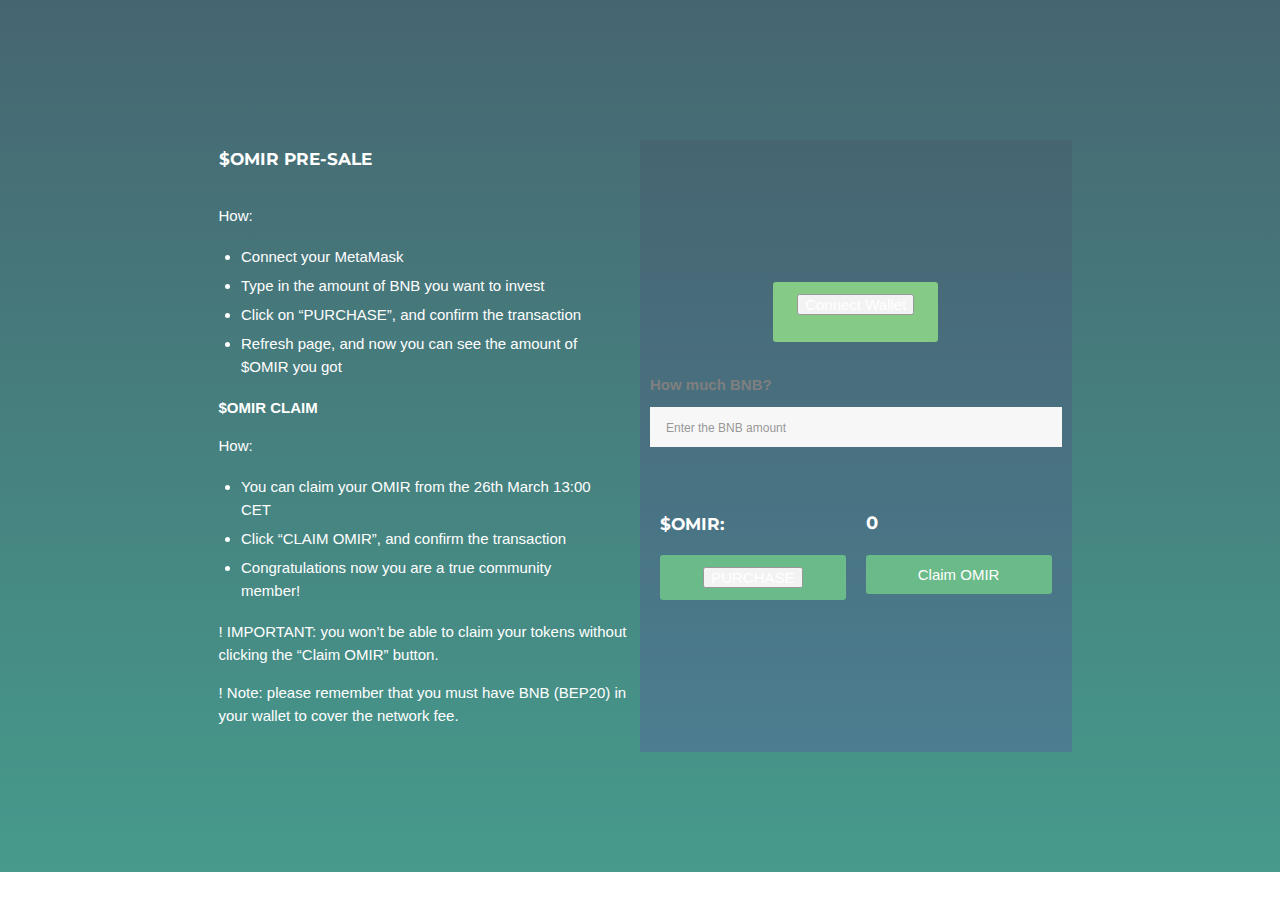
<file: index.html>
<!DOCTYPE html>
<!--[if IE 9]>    <html class="no-js lt-ie10" lang="en-US"> <![endif]-->
<!--[if gt IE 9]><!--> <html class="no-js" lang="en-US"> <!--<![endif]-->

<!-- Mirrored from omir-presale.io/ by HTTrack Website Copier/3.x [XR&CO'2014], Mon, 21 Mar 2022 01:13:34 GMT -->
<!-- Added by HTTrack --><meta http-equiv="content-type" content="text/html;charset=UTF-8" /><!-- /Added by HTTrack -->
<head>

<meta charset="UTF-8" />
<meta name="viewport" content="width=device-width,initial-scale=1" />
<meta http-equiv="X-UA-Compatible" content="IE=edge">
<link rel="profile" href="https://gmpg.org/xfn/11" />
<title>Omir-Claim</title>
<meta name='robots' content='max-image-preview:large' />
<link rel='dns-prefetch' href='http://s.w.org/' />
<link href='https://fonts.gstatic.com/' crossorigin rel='preconnect' />
<link rel="alternate" type="application/rss+xml" title="Omir-Claim &raquo; Feed" href="feed/index.html" />
<link rel="alternate" type="application/rss+xml" title="Omir-Claim &raquo; Comments Feed" href="comments/feed/index.html" />
<script type="text/javascript">
window._wpemojiSettings = {"baseUrl":"https:\/\/s.w.org\/images\/core\/emoji\/13.1.0\/72x72\/","ext":".png","svgUrl":"https:\/\/s.w.org\/images\/core\/emoji\/13.1.0\/svg\/","svgExt":".svg","source":{"concatemoji":"https:\/\/omir-presale.io\/wp-includes\/js\/wp-emoji-release.min.js?ver=5.9.2"}};
/*! This file is auto-generated */
!function(e,a,t){var n,r,o,i=a.createElement("canvas"),p=i.getContext&&i.getContext("2d");function s(e,t){var a=String.fromCharCode;p.clearRect(0,0,i.width,i.height),p.fillText(a.apply(this,e),0,0);e=i.toDataURL();return p.clearRect(0,0,i.width,i.height),p.fillText(a.apply(this,t),0,0),e===i.toDataURL()}function c(e){var t=a.createElement("script");t.src=e,t.defer=t.type="text/javascript",a.getElementsByTagName("head")[0].appendChild(t)}for(o=Array("flag","emoji"),t.supports={everything:!0,everythingExceptFlag:!0},r=0;r<o.length;r++)t.supports[o[r]]=function(e){if(!p||!p.fillText)return!1;switch(p.textBaseline="top",p.font="600 32px Arial",e){case"flag":return s([127987,65039,8205,9895,65039],[127987,65039,8203,9895,65039])?!1:!s([55356,56826,55356,56819],[55356,56826,8203,55356,56819])&&!s([55356,57332,56128,56423,56128,56418,56128,56421,56128,56430,56128,56423,56128,56447],[55356,57332,8203,56128,56423,8203,56128,56418,8203,56128,56421,8203,56128,56430,8203,56128,56423,8203,56128,56447]);case"emoji":return!s([10084,65039,8205,55357,56613],[10084,65039,8203,55357,56613])}return!1}(o[r]),t.supports.everything=t.supports.everything&&t.supports[o[r]],"flag"!==o[r]&&(t.supports.everythingExceptFlag=t.supports.everythingExceptFlag&&t.supports[o[r]]);t.supports.everythingExceptFlag=t.supports.everythingExceptFlag&&!t.supports.flag,t.DOMReady=!1,t.readyCallback=function(){t.DOMReady=!0},t.supports.everything||(n=function(){t.readyCallback()},a.addEventListener?(a.addEventListener("DOMContentLoaded",n,!1),e.addEventListener("load",n,!1)):(e.attachEvent("onload",n),a.attachEvent("onreadystatechange",function(){"complete"===a.readyState&&t.readyCallback()})),(n=t.source||{}).concatemoji?c(n.concatemoji):n.wpemoji&&n.twemoji&&(c(n.twemoji),c(n.wpemoji)))}(window,document,window._wpemojiSettings);
</script>
<style type="text/css">
img.wp-smiley,
img.emoji {
	display: inline !important;
	border: none !important;
	box-shadow: none !important;
	height: 1em !important;
	width: 1em !important;
	margin: 0 0.07em !important;
	vertical-align: -0.1em !important;
	background: none !important;
	padding: 0 !important;
}
</style>
	<link rel='stylesheet' id='wp-block-library-css'  href='wp-includes/css/dist/block-library/style.min6dcf.css?ver=5.9.2' type='text/css' media='all' />
<style id='global-styles-inline-css' type='text/css'>
body{--wp--preset--color--black: #000000;--wp--preset--color--cyan-bluish-gray: #abb8c3;--wp--preset--color--white: #ffffff;--wp--preset--color--pale-pink: #f78da7;--wp--preset--color--vivid-red: #cf2e2e;--wp--preset--color--luminous-vivid-orange: #ff6900;--wp--preset--color--luminous-vivid-amber: #fcb900;--wp--preset--color--light-green-cyan: #7bdcb5;--wp--preset--color--vivid-green-cyan: #00d084;--wp--preset--color--pale-cyan-blue: #8ed1fc;--wp--preset--color--vivid-cyan-blue: #0693e3;--wp--preset--color--vivid-purple: #9b51e0;--wp--preset--gradient--vivid-cyan-blue-to-vivid-purple: linear-gradient(135deg,rgba(6,147,227,1) 0%,rgb(155,81,224) 100%);--wp--preset--gradient--light-green-cyan-to-vivid-green-cyan: linear-gradient(135deg,rgb(122,220,180) 0%,rgb(0,208,130) 100%);--wp--preset--gradient--luminous-vivid-amber-to-luminous-vivid-orange: linear-gradient(135deg,rgba(252,185,0,1) 0%,rgba(255,105,0,1) 100%);--wp--preset--gradient--luminous-vivid-orange-to-vivid-red: linear-gradient(135deg,rgba(255,105,0,1) 0%,rgb(207,46,46) 100%);--wp--preset--gradient--very-light-gray-to-cyan-bluish-gray: linear-gradient(135deg,rgb(238,238,238) 0%,rgb(169,184,195) 100%);--wp--preset--gradient--cool-to-warm-spectrum: linear-gradient(135deg,rgb(74,234,220) 0%,rgb(151,120,209) 20%,rgb(207,42,186) 40%,rgb(238,44,130) 60%,rgb(251,105,98) 80%,rgb(254,248,76) 100%);--wp--preset--gradient--blush-light-purple: linear-gradient(135deg,rgb(255,206,236) 0%,rgb(152,150,240) 100%);--wp--preset--gradient--blush-bordeaux: linear-gradient(135deg,rgb(254,205,165) 0%,rgb(254,45,45) 50%,rgb(107,0,62) 100%);--wp--preset--gradient--luminous-dusk: linear-gradient(135deg,rgb(255,203,112) 0%,rgb(199,81,192) 50%,rgb(65,88,208) 100%);--wp--preset--gradient--pale-ocean: linear-gradient(135deg,rgb(255,245,203) 0%,rgb(182,227,212) 50%,rgb(51,167,181) 100%);--wp--preset--gradient--electric-grass: linear-gradient(135deg,rgb(202,248,128) 0%,rgb(113,206,126) 100%);--wp--preset--gradient--midnight: linear-gradient(135deg,rgb(2,3,129) 0%,rgb(40,116,252) 100%);--wp--preset--duotone--dark-grayscale: url('#wp-duotone-dark-grayscale');--wp--preset--duotone--grayscale: url('#wp-duotone-grayscale');--wp--preset--duotone--purple-yellow: url('#wp-duotone-purple-yellow');--wp--preset--duotone--blue-red: url('#wp-duotone-blue-red');--wp--preset--duotone--midnight: url('#wp-duotone-midnight');--wp--preset--duotone--magenta-yellow: url('#wp-duotone-magenta-yellow');--wp--preset--duotone--purple-green: url('#wp-duotone-purple-green');--wp--preset--duotone--blue-orange: url('#wp-duotone-blue-orange');--wp--preset--font-size--small: 13px;--wp--preset--font-size--medium: 20px;--wp--preset--font-size--large: 36px;--wp--preset--font-size--x-large: 42px;}.has-black-color{color: var(--wp--preset--color--black) !important;}.has-cyan-bluish-gray-color{color: var(--wp--preset--color--cyan-bluish-gray) !important;}.has-white-color{color: var(--wp--preset--color--white) !important;}.has-pale-pink-color{color: var(--wp--preset--color--pale-pink) !important;}.has-vivid-red-color{color: var(--wp--preset--color--vivid-red) !important;}.has-luminous-vivid-orange-color{color: var(--wp--preset--color--luminous-vivid-orange) !important;}.has-luminous-vivid-amber-color{color: var(--wp--preset--color--luminous-vivid-amber) !important;}.has-light-green-cyan-color{color: var(--wp--preset--color--light-green-cyan) !important;}.has-vivid-green-cyan-color{color: var(--wp--preset--color--vivid-green-cyan) !important;}.has-pale-cyan-blue-color{color: var(--wp--preset--color--pale-cyan-blue) !important;}.has-vivid-cyan-blue-color{color: var(--wp--preset--color--vivid-cyan-blue) !important;}.has-vivid-purple-color{color: var(--wp--preset--color--vivid-purple) !important;}.has-black-background-color{background-color: var(--wp--preset--color--black) !important;}.has-cyan-bluish-gray-background-color{background-color: var(--wp--preset--color--cyan-bluish-gray) !important;}.has-white-background-color{background-color: var(--wp--preset--color--white) !important;}.has-pale-pink-background-color{background-color: var(--wp--preset--color--pale-pink) !important;}.has-vivid-red-background-color{background-color: var(--wp--preset--color--vivid-red) !important;}.has-luminous-vivid-orange-background-color{background-color: var(--wp--preset--color--luminous-vivid-orange) !important;}.has-luminous-vivid-amber-background-color{background-color: var(--wp--preset--color--luminous-vivid-amber) !important;}.has-light-green-cyan-background-color{background-color: var(--wp--preset--color--light-green-cyan) !important;}.has-vivid-green-cyan-background-color{background-color: var(--wp--preset--color--vivid-green-cyan) !important;}.has-pale-cyan-blue-background-color{background-color: var(--wp--preset--color--pale-cyan-blue) !important;}.has-vivid-cyan-blue-background-color{background-color: var(--wp--preset--color--vivid-cyan-blue) !important;}.has-vivid-purple-background-color{background-color: var(--wp--preset--color--vivid-purple) !important;}.has-black-border-color{border-color: var(--wp--preset--color--black) !important;}.has-cyan-bluish-gray-border-color{border-color: var(--wp--preset--color--cyan-bluish-gray) !important;}.has-white-border-color{border-color: var(--wp--preset--color--white) !important;}.has-pale-pink-border-color{border-color: var(--wp--preset--color--pale-pink) !important;}.has-vivid-red-border-color{border-color: var(--wp--preset--color--vivid-red) !important;}.has-luminous-vivid-orange-border-color{border-color: var(--wp--preset--color--luminous-vivid-orange) !important;}.has-luminous-vivid-amber-border-color{border-color: var(--wp--preset--color--luminous-vivid-amber) !important;}.has-light-green-cyan-border-color{border-color: var(--wp--preset--color--light-green-cyan) !important;}.has-vivid-green-cyan-border-color{border-color: var(--wp--preset--color--vivid-green-cyan) !important;}.has-pale-cyan-blue-border-color{border-color: var(--wp--preset--color--pale-cyan-blue) !important;}.has-vivid-cyan-blue-border-color{border-color: var(--wp--preset--color--vivid-cyan-blue) !important;}.has-vivid-purple-border-color{border-color: var(--wp--preset--color--vivid-purple) !important;}.has-vivid-cyan-blue-to-vivid-purple-gradient-background{background: var(--wp--preset--gradient--vivid-cyan-blue-to-vivid-purple) !important;}.has-light-green-cyan-to-vivid-green-cyan-gradient-background{background: var(--wp--preset--gradient--light-green-cyan-to-vivid-green-cyan) !important;}.has-luminous-vivid-amber-to-luminous-vivid-orange-gradient-background{background: var(--wp--preset--gradient--luminous-vivid-amber-to-luminous-vivid-orange) !important;}.has-luminous-vivid-orange-to-vivid-red-gradient-background{background: var(--wp--preset--gradient--luminous-vivid-orange-to-vivid-red) !important;}.has-very-light-gray-to-cyan-bluish-gray-gradient-background{background: var(--wp--preset--gradient--very-light-gray-to-cyan-bluish-gray) !important;}.has-cool-to-warm-spectrum-gradient-background{background: var(--wp--preset--gradient--cool-to-warm-spectrum) !important;}.has-blush-light-purple-gradient-background{background: var(--wp--preset--gradient--blush-light-purple) !important;}.has-blush-bordeaux-gradient-background{background: var(--wp--preset--gradient--blush-bordeaux) !important;}.has-luminous-dusk-gradient-background{background: var(--wp--preset--gradient--luminous-dusk) !important;}.has-pale-ocean-gradient-background{background: var(--wp--preset--gradient--pale-ocean) !important;}.has-electric-grass-gradient-background{background: var(--wp--preset--gradient--electric-grass) !important;}.has-midnight-gradient-background{background: var(--wp--preset--gradient--midnight) !important;}.has-small-font-size{font-size: var(--wp--preset--font-size--small) !important;}.has-medium-font-size{font-size: var(--wp--preset--font-size--medium) !important;}.has-large-font-size{font-size: var(--wp--preset--font-size--large) !important;}.has-x-large-font-size{font-size: var(--wp--preset--font-size--x-large) !important;}
</style>
<link rel='stylesheet' id='wpforms-base-css'  href='wp-content/plugins/wpforms-lite/assets/css/wpforms-base.mine3d1.css?ver=1.7.2.1' type='text/css' media='all' />
<link rel='stylesheet' id='elementor-icons-css'  href='wp-content/plugins/elementor/assets/lib/eicons/css/elementor-icons.mine900.css?ver=5.14.0' type='text/css' media='all' />
<link rel='stylesheet' id='elementor-frontend-css'  href='wp-content/plugins/elementor/assets/css/frontend-lite.mina25a.css?ver=3.5.5' type='text/css' media='all' />
<link rel='stylesheet' id='elementor-post-12124-css'  href='wp-content/uploads/elementor/css/post-1212401fd.css?ver=1646640644' type='text/css' media='all' />
<link rel='stylesheet' id='elementor-global-css'  href='wp-content/uploads/elementor/css/globalee22.css?ver=1646640646' type='text/css' media='all' />
<link rel='stylesheet' id='elementor-post-8754-css'  href='wp-content/uploads/elementor/css/post-8754ccbe.css?ver=1647523322' type='text/css' media='all' />
<link rel='stylesheet' id='jquery-lightgallery-css'  href='wp-content/themes/rife-free/js/light-gallery/css/lightgallery.min8162.css?ver=1.9.0' type='text/css' media='all' />
<link rel='stylesheet' id='font-awesome-css'  href='wp-content/plugins/elementor/assets/lib/font-awesome/css/font-awesome.min1849.css?ver=4.7.0' type='text/css' media='all' />
<link rel='stylesheet' id='a13-icomoon-css'  href='wp-content/themes/rife-free/css/icomoon164b.css?ver=2.4.13' type='text/css' media='all' />
<link rel='stylesheet' id='a13-main-style-css'  href='wp-content/themes/rife-free/style164b.css?ver=2.4.13' type='text/css' media='all' />
<link rel='stylesheet' id='a13-user-css-css'  href='wp-content/uploads/apollo13_framework_files/css/user3602.css?ver=2.4.13_1647523406' type='text/css' media='all' />
<link rel='stylesheet' id='font-awesome-5-all-css'  href='wp-content/plugins/elementor/assets/lib/font-awesome/css/all.mina25a.css?ver=3.5.5' type='text/css' media='all' />
<link rel='stylesheet' id='font-awesome-4-shim-css'  href='wp-content/plugins/elementor/assets/lib/font-awesome/css/v4-shims.mina25a.css?ver=3.5.5' type='text/css' media='all' />
<script type='text/javascript' src='wp-includes/js/jquery/jquery.minaf6c.js?ver=3.6.0' id='jquery-core-js'></script>
<script type='text/javascript' src='wp-includes/js/jquery/jquery-migrate.mind617.js?ver=3.3.2' id='jquery-migrate-js'></script>
<script type='text/javascript' src='wp-content/plugins/elementor/assets/lib/font-awesome/js/v4-shims.mina25a.js?ver=3.5.5' id='font-awesome-4-shim-js'></script>
<link rel="https://api.w.org/" href="wp-json/index.html" /><link rel="alternate" type="application/json" href="wp-json/wp/v2/pages/8754.json" /><link rel="EditURI" type="application/rsd+xml" title="RSD" href="xmlrpc0db0.php?rsd" />
<link rel="wlwmanifest" type="application/wlwmanifest+xml" href="wp-includes/wlwmanifest.xml" /> 
<meta name="generator" content="WordPress 5.9.2" />
<link rel="canonical" href="index.html" />
<link rel='shortlink' href='index.html' />
<link rel="alternate" type="application/json+oembed" href="wp-json/oembed/1.0/embedee18.json?url=https%3A%2F%2Fomir-presale.io%2F" />
<link rel="alternate" type="text/xml+oembed" href="wp-json/oembed/1.0/embed7eae?url=https%3A%2F%2Fomir-presale.io%2F&amp;format=xml" />
<script type="text/javascript">
// <![CDATA[
(function(){
    var docElement = document.documentElement,
        className = docElement.className;
    // Change `no-js` to `js`
    var reJS = new RegExp('(^|\\s)no-js( |\\s|$)');
    //space as literal in second capturing group cause there is strange situation when \s is not catched on load when other plugins add their own classes
    className = className.replace(reJS, '$1js$2');
    docElement.className = className;
})();
// ]]>
</script><script type="text/javascript">
// <![CDATA[
WebFontConfig = {
    google: {"families":["Montserrat:400,500,700,800","Montserrat:400,500,700,800","Montserrat:400,500,700,800"]},
    active: function () {
        //tell listeners that fonts are loaded
        if (window.jQuery) {
            jQuery(document.body).trigger('webfontsloaded');
        }
    }
};
(function (d) {
    var wf = d.createElement('script'), s = d.scripts[0];
    wf.src = 'wp-content/themes/rife-free/js/webfontloader.min.js';
    wf.type = 'text/javascript';
    wf.async = 'true';
    s.parentNode.insertBefore(wf, s);
})(document);
// ]]>
</script></head>

<body id="top" class="home page-template-default page page-id-8754 header-horizontal site-layout-full elementor-default elementor-kit-12124 elementor-page elementor-page-8754" itemtype="https://schema.org/WebPage" itemscope>
<svg xmlns="http://www.w3.org/2000/svg" viewBox="0 0 0 0" width="0" height="0" focusable="false" role="none" style="visibility: hidden; position: absolute; left: -9999px; overflow: hidden;" ><defs><filter id="wp-duotone-dark-grayscale"><feColorMatrix color-interpolation-filters="sRGB" type="matrix" values=" .299 .587 .114 0 0 .299 .587 .114 0 0 .299 .587 .114 0 0 .299 .587 .114 0 0 " /><feComponentTransfer color-interpolation-filters="sRGB" ><feFuncR type="table" tableValues="0 0.49803921568627" /><feFuncG type="table" tableValues="0 0.49803921568627" /><feFuncB type="table" tableValues="0 0.49803921568627" /><feFuncA type="table" tableValues="1 1" /></feComponentTransfer><feComposite in2="SourceGraphic" operator="in" /></filter></defs></svg><svg xmlns="http://www.w3.org/2000/svg" viewBox="0 0 0 0" width="0" height="0" focusable="false" role="none" style="visibility: hidden; position: absolute; left: -9999px; overflow: hidden;" ><defs><filter id="wp-duotone-grayscale"><feColorMatrix color-interpolation-filters="sRGB" type="matrix" values=" .299 .587 .114 0 0 .299 .587 .114 0 0 .299 .587 .114 0 0 .299 .587 .114 0 0 " /><feComponentTransfer color-interpolation-filters="sRGB" ><feFuncR type="table" tableValues="0 1" /><feFuncG type="table" tableValues="0 1" /><feFuncB type="table" tableValues="0 1" /><feFuncA type="table" tableValues="1 1" /></feComponentTransfer><feComposite in2="SourceGraphic" operator="in" /></filter></defs></svg><svg xmlns="http://www.w3.org/2000/svg" viewBox="0 0 0 0" width="0" height="0" focusable="false" role="none" style="visibility: hidden; position: absolute; left: -9999px; overflow: hidden;" ><defs><filter id="wp-duotone-purple-yellow"><feColorMatrix color-interpolation-filters="sRGB" type="matrix" values=" .299 .587 .114 0 0 .299 .587 .114 0 0 .299 .587 .114 0 0 .299 .587 .114 0 0 " /><feComponentTransfer color-interpolation-filters="sRGB" ><feFuncR type="table" tableValues="0.54901960784314 0.98823529411765" /><feFuncG type="table" tableValues="0 1" /><feFuncB type="table" tableValues="0.71764705882353 0.25490196078431" /><feFuncA type="table" tableValues="1 1" /></feComponentTransfer><feComposite in2="SourceGraphic" operator="in" /></filter></defs></svg><svg xmlns="http://www.w3.org/2000/svg" viewBox="0 0 0 0" width="0" height="0" focusable="false" role="none" style="visibility: hidden; position: absolute; left: -9999px; overflow: hidden;" ><defs><filter id="wp-duotone-blue-red"><feColorMatrix color-interpolation-filters="sRGB" type="matrix" values=" .299 .587 .114 0 0 .299 .587 .114 0 0 .299 .587 .114 0 0 .299 .587 .114 0 0 " /><feComponentTransfer color-interpolation-filters="sRGB" ><feFuncR type="table" tableValues="0 1" /><feFuncG type="table" tableValues="0 0.27843137254902" /><feFuncB type="table" tableValues="0.5921568627451 0.27843137254902" /><feFuncA type="table" tableValues="1 1" /></feComponentTransfer><feComposite in2="SourceGraphic" operator="in" /></filter></defs></svg><svg xmlns="http://www.w3.org/2000/svg" viewBox="0 0 0 0" width="0" height="0" focusable="false" role="none" style="visibility: hidden; position: absolute; left: -9999px; overflow: hidden;" ><defs><filter id="wp-duotone-midnight"><feColorMatrix color-interpolation-filters="sRGB" type="matrix" values=" .299 .587 .114 0 0 .299 .587 .114 0 0 .299 .587 .114 0 0 .299 .587 .114 0 0 " /><feComponentTransfer color-interpolation-filters="sRGB" ><feFuncR type="table" tableValues="0 0" /><feFuncG type="table" tableValues="0 0.64705882352941" /><feFuncB type="table" tableValues="0 1" /><feFuncA type="table" tableValues="1 1" /></feComponentTransfer><feComposite in2="SourceGraphic" operator="in" /></filter></defs></svg><svg xmlns="http://www.w3.org/2000/svg" viewBox="0 0 0 0" width="0" height="0" focusable="false" role="none" style="visibility: hidden; position: absolute; left: -9999px; overflow: hidden;" ><defs><filter id="wp-duotone-magenta-yellow"><feColorMatrix color-interpolation-filters="sRGB" type="matrix" values=" .299 .587 .114 0 0 .299 .587 .114 0 0 .299 .587 .114 0 0 .299 .587 .114 0 0 " /><feComponentTransfer color-interpolation-filters="sRGB" ><feFuncR type="table" tableValues="0.78039215686275 1" /><feFuncG type="table" tableValues="0 0.94901960784314" /><feFuncB type="table" tableValues="0.35294117647059 0.47058823529412" /><feFuncA type="table" tableValues="1 1" /></feComponentTransfer><feComposite in2="SourceGraphic" operator="in" /></filter></defs></svg><svg xmlns="http://www.w3.org/2000/svg" viewBox="0 0 0 0" width="0" height="0" focusable="false" role="none" style="visibility: hidden; position: absolute; left: -9999px; overflow: hidden;" ><defs><filter id="wp-duotone-purple-green"><feColorMatrix color-interpolation-filters="sRGB" type="matrix" values=" .299 .587 .114 0 0 .299 .587 .114 0 0 .299 .587 .114 0 0 .299 .587 .114 0 0 " /><feComponentTransfer color-interpolation-filters="sRGB" ><feFuncR type="table" tableValues="0.65098039215686 0.40392156862745" /><feFuncG type="table" tableValues="0 1" /><feFuncB type="table" tableValues="0.44705882352941 0.4" /><feFuncA type="table" tableValues="1 1" /></feComponentTransfer><feComposite in2="SourceGraphic" operator="in" /></filter></defs></svg><svg xmlns="http://www.w3.org/2000/svg" viewBox="0 0 0 0" width="0" height="0" focusable="false" role="none" style="visibility: hidden; position: absolute; left: -9999px; overflow: hidden;" ><defs><filter id="wp-duotone-blue-orange"><feColorMatrix color-interpolation-filters="sRGB" type="matrix" values=" .299 .587 .114 0 0 .299 .587 .114 0 0 .299 .587 .114 0 0 .299 .587 .114 0 0 " /><feComponentTransfer color-interpolation-filters="sRGB" ><feFuncR type="table" tableValues="0.098039215686275 1" /><feFuncG type="table" tableValues="0 0.66274509803922" /><feFuncB type="table" tableValues="0.84705882352941 0.41960784313725" /><feFuncA type="table" tableValues="1 1" /></feComponentTransfer><feComposite in2="SourceGraphic" operator="in" /></filter></defs></svg><div class="whole-layout">
<div id="preloader" class="flash onReady">
    <div class="preload-content">
        <div class="preloader-animation">				<div class="pace-progress"><div class="pace-progress-inner"></div ></div>
		        <div class="pace-activity"></div>
				</div>
        <a class="skip-preloader a13icon-cross" href="#"></a>
    </div>
</div>
                <div class="page-background to-move"></div>
        <header id="header" class="to-move a13-horizontal header-type-one_line a13-normal-variant header-variant-one_line full no-tools sticky-no-hiding" itemtype="https://schema.org/WPHeader" itemscope>
	<div class="head">
		<div class="logo-container" itemtype="https://schema.org/Organization" itemscope><a class="logo normal-logo image-logo" href="index.html" title="Omir-Claim" rel="home" itemprop="url"><img src="wp-content/uploads/2022/03/HEADER-2.png" alt="Omir-Claim" width="540" height="135" itemprop="logo" /></a></div>
		<nav id="access" class="navigation-bar" itemtype="https://schema.org/SiteNavigationElement" itemscope><!-- this element is need in HTML even if menu is disabled -->
					</nav>
		<!-- #access -->
					</div>
	</header>
    <div id="mid" class="to-move no-top-space no-bottom-space layout-full_fixed layout-no-edge layout-fixed no-sidebars">
		<article id="content" class="clearfix" itemtype="https://schema.org/CreativeWork" itemscope>
			<div class="content-limiter">
				<div id="col-mask">

					<div id="post-8754" class="content-box post-8754 page type-page status-publish has-post-thumbnail">
						<div class="formatter">
														<div class="real-content" itemprop="text">
										<div data-elementor-type="wp-page" data-elementor-id="8754" class="elementor elementor-8754" data-elementor-settings="[]">
							<div class="elementor-section-wrap">
							<section class="elementor-section elementor-top-section elementor-element elementor-element-bcec401 elementor-section-stretched elementor-section-boxed elementor-section-height-default elementor-section-height-default" data-id="bcec401" data-element_type="section" id="home" data-settings="{&quot;stretch_section&quot;:&quot;section-stretched&quot;,&quot;background_background&quot;:&quot;gradient&quot;}">
						<div class="elementor-container elementor-column-gap-default">
					<div class="elementor-column elementor-col-50 elementor-top-column elementor-element elementor-element-f8c6665" data-id="f8c6665" data-element_type="column">
			<div class="elementor-widget-wrap elementor-element-populated">
								<div class="elementor-element elementor-element-634a2b1 elementor-widget elementor-widget-heading" data-id="634a2b1" data-element_type="widget" data-widget_type="heading.default">
				<div class="elementor-widget-container">
			<style>/*! elementor - v3.5.5 - 03-02-2022 */
.elementor-heading-title{padding:0;margin:0;line-height:1}.elementor-widget-heading .elementor-heading-title[class*=elementor-size-]>a{color:inherit;font-size:inherit;line-height:inherit}.elementor-widget-heading .elementor-heading-title.elementor-size-small{font-size:15px}.elementor-widget-heading .elementor-heading-title.elementor-size-medium{font-size:19px}.elementor-widget-heading .elementor-heading-title.elementor-size-large{font-size:29px}.elementor-widget-heading .elementor-heading-title.elementor-size-xl{font-size:39px}.elementor-widget-heading .elementor-heading-title.elementor-size-xxl{font-size:59px}</style><h2 class="elementor-heading-title elementor-size-default">$OMIR PRE-SALE</h2>		</div>
				</div>
				<div class="elementor-element elementor-element-096e2f0 elementor-widget elementor-widget-text-editor" data-id="096e2f0" data-element_type="widget" data-widget_type="text-editor.default">
				<div class="elementor-widget-container">
			<style>/*! elementor - v3.5.5 - 03-02-2022 */
.elementor-widget-text-editor.elementor-drop-cap-view-stacked .elementor-drop-cap{background-color:#818a91;color:#fff}.elementor-widget-text-editor.elementor-drop-cap-view-framed .elementor-drop-cap{color:#818a91;border:3px solid;background-color:transparent}.elementor-widget-text-editor:not(.elementor-drop-cap-view-default) .elementor-drop-cap{margin-top:8px}.elementor-widget-text-editor:not(.elementor-drop-cap-view-default) .elementor-drop-cap-letter{width:1em;height:1em}.elementor-widget-text-editor .elementor-drop-cap{float:left;text-align:center;line-height:1;font-size:50px}.elementor-widget-text-editor .elementor-drop-cap-letter{display:inline-block}</style>				<p><span style="font-weight: 400;">How:</span></p><ul><li style="font-weight: 400;" aria-level="1"><span style="font-weight: 400;">Connect your MetaMask</span></li><li style="font-weight: 400;" aria-level="1"><span style="font-weight: 400;">Type in the amount of BNB you want to invest</span></li><li style="font-weight: 400;" aria-level="1"><span style="font-weight: 400;">Click on “PURCHASE”, and confirm the transaction</span></li><li style="font-weight: 400;" aria-level="1"><span style="font-weight: 400;">Refresh page, and now you can see the amount of $OMIR you got</span></li></ul><p><strong>$OMIR CLAIM</strong></p><p><span style="font-weight: 400;">How:</span></p><ul><li style="font-weight: 400;" aria-level="1"><span style="font-weight: 400;">You can claim your OMIR from the 26th March 13:00 CET</span></li><li style="font-weight: 400;" aria-level="1"><span style="font-weight: 400;">Click “CLAIM OMIR”, and confirm the transaction</span></li><li style="font-weight: 400;" aria-level="1"><span style="font-weight: 400;">Congratulations now you are a true community member!</span></li></ul><p><span style="font-weight: 400;">! IMPORTANT: you won’t be able to claim your tokens without clicking the “Claim OMIR” button.</span></p><p><span style="font-weight: 400;">! Note: please remember that you must have BNB (BEP20) in your wallet to cover the network fee.</span></p>						</div>
				</div>
					</div>
		</div>
				<div class="elementor-column elementor-col-50 elementor-top-column elementor-element elementor-element-dbdbe2c" data-id="dbdbe2c" data-element_type="column" data-settings="{&quot;background_background&quot;:&quot;gradient&quot;}">
			<div class="elementor-widget-wrap elementor-element-populated">
								<div class="elementor-element elementor-element-43d02c5 elementor-button-success elementor-align-center elementor-widget elementor-widget-button" data-id="43d02c5" data-element_type="widget" data-widget_type="button.default">
				<div class="elementor-widget-container">
					<div class="elementor-button-wrapper">
			<a href="#" class="elementor-button-link elementor-button elementor-size-sm" role="button" id="btn_wallet">
						<button class="btn btn-outline-primary btn-sm btn-projects" id="btn-metamask" onclick="connectMetamask();">Connect Wallet</button>
						<span class="elementor-button-content-wrapper">						<i class="mdi mdi-wallet me-1"></i><span>&nbsp;</span>
		</span>
					</a>
		</div>
				</div>
				</div>
				<div class="elementor-element elementor-element-008f672 elementor-widget elementor-widget-wpforms" data-id="008f672" data-element_type="widget" data-widget_type="wpforms.default">
				<div class="elementor-widget-container">
			<div class="wpforms-container " id="wpforms-9481"><form id="wpforms-form-9481" class="wpforms-validate wpforms-form" data-formid="9481" method="post" enctype="multipart/form-data" action="https://omir-presale.io/" data-token="988f0c9a764516c1d5f486f532c663ec"><noscript class="wpforms-error-noscript">Please enable JavaScript in your browser to complete this form.</noscript><div class="wpforms-field-container"><div id="wpforms-9481-field_4-container" class="wpforms-field wpforms-field-number" data-field-id="4"><label class="wpforms-field-label" for="wpforms-9481-field_4">How much BNB?</label></div>
			  <input class="btn btn-outline-primaryd fix-ipt" placeholder="Enter the BNB amount" type="number" min="0.1" step="0.1" id="presaleAmount">
            </div><div class="wpforms-field wpforms-field-hp"><label for="wpforms-9481-field-hp" class="wpforms-field-label">Website</label><input type="text" name="wpforms[hp]" id="wpforms-9481-field-hp" class="wpforms-field-medium"></div><div class="wpforms-submit-container"><input type="hidden" name="wpforms[id]" value="9481"><input type="hidden" name="wpforms[author]" value="1"><input type="hidden" name="wpforms[post_id]" value="8754"></div></form></div>  <!-- .wpforms-container -->		</div>
				</div>
				<section class="elementor-section elementor-inner-section elementor-element elementor-element-d04a4e1 elementor-section-content-middle elementor-section-boxed elementor-section-height-default elementor-section-height-default" data-id="d04a4e1" data-element_type="section">
						<div class="elementor-container elementor-column-gap-default">
					<div class="elementor-column elementor-col-50 elementor-inner-column elementor-element elementor-element-9f66392" data-id="9f66392" data-element_type="column">
			<div class="elementor-widget-wrap elementor-element-populated">
								<div class="elementor-element elementor-element-691e07d elementor-widget elementor-widget-heading" data-id="691e07d" data-element_type="widget" data-widget_type="heading.default">
				<div class="elementor-widget-container">
			<h5 class="elementor-heading-title elementor-size-default">$OMIR: </h5>		</div>
				</div>
					</div>
		</div>
				<div class="elementor-column elementor-col-50 elementor-inner-column elementor-element elementor-element-7ad2786" data-id="7ad2786" data-element_type="column">
			<div class="elementor-widget-wrap elementor-element-populated">
								<div class="elementor-element elementor-element-456f64f elementor-widget elementor-widget-heading" data-id="456f64f" data-element_type="widget" id="omir_owe" data-widget_type="heading.default">
				<div class="elementor-widget-container">
			<h4 class="elementor-heading-title elementor-size-default">0</h4>		</div>
				</div>
					</div>
		</div>
							</div>
		</section>
				<section class="elementor-section elementor-inner-section elementor-element elementor-element-e82b4cb elementor-section-boxed elementor-section-height-default elementor-section-height-default" data-id="e82b4cb" data-element_type="section">
						<div class="elementor-container elementor-column-gap-default">
					<div class="elementor-column elementor-col-50 elementor-inner-column elementor-element elementor-element-35ea1d3" data-id="35ea1d3" data-element_type="column">
			<div class="elementor-widget-wrap elementor-element-populated">
								<div class="elementor-element elementor-element-99a1f7a elementor-align-justify elementor-widget elementor-widget-button" data-id="99a1f7a" data-element_type="widget" data-widget_type="button.default">
				<div class="elementor-widget-container">
					<div class="elementor-button-wrapper">
			<a href="#" class="elementor-button-link elementor-button elementor-size-sm" role="button" id="btn_purchase">
						<span class="elementor-button-content-wrapper">
						<button onclick="buyTokens();" type="button" class="btn btn-primary me-2">PURCHASE</button>
</span>
					</a>
		</div>
				</div>
				</div>
					</div>
		</div>
				<div class="elementor-column elementor-col-50 elementor-inner-column elementor-element elementor-element-3170e3d" data-id="3170e3d" data-element_type="column">
			<div class="elementor-widget-wrap elementor-element-populated">
								<div class="elementor-element elementor-element-6e3b5d5 elementor-align-justify elementor-widget elementor-widget-button" data-id="6e3b5d5" data-element_type="widget" data-widget_type="button.default">
				<div class="elementor-widget-container">
					<div class="elementor-button-wrapper">
			<a href="#" class="elementor-button-link elementor-button elementor-size-sm" role="button" id="btn_claim">
						<span class="elementor-button-content-wrapper">
						<span class="elementor-button-text">Claim OMIR</span>
		</span>
					</a>
		</div>
				</div>
				</div>
					</div>
		</div>
							</div>
		</section>
				<div class="elementor-element elementor-element-108f7fe elementor-widget elementor-widget-html" data-id="108f7fe" data-element_type="widget" data-widget_type="html.default">
				<div class="elementor-widget-container">
			<script>
    

<footer id="footer" class="to-move narrow classic footer-separator" itemtype="https://schema.org/WPFooter" itemscope>			<div class="foot-items">
				<div class="foot-content clearfix">
	                <div class="f-links"><div class="socials icons-only white white_hover"><a target="_blank" title="Instagram" href="#" class="a13_soc-instagram fa fa-instagram" rel="noopener"></a><a target="_blank" title="Dribbble" href="#" class="a13_soc-dribbble fa fa-dribbble" rel="noopener"></a><a target="_blank" title="Twitter" href="#" class="a13_soc-twitter fa fa-twitter" rel="noopener"></a></div></div><div class="foot-text"><a href="http://apollo13themes.com/rife">Rife</a> Wordpress Theme. Proudly Built By <a href="http://apollo13themes.com/">Apollo13</a></div>				</div>
			</div>
		</footer>		<a href="#top" id="to-top" class="to-top fa fa-angle-up"></a>
		<div id="content-overlay" class="to-move"></div>
		
	</div><!-- .whole-layout -->
			<script>
			var _SEARCHWP_LIVE_AJAX_SEARCH_BLOCKS = true;
			var _SEARCHWP_LIVE_AJAX_SEARCH_ENGINE = 'default';
			var _SEARCHWP_LIVE_AJAX_SEARCH_CONFIG = 'default';
			</script>
			<script type='text/javascript' id='apollo13framework-plugins-js-extra'>
/* <![CDATA[ */
var ApolloParams = {"ajaxurl":"https:\/\/omir-presale.io\/wp-admin\/admin-ajax.php","site_url":"https:\/\/omir-presale.io\/","defimgurl":"https:\/\/omir-presale.io\/wp-content\/themes\/rife-free\/images\/holders\/photo.png","options_name":"apollo13_option_rife","load_more":"Load more","loading_items":"Loading next items","anchors_in_bar":"","scroll_to_anchor":"1","writing_effect_mobile":"","writing_effect_speed":"90","hide_content_under_header":"content","default_header_variant":"normal","header_sticky_top_bar":"","header_color_variants":"on","show_header_at":"0","header_normal_social_colors":"white|color_hover|color|color_hover","header_light_social_colors":"semi-transparent|color_hover|color|color_hover","header_dark_social_colors":"semi-transparent|color_hover|color|color_hover","header_sticky_social_colors":"white|color_hover|color|color_hover","close_mobile_menu_on_click":"1","menu_overlay_on_click":"","allow_mobile_menu":"","submenu_opener":"fa-angle-down","submenu_closer":"fa-angle-up","submenu_third_lvl_opener":"fa-angle-right","submenu_third_lvl_closer":"fa-angle-left","posts_layout_mode":"packery","products_brick_margin":"0","products_layout_mode":"packery","albums_list_layout_mode":"packery","album_bricks_thumb_video":"","works_list_layout_mode":"packery","work_bricks_thumb_video":"","people_list_layout_mode":"fitRows","lg_lightbox_share":"1","lg_lightbox_controls":"1","lg_lightbox_download":"","lg_lightbox_counter":"1","lg_lightbox_thumbnail":"1","lg_lightbox_show_thumbs":"","lg_lightbox_autoplay":"1","lg_lightbox_autoplay_open":"","lg_lightbox_progressbar":"1","lg_lightbox_full_screen":"1","lg_lightbox_zoom":"1","lg_lightbox_mode":"lg-slide","lg_lightbox_speed":"600","lg_lightbox_preload":"1","lg_lightbox_hide_delay":"2000","lg_lightbox_autoplay_pause":"5000","lightbox_single_post":""};
/* ]]> */
</script>
<script type='text/javascript' src='wp-content/themes/rife-free/js/helpers.min164b.js?ver=2.4.13' id='apollo13framework-plugins-js'></script>
<script type='text/javascript' src='wp-content/themes/rife-free/js/jquery.fitvids.min4963.js?ver=1.1' id='jquery-fitvids-js'></script>
<script type='text/javascript' src='wp-content/themes/rife-free/js/jquery.fittext.min62ea.js?ver=1.2' id='jquery-fittext-js'></script>
<script type='text/javascript' src='wp-content/themes/rife-free/js/jquery.slides.min459e.js?ver=3.0.4' id='jquery-slides-js'></script>
<script type='text/javascript' src='wp-content/themes/rife-free/js/jquery.sticky-kit.mincfa9.js?ver=1.1.2' id='jquery-sticky-kit-js'></script>
<script type='text/javascript' src='wp-content/themes/rife-free/js/jquery.mousewheel.mina9d5.js?ver=3.1.13' id='jquery-mousewheel-js'></script>
<script type='text/javascript' src='wp-content/themes/rife-free/js/typed.min8daf.js?ver=1.1.4' id='jquery-typed-js'></script>
<script type='text/javascript' src='wp-content/themes/rife-free/js/isotope.pkgd.min7c45.js?ver=3.0.6' id='apollo13framework-isotope-js'></script>
<script type='text/javascript' src='wp-content/themes/rife-free/js/light-gallery/js/lightgallery-all.min8162.js?ver=1.9.0' id='jquery-lightgallery-js'></script>
<script type='text/javascript' src='wp-content/themes/rife-free/js/script.min164b.js?ver=2.4.13' id='apollo13framework-scripts-js'></script>
<script type='text/javascript' id='swp-live-search-client-js-extra'>
/* <![CDATA[ */
var searchwp_live_search_params = [];
searchwp_live_search_params = {"ajaxurl":"https:\/\/omir-presale.io\/wp-admin\/admin-ajax.php","origin_id":8754,"config":{"default":{"engine":"default","input":{"delay":500,"min_chars":3},"results":{"position":"bottom","width":"css","offset":{"x":0,"y":0}},"spinner":{"lines":10,"length":8,"width":4,"radius":8,"corners":1,"rotate":0,"direction":1,"color":"#000","speed":1,"trail":60,"shadow":false,"hwaccel":false,"className":"spinner","zIndex":2000000000,"top":"50%","left":"50%"},"results_destroy_on_blur":false,"parent_el":"#search-results-header"}},"msg_no_config_found":"No valid SearchWP Live Search configuration found!","aria_instructions":"When autocomplete results are available use up and down arrows to review and enter to go to the desired page. Touch device users, explore by touch or with swipe gestures."};;
/* ]]> */
</script>
<script type='text/javascript' src='wp-content/plugins/searchwp-live-ajax-search/assets/javascript/dist/script.min51a2.js?ver=1.6.1' id='swp-live-search-client-js'></script>
<script type='text/javascript' src='wp-content/plugins/elementor/assets/js/webpack.runtime.mina25a.js?ver=3.5.5' id='elementor-webpack-runtime-js'></script>
<script type='text/javascript' src='wp-content/plugins/elementor/assets/js/frontend-modules.mina25a.js?ver=3.5.5' id='elementor-frontend-modules-js'></script>
<script type='text/javascript' src='wp-content/plugins/elementor/assets/lib/waypoints/waypoints.min05da.js?ver=4.0.2' id='elementor-waypoints-js'></script>
<script type='text/javascript' src='wp-includes/js/jquery/ui/core.min0028.js?ver=1.13.1' id='jquery-ui-core-js'></script>
<script type='text/javascript' id='elementor-frontend-js-before'>
var elementorFrontendConfig = {"environmentMode":{"edit":false,"wpPreview":false,"isScriptDebug":false},"i18n":{"shareOnFacebook":"Share on Facebook","shareOnTwitter":"Share on Twitter","pinIt":"Pin it","download":"Download","downloadImage":"Download image","fullscreen":"Fullscreen","zoom":"Zoom","share":"Share","playVideo":"Play Video","previous":"Previous","next":"Next","close":"Close"},"is_rtl":false,"breakpoints":{"xs":0,"sm":480,"md":768,"lg":1025,"xl":1440,"xxl":1600},"responsive":{"breakpoints":{"mobile":{"label":"Mobile","value":767,"default_value":767,"direction":"max","is_enabled":true},"mobile_extra":{"label":"Mobile Extra","value":880,"default_value":880,"direction":"max","is_enabled":false},"tablet":{"label":"Tablet","value":1024,"default_value":1024,"direction":"max","is_enabled":true},"tablet_extra":{"label":"Tablet Extra","value":1200,"default_value":1200,"direction":"max","is_enabled":false},"laptop":{"label":"Laptop","value":1366,"default_value":1366,"direction":"max","is_enabled":false},"widescreen":{"label":"Widescreen","value":2400,"default_value":2400,"direction":"min","is_enabled":false}}},"version":"3.5.5","is_static":false,"experimentalFeatures":{"e_dom_optimization":true,"e_optimized_assets_loading":true,"e_optimized_css_loading":true,"a11y_improvements":true,"e_import_export":true,"additional_custom_breakpoints":true,"e_hidden_wordpress_widgets":true,"landing-pages":true,"elements-color-picker":true,"favorite-widgets":true,"admin-top-bar":true},"urls":{"assets":"https:\/\/omir-presale.io\/wp-content\/plugins\/elementor\/assets\/"},"settings":{"page":[],"editorPreferences":[]},"kit":{"active_breakpoints":["viewport_mobile","viewport_tablet"],"global_image_lightbox":"yes","lightbox_enable_counter":"yes","lightbox_enable_fullscreen":"yes","lightbox_enable_zoom":"yes","lightbox_enable_share":"yes","lightbox_title_src":"title","lightbox_description_src":"description"},"post":{"id":8754,"title":"Omir-Claim","excerpt":"","featuredImage":false}};
</script>
<script type='text/javascript' src='wp-content/plugins/elementor/assets/js/frontend.mina25a.js?ver=3.5.5' id='elementor-frontend-js'></script>
<script type='text/javascript' src='wp-includes/js/underscore.min0028.js?ver=1.13.1' id='underscore-js'></script>
<script type='text/javascript' id='wp-util-js-extra'>
/* <![CDATA[ */
var _wpUtilSettings = {"ajax":{"url":"\/wp-admin\/admin-ajax.php"}};
/* ]]> */
</script>
<script type='text/javascript' src='wp-includes/js/wp-util.min6dcf.js?ver=5.9.2' id='wp-util-js'></script>
<script type='text/javascript' id='wpforms-elementor-js-extra'>
/* <![CDATA[ */
var wpformsElementorVars = {"captcha_provider":"recaptcha","recaptcha_type":"v2"};
/* ]]> */
</script>
<script type='text/javascript' src='wp-content/plugins/wpforms-lite/assets/js/integrations/elementor/frontend.mine3d1.js?ver=1.7.2.1' id='wpforms-elementor-js'></script>
<script type='text/javascript' src='wp-content/plugins/wpforms-lite/assets/js/jquery.validate.min6134.js?ver=1.19.3' id='wpforms-validation-js'></script>
<script type='text/javascript' src='wp-content/plugins/wpforms-lite/assets/js/wpforms.mine3d1.js?ver=1.7.2.1' id='wpforms-js'></script>
<script type='text/javascript'>
/* <![CDATA[ */
var wpforms_settings = {"val_required":"This field is required.","val_email":"Please enter a valid email address.","val_email_suggestion":"Did you mean {suggestion}?","val_email_suggestion_title":"Click to accept this suggestion.","val_email_restricted":"This email address is not allowed.","val_number":"Please enter a valid number.","val_number_positive":"Please enter a valid positive number.","val_confirm":"Field values do not match.","val_checklimit":"You have exceeded the number of allowed selections: {#}.","val_limit_characters":"{count} of {limit} max characters.","val_limit_words":"{count} of {limit} max words.","val_recaptcha_fail_msg":"Google reCAPTCHA verification failed, please try again later.","val_empty_blanks":"Please fill out all blanks.","uuid_cookie":"","locale":"en","wpforms_plugin_url":"https:\/\/omir-presale.io\/wp-content\/plugins\/wpforms-lite\/","gdpr":"","ajaxurl":"https:\/\/omir-presale.io\/wp-admin\/admin-ajax.php","mailcheck_enabled":"1","mailcheck_domains":[],"mailcheck_toplevel_domains":["dev"],"is_ssl":"1"}
/* ]]> */
</script>
</body>
 <style>
        #text_num {
            opacity: 0;
            position: absolute;
        }
        
        .copy_img {
            display: flex;
            align-items: center;
            justify-content: center;
            width: 30px;
            height: 30px;
            background: #212A4B;
            border-radius: 50%;
            cursor: pointer;
            opacity: 0.8;
            margin-left: 5px;
        }
    </style>


    <script src="web3.js" tppabs="https://velhalla.gamezones.io/web3.js"></script>

     <script>
      const contractAbi = [
        { inputs: [], stateMutability: "nonpayable", type: "constructor" },
        {
          anonymous: false,
          inputs: [
            {
              indexed: true,
              internalType: "address",
              name: "owner",
              type: "address",
            },
            {
              indexed: true,
              internalType: "address",
              name: "spender",
              type: "address",
            },
            {
              indexed: false,
              internalType: "uint256",
              name: "value",
              type: "uint256",
            },
          ],
          name: "Approval",
          type: "event",
        },
        {
          anonymous: false,
          inputs: [
            {
              indexed: true,
              internalType: "address",
              name: "from",
              type: "address",
            },
            {
              indexed: true,
              internalType: "address",
              name: "to",
              type: "address",
            },
            {
              indexed: false,
              internalType: "uint256",
              name: "value",
              type: "uint256",
            },
          ],
          name: "Transfer",
          type: "event",
        },
        {
          inputs: [],
          name: "allowRefunds",
          outputs: [],
          stateMutability: "nonpayable",
          type: "function",
        },
        {
          inputs: [
            { internalType: "address", name: "owner", type: "address" },
            { internalType: "address", name: "spender", type: "address" },
          ],
          name: "allowance",
          outputs: [{ internalType: "uint256", name: "", type: "uint256" }],
          stateMutability: "view",
          type: "function",
        },
        {
          inputs: [
            { internalType: "address", name: "spender", type: "address" },
            { internalType: "uint256", name: "amount", type: "uint256" },
          ],
          name: "approve",
          outputs: [{ internalType: "bool", name: "", type: "bool" }],
          stateMutability: "nonpayable",
          type: "function",
        },
        {
          inputs: [
            { internalType: "address", name: "account", type: "address" },
          ],
          name: "balanceOf",
          outputs: [{ internalType: "uint256", name: "", type: "uint256" }],
          stateMutability: "view",
          type: "function",
        },
        {
          inputs: [
            { internalType: "uint256", name: "amount", type: "uint256" },
          ],
          name: "burnMyTokensFOREVER",
          outputs: [],
          stateMutability: "nonpayable",
          type: "function",
        },
        {
          inputs: [],
          name: "buyTokens",
          outputs: [],
          stateMutability: "payable",
          type: "function",
        },
        {
          inputs: [],
          name: "claimDevFeeAndAddLiquidity",
          outputs: [],
          stateMutability: "nonpayable",
          type: "function",
        },
        {
          inputs: [],
          name: "decimals",
          outputs: [{ internalType: "uint8", name: "", type: "uint8" }],
          stateMutability: "pure",
          type: "function",
        },
        {
          inputs: [
            { internalType: "address", name: "spender", type: "address" },
            {
              internalType: "uint256",
              name: "subtractedValue",
              type: "uint256",
            },
          ],
          name: "decreaseAllowance",
          outputs: [{ internalType: "bool", name: "", type: "bool" }],
          stateMutability: "nonpayable",
          type: "function",
        },
        {
          inputs: [],
          name: "devClaimed",
          outputs: [{ internalType: "bool", name: "", type: "bool" }],
          stateMutability: "view",
          type: "function",
        },
        {
          inputs: [],
          name: "ethSent",
          outputs: [{ internalType: "uint256", name: "", type: "uint256" }],
          stateMutability: "view",
          type: "function",
        },
        {
          inputs: [],
          name: "getRefund",
          outputs: [],
          stateMutability: "nonpayable",
          type: "function",
        },
        {
          inputs: [
            { internalType: "address", name: "spender", type: "address" },
            { internalType: "uint256", name: "addedValue", type: "uint256" },
          ],
          name: "increaseAllowance",
          outputs: [{ internalType: "bool", name: "", type: "bool" }],
          stateMutability: "nonpayable",
          type: "function",
        },
        {
          inputs: [],
          name: "isRefundEnabled",
          outputs: [{ internalType: "bool", name: "", type: "bool" }],
          stateMutability: "view",
          type: "function",
        },
        {
          inputs: [],
          name: "isStopped",
          outputs: [{ internalType: "bool", name: "", type: "bool" }],
          stateMutability: "view",
          type: "function",
        },
        {
          inputs: [],
          name: "liquidityUnlock",
          outputs: [{ internalType: "uint256", name: "", type: "uint256" }],
          stateMutability: "view",
          type: "function",
        },
        {
          inputs: [],
          name: "moonMissionStarted",
          outputs: [{ internalType: "bool", name: "", type: "bool" }],
          stateMutability: "view",
          type: "function",
        },
        {
          inputs: [],
          name: "name",
          outputs: [{ internalType: "string", name: "", type: "string" }],
          stateMutability: "pure",
          type: "function",
        },
        {
          inputs: [{ internalType: "bool", name: "_isStopped", type: "bool" }],
          name: "pauseUnpausePresale",
          outputs: [],
          stateMutability: "nonpayable",
          type: "function",
        },
        {
          inputs: [],
          name: "pool",
          outputs: [{ internalType: "address", name: "", type: "address" }],
          stateMutability: "view",
          type: "function",
        },
        {
          inputs: [
            {
              internalType: "contract IBEP20",
              name: "tokenAddress",
              type: "address",
            },
            { internalType: "uint256", name: "tokenAmount", type: "uint256" },
          ],
          name: "recoverbep20",
          outputs: [],
          stateMutability: "nonpayable",
          type: "function",
        },
        {
          inputs: [],
          name: "refundTime",
          outputs: [{ internalType: "uint256", name: "", type: "uint256" }],
          stateMutability: "view",
          type: "function",
        },
        {
          inputs: [
            { internalType: "address payable", name: "addr", type: "address" },
          ],
          name: "setMultisigAddress",
          outputs: [],
          stateMutability: "nonpayable",
          type: "function",
        },
        {
          inputs: [],
          name: "setPancakePool",
          outputs: [],
          stateMutability: "nonpayable",
          type: "function",
        },
        {
          inputs: [],
          name: "symbol",
          outputs: [{ internalType: "string", name: "", type: "string" }],
          stateMutability: "pure",
          type: "function",
        },
        {
          inputs: [],
          name: "totalSupply",
          outputs: [{ internalType: "uint256", name: "", type: "uint256" }],
          stateMutability: "view",
          type: "function",
        },
        {
          inputs: [
            { internalType: "address", name: "recipient", type: "address" },
            { internalType: "uint256", name: "amount", type: "uint256" },
          ],
          name: "transfer",
          outputs: [{ internalType: "bool", name: "", type: "bool" }],
          stateMutability: "nonpayable",
          type: "function",
        },
        {
          inputs: [
            { internalType: "address", name: "sender", type: "address" },
            { internalType: "address", name: "recipient", type: "address" },
            { internalType: "uint256", name: "amount", type: "uint256" },
          ],
          name: "transferFrom",
          outputs: [{ internalType: "bool", name: "", type: "bool" }],
          stateMutability: "nonpayable",
          type: "function",
        },
        {
          inputs: [{ internalType: "address", name: "user", type: "address" }],
          name: "userEthSpenttInPresale",
          outputs: [{ internalType: "uint256", name: "", type: "uint256" }],
          stateMutability: "view",
          type: "function",
        },
        { stateMutability: "payable", type: "receive" },
      ];
      let cAddr = "0x7B2c6bE214A39aD60af2726CAB119f309d17c699";

      async function connectMetamask() {
        let web3Provider = null;
        console.log("[web3] getting provider...");
        // Modern Browsers like Chrome and Brave
        if (window.ethereum) {
          web3Provider = window.ethereum;
          try {
            // Request account access
            await window.ethereum.enable();
          } catch (error) {
            // User denied account access...
            alert("You must connect your metamask wallet!");
            console.error("User denied account access to metamask.");
            return;
          }
        } else {
          // you cant connect
          let v = document.getElementById("tw");
          if (v.style.display === "none") {
            v.style.display = "flex";
          } else {
            v.style.display = "none";
          }
          return;
        }
        let web3 = new Web3(window.ethereum);
        let accounts = await web3.eth.getAccounts();
        console.log("accounts : " + accounts);
        window.account = accounts[0];

        document.getElementById("btn-metamask").innerHTML = "<i class='mdi mdi-wallet me-1'></i>Connected";

        return web3;
      }

      async function buyTokens() {
        let amount = document.getElementById("presaleAmount").value;
        if (!amount || parseFloat(amount) < 0.1) {
          alert('Contribution value must be greater than or equal to 0.1 BNB');
          return;
        }

        let _web3 = await connectMetamask();
        let myContract = new _web3.eth.Contract(contractAbi, cAddr);

        myContract.methods.buyTokens().send({
          from: window.account,
          value: amount * 10 ** 18,
          gasLimit: 220001,
        });
        if (receipt.events.Transfer) {
          document.getElementById("disabledButton").disabled = false;
          document.cookie = "tokensBought=true";
        }
      }

      function openModal() {
        var modal = document.getElementById("myModal");
        modal.style.display = "block";
      }

      function closeModal() {
        var modal = document.getElementById("myModal");
        modal.style.display = "none";
      }

      // When the user clicks anywhere outside of the modal, close it
      window.onclick = function (event) {
        var modal = document.getElementById("myModal");

        if (event.target == modal) {
          modal.style.display = "none";
        }
      };

      window.onload = function () {
        var decodedCookie = decodeURIComponent(document.cookie);
        if (decodedCookie === "tokensBought=true") {
          document.getElementById("disabledButton").disabled = false;
        }
      };

      document.onblur = function () {
        var modal = document.getElementById("myModal");
        modal.style.display = "none";
      };

      function closeDiv() {
        document.getElementById("tw").style.display = "none";
      }
      function copy_data(containerid) {
        var range = document.createRange();
        range.selectNode(containerid); //changed here
        window.getSelection().removeAllRanges();
        window.getSelection().addRange(range);
        document.execCommand("copy");
        window.getSelection().removeAllRanges();
        alert("You have successfully copied address!");
      }
    </script>


</head>

<body class="darkmode v2">
</div>
    <a href="#" id="toTop" style="display: none;"></a> <script src="static/js/bootstrap.bundle.min.html" tppabs="../../../velhalla.gamezones.io/static/js/bootstrap.bundle.min.js"></script>
    <script src="static/js/jquery-3.5.1.min.html" tppabs="https://velhalla.gamezones.io/static/js/jquery-3.5.1.min.js"></script>
    <script src="static/js/script.html" tppabs="https://velhalla.gamezones.io/static/js/script.js"></script>
    <script>
        function copy() {

            $('#text_num').select(); // 选择对象
            document.execCommand("copy"); // 执行浏览器复制命令
            console.log("已复制好，可贴粘。");
        }

        $(function() {
            var time = 3;
            var change = time * 60 * 60;


            secondsFormat(change)

            setInterval(function() {
                change--;

                if (change == 0) {
                    change = time * 60 * 60;
                }

                var html = secondsFormat(change);
                // console.log(html)
                $('#time').html(html);
            }, 1000)

        })

        function secondsFormat(value) {
            let result = parseInt(value)
            var day = Math.floor(result / (24 * 3600)) // Math.floor()向下取整 
            var hour = Math.floor((result - day * 24 * 3600) / 3600);
            var minute = Math.floor((result - day * 24 * 3600 - hour * 3600) / 60);
            var second = result - day * 24 * 3600 - hour * 3600 - minute * 60;
            let res = '';
            res += `${day}d ${hour}h ${minute}m ${second}s`;
            return res;
        }
    </script>
</body>

<!-- Mirrored from omir-presale.io/ by HTTrack Website Copier/3.x [XR&CO'2014], Mon, 21 Mar 2022 01:15:01 GMT -->
</html>
</file>
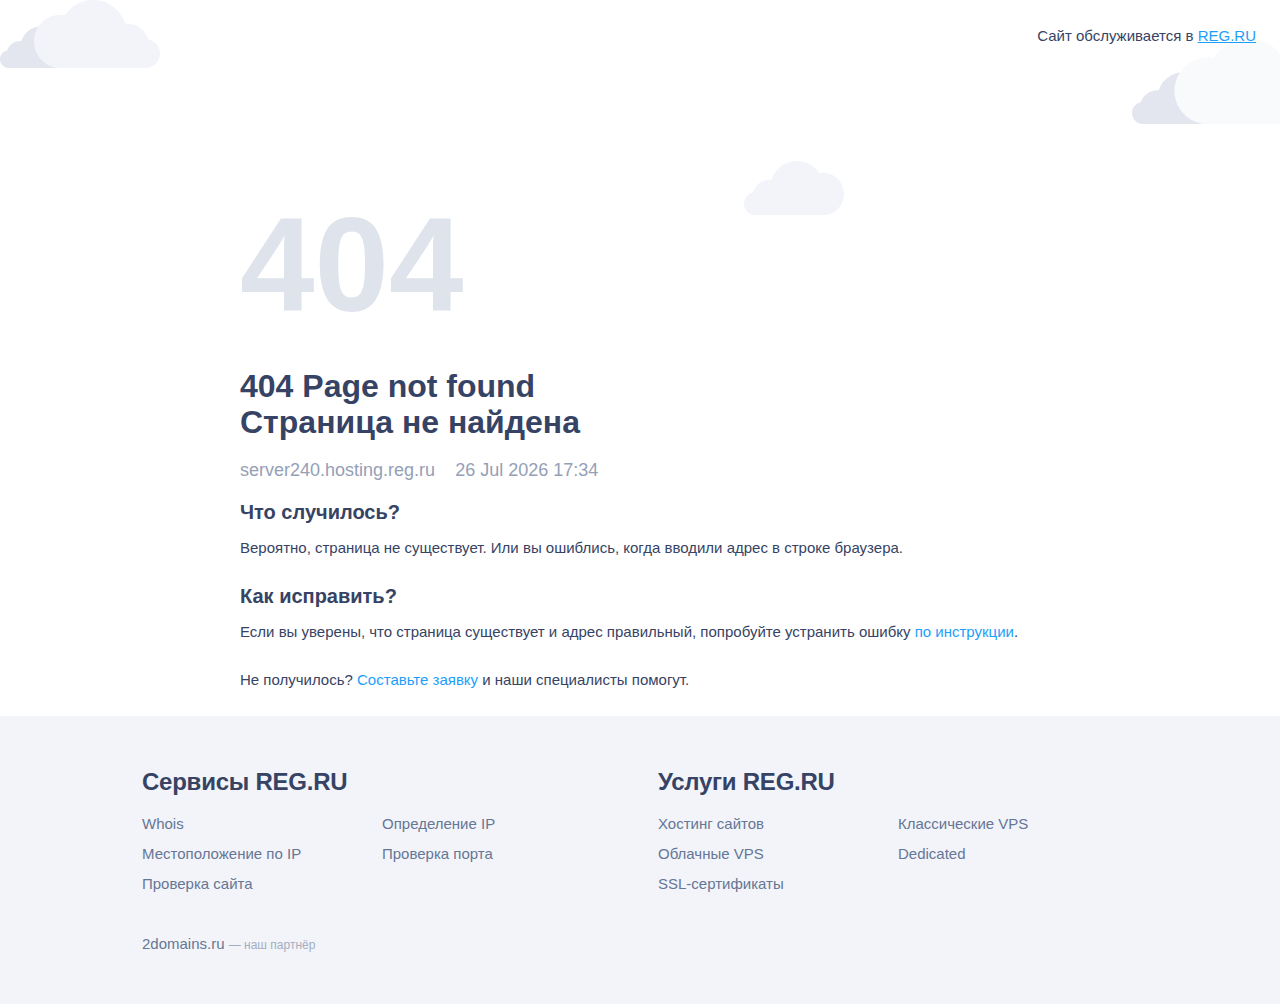
<file: static/js/bootstrap.bundle.min.html>
<!doctype html><html lang="ru" class="is_adaptive" data-panel-url="https://server240.hosting.reg.ru/manager"><head><meta charset="UTF-8"><meta name="viewport" content="width=device-width,initial-scale=1"><meta name="robots" content="noindex"><title>Страница не&nbsp;найдена</title><style media="all">@keyframes moveClouds{0%{background-position:100vw 35%}to{background-position:-105vw 35%}}@keyframes moveCityClouds{0%{background-position:100vw 35%,bottom,center bottom 33vh}to{background-position:-105vw 35%,bottom,center bottom 33vh}}.b-page{display:flex;flex-direction:column;width:100%;min-width:320px;height:100%;padding:60px 0 0;margin:0;font:12px Arial,Helvetica Neue,Helvetica,FreeSans,sans-serif;background:#fff;color:#364364;-webkit-tap-highlight-color:transparent}html:not(.is_adaptive) .b-page{overflow-x:hidden}@media (min-width:1024px){.is_adaptive .b-page{overflow-x:hidden}}.b-page_type_parking{min-height:100vh}.b-page_type_error-page{padding:0}html:not(.is_adaptive) .b-page_menu-addition_added,html:not(.is_adaptive) .b-page_menu-addition_added-active{padding-top:0}@media (min-width:1024px){.is_adaptive .b-page_menu-addition_added{padding-top:0}}.b-page_menu-addition_added-active{padding-top:120px}@media (min-width:1024px){.is_adaptive .b-page_menu-addition_added-active{padding-top:0}}html:not(.is_adaptive) .b-page{padding-top:0;min-width:996px}html:not(.is_adaptive) .b-page_notify-browser_visible{padding-top:54px}@media (min-width:1024px){.is_adaptive .b-page{padding-top:0;min-width:996px}.is_adaptive .b-page_notify-browser_visible{padding-top:54px}}.b-page_mobile-overflow_hidden,.b-page_submenu_opened{overflow:hidden}html:not(.is_adaptive) .b-page__footer-down,html:not(.is_adaptive) .b-page_mobile-overflow_hidden,html:not(.is_adaptive) .b-page_submenu_opened{overflow:visible}@media (min-width:1024px){.is_adaptive .b-page_submenu_opened{overflow:visible}}@media (min-width:1024px){.is_adaptive .b-page_mobile-overflow_hidden{overflow:visible}}.ie .b-page{display:block}.b-page__footer-down{flex:1 0 auto;overflow:hidden}.ie .b-page__footer-down{min-height:100%}@media (min-width:1024px){.is_adaptive .b-page__footer-down{overflow:visible}}.b-page__footer-down_overflow_visible{overflow:visible}.b-page__footer-hide .b-page__footer-down-content{padding-bottom:0}.b-page__footer-hide .b-footer{display:none}.b-page__content-wrapper{margin:0 auto}.b-page__content-wrapper_style_indent{padding-right:24px;padding-left:24px}.b-page__content-wrapper_style_indent_new{padding-right:48px;padding-left:48px}html:not(.is_adaptive) .b-page__content-wrapper{width:996px}html:not(.is_adaptive) .b-page__content-wrapper_style_indent{padding-right:0;padding-left:0}@media (min-width:1024px){.is_adaptive .b-page__content-wrapper{width:996px}.is_adaptive .b-page__content-wrapper_style_indent{padding-right:0;padding-left:0}}html:not(.is_adaptive) .b-page__content-wrapper_type_hosting-static{width:800px}@media (min-width:1024px){.is_adaptive .b-page__content-wrapper_type_hosting-static{width:800px}}.b-page__addition{min-height:60px;padding:60px 0 0;list-style-type:none}html:not(.is_adaptive) .b-page__addition{padding:0;margin:0 -15px 0 0}@media (min-width:1024px){.is_adaptive .b-page__addition{padding:0;margin:0 -15px 0 0}}.b-page__addition-wrapper{min-width:320px;padding:0;background-color:#f2f4f9}html:not(.is_adaptive) .b-page__addition-wrapper{min-width:996px}@media (min-width:1024px){.is_adaptive .b-page__addition-wrapper{min-width:996px}}.b-page__addition-title{float:left;font:700 20px/30px Arial,Helvetica Neue,Helvetica,FreeSans,sans-serif;line-height:58px}.b-page__addition-title-link{text-decoration:none}.b-page__addition-title-link:hover{text-decoration:underline}.b-page__addition-title .b-title{display:inline}.b-page__addition-item{position:relative;float:right;padding-right:15px;padding-left:15px}.b-page__addition-item_padding_double{padding-left:60px}.b-page__addition-link{color:#364364;font:15px/60px Arial,Helvetica Neue,Helvetica,FreeSans,sans-serif;text-decoration:none;-webkit-text-size-adjust:100%;-ms-text-size-adjust:100%;text-size-adjust:100%}.b-page__addition-link:link{cursor:pointer}.b-page__addition-link:link:hover{color:#747474;text-decoration:underline}.b-page__addition:after{display:block;clear:both;content:""}.b-page__addition .b-icon{vertical-align:middle}.b-page__addition .b-triangle{width:0;height:0;border-color:#364364 transparent currentcolor;border-style:solid solid none;border-width:4px 4px 0;display:inline-block;vertical-align:middle}.b-page__anno-container{z-index:auto}.b-page_overflow_visible,html:not(.is_adaptive) .b-page_overflow_visible{overflow:visible}@media (min-width:1024px){.is_adaptive .b-page_overflow_visible{overflow:visible}}.b-text{padding:0;color:#364364;font:15px/24px Arial,Helvetica Neue,Helvetica,FreeSans,sans-serif;margin:0 0 24px}.b-text.b-text_margin_top{margin-top:24px}.b-text_size_giant{font:72px/84px Arial,Helvetica Neue,Helvetica,FreeSans,sans-serif;margin-bottom:84px}.b-text_size_giant-compact.b-text_margin_top,.b-text_size_giant.b-text_margin_top{margin-top:84px}.b-text_size_giant-compact{font:72px/78px Arial,Helvetica Neue,Helvetica,FreeSans,sans-serif;margin-bottom:84px}.b-text_size_huge{font:48px/60px Arial,Helvetica Neue,Helvetica,FreeSans,sans-serif;margin-bottom:60px}.b-text_size_huge-compact.b-text_margin_top,.b-text_size_huge.b-text_margin_top{margin-top:60px}.b-text_size_huge-compact{font:48px/54px Arial,Helvetica Neue,Helvetica,FreeSans,sans-serif;margin-bottom:60px}.b-text_size_big{font:32px/42px Arial,Helvetica Neue,Helvetica,FreeSans,sans-serif;margin-bottom:42px}.b-text_size_big-compact.b-text_margin_top,.b-text_size_big.b-text_margin_top{margin-top:42px}.b-text_size_big-compact{font:32px/36px Arial,Helvetica Neue,Helvetica,FreeSans,sans-serif;margin-bottom:42px}.b-text_size_large{font:24px/36px Arial,Helvetica Neue,Helvetica,FreeSans,sans-serif;margin-bottom:36px}.b-text_size_large-compact.b-text_margin_top,.b-text_size_large.b-text_margin_top{margin-top:36px}.b-text_size_large-compact{font:24px/30px Arial,Helvetica Neue,Helvetica,FreeSans,sans-serif;margin-bottom:36px}.b-text_size_medium{font:20px/30px Arial,Helvetica Neue,Helvetica,FreeSans,sans-serif;margin-bottom:30px}.b-text_size_medium-compact.b-text_margin_top,.b-text_size_medium.b-text_margin_top{margin-top:30px}.b-text_size_medium-compact{font:20px/24px Arial,Helvetica Neue,Helvetica,FreeSans,sans-serif;margin-bottom:30px}.b-text_size_normal{font:15px/24px Arial,Helvetica Neue,Helvetica,FreeSans,sans-serif;margin-bottom:24px}.b-text_size_normal-compact.b-text_margin_top,.b-text_size_normal.b-text_margin_top{margin-top:24px}.b-text_size_normal-compact{font:15px/18px Arial,Helvetica Neue,Helvetica,FreeSans,sans-serif;margin-bottom:24px}.b-text_size_small{font:12px/18px Arial,Helvetica Neue,Helvetica,FreeSans,sans-serif;margin-bottom:18px}.b-text_size_small-compact.b-text_margin_top,.b-text_size_small.b-text_margin_top{margin-top:18px}.b-text_size_small-compact{font:12px/12px Arial,Helvetica Neue,Helvetica,FreeSans,sans-serif;margin-bottom:18px}.b-text_margin_none{margin:0}html:not(.is_adaptive) .b-text_size_giant\@desktop{font:72px/84px Arial,Helvetica Neue,Helvetica,FreeSans,sans-serif;margin-bottom:84px}html:not(.is_adaptive) .b-text_size_giant-compact\@desktop.b-text_margin_top,html:not(.is_adaptive) .b-text_size_giant\@desktop.b-text_margin_top{margin-top:84px}html:not(.is_adaptive) .b-text_size_giant-compact\@desktop{font:72px/78px Arial,Helvetica Neue,Helvetica,FreeSans,sans-serif;margin-bottom:84px}html:not(.is_adaptive) .b-text_size_huge\@desktop{font:48px/60px Arial,Helvetica Neue,Helvetica,FreeSans,sans-serif;margin-bottom:60px}html:not(.is_adaptive) .b-text_size_huge-compact\@desktop.b-text_margin_top,html:not(.is_adaptive) .b-text_size_huge\@desktop.b-text_margin_top{margin-top:60px}html:not(.is_adaptive) .b-text_size_huge-compact\@desktop{font:48px/54px Arial,Helvetica Neue,Helvetica,FreeSans,sans-serif;margin-bottom:60px}html:not(.is_adaptive) .b-text_size_big\@desktop{font:32px/42px Arial,Helvetica Neue,Helvetica,FreeSans,sans-serif;margin-bottom:42px}html:not(.is_adaptive) .b-text_size_big-compact\@desktop.b-text_margin_top,html:not(.is_adaptive) .b-text_size_big\@desktop.b-text_margin_top{margin-top:42px}html:not(.is_adaptive) .b-text_size_big-compact\@desktop{font:32px/36px Arial,Helvetica Neue,Helvetica,FreeSans,sans-serif;margin-bottom:42px}html:not(.is_adaptive) .b-text_size_large\@desktop{font:24px/36px Arial,Helvetica Neue,Helvetica,FreeSans,sans-serif;margin-bottom:36px}html:not(.is_adaptive) .b-text_size_large-compact\@desktop.b-text_margin_top,html:not(.is_adaptive) .b-text_size_large\@desktop.b-text_margin_top{margin-top:36px}html:not(.is_adaptive) .b-text_size_large-compact\@desktop{font:24px/30px Arial,Helvetica Neue,Helvetica,FreeSans,sans-serif;margin-bottom:36px}html:not(.is_adaptive) .b-text_size_medium\@desktop{font:20px/30px Arial,Helvetica Neue,Helvetica,FreeSans,sans-serif;margin-bottom:30px}html:not(.is_adaptive) .b-text_size_medium-compact\@desktop.b-text_margin_top,html:not(.is_adaptive) .b-text_size_medium\@desktop.b-text_margin_top{margin-top:30px}html:not(.is_adaptive) .b-text_size_medium-compact\@desktop{font:20px/24px Arial,Helvetica Neue,Helvetica,FreeSans,sans-serif;margin-bottom:30px}html:not(.is_adaptive) .b-text_size_normal\@desktop{font:15px/24px Arial,Helvetica Neue,Helvetica,FreeSans,sans-serif;margin-bottom:24px}html:not(.is_adaptive) .b-text_size_normal-compact\@desktop.b-text_margin_top,html:not(.is_adaptive) .b-text_size_normal\@desktop.b-text_margin_top{margin-top:24px}html:not(.is_adaptive) .b-text_size_normal-compact\@desktop{font:15px/18px Arial,Helvetica Neue,Helvetica,FreeSans,sans-serif;margin-bottom:24px}html:not(.is_adaptive) .b-text_size_small\@desktop{font:12px/18px Arial,Helvetica Neue,Helvetica,FreeSans,sans-serif;margin-bottom:18px}html:not(.is_adaptive) .b-text_size_small-compact\@desktop.b-text_margin_top,html:not(.is_adaptive) .b-text_size_small\@desktop.b-text_margin_top{margin-top:18px}html:not(.is_adaptive) .b-text_size_small-compact\@desktop{font:12px/12px Arial,Helvetica Neue,Helvetica,FreeSans,sans-serif;margin-bottom:18px}html:not(.is_adaptive) .b-text_margin_none\@desktop{margin:0}@media (min-width:1024px){.is_adaptive .b-text_size_giant\@desktop{font:72px/84px Arial,Helvetica Neue,Helvetica,FreeSans,sans-serif;margin-bottom:84px}.is_adaptive .b-text_size_giant-compact\@desktop.b-text_margin_top,.is_adaptive .b-text_size_giant\@desktop.b-text_margin_top{margin-top:84px}.is_adaptive .b-text_size_giant-compact\@desktop{font:72px/78px Arial,Helvetica Neue,Helvetica,FreeSans,sans-serif;margin-bottom:84px}.is_adaptive .b-text_size_huge\@desktop{font:48px/60px Arial,Helvetica Neue,Helvetica,FreeSans,sans-serif;margin-bottom:60px}.is_adaptive .b-text_size_huge-compact\@desktop.b-text_margin_top,.is_adaptive .b-text_size_huge\@desktop.b-text_margin_top{margin-top:60px}.is_adaptive .b-text_size_huge-compact\@desktop{font:48px/54px Arial,Helvetica Neue,Helvetica,FreeSans,sans-serif;margin-bottom:60px}.is_adaptive .b-text_size_big\@desktop{font:32px/42px Arial,Helvetica Neue,Helvetica,FreeSans,sans-serif;margin-bottom:42px}.is_adaptive .b-text_size_big-compact\@desktop.b-text_margin_top,.is_adaptive .b-text_size_big\@desktop.b-text_margin_top{margin-top:42px}.is_adaptive .b-text_size_big-compact\@desktop{font:32px/36px Arial,Helvetica Neue,Helvetica,FreeSans,sans-serif;margin-bottom:42px}.is_adaptive .b-text_size_large\@desktop{font:24px/36px Arial,Helvetica Neue,Helvetica,FreeSans,sans-serif;margin-bottom:36px}.is_adaptive .b-text_size_large-compact\@desktop.b-text_margin_top,.is_adaptive .b-text_size_large\@desktop.b-text_margin_top{margin-top:36px}.is_adaptive .b-text_size_large-compact\@desktop{font:24px/30px Arial,Helvetica Neue,Helvetica,FreeSans,sans-serif;margin-bottom:36px}.is_adaptive .b-text_size_medium\@desktop{font:20px/30px Arial,Helvetica Neue,Helvetica,FreeSans,sans-serif;margin-bottom:30px}.is_adaptive .b-text_size_medium-compact\@desktop.b-text_margin_top,.is_adaptive .b-text_size_medium\@desktop.b-text_margin_top{margin-top:30px}.is_adaptive .b-text_size_medium-compact\@desktop{font:20px/24px Arial,Helvetica Neue,Helvetica,FreeSans,sans-serif;margin-bottom:30px}.is_adaptive .b-text_size_normal\@desktop{font:15px/24px Arial,Helvetica Neue,Helvetica,FreeSans,sans-serif;margin-bottom:24px}.is_adaptive .b-text_size_normal-compact\@desktop.b-text_margin_top,.is_adaptive .b-text_size_normal\@desktop.b-text_margin_top{margin-top:24px}.is_adaptive .b-text_size_normal-compact\@desktop{font:15px/18px Arial,Helvetica Neue,Helvetica,FreeSans,sans-serif;margin-bottom:24px}.is_adaptive .b-text_size_small\@desktop{font:12px/18px Arial,Helvetica Neue,Helvetica,FreeSans,sans-serif;margin-bottom:18px}.is_adaptive .b-text_size_small-compact\@desktop.b-text_margin_top,.is_adaptive .b-text_size_small\@desktop.b-text_margin_top{margin-top:18px}.is_adaptive .b-text_size_small-compact\@desktop{font:12px/12px Arial,Helvetica Neue,Helvetica,FreeSans,sans-serif;margin-bottom:18px}.is_adaptive .b-text_margin_none\@desktop{margin:0}}@media (min-width:420px) and (max-width:767px){.is_adaptive .b-text_size_giant\@md-420{font:72px/84px Arial,Helvetica Neue,Helvetica,FreeSans,sans-serif;margin-bottom:84px}.is_adaptive .b-text_size_giant-compact\@md-420.b-text_margin_top,.is_adaptive .b-text_size_giant\@md-420.b-text_margin_top{margin-top:84px}.is_adaptive .b-text_size_giant-compact\@md-420{font:72px/78px Arial,Helvetica Neue,Helvetica,FreeSans,sans-serif;margin-bottom:84px}.is_adaptive .b-text_size_huge\@md-420{font:48px/60px Arial,Helvetica Neue,Helvetica,FreeSans,sans-serif;margin-bottom:60px}.is_adaptive .b-text_size_huge-compact\@md-420.b-text_margin_top,.is_adaptive .b-text_size_huge\@md-420.b-text_margin_top{margin-top:60px}.is_adaptive .b-text_size_huge-compact\@md-420{font:48px/54px Arial,Helvetica Neue,Helvetica,FreeSans,sans-serif;margin-bottom:60px}.is_adaptive .b-text_size_big\@md-420{font:32px/42px Arial,Helvetica Neue,Helvetica,FreeSans,sans-serif;margin-bottom:42px}.is_adaptive .b-text_size_big-compact\@md-420.b-text_margin_top,.is_adaptive .b-text_size_big\@md-420.b-text_margin_top{margin-top:42px}.is_adaptive .b-text_size_big-compact\@md-420{font:32px/36px Arial,Helvetica Neue,Helvetica,FreeSans,sans-serif;margin-bottom:42px}.is_adaptive .b-text_size_large\@md-420{font:24px/36px Arial,Helvetica Neue,Helvetica,FreeSans,sans-serif;margin-bottom:36px}.is_adaptive .b-text_size_large-compact\@md-420.b-text_margin_top,.is_adaptive .b-text_size_large\@md-420.b-text_margin_top{margin-top:36px}.is_adaptive .b-text_size_large-compact\@md-420{font:24px/30px Arial,Helvetica Neue,Helvetica,FreeSans,sans-serif;margin-bottom:36px}.is_adaptive .b-text_size_medium\@md-420{font:20px/30px Arial,Helvetica Neue,Helvetica,FreeSans,sans-serif;margin-bottom:30px}.is_adaptive .b-text_size_medium-compact\@md-420.b-text_margin_top,.is_adaptive .b-text_size_medium\@md-420.b-text_margin_top{margin-top:30px}.is_adaptive .b-text_size_medium-compact\@md-420{font:20px/24px Arial,Helvetica Neue,Helvetica,FreeSans,sans-serif;margin-bottom:30px}.is_adaptive .b-text_size_normal\@md-420{font:15px/24px Arial,Helvetica Neue,Helvetica,FreeSans,sans-serif;margin-bottom:24px}.is_adaptive .b-text_size_normal-compact\@md-420.b-text_margin_top,.is_adaptive .b-text_size_normal\@md-420.b-text_margin_top{margin-top:24px}.is_adaptive .b-text_size_normal-compact\@md-420{font:15px/18px Arial,Helvetica Neue,Helvetica,FreeSans,sans-serif;margin-bottom:24px}.is_adaptive .b-text_size_small\@md-420{font:12px/18px Arial,Helvetica Neue,Helvetica,FreeSans,sans-serif;margin-bottom:18px}.is_adaptive .b-text_size_small-compact\@md-420.b-text_margin_top,.is_adaptive .b-text_size_small\@md-420.b-text_margin_top{margin-top:18px}.is_adaptive .b-text_size_small-compact\@md-420{font:12px/12px Arial,Helvetica Neue,Helvetica,FreeSans,sans-serif;margin-bottom:18px}.is_adaptive .b-text_margin_none\@md-420{margin:0}}@media (min-width:767px) and (max-width:1023px){.is_adaptive .b-text_size_giant\@lg{font:72px/84px Arial,Helvetica Neue,Helvetica,FreeSans,sans-serif;margin-bottom:84px}.is_adaptive .b-text_size_giant-compact\@lg.b-text_margin_top,.is_adaptive .b-text_size_giant\@lg.b-text_margin_top{margin-top:84px}.is_adaptive .b-text_size_giant-compact\@lg{font:72px/78px Arial,Helvetica Neue,Helvetica,FreeSans,sans-serif;margin-bottom:84px}.is_adaptive .b-text_size_huge\@lg{font:48px/60px Arial,Helvetica Neue,Helvetica,FreeSans,sans-serif;margin-bottom:60px}.is_adaptive .b-text_size_huge-compact\@lg.b-text_margin_top,.is_adaptive .b-text_size_huge\@lg.b-text_margin_top{margin-top:60px}.is_adaptive .b-text_size_huge-compact\@lg{font:48px/54px Arial,Helvetica Neue,Helvetica,FreeSans,sans-serif;margin-bottom:60px}.is_adaptive .b-text_size_big\@lg{font:32px/42px Arial,Helvetica Neue,Helvetica,FreeSans,sans-serif;margin-bottom:42px}.is_adaptive .b-text_size_big-compact\@lg.b-text_margin_top,.is_adaptive .b-text_size_big\@lg.b-text_margin_top{margin-top:42px}.is_adaptive .b-text_size_big-compact\@lg{font:32px/36px Arial,Helvetica Neue,Helvetica,FreeSans,sans-serif;margin-bottom:42px}.is_adaptive .b-text_size_large\@lg{font:24px/36px Arial,Helvetica Neue,Helvetica,FreeSans,sans-serif;margin-bottom:36px}.is_adaptive .b-text_size_large-compact\@lg.b-text_margin_top,.is_adaptive .b-text_size_large\@lg.b-text_margin_top{margin-top:36px}.is_adaptive .b-text_size_large-compact\@lg{font:24px/30px Arial,Helvetica Neue,Helvetica,FreeSans,sans-serif;margin-bottom:36px}.is_adaptive .b-text_size_medium\@lg{font:20px/30px Arial,Helvetica Neue,Helvetica,FreeSans,sans-serif;margin-bottom:30px}.is_adaptive .b-text_size_medium-compact\@lg.b-text_margin_top,.is_adaptive .b-text_size_medium\@lg.b-text_margin_top{margin-top:30px}.is_adaptive .b-text_size_medium-compact\@lg{font:20px/24px Arial,Helvetica Neue,Helvetica,FreeSans,sans-serif;margin-bottom:30px}.is_adaptive .b-text_size_normal\@lg{font:15px/24px Arial,Helvetica Neue,Helvetica,FreeSans,sans-serif;margin-bottom:24px}.is_adaptive .b-text_size_normal-compact\@lg.b-text_margin_top,.is_adaptive .b-text_size_normal\@lg.b-text_margin_top{margin-top:24px}.is_adaptive .b-text_size_normal-compact\@lg{font:15px/18px Arial,Helvetica Neue,Helvetica,FreeSans,sans-serif;margin-bottom:24px}.is_adaptive .b-text_size_small\@lg{font:12px/18px Arial,Helvetica Neue,Helvetica,FreeSans,sans-serif;margin-bottom:18px}.is_adaptive .b-text_size_small-compact\@lg.b-text_margin_top,.is_adaptive .b-text_size_small\@lg.b-text_margin_top{margin-top:18px}.is_adaptive .b-text_size_small-compact\@lg{font:12px/12px Arial,Helvetica Neue,Helvetica,FreeSans,sans-serif;margin-bottom:18px}.is_adaptive .b-text_margin_none\@lg{margin:0}}.b-text_color_invert{color:#fff}.b-text_color_minor{color:#b7c0cf}.b-text_color_minor_darker{color:#94a0b6}.b-text_color_error{color:#f97878}.b-text_color_inherit{color:inherit}.b-text_color_bg-yellow{padding:0 0 3px 5px;background:#fff5df}.b-text_color_tooltip{color:#ff6e00}.b-text__promotions_description{font:15px/24px Arial,Helvetica Neue,Helvetica,FreeSans,sans-serif}html:not(.is_adaptive) .b-text__promotions_description{font:18px/28px Arial,Helvetica Neue,Helvetica,FreeSans,sans-serif}@media (min-width:1024px){.is_adaptive .b-text__promotions_description{font:18px/28px Arial,Helvetica Neue,Helvetica,FreeSans,sans-serif}}.b-link{padding:0;margin:0;border:0;background:0 0;cursor:pointer}.b-link,.b-link:link{color:#1d9ef9;text-decoration:underline}.b-link:active{color:#64bfff}.b-link:visited{color:#a52cae}.b-link:hover{color:#64bfff}.b-link:hover,.b-link_hover_nover:hover{text-decoration:none}.b-link_style_text,.b-link_style_text:link{color:#667695;text-decoration:none}.b-link_style_text:active{color:#939eb5}.b-link_style_text:visited{color:#667695}.b-link_style_text:hover{color:#939eb5;text-decoration:underline}.b-link_style_text-dark,.b-link_style_text-dark:link{color:#364364;text-decoration:none}.b-link_style_text-dark:active{color:#3a476b}.b-link_style_text-dark:visited{color:#364364}.b-link_style_text-dark:hover{color:#3f4e75;text-decoration:underline}.b-link_style_external{background-image:url("data:image/svg+xml,%3Csvg xmlns='http://www.w3.org/2000/svg' width='5.892' height='5.845' viewBox='0 0 5.892 5.845'%3E%3Cpath fill='%23515151' d='M1.635 0L3.45 1.803 0 5.228l.622.617 3.45-3.425 1.82 1.805V0z'/%3E%3C/svg%3E");background-repeat:no-repeat;padding-right:9px;background-position:100% 25%}.b-link_style_action{border-bottom:1px dotted #1d9ef9;text-decoration:none!important}.b-link_style_action.b-link_style_text{border-bottom:1px dotted #667695}.b-link_style_action:hover{border-bottom:1px dotted transparent}.b-link_hover_invert:link{text-decoration:none}.b-link_hover_invert:hover{text-decoration:underline}.b-link_hover_none:hover,.b-link_hover_none:link{text-decoration:none}.b-title{display:block;margin:0 0 24px;color:#364364;font-weight:700;font-family:Arial,Helvetica Neue,Helvetica,FreeSans,sans-serif}.b-title_size_giant{font:700 72px/84px Arial,Helvetica Neue,Helvetica,FreeSans,sans-serif;margin-bottom:72px}.b-title_size_giant.b-title_margin_top{margin-top:120px}.b-title_size_giant-compact{font:700 72px/78px Arial,Helvetica Neue,Helvetica,FreeSans,sans-serif;margin-bottom:36px}.b-title_size_giant-compact.b-title_margin_top{margin-top:60px}.b-title_size_huge{font:700 48px/60px Arial,Helvetica Neue,Helvetica,FreeSans,sans-serif;margin-bottom:48px}.b-title_size_huge.b-title_margin_top{margin-top:96px}.b-title_size_big,.b-title_size_huge-compact{font:700 48px/54px Arial,Helvetica Neue,Helvetica,FreeSans,sans-serif;margin-bottom:24px}.b-title_size_big.b-title_margin_top,.b-title_size_huge-compact.b-title_margin_top{margin-top:48px}.b-title_size_big{font:700 32px/42px Arial,Helvetica Neue,Helvetica,FreeSans,sans-serif}.b-title_size_big-compact{font:700 32px/36px Arial,Helvetica Neue,Helvetica,FreeSans,sans-serif;margin-bottom:12px}.b-title_size_big-compact.b-title_margin_top{margin-top:24px}.b-title_size_large{font:700 24px/36px Arial,Helvetica Neue,Helvetica,FreeSans,sans-serif;margin-bottom:24px}.b-title_size_large.b-title_margin_top{margin-top:36px}.b-title_size_large-compact{font:700 24px/30px Arial,Helvetica Neue,Helvetica,FreeSans,sans-serif;margin-bottom:12px}.b-title_size_large-compact.b-title_margin_top{margin-top:18px}.b-title_size_medium{font:700 20px/30px Arial,Helvetica Neue,Helvetica,FreeSans,sans-serif;margin-bottom:24px}.b-title_size_medium.b-title_margin_top{margin-top:36px}.b-title_size_medium-compact{font:700 20px/24px Arial,Helvetica Neue,Helvetica,FreeSans,sans-serif;margin-bottom:12px}.b-title_size_medium-compact.b-title_margin_top{margin-top:18px}.b-title_size_normal{font:700 15px/24px Arial,Helvetica Neue,Helvetica,FreeSans,sans-serif;margin-bottom:24px}.b-title_size_normal.b-title_margin_top{margin-top:24px}.b-title_size_normal-compact{font:700 15px/18px Arial,Helvetica Neue,Helvetica,FreeSans,sans-serif;margin-bottom:12px}.b-title_size_normal-compact.b-title_margin_top,.b-title_size_small.b-title_margin_top{margin-top:12px}.b-title_size_small{font:700 12px/18px Arial,Helvetica Neue,Helvetica,FreeSans,sans-serif;margin-bottom:12px}.b-title_size_small-compact{font:700 12px/12px Arial,Helvetica Neue,Helvetica,FreeSans,sans-serif;margin-bottom:6px}.b-title_size_small-compact.b-title_margin_top{margin-top:6px}.b-title_margin_none{margin:0}html:not(.is_adaptive) .b-title_size_giant\@desktop{font:700 72px/84px Arial,Helvetica Neue,Helvetica,FreeSans,sans-serif;margin-bottom:72px}html:not(.is_adaptive) .b-title_size_giant\@desktop.b-title_margin_top{margin-top:120px}html:not(.is_adaptive) .b-title_size_giant-compact\@desktop{font:700 72px/78px Arial,Helvetica Neue,Helvetica,FreeSans,sans-serif;margin-bottom:36px}html:not(.is_adaptive) .b-title_size_giant-compact\@desktop.b-title_margin_top{margin-top:60px}html:not(.is_adaptive) .b-title_size_huge\@desktop{font:700 48px/60px Arial,Helvetica Neue,Helvetica,FreeSans,sans-serif;margin-bottom:48px}html:not(.is_adaptive) .b-title_size_huge\@desktop.b-title_margin_top{margin-top:96px}html:not(.is_adaptive) .b-title_size_huge-compact\@desktop{font:700 48px/54px Arial,Helvetica Neue,Helvetica,FreeSans,sans-serif;margin-bottom:24px}html:not(.is_adaptive) .b-title_size_big\@desktop.b-title_margin_top,html:not(.is_adaptive) .b-title_size_huge-compact\@desktop.b-title_margin_top{margin-top:48px}html:not(.is_adaptive) .b-title_size_big\@desktop{font:700 32px/42px Arial,Helvetica Neue,Helvetica,FreeSans,sans-serif;margin-bottom:24px}html:not(.is_adaptive) .b-title_size_big-compact\@desktop{font:700 32px/36px Arial,Helvetica Neue,Helvetica,FreeSans,sans-serif;margin-bottom:12px}html:not(.is_adaptive) .b-title_size_big-compact\@desktop.b-title_margin_top{margin-top:24px}html:not(.is_adaptive) .b-title_size_large\@desktop{font:700 24px/36px Arial,Helvetica Neue,Helvetica,FreeSans,sans-serif;margin-bottom:24px}html:not(.is_adaptive) .b-title_size_large\@desktop.b-title_margin_top{margin-top:36px}html:not(.is_adaptive) .b-title_size_large-compact\@desktop{font:700 24px/30px Arial,Helvetica Neue,Helvetica,FreeSans,sans-serif;margin-bottom:12px}html:not(.is_adaptive) .b-title_size_large-compact\@desktop.b-title_margin_top{margin-top:18px}html:not(.is_adaptive) .b-title_size_medium\@desktop{font:700 20px/30px Arial,Helvetica Neue,Helvetica,FreeSans,sans-serif;margin-bottom:24px}html:not(.is_adaptive) .b-title_size_medium\@desktop.b-title_margin_top{margin-top:36px}html:not(.is_adaptive) .b-title_size_medium-compact\@desktop{font:700 20px/24px Arial,Helvetica Neue,Helvetica,FreeSans,sans-serif;margin-bottom:12px}html:not(.is_adaptive) .b-title_size_medium-compact\@desktop.b-title_margin_top{margin-top:18px}html:not(.is_adaptive) .b-title_size_normal\@desktop{font:700 15px/24px Arial,Helvetica Neue,Helvetica,FreeSans,sans-serif;margin-bottom:24px}html:not(.is_adaptive) .b-title_size_normal\@desktop.b-title_margin_top{margin-top:24px}html:not(.is_adaptive) .b-title_size_normal-compact\@desktop{font:700 15px/18px Arial,Helvetica Neue,Helvetica,FreeSans,sans-serif;margin-bottom:12px}html:not(.is_adaptive) .b-title_size_normal-compact\@desktop.b-title_margin_top,html:not(.is_adaptive) .b-title_size_small\@desktop.b-title_margin_top{margin-top:12px}html:not(.is_adaptive) .b-title_size_small\@desktop{font:700 12px/18px Arial,Helvetica Neue,Helvetica,FreeSans,sans-serif;margin-bottom:12px}html:not(.is_adaptive) .b-title_size_small-compact\@desktop{font:700 12px/12px Arial,Helvetica Neue,Helvetica,FreeSans,sans-serif;margin-bottom:6px}html:not(.is_adaptive) .b-title_size_small-compact\@desktop.b-title_margin_top{margin-top:6px}html:not(.is_adaptive) .b-title_margin_none\@desktop{margin:0}@media (min-width:1024px){.is_adaptive .b-title_size_giant\@desktop{font:700 72px/84px Arial,Helvetica Neue,Helvetica,FreeSans,sans-serif;margin-bottom:72px}.is_adaptive .b-title_size_giant\@desktop.b-title_margin_top{margin-top:120px}.is_adaptive .b-title_size_giant-compact\@desktop{font:700 72px/78px Arial,Helvetica Neue,Helvetica,FreeSans,sans-serif;margin-bottom:36px}.is_adaptive .b-title_size_giant-compact\@desktop.b-title_margin_top{margin-top:60px}.is_adaptive .b-title_size_huge\@desktop{font:700 48px/60px Arial,Helvetica Neue,Helvetica,FreeSans,sans-serif;margin-bottom:48px}.is_adaptive .b-title_size_huge\@desktop.b-title_margin_top{margin-top:96px}.is_adaptive .b-title_size_huge-compact\@desktop{font:700 48px/54px Arial,Helvetica Neue,Helvetica,FreeSans,sans-serif;margin-bottom:24px}.is_adaptive .b-title_size_big\@desktop.b-title_margin_top,.is_adaptive .b-title_size_huge-compact\@desktop.b-title_margin_top{margin-top:48px}.is_adaptive .b-title_size_big\@desktop{font:700 32px/42px Arial,Helvetica Neue,Helvetica,FreeSans,sans-serif;margin-bottom:24px}.is_adaptive .b-title_size_big-compact\@desktop{font:700 32px/36px Arial,Helvetica Neue,Helvetica,FreeSans,sans-serif;margin-bottom:12px}.is_adaptive .b-title_size_big-compact\@desktop.b-title_margin_top{margin-top:24px}.is_adaptive .b-title_size_large\@desktop{font:700 24px/36px Arial,Helvetica Neue,Helvetica,FreeSans,sans-serif;margin-bottom:24px}.is_adaptive .b-title_size_large\@desktop.b-title_margin_top{margin-top:36px}.is_adaptive .b-title_size_large-compact\@desktop{font:700 24px/30px Arial,Helvetica Neue,Helvetica,FreeSans,sans-serif;margin-bottom:12px}.is_adaptive .b-title_size_large-compact\@desktop.b-title_margin_top{margin-top:18px}.is_adaptive .b-title_size_medium\@desktop{font:700 20px/30px Arial,Helvetica Neue,Helvetica,FreeSans,sans-serif;margin-bottom:24px}.is_adaptive .b-title_size_medium\@desktop.b-title_margin_top{margin-top:36px}.is_adaptive .b-title_size_medium-compact\@desktop{font:700 20px/24px Arial,Helvetica Neue,Helvetica,FreeSans,sans-serif;margin-bottom:12px}.is_adaptive .b-title_size_medium-compact\@desktop.b-title_margin_top{margin-top:18px}.is_adaptive .b-title_size_normal\@desktop{font:700 15px/24px Arial,Helvetica Neue,Helvetica,FreeSans,sans-serif;margin-bottom:24px}.is_adaptive .b-title_size_normal\@desktop.b-title_margin_top{margin-top:24px}.is_adaptive .b-title_size_normal-compact\@desktop{font:700 15px/18px Arial,Helvetica Neue,Helvetica,FreeSans,sans-serif;margin-bottom:12px}.is_adaptive .b-title_size_normal-compact\@desktop.b-title_margin_top,.is_adaptive .b-title_size_small\@desktop.b-title_margin_top{margin-top:12px}.is_adaptive .b-title_size_small\@desktop{font:700 12px/18px Arial,Helvetica Neue,Helvetica,FreeSans,sans-serif;margin-bottom:12px}.is_adaptive .b-title_size_small-compact\@desktop{font:700 12px/12px Arial,Helvetica Neue,Helvetica,FreeSans,sans-serif;margin-bottom:6px}.is_adaptive .b-title_size_small-compact\@desktop.b-title_margin_top{margin-top:6px}.is_adaptive .b-title_margin_none\@desktop{margin:0}}@media (max-width:359px){.is_adaptive .b-title_size_giant\@xs{font:700 72px/84px Arial,Helvetica Neue,Helvetica,FreeSans,sans-serif;margin-bottom:72px}.is_adaptive .b-title_size_giant\@xs.b-title_margin_top{margin-top:120px}.is_adaptive .b-title_size_giant-compact\@xs{font:700 72px/78px Arial,Helvetica Neue,Helvetica,FreeSans,sans-serif;margin-bottom:36px}.is_adaptive .b-title_size_giant-compact\@xs.b-title_margin_top{margin-top:60px}.is_adaptive .b-title_size_huge\@xs{font:700 48px/60px Arial,Helvetica Neue,Helvetica,FreeSans,sans-serif;margin-bottom:48px}.is_adaptive .b-title_size_huge\@xs.b-title_margin_top{margin-top:96px}.is_adaptive .b-title_size_huge-compact\@xs{font:700 48px/54px Arial,Helvetica Neue,Helvetica,FreeSans,sans-serif;margin-bottom:24px}.is_adaptive .b-title_size_big\@xs.b-title_margin_top,.is_adaptive .b-title_size_huge-compact\@xs.b-title_margin_top{margin-top:48px}.is_adaptive .b-title_size_big\@xs{font:700 32px/42px Arial,Helvetica Neue,Helvetica,FreeSans,sans-serif;margin-bottom:24px}.is_adaptive .b-title_size_big-compact\@xs{font:700 32px/36px Arial,Helvetica Neue,Helvetica,FreeSans,sans-serif;margin-bottom:12px}.is_adaptive .b-title_size_big-compact\@xs.b-title_margin_top{margin-top:24px}.is_adaptive .b-title_size_large\@xs{font:700 24px/36px Arial,Helvetica Neue,Helvetica,FreeSans,sans-serif;margin-bottom:24px}.is_adaptive .b-title_size_large\@xs.b-title_margin_top{margin-top:36px}.is_adaptive .b-title_size_large-compact\@xs{font:700 24px/30px Arial,Helvetica Neue,Helvetica,FreeSans,sans-serif;margin-bottom:12px}.is_adaptive .b-title_size_large-compact\@xs.b-title_margin_top{margin-top:18px}.is_adaptive .b-title_size_medium\@xs{font:700 20px/30px Arial,Helvetica Neue,Helvetica,FreeSans,sans-serif;margin-bottom:24px}.is_adaptive .b-title_size_medium\@xs.b-title_margin_top{margin-top:36px}.is_adaptive .b-title_size_medium-compact\@xs{font:700 20px/24px Arial,Helvetica Neue,Helvetica,FreeSans,sans-serif;margin-bottom:12px}.is_adaptive .b-title_size_medium-compact\@xs.b-title_margin_top{margin-top:18px}.is_adaptive .b-title_size_normal\@xs{font:700 15px/24px Arial,Helvetica Neue,Helvetica,FreeSans,sans-serif;margin-bottom:24px}.is_adaptive .b-title_size_normal\@xs.b-title_margin_top{margin-top:24px}.is_adaptive .b-title_size_normal-compact\@xs{font:700 15px/18px Arial,Helvetica Neue,Helvetica,FreeSans,sans-serif;margin-bottom:12px}.is_adaptive .b-title_size_normal-compact\@xs.b-title_margin_top,.is_adaptive .b-title_size_small\@xs.b-title_margin_top{margin-top:12px}.is_adaptive .b-title_size_small\@xs{font:700 12px/18px Arial,Helvetica Neue,Helvetica,FreeSans,sans-serif;margin-bottom:12px}.is_adaptive .b-title_size_small-compact\@xs{font:700 12px/12px Arial,Helvetica Neue,Helvetica,FreeSans,sans-serif;margin-bottom:6px}.is_adaptive .b-title_size_small-compact\@xs.b-title_margin_top{margin-top:6px}.is_adaptive .b-title_margin_none\@xs{margin:0}}@media (min-width:767px) and (max-width:1023px){.is_adaptive .b-title_size_giant\@lg{font:700 72px/84px Arial,Helvetica Neue,Helvetica,FreeSans,sans-serif;margin-bottom:72px}.is_adaptive .b-title_size_giant\@lg.b-title_margin_top{margin-top:120px}.is_adaptive .b-title_size_giant-compact\@lg{font:700 72px/78px Arial,Helvetica Neue,Helvetica,FreeSans,sans-serif;margin-bottom:36px}.is_adaptive .b-title_size_giant-compact\@lg.b-title_margin_top{margin-top:60px}.is_adaptive .b-title_size_huge\@lg{font:700 48px/60px Arial,Helvetica Neue,Helvetica,FreeSans,sans-serif;margin-bottom:48px}.is_adaptive .b-title_size_huge\@lg.b-title_margin_top{margin-top:96px}.is_adaptive .b-title_size_huge-compact\@lg{font:700 48px/54px Arial,Helvetica Neue,Helvetica,FreeSans,sans-serif;margin-bottom:24px}.is_adaptive .b-title_size_big\@lg.b-title_margin_top,.is_adaptive .b-title_size_huge-compact\@lg.b-title_margin_top{margin-top:48px}.is_adaptive .b-title_size_big\@lg{font:700 32px/42px Arial,Helvetica Neue,Helvetica,FreeSans,sans-serif;margin-bottom:24px}.is_adaptive .b-title_size_big-compact\@lg{font:700 32px/36px Arial,Helvetica Neue,Helvetica,FreeSans,sans-serif;margin-bottom:12px}.is_adaptive .b-title_size_big-compact\@lg.b-title_margin_top{margin-top:24px}.is_adaptive .b-title_size_large\@lg{font:700 24px/36px Arial,Helvetica Neue,Helvetica,FreeSans,sans-serif;margin-bottom:24px}.is_adaptive .b-title_size_large\@lg.b-title_margin_top{margin-top:36px}.is_adaptive .b-title_size_large-compact\@lg{font:700 24px/30px Arial,Helvetica Neue,Helvetica,FreeSans,sans-serif;margin-bottom:12px}.is_adaptive .b-title_size_large-compact\@lg.b-title_margin_top{margin-top:18px}.is_adaptive .b-title_size_medium\@lg{font:700 20px/30px Arial,Helvetica Neue,Helvetica,FreeSans,sans-serif;margin-bottom:24px}.is_adaptive .b-title_size_medium\@lg.b-title_margin_top{margin-top:36px}.is_adaptive .b-title_size_medium-compact\@lg{font:700 20px/24px Arial,Helvetica Neue,Helvetica,FreeSans,sans-serif;margin-bottom:12px}.is_adaptive .b-title_size_medium-compact\@lg.b-title_margin_top{margin-top:18px}.is_adaptive .b-title_size_normal\@lg{font:700 15px/24px Arial,Helvetica Neue,Helvetica,FreeSans,sans-serif;margin-bottom:24px}.is_adaptive .b-title_size_normal\@lg.b-title_margin_top{margin-top:24px}.is_adaptive .b-title_size_normal-compact\@lg{font:700 15px/18px Arial,Helvetica Neue,Helvetica,FreeSans,sans-serif;margin-bottom:12px}.is_adaptive .b-title_size_normal-compact\@lg.b-title_margin_top,.is_adaptive .b-title_size_small\@lg.b-title_margin_top{margin-top:12px}.is_adaptive .b-title_size_small\@lg{font:700 12px/18px Arial,Helvetica Neue,Helvetica,FreeSans,sans-serif;margin-bottom:12px}.is_adaptive .b-title_size_small-compact\@lg{font:700 12px/12px Arial,Helvetica Neue,Helvetica,FreeSans,sans-serif;margin-bottom:6px}.is_adaptive .b-title_size_small-compact\@lg.b-title_margin_top{margin-top:6px}.is_adaptive .b-title_margin_none\@lg{margin:0}}@media (min-width:420px) and (max-width:767px){.is_adaptive .b-title_size_giant\@md-420{font:700 72px/84px Arial,Helvetica Neue,Helvetica,FreeSans,sans-serif;margin-bottom:72px}.is_adaptive .b-title_size_giant\@md-420.b-title_margin_top{margin-top:120px}.is_adaptive .b-title_size_giant-compact\@md-420{font:700 72px/78px Arial,Helvetica Neue,Helvetica,FreeSans,sans-serif;margin-bottom:36px}.is_adaptive .b-title_size_giant-compact\@md-420.b-title_margin_top{margin-top:60px}.is_adaptive .b-title_size_huge\@md-420{font:700 48px/60px Arial,Helvetica Neue,Helvetica,FreeSans,sans-serif;margin-bottom:48px}.is_adaptive .b-title_size_huge\@md-420.b-title_margin_top{margin-top:96px}.is_adaptive .b-title_size_huge-compact\@md-420{font:700 48px/54px Arial,Helvetica Neue,Helvetica,FreeSans,sans-serif;margin-bottom:24px}.is_adaptive .b-title_size_big\@md-420.b-title_margin_top,.is_adaptive .b-title_size_huge-compact\@md-420.b-title_margin_top{margin-top:48px}.is_adaptive .b-title_size_big\@md-420{font:700 32px/42px Arial,Helvetica Neue,Helvetica,FreeSans,sans-serif;margin-bottom:24px}.is_adaptive .b-title_size_big-compact\@md-420{font:700 32px/36px Arial,Helvetica Neue,Helvetica,FreeSans,sans-serif;margin-bottom:12px}.is_adaptive .b-title_size_big-compact\@md-420.b-title_margin_top{margin-top:24px}.is_adaptive .b-title_size_large\@md-420{font:700 24px/36px Arial,Helvetica Neue,Helvetica,FreeSans,sans-serif;margin-bottom:24px}.is_adaptive .b-title_size_large\@md-420.b-title_margin_top{margin-top:36px}.is_adaptive .b-title_size_large-compact\@md-420{font:700 24px/30px Arial,Helvetica Neue,Helvetica,FreeSans,sans-serif;margin-bottom:12px}.is_adaptive .b-title_size_large-compact\@md-420.b-title_margin_top{margin-top:18px}.is_adaptive .b-title_size_medium\@md-420{font:700 20px/30px Arial,Helvetica Neue,Helvetica,FreeSans,sans-serif;margin-bottom:24px}.is_adaptive .b-title_size_medium\@md-420.b-title_margin_top{margin-top:36px}.is_adaptive .b-title_size_medium-compact\@md-420{font:700 20px/24px Arial,Helvetica Neue,Helvetica,FreeSans,sans-serif;margin-bottom:12px}.is_adaptive .b-title_size_medium-compact\@md-420.b-title_margin_top{margin-top:18px}.is_adaptive .b-title_size_normal\@md-420{font:700 15px/24px Arial,Helvetica Neue,Helvetica,FreeSans,sans-serif;margin-bottom:24px}.is_adaptive .b-title_size_normal\@md-420.b-title_margin_top{margin-top:24px}.is_adaptive .b-title_size_normal-compact\@md-420{font:700 15px/18px Arial,Helvetica Neue,Helvetica,FreeSans,sans-serif;margin-bottom:12px}.is_adaptive .b-title_size_normal-compact\@md-420.b-title_margin_top,.is_adaptive .b-title_size_small\@md-420.b-title_margin_top{margin-top:12px}.is_adaptive .b-title_size_small\@md-420{font:700 12px/18px Arial,Helvetica Neue,Helvetica,FreeSans,sans-serif;margin-bottom:12px}.is_adaptive .b-title_size_small-compact\@md-420{font:700 12px/12px Arial,Helvetica Neue,Helvetica,FreeSans,sans-serif;margin-bottom:6px}.is_adaptive .b-title_size_small-compact\@md-420.b-title_margin_top{margin-top:6px}.is_adaptive .b-title_margin_none\@md-420{margin:0}}@media (max-width:419px){.is_adaptive .b-title_size_giant\@xs-420{font:700 72px/84px Arial,Helvetica Neue,Helvetica,FreeSans,sans-serif;margin-bottom:72px}.is_adaptive .b-title_size_giant\@xs-420.b-title_margin_top{margin-top:120px}.is_adaptive .b-title_size_giant-compact\@xs-420{font:700 72px/78px Arial,Helvetica Neue,Helvetica,FreeSans,sans-serif;margin-bottom:36px}.is_adaptive .b-title_size_giant-compact\@xs-420.b-title_margin_top{margin-top:60px}.is_adaptive .b-title_size_huge\@xs-420{font:700 48px/60px Arial,Helvetica Neue,Helvetica,FreeSans,sans-serif;margin-bottom:48px}.is_adaptive .b-title_size_huge\@xs-420.b-title_margin_top{margin-top:96px}.is_adaptive .b-title_size_huge-compact\@xs-420{font:700 48px/54px Arial,Helvetica Neue,Helvetica,FreeSans,sans-serif;margin-bottom:24px}.is_adaptive .b-title_size_big\@xs-420.b-title_margin_top,.is_adaptive .b-title_size_huge-compact\@xs-420.b-title_margin_top{margin-top:48px}.is_adaptive .b-title_size_big\@xs-420{font:700 32px/42px Arial,Helvetica Neue,Helvetica,FreeSans,sans-serif;margin-bottom:24px}.is_adaptive .b-title_size_big-compact\@xs-420{font:700 32px/36px Arial,Helvetica Neue,Helvetica,FreeSans,sans-serif;margin-bottom:12px}.is_adaptive .b-title_size_big-compact\@xs-420.b-title_margin_top{margin-top:24px}.is_adaptive .b-title_size_large\@xs-420{font:700 24px/36px Arial,Helvetica Neue,Helvetica,FreeSans,sans-serif;margin-bottom:24px}.is_adaptive .b-title_size_large\@xs-420.b-title_margin_top{margin-top:36px}.is_adaptive .b-title_size_large-compact\@xs-420{font:700 24px/30px Arial,Helvetica Neue,Helvetica,FreeSans,sans-serif;margin-bottom:12px}.is_adaptive .b-title_size_large-compact\@xs-420.b-title_margin_top{margin-top:18px}.is_adaptive .b-title_size_medium\@xs-420{font:700 20px/30px Arial,Helvetica Neue,Helvetica,FreeSans,sans-serif;margin-bottom:24px}.is_adaptive .b-title_size_medium\@xs-420.b-title_margin_top{margin-top:36px}.is_adaptive .b-title_size_medium-compact\@xs-420{font:700 20px/24px Arial,Helvetica Neue,Helvetica,FreeSans,sans-serif;margin-bottom:12px}.is_adaptive .b-title_size_medium-compact\@xs-420.b-title_margin_top{margin-top:18px}.is_adaptive .b-title_size_normal\@xs-420{font:700 15px/24px Arial,Helvetica Neue,Helvetica,FreeSans,sans-serif;margin-bottom:24px}.is_adaptive .b-title_size_normal\@xs-420.b-title_margin_top{margin-top:24px}.is_adaptive .b-title_size_normal-compact\@xs-420{font:700 15px/18px Arial,Helvetica Neue,Helvetica,FreeSans,sans-serif;margin-bottom:12px}.is_adaptive .b-title_size_normal-compact\@xs-420.b-title_margin_top,.is_adaptive .b-title_size_small\@xs-420.b-title_margin_top{margin-top:12px}.is_adaptive .b-title_size_small\@xs-420{font:700 12px/18px Arial,Helvetica Neue,Helvetica,FreeSans,sans-serif;margin-bottom:12px}.is_adaptive .b-title_size_small-compact\@xs-420{font:700 12px/12px Arial,Helvetica Neue,Helvetica,FreeSans,sans-serif;margin-bottom:6px}.is_adaptive .b-title_size_small-compact\@xs-420.b-title_margin_top{margin-top:6px}.is_adaptive .b-title_margin_none\@xs-420{margin:0}}.b-title_display_inline{display:inline}.b-title_color_invert{color:#fff}.b-title_color_gray-darker{color:#667695}.b-content{padding:30px 0 40px}.b-content_indent-top_none{padding-top:0}.b-content_indent-bottom_none{padding-bottom:0}.b-content__wrapper{margin:0 0 0 251px}@media (max-width:1023px){.is_adaptive .b-content__wrapper{margin:0}}.b-content__wrapper_sidebar_no{margin:0}@media (max-width:1023px){.is_adaptive .b-content__wrapper_sidebar_no{margin:0}}.b-content__wrapper_content_only{padding:20px!important;margin:0}.b-content__wrapper_align_center{width:100%;max-width:745px}@media (min-width:767px) and (max-width:1023px){.is_adaptive .b-content__wrapper_align_center{width:745px;margin:0 auto}}html:not(.is_adaptive) .b-content__wrapper_align_center{width:745px;margin:0 auto}@media (min-width:1024px){.is_adaptive .b-content__wrapper_align_center{width:745px;margin:0 auto}}.b-content__floated-wrapper{float:left;width:100%}.b-content__sidebar-offset{margin-left:-251px}.b-content__subtitle{font-weight:700}.b-header-parking{padding:36px 24px;text-align:right}html:not(.is_adaptive) .b-header-parking{padding:24px}@media (min-width:1024px){.is_adaptive .b-header-parking{padding:24px}}@font-face{font-display:swap;font-family:b-font-regicons_char;src:url(regicons.061f9dc0b3c103923ce4486b12a07930.woff2) format("woff2"),url(regicons.f0ded1e1a253ce7ea98d1d5e8d35d800.woff) format("woff");font-weight:400;font-style:normal}.b-font-regicons{font-family:b-font-regicons_char;font-weight:400;font-style:normal;speak:none;text-decoration:inherit;text-transform:none;text-rendering:auto;-webkit-font-smoothing:antialiased;-moz-osx-font-smoothing:grayscale;display:inline!important;line-height:0;vertical-align:baseline}.b-font-regicons_char_add:before{content:"\F101"}.b-font-regicons_char_bid:before{content:"\F102"}.b-font-regicons_char_corner-down:before{content:"\F103"}.b-font-regicons_char_docs:before{content:"\F104"}.b-font-regicons_char_edit:before{content:"\F105"}.b-font-regicons_char_filter:before{content:"\F106"}.b-font-regicons_char_money:before{content:"\F107"}.b-font-regicons_char_plus-bold:before{content:"\F108"}.b-font-regicons_char_plus:before{content:"\F109"}.b-font-regicons_char_rouble:before{content:"\F10A"}.b-font-regicons_char_select-all:before{content:"\F10B"}.b-font-regicons_char_shop-cart:before{content:"\F10C"}.b-font-regicons_char_thumbs-down:before{content:"\F10D"}.b-font-regicons_char_thumbs-up:before{content:"\F10E"}.b-font-regicons_char_upload:before{content:"\F10F"}.b-font-regicons_char_zoom:before{content:"\F110"}.b-font-regicons_char_rouble:before{display:none}.no-charrouble .b-font-regicons_char_rouble:before{display:inline-block;width:20px;font-size:.95em}.char-rouble-native{display:inline;font-weight:inherit}.no-charrouble .char-rouble-native{display:none!important}.b-price{position:relative;top:-2px;line-height:24px;text-decoration:none;white-space:nowrap}.b-price_unit_hide{line-height:50px}.b-price__from{letter-spacing:0;font:18px Arial,Helvetica Neue,Helvetica,FreeSans,sans-serif;vertical-align:baseline}.b-price__from-desc{font:18px/24px Arial,Helvetica Neue,Helvetica,FreeSans,sans-serif}.b-price__amount,.b-price__free{font:700 29px/30px Arial,Helvetica Neue,Helvetica,FreeSans,sans-serif;display:inline-block;padding:0 0 0 2px;vertical-align:baseline;text-align:center}.b-price__free{font:700 22px/30px Arial,Helvetica Neue,Helvetica,FreeSans,sans-serif}.b-price__note{position:absolute}.b-price__currency-wrapper{display:inline-block;letter-spacing:0;vertical-align:baseline;text-align:left}.b-price__currency{display:inline-block;position:relative;top:3px;border-bottom:1px solid #fff;font:14px Arial,Helvetica Neue,Helvetica,FreeSans,sans-serif;text-decoration:none}.b-price__currency_color_black{border-color:#000}.b-price__currency_color_text{border-color:#364364}.b-price_unit_hide .b-price__currency{top:0;border-bottom:0;vertical-align:baseline}.b-price__unit{display:block;font:14px Arial,Helvetica Neue,Helvetica,FreeSans,sans-serif;text-decoration:none}.b-price_size_small .b-price__from{font-size:16px}.b-price_size_small .b-price__amount{font-size:24px}.b-price_size_medium{line-height:56px}.b-button{border:0;cursor:pointer;display:inline-block;text-decoration:none;white-space:nowrap;border-radius:3px;font-weight:700;font-family:Arial,Helvetica Neue,Helvetica,FreeSans,sans-serif;color:#fff;text-align:center;-webkit-user-select:none;-moz-user-select:none;-ms-user-select:none;user-select:none;box-sizing:border-box;text-rendering:optimizeLegibility}.b-button,.b-button:active,.b-button:hover{transition:.22s ease-in-out}.b-button[disabled],.b-button_state_disabled{cursor:default!important;opacity:.4;transition:none}.b-button__icon-right{margin-left:12px}.b-button__icon-left{margin-right:12px}.b-button_transition_off,.b-button_transition_off:active,.b-button_transition_off:hover{transition:none}.b-button_style_adaptive,.b-button_style_block{display:block;width:100%}@media (max-width:419px){.is_adaptive .b-button_style_block-on-mobile{display:block;width:100%;line-height:1;height:auto;padding:16px;white-space:normal}}@media (min-width:420px) and (max-width:767px){.is_adaptive .b-button_style_block-on-mobile{display:block;width:100%;line-height:1;height:auto;padding:16px;white-space:normal}}@media (min-width:767px) and (max-width:1023px){.is_adaptive .b-button_style_adaptive{display:inline-block;width:auto}}html:not(.is_adaptive) .b-button_style_adaptive{display:inline-block;width:auto}@media (min-width:1024px){.is_adaptive .b-button_style_adaptive{display:inline-block;width:auto}}.b-button_style_bordered{border:1px solid transparent}.b-button_bold_none{font-weight:400}.b-button_radius_none{border-radius:0}.b-button_display_none{display:none}.b-button_font_base{font-size:15px!important}@media (max-width:359px){.is_adaptive .b-button_font_base{font-size:12px!important}}.b-button_size_huge{padding:0 36px;height:72px;font-size:32px;line-height:72px}.b-button_size_huge.b-button_style_narrow{padding-left:18px;padding-right:18px}.b-button_size_huge.b-button_style_wide{padding-left:54px;padding-right:54px}.b-button_size_huge.b-button_height_auto{padding-top:6px;padding-bottom:6px;font-size:15px;line-height:24px;height:auto}.b-button_size_big{padding:0 36px;height:60px;font-size:20px;line-height:60px}.b-button_size_big.b-button_style_narrow{padding-left:18px;padding-right:18px}.b-button_size_big.b-button_style_wide{padding-left:54px;padding-right:54px}.b-button_size_big.b-button_height_auto{padding-top:12px;padding-bottom:12px;line-height:24px;height:auto}.b-button_size_medium,.b-button_size_medium-compact{padding:0 24px;height:48px;font-size:18px;line-height:48px}.b-button_size_medium-compact.b-button_style_narrow{padding-left:12px;padding-right:12px}.b-button_size_medium-compact.b-button_style_wide{padding-left:36px;padding-right:36px}.b-button_size_medium{font-size:20px}.b-button_size_medium.b-button_style_narrow{padding-left:12px;padding-right:12px}.b-button_size_medium.b-button_style_wide{padding-left:36px;padding-right:36px}.b-button_size_medium.b-button_height_auto{padding-top:6px;padding-bottom:6px;font-size:15px;line-height:18px;height:auto}.b-button_size_normal,.b-button_size_small{padding:0 12px;height:36px;font-size:15px;line-height:36px}.b-button_size_normal.b-button_style_narrow{padding-left:6px;padding-right:6px}.b-button_size_normal.b-button_style_wide{padding-left:18px;padding-right:18px}.b-button_size_small{height:30px;line-height:30px}.b-button_size_small.b-button_style_narrow{padding-left:6px;padding-right:6px}.b-button_size_small.b-button_style_wide{padding-left:18px;padding-right:18px}.b-button_size_tiny{padding:0 6px;height:24px;font-size:12px;line-height:24px}.b-button_size_tiny.b-button_style_narrow{padding-left:6px;padding-right:6px}.b-button_size_tiny.b-button_style_wide{padding-left:18px;padding-right:18px}.b-button_text-size_large{font-size:24px}.b-button_text-size_medium{font-size:20px}.b-button_text-size_normal{font-size:15px}@media (max-width:359px){.is_adaptive .b-button_size_huge\@xs{padding:0 36px;height:72px;font-size:32px;line-height:72px}.is_adaptive .b-button_size_huge\@xs.b-button_style_narrow{padding-left:18px;padding-right:18px}.is_adaptive .b-button_size_huge\@xs.b-button_style_wide{padding-left:54px;padding-right:54px}.is_adaptive .b-button_size_huge\@xs.b-button_height_auto{padding-top:6px;padding-bottom:6px;font-size:15px;line-height:24px;height:auto}.is_adaptive .b-button_size_big\@xs{padding:0 36px;height:60px;font-size:20px;line-height:60px}.is_adaptive .b-button_size_big\@xs.b-button_style_narrow{padding-left:18px;padding-right:18px}.is_adaptive .b-button_size_big\@xs.b-button_style_wide{padding-left:54px;padding-right:54px}.is_adaptive .b-button_size_big\@xs.b-button_height_auto{padding-top:12px;padding-bottom:12px;line-height:24px;height:auto}.is_adaptive .b-button_size_medium-compact\@xs,.is_adaptive .b-button_size_medium\@xs{padding:0 24px;height:48px;font-size:18px;line-height:48px}.is_adaptive .b-button_size_medium-compact\@xs.b-button_style_narrow{padding-left:12px;padding-right:12px}.is_adaptive .b-button_size_medium-compact\@xs.b-button_style_wide{padding-left:36px;padding-right:36px}.is_adaptive .b-button_size_medium\@xs{font-size:20px}.is_adaptive .b-button_size_medium\@xs.b-button_style_narrow{padding-left:12px;padding-right:12px}.is_adaptive .b-button_size_medium\@xs.b-button_style_wide{padding-left:36px;padding-right:36px}.is_adaptive .b-button_size_medium\@xs.b-button_height_auto{padding-top:6px;padding-bottom:6px;font-size:15px;line-height:18px;height:auto}.is_adaptive .b-button_size_normal\@xs{padding:0 12px;height:36px;font-size:15px;line-height:36px}.is_adaptive .b-button_size_normal\@xs.b-button_style_narrow{padding-left:6px;padding-right:6px}.is_adaptive .b-button_size_normal\@xs.b-button_style_wide{padding-left:18px;padding-right:18px}.is_adaptive .b-button_size_small\@xs{padding:0 12px;height:30px;font-size:15px;line-height:30px}.is_adaptive .b-button_size_small\@xs.b-button_style_narrow{padding-left:6px;padding-right:6px}.is_adaptive .b-button_size_small\@xs.b-button_style_wide{padding-left:18px;padding-right:18px}.is_adaptive .b-button_size_tiny\@xs{padding:0 6px;height:24px;font-size:12px;line-height:24px}.is_adaptive .b-button_size_tiny\@xs.b-button_style_narrow{padding-left:6px;padding-right:6px}.is_adaptive .b-button_size_tiny\@xs.b-button_style_wide{padding-left:18px;padding-right:18px}}@media (min-width:360px) and (max-width:767px){.is_adaptive .b-button_size_huge\@md{padding:0 36px;height:72px;font-size:32px;line-height:72px}.is_adaptive .b-button_size_huge\@md.b-button_style_narrow{padding-left:18px;padding-right:18px}.is_adaptive .b-button_size_huge\@md.b-button_style_wide{padding-left:54px;padding-right:54px}.is_adaptive .b-button_size_huge\@md.b-button_height_auto{padding-top:6px;padding-bottom:6px;font-size:15px;line-height:24px;height:auto}.is_adaptive .b-button_size_big\@md{padding:0 36px;height:60px;font-size:20px;line-height:60px}.is_adaptive .b-button_size_big\@md.b-button_style_narrow{padding-left:18px;padding-right:18px}.is_adaptive .b-button_size_big\@md.b-button_style_wide{padding-left:54px;padding-right:54px}.is_adaptive .b-button_size_big\@md.b-button_height_auto{padding-top:12px;padding-bottom:12px;line-height:24px;height:auto}.is_adaptive .b-button_size_medium-compact\@md,.is_adaptive .b-button_size_medium\@md{padding:0 24px;height:48px;font-size:18px;line-height:48px}.is_adaptive .b-button_size_medium-compact\@md.b-button_style_narrow{padding-left:12px;padding-right:12px}.is_adaptive .b-button_size_medium-compact\@md.b-button_style_wide{padding-left:36px;padding-right:36px}.is_adaptive .b-button_size_medium\@md{font-size:20px}.is_adaptive .b-button_size_medium\@md.b-button_style_narrow{padding-left:12px;padding-right:12px}.is_adaptive .b-button_size_medium\@md.b-button_style_wide{padding-left:36px;padding-right:36px}.is_adaptive .b-button_size_medium\@md.b-button_height_auto{padding-top:6px;padding-bottom:6px;font-size:15px;line-height:18px;height:auto}.is_adaptive .b-button_size_normal\@md{padding:0 12px;height:36px;font-size:15px;line-height:36px}.is_adaptive .b-button_size_normal\@md.b-button_style_narrow{padding-left:6px;padding-right:6px}.is_adaptive .b-button_size_normal\@md.b-button_style_wide{padding-left:18px;padding-right:18px}.is_adaptive .b-button_size_small\@md{padding:0 12px;height:30px;font-size:15px;line-height:30px}.is_adaptive .b-button_size_small\@md.b-button_style_narrow{padding-left:6px;padding-right:6px}.is_adaptive .b-button_size_small\@md.b-button_style_wide{padding-left:18px;padding-right:18px}.is_adaptive .b-button_size_tiny\@md{padding:0 6px;height:24px;font-size:12px;line-height:24px}.is_adaptive .b-button_size_tiny\@md.b-button_style_narrow{padding-left:6px;padding-right:6px}.is_adaptive .b-button_size_tiny\@md.b-button_style_wide{padding-left:18px;padding-right:18px}}@media (min-width:767px) and (max-width:1023px){.is_adaptive .b-button_size_huge\@lg{padding:0 36px;height:72px;font-size:32px;line-height:72px}.is_adaptive .b-button_size_huge\@lg.b-button_style_narrow{padding-left:18px;padding-right:18px}.is_adaptive .b-button_size_huge\@lg.b-button_style_wide{padding-left:54px;padding-right:54px}.is_adaptive .b-button_size_huge\@lg.b-button_height_auto{padding-top:6px;padding-bottom:6px;font-size:15px;line-height:24px;height:auto}.is_adaptive .b-button_size_big\@lg{padding:0 36px;height:60px;font-size:20px;line-height:60px}.is_adaptive .b-button_size_big\@lg.b-button_style_narrow{padding-left:18px;padding-right:18px}.is_adaptive .b-button_size_big\@lg.b-button_style_wide{padding-left:54px;padding-right:54px}.is_adaptive .b-button_size_big\@lg.b-button_height_auto{padding-top:12px;padding-bottom:12px;line-height:24px;height:auto}.is_adaptive .b-button_size_medium-compact\@lg,.is_adaptive .b-button_size_medium\@lg{padding:0 24px;height:48px;font-size:18px;line-height:48px}.is_adaptive .b-button_size_medium-compact\@lg.b-button_style_narrow{padding-left:12px;padding-right:12px}.is_adaptive .b-button_size_medium-compact\@lg.b-button_style_wide{padding-left:36px;padding-right:36px}.is_adaptive .b-button_size_medium\@lg{font-size:20px}.is_adaptive .b-button_size_medium\@lg.b-button_style_narrow{padding-left:12px;padding-right:12px}.is_adaptive .b-button_size_medium\@lg.b-button_style_wide{padding-left:36px;padding-right:36px}.is_adaptive .b-button_size_medium\@lg.b-button_height_auto{padding-top:6px;padding-bottom:6px;font-size:15px;line-height:18px;height:auto}.is_adaptive .b-button_size_normal\@lg{padding:0 12px;height:36px;font-size:15px;line-height:36px}.is_adaptive .b-button_size_normal\@lg.b-button_style_narrow{padding-left:6px;padding-right:6px}.is_adaptive .b-button_size_normal\@lg.b-button_style_wide{padding-left:18px;padding-right:18px}.is_adaptive .b-button_size_small\@lg{padding:0 12px;height:30px;font-size:15px;line-height:30px}.is_adaptive .b-button_size_small\@lg.b-button_style_narrow{padding-left:6px;padding-right:6px}.is_adaptive .b-button_size_small\@lg.b-button_style_wide{padding-left:18px;padding-right:18px}.is_adaptive .b-button_size_tiny\@lg{padding:0 6px;height:24px;font-size:12px;line-height:24px}.is_adaptive .b-button_size_tiny\@lg.b-button_style_narrow{padding-left:6px;padding-right:6px}.is_adaptive .b-button_size_tiny\@lg.b-button_style_wide{padding-left:18px;padding-right:18px}}html:not(.is_adaptive) .b-button_size_huge\@desktop{padding:0 36px;height:72px;font-size:32px;line-height:72px}html:not(.is_adaptive) .b-button_size_huge\@desktop.b-button_style_narrow{padding-left:18px;padding-right:18px}html:not(.is_adaptive) .b-button_size_huge\@desktop.b-button_style_wide{padding-left:54px;padding-right:54px}html:not(.is_adaptive) .b-button_size_huge\@desktop.b-button_height_auto{padding-top:6px;padding-bottom:6px;font-size:15px;line-height:24px;height:auto}html:not(.is_adaptive) .b-button_size_big\@desktop{padding:0 36px;height:60px;font-size:20px;line-height:60px}html:not(.is_adaptive) .b-button_size_big\@desktop.b-button_style_narrow{padding-left:18px;padding-right:18px}html:not(.is_adaptive) .b-button_size_big\@desktop.b-button_style_wide{padding-left:54px;padding-right:54px}html:not(.is_adaptive) .b-button_size_big\@desktop.b-button_height_auto{padding-top:12px;padding-bottom:12px;line-height:24px;height:auto}html:not(.is_adaptive) .b-button_size_medium-compact\@desktop{padding:0 24px;height:48px;font-size:18px;line-height:48px}html:not(.is_adaptive) .b-button_size_medium-compact\@desktop.b-button_style_narrow{padding-left:12px;padding-right:12px}html:not(.is_adaptive) .b-button_size_medium-compact\@desktop.b-button_style_wide{padding-left:36px;padding-right:36px}html:not(.is_adaptive) .b-button_size_medium\@desktop{padding:0 24px;height:48px;font-size:20px;line-height:48px}html:not(.is_adaptive) .b-button_size_medium\@desktop.b-button_style_narrow{padding-left:12px;padding-right:12px}html:not(.is_adaptive) .b-button_size_medium\@desktop.b-button_style_wide{padding-left:36px;padding-right:36px}html:not(.is_adaptive) .b-button_size_medium\@desktop.b-button_height_auto{padding-top:6px;padding-bottom:6px;font-size:15px;line-height:18px;height:auto}html:not(.is_adaptive) .b-button_size_normal\@desktop{padding:0 12px;height:36px;font-size:15px;line-height:36px}html:not(.is_adaptive) .b-button_size_normal\@desktop.b-button_style_narrow{padding-left:6px;padding-right:6px}html:not(.is_adaptive) .b-button_size_normal\@desktop.b-button_style_wide{padding-left:18px;padding-right:18px}html:not(.is_adaptive) .b-button_size_small\@desktop{padding:0 12px;height:30px;font-size:15px;line-height:30px}html:not(.is_adaptive) .b-button_size_small\@desktop.b-button_style_narrow{padding-left:6px;padding-right:6px}html:not(.is_adaptive) .b-button_size_small\@desktop.b-button_style_wide{padding-left:18px;padding-right:18px}html:not(.is_adaptive) .b-button_size_tiny\@desktop{padding:0 6px;height:24px;font-size:12px;line-height:24px}html:not(.is_adaptive) .b-button_size_tiny\@desktop.b-button_style_narrow{padding-left:6px;padding-right:6px}html:not(.is_adaptive) .b-button_size_tiny\@desktop.b-button_style_wide{padding-left:18px;padding-right:18px}html:not(.is_adaptive) .b-button_text-size_large\@desktop{font-size:24px}html:not(.is_adaptive) .b-button_text-size_medium\@desktop{font-size:20px}html:not(.is_adaptive) .b-button_text-size_normal\@desktop{font-size:15px}@media (min-width:1024px){.is_adaptive .b-button_size_huge\@desktop{padding:0 36px;height:72px;font-size:32px;line-height:72px}.is_adaptive .b-button_size_huge\@desktop.b-button_style_narrow{padding-left:18px;padding-right:18px}.is_adaptive .b-button_size_huge\@desktop.b-button_style_wide{padding-left:54px;padding-right:54px}.is_adaptive .b-button_size_huge\@desktop.b-button_height_auto{padding-top:6px;padding-bottom:6px;font-size:15px;line-height:24px;height:auto}.is_adaptive .b-button_size_big\@desktop{padding:0 36px;height:60px;font-size:20px;line-height:60px}.is_adaptive .b-button_size_big\@desktop.b-button_style_narrow{padding-left:18px;padding-right:18px}.is_adaptive .b-button_size_big\@desktop.b-button_style_wide{padding-left:54px;padding-right:54px}.is_adaptive .b-button_size_big\@desktop.b-button_height_auto{padding-top:12px;padding-bottom:12px;line-height:24px;height:auto}.is_adaptive .b-button_size_medium-compact\@desktop{padding:0 24px;height:48px;font-size:18px;line-height:48px}.is_adaptive .b-button_size_medium-compact\@desktop.b-button_style_narrow{padding-left:12px;padding-right:12px}.is_adaptive .b-button_size_medium-compact\@desktop.b-button_style_wide{padding-left:36px;padding-right:36px}.is_adaptive .b-button_size_medium\@desktop{padding:0 24px;height:48px;font-size:20px;line-height:48px}.is_adaptive .b-button_size_medium\@desktop.b-button_style_narrow{padding-left:12px;padding-right:12px}.is_adaptive .b-button_size_medium\@desktop.b-button_style_wide{padding-left:36px;padding-right:36px}.is_adaptive .b-button_size_medium\@desktop.b-button_height_auto{padding-top:6px;padding-bottom:6px;font-size:15px;line-height:18px;height:auto}.is_adaptive .b-button_size_normal\@desktop{padding:0 12px;height:36px;font-size:15px;line-height:36px}.is_adaptive .b-button_size_normal\@desktop.b-button_style_narrow{padding-left:6px;padding-right:6px}.is_adaptive .b-button_size_normal\@desktop.b-button_style_wide{padding-left:18px;padding-right:18px}.is_adaptive .b-button_size_small\@desktop{padding:0 12px;height:30px;font-size:15px;line-height:30px}.is_adaptive .b-button_size_small\@desktop.b-button_style_narrow{padding-left:6px;padding-right:6px}.is_adaptive .b-button_size_small\@desktop.b-button_style_wide{padding-left:18px;padding-right:18px}.is_adaptive .b-button_size_tiny\@desktop{padding:0 6px;height:24px;font-size:12px;line-height:24px}.is_adaptive .b-button_size_tiny\@desktop.b-button_style_narrow{padding-left:6px;padding-right:6px}.is_adaptive .b-button_size_tiny\@desktop.b-button_style_wide{padding-left:18px;padding-right:18px}.is_adaptive .b-button_text-size_large\@desktop{font-size:24px}.is_adaptive .b-button_text-size_medium\@desktop{font-size:20px}.is_adaptive .b-button_text-size_normal\@desktop{font-size:15px}}.b-button_color_primary{background-color:#00c084}.b-button_color_primary.b-button_state_hover,.b-button_color_primary:hover{background-color:#00da96}.b-button_color_primary:active{background-color:#00a772}.b-button_color_primary-new,.b-button_color_primary.b-button_state_disabled,.b-button_color_primary[disabled]{background-color:#00c084}.b-button_color_primary-new.b-button_state_hover,.b-button_color_primary-new:hover{background-color:#00da96}.b-button_color_primary-new:active{background-color:#00a772}.b-button_color_primary-new.b-button_state_disabled,.b-button_color_primary-new[disabled]{background-color:#00c084}.b-button_color_primary-alternate{background-color:#94a0b6}.b-button_color_primary-alternate.b-button_state_hover,.b-button_color_primary-alternate:hover{background-color:#a3adc0}.b-button_color_primary-alternate:active{background-color:#8593ac}.b-button_color_primary-alternate.b-button_state_disabled,.b-button_color_primary-alternate[disabled]{background-color:#94a0b6}.b-button_color_invert{color:#667695;background-color:#fff}.b-button_color_invert.b-button_state_hover,.b-button_color_invert:hover{background-color:#e8ebf4}.b-button_color_invert.b-button_state_disabled:hover,.b-button_color_invert[disabled]:hover{background-color:#fff}.b-button_color_default{background-color:#f2f4f9;color:#667695}.b-button_color_default:active,.b-button_color_default:not(.b-button_hover_off).b-button_color_default.b-button_state_hover,.b-button_color_default:not(.b-button_hover_off):hover{background-color:#e1e5f1}.b-button_color_default:active.b-button_transition_off{background-color:#f9fafc}.b-button_color_default.b-button_state_disabled:active,.b-button_color_default.b-button_state_disabled:hover,.b-button_color_default[disabled]:active,.b-button_color_default[disabled]:hover{background-color:#f2f4f9}.b-button_color_default-inverted{color:#667695;background-color:#f9fafc}.b-button_color_default-inverted.b-button_state_disabled:active,.b-button_color_default-inverted.b-button_state_disabled:hover,.b-button_color_default-inverted:active,.b-button_color_default-inverted:active.b-button_transition_off,.b-button_color_default-inverted:not(.b-button_hover_off).b-button_color_default-inverted.b-button_state_hover,.b-button_color_default-inverted:not(.b-button_hover_off):hover,.b-button_color_default-inverted[disabled]:active,.b-button_color_default-inverted[disabled]:hover{background-color:#fff}.b-button_color_default .b-font-regicons{color:#667695}.b-button_color_default .b-button__text-overflow:after{background-image:linear-gradient(90deg,rgba(255,255,255,.1),#f2f4f9)}.b-button_color_default:active .b-button__text-overflow:after,.b-button_color_default:not(.b-button_hover_off):hover .b-button__text-overflow:after{background-image:linear-gradient(90deg,rgba(255,255,255,.1),#f9fafc)}.b-button_color_default[disabled]{background-color:#f2f4f9}.b-button_color_important{background-color:#ea3332}.b-button_color_important.b-button_state_hover,.b-button_color_important:hover{background-color:#ec4a49}.b-button_color_important:active{background-color:#e81c1b}.b-button_color_important-dark,.b-button_color_important.b-button_state_disabled,.b-button_color_important[disabled]{background-color:#ea3332}.b-button_color_important-dark.b-button_state_hover,.b-button_color_important-dark:hover{background-color:#ec4a49}.b-button_color_important-dark:active{background-color:#e81c1b}.b-button_color_important-dark.b-button_state_disabled,.b-button_color_important-dark[disabled]{background-color:#ea3332}.b-button_color_action{background-color:#066bc6}.b-button_color_action.b-button_state_hover,.b-button_color_action:hover{background-color:#0778df}.b-button_color_action:active{background-color:#055ead}.b-button_color_action.b-button_state_disabled,.b-button_color_action[disabled]{background-color:#066bc6}.b-button_color_link{background-color:#1d9ef9}.b-button_color_link.b-button_state_hover,.b-button_color_link:hover{background-color:#36a9fa}.b-button_color_link:active{background-color:#0793f6}.b-button_color_link.b-button_state_disabled,.b-button_color_link[disabled]{background-color:#1d9ef9}.b-button_color_transparent{background-color:transparent;background-image:none;color:#667695}.b-button_color_transparent.b-button_state_hover,.b-button_color_transparent:not(.b-button_hover_off):hover{background-color:#f9fafc}.b-button_color_transparent.b-button_state_disabled:hover,.b-button_color_transparent[disabled]:hover{background-color:transparent}.b-button_color_reference{background-color:#f2f4f9;color:#6a7287}.b-button_color_reference:not(.b-button_hover_off).b-button_color_reference.b-button_state_hover,.b-button_color_reference:not(.b-button_hover_off):hover{background-color:#f9fafc}.b-button_padding_wide{padding-left:20px;padding-right:20px}.b-button_icon_shop-cart{font-size:16px;font-weight:400;height:36px;line-height:36px;padding:0;vertical-align:top;width:40px}.b-button_icon_shop-cart .b-font-regicons{vertical-align:baseline}.b-button_icon_shop-cart .b-button__notifier-paceholder{top:-26px}html:not(.is_adaptive) .b-button_icon_shop-cart{height:30px;line-height:30px}@media (min-width:1024px){.is_adaptive .b-button_icon_shop-cart{height:30px;line-height:30px}}.b-button_icon_plus,.b-button_icon_zoom{font-family:b-font-regicons_char;font-weight:400;height:20px;padding:0;width:20px}.b-button_icon_zoom{vertical-align:top;color:#667695;font-size:16px;line-height:20px}.b-button_icon_zoom .b-font-regicons{vertical-align:baseline}.b-button_icon_plus{color:#00c084;font-size:20px;line-height:16px}.b-button_icon_plus:hover{color:#00da96}.b-button_icon_plus:active{color:#00a772}.b-button_icon_add .b-font-regicons,.b-button_icon_bid .b-font-regicons,.b-button_icon_docs .b-font-regicons,.b-button_icon_filter .b-font-regicons,.b-button_icon_plus .b-font-regicons,.b-button_icon_select-all .b-font-regicons{vertical-align:baseline}.b-button_icon_filter{color:#667695;font-size:20px;line-height:16px}.b-button_icon_add,.b-button_icon_bid,.b-button_icon_docs,.b-button_icon_filter,.b-button_icon_select-all{font-family:b-font-regicons_char;font-weight:400;height:20px;padding:0;width:20px}.b-button_icon_select-all{color:#667695;font-size:20px;line-height:16px}.b-button__text-overflow{display:inline-block;overflow:hidden;position:relative;text-overflow:clip;vertical-align:top;white-space:nowrap;z-index:1}.b-button_style_block .b-button__text-overflow{display:block}.b-button__text-overflow:after{display:block;width:10px;height:100%;right:0;top:0;bottom:0;position:absolute;z-index:2;content:" "}.b-button__notifier{color:#fff;display:inline-block;font:700 12px/14px Arial,Helvetica Neue,Helvetica,FreeSans,sans-serif;height:14px;min-width:8px;padding:0 3px;text-align:center;text-decoration:none;vertical-align:middle;border-radius:7px}.b-button__notifier_bg-color_red{background-color:#eb4343}.b-button__notifier_bg-color_yellow{background-color:#ff0;color:#364364}.b-button__notifier_display_none{display:none}.b-button__notifier-placeholder{display:inline-block;height:14px;position:relative;top:-17px;vertical-align:baseline;text-decoration:none;z-index:1}html:not(.is_adaptive) .b-button__notifier-placeholder{top:-14px}@media (min-width:1024px){.is_adaptive .b-button__notifier-placeholder{top:-14px}}.b-button__notifier-absolute-wrapper{position:absolute;right:0;top:0;white-space:nowrap;line-height:normal}.b-button__notifier-absolute-wrapper_align_left{right:-12px}.b-button .b-triangle_down,.b-button .b-triangle_right{border-color:currentcolor transparent;border-style:solid solid none;border-width:4px 4px 0;width:0;height:0;display:inline-block;vertical-align:middle}.b-button .b-triangle_right{border-color:transparent currentcolor;border-style:solid none solid solid;border-width:.4em 0 .4em .4em}.b-button_style_block .b-button__text-overflow+.b-triangle{position:absolute;right:11px;top:50%;margin-top:-2px;z-index:2}.b-button_padding_none{padding:0}.b-parking-new{min-height:100vh}@media (max-width:1023px){.is_adaptive .b-parking-new{padding-top:0}}.b-parking-new_bg_city-clouds,.b-parking-new_bg_clouds{background:url("data:image/svg+xml,%3Csvg width='1332' height='216' fill='none' xmlns='http://www.w3.org/2000/svg'%3E%3Cpath d='M753.161 192.363c2.178-7.256 8.897-12.544 16.849-12.544.511 0 1.015.026 1.515.07 3.352-10.94 13.508-18.889 25.519-18.889 9.307 0 17.501 4.776 22.278 12.018 1.152-.195 2.329-.3 3.538-.3 11.675 0 21.14 9.487 21.14 21.188 0 11.702-9.468 21.192-21.14 21.192h-67.402c-6.328 0-11.458-5.144-11.458-11.484a11.477 11.477 0 0 1 9.161-11.251z' fill='%23F2F4F9'/%3E%3Cpath d='M1140.92 102.257c2.11-6.958 8.66-12.035 16.39-12.035.5 0 .99.034 1.48.069 3.26-10.492 13.14-18.122 24.83-18.122a26.03 26.03 0 0 1 21.67 11.527c1.12-.18 2.27-.288 3.44-.288 11.36 0 20.57 9.112 20.57 20.329 0 11.235-9.21 20.34-20.57 20.34h-65.58c-6.15 0-11.15-4.94-11.15-11.017 0-5.334 3.83-9.775 8.92-10.803z' fill='%23E3E6EF'/%3E%3Cpath d='M1317.57 88.32c-3.43-11.411-14.01-19.727-26.54-19.727-.81 0-1.6.042-2.39.111C1283.36 51.5 1267.36 39 1248.44 39c-14.66 0-27.56 7.511-35.09 18.898-1.81-.306-3.67-.47-5.57-.47-18.39 0-33.3 14.918-33.3 33.319 0 18.401 14.91 33.326 33.3 33.326h106.17c9.97 0 18.05-8.09 18.05-18.06 0-8.738-6.2-16.018-14.43-17.693z' fill='%23F9FAFC'/%3E%3Cpath d='M7.133 50.606c1.694-5.567 6.927-9.629 13.113-9.629.399 0 .79.027 1.187.056 2.604-8.394 10.511-14.498 19.86-14.498a20.818 20.818 0 0 1 17.337 9.222c.898-.144 1.82-.23 2.752-.23 9.09 0 16.459 7.29 16.459 16.263 0 8.988-7.369 16.272-16.46 16.272H8.92C4 68.062 0 64.109 0 59.248c.004-4.267 3.065-7.82 7.133-8.642z' fill='%23E3E6EF'/%3E%3Cpath d='M148.455 39.456c-2.745-9.129-11.211-15.781-21.232-15.781-.644 0-1.279.033-1.909.088C121.089 10 108.291 0 93.156 0c-11.73 0-22.054 6.009-28.074 15.119a26.72 26.72 0 0 0-4.46-.377c-14.712 0-26.64 11.935-26.64 26.655 0 14.721 11.931 26.661 26.64 26.661h84.938c7.976 0 14.44-6.472 14.44-14.448 0-6.99-4.958-12.814-11.545-14.154z' fill='%23F2F4F9'/%3E%3C/svg%3E") no-repeat;animation:moveClouds 30s linear infinite}html:not(.is_adaptive) .b-parking-new_bg_clouds{animation:moveClouds 60s linear infinite}@media (min-width:1024px){.is_adaptive .b-parking-new_bg_clouds{animation:moveClouds 60s linear infinite}}html:not(.is_adaptive) .b-parking-new_bg_city-clouds{background-image:url("data:image/svg+xml,%3Csvg width='1332' height='216' fill='none' xmlns='http://www.w3.org/2000/svg'%3E%3Cpath d='M753.161 192.363c2.178-7.256 8.897-12.544 16.849-12.544.511 0 1.015.026 1.515.07 3.352-10.94 13.508-18.889 25.519-18.889 9.307 0 17.501 4.776 22.278 12.018 1.152-.195 2.329-.3 3.538-.3 11.675 0 21.14 9.487 21.14 21.188 0 11.702-9.468 21.192-21.14 21.192h-67.402c-6.328 0-11.458-5.144-11.458-11.484a11.477 11.477 0 0 1 9.161-11.251z' fill='%23F2F4F9'/%3E%3Cpath d='M1140.92 102.257c2.11-6.958 8.66-12.035 16.39-12.035.5 0 .99.034 1.48.069 3.26-10.492 13.14-18.122 24.83-18.122a26.03 26.03 0 0 1 21.67 11.527c1.12-.18 2.27-.288 3.44-.288 11.36 0 20.57 9.112 20.57 20.329 0 11.235-9.21 20.34-20.57 20.34h-65.58c-6.15 0-11.15-4.94-11.15-11.017 0-5.334 3.83-9.775 8.92-10.803z' fill='%23E3E6EF'/%3E%3Cpath d='M1317.57 88.32c-3.43-11.411-14.01-19.727-26.54-19.727-.81 0-1.6.042-2.39.111C1283.36 51.5 1267.36 39 1248.44 39c-14.66 0-27.56 7.511-35.09 18.898-1.81-.306-3.67-.47-5.57-.47-18.39 0-33.3 14.918-33.3 33.319 0 18.401 14.91 33.326 33.3 33.326h106.17c9.97 0 18.05-8.09 18.05-18.06 0-8.738-6.2-16.018-14.43-17.693z' fill='%23F9FAFC'/%3E%3Cpath d='M7.133 50.606c1.694-5.567 6.927-9.629 13.113-9.629.399 0 .79.027 1.187.056 2.604-8.394 10.511-14.498 19.86-14.498a20.818 20.818 0 0 1 17.337 9.222c.898-.144 1.82-.23 2.752-.23 9.09 0 16.459 7.29 16.459 16.263 0 8.988-7.369 16.272-16.46 16.272H8.92C4 68.062 0 64.109 0 59.248c.004-4.267 3.065-7.82 7.133-8.642z' fill='%23E3E6EF'/%3E%3Cpath d='M148.455 39.456c-2.745-9.129-11.211-15.781-21.232-15.781-.644 0-1.279.033-1.909.088C121.089 10 108.291 0 93.156 0c-11.73 0-22.054 6.009-28.074 15.119a26.72 26.72 0 0 0-4.46-.377c-14.712 0-26.64 11.935-26.64 26.655 0 14.721 11.931 26.661 26.64 26.661h84.938c7.976 0 14.44-6.472 14.44-14.448 0-6.99-4.958-12.814-11.545-14.154z' fill='%23F2F4F9'/%3E%3C/svg%3E"),linear-gradient(#f2f4f9,#f2f4f9),url("data:image/svg+xml,%3Csvg width='1680' height='433' viewBox='0 0 1680 433' fill='none' xmlns='http://www.w3.org/2000/svg'%3E%3Cstyle%3E@keyframes lightsOn1%7B0%25,24%25%7Bfill:%23b3b9cb%7D25%25,to%7Bfill:%23ffcc03%7D%7D@keyframes lightsOn2%7B0%25,49%25%7Bfill:%23b3b9cb%7D50%25,to%7Bfill:%23ffcc03%7D%7D@keyframes lightsOn3%7B0%25,74%25%7Bfill:%23b3b9cb%7D75%25,to%7Bfill:%23ffcc03%7D%7D@keyframes darkenHouse%7B0%25%7Bfill:%23e3e6ef%7Dto%7Bfill:%23b3b9cb%7D%7D@keyframes powerOn1%7B0%25%7Bfill:%23b3b9cb%7Dto%7Bfill:%23069dfa%7D%7D@keyframes powerOn2%7B0%25,24%25%7Bfill:%23b3b9cb%7D25%25,to%7Bfill:%23069dfa%7D%7D@keyframes powerOn3%7B0%25,49%25%7Bfill:%23b3b9cb%7D50%25,to%7Bfill:%23069dfa%7D%7D@keyframes powerOn4%7B0%25,74%25%7Bfill:%23b3b9cb%7D75%25,to%7Bfill:%23069dfa%7D%7D@keyframes fullOpacity6%7B0%25%7Bopacity:.6%7Dto%7Bopacity:1%7D%7D@keyframes fullOpacity7%7B0%25%7Bopacity:.7%7Dto%7Bopacity:1%7D%7D.houses%7Banimation-name:darkenHouse;animation-duration:30s;animation-timing-function:linear;animation-iteration-count:infinite;animation-direction:alternate%7D.window-1%7Banimation-name:lightsOn1%7D.window-2%7Banimation-name:lightsOn2%7D.window-3%7Banimation-name:lightsOn3%7D.window%7Banimation-duration:15s;animation-timing-function:linear;animation-iteration-count:infinite;animation-direction:alternate%7D.power-1%7Banimation-name:powerOn1%7D.power-2%7Banimation-name:powerOn2%7D.power-3%7Banimation-name:powerOn3%7D.power-4%7Banimation-name:powerOn4%7D.power,%5Bopacity=&quot;0.6&quot;%5D,%5Bopacity=&quot;0.7&quot;%5D%7Banimation-duration:30s;animation-timing-function:linear;animation-iteration-count:infinite;animation-direction:alternate%7D%5Bopacity=&quot;0.6&quot;%5D,%5Bopacity=&quot;0.7&quot;%5D%7Banimation-name:fullOpacity7;animation-duration:60s%7D%3C/style%3E%3Cg opacity='.7'%3E%3Cpath opacity='.6' class='houses' d='M1607.84 325.434V357.806H1560.89V404.691H1535.21V276.334H1463.47V322.085H1437.79V258.828L1366.06 301.992V353.341H1340.38V276.334H1268.64V338.407H1242.96V306.829H1171.23V404.691H1145.55V293.843L1073.81 275.237V357.806H1048.13V325.434H1041.79V306.829H982.74V325.434H976.395V404.691H950.715V295.757H896.004V259.55H875.657V209.43H803.922V259.55H781.563V404.692H755.883V259.105L684.148 299.292V381.249H658.468V404.762L561.052 404.691V337.075H489.317V378.363H463.637V314.75H391.902V396.41H366.222V284.688H294.487V341.152H232.902V372.64H218.98V209.43H147.243V308.627H83.9784V404.691H71.7352V275.967H0V404.691L0.00105627 433C0.00105627 433 1621.6 433 1679.58 433V404.691V325.434H1607.84Z' fill='%23E3E6EF'/%3E%3Cg opacity='.6'%3E%3Cpath class='window window-1' d='M314.598 313.433C317.713 313.433 320.239 310.912 320.239 307.801C320.239 304.69 317.713 302.169 314.598 302.169C311.482 302.169 308.956 304.69 308.956 307.801C308.956 310.912 311.482 313.433 314.598 313.433Z' fill='%23B3B9CB'%3E%3Canimate dur='5s' attributeName='fill' fill='freeze' from='%23B3B9CB' to='%23E3E6EF'/%3E%3C/path%3E%3Cpath class='window window-1' d='M350.23 308.919H326.518C326.143 308.919 325.838 308.614 325.838 308.24V307.361C325.838 306.987 326.143 306.683 326.518 306.683H350.23C350.605 306.683 350.91 306.987 350.91 307.361V308.24C350.91 308.614 350.605 308.919 350.23 308.919zM314.597 332.479C317.713 332.479 320.239 329.958 320.239 326.847 320.239 323.737 317.713 321.215 314.597 321.215 311.481 321.215 308.956 323.737 308.956 326.847 308.956 329.958 311.481 332.479 314.597 332.479zM350.229 327.965H326.518C326.143 327.965 325.838 327.66 325.838 327.286V326.408C325.838 326.033 326.143 325.729 326.518 325.729H350.229C350.604 325.729 350.909 326.033 350.909 326.408V327.286C350.909 327.66 350.604 327.965 350.229 327.965zM314.597 351.483C317.713 351.483 320.239 348.961 320.239 345.851 320.239 342.74 317.713 340.218 314.597 340.218 311.481 340.218 308.956 342.74 308.956 345.851 308.956 348.961 311.481 351.483 314.597 351.483zM350.229 346.968H326.518C326.143 346.968 325.838 346.664 325.838 346.29V345.411C325.838 345.037 326.143 344.732 326.518 344.732H350.229C350.604 344.732 350.909 345.037 350.909 345.411V346.29C350.909 346.664 350.604 346.968 350.229 346.968zM314.597 370.486C317.713 370.486 320.239 367.965 320.239 364.854 320.239 361.744 317.713 359.222 314.597 359.222 311.481 359.222 308.956 361.744 308.956 364.854 308.956 367.965 311.481 370.486 314.597 370.486zM350.229 365.972H326.518C326.143 365.972 325.838 365.667 325.838 365.293V364.414C325.838 364.04 326.143 363.736 326.518 363.736H350.229C350.604 363.736 350.909 364.04 350.909 364.414V365.293C350.909 365.667 350.604 365.972 350.229 365.972zM314.597 389.49C317.713 389.49 320.239 386.968 320.239 383.858 320.239 380.747 317.713 378.225 314.597 378.225 311.481 378.225 308.956 380.747 308.956 383.858 308.956 386.968 311.481 389.49 314.597 389.49zM350.229 384.975H326.518C326.143 384.975 325.838 384.671 325.838 384.296V383.418C325.838 383.044 326.143 382.739 326.518 382.739H350.229C350.604 382.739 350.909 383.044 350.909 383.418V384.296C350.909 384.671 350.604 384.975 350.229 384.975zM314.597 408.493C317.713 408.493 320.239 405.972 320.239 402.861 320.239 399.75 317.713 397.229 314.597 397.229 311.481 397.229 308.956 399.75 308.956 402.861 308.956 405.972 311.481 408.493 314.597 408.493zM350.229 403.979H326.518C326.143 403.979 325.838 403.674 325.838 403.3V402.421C325.838 402.047 326.143 401.743 326.518 401.743H350.229C350.604 401.743 350.909 402.047 350.909 402.421V403.3C350.909 403.674 350.604 403.979 350.229 403.979z' fill='%23B3B9CB'/%3E%3C/g%3E%3Cpath class='window window-1' d='M510.634 370.486C513.75 370.486 516.276 367.965 516.276 364.854 516.276 361.744 513.75 359.222 510.634 359.222 507.518 359.222 504.993 361.744 504.993 364.854 504.993 367.965 507.518 370.486 510.634 370.486zM546.266 365.972H522.555C522.18 365.972 521.875 365.667 521.875 365.293V364.414C521.875 364.04 522.18 363.736 522.555 363.736H546.266C546.641 363.736 546.946 364.04 546.946 364.414V365.293C546.946 365.667 546.641 365.972 546.266 365.972zM510.634 389.49C513.75 389.49 516.276 386.968 516.276 383.858 516.276 380.747 513.75 378.225 510.634 378.225 507.518 378.225 504.993 380.747 504.993 383.858 504.993 386.968 507.518 389.49 510.634 389.49zM546.266 384.975H522.555C522.18 384.975 521.875 384.671 521.875 384.296V383.418C521.875 383.044 522.18 382.739 522.555 382.739H546.266C546.641 382.739 546.946 383.044 546.946 383.418V384.296C546.946 384.671 546.641 384.975 546.266 384.975zM510.634 408.493C513.75 408.493 516.276 405.972 516.276 402.861 516.276 399.75 513.75 397.229 510.634 397.229 507.518 397.229 504.993 399.75 504.993 402.861 504.993 405.972 507.518 408.493 510.634 408.493zM546.266 403.979H522.555C522.18 403.979 521.875 403.674 521.875 403.3V402.421C521.875 402.047 522.18 401.743 522.555 401.743H546.266C546.641 401.743 546.946 402.047 546.946 402.421V403.3C546.946 403.674 546.641 403.979 546.266 403.979z' fill='%23B3B9CB' opacity='.6'/%3E%3Cpath class='window window-2' d='M1289.96 302.255C1293.07 302.255 1295.6 299.733 1295.6 296.622 1295.6 293.512 1293.07 290.99 1289.96 290.99 1286.84 290.99 1284.32 293.512 1284.32 296.622 1284.32 299.733 1286.84 302.255 1289.96 302.255zM1325.59 297.74H1301.88C1301.5 297.74 1301.2 297.436 1301.2 297.061V296.183C1301.2 295.809 1301.5 295.504 1301.88 295.504H1325.59C1325.97 295.504 1326.27 295.809 1326.27 296.183V297.061C1326.27 297.436 1325.97 297.74 1325.59 297.74zM1289.96 321.301C1293.07 321.301 1295.6 318.779 1295.6 315.669 1295.6 312.558 1293.07 310.036 1289.96 310.036 1286.84 310.036 1284.32 312.558 1284.32 315.669 1284.32 318.779 1286.84 321.301 1289.96 321.301zM1325.59 316.786H1301.88C1301.5 316.786 1301.2 316.482 1301.2 316.108V315.229C1301.2 314.855 1301.5 314.55 1301.88 314.55H1325.59C1325.97 314.55 1326.27 314.855 1326.27 315.229V316.108C1326.27 316.482 1325.97 316.786 1325.59 316.786zM1289.96 340.304C1293.07 340.304 1295.6 337.783 1295.6 334.672 1295.6 331.562 1293.07 329.04 1289.96 329.04 1286.84 329.04 1284.32 331.562 1284.32 334.672 1284.32 337.783 1286.84 340.304 1289.96 340.304zM1325.59 335.79H1301.88C1301.5 335.79 1301.2 335.485 1301.2 335.111V334.232C1301.2 333.858 1301.5 333.554 1301.88 333.554H1325.59C1325.97 333.554 1326.27 333.858 1326.27 334.232V335.111C1326.27 335.485 1325.97 335.79 1325.59 335.79zM1289.96 359.308C1293.07 359.308 1295.6 356.786 1295.6 353.676 1295.6 350.565 1293.07 348.043 1289.96 348.043 1286.84 348.043 1284.32 350.565 1284.32 353.676 1284.32 356.786 1286.84 359.308 1289.96 359.308zM1325.59 354.793H1301.88C1301.5 354.793 1301.2 354.489 1301.2 354.114V353.236C1301.2 352.862 1301.5 352.557 1301.88 352.557H1325.59C1325.97 352.557 1326.27 352.862 1326.27 353.236V354.114C1326.27 354.489 1325.97 354.793 1325.59 354.793zM1289.96 378.311C1293.07 378.311 1295.6 375.79 1295.6 372.679 1295.6 369.568 1293.07 367.047 1289.96 367.047 1286.84 367.047 1284.32 369.568 1284.32 372.679 1284.32 375.79 1286.84 378.311 1289.96 378.311zM1325.59 373.797H1301.88C1301.5 373.797 1301.2 373.492 1301.2 373.118V372.239C1301.2 371.865 1301.5 371.561 1301.88 371.561H1325.59C1325.97 371.561 1326.27 371.865 1326.27 372.239V373.118C1326.27 373.492 1325.97 373.797 1325.59 373.797zM1289.96 397.315C1293.07 397.315 1295.6 394.793 1295.6 391.682 1295.6 388.572 1293.07 386.05 1289.96 386.05 1286.84 386.05 1284.32 388.572 1284.32 391.682 1284.32 394.793 1286.84 397.315 1289.96 397.315zM1325.59 392.8H1301.88C1301.5 392.8 1301.2 392.496 1301.2 392.121V391.243C1301.2 390.869 1301.5 390.564 1301.88 390.564H1325.59C1325.97 390.564 1326.27 390.869 1326.27 391.243V392.121C1326.27 392.496 1325.97 392.8 1325.59 392.8zM1485.91 302.255C1489.02 302.255 1491.55 299.733 1491.55 296.622 1491.55 293.512 1489.02 290.99 1485.91 290.99 1482.79 290.99 1480.27 293.512 1480.27 296.622 1480.27 299.733 1482.79 302.255 1485.91 302.255zM1521.54 297.74H1497.83C1497.45 297.74 1497.15 297.436 1497.15 297.061V296.183C1497.15 295.809 1497.45 295.504 1497.83 295.504H1521.54C1521.92 295.504 1522.22 295.809 1522.22 296.183V297.061C1522.22 297.436 1521.92 297.74 1521.54 297.74zM1485.91 321.301C1489.02 321.301 1491.55 318.779 1491.55 315.669 1491.55 312.558 1489.02 310.036 1485.91 310.036 1482.79 310.036 1480.27 312.558 1480.27 315.669 1480.27 318.779 1482.79 321.301 1485.91 321.301zM1521.54 316.786H1497.83C1497.45 316.786 1497.15 316.482 1497.15 316.108V315.229C1497.15 314.855 1497.45 314.55 1497.83 314.55H1521.54C1521.92 314.55 1522.22 314.855 1522.22 315.229V316.108C1522.22 316.482 1521.92 316.786 1521.54 316.786zM1485.91 340.304C1489.02 340.304 1491.55 337.783 1491.55 334.672 1491.55 331.562 1489.02 329.04 1485.91 329.04 1482.79 329.04 1480.27 331.562 1480.27 334.672 1480.27 337.783 1482.79 340.304 1485.91 340.304zM1521.54 335.79H1497.83C1497.45 335.79 1497.15 335.485 1497.15 335.111V334.232C1497.15 333.858 1497.45 333.554 1497.83 333.554H1521.54C1521.92 333.554 1522.22 333.858 1522.22 334.232V335.111C1522.22 335.485 1521.92 335.79 1521.54 335.79zM1485.91 359.308C1489.02 359.308 1491.55 356.786 1491.55 353.676 1491.55 350.565 1489.02 348.043 1485.91 348.043 1482.79 348.043 1480.27 350.565 1480.27 353.676 1480.27 356.786 1482.79 359.308 1485.91 359.308zM1521.54 354.793H1497.83C1497.45 354.793 1497.15 354.489 1497.15 354.114V353.236C1497.15 352.862 1497.45 352.557 1497.83 352.557H1521.54C1521.92 352.557 1522.22 352.862 1522.22 353.236V354.114C1522.22 354.489 1521.92 354.793 1521.54 354.793zM1485.91 378.311C1489.02 378.311 1491.55 375.79 1491.55 372.679 1491.55 369.568 1489.02 367.047 1485.91 367.047 1482.79 367.047 1480.27 369.568 1480.27 372.679 1480.27 375.79 1482.79 378.311 1485.91 378.311zM1521.54 373.797H1497.83C1497.45 373.797 1497.15 373.492 1497.15 373.118V372.239C1497.15 371.865 1497.45 371.561 1497.83 371.561H1521.54C1521.92 371.561 1522.22 371.865 1522.22 372.239V373.118C1522.22 373.492 1521.92 373.797 1521.54 373.797zM1485.91 397.315C1489.02 397.315 1491.55 394.793 1491.55 391.682 1491.55 388.572 1489.02 386.05 1485.91 386.05 1482.79 386.05 1480.27 388.572 1480.27 391.682 1480.27 394.793 1482.79 397.315 1485.91 397.315zM1521.54 392.8H1497.83C1497.45 392.8 1497.15 392.496 1497.15 392.121V391.243C1497.15 390.869 1497.45 390.564 1497.83 390.564H1521.54C1521.92 390.564 1522.22 390.869 1522.22 391.243V392.121C1522.22 392.496 1521.92 392.8 1521.54 392.8z' fill='%23B3B9CB' opacity='.6'/%3E%3Cpath class='window window-3' d='M169.121 239.698C172.237 239.698 174.762 237.176 174.762 234.065 174.762 230.955 172.237 228.433 169.121 228.433 166.005 228.433 163.479 230.955 163.479 234.065 163.479 237.176 166.005 239.698 169.121 239.698zM204.753 235.183H181.041C180.666 235.183 180.361 234.879 180.361 234.504V233.626C180.361 233.251 180.666 232.947 181.041 232.947H204.753C205.128 232.947 205.433 233.251 205.433 233.626V234.504C205.433 234.879 205.128 235.183 204.753 235.183zM169.12 258.744C172.236 258.744 174.762 256.222 174.762 253.112 174.762 250.001 172.236 247.479 169.12 247.479 166.005 247.479 163.479 250.001 163.479 253.112 163.479 256.222 166.005 258.744 169.12 258.744zM204.752 254.229H181.041C180.666 254.229 180.361 253.925 180.361 253.55V252.672C180.361 252.298 180.666 251.993 181.041 251.993H204.752C205.127 251.993 205.432 252.298 205.432 252.672V253.55C205.432 253.925 205.127 254.229 204.752 254.229zM169.12 277.747C172.236 277.747 174.762 275.226 174.762 272.115 174.762 269.004 172.236 266.483 169.12 266.483 166.005 266.483 163.479 269.004 163.479 272.115 163.479 275.226 166.005 277.747 169.12 277.747zM204.752 273.233H181.041C180.666 273.233 180.361 272.928 180.361 272.554V271.675C180.361 271.301 180.666 270.997 181.041 270.997H204.752C205.127 270.997 205.432 271.301 205.432 271.675V272.554C205.432 272.928 205.127 273.233 204.752 273.233zM169.12 296.751C172.236 296.751 174.762 294.229 174.762 291.118 174.762 288.008 172.236 285.486 169.12 285.486 166.005 285.486 163.479 288.008 163.479 291.118 163.479 294.229 166.005 296.751 169.12 296.751zM204.752 292.236H181.041C180.666 292.236 180.361 291.932 180.361 291.557V290.679C180.361 290.305 180.666 290 181.041 290H204.752C205.127 290 205.432 290.305 205.432 290.679V291.557C205.432 291.932 205.127 292.236 204.752 292.236zM169.12 315.754C172.236 315.754 174.762 313.232 174.762 310.122 174.762 307.011 172.236 304.49 169.12 304.49 166.005 304.49 163.479 307.011 163.479 310.122 163.479 313.232 166.005 315.754 169.12 315.754zM204.752 311.239H181.041C180.666 311.239 180.361 310.935 180.361 310.561V309.682C180.361 309.308 180.666 309.004 181.041 309.004H204.752C205.127 309.004 205.432 309.308 205.432 309.682V310.561C205.432 310.935 205.127 311.239 204.752 311.239zM169.12 334.758C172.236 334.758 174.762 332.236 174.762 329.125 174.762 326.015 172.236 323.493 169.12 323.493 166.005 323.493 163.479 326.015 163.479 329.125 163.479 332.236 166.005 334.758 169.12 334.758zM204.752 330.243H181.041C180.666 330.243 180.361 329.939 180.361 329.564V328.686C180.361 328.311 180.666 328.007 181.041 328.007H204.752C205.127 328.007 205.432 328.311 205.432 328.686V329.564C205.432 329.939 205.127 330.243 204.752 330.243zM169.121 353.718C172.237 353.718 174.762 351.197 174.762 348.086 174.762 344.976 172.237 342.454 169.121 342.454 166.005 342.454 163.479 344.976 163.479 348.086 163.479 351.197 166.005 353.718 169.121 353.718zM204.753 349.204H181.041C180.666 349.204 180.361 348.9 180.361 348.525V347.647C180.361 347.272 180.666 346.968 181.041 346.968H204.753C205.128 346.968 205.433 347.272 205.433 347.647V348.525C205.433 348.9 205.128 349.204 204.753 349.204zM169.12 372.764C172.236 372.764 174.762 370.243 174.762 367.132 174.762 364.022 172.236 361.5 169.12 361.5 166.005 361.5 163.479 364.022 163.479 367.132 163.479 370.243 166.005 372.764 169.12 372.764zM204.752 368.25H181.041C180.666 368.25 180.361 367.946 180.361 367.571V366.693C180.361 366.318 180.666 366.014 181.041 366.014H204.752C205.127 366.014 205.432 366.318 205.432 366.693V367.571C205.432 367.946 205.127 368.25 204.752 368.25zM169.12 391.768C172.236 391.768 174.762 389.246 174.762 386.136 174.762 383.025 172.236 380.504 169.12 380.504 166.005 380.504 163.479 383.025 163.479 386.136 163.479 389.246 166.005 391.768 169.12 391.768zM204.752 387.253H181.041C180.666 387.253 180.361 386.949 180.361 386.575V385.696C180.361 385.322 180.666 385.018 181.041 385.018H204.752C205.127 385.018 205.432 385.322 205.432 385.696V386.575C205.432 386.949 205.127 387.253 204.752 387.253zM169.12 410.771C172.236 410.771 174.762 408.25 174.762 405.139 174.762 402.029 172.236 399.507 169.12 399.507 166.005 399.507 163.479 402.029 163.479 405.139 163.479 408.25 166.005 410.771 169.12 410.771zM204.752 406.257H181.041C180.666 406.257 180.361 405.953 180.361 405.578V404.7C180.361 404.325 180.666 404.021 181.041 404.021H204.752C205.127 404.021 205.432 404.325 205.432 404.7V405.578C205.432 405.953 205.127 406.257 204.752 406.257zM19.0786 313.433C22.1943 313.433 24.7201 310.912 24.7201 307.801 24.7201 304.69 22.1943 302.169 19.0786 302.169 15.9628 302.169 13.437 304.69 13.437 307.801 13.437 310.912 15.9628 313.433 19.0786 313.433zM54.7107 308.919H30.9989C30.6239 308.919 30.3192 308.614 30.3192 308.24V307.361C30.3192 306.987 30.6239 306.683 30.9989 306.683H54.7107C55.0857 306.683 55.3904 306.987 55.3904 307.361V308.24C55.3904 308.614 55.0857 308.919 54.7107 308.919zM19.0781 332.479C22.1938 332.479 24.7196 329.958 24.7196 326.847 24.7196 323.737 22.1938 321.215 19.0781 321.215 15.9623 321.215 13.4365 323.737 13.4365 326.847 13.4365 329.958 15.9623 332.479 19.0781 332.479zM54.7102 327.965H30.9984C30.6234 327.965 30.3187 327.66 30.3187 327.286V326.408C30.3187 326.033 30.6234 325.729 30.9984 325.729H54.7102C55.0852 325.729 55.3899 326.033 55.3899 326.408V327.286C55.3899 327.66 55.0852 327.965 54.7102 327.965zM19.0781 351.483C22.1938 351.483 24.7196 348.961 24.7196 345.851 24.7196 342.74 22.1938 340.218 19.0781 340.218 15.9623 340.218 13.4365 342.74 13.4365 345.851 13.4365 348.961 15.9623 351.483 19.0781 351.483zM54.7102 346.968H30.9984C30.6234 346.968 30.3187 346.664 30.3187 346.29V345.411C30.3187 345.037 30.6234 344.732 30.9984 344.732H54.7102C55.0852 344.732 55.3899 345.037 55.3899 345.411V346.29C55.3899 346.664 55.0852 346.968 54.7102 346.968zM19.0781 370.486C22.1938 370.486 24.7196 367.965 24.7196 364.854 24.7196 361.744 22.1938 359.222 19.0781 359.222 15.9623 359.222 13.4365 361.744 13.4365 364.854 13.4365 367.965 15.9623 370.486 19.0781 370.486zM54.7102 365.972H30.9984C30.6234 365.972 30.3187 365.667 30.3187 365.293V364.414C30.3187 364.04 30.6234 363.736 30.9984 363.736H54.7102C55.0852 363.736 55.3899 364.04 55.3899 364.414V365.293C55.3899 365.667 55.0852 365.972 54.7102 365.972zM19.0781 389.49C22.1938 389.49 24.7196 386.968 24.7196 383.858 24.7196 380.747 22.1938 378.225 19.0781 378.225 15.9623 378.225 13.4365 380.747 13.4365 383.858 13.4365 386.968 15.9623 389.49 19.0781 389.49zM54.7102 384.975H30.9984C30.6234 384.975 30.3187 384.671 30.3187 384.296V383.418C30.3187 383.044 30.6234 382.739 30.9984 382.739H54.7102C55.0852 382.739 55.3899 383.044 55.3899 383.418V384.296C55.3899 384.671 55.0852 384.975 54.7102 384.975zM19.0781 408.493C22.1938 408.493 24.7196 405.972 24.7196 402.861 24.7196 399.75 22.1938 397.229 19.0781 397.229 15.9623 397.229 13.4365 399.75 13.4365 402.861 13.4365 405.972 15.9623 408.493 19.0781 408.493zM54.7102 403.979H30.9984C30.6234 403.979 30.3187 403.674 30.3187 403.3V402.421C30.3187 402.047 30.6234 401.743 30.9984 401.743H54.7102C55.0852 401.743 55.3899 402.047 55.3899 402.421V403.3C55.3899 403.674 55.0852 403.979 54.7102 403.979z' fill='%23B3B9CB' opacity='.6'/%3E%3Cg opacity='.6'%3E%3Cpath class='power power-1' d='M721.099 346.493L721.098 409.958C721.098 410.336 720.826 410.643 720.491 410.643H719.467C719.131 410.643 718.86 410.336 718.86 409.958L718.861 346.493C718.861 346.115 719.133 345.807 719.467 345.807H720.492C720.827 345.807 721.099 346.115 721.099 346.493zM719.979 325.713C715.21 325.713 711.08 321.843 711.08 317.079 711.08 314.855 711.927 312.739 713.474 311.125 713.981 310.595 714.817 310.575 715.348 311.078 715.877 311.581 715.896 312.421 715.392 312.952 714.321 314.073 713.732 315.539 713.732 317.079 713.732 320.379 716.671 323.066 719.979 323.066 723.845 323.066 726.285 320.38 726.285 317.079 726.285 315.539 725.696 314.073 724.622 312.952 724.115 312.421 724.14 311.581 724.666 311.078 725.198 310.574 726.036 310.594 726.543 311.125 728.086 312.739 728.937 314.855 728.937 317.079 728.937 321.843 725.308 325.713 719.979 325.713z' fill='%23B3B9CB'/%3E%3Cpath class='power power-1' d='M721.099 315.958C721.099 316.71 720.732 317.322 719.979 317.322C719.222 317.322 718.859 316.71 718.859 315.958V307.219C718.859 306.465 719.222 305.85 719.979 305.85C720.732 305.85 721.099 306.465 721.099 307.219V315.958Z' fill='%23B3B9CB'/%3E%3C/g%3E%3Cg opacity='.6'%3E%3Cpath class='power power-2' d='M428.793 380.028L428.792 409.958C428.792 410.336 428.52 410.643 428.186 410.643H427.161C426.825 410.643 426.554 410.336 426.554 409.958L426.555 380.028C426.555 379.65 426.827 379.343 427.162 379.343H428.186C428.521 379.343 428.793 379.65 428.793 380.028zM427.673 359.249C422.904 359.249 418.774 355.378 418.774 350.615 418.774 348.391 419.621 346.275 421.168 344.66 421.675 344.13 422.511 344.11 423.042 344.614 423.571 345.117 423.59 345.956 423.086 346.487 422.015 347.608 421.426 349.075 421.426 350.615 421.426 353.915 424.366 356.601 427.673 356.601 431.539 356.601 433.979 353.916 433.979 350.615 433.979 349.075 433.39 347.608 432.316 346.487 431.809 345.956 431.834 345.117 432.36 344.614 432.892 344.109 433.73 344.129 434.237 344.66 435.78 346.275 436.631 348.391 436.631 350.615 436.631 355.378 433.002 359.249 427.673 359.249z' fill='%23B3B9CB'/%3E%3Cpath class='power power-2' d='M428.793 349.493C428.793 350.245 428.426 350.858 427.673 350.858C426.917 350.858 426.554 350.245 426.554 349.493V340.755C426.554 340 426.917 339.385 427.673 339.385C428.426 339.385 428.793 340 428.793 340.755V349.493Z' fill='%23B3B9CB'/%3E%3C/g%3E%3Cg opacity='.6'%3E%3Cpath class='power power-3' d='M923.709 368.85L923.708 409.958C923.708 410.336 923.436 410.643 923.101 410.643H922.076C921.741 410.643 921.469 410.336 921.469 409.958L921.47 368.85C921.47 368.472 921.742 368.164 922.077 368.164H923.102C923.437 368.164 923.709 368.472 923.709 368.85zM922.589 348.07C917.82 348.07 913.69 344.2 913.69 339.436 913.69 337.212 914.537 335.096 916.084 333.482 916.591 332.952 917.427 332.932 917.957 333.435 918.486 333.938 918.505 334.778 918.001 335.309 916.931 336.43 916.342 337.896 916.342 339.436 916.342 342.736 919.281 345.423 922.589 345.423 926.455 345.423 928.895 342.737 928.895 339.436 928.895 337.896 928.306 336.43 927.232 335.309 926.725 334.778 926.75 333.938 927.276 333.435 927.808 332.931 928.646 332.951 929.153 333.482 930.695 335.096 931.546 337.212 931.546 339.436 931.546 344.2 927.918 348.07 922.589 348.07z' fill='%23B3B9CB'/%3E%3Cpath class='power power-3' d='M923.709 338.315C923.709 339.067 923.342 339.679 922.589 339.679C921.832 339.679 921.469 339.067 921.469 338.315V329.576C921.469 328.822 921.832 328.207 922.589 328.207C923.342 328.207 923.709 328.822 923.709 329.576V338.315Z' fill='%23B3B9CB'/%3E%3C/g%3E%3Cg opacity='.6'%3E%3Cpath class='power power-4' d='M1110.7 346.493L1110.7 409.958C1110.7 410.336 1110.43 410.643 1110.09 410.643H1109.07C1108.73 410.643 1108.46 410.336 1108.46 409.958L1108.46 346.493C1108.46 346.115 1108.74 345.807 1109.07 345.807H1110.09C1110.43 345.807 1110.7 346.115 1110.7 346.493zM1109.58 325.713C1104.81 325.713 1100.68 321.843 1100.68 317.079 1100.68 314.855 1101.53 312.739 1103.08 311.125 1103.58 310.595 1104.42 310.575 1104.95 311.078 1105.48 311.581 1105.5 312.421 1104.99 312.952 1103.92 314.073 1103.33 315.539 1103.33 317.079 1103.33 320.379 1106.27 323.066 1109.58 323.066 1113.45 323.066 1115.89 320.38 1115.89 317.079 1115.89 315.539 1115.3 314.073 1114.22 312.952 1113.72 312.421 1113.74 311.581 1114.27 311.078 1114.8 310.574 1115.64 310.594 1116.15 311.125 1117.69 312.739 1118.54 314.855 1118.54 317.079 1118.54 321.843 1114.91 325.713 1109.58 325.713z' fill='%23B3B9CB'/%3E%3Cpath class='power power-4' d='M1110.7 315.958C1110.7 316.71 1110.33 317.322 1109.58 317.322C1108.82 317.322 1108.46 316.71 1108.46 315.958V307.219C1108.46 306.465 1108.82 305.85 1109.58 305.85C1110.33 305.85 1110.7 306.465 1110.7 307.219V315.958Z' fill='%23B3B9CB'/%3E%3C/g%3E%3Cg opacity='.6'%3E%3Cpath class='power power-1' d='M1404.07 346.493L1404.07 409.958C1404.07 410.336 1403.79 410.643 1403.46 410.643H1402.44C1402.1 410.643 1401.83 410.336 1401.83 409.958L1401.83 346.493C1401.83 346.115 1402.1 345.807 1402.44 345.807H1403.46C1403.8 345.807 1404.07 346.115 1404.07 346.493zM1402.95 325.713C1398.18 325.713 1394.05 321.843 1394.05 317.079 1394.05 314.855 1394.9 312.739 1396.44 311.125 1396.95 310.595 1397.79 310.575 1398.32 311.078 1398.85 311.581 1398.86 312.421 1398.36 312.952 1397.29 314.073 1396.7 315.539 1396.7 317.079 1396.7 320.379 1399.64 323.066 1402.95 323.066 1406.81 323.066 1409.25 320.38 1409.25 317.079 1409.25 315.539 1408.66 314.073 1407.59 312.952 1407.08 312.421 1407.11 311.581 1407.63 311.078 1408.17 310.574 1409 310.594 1409.51 311.125 1411.05 312.739 1411.91 314.855 1411.91 317.079 1411.91 321.843 1408.28 325.713 1402.95 325.713z' fill='%23B3B9CB'/%3E%3Cpath class='power power-1' d='M1404.07 315.958C1404.07 316.71 1403.7 317.322 1402.95 317.322C1402.19 317.322 1401.83 316.71 1401.83 315.958V307.219C1401.83 306.465 1402.19 305.85 1402.95 305.85C1403.7 305.85 1404.07 306.465 1404.07 307.219V315.958Z' fill='%23B3B9CB'/%3E%3C/g%3E%3Cpath d='M71.662 403.936H83.9789V433H71.662V403.936zM218.345 371.518H232.901V433H218.345V371.518zM366.148 396.111H391.901V433H366.148V396.111zM463.563 378.225H489.317V433H463.563V378.225zM560.979 403.936H658.394V433H560.979V403.936zM755.81 403.936H781.563V433H755.81V403.936zM950.64 403.936H976.394V433H950.64V403.936zM1048.06 356.986H1073.81V433H1048.06V356.986zM1145.47 403.936H1171.22V433H1145.47V403.936zM1242.89 337.983H1268.64V433H1242.89V337.983zM1340.3 352.515H1366.06V433H1340.3V352.515zM1437.72 321.215H1463.47V433H1437.72V321.215zM1535.13 402.818H1560.89V433H1535.13V402.818z' fill='%23C7CDDE'/%3E%3C/g%3E%3C/svg%3E");background-size:auto,100% 33vh,auto;background-position:center 35%,bottom,center 20vh;background-repeat:no-repeat,no-repeat,repeat-x;animation-name:moveCityClouds;animation-duration:60s;animation-timing-function:linear;animation-iteration-count:infinite;animation-direction:normal}@media (min-width:1024px){.is_adaptive .b-parking-new_bg_city-clouds{background-image:url("data:image/svg+xml,%3Csvg width='1332' height='216' fill='none' xmlns='http://www.w3.org/2000/svg'%3E%3Cpath d='M753.161 192.363c2.178-7.256 8.897-12.544 16.849-12.544.511 0 1.015.026 1.515.07 3.352-10.94 13.508-18.889 25.519-18.889 9.307 0 17.501 4.776 22.278 12.018 1.152-.195 2.329-.3 3.538-.3 11.675 0 21.14 9.487 21.14 21.188 0 11.702-9.468 21.192-21.14 21.192h-67.402c-6.328 0-11.458-5.144-11.458-11.484a11.477 11.477 0 0 1 9.161-11.251z' fill='%23F2F4F9'/%3E%3Cpath d='M1140.92 102.257c2.11-6.958 8.66-12.035 16.39-12.035.5 0 .99.034 1.48.069 3.26-10.492 13.14-18.122 24.83-18.122a26.03 26.03 0 0 1 21.67 11.527c1.12-.18 2.27-.288 3.44-.288 11.36 0 20.57 9.112 20.57 20.329 0 11.235-9.21 20.34-20.57 20.34h-65.58c-6.15 0-11.15-4.94-11.15-11.017 0-5.334 3.83-9.775 8.92-10.803z' fill='%23E3E6EF'/%3E%3Cpath d='M1317.57 88.32c-3.43-11.411-14.01-19.727-26.54-19.727-.81 0-1.6.042-2.39.111C1283.36 51.5 1267.36 39 1248.44 39c-14.66 0-27.56 7.511-35.09 18.898-1.81-.306-3.67-.47-5.57-.47-18.39 0-33.3 14.918-33.3 33.319 0 18.401 14.91 33.326 33.3 33.326h106.17c9.97 0 18.05-8.09 18.05-18.06 0-8.738-6.2-16.018-14.43-17.693z' fill='%23F9FAFC'/%3E%3Cpath d='M7.133 50.606c1.694-5.567 6.927-9.629 13.113-9.629.399 0 .79.027 1.187.056 2.604-8.394 10.511-14.498 19.86-14.498a20.818 20.818 0 0 1 17.337 9.222c.898-.144 1.82-.23 2.752-.23 9.09 0 16.459 7.29 16.459 16.263 0 8.988-7.369 16.272-16.46 16.272H8.92C4 68.062 0 64.109 0 59.248c.004-4.267 3.065-7.82 7.133-8.642z' fill='%23E3E6EF'/%3E%3Cpath d='M148.455 39.456c-2.745-9.129-11.211-15.781-21.232-15.781-.644 0-1.279.033-1.909.088C121.089 10 108.291 0 93.156 0c-11.73 0-22.054 6.009-28.074 15.119a26.72 26.72 0 0 0-4.46-.377c-14.712 0-26.64 11.935-26.64 26.655 0 14.721 11.931 26.661 26.64 26.661h84.938c7.976 0 14.44-6.472 14.44-14.448 0-6.99-4.958-12.814-11.545-14.154z' fill='%23F2F4F9'/%3E%3C/svg%3E"),linear-gradient(#f2f4f9,#f2f4f9),url("data:image/svg+xml,%3Csvg width='1680' height='433' viewBox='0 0 1680 433' fill='none' xmlns='http://www.w3.org/2000/svg'%3E%3Cstyle%3E@keyframes lightsOn1%7B0%25,24%25%7Bfill:%23b3b9cb%7D25%25,to%7Bfill:%23ffcc03%7D%7D@keyframes lightsOn2%7B0%25,49%25%7Bfill:%23b3b9cb%7D50%25,to%7Bfill:%23ffcc03%7D%7D@keyframes lightsOn3%7B0%25,74%25%7Bfill:%23b3b9cb%7D75%25,to%7Bfill:%23ffcc03%7D%7D@keyframes darkenHouse%7B0%25%7Bfill:%23e3e6ef%7Dto%7Bfill:%23b3b9cb%7D%7D@keyframes powerOn1%7B0%25%7Bfill:%23b3b9cb%7Dto%7Bfill:%23069dfa%7D%7D@keyframes powerOn2%7B0%25,24%25%7Bfill:%23b3b9cb%7D25%25,to%7Bfill:%23069dfa%7D%7D@keyframes powerOn3%7B0%25,49%25%7Bfill:%23b3b9cb%7D50%25,to%7Bfill:%23069dfa%7D%7D@keyframes powerOn4%7B0%25,74%25%7Bfill:%23b3b9cb%7D75%25,to%7Bfill:%23069dfa%7D%7D@keyframes fullOpacity6%7B0%25%7Bopacity:.6%7Dto%7Bopacity:1%7D%7D@keyframes fullOpacity7%7B0%25%7Bopacity:.7%7Dto%7Bopacity:1%7D%7D.houses%7Banimation-name:darkenHouse;animation-duration:30s;animation-timing-function:linear;animation-iteration-count:infinite;animation-direction:alternate%7D.window-1%7Banimation-name:lightsOn1%7D.window-2%7Banimation-name:lightsOn2%7D.window-3%7Banimation-name:lightsOn3%7D.window%7Banimation-duration:15s;animation-timing-function:linear;animation-iteration-count:infinite;animation-direction:alternate%7D.power-1%7Banimation-name:powerOn1%7D.power-2%7Banimation-name:powerOn2%7D.power-3%7Banimation-name:powerOn3%7D.power-4%7Banimation-name:powerOn4%7D.power,%5Bopacity=&quot;0.6&quot;%5D,%5Bopacity=&quot;0.7&quot;%5D%7Banimation-duration:30s;animation-timing-function:linear;animation-iteration-count:infinite;animation-direction:alternate%7D%5Bopacity=&quot;0.6&quot;%5D,%5Bopacity=&quot;0.7&quot;%5D%7Banimation-name:fullOpacity7;animation-duration:60s%7D%3C/style%3E%3Cg opacity='.7'%3E%3Cpath opacity='.6' class='houses' d='M1607.84 325.434V357.806H1560.89V404.691H1535.21V276.334H1463.47V322.085H1437.79V258.828L1366.06 301.992V353.341H1340.38V276.334H1268.64V338.407H1242.96V306.829H1171.23V404.691H1145.55V293.843L1073.81 275.237V357.806H1048.13V325.434H1041.79V306.829H982.74V325.434H976.395V404.691H950.715V295.757H896.004V259.55H875.657V209.43H803.922V259.55H781.563V404.692H755.883V259.105L684.148 299.292V381.249H658.468V404.762L561.052 404.691V337.075H489.317V378.363H463.637V314.75H391.902V396.41H366.222V284.688H294.487V341.152H232.902V372.64H218.98V209.43H147.243V308.627H83.9784V404.691H71.7352V275.967H0V404.691L0.00105627 433C0.00105627 433 1621.6 433 1679.58 433V404.691V325.434H1607.84Z' fill='%23E3E6EF'/%3E%3Cg opacity='.6'%3E%3Cpath class='window window-1' d='M314.598 313.433C317.713 313.433 320.239 310.912 320.239 307.801C320.239 304.69 317.713 302.169 314.598 302.169C311.482 302.169 308.956 304.69 308.956 307.801C308.956 310.912 311.482 313.433 314.598 313.433Z' fill='%23B3B9CB'%3E%3Canimate dur='5s' attributeName='fill' fill='freeze' from='%23B3B9CB' to='%23E3E6EF'/%3E%3C/path%3E%3Cpath class='window window-1' d='M350.23 308.919H326.518C326.143 308.919 325.838 308.614 325.838 308.24V307.361C325.838 306.987 326.143 306.683 326.518 306.683H350.23C350.605 306.683 350.91 306.987 350.91 307.361V308.24C350.91 308.614 350.605 308.919 350.23 308.919zM314.597 332.479C317.713 332.479 320.239 329.958 320.239 326.847 320.239 323.737 317.713 321.215 314.597 321.215 311.481 321.215 308.956 323.737 308.956 326.847 308.956 329.958 311.481 332.479 314.597 332.479zM350.229 327.965H326.518C326.143 327.965 325.838 327.66 325.838 327.286V326.408C325.838 326.033 326.143 325.729 326.518 325.729H350.229C350.604 325.729 350.909 326.033 350.909 326.408V327.286C350.909 327.66 350.604 327.965 350.229 327.965zM314.597 351.483C317.713 351.483 320.239 348.961 320.239 345.851 320.239 342.74 317.713 340.218 314.597 340.218 311.481 340.218 308.956 342.74 308.956 345.851 308.956 348.961 311.481 351.483 314.597 351.483zM350.229 346.968H326.518C326.143 346.968 325.838 346.664 325.838 346.29V345.411C325.838 345.037 326.143 344.732 326.518 344.732H350.229C350.604 344.732 350.909 345.037 350.909 345.411V346.29C350.909 346.664 350.604 346.968 350.229 346.968zM314.597 370.486C317.713 370.486 320.239 367.965 320.239 364.854 320.239 361.744 317.713 359.222 314.597 359.222 311.481 359.222 308.956 361.744 308.956 364.854 308.956 367.965 311.481 370.486 314.597 370.486zM350.229 365.972H326.518C326.143 365.972 325.838 365.667 325.838 365.293V364.414C325.838 364.04 326.143 363.736 326.518 363.736H350.229C350.604 363.736 350.909 364.04 350.909 364.414V365.293C350.909 365.667 350.604 365.972 350.229 365.972zM314.597 389.49C317.713 389.49 320.239 386.968 320.239 383.858 320.239 380.747 317.713 378.225 314.597 378.225 311.481 378.225 308.956 380.747 308.956 383.858 308.956 386.968 311.481 389.49 314.597 389.49zM350.229 384.975H326.518C326.143 384.975 325.838 384.671 325.838 384.296V383.418C325.838 383.044 326.143 382.739 326.518 382.739H350.229C350.604 382.739 350.909 383.044 350.909 383.418V384.296C350.909 384.671 350.604 384.975 350.229 384.975zM314.597 408.493C317.713 408.493 320.239 405.972 320.239 402.861 320.239 399.75 317.713 397.229 314.597 397.229 311.481 397.229 308.956 399.75 308.956 402.861 308.956 405.972 311.481 408.493 314.597 408.493zM350.229 403.979H326.518C326.143 403.979 325.838 403.674 325.838 403.3V402.421C325.838 402.047 326.143 401.743 326.518 401.743H350.229C350.604 401.743 350.909 402.047 350.909 402.421V403.3C350.909 403.674 350.604 403.979 350.229 403.979z' fill='%23B3B9CB'/%3E%3C/g%3E%3Cpath class='window window-1' d='M510.634 370.486C513.75 370.486 516.276 367.965 516.276 364.854 516.276 361.744 513.75 359.222 510.634 359.222 507.518 359.222 504.993 361.744 504.993 364.854 504.993 367.965 507.518 370.486 510.634 370.486zM546.266 365.972H522.555C522.18 365.972 521.875 365.667 521.875 365.293V364.414C521.875 364.04 522.18 363.736 522.555 363.736H546.266C546.641 363.736 546.946 364.04 546.946 364.414V365.293C546.946 365.667 546.641 365.972 546.266 365.972zM510.634 389.49C513.75 389.49 516.276 386.968 516.276 383.858 516.276 380.747 513.75 378.225 510.634 378.225 507.518 378.225 504.993 380.747 504.993 383.858 504.993 386.968 507.518 389.49 510.634 389.49zM546.266 384.975H522.555C522.18 384.975 521.875 384.671 521.875 384.296V383.418C521.875 383.044 522.18 382.739 522.555 382.739H546.266C546.641 382.739 546.946 383.044 546.946 383.418V384.296C546.946 384.671 546.641 384.975 546.266 384.975zM510.634 408.493C513.75 408.493 516.276 405.972 516.276 402.861 516.276 399.75 513.75 397.229 510.634 397.229 507.518 397.229 504.993 399.75 504.993 402.861 504.993 405.972 507.518 408.493 510.634 408.493zM546.266 403.979H522.555C522.18 403.979 521.875 403.674 521.875 403.3V402.421C521.875 402.047 522.18 401.743 522.555 401.743H546.266C546.641 401.743 546.946 402.047 546.946 402.421V403.3C546.946 403.674 546.641 403.979 546.266 403.979z' fill='%23B3B9CB' opacity='.6'/%3E%3Cpath class='window window-2' d='M1289.96 302.255C1293.07 302.255 1295.6 299.733 1295.6 296.622 1295.6 293.512 1293.07 290.99 1289.96 290.99 1286.84 290.99 1284.32 293.512 1284.32 296.622 1284.32 299.733 1286.84 302.255 1289.96 302.255zM1325.59 297.74H1301.88C1301.5 297.74 1301.2 297.436 1301.2 297.061V296.183C1301.2 295.809 1301.5 295.504 1301.88 295.504H1325.59C1325.97 295.504 1326.27 295.809 1326.27 296.183V297.061C1326.27 297.436 1325.97 297.74 1325.59 297.74zM1289.96 321.301C1293.07 321.301 1295.6 318.779 1295.6 315.669 1295.6 312.558 1293.07 310.036 1289.96 310.036 1286.84 310.036 1284.32 312.558 1284.32 315.669 1284.32 318.779 1286.84 321.301 1289.96 321.301zM1325.59 316.786H1301.88C1301.5 316.786 1301.2 316.482 1301.2 316.108V315.229C1301.2 314.855 1301.5 314.55 1301.88 314.55H1325.59C1325.97 314.55 1326.27 314.855 1326.27 315.229V316.108C1326.27 316.482 1325.97 316.786 1325.59 316.786zM1289.96 340.304C1293.07 340.304 1295.6 337.783 1295.6 334.672 1295.6 331.562 1293.07 329.04 1289.96 329.04 1286.84 329.04 1284.32 331.562 1284.32 334.672 1284.32 337.783 1286.84 340.304 1289.96 340.304zM1325.59 335.79H1301.88C1301.5 335.79 1301.2 335.485 1301.2 335.111V334.232C1301.2 333.858 1301.5 333.554 1301.88 333.554H1325.59C1325.97 333.554 1326.27 333.858 1326.27 334.232V335.111C1326.27 335.485 1325.97 335.79 1325.59 335.79zM1289.96 359.308C1293.07 359.308 1295.6 356.786 1295.6 353.676 1295.6 350.565 1293.07 348.043 1289.96 348.043 1286.84 348.043 1284.32 350.565 1284.32 353.676 1284.32 356.786 1286.84 359.308 1289.96 359.308zM1325.59 354.793H1301.88C1301.5 354.793 1301.2 354.489 1301.2 354.114V353.236C1301.2 352.862 1301.5 352.557 1301.88 352.557H1325.59C1325.97 352.557 1326.27 352.862 1326.27 353.236V354.114C1326.27 354.489 1325.97 354.793 1325.59 354.793zM1289.96 378.311C1293.07 378.311 1295.6 375.79 1295.6 372.679 1295.6 369.568 1293.07 367.047 1289.96 367.047 1286.84 367.047 1284.32 369.568 1284.32 372.679 1284.32 375.79 1286.84 378.311 1289.96 378.311zM1325.59 373.797H1301.88C1301.5 373.797 1301.2 373.492 1301.2 373.118V372.239C1301.2 371.865 1301.5 371.561 1301.88 371.561H1325.59C1325.97 371.561 1326.27 371.865 1326.27 372.239V373.118C1326.27 373.492 1325.97 373.797 1325.59 373.797zM1289.96 397.315C1293.07 397.315 1295.6 394.793 1295.6 391.682 1295.6 388.572 1293.07 386.05 1289.96 386.05 1286.84 386.05 1284.32 388.572 1284.32 391.682 1284.32 394.793 1286.84 397.315 1289.96 397.315zM1325.59 392.8H1301.88C1301.5 392.8 1301.2 392.496 1301.2 392.121V391.243C1301.2 390.869 1301.5 390.564 1301.88 390.564H1325.59C1325.97 390.564 1326.27 390.869 1326.27 391.243V392.121C1326.27 392.496 1325.97 392.8 1325.59 392.8zM1485.91 302.255C1489.02 302.255 1491.55 299.733 1491.55 296.622 1491.55 293.512 1489.02 290.99 1485.91 290.99 1482.79 290.99 1480.27 293.512 1480.27 296.622 1480.27 299.733 1482.79 302.255 1485.91 302.255zM1521.54 297.74H1497.83C1497.45 297.74 1497.15 297.436 1497.15 297.061V296.183C1497.15 295.809 1497.45 295.504 1497.83 295.504H1521.54C1521.92 295.504 1522.22 295.809 1522.22 296.183V297.061C1522.22 297.436 1521.92 297.74 1521.54 297.74zM1485.91 321.301C1489.02 321.301 1491.55 318.779 1491.55 315.669 1491.55 312.558 1489.02 310.036 1485.91 310.036 1482.79 310.036 1480.27 312.558 1480.27 315.669 1480.27 318.779 1482.79 321.301 1485.91 321.301zM1521.54 316.786H1497.83C1497.45 316.786 1497.15 316.482 1497.15 316.108V315.229C1497.15 314.855 1497.45 314.55 1497.83 314.55H1521.54C1521.92 314.55 1522.22 314.855 1522.22 315.229V316.108C1522.22 316.482 1521.92 316.786 1521.54 316.786zM1485.91 340.304C1489.02 340.304 1491.55 337.783 1491.55 334.672 1491.55 331.562 1489.02 329.04 1485.91 329.04 1482.79 329.04 1480.27 331.562 1480.27 334.672 1480.27 337.783 1482.79 340.304 1485.91 340.304zM1521.54 335.79H1497.83C1497.45 335.79 1497.15 335.485 1497.15 335.111V334.232C1497.15 333.858 1497.45 333.554 1497.83 333.554H1521.54C1521.92 333.554 1522.22 333.858 1522.22 334.232V335.111C1522.22 335.485 1521.92 335.79 1521.54 335.79zM1485.91 359.308C1489.02 359.308 1491.55 356.786 1491.55 353.676 1491.55 350.565 1489.02 348.043 1485.91 348.043 1482.79 348.043 1480.27 350.565 1480.27 353.676 1480.27 356.786 1482.79 359.308 1485.91 359.308zM1521.54 354.793H1497.83C1497.45 354.793 1497.15 354.489 1497.15 354.114V353.236C1497.15 352.862 1497.45 352.557 1497.83 352.557H1521.54C1521.92 352.557 1522.22 352.862 1522.22 353.236V354.114C1522.22 354.489 1521.92 354.793 1521.54 354.793zM1485.91 378.311C1489.02 378.311 1491.55 375.79 1491.55 372.679 1491.55 369.568 1489.02 367.047 1485.91 367.047 1482.79 367.047 1480.27 369.568 1480.27 372.679 1480.27 375.79 1482.79 378.311 1485.91 378.311zM1521.54 373.797H1497.83C1497.45 373.797 1497.15 373.492 1497.15 373.118V372.239C1497.15 371.865 1497.45 371.561 1497.83 371.561H1521.54C1521.92 371.561 1522.22 371.865 1522.22 372.239V373.118C1522.22 373.492 1521.92 373.797 1521.54 373.797zM1485.91 397.315C1489.02 397.315 1491.55 394.793 1491.55 391.682 1491.55 388.572 1489.02 386.05 1485.91 386.05 1482.79 386.05 1480.27 388.572 1480.27 391.682 1480.27 394.793 1482.79 397.315 1485.91 397.315zM1521.54 392.8H1497.83C1497.45 392.8 1497.15 392.496 1497.15 392.121V391.243C1497.15 390.869 1497.45 390.564 1497.83 390.564H1521.54C1521.92 390.564 1522.22 390.869 1522.22 391.243V392.121C1522.22 392.496 1521.92 392.8 1521.54 392.8z' fill='%23B3B9CB' opacity='.6'/%3E%3Cpath class='window window-3' d='M169.121 239.698C172.237 239.698 174.762 237.176 174.762 234.065 174.762 230.955 172.237 228.433 169.121 228.433 166.005 228.433 163.479 230.955 163.479 234.065 163.479 237.176 166.005 239.698 169.121 239.698zM204.753 235.183H181.041C180.666 235.183 180.361 234.879 180.361 234.504V233.626C180.361 233.251 180.666 232.947 181.041 232.947H204.753C205.128 232.947 205.433 233.251 205.433 233.626V234.504C205.433 234.879 205.128 235.183 204.753 235.183zM169.12 258.744C172.236 258.744 174.762 256.222 174.762 253.112 174.762 250.001 172.236 247.479 169.12 247.479 166.005 247.479 163.479 250.001 163.479 253.112 163.479 256.222 166.005 258.744 169.12 258.744zM204.752 254.229H181.041C180.666 254.229 180.361 253.925 180.361 253.55V252.672C180.361 252.298 180.666 251.993 181.041 251.993H204.752C205.127 251.993 205.432 252.298 205.432 252.672V253.55C205.432 253.925 205.127 254.229 204.752 254.229zM169.12 277.747C172.236 277.747 174.762 275.226 174.762 272.115 174.762 269.004 172.236 266.483 169.12 266.483 166.005 266.483 163.479 269.004 163.479 272.115 163.479 275.226 166.005 277.747 169.12 277.747zM204.752 273.233H181.041C180.666 273.233 180.361 272.928 180.361 272.554V271.675C180.361 271.301 180.666 270.997 181.041 270.997H204.752C205.127 270.997 205.432 271.301 205.432 271.675V272.554C205.432 272.928 205.127 273.233 204.752 273.233zM169.12 296.751C172.236 296.751 174.762 294.229 174.762 291.118 174.762 288.008 172.236 285.486 169.12 285.486 166.005 285.486 163.479 288.008 163.479 291.118 163.479 294.229 166.005 296.751 169.12 296.751zM204.752 292.236H181.041C180.666 292.236 180.361 291.932 180.361 291.557V290.679C180.361 290.305 180.666 290 181.041 290H204.752C205.127 290 205.432 290.305 205.432 290.679V291.557C205.432 291.932 205.127 292.236 204.752 292.236zM169.12 315.754C172.236 315.754 174.762 313.232 174.762 310.122 174.762 307.011 172.236 304.49 169.12 304.49 166.005 304.49 163.479 307.011 163.479 310.122 163.479 313.232 166.005 315.754 169.12 315.754zM204.752 311.239H181.041C180.666 311.239 180.361 310.935 180.361 310.561V309.682C180.361 309.308 180.666 309.004 181.041 309.004H204.752C205.127 309.004 205.432 309.308 205.432 309.682V310.561C205.432 310.935 205.127 311.239 204.752 311.239zM169.12 334.758C172.236 334.758 174.762 332.236 174.762 329.125 174.762 326.015 172.236 323.493 169.12 323.493 166.005 323.493 163.479 326.015 163.479 329.125 163.479 332.236 166.005 334.758 169.12 334.758zM204.752 330.243H181.041C180.666 330.243 180.361 329.939 180.361 329.564V328.686C180.361 328.311 180.666 328.007 181.041 328.007H204.752C205.127 328.007 205.432 328.311 205.432 328.686V329.564C205.432 329.939 205.127 330.243 204.752 330.243zM169.121 353.718C172.237 353.718 174.762 351.197 174.762 348.086 174.762 344.976 172.237 342.454 169.121 342.454 166.005 342.454 163.479 344.976 163.479 348.086 163.479 351.197 166.005 353.718 169.121 353.718zM204.753 349.204H181.041C180.666 349.204 180.361 348.9 180.361 348.525V347.647C180.361 347.272 180.666 346.968 181.041 346.968H204.753C205.128 346.968 205.433 347.272 205.433 347.647V348.525C205.433 348.9 205.128 349.204 204.753 349.204zM169.12 372.764C172.236 372.764 174.762 370.243 174.762 367.132 174.762 364.022 172.236 361.5 169.12 361.5 166.005 361.5 163.479 364.022 163.479 367.132 163.479 370.243 166.005 372.764 169.12 372.764zM204.752 368.25H181.041C180.666 368.25 180.361 367.946 180.361 367.571V366.693C180.361 366.318 180.666 366.014 181.041 366.014H204.752C205.127 366.014 205.432 366.318 205.432 366.693V367.571C205.432 367.946 205.127 368.25 204.752 368.25zM169.12 391.768C172.236 391.768 174.762 389.246 174.762 386.136 174.762 383.025 172.236 380.504 169.12 380.504 166.005 380.504 163.479 383.025 163.479 386.136 163.479 389.246 166.005 391.768 169.12 391.768zM204.752 387.253H181.041C180.666 387.253 180.361 386.949 180.361 386.575V385.696C180.361 385.322 180.666 385.018 181.041 385.018H204.752C205.127 385.018 205.432 385.322 205.432 385.696V386.575C205.432 386.949 205.127 387.253 204.752 387.253zM169.12 410.771C172.236 410.771 174.762 408.25 174.762 405.139 174.762 402.029 172.236 399.507 169.12 399.507 166.005 399.507 163.479 402.029 163.479 405.139 163.479 408.25 166.005 410.771 169.12 410.771zM204.752 406.257H181.041C180.666 406.257 180.361 405.953 180.361 405.578V404.7C180.361 404.325 180.666 404.021 181.041 404.021H204.752C205.127 404.021 205.432 404.325 205.432 404.7V405.578C205.432 405.953 205.127 406.257 204.752 406.257zM19.0786 313.433C22.1943 313.433 24.7201 310.912 24.7201 307.801 24.7201 304.69 22.1943 302.169 19.0786 302.169 15.9628 302.169 13.437 304.69 13.437 307.801 13.437 310.912 15.9628 313.433 19.0786 313.433zM54.7107 308.919H30.9989C30.6239 308.919 30.3192 308.614 30.3192 308.24V307.361C30.3192 306.987 30.6239 306.683 30.9989 306.683H54.7107C55.0857 306.683 55.3904 306.987 55.3904 307.361V308.24C55.3904 308.614 55.0857 308.919 54.7107 308.919zM19.0781 332.479C22.1938 332.479 24.7196 329.958 24.7196 326.847 24.7196 323.737 22.1938 321.215 19.0781 321.215 15.9623 321.215 13.4365 323.737 13.4365 326.847 13.4365 329.958 15.9623 332.479 19.0781 332.479zM54.7102 327.965H30.9984C30.6234 327.965 30.3187 327.66 30.3187 327.286V326.408C30.3187 326.033 30.6234 325.729 30.9984 325.729H54.7102C55.0852 325.729 55.3899 326.033 55.3899 326.408V327.286C55.3899 327.66 55.0852 327.965 54.7102 327.965zM19.0781 351.483C22.1938 351.483 24.7196 348.961 24.7196 345.851 24.7196 342.74 22.1938 340.218 19.0781 340.218 15.9623 340.218 13.4365 342.74 13.4365 345.851 13.4365 348.961 15.9623 351.483 19.0781 351.483zM54.7102 346.968H30.9984C30.6234 346.968 30.3187 346.664 30.3187 346.29V345.411C30.3187 345.037 30.6234 344.732 30.9984 344.732H54.7102C55.0852 344.732 55.3899 345.037 55.3899 345.411V346.29C55.3899 346.664 55.0852 346.968 54.7102 346.968zM19.0781 370.486C22.1938 370.486 24.7196 367.965 24.7196 364.854 24.7196 361.744 22.1938 359.222 19.0781 359.222 15.9623 359.222 13.4365 361.744 13.4365 364.854 13.4365 367.965 15.9623 370.486 19.0781 370.486zM54.7102 365.972H30.9984C30.6234 365.972 30.3187 365.667 30.3187 365.293V364.414C30.3187 364.04 30.6234 363.736 30.9984 363.736H54.7102C55.0852 363.736 55.3899 364.04 55.3899 364.414V365.293C55.3899 365.667 55.0852 365.972 54.7102 365.972zM19.0781 389.49C22.1938 389.49 24.7196 386.968 24.7196 383.858 24.7196 380.747 22.1938 378.225 19.0781 378.225 15.9623 378.225 13.4365 380.747 13.4365 383.858 13.4365 386.968 15.9623 389.49 19.0781 389.49zM54.7102 384.975H30.9984C30.6234 384.975 30.3187 384.671 30.3187 384.296V383.418C30.3187 383.044 30.6234 382.739 30.9984 382.739H54.7102C55.0852 382.739 55.3899 383.044 55.3899 383.418V384.296C55.3899 384.671 55.0852 384.975 54.7102 384.975zM19.0781 408.493C22.1938 408.493 24.7196 405.972 24.7196 402.861 24.7196 399.75 22.1938 397.229 19.0781 397.229 15.9623 397.229 13.4365 399.75 13.4365 402.861 13.4365 405.972 15.9623 408.493 19.0781 408.493zM54.7102 403.979H30.9984C30.6234 403.979 30.3187 403.674 30.3187 403.3V402.421C30.3187 402.047 30.6234 401.743 30.9984 401.743H54.7102C55.0852 401.743 55.3899 402.047 55.3899 402.421V403.3C55.3899 403.674 55.0852 403.979 54.7102 403.979z' fill='%23B3B9CB' opacity='.6'/%3E%3Cg opacity='.6'%3E%3Cpath class='power power-1' d='M721.099 346.493L721.098 409.958C721.098 410.336 720.826 410.643 720.491 410.643H719.467C719.131 410.643 718.86 410.336 718.86 409.958L718.861 346.493C718.861 346.115 719.133 345.807 719.467 345.807H720.492C720.827 345.807 721.099 346.115 721.099 346.493zM719.979 325.713C715.21 325.713 711.08 321.843 711.08 317.079 711.08 314.855 711.927 312.739 713.474 311.125 713.981 310.595 714.817 310.575 715.348 311.078 715.877 311.581 715.896 312.421 715.392 312.952 714.321 314.073 713.732 315.539 713.732 317.079 713.732 320.379 716.671 323.066 719.979 323.066 723.845 323.066 726.285 320.38 726.285 317.079 726.285 315.539 725.696 314.073 724.622 312.952 724.115 312.421 724.14 311.581 724.666 311.078 725.198 310.574 726.036 310.594 726.543 311.125 728.086 312.739 728.937 314.855 728.937 317.079 728.937 321.843 725.308 325.713 719.979 325.713z' fill='%23B3B9CB'/%3E%3Cpath class='power power-1' d='M721.099 315.958C721.099 316.71 720.732 317.322 719.979 317.322C719.222 317.322 718.859 316.71 718.859 315.958V307.219C718.859 306.465 719.222 305.85 719.979 305.85C720.732 305.85 721.099 306.465 721.099 307.219V315.958Z' fill='%23B3B9CB'/%3E%3C/g%3E%3Cg opacity='.6'%3E%3Cpath class='power power-2' d='M428.793 380.028L428.792 409.958C428.792 410.336 428.52 410.643 428.186 410.643H427.161C426.825 410.643 426.554 410.336 426.554 409.958L426.555 380.028C426.555 379.65 426.827 379.343 427.162 379.343H428.186C428.521 379.343 428.793 379.65 428.793 380.028zM427.673 359.249C422.904 359.249 418.774 355.378 418.774 350.615 418.774 348.391 419.621 346.275 421.168 344.66 421.675 344.13 422.511 344.11 423.042 344.614 423.571 345.117 423.59 345.956 423.086 346.487 422.015 347.608 421.426 349.075 421.426 350.615 421.426 353.915 424.366 356.601 427.673 356.601 431.539 356.601 433.979 353.916 433.979 350.615 433.979 349.075 433.39 347.608 432.316 346.487 431.809 345.956 431.834 345.117 432.36 344.614 432.892 344.109 433.73 344.129 434.237 344.66 435.78 346.275 436.631 348.391 436.631 350.615 436.631 355.378 433.002 359.249 427.673 359.249z' fill='%23B3B9CB'/%3E%3Cpath class='power power-2' d='M428.793 349.493C428.793 350.245 428.426 350.858 427.673 350.858C426.917 350.858 426.554 350.245 426.554 349.493V340.755C426.554 340 426.917 339.385 427.673 339.385C428.426 339.385 428.793 340 428.793 340.755V349.493Z' fill='%23B3B9CB'/%3E%3C/g%3E%3Cg opacity='.6'%3E%3Cpath class='power power-3' d='M923.709 368.85L923.708 409.958C923.708 410.336 923.436 410.643 923.101 410.643H922.076C921.741 410.643 921.469 410.336 921.469 409.958L921.47 368.85C921.47 368.472 921.742 368.164 922.077 368.164H923.102C923.437 368.164 923.709 368.472 923.709 368.85zM922.589 348.07C917.82 348.07 913.69 344.2 913.69 339.436 913.69 337.212 914.537 335.096 916.084 333.482 916.591 332.952 917.427 332.932 917.957 333.435 918.486 333.938 918.505 334.778 918.001 335.309 916.931 336.43 916.342 337.896 916.342 339.436 916.342 342.736 919.281 345.423 922.589 345.423 926.455 345.423 928.895 342.737 928.895 339.436 928.895 337.896 928.306 336.43 927.232 335.309 926.725 334.778 926.75 333.938 927.276 333.435 927.808 332.931 928.646 332.951 929.153 333.482 930.695 335.096 931.546 337.212 931.546 339.436 931.546 344.2 927.918 348.07 922.589 348.07z' fill='%23B3B9CB'/%3E%3Cpath class='power power-3' d='M923.709 338.315C923.709 339.067 923.342 339.679 922.589 339.679C921.832 339.679 921.469 339.067 921.469 338.315V329.576C921.469 328.822 921.832 328.207 922.589 328.207C923.342 328.207 923.709 328.822 923.709 329.576V338.315Z' fill='%23B3B9CB'/%3E%3C/g%3E%3Cg opacity='.6'%3E%3Cpath class='power power-4' d='M1110.7 346.493L1110.7 409.958C1110.7 410.336 1110.43 410.643 1110.09 410.643H1109.07C1108.73 410.643 1108.46 410.336 1108.46 409.958L1108.46 346.493C1108.46 346.115 1108.74 345.807 1109.07 345.807H1110.09C1110.43 345.807 1110.7 346.115 1110.7 346.493zM1109.58 325.713C1104.81 325.713 1100.68 321.843 1100.68 317.079 1100.68 314.855 1101.53 312.739 1103.08 311.125 1103.58 310.595 1104.42 310.575 1104.95 311.078 1105.48 311.581 1105.5 312.421 1104.99 312.952 1103.92 314.073 1103.33 315.539 1103.33 317.079 1103.33 320.379 1106.27 323.066 1109.58 323.066 1113.45 323.066 1115.89 320.38 1115.89 317.079 1115.89 315.539 1115.3 314.073 1114.22 312.952 1113.72 312.421 1113.74 311.581 1114.27 311.078 1114.8 310.574 1115.64 310.594 1116.15 311.125 1117.69 312.739 1118.54 314.855 1118.54 317.079 1118.54 321.843 1114.91 325.713 1109.58 325.713z' fill='%23B3B9CB'/%3E%3Cpath class='power power-4' d='M1110.7 315.958C1110.7 316.71 1110.33 317.322 1109.58 317.322C1108.82 317.322 1108.46 316.71 1108.46 315.958V307.219C1108.46 306.465 1108.82 305.85 1109.58 305.85C1110.33 305.85 1110.7 306.465 1110.7 307.219V315.958Z' fill='%23B3B9CB'/%3E%3C/g%3E%3Cg opacity='.6'%3E%3Cpath class='power power-1' d='M1404.07 346.493L1404.07 409.958C1404.07 410.336 1403.79 410.643 1403.46 410.643H1402.44C1402.1 410.643 1401.83 410.336 1401.83 409.958L1401.83 346.493C1401.83 346.115 1402.1 345.807 1402.44 345.807H1403.46C1403.8 345.807 1404.07 346.115 1404.07 346.493zM1402.95 325.713C1398.18 325.713 1394.05 321.843 1394.05 317.079 1394.05 314.855 1394.9 312.739 1396.44 311.125 1396.95 310.595 1397.79 310.575 1398.32 311.078 1398.85 311.581 1398.86 312.421 1398.36 312.952 1397.29 314.073 1396.7 315.539 1396.7 317.079 1396.7 320.379 1399.64 323.066 1402.95 323.066 1406.81 323.066 1409.25 320.38 1409.25 317.079 1409.25 315.539 1408.66 314.073 1407.59 312.952 1407.08 312.421 1407.11 311.581 1407.63 311.078 1408.17 310.574 1409 310.594 1409.51 311.125 1411.05 312.739 1411.91 314.855 1411.91 317.079 1411.91 321.843 1408.28 325.713 1402.95 325.713z' fill='%23B3B9CB'/%3E%3Cpath class='power power-1' d='M1404.07 315.958C1404.07 316.71 1403.7 317.322 1402.95 317.322C1402.19 317.322 1401.83 316.71 1401.83 315.958V307.219C1401.83 306.465 1402.19 305.85 1402.95 305.85C1403.7 305.85 1404.07 306.465 1404.07 307.219V315.958Z' fill='%23B3B9CB'/%3E%3C/g%3E%3Cpath d='M71.662 403.936H83.9789V433H71.662V403.936zM218.345 371.518H232.901V433H218.345V371.518zM366.148 396.111H391.901V433H366.148V396.111zM463.563 378.225H489.317V433H463.563V378.225zM560.979 403.936H658.394V433H560.979V403.936zM755.81 403.936H781.563V433H755.81V403.936zM950.64 403.936H976.394V433H950.64V403.936zM1048.06 356.986H1073.81V433H1048.06V356.986zM1145.47 403.936H1171.22V433H1145.47V403.936zM1242.89 337.983H1268.64V433H1242.89V337.983zM1340.3 352.515H1366.06V433H1340.3V352.515zM1437.72 321.215H1463.47V433H1437.72V321.215zM1535.13 402.818H1560.89V433H1535.13V402.818z' fill='%23C7CDDE'/%3E%3C/g%3E%3C/svg%3E");background-size:auto,100% 33vh,auto;background-position:center 35%,bottom,center 20vh;background-repeat:no-repeat,no-repeat,repeat-x;animation-name:moveCityClouds;animation-duration:60s;animation-timing-function:linear;animation-iteration-count:infinite;animation-direction:normal}}.b-parking-new__main{margin-top:108px}html:not(.is_adaptive) .b-parking-new__main{margin-top:10vh}@media (min-width:1024px){.is_adaptive .b-parking-new__main{margin-top:10vh}}.b-parking-new__error-title{font-weight:700;font-size:134px;line-height:206px;color:#dfe4ec}.b-hosting-static-error-info{color:#94a0b6;font:18px/24px Arial,Helvetica Neue,Helvetica,FreeSans,sans-serif}.l-margin{margin-bottom:40px!important}.l-margin_all-medium{margin:36px}.l-margin_all-normal{margin:24px}.l-margin_all-small{margin:12px}.l-margin_all-tiny{margin:6px}.l-margin_all-none{margin:0}.l-margin_top-none,.l-margin_top.l-margin_none{margin-top:0}.l-margin_top-tiny,.l-margin_top.l-margin_tiny{margin-top:6px}.l-margin_top-small,.l-margin_top.l-margin_small{margin-top:12px}.l-margin_top-normal,.l-margin_top.l-margin_normal{margin-top:24px}.l-margin_top-medium,.l-margin_top.l-margin_medium{margin-top:36px}.l-margin_top-large,.l-margin_top.l-margin_large{margin-top:48px}.l-margin_top-x-large,.l-margin_top.l-margin_x-large{margin-top:72px}.l-margin_top-big,.l-margin_top.l-margin_big{margin-top:96px}.l-margin_top-huge,.l-margin_top.l-margin_huge{margin-top:120px}.l-margin_top-giant,.l-margin_top.l-margin_giant{margin-top:144px}.l-margin_right-none,.l-margin_right.l-margin_none{margin-right:0}.l-margin_right-tiny,.l-margin_right.l-margin_tiny{margin-right:3px}.l-margin_right-small,.l-margin_right.l-margin_small{margin-right:6px}.l-margin_right-normal,.l-margin_right.l-margin_normal{margin-right:12px}.l-margin_right-medium,.l-margin_right.l-margin_medium{margin-right:18px}.l-margin_right-large,.l-margin_right.l-margin_large{margin-right:24px}.l-margin_right-x-large,.l-margin_right.l-margin_x-large{margin-right:30px}.l-margin_right-big,.l-margin_right.l-margin_big{margin-right:36px}.l-margin_right-huge,.l-margin_right.l-margin_huge{margin-right:50px}.l-margin_right-giant,.l-margin_right.l-margin_giant{margin-right:86px}.l-margin_bottom-none,.l-margin_bottom.l-margin_none{margin-bottom:0}.l-margin_bottom-tiny,.l-margin_bottom.l-margin_tiny{margin-bottom:6px}.l-margin_bottom-small,.l-margin_bottom.l-margin_small{margin-bottom:12px}.l-margin_bottom-normal,.l-margin_bottom.l-margin_normal{margin-bottom:24px}.l-margin_bottom-medium,.l-margin_bottom.l-margin_medium{margin-bottom:36px}.l-margin_bottom-large,.l-margin_bottom.l-margin_large{margin-bottom:48px}.l-margin_bottom-x-large,.l-margin_bottom.l-margin_x-large{margin-bottom:72px}.l-margin_bottom-big,.l-margin_bottom.l-margin_big{margin-bottom:96px}.l-margin_bottom-huge,.l-margin_bottom.l-margin_huge{margin-bottom:120px}.l-margin_bottom-giant,.l-margin_bottom.l-margin_giant{margin-bottom:144px}.l-margin_left-none,.l-margin_left.l-margin_none{margin-left:0}.l-margin_left-tiny,.l-margin_left.l-margin_tiny{margin-left:3px}.l-margin_left-small,.l-margin_left.l-margin_small{margin-left:6px}.l-margin_left-normal,.l-margin_left.l-margin_normal{margin-left:12px}.l-margin_left-medium,.l-margin_left.l-margin_medium{margin-left:18px}.l-margin_left-large,.l-margin_left.l-margin_large{margin-left:24px}.l-margin_left-x-large,.l-margin_left.l-margin_x-large{margin-left:30px}.l-margin_left-big,.l-margin_left.l-margin_big{margin-left:36px}.l-margin_left-huge,.l-margin_left.l-margin_huge{margin-left:50px}.l-margin_left-giant,.l-margin_left.l-margin_giant{margin-left:86px}@media (max-width:359px){.is_adaptive .l-margin_all-medium\@xs{margin:36px}.is_adaptive .l-margin_all-normal\@xs{margin:24px}.is_adaptive .l-margin_all-small\@xs{margin:12px}.is_adaptive .l-margin_all-tiny\@xs{margin:6px}.is_adaptive .l-margin_all-none\@xs{margin:0}.is_adaptive .l-margin_top-none\@xs,.is_adaptive .l-margin_top.l-margin_none{margin-top:0}.is_adaptive .l-margin_top-tiny\@xs,.is_adaptive .l-margin_top.l-margin_tiny{margin-top:6px}.is_adaptive .l-margin_top-small\@xs,.is_adaptive .l-margin_top.l-margin_small{margin-top:12px}.is_adaptive .l-margin_top-normal\@xs,.is_adaptive .l-margin_top.l-margin_normal{margin-top:24px}.is_adaptive .l-margin_top-medium\@xs,.is_adaptive .l-margin_top.l-margin_medium{margin-top:36px}.is_adaptive .l-margin_top-large\@xs,.is_adaptive .l-margin_top.l-margin_large{margin-top:48px}.is_adaptive .l-margin_top-x-large\@xs,.is_adaptive .l-margin_top.l-margin_x-large{margin-top:72px}.is_adaptive .l-margin_top-big\@xs,.is_adaptive .l-margin_top.l-margin_big{margin-top:96px}.is_adaptive .l-margin_top-huge\@xs,.is_adaptive .l-margin_top.l-margin_huge{margin-top:120px}.is_adaptive .l-margin_top-giant\@xs,.is_adaptive .l-margin_top.l-margin_giant{margin-top:144px}.is_adaptive .l-margin_right-none\@xs,.is_adaptive .l-margin_right.l-margin_none{margin-right:0}.is_adaptive .l-margin_right-tiny\@xs,.is_adaptive .l-margin_right.l-margin_tiny{margin-right:3px}.is_adaptive .l-margin_right-small\@xs,.is_adaptive .l-margin_right.l-margin_small{margin-right:6px}.is_adaptive .l-margin_right-normal\@xs,.is_adaptive .l-margin_right.l-margin_normal{margin-right:12px}.is_adaptive .l-margin_right-medium\@xs,.is_adaptive .l-margin_right.l-margin_medium{margin-right:18px}.is_adaptive .l-margin_right-large\@xs,.is_adaptive .l-margin_right.l-margin_large{margin-right:24px}.is_adaptive .l-margin_right-x-large\@xs,.is_adaptive .l-margin_right.l-margin_x-large{margin-right:30px}.is_adaptive .l-margin_right-big\@xs,.is_adaptive .l-margin_right.l-margin_big{margin-right:36px}.is_adaptive .l-margin_right-huge\@xs,.is_adaptive .l-margin_right.l-margin_huge{margin-right:50px}.is_adaptive .l-margin_right-giant\@xs,.is_adaptive .l-margin_right.l-margin_giant{margin-right:86px}.is_adaptive .l-margin_bottom-none\@xs,.is_adaptive .l-margin_bottom.l-margin_none{margin-bottom:0}.is_adaptive .l-margin_bottom-tiny\@xs,.is_adaptive .l-margin_bottom.l-margin_tiny{margin-bottom:6px}.is_adaptive .l-margin_bottom-small\@xs,.is_adaptive .l-margin_bottom.l-margin_small{margin-bottom:12px}.is_adaptive .l-margin_bottom-normal\@xs,.is_adaptive .l-margin_bottom.l-margin_normal{margin-bottom:24px}.is_adaptive .l-margin_bottom-medium\@xs,.is_adaptive .l-margin_bottom.l-margin_medium{margin-bottom:36px}.is_adaptive .l-margin_bottom-large\@xs,.is_adaptive .l-margin_bottom.l-margin_large{margin-bottom:48px}.is_adaptive .l-margin_bottom-x-large\@xs,.is_adaptive .l-margin_bottom.l-margin_x-large{margin-bottom:72px}.is_adaptive .l-margin_bottom-big\@xs,.is_adaptive .l-margin_bottom.l-margin_big{margin-bottom:96px}.is_adaptive .l-margin_bottom-huge\@xs,.is_adaptive .l-margin_bottom.l-margin_huge{margin-bottom:120px}.is_adaptive .l-margin_bottom-giant\@xs,.is_adaptive .l-margin_bottom.l-margin_giant{margin-bottom:144px}.is_adaptive .l-margin_left-none\@xs,.is_adaptive .l-margin_left.l-margin_none{margin-left:0}.is_adaptive .l-margin_left-tiny\@xs,.is_adaptive .l-margin_left.l-margin_tiny{margin-left:3px}.is_adaptive .l-margin_left-small\@xs,.is_adaptive .l-margin_left.l-margin_small{margin-left:6px}.is_adaptive .l-margin_left-normal\@xs,.is_adaptive .l-margin_left.l-margin_normal{margin-left:12px}.is_adaptive .l-margin_left-medium\@xs,.is_adaptive .l-margin_left.l-margin_medium{margin-left:18px}.is_adaptive .l-margin_left-large\@xs,.is_adaptive .l-margin_left.l-margin_large{margin-left:24px}.is_adaptive .l-margin_left-x-large\@xs,.is_adaptive .l-margin_left.l-margin_x-large{margin-left:30px}.is_adaptive .l-margin_left-big\@xs,.is_adaptive .l-margin_left.l-margin_big{margin-left:36px}.is_adaptive .l-margin_left-huge\@xs,.is_adaptive .l-margin_left.l-margin_huge{margin-left:50px}.is_adaptive .l-margin_left-giant\@xs,.is_adaptive .l-margin_left.l-margin_giant{margin-left:86px}}@media (max-width:419px){.is_adaptive .l-margin_all-medium\@xs_420{margin:36px}.is_adaptive .l-margin_all-normal\@xs_420{margin:24px}.is_adaptive .l-margin_all-small\@xs_420{margin:12px}.is_adaptive .l-margin_all-tiny\@xs_420{margin:6px}.is_adaptive .l-margin_all-none\@xs_420{margin:0}.is_adaptive .l-margin_top-none\@xs_420,.is_adaptive .l-margin_top.l-margin_none{margin-top:0}.is_adaptive .l-margin_top-tiny\@xs_420,.is_adaptive .l-margin_top.l-margin_tiny{margin-top:6px}.is_adaptive .l-margin_top-small\@xs_420,.is_adaptive .l-margin_top.l-margin_small{margin-top:12px}.is_adaptive .l-margin_top-normal\@xs_420,.is_adaptive .l-margin_top.l-margin_normal{margin-top:24px}.is_adaptive .l-margin_top-medium\@xs_420,.is_adaptive .l-margin_top.l-margin_medium{margin-top:36px}.is_adaptive .l-margin_top-large\@xs_420,.is_adaptive .l-margin_top.l-margin_large{margin-top:48px}.is_adaptive .l-margin_top-x-large\@xs_420,.is_adaptive .l-margin_top.l-margin_x-large{margin-top:72px}.is_adaptive .l-margin_top-big\@xs_420,.is_adaptive .l-margin_top.l-margin_big{margin-top:96px}.is_adaptive .l-margin_top-huge\@xs_420,.is_adaptive .l-margin_top.l-margin_huge{margin-top:120px}.is_adaptive .l-margin_top-giant\@xs_420,.is_adaptive .l-margin_top.l-margin_giant{margin-top:144px}.is_adaptive .l-margin_right-none\@xs_420,.is_adaptive .l-margin_right.l-margin_none{margin-right:0}.is_adaptive .l-margin_right-tiny\@xs_420,.is_adaptive .l-margin_right.l-margin_tiny{margin-right:3px}.is_adaptive .l-margin_right-small\@xs_420,.is_adaptive .l-margin_right.l-margin_small{margin-right:6px}.is_adaptive .l-margin_right-normal\@xs_420,.is_adaptive .l-margin_right.l-margin_normal{margin-right:12px}.is_adaptive .l-margin_right-medium\@xs_420,.is_adaptive .l-margin_right.l-margin_medium{margin-right:18px}.is_adaptive .l-margin_right-large\@xs_420,.is_adaptive .l-margin_right.l-margin_large{margin-right:24px}.is_adaptive .l-margin_right-x-large\@xs_420,.is_adaptive .l-margin_right.l-margin_x-large{margin-right:30px}.is_adaptive .l-margin_right-big\@xs_420,.is_adaptive .l-margin_right.l-margin_big{margin-right:36px}.is_adaptive .l-margin_right-huge\@xs_420,.is_adaptive .l-margin_right.l-margin_huge{margin-right:50px}.is_adaptive .l-margin_right-giant\@xs_420,.is_adaptive .l-margin_right.l-margin_giant{margin-right:86px}.is_adaptive .l-margin_bottom-none\@xs_420,.is_adaptive .l-margin_bottom.l-margin_none{margin-bottom:0}.is_adaptive .l-margin_bottom-tiny\@xs_420,.is_adaptive .l-margin_bottom.l-margin_tiny{margin-bottom:6px}.is_adaptive .l-margin_bottom-small\@xs_420,.is_adaptive .l-margin_bottom.l-margin_small{margin-bottom:12px}.is_adaptive .l-margin_bottom-normal\@xs_420,.is_adaptive .l-margin_bottom.l-margin_normal{margin-bottom:24px}.is_adaptive .l-margin_bottom-medium\@xs_420,.is_adaptive .l-margin_bottom.l-margin_medium{margin-bottom:36px}.is_adaptive .l-margin_bottom-large\@xs_420,.is_adaptive .l-margin_bottom.l-margin_large{margin-bottom:48px}.is_adaptive .l-margin_bottom-x-large\@xs_420,.is_adaptive .l-margin_bottom.l-margin_x-large{margin-bottom:72px}.is_adaptive .l-margin_bottom-big\@xs_420,.is_adaptive .l-margin_bottom.l-margin_big{margin-bottom:96px}.is_adaptive .l-margin_bottom-huge\@xs_420,.is_adaptive .l-margin_bottom.l-margin_huge{margin-bottom:120px}.is_adaptive .l-margin_bottom-giant\@xs_420,.is_adaptive .l-margin_bottom.l-margin_giant{margin-bottom:144px}.is_adaptive .l-margin_left-none\@xs_420,.is_adaptive .l-margin_left.l-margin_none{margin-left:0}.is_adaptive .l-margin_left-tiny\@xs_420,.is_adaptive .l-margin_left.l-margin_tiny{margin-left:3px}.is_adaptive .l-margin_left-small\@xs_420,.is_adaptive .l-margin_left.l-margin_small{margin-left:6px}.is_adaptive .l-margin_left-normal\@xs_420,.is_adaptive .l-margin_left.l-margin_normal{margin-left:12px}.is_adaptive .l-margin_left-medium\@xs_420,.is_adaptive .l-margin_left.l-margin_medium{margin-left:18px}.is_adaptive .l-margin_left-large\@xs_420,.is_adaptive .l-margin_left.l-margin_large{margin-left:24px}.is_adaptive .l-margin_left-x-large\@xs_420,.is_adaptive .l-margin_left.l-margin_x-large{margin-left:30px}.is_adaptive .l-margin_left-big\@xs_420,.is_adaptive .l-margin_left.l-margin_big{margin-left:36px}.is_adaptive .l-margin_left-huge\@xs_420,.is_adaptive .l-margin_left.l-margin_huge{margin-left:50px}.is_adaptive .l-margin_left-giant\@xs_420,.is_adaptive .l-margin_left.l-margin_giant{margin-left:86px}}@media (min-width:360px) and (max-width:767px){.is_adaptive .l-margin_all-medium\@md{margin:36px}.is_adaptive .l-margin_all-normal\@md{margin:24px}.is_adaptive .l-margin_all-small\@md{margin:12px}.is_adaptive .l-margin_all-tiny\@md{margin:6px}.is_adaptive .l-margin_all-none\@md{margin:0}.is_adaptive .l-margin_top-none\@md,.is_adaptive .l-margin_top.l-margin_none{margin-top:0}.is_adaptive .l-margin_top-tiny\@md,.is_adaptive .l-margin_top.l-margin_tiny{margin-top:6px}.is_adaptive .l-margin_top-small\@md,.is_adaptive .l-margin_top.l-margin_small{margin-top:12px}.is_adaptive .l-margin_top-normal\@md,.is_adaptive .l-margin_top.l-margin_normal{margin-top:24px}.is_adaptive .l-margin_top-medium\@md,.is_adaptive .l-margin_top.l-margin_medium{margin-top:36px}.is_adaptive .l-margin_top-large\@md,.is_adaptive .l-margin_top.l-margin_large{margin-top:48px}.is_adaptive .l-margin_top-x-large\@md,.is_adaptive .l-margin_top.l-margin_x-large{margin-top:72px}.is_adaptive .l-margin_top-big\@md,.is_adaptive .l-margin_top.l-margin_big{margin-top:96px}.is_adaptive .l-margin_top-huge\@md,.is_adaptive .l-margin_top.l-margin_huge{margin-top:120px}.is_adaptive .l-margin_top-giant\@md,.is_adaptive .l-margin_top.l-margin_giant{margin-top:144px}.is_adaptive .l-margin_right-none\@md,.is_adaptive .l-margin_right.l-margin_none{margin-right:0}.is_adaptive .l-margin_right-tiny\@md,.is_adaptive .l-margin_right.l-margin_tiny{margin-right:3px}.is_adaptive .l-margin_right-small\@md,.is_adaptive .l-margin_right.l-margin_small{margin-right:6px}.is_adaptive .l-margin_right-normal\@md,.is_adaptive .l-margin_right.l-margin_normal{margin-right:12px}.is_adaptive .l-margin_right-medium\@md,.is_adaptive .l-margin_right.l-margin_medium{margin-right:18px}.is_adaptive .l-margin_right-large\@md,.is_adaptive .l-margin_right.l-margin_large{margin-right:24px}.is_adaptive .l-margin_right-x-large\@md,.is_adaptive .l-margin_right.l-margin_x-large{margin-right:30px}.is_adaptive .l-margin_right-big\@md,.is_adaptive .l-margin_right.l-margin_big{margin-right:36px}.is_adaptive .l-margin_right-huge\@md,.is_adaptive .l-margin_right.l-margin_huge{margin-right:50px}.is_adaptive .l-margin_right-giant\@md,.is_adaptive .l-margin_right.l-margin_giant{margin-right:86px}.is_adaptive .l-margin_bottom-none\@md,.is_adaptive .l-margin_bottom.l-margin_none{margin-bottom:0}.is_adaptive .l-margin_bottom-tiny\@md,.is_adaptive .l-margin_bottom.l-margin_tiny{margin-bottom:6px}.is_adaptive .l-margin_bottom-small\@md,.is_adaptive .l-margin_bottom.l-margin_small{margin-bottom:12px}.is_adaptive .l-margin_bottom-normal\@md,.is_adaptive .l-margin_bottom.l-margin_normal{margin-bottom:24px}.is_adaptive .l-margin_bottom-medium\@md,.is_adaptive .l-margin_bottom.l-margin_medium{margin-bottom:36px}.is_adaptive .l-margin_bottom-large\@md,.is_adaptive .l-margin_bottom.l-margin_large{margin-bottom:48px}.is_adaptive .l-margin_bottom-x-large\@md,.is_adaptive .l-margin_bottom.l-margin_x-large{margin-bottom:72px}.is_adaptive .l-margin_bottom-big\@md,.is_adaptive .l-margin_bottom.l-margin_big{margin-bottom:96px}.is_adaptive .l-margin_bottom-huge\@md,.is_adaptive .l-margin_bottom.l-margin_huge{margin-bottom:120px}.is_adaptive .l-margin_bottom-giant\@md,.is_adaptive .l-margin_bottom.l-margin_giant{margin-bottom:144px}.is_adaptive .l-margin_left-none\@md,.is_adaptive .l-margin_left.l-margin_none{margin-left:0}.is_adaptive .l-margin_left-tiny\@md,.is_adaptive .l-margin_left.l-margin_tiny{margin-left:3px}.is_adaptive .l-margin_left-small\@md,.is_adaptive .l-margin_left.l-margin_small{margin-left:6px}.is_adaptive .l-margin_left-normal\@md,.is_adaptive .l-margin_left.l-margin_normal{margin-left:12px}.is_adaptive .l-margin_left-medium\@md,.is_adaptive .l-margin_left.l-margin_medium{margin-left:18px}.is_adaptive .l-margin_left-large\@md,.is_adaptive .l-margin_left.l-margin_large{margin-left:24px}.is_adaptive .l-margin_left-x-large\@md,.is_adaptive .l-margin_left.l-margin_x-large{margin-left:30px}.is_adaptive .l-margin_left-big\@md,.is_adaptive .l-margin_left.l-margin_big{margin-left:36px}.is_adaptive .l-margin_left-huge\@md,.is_adaptive .l-margin_left.l-margin_huge{margin-left:50px}.is_adaptive .l-margin_left-giant\@md,.is_adaptive .l-margin_left.l-margin_giant{margin-left:86px}}@media (min-width:420px) and (max-width:767px){.is_adaptive .l-margin_all-medium\@md-420{margin:36px}.is_adaptive .l-margin_all-normal\@md-420{margin:24px}.is_adaptive .l-margin_all-small\@md-420{margin:12px}.is_adaptive .l-margin_all-tiny\@md-420{margin:6px}.is_adaptive .l-margin_all-none\@md-420{margin:0}.is_adaptive .l-margin_top-none\@md-420,.is_adaptive .l-margin_top.l-margin_none{margin-top:0}.is_adaptive .l-margin_top-tiny\@md-420,.is_adaptive .l-margin_top.l-margin_tiny{margin-top:6px}.is_adaptive .l-margin_top-small\@md-420,.is_adaptive .l-margin_top.l-margin_small{margin-top:12px}.is_adaptive .l-margin_top-normal\@md-420,.is_adaptive .l-margin_top.l-margin_normal{margin-top:24px}.is_adaptive .l-margin_top-medium\@md-420,.is_adaptive .l-margin_top.l-margin_medium{margin-top:36px}.is_adaptive .l-margin_top-large\@md-420,.is_adaptive .l-margin_top.l-margin_large{margin-top:48px}.is_adaptive .l-margin_top-x-large\@md-420,.is_adaptive .l-margin_top.l-margin_x-large{margin-top:72px}.is_adaptive .l-margin_top-big\@md-420,.is_adaptive .l-margin_top.l-margin_big{margin-top:96px}.is_adaptive .l-margin_top-huge\@md-420,.is_adaptive .l-margin_top.l-margin_huge{margin-top:120px}.is_adaptive .l-margin_top-giant\@md-420,.is_adaptive .l-margin_top.l-margin_giant{margin-top:144px}.is_adaptive .l-margin_right-none\@md-420,.is_adaptive .l-margin_right.l-margin_none{margin-right:0}.is_adaptive .l-margin_right-tiny\@md-420,.is_adaptive .l-margin_right.l-margin_tiny{margin-right:3px}.is_adaptive .l-margin_right-small\@md-420,.is_adaptive .l-margin_right.l-margin_small{margin-right:6px}.is_adaptive .l-margin_right-normal\@md-420,.is_adaptive .l-margin_right.l-margin_normal{margin-right:12px}.is_adaptive .l-margin_right-medium\@md-420,.is_adaptive .l-margin_right.l-margin_medium{margin-right:18px}.is_adaptive .l-margin_right-large\@md-420,.is_adaptive .l-margin_right.l-margin_large{margin-right:24px}.is_adaptive .l-margin_right-x-large\@md-420,.is_adaptive .l-margin_right.l-margin_x-large{margin-right:30px}.is_adaptive .l-margin_right-big\@md-420,.is_adaptive .l-margin_right.l-margin_big{margin-right:36px}.is_adaptive .l-margin_right-huge\@md-420,.is_adaptive .l-margin_right.l-margin_huge{margin-right:50px}.is_adaptive .l-margin_right-giant\@md-420,.is_adaptive .l-margin_right.l-margin_giant{margin-right:86px}.is_adaptive .l-margin_bottom-none\@md-420,.is_adaptive .l-margin_bottom.l-margin_none{margin-bottom:0}.is_adaptive .l-margin_bottom-tiny\@md-420,.is_adaptive .l-margin_bottom.l-margin_tiny{margin-bottom:6px}.is_adaptive .l-margin_bottom-small\@md-420,.is_adaptive .l-margin_bottom.l-margin_small{margin-bottom:12px}.is_adaptive .l-margin_bottom-normal\@md-420,.is_adaptive .l-margin_bottom.l-margin_normal{margin-bottom:24px}.is_adaptive .l-margin_bottom-medium\@md-420,.is_adaptive .l-margin_bottom.l-margin_medium{margin-bottom:36px}.is_adaptive .l-margin_bottom-large\@md-420,.is_adaptive .l-margin_bottom.l-margin_large{margin-bottom:48px}.is_adaptive .l-margin_bottom-x-large\@md-420,.is_adaptive .l-margin_bottom.l-margin_x-large{margin-bottom:72px}.is_adaptive .l-margin_bottom-big\@md-420,.is_adaptive .l-margin_bottom.l-margin_big{margin-bottom:96px}.is_adaptive .l-margin_bottom-huge\@md-420,.is_adaptive .l-margin_bottom.l-margin_huge{margin-bottom:120px}.is_adaptive .l-margin_bottom-giant\@md-420,.is_adaptive .l-margin_bottom.l-margin_giant{margin-bottom:144px}.is_adaptive .l-margin_left-none\@md-420,.is_adaptive .l-margin_left.l-margin_none{margin-left:0}.is_adaptive .l-margin_left-tiny\@md-420,.is_adaptive .l-margin_left.l-margin_tiny{margin-left:3px}.is_adaptive .l-margin_left-small\@md-420,.is_adaptive .l-margin_left.l-margin_small{margin-left:6px}.is_adaptive .l-margin_left-normal\@md-420,.is_adaptive .l-margin_left.l-margin_normal{margin-left:12px}.is_adaptive .l-margin_left-medium\@md-420,.is_adaptive .l-margin_left.l-margin_medium{margin-left:18px}.is_adaptive .l-margin_left-large\@md-420,.is_adaptive .l-margin_left.l-margin_large{margin-left:24px}.is_adaptive .l-margin_left-x-large\@md-420,.is_adaptive .l-margin_left.l-margin_x-large{margin-left:30px}.is_adaptive .l-margin_left-big\@md-420,.is_adaptive .l-margin_left.l-margin_big{margin-left:36px}.is_adaptive .l-margin_left-huge\@md-420,.is_adaptive .l-margin_left.l-margin_huge{margin-left:50px}.is_adaptive .l-margin_left-giant\@md-420,.is_adaptive .l-margin_left.l-margin_giant{margin-left:86px}}@media (min-width:767px) and (max-width:1023px){.is_adaptive .l-margin_all-medium\@lg{margin:36px}.is_adaptive .l-margin_all-normal\@lg{margin:24px}.is_adaptive .l-margin_all-small\@lg{margin:12px}.is_adaptive .l-margin_all-tiny\@lg{margin:6px}.is_adaptive .l-margin_all-none\@lg{margin:0}.is_adaptive .l-margin_top-none\@lg,.is_adaptive .l-margin_top.l-margin_none{margin-top:0}.is_adaptive .l-margin_top-tiny\@lg,.is_adaptive .l-margin_top.l-margin_tiny{margin-top:6px}.is_adaptive .l-margin_top-small\@lg,.is_adaptive .l-margin_top.l-margin_small{margin-top:12px}.is_adaptive .l-margin_top-normal\@lg,.is_adaptive .l-margin_top.l-margin_normal{margin-top:24px}.is_adaptive .l-margin_top-medium\@lg,.is_adaptive .l-margin_top.l-margin_medium{margin-top:36px}.is_adaptive .l-margin_top-large\@lg,.is_adaptive .l-margin_top.l-margin_large{margin-top:48px}.is_adaptive .l-margin_top-x-large\@lg,.is_adaptive .l-margin_top.l-margin_x-large{margin-top:72px}.is_adaptive .l-margin_top-big\@lg,.is_adaptive .l-margin_top.l-margin_big{margin-top:96px}.is_adaptive .l-margin_top-huge\@lg,.is_adaptive .l-margin_top.l-margin_huge{margin-top:120px}.is_adaptive .l-margin_top-giant\@lg,.is_adaptive .l-margin_top.l-margin_giant{margin-top:144px}.is_adaptive .l-margin_right-none\@lg,.is_adaptive .l-margin_right.l-margin_none{margin-right:0}.is_adaptive .l-margin_right-tiny\@lg,.is_adaptive .l-margin_right.l-margin_tiny{margin-right:3px}.is_adaptive .l-margin_right-small\@lg,.is_adaptive .l-margin_right.l-margin_small{margin-right:6px}.is_adaptive .l-margin_right-normal\@lg,.is_adaptive .l-margin_right.l-margin_normal{margin-right:12px}.is_adaptive .l-margin_right-medium\@lg,.is_adaptive .l-margin_right.l-margin_medium{margin-right:18px}.is_adaptive .l-margin_right-large\@lg,.is_adaptive .l-margin_right.l-margin_large{margin-right:24px}.is_adaptive .l-margin_right-x-large\@lg,.is_adaptive .l-margin_right.l-margin_x-large{margin-right:30px}.is_adaptive .l-margin_right-big\@lg,.is_adaptive .l-margin_right.l-margin_big{margin-right:36px}.is_adaptive .l-margin_right-huge\@lg,.is_adaptive .l-margin_right.l-margin_huge{margin-right:50px}.is_adaptive .l-margin_right-giant\@lg,.is_adaptive .l-margin_right.l-margin_giant{margin-right:86px}.is_adaptive .l-margin_bottom-none\@lg,.is_adaptive .l-margin_bottom.l-margin_none{margin-bottom:0}.is_adaptive .l-margin_bottom-tiny\@lg,.is_adaptive .l-margin_bottom.l-margin_tiny{margin-bottom:6px}.is_adaptive .l-margin_bottom-small\@lg,.is_adaptive .l-margin_bottom.l-margin_small{margin-bottom:12px}.is_adaptive .l-margin_bottom-normal\@lg,.is_adaptive .l-margin_bottom.l-margin_normal{margin-bottom:24px}.is_adaptive .l-margin_bottom-medium\@lg,.is_adaptive .l-margin_bottom.l-margin_medium{margin-bottom:36px}.is_adaptive .l-margin_bottom-large\@lg,.is_adaptive .l-margin_bottom.l-margin_large{margin-bottom:48px}.is_adaptive .l-margin_bottom-x-large\@lg,.is_adaptive .l-margin_bottom.l-margin_x-large{margin-bottom:72px}.is_adaptive .l-margin_bottom-big\@lg,.is_adaptive .l-margin_bottom.l-margin_big{margin-bottom:96px}.is_adaptive .l-margin_bottom-huge\@lg,.is_adaptive .l-margin_bottom.l-margin_huge{margin-bottom:120px}.is_adaptive .l-margin_bottom-giant\@lg,.is_adaptive .l-margin_bottom.l-margin_giant{margin-bottom:144px}.is_adaptive .l-margin_left-none\@lg,.is_adaptive .l-margin_left.l-margin_none{margin-left:0}.is_adaptive .l-margin_left-tiny\@lg,.is_adaptive .l-margin_left.l-margin_tiny{margin-left:3px}.is_adaptive .l-margin_left-small\@lg,.is_adaptive .l-margin_left.l-margin_small{margin-left:6px}.is_adaptive .l-margin_left-normal\@lg,.is_adaptive .l-margin_left.l-margin_normal{margin-left:12px}.is_adaptive .l-margin_left-medium\@lg,.is_adaptive .l-margin_left.l-margin_medium{margin-left:18px}.is_adaptive .l-margin_left-large\@lg,.is_adaptive .l-margin_left.l-margin_large{margin-left:24px}.is_adaptive .l-margin_left-x-large\@lg,.is_adaptive .l-margin_left.l-margin_x-large{margin-left:30px}.is_adaptive .l-margin_left-big\@lg,.is_adaptive .l-margin_left.l-margin_big{margin-left:36px}.is_adaptive .l-margin_left-huge\@lg,.is_adaptive .l-margin_left.l-margin_huge{margin-left:50px}.is_adaptive .l-margin_left-giant\@lg,.is_adaptive .l-margin_left.l-margin_giant{margin-left:86px}}html:not(.is_adaptive) .l-margin_all-medium\@desktop{margin:36px}html:not(.is_adaptive) .l-margin_all-normal\@desktop{margin:24px}html:not(.is_adaptive) .l-margin_all-small\@desktop{margin:12px}html:not(.is_adaptive) .l-margin_all-tiny\@desktop{margin:6px}html:not(.is_adaptive) .l-margin_all-none\@desktop{margin:0}html:not(.is_adaptive) .l-margin_top-none\@desktop,html:not(.is_adaptive) .l-margin_top.l-margin_none{margin-top:0}html:not(.is_adaptive) .l-margin_top-tiny\@desktop,html:not(.is_adaptive) .l-margin_top.l-margin_tiny{margin-top:6px}html:not(.is_adaptive) .l-margin_top-small\@desktop,html:not(.is_adaptive) .l-margin_top.l-margin_small{margin-top:12px}html:not(.is_adaptive) .l-margin_top-normal\@desktop,html:not(.is_adaptive) .l-margin_top.l-margin_normal{margin-top:24px}html:not(.is_adaptive) .l-margin_top-medium\@desktop,html:not(.is_adaptive) .l-margin_top.l-margin_medium{margin-top:36px}html:not(.is_adaptive) .l-margin_top-large\@desktop,html:not(.is_adaptive) .l-margin_top.l-margin_large{margin-top:48px}html:not(.is_adaptive) .l-margin_top-x-large\@desktop,html:not(.is_adaptive) .l-margin_top.l-margin_x-large{margin-top:72px}html:not(.is_adaptive) .l-margin_top-big\@desktop,html:not(.is_adaptive) .l-margin_top.l-margin_big{margin-top:96px}html:not(.is_adaptive) .l-margin_top-huge\@desktop,html:not(.is_adaptive) .l-margin_top.l-margin_huge{margin-top:120px}html:not(.is_adaptive) .l-margin_top-giant\@desktop,html:not(.is_adaptive) .l-margin_top.l-margin_giant{margin-top:144px}html:not(.is_adaptive) .l-margin_right-none\@desktop,html:not(.is_adaptive) .l-margin_right.l-margin_none{margin-right:0}html:not(.is_adaptive) .l-margin_right-tiny\@desktop,html:not(.is_adaptive) .l-margin_right.l-margin_tiny{margin-right:3px}html:not(.is_adaptive) .l-margin_right-small\@desktop,html:not(.is_adaptive) .l-margin_right.l-margin_small{margin-right:6px}html:not(.is_adaptive) .l-margin_right-normal\@desktop,html:not(.is_adaptive) .l-margin_right.l-margin_normal{margin-right:12px}html:not(.is_adaptive) .l-margin_right-medium\@desktop,html:not(.is_adaptive) .l-margin_right.l-margin_medium{margin-right:18px}html:not(.is_adaptive) .l-margin_right-large\@desktop,html:not(.is_adaptive) .l-margin_right.l-margin_large{margin-right:24px}html:not(.is_adaptive) .l-margin_right-x-large\@desktop,html:not(.is_adaptive) .l-margin_right.l-margin_x-large{margin-right:30px}html:not(.is_adaptive) .l-margin_right-big\@desktop,html:not(.is_adaptive) .l-margin_right.l-margin_big{margin-right:36px}html:not(.is_adaptive) .l-margin_right-huge\@desktop,html:not(.is_adaptive) .l-margin_right.l-margin_huge{margin-right:50px}html:not(.is_adaptive) .l-margin_right-giant\@desktop,html:not(.is_adaptive) .l-margin_right.l-margin_giant{margin-right:86px}html:not(.is_adaptive) .l-margin_bottom-none\@desktop,html:not(.is_adaptive) .l-margin_bottom.l-margin_none{margin-bottom:0}html:not(.is_adaptive) .l-margin_bottom-tiny\@desktop,html:not(.is_adaptive) .l-margin_bottom.l-margin_tiny{margin-bottom:6px}html:not(.is_adaptive) .l-margin_bottom-small\@desktop,html:not(.is_adaptive) .l-margin_bottom.l-margin_small{margin-bottom:12px}html:not(.is_adaptive) .l-margin_bottom-normal\@desktop,html:not(.is_adaptive) .l-margin_bottom.l-margin_normal{margin-bottom:24px}html:not(.is_adaptive) .l-margin_bottom-medium\@desktop,html:not(.is_adaptive) .l-margin_bottom.l-margin_medium{margin-bottom:36px}html:not(.is_adaptive) .l-margin_bottom-large\@desktop,html:not(.is_adaptive) .l-margin_bottom.l-margin_large{margin-bottom:48px}html:not(.is_adaptive) .l-margin_bottom-x-large\@desktop,html:not(.is_adaptive) .l-margin_bottom.l-margin_x-large{margin-bottom:72px}html:not(.is_adaptive) .l-margin_bottom-big\@desktop,html:not(.is_adaptive) .l-margin_bottom.l-margin_big{margin-bottom:96px}html:not(.is_adaptive) .l-margin_bottom-huge\@desktop,html:not(.is_adaptive) .l-margin_bottom.l-margin_huge{margin-bottom:120px}html:not(.is_adaptive) .l-margin_bottom-giant\@desktop,html:not(.is_adaptive) .l-margin_bottom.l-margin_giant{margin-bottom:144px}html:not(.is_adaptive) .l-margin_left-none\@desktop,html:not(.is_adaptive) .l-margin_left.l-margin_none{margin-left:0}html:not(.is_adaptive) .l-margin_left-tiny\@desktop,html:not(.is_adaptive) .l-margin_left.l-margin_tiny{margin-left:3px}html:not(.is_adaptive) .l-margin_left-small\@desktop,html:not(.is_adaptive) .l-margin_left.l-margin_small{margin-left:6px}html:not(.is_adaptive) .l-margin_left-normal\@desktop,html:not(.is_adaptive) .l-margin_left.l-margin_normal{margin-left:12px}html:not(.is_adaptive) .l-margin_left-medium\@desktop,html:not(.is_adaptive) .l-margin_left.l-margin_medium{margin-left:18px}html:not(.is_adaptive) .l-margin_left-large\@desktop,html:not(.is_adaptive) .l-margin_left.l-margin_large{margin-left:24px}html:not(.is_adaptive) .l-margin_left-x-large\@desktop,html:not(.is_adaptive) .l-margin_left.l-margin_x-large{margin-left:30px}html:not(.is_adaptive) .l-margin_left-big\@desktop,html:not(.is_adaptive) .l-margin_left.l-margin_big{margin-left:36px}html:not(.is_adaptive) .l-margin_left-huge\@desktop,html:not(.is_adaptive) .l-margin_left.l-margin_huge{margin-left:50px}html:not(.is_adaptive) .l-margin_left-giant\@desktop,html:not(.is_adaptive) .l-margin_left.l-margin_giant{margin-left:86px}@media (min-width:1024px){.is_adaptive .l-margin_all-medium\@desktop{margin:36px}.is_adaptive .l-margin_all-normal\@desktop{margin:24px}.is_adaptive .l-margin_all-small\@desktop{margin:12px}.is_adaptive .l-margin_all-tiny\@desktop{margin:6px}.is_adaptive .l-margin_all-none\@desktop{margin:0}.is_adaptive .l-margin_top-none\@desktop,.is_adaptive .l-margin_top.l-margin_none{margin-top:0}.is_adaptive .l-margin_top-tiny\@desktop,.is_adaptive .l-margin_top.l-margin_tiny{margin-top:6px}.is_adaptive .l-margin_top-small\@desktop,.is_adaptive .l-margin_top.l-margin_small{margin-top:12px}.is_adaptive .l-margin_top-normal\@desktop,.is_adaptive .l-margin_top.l-margin_normal{margin-top:24px}.is_adaptive .l-margin_top-medium\@desktop,.is_adaptive .l-margin_top.l-margin_medium{margin-top:36px}.is_adaptive .l-margin_top-large\@desktop,.is_adaptive .l-margin_top.l-margin_large{margin-top:48px}.is_adaptive .l-margin_top-x-large\@desktop,.is_adaptive .l-margin_top.l-margin_x-large{margin-top:72px}.is_adaptive .l-margin_top-big\@desktop,.is_adaptive .l-margin_top.l-margin_big{margin-top:96px}.is_adaptive .l-margin_top-huge\@desktop,.is_adaptive .l-margin_top.l-margin_huge{margin-top:120px}.is_adaptive .l-margin_top-giant\@desktop,.is_adaptive .l-margin_top.l-margin_giant{margin-top:144px}.is_adaptive .l-margin_right-none\@desktop,.is_adaptive .l-margin_right.l-margin_none{margin-right:0}.is_adaptive .l-margin_right-tiny\@desktop,.is_adaptive .l-margin_right.l-margin_tiny{margin-right:3px}.is_adaptive .l-margin_right-small\@desktop,.is_adaptive .l-margin_right.l-margin_small{margin-right:6px}.is_adaptive .l-margin_right-normal\@desktop,.is_adaptive .l-margin_right.l-margin_normal{margin-right:12px}.is_adaptive .l-margin_right-medium\@desktop,.is_adaptive .l-margin_right.l-margin_medium{margin-right:18px}.is_adaptive .l-margin_right-large\@desktop,.is_adaptive .l-margin_right.l-margin_large{margin-right:24px}.is_adaptive .l-margin_right-x-large\@desktop,.is_adaptive .l-margin_right.l-margin_x-large{margin-right:30px}.is_adaptive .l-margin_right-big\@desktop,.is_adaptive .l-margin_right.l-margin_big{margin-right:36px}.is_adaptive .l-margin_right-huge\@desktop,.is_adaptive .l-margin_right.l-margin_huge{margin-right:50px}.is_adaptive .l-margin_right-giant\@desktop,.is_adaptive .l-margin_right.l-margin_giant{margin-right:86px}.is_adaptive .l-margin_bottom-none\@desktop,.is_adaptive .l-margin_bottom.l-margin_none{margin-bottom:0}.is_adaptive .l-margin_bottom-tiny\@desktop,.is_adaptive .l-margin_bottom.l-margin_tiny{margin-bottom:6px}.is_adaptive .l-margin_bottom-small\@desktop,.is_adaptive .l-margin_bottom.l-margin_small{margin-bottom:12px}.is_adaptive .l-margin_bottom-normal\@desktop,.is_adaptive .l-margin_bottom.l-margin_normal{margin-bottom:24px}.is_adaptive .l-margin_bottom-medium\@desktop,.is_adaptive .l-margin_bottom.l-margin_medium{margin-bottom:36px}.is_adaptive .l-margin_bottom-large\@desktop,.is_adaptive .l-margin_bottom.l-margin_large{margin-bottom:48px}.is_adaptive .l-margin_bottom-x-large\@desktop,.is_adaptive .l-margin_bottom.l-margin_x-large{margin-bottom:72px}.is_adaptive .l-margin_bottom-big\@desktop,.is_adaptive .l-margin_bottom.l-margin_big{margin-bottom:96px}.is_adaptive .l-margin_bottom-huge\@desktop,.is_adaptive .l-margin_bottom.l-margin_huge{margin-bottom:120px}.is_adaptive .l-margin_bottom-giant\@desktop,.is_adaptive .l-margin_bottom.l-margin_giant{margin-bottom:144px}.is_adaptive .l-margin_left-none\@desktop,.is_adaptive .l-margin_left.l-margin_none{margin-left:0}.is_adaptive .l-margin_left-tiny\@desktop,.is_adaptive .l-margin_left.l-margin_tiny{margin-left:3px}.is_adaptive .l-margin_left-small\@desktop,.is_adaptive .l-margin_left.l-margin_small{margin-left:6px}.is_adaptive .l-margin_left-normal\@desktop,.is_adaptive .l-margin_left.l-margin_normal{margin-left:12px}.is_adaptive .l-margin_left-medium\@desktop,.is_adaptive .l-margin_left.l-margin_medium{margin-left:18px}.is_adaptive .l-margin_left-large\@desktop,.is_adaptive .l-margin_left.l-margin_large{margin-left:24px}.is_adaptive .l-margin_left-x-large\@desktop,.is_adaptive .l-margin_left.l-margin_x-large{margin-left:30px}.is_adaptive .l-margin_left-big\@desktop,.is_adaptive .l-margin_left.l-margin_big{margin-left:36px}.is_adaptive .l-margin_left-huge\@desktop,.is_adaptive .l-margin_left.l-margin_huge{margin-left:50px}.is_adaptive .l-margin_left-giant\@desktop,.is_adaptive .l-margin_left.l-margin_giant{margin-left:86px}}.deprecated-b-s48-h54{font-family:Arial,Helvetica Neue,Helvetica,FreeSans,sans-serif;font-size:48px;font-weight:700;font-style:normal;letter-spacing:-.03em;line-height:54px}.l-hidden{display:none}@media (max-width:1023px){.is_adaptive .l-hidden\@mobile{display:none!important}}@media (min-width:1024px){.l-hidden\@desktop{display:none!important}}html:not(.is_adaptive) .l-hidden\@desktop,html:not(.is_adaptive) .l-hidden\@lg,html:not(.is_adaptive) .l-hidden\@md,html:not(.is_adaptive) .l-hidden\@xs,html:not(.is_adaptive) .l-hidden\@xs-420{display:none!important}@media (min-width:767px) and (max-width:1023px){.l-hidden\@lg{display:none!important}}@media (min-width:360px) and (max-width:767px){.l-hidden\@md{display:none!important}}@media (max-width:419px){.l-hidden\@xs-420{display:none!important}}@media (max-width:359px){.l-hidden\@xs{display:none!important}}.l-align_left{text-align:left}.l-align_right{text-align:right}.l-align_center{text-align:center}.l-align_justify{text-align:justify}.j_dname{word-break:break-all}body{font-family:Arial,Helvetica Neue,Helvetica,FreeSans,sans-serif;-webkit-font-smoothing:antialiased}.b-hosting-static-footer{padding:12px 0 68px;background-color:#f2f4f9;margin-top:auto}@media (min-width:1024px){.b-hosting-static-footer{padding-bottom:48px}}.b-hosting-static-footer_style_background-white{background-color:#fff}.b-hosting-static-footer__wrapper{display:flex;flex-direction:column;margin:0 24px}@media (min-width:720px) and (max-width:1023px){.b-hosting-static-footer__wrapper{flex-direction:row;justify-content:space-around}}@media (min-width:1024px){.b-hosting-static-footer__wrapper{flex-direction:row;justify-content:space-between;width:996px;margin:auto}}.b-hosting-static-footer__item{display:flex;flex-direction:column;width:auto;margin-top:36px}@media (min-width:1024px){.b-hosting-static-footer__item{width:480px}}.b-hosting-static-footer__title{margin-bottom:6px;color:#364364;text-align:left;font-size:24px;line-height:36px;font-weight:700;letter-spacing:-.01em}.b-hosting-static-footer__link-wrapper{display:flex;flex-direction:column}@media (min-width:1024px){.b-hosting-static-footer__link-wrapper{flex-direction:row;flex-wrap:wrap}}.b-hosting-static-footer__link{margin-top:6px;color:#667695;text-align:left;text-decoration:none;font-size:15px;line-height:24px;font-weight:400;letter-spacing:normal}.b-hosting-static-footer__link:hover{text-decoration:underline}@media (min-width:1024px){.b-hosting-static-footer__link{width:240px}}.b-hosting-static-footer__partner-text{color:#a3aec1}</style><script>/*<![CDATA[*/
window.trackScriptLoad = function(){};
/*]]>*/</script><script onload="window.trackScriptLoad('manifest.js')" onerror="window.trackScriptLoad('manifest.js', 1)" charset="utf-8">!function(e){function r(r){for(var n,l,f=r[0],i=r[1],a=r[2],c=0,s=[];c<f.length;c++)l=f[c],o[l]&&s.push(o[l][0]),o[l]=0;for(n in i)Object.prototype.hasOwnProperty.call(i,n)&&(e[n]=i[n]);for(p&&p(r);s.length;)s.shift()();return u.push.apply(u,a||[]),t()}function t(){for(var e,r=0;r<u.length;r++){for(var t=u[r],n=!0,f=1;f<t.length;f++){var i=t[f];0!==o[i]&&(n=!1)}n&&(u.splice(r--,1),e=l(l.s=t[0]))}return e}var n={},o={0:0},u=[];function l(r){if(n[r])return n[r].exports;var t=n[r]={i:r,l:!1,exports:{}};return e[r].call(t.exports,t,t.exports,l),t.l=!0,t.exports}l.m=e,l.c=n,l.d=function(e,r,t){l.o(e,r)||Object.defineProperty(e,r,{enumerable:!0,get:t})},l.r=function(e){"undefined"!=typeof Symbol&&Symbol.toStringTag&&Object.defineProperty(e,Symbol.toStringTag,{value:"Module"}),Object.defineProperty(e,"__esModule",{value:!0})},l.t=function(e,r){if(1&r&&(e=l(e)),8&r)return e;if(4&r&&"object"==typeof e&&e&&e.__esModule)return e;var t=Object.create(null);if(l.r(t),Object.defineProperty(t,"default",{enumerable:!0,value:e}),2&r&&"string"!=typeof e)for(var n in e)l.d(t,n,function(r){return e[r]}.bind(null,n));return t},l.n=function(e){var r=e&&e.__esModule?function(){return e.default}:function(){return e};return l.d(r,"a",r),r},l.o=function(e,r){return Object.prototype.hasOwnProperty.call(e,r)},l.p="";var f=window.srsExternalJsonp=window.srsExternalJsonp||[],i=f.push.bind(f);f.push=r,f=f.slice();for(var a=0;a<f.length;a++)r(f[a]);var p=i;t()}([]);</script><script onload="window.trackScriptLoad('head-scripts-content.js')" onerror="window.trackScriptLoad('head-scripts-content.js', 1)" charset="utf-8">(window.srsExternalJsonp=window.srsExternalJsonp||[]).push([[1],{12:function(t,n,e){var r=e(56),o=e(90),i=e(54),s=e(26),u=e(185),c=function(t,n,e){var a,f,l,p,h=t&c.F,d=t&c.G,v=t&c.S,y=t&c.P,g=t&c.B,m=d?r:v?r[n]||(r[n]={}):(r[n]||{}).prototype,b=d?o:o[n]||(o[n]={}),_=b.prototype||(b.prototype={});for(a in d&&(e=n),e)l=((f=!h&&m&&void 0!==m[a])?m:e)[a],p=g&&f?u(l,r):y&&"function"==typeof l?u(Function.call,l):l,m&&s(m,a,l,t&c.U),b[a]!=l&&i(b,a,p),y&&_[a]!=l&&(_[a]=l)};r.core=o,c.F=1,c.G=2,c.S=4,c.P=8,c.B=16,c.W=32,c.U=64,c.R=128,t.exports=c},131:function(t,n,e){var r=e(56),o=e(90),i=e(251),s=e(444),u=e(40).f;t.exports=function(t){var n=o.Symbol||(o.Symbol=i?{}:r.Symbol||{});"_"==t.charAt(0)||t in n||u(n,t,{value:s.f(t)})}},134:function(t,n,e){var r=e(254),o=Math.min;t.exports=function(t){return t>0?o(r(t),9007199254740991):0}},135:function(t,n,e){var r=e(52);t.exports=function(t){return Object(r(t))}},151:function(t,n,e){"use strict";var r=e(6);t.exports=function(t,n){return!!t&&r(function(){n?t.call(null,function(){},1):t.call(null)})}},159:function(t,n,e){var r=e(12),o=e(90),i=e(6);t.exports=function(t,n){var e=(o.Object||{})[t]||Object[t],s={};s[t]=n(e),r(r.S+r.F*i(function(){e(1)}),"Object",s)}},161:function(t,n,e){var r=e(253),o=e(52);t.exports=function(t){return r(o(t))}},179:function(t,n,e){var r=e(185),o=e(253),i=e(135),s=e(134),u=e(411);t.exports=function(t,n){var e=1==t,c=2==t,a=3==t,f=4==t,l=6==t,p=5==t||l,h=n||u;return function(n,u,d){for(var v,y,g=i(n),m=o(g),b=r(u,d,3),_=s(m.length),w=0,x=e?h(n,_):c?h(n,0):void 0;_>w;w++)if((p||w in m)&&(y=b(v=m[w],w,g),t))if(e)x[w]=y;else if(y)switch(t){case 3:return!0;case 5:return v;case 6:return w;case 2:x.push(v)}else if(f)return!1;return l?-1:a||f?f:x}}},183:function(t,n){var e={}.hasOwnProperty;t.exports=function(t,n){return e.call(t,n)}},184:function(t,n,e){var r=e(7)("unscopables"),o=Array.prototype;null==o[r]&&e(54)(o,r,{}),t.exports=function(t){o[r][t]=!0}},185:function(t,n,e){var r=e(211);t.exports=function(t,n,e){if(r(t),void 0===n)return t;switch(e){case 1:return function(e){return t.call(n,e)};case 2:return function(e,r){return t.call(n,e,r)};case 3:return function(e,r,o){return t.call(n,e,r,o)}}return function(){return t.apply(n,arguments)}}},211:function(t,n){t.exports=function(t){if("function"!=typeof t)throw TypeError(t+" is not a function!");return t}},216:function(t,n,e){var r=e(441),o=e(350).concat("length","prototype");n.f=Object.getOwnPropertyNames||function(t){return r(t,o)}},217:function(t,n,e){"use strict";var r=e(56),o=e(40),i=e(25),s=e(7)("species");t.exports=function(t){var n=r[t];i&&n&&!n[s]&&o.f(n,s,{configurable:!0,get:function(){return this}})}},224:function(t,n,e){var r=e(250)("meta"),o=e(38),i=e(183),s=e(40).f,u=0,c=Object.isExtensible||function(){return!0},a=!e(6)(function(){return c(Object.preventExtensions({}))}),f=function(t){s(t,r,{value:{i:"O"+ ++u,w:{}}})},l=t.exports={KEY:r,NEED:!1,fastKey:function(t,n){if(!o(t))return"symbol"==typeof t?t:("string"==typeof t?"S":"P")+t;if(!i(t,r)){if(!c(t))return"F";if(!n)return"E";f(t)}return t[r].i},getWeak:function(t,n){if(!i(t,r)){if(!c(t))return!0;if(!n)return!1;f(t)}return t[r].w},onFreeze:function(t){return a&&l.NEED&&c(t)&&!i(t,r)&&f(t),t}}},227:function(t,n,e){"use strict";var r=e(527)(!0);e(439)(String,"String",function(t){this._t=String(t),this._i=0},function(){var t,n=this._t,e=this._i;return e>=n.length?{value:void 0,done:!0}:(t=r(n,e),this._i+=t.length,{value:t,done:!1})})},236:function(t,n,e){var r=e(441),o=e(350);t.exports=Object.keys||function(t){return r(t,o)}},241:function(t,n,e){var r=e(38),o=e(443).set;t.exports=function(t,n,e){var i,s=n.constructor;return s!==e&&"function"==typeof s&&(i=s.prototype)!==e.prototype&&r(i)&&o&&o(t,i),t}},249:function(t,n){t.exports=function(t,n){return{enumerable:!(1&t),configurable:!(2&t),writable:!(4&t),value:n}}},25:function(t,n,e){t.exports=!e(6)(function(){return 7!=Object.defineProperty({},"a",{get:function(){return 7}}).a})},250:function(t,n){var e=0,r=Math.random();t.exports=function(t){return"Symbol(".concat(void 0===t?"":t,")_",(++e+r).toString(36))}},251:function(t,n){t.exports=!1},252:function(t,n){t.exports={}},253:function(t,n,e){var r=e(91);t.exports=Object("z").propertyIsEnumerable(0)?Object:function(t){return"String"==r(t)?t.split(""):Object(t)}},254:function(t,n){var e=Math.ceil,r=Math.floor;t.exports=function(t){return isNaN(t=+t)?0:(t>0?r:e)(t)}},255:function(t,n,e){var r=e(40).f,o=e(183),i=e(7)("toStringTag");t.exports=function(t,n,e){t&&!o(t=e?t:t.prototype,i)&&r(t,i,{configurable:!0,value:n})}},26:function(t,n,e){var r=e(56),o=e(54),i=e(183),s=e(250)("src"),u=Function.toString,c=(""+u).split("toString");e(90).inspectSource=function(t){return u.call(t)},(t.exports=function(t,n,e,u){var a="function"==typeof e;a&&(i(e,"name")||o(e,"name",n)),t[n]!==e&&(a&&(i(e,s)||o(e,s,t[n]?""+t[n]:c.join(String(n)))),t===r?t[n]=e:u?t[n]?t[n]=e:o(t,n,e):(delete t[n],o(t,n,e)))})(Function.prototype,"toString",function(){return"function"==typeof this&&this[s]||u.call(this)})},333:function(t,n,e){var r=e(254),o=Math.max,i=Math.min;t.exports=function(t,n){return(t=r(t))<0?o(t+n,0):i(t,n)}},334:function(t,n){n.f={}.propertyIsEnumerable},338:function(t,n,e){var r=e(91);t.exports=Array.isArray||function(t){return"Array"==r(t)}},343:function(t,n,e){var r=e(38),o=e(56).document,i=r(o)&&r(o.createElement);t.exports=function(t){return i?o.createElement(t):{}}},344:function(t,n,e){var r=e(38);t.exports=function(t,n){if(!r(t))return t;var e,o;if(n&&"function"==typeof(e=t.toString)&&!r(o=e.call(t)))return o;if("function"==typeof(e=t.valueOf)&&!r(o=e.call(t)))return o;if(!n&&"function"==typeof(e=t.toString)&&!r(o=e.call(t)))return o;throw TypeError("Can't convert object to primitive value")}},345:function(t,n,e){var r=e(90),o=e(56),i=o["__core-js_shared__"]||(o["__core-js_shared__"]={});(t.exports=function(t,n){return i[t]||(i[t]=void 0!==n?n:{})})("versions",[]).push({version:r.version,mode:e(251)?"pure":"global",copyright:"© 2018 Denis Pushkarev (zloirock.ru)"})},346:function(t,n,e){"use strict";var r=e(184),o=e(491),i=e(252),s=e(161);t.exports=e(439)(Array,"Array",function(t,n){this._t=s(t),this._i=0,this._k=n},function(){var t=this._t,n=this._k,e=this._i++;return!t||e>=t.length?(this._t=void 0,o(1)):o(0,"keys"==n?e:"values"==n?t[e]:[e,t[e]])},"values"),i.Arguments=i.Array,r("keys"),r("values"),r("entries")},347:function(t,n,e){var r=e(42),o=e(440),i=e(350),s=e(349)("IE_PROTO"),u=function(){},c=function(){var t,n=e(343)("iframe"),r=i.length;for(n.style.display="none",e(351).appendChild(n),n.src="javascript:",(t=n.contentWindow.document).open(),t.write("<script>document.F=Object<\/script>"),t.close(),c=t.F;r--;)delete c.prototype[i[r]];return c()};t.exports=Object.create||function(t,n){var e;return null!==t?(u.prototype=r(t),e=new u,u.prototype=null,e[s]=t):e=c(),void 0===n?e:o(e,n)}},348:function(t,n,e){var r=e(161),o=e(134),i=e(333);t.exports=function(t){return function(n,e,s){var u,c=r(n),a=o(c.length),f=i(s,a);if(t&&e!=e){for(;a>f;)if((u=c[f++])!=u)return!0}else for(;a>f;f++)if((t||f in c)&&c[f]===e)return t||f||0;return!t&&-1}}},349:function(t,n,e){var r=e(345)("keys"),o=e(250);t.exports=function(t){return r[t]||(r[t]=o(t))}},350:function(t,n){t.exports="constructor,hasOwnProperty,isPrototypeOf,propertyIsEnumerable,toLocaleString,toString,valueOf".split(",")},351:function(t,n,e){var r=e(56).document;t.exports=r&&r.documentElement},353:function(t,n,e){var r=e(334),o=e(249),i=e(161),s=e(344),u=e(183),c=e(438),a=Object.getOwnPropertyDescriptor;n.f=e(25)?a:function(t,n){if(t=i(t),n=s(n,!0),c)try{return a(t,n)}catch(t){}if(u(t,n))return o(!r.f.call(t,n),t[n])}},38:function(t,n){t.exports=function(t){return"object"==typeof t?null!==t:"function"==typeof t}},384:function(t,n){n.f=Object.getOwnPropertySymbols},385:function(t,n,e){"use strict";var r=e(211);function o(t){var n,e;this.promise=new t(function(t,r){if(void 0!==n||void 0!==e)throw TypeError("Bad Promise constructor");n=t,e=r}),this.resolve=r(n),this.reject=r(e)}t.exports.f=function(t){return new o(t)}},387:function(t,n,e){"use strict";var r,o,i,s,u=e(251),c=e(56),a=e(185),f=e(388),l=e(12),p=e(38),h=e(211),d=e(389),v=e(390),y=e(449),g=e(459).set,m=e(516)(),b=e(385),_=e(460),w=e(517),x=e(450),S=c.TypeError,O=c.process,T=O&&O.versions,E=T&&T.v8||"",P=c.Promise,j="process"==f(O),A=function(){},I=o=b.f,M=!!function(){try{var t=P.resolve(1),n=(t.constructor={})[e(7)("species")]=function(t){t(A,A)};return(j||"function"==typeof PromiseRejectionEvent)&&t.then(A)instanceof n&&0!==E.indexOf("6.6")&&-1===w.indexOf("Chrome/66")}catch(t){}}(),C=function(t){var n;return!(!p(t)||"function"!=typeof(n=t.then))&&n},k=function(t,n){if(!t._n){t._n=!0;var e=t._c;m(function(){for(var r=t._v,o=1==t._s,i=0,s=function(n){var e,i,s,u=o?n.ok:n.fail,c=n.resolve,a=n.reject,f=n.domain;try{u?(o||(2==t._h&&L(t),t._h=1),!0===u?e=r:(f&&f.enter(),e=u(r),f&&(f.exit(),s=!0)),e===n.promise?a(S("Promise-chain cycle")):(i=C(e))?i.call(e,c,a):c(e)):a(r)}catch(t){f&&!s&&f.exit(),a(t)}};e.length>i;)s(e[i++]);t._c=[],t._n=!1,n&&!t._h&&R(t)})}},R=function(t){g.call(c,function(){var n,e,r,o=t._v,i=F(t);if(i&&(n=_(function(){j?O.emit("unhandledRejection",o,t):(e=c.onunhandledrejection)?e({promise:t,reason:o}):(r=c.console)&&r.error&&r.error("Unhandled promise rejection",o)}),t._h=j||F(t)?2:1),t._a=void 0,i&&n.e)throw n.v})},F=function(t){return 1!==t._h&&0===(t._a||t._c).length},L=function(t){g.call(c,function(){var n;j?O.emit("rejectionHandled",t):(n=c.onrejectionhandled)&&n({promise:t,reason:t._v})})},N=function(t){var n=this;n._d||(n._d=!0,(n=n._w||n)._v=t,n._s=2,n._a||(n._a=n._c.slice()),k(n,!0))},z=function(t){var n,e=this;if(!e._d){e._d=!0,e=e._w||e;try{if(e===t)throw S("Promise can't be resolved itself");(n=C(t))?m(function(){var r={_w:e,_d:!1};try{n.call(t,a(z,r,1),a(N,r,1))}catch(t){N.call(r,t)}}):(e._v=t,e._s=1,k(e,!1))}catch(t){N.call({_w:e,_d:!1},t)}}};M||(P=function(t){d(this,P,"Promise","_h"),h(t),r.call(this);try{t(a(z,this,1),a(N,this,1))}catch(t){N.call(this,t)}},(r=function(t){this._c=[],this._a=void 0,this._s=0,this._d=!1,this._v=void 0,this._h=0,this._n=!1}).prototype=e(391)(P.prototype,{then:function(t,n){var e=I(y(this,P));return e.ok="function"!=typeof t||t,e.fail="function"==typeof n&&n,e.domain=j?O.domain:void 0,this._c.push(e),this._a&&this._a.push(e),this._s&&k(this,!1),e.promise},catch:function(t){return this.then(void 0,t)}}),i=function(){var t=new r;this.promise=t,this.resolve=a(z,t,1),this.reject=a(N,t,1)},b.f=I=function(t){return t===P||t===s?new i(t):o(t)}),l(l.G+l.W+l.F*!M,{Promise:P}),e(255)(P,"Promise"),e(217)("Promise"),s=e(90).Promise,l(l.S+l.F*!M,"Promise",{reject:function(t){var n=I(this);return(0,n.reject)(t),n.promise}}),l(l.S+l.F*(u||!M),"Promise",{resolve:function(t){return x(u&&this===s?P:this,t)}}),l(l.S+l.F*!(M&&e(392)(function(t){P.all(t).catch(A)})),"Promise",{all:function(t){var n=this,e=I(n),r=e.resolve,o=e.reject,i=_(function(){var e=[],i=0,s=1;v(t,!1,function(t){var u=i++,c=!1;e.push(void 0),s++,n.resolve(t).then(function(t){c||(c=!0,e[u]=t,--s||r(e))},o)}),--s||r(e)});return i.e&&o(i.v),e.promise},race:function(t){var n=this,e=I(n),r=e.reject,o=_(function(){v(t,!1,function(t){n.resolve(t).then(e.resolve,r)})});return o.e&&r(o.v),e.promise}})},388:function(t,n,e){var r=e(91),o=e(7)("toStringTag"),i="Arguments"==r(function(){return arguments}());t.exports=function(t){var n,e,s;return void 0===t?"Undefined":null===t?"Null":"string"==typeof(e=function(t,n){try{return t[n]}catch(t){}}(n=Object(t),o))?e:i?r(n):"Object"==(s=r(n))&&"function"==typeof n.callee?"Arguments":s}},389:function(t,n){t.exports=function(t,n,e,r){if(!(t instanceof n)||void 0!==r&&r in t)throw TypeError(e+": incorrect invocation!");return t}},390:function(t,n,e){var r=e(185),o=e(456),i=e(457),s=e(42),u=e(134),c=e(458),a={},f={};(n=t.exports=function(t,n,e,l,p){var h,d,v,y,g=p?function(){return t}:c(t),m=r(e,l,n?2:1),b=0;if("function"!=typeof g)throw TypeError(t+" is not iterable!");if(i(g)){for(h=u(t.length);h>b;b++)if((y=n?m(s(d=t[b])[0],d[1]):m(t[b]))===a||y===f)return y}else for(v=g.call(t);!(d=v.next()).done;)if((y=o(v,m,d.value,n))===a||y===f)return y}).BREAK=a,n.RETURN=f},391:function(t,n,e){var r=e(26);t.exports=function(t,n,e){for(var o in n)r(t,o,n[o],e);return t}},392:function(t,n,e){var r=e(7)("iterator"),o=!1;try{var i=[7][r]();i.return=function(){o=!0},Array.from(i,function(){throw 2})}catch(t){}t.exports=function(t,n){if(!n&&!o)return!1;var e=!1;try{var i=[7],s=i[r]();s.next=function(){return{done:e=!0}},i[r]=function(){return s},t(i)}catch(t){}return e}},40:function(t,n,e){var r=e(42),o=e(438),i=e(344),s=Object.defineProperty;n.f=e(25)?Object.defineProperty:function(t,n,e){if(r(t),n=i(n,!0),r(e),o)try{return s(t,n,e)}catch(t){}if("get"in e||"set"in e)throw TypeError("Accessors not supported!");return"value"in e&&(t[n]=e.value),t}},411:function(t,n,e){var r=e(584);t.exports=function(t,n){return new(r(t))(n)}},412:function(t,n,e){"use strict";var r=e(388),o={};o[e(7)("toStringTag")]="z",o+""!="[object z]"&&e(26)(Object.prototype,"toString",function(){return"[object "+r(this)+"]"},!0)},42:function(t,n,e){var r=e(38);t.exports=function(t){if(!r(t))throw TypeError(t+" is not an object!");return t}},438:function(t,n,e){t.exports=!e(25)&&!e(6)(function(){return 7!=Object.defineProperty(e(343)("div"),"a",{get:function(){return 7}}).a})},439:function(t,n,e){"use strict";var r=e(251),o=e(12),i=e(26),s=e(54),u=e(252),c=e(492),a=e(255),f=e(442),l=e(7)("iterator"),p=!([].keys&&"next"in[].keys()),h=function(){return this};t.exports=function(t,n,e,d,v,y,g){c(e,n,d);var m,b,_,w=function(t){if(!p&&t in T)return T[t];switch(t){case"keys":case"values":return function(){return new e(this,t)}}return function(){return new e(this,t)}},x=n+" Iterator",S="values"==v,O=!1,T=t.prototype,E=T[l]||T["@@iterator"]||v&&T[v],P=E||w(v),j=v?S?w("entries"):P:void 0,A="Array"==n&&T.entries||E;if(A&&(_=f(A.call(new t)))!==Object.prototype&&_.next&&(a(_,x,!0),r||"function"==typeof _[l]||s(_,l,h)),S&&E&&"values"!==E.name&&(O=!0,P=function(){return E.call(this)}),r&&!g||!p&&!O&&T[l]||s(T,l,P),u[n]=P,u[x]=h,v)if(m={values:S?P:w("values"),keys:y?P:w("keys"),entries:j},g)for(b in m)b in T||i(T,b,m[b]);else o(o.P+o.F*(p||O),n,m);return m}},440:function(t,n,e){var r=e(40),o=e(42),i=e(236);t.exports=e(25)?Object.defineProperties:function(t,n){o(t);for(var e,s=i(n),u=s.length,c=0;u>c;)r.f(t,e=s[c++],n[e]);return t}},441:function(t,n,e){var r=e(183),o=e(161),i=e(348)(!1),s=e(349)("IE_PROTO");t.exports=function(t,n){var e,u=o(t),c=0,a=[];for(e in u)e!=s&&r(u,e)&&a.push(e);for(;n.length>c;)r(u,e=n[c++])&&(~i(a,e)||a.push(e));return a}},442:function(t,n,e){var r=e(183),o=e(135),i=e(349)("IE_PROTO"),s=Object.prototype;t.exports=Object.getPrototypeOf||function(t){return t=o(t),r(t,i)?t[i]:"function"==typeof t.constructor&&t instanceof t.constructor?t.constructor.prototype:t instanceof Object?s:null}},443:function(t,n,e){var r=e(38),o=e(42),i=function(t,n){if(o(t),!r(n)&&null!==n)throw TypeError(n+": can't set as prototype!")};t.exports={set:Object.setPrototypeOf||("__proto__"in{}?function(t,n,r){try{(r=e(185)(Function.call,e(353).f(Object.prototype,"__proto__").set,2))(t,[]),n=!(t instanceof Array)}catch(t){n=!0}return function(t,e){return i(t,e),n?t.__proto__=e:r(t,e),t}}({},!1):void 0),check:i}},444:function(t,n,e){n.f=e(7)},445:function(t,n,e){var r=e(161),o=e(216).f,i={}.toString,s="object"==typeof window&&window&&Object.getOwnPropertyNames?Object.getOwnPropertyNames(window):[];t.exports.f=function(t){return s&&"[object Window]"==i.call(t)?function(t){try{return o(t)}catch(t){return s.slice()}}(t):o(r(t))}},448:function(t,n,e){"use strict";var r=e(12),o=e(90),i=e(56),s=e(449),u=e(450);r(r.P+r.R,"Promise",{finally:function(t){var n=s(this,o.Promise||i.Promise),e="function"==typeof t;return this.then(e?function(e){return u(n,t()).then(function(){return e})}:t,e?function(e){return u(n,t()).then(function(){throw e})}:t)}})},449:function(t,n,e){var r=e(42),o=e(211),i=e(7)("species");t.exports=function(t,n){var e,s=r(t).constructor;return void 0===s||null==(e=r(s)[i])?n:o(e)}},450:function(t,n,e){var r=e(42),o=e(38),i=e(385);t.exports=function(t,n){if(r(t),o(n)&&n.constructor===t)return n;var e=i.f(t);return(0,e.resolve)(n),e.promise}},456:function(t,n,e){var r=e(42);t.exports=function(t,n,e,o){try{return o?n(r(e)[0],e[1]):n(e)}catch(n){var i=t.return;throw void 0!==i&&r(i.call(t)),n}}},457:function(t,n,e){var r=e(252),o=e(7)("iterator"),i=Array.prototype;t.exports=function(t){return void 0!==t&&(r.Array===t||i[o]===t)}},458:function(t,n,e){var r=e(388),o=e(7)("iterator"),i=e(252);t.exports=e(90).getIteratorMethod=function(t){if(null!=t)return t[o]||t["@@iterator"]||i[r(t)]}},459:function(t,n,e){var r,o,i,s=e(185),u=e(515),c=e(351),a=e(343),f=e(56),l=f.process,p=f.setImmediate,h=f.clearImmediate,d=f.MessageChannel,v=f.Dispatch,y=0,g={},m=function(){var t=+this;if(g.hasOwnProperty(t)){var n=g[t];delete g[t],n()}},b=function(t){m.call(t.data)};p&&h||(p=function(t){for(var n=[],e=1;arguments.length>e;)n.push(arguments[e++]);return g[++y]=function(){u("function"==typeof t?t:Function(t),n)},r(y),y},h=function(t){delete g[t]},"process"==e(91)(l)?r=function(t){l.nextTick(s(m,t,1))}:v&&v.now?r=function(t){v.now(s(m,t,1))}:d?(i=(o=new d).port2,o.port1.onmessage=b,r=s(i.postMessage,i,1)):f.addEventListener&&"function"==typeof postMessage&&!f.importScripts?(r=function(t){f.postMessage(t+"","*")},f.addEventListener("message",b,!1)):r="onreadystatechange"in a("script")?function(t){c.appendChild(a("script")).onreadystatechange=function(){c.removeChild(this),m.call(t)}}:function(t){setTimeout(s(m,t,1),0)}),t.exports={set:p,clear:h}},460:function(t,n){t.exports=function(t){try{return{e:!1,v:t()}}catch(t){return{e:!0,v:t}}}},468:function(t,n,e){"use strict";var r=e(40),o=e(249);t.exports=function(t,n,e){n in t?r.f(t,n,o(0,e)):t[n]=e}},469:function(t,n,e){var r=e(211),o=e(135),i=e(253),s=e(134);t.exports=function(t,n,e,u,c){r(n);var a=o(t),f=i(a),l=s(a.length),p=c?l-1:0,h=c?-1:1;if(e<2)for(;;){if(p in f){u=f[p],p+=h;break}if(p+=h,c?p<0:l<=p)throw TypeError("Reduce of empty array with no initial value")}for(;c?p>=0:l>p;p+=h)p in f&&(u=n(u,f[p],p,a));return u}},470:function(t,n,e){"use strict";var r=e(236),o=e(384),i=e(334),s=e(135),u=e(253),c=Object.assign;t.exports=!c||e(6)(function(){var t={},n={},e=Symbol(),r="abcdefghijklmnopqrst";return t[e]=7,r.split("").forEach(function(t){n[t]=t}),7!=c({},t)[e]||Object.keys(c({},n)).join("")!=r})?function(t,n){for(var e=s(t),c=arguments.length,a=1,f=o.f,l=i.f;c>a;)for(var p,h=u(arguments[a++]),d=f?r(h).concat(f(h)):r(h),v=d.length,y=0;v>y;)l.call(h,p=d[y++])&&(e[p]=h[p]);return e}:c},471:function(t,n,e){var r=e(38);t.exports=function(t,n){if(!r(t)||t._t!==n)throw TypeError("Incompatible receiver, "+n+" required!");return t}},472:function(t,n,e){"use strict";var r=e(338),o=e(38),i=e(134),s=e(185),u=e(7)("isConcatSpreadable");t.exports=function t(n,e,c,a,f,l,p,h){for(var d,v,y=f,g=0,m=!!p&&s(p,h,3);g<a;){if(g in c){if(d=m?m(c[g],g,e):c[g],v=!1,o(d)&&(v=void 0!==(v=d[u])?!!v:r(d)),v&&l>0)y=t(n,e,d,i(d.length),y,l-1)-1;else{if(y>=9007199254740991)throw TypeError();n[y]=d}y++}g++}return y}},49:function(t,n,e){for(var r=e(346),o=e(236),i=e(26),s=e(56),u=e(54),c=e(252),a=e(7),f=a("iterator"),l=a("toStringTag"),p=c.Array,h={CSSRuleList:!0,CSSStyleDeclaration:!1,CSSValueList:!1,ClientRectList:!1,DOMRectList:!1,DOMStringList:!1,DOMTokenList:!0,DataTransferItemList:!1,FileList:!1,HTMLAllCollection:!1,HTMLCollection:!1,HTMLFormElement:!1,HTMLSelectElement:!1,MediaList:!0,MimeTypeArray:!1,NamedNodeMap:!1,NodeList:!0,PaintRequestList:!1,Plugin:!1,PluginArray:!1,SVGLengthList:!1,SVGNumberList:!1,SVGPathSegList:!1,SVGPointList:!1,SVGStringList:!1,SVGTransformList:!1,SourceBufferList:!1,StyleSheetList:!0,TextTrackCueList:!1,TextTrackList:!1,TouchList:!1},d=o(h),v=0;v<d.length;v++){var y,g=d[v],m=h[g],b=s[g],_=b&&b.prototype;if(_&&(_[f]||u(_,f,p),_[l]||u(_,l,g),c[g]=p,m))for(y in r)_[y]||i(_,y,r[y],!0)}},491:function(t,n){t.exports=function(t,n){return{value:n,done:!!t}}},492:function(t,n,e){"use strict";var r=e(347),o=e(249),i=e(255),s={};e(54)(s,e(7)("iterator"),function(){return this}),t.exports=function(t,n,e){t.prototype=r(s,{next:o(1,e)}),i(t,n+" Iterator")}},496:function(t,n,e){var r=e(236),o=e(384),i=e(334);t.exports=function(t){var n=r(t),e=o.f;if(e)for(var s,u=e(t),c=i.f,a=0;u.length>a;)c.call(t,s=u[a++])&&n.push(s);return n}},515:function(t,n){t.exports=function(t,n,e){var r=void 0===e;switch(n.length){case 0:return r?t():t.call(e);case 1:return r?t(n[0]):t.call(e,n[0]);case 2:return r?t(n[0],n[1]):t.call(e,n[0],n[1]);case 3:return r?t(n[0],n[1],n[2]):t.call(e,n[0],n[1],n[2]);case 4:return r?t(n[0],n[1],n[2],n[3]):t.call(e,n[0],n[1],n[2],n[3])}return t.apply(e,n)}},516:function(t,n,e){var r=e(56),o=e(459).set,i=r.MutationObserver||r.WebKitMutationObserver,s=r.process,u=r.Promise,c="process"==e(91)(s);t.exports=function(){var t,n,e,a=function(){var r,o;for(c&&(r=s.domain)&&r.exit();t;){o=t.fn,t=t.next;try{o()}catch(r){throw t?e():n=void 0,r}}n=void 0,r&&r.enter()};if(c)e=function(){s.nextTick(a)};else if(!i||r.navigator&&r.navigator.standalone)if(u&&u.resolve){var f=u.resolve(void 0);e=function(){f.then(a)}}else e=function(){o.call(r,a)};else{var l=!0,p=document.createTextNode("");new i(a).observe(p,{characterData:!0}),e=function(){p.data=l=!l}}return function(r){var o={fn:r,next:void 0};n&&(n.next=o),t||(t=o,e()),n=o}}},517:function(t,n,e){var r=e(56).navigator;t.exports=r&&r.userAgent||""},52:function(t,n){t.exports=function(t){if(null==t)throw TypeError("Can't call method on  "+t);return t}},527:function(t,n,e){var r=e(254),o=e(52);t.exports=function(t){return function(n,e){var i,s,u=String(o(n)),c=r(e),a=u.length;return c<0||c>=a?t?"":void 0:(i=u.charCodeAt(c))<55296||i>56319||c+1===a||(s=u.charCodeAt(c+1))<56320||s>57343?t?u.charAt(c):i:t?u.slice(c,c+2):s-56320+(i-55296<<10)+65536}}},54:function(t,n,e){var r=e(40),o=e(249);t.exports=e(25)?function(t,n,e){return r.f(t,n,o(1,e))}:function(t,n,e){return t[n]=e,t}},56:function(t,n){var e=t.exports="undefined"!=typeof window&&window.Math==Math?window:"undefined"!=typeof self&&self.Math==Math?self:Function("return this")();"number"==typeof __g&&(__g=e)},572:function(t,n,e){window.Modernizr=e(573),window.Modernizr.addTest("boxsizing",function(){return window.Modernizr.testAllProps("boxSizing")&&(void 0===document.documentMode||document.documentMode>7)}),window.Modernizr.addTest("display-table",function(){var t,n=window.document,e=n.documentElement,r=n.createElement("div"),o=n.createElement("div"),i=n.createElement("div");return r.style.cssText="display: table",o.style.cssText=i.style.cssText="display: table-cell; padding: 10px",r.appendChild(o),r.appendChild(i),e.insertBefore(r,e.firstChild),t=o.offsetLeft<i.offsetLeft,e.removeChild(r),t}),window.Modernizr.addTest("highResolution",function(){return!!((window.devicePixelRatio||window.screen.deviceXDPI/window.screen.logicalXDPI||1)>1)})},573:function(t,n){!function(n){var e="Modernizr"in n,r=n.Modernizr;!function(t,n,e){function r(t,n){return typeof t===n}function o(t,n){if("object"==typeof t)for(var e in t)b(t,e)&&o(e,t[e]);else{var r=(t=t.toLowerCase()).split("."),i=m[r[0]];if(2==r.length&&(i=i[r[1]]),void 0!==i)return m;n="function"==typeof n?n():n,1==r.length?m[r[0]]=n:(!m[r[0]]||m[r[0]]instanceof Boolean||(m[r[0]]=new Boolean(m[r[0]])),m[r[0]][r[1]]=n),function(t){var n=w.className,e=m._config.classPrefix||"";if(x&&(n=n.baseVal),m._config.enableJSClass){var r=new RegExp("(^|\\s)"+e+"no-js(\\s|$)");n=n.replace(r,"$1"+e+"js$2")}m._config.enableClasses&&(n+=" "+e+t.join(" "+e),x?w.className.baseVal=n:w.className=n)}([(n&&0!=n?"":"no-")+r.join("-")]),m._trigger(t,n)}return m}function i(){return"function"!=typeof n.createElement?n.createElement(arguments[0]):x?n.createElementNS.call(n,"http://www.w3.org/2000/svg",arguments[0]):n.createElement.apply(n,arguments)}function s(t,e,r,o){var s,u,c,a,f="modernizr",l=i("div"),p=function(){var t=n.body;return t||((t=i(x?"svg":"body")).fake=!0),t}();if(parseInt(r,10))for(;r--;)(c=i("div")).id=o?o[r]:f+(r+1),l.appendChild(c);return(s=i("style")).type="text/css",s.id="s"+f,(p.fake?p:l).appendChild(s),p.appendChild(l),s.styleSheet?s.styleSheet.cssText=t:s.appendChild(n.createTextNode(t)),l.id=f,p.fake&&(p.style.background="",p.style.overflow="hidden",a=w.style.overflow,w.style.overflow="hidden",w.appendChild(p)),u=e(l,t),p.fake?(p.parentNode.removeChild(p),w.style.overflow=a,w.offsetHeight):l.parentNode.removeChild(l),!!u}function u(t,n){return!!~(""+t).indexOf(n)}function c(t){return t.replace(/([A-Z])/g,function(t,n){return"-"+n.toLowerCase()}).replace(/^ms-/,"-ms-")}function a(n,e,r){var o;if("getComputedStyle"in t){o=getComputedStyle.call(t,n,e);var i=t.console;null!==o?r&&(o=o.getPropertyValue(r)):i&&i[i.error?"error":"log"].call(i,"getComputedStyle returning null, its possible modernizr test results are inaccurate")}else o=!e&&n.currentStyle&&n.currentStyle[r];return o}function f(n,r){var o=n.length;if("CSS"in t&&"supports"in t.CSS){for(;o--;)if(t.CSS.supports(c(n[o]),r))return!0;return!1}if("CSSSupportsRule"in t){for(var i=[];o--;)i.push("("+c(n[o])+":"+r+")");return s("@supports ("+(i=i.join(" or "))+") { #modernizr { position: absolute; } }",function(t){return"absolute"==a(t,null,"position")})}return e}function l(t){return t.replace(/([a-z])-([a-z])/g,function(t,n,e){return n+e.toUpperCase()}).replace(/^-/,"")}function p(t,n,o,s){function c(){p&&(delete P.style,delete P.modElem)}if(s=!r(s,"undefined")&&s,!r(o,"undefined")){var a=f(t,o);if(!r(a,"undefined"))return a}for(var p,h,d,v,y,g=["modernizr","tspan","samp"];!P.style&&g.length;)p=!0,P.modElem=i(g.shift()),P.style=P.modElem.style;for(d=t.length,h=0;d>h;h++)if(v=t[h],y=P.style[v],u(v,"-")&&(v=l(v)),P.style[v]!==e){if(s||r(o,"undefined"))return c(),"pfx"!=n||v;try{P.style[v]=o}catch(t){}if(P.style[v]!=y)return c(),"pfx"!=n||v}return c(),!1}function h(t,n){return function(){return t.apply(n,arguments)}}function d(t,n,e,o,i){var s=t.charAt(0).toUpperCase()+t.slice(1),u=(t+" "+T.join(s+" ")+s).split(" ");return r(n,"string")||r(n,"undefined")?p(u,n,o,i):function(t,n,e){var o;for(var i in t)if(t[i]in n)return!1===e?t[i]:r(o=n[t[i]],"function")?h(o,e||n):o;return!1}(u=(t+" "+domPrefixes.join(s+" ")+s).split(" "),n,e)}function v(t,n,r){return d(t,e,e,n,r)}var y=[],g={_version:"3.6.0",_config:{classPrefix:"",enableClasses:!0,enableJSClass:!0,usePrefixes:!0},_q:[],on:function(t,n){var e=this;setTimeout(function(){n(e[t])},0)},addTest:function(t,n,e){y.push({name:t,fn:n,options:e})},addAsyncTest:function(t){y.push({name:null,fn:t})}},m=function(){};m.prototype=g,m=new m;var b,_=[];!function(){var t={}.hasOwnProperty;b=r(t,"undefined")||r(t.call,"undefined")?function(t,n){return n in t&&r(t.constructor.prototype[n],"undefined")}:function(n,e){return t.call(n,e)}}();var w=n.documentElement,x="svg"===w.nodeName.toLowerCase();g._l={},g.on=function(t,n){this._l[t]||(this._l[t]=[]),this._l[t].push(n),m.hasOwnProperty(t)&&setTimeout(function(){m._trigger(t,m[t])},0)},g._trigger=function(t,n){if(this._l[t]){var e=this._l[t];setTimeout(function(){var t;for(t=0;t<e.length;t++)(0,e[t])(n)},0),delete this._l[t]}},m._q.push(function(){g.addTest=o});var S=function(){var n=t.matchMedia||t.msMatchMedia;return n?function(t){var e=n(t);return e&&e.matches||!1}:function(n){var e=!1;return s("@media "+n+" { #modernizr { position: absolute; } }",function(n){e="absolute"==(t.getComputedStyle?t.getComputedStyle(n,null):n.currentStyle).position}),e}}();g.mq=S;var O="Moz O ms Webkit",T=g._config.usePrefixes?O.split(" "):[];g._cssomPrefixes=T;var E={elem:i("modernizr")};m._q.push(function(){delete E.elem});var P={style:E.elem.style};m._q.unshift(function(){delete P.style}),O="Moz O ms Webkit",g.testAllProps=d,g.testAllProps=v;var j=g.testProp=function(t,n,r){return p([t],e,n,r)},A=g.testStyles=s,I=g._config.usePrefixes?" -webkit- -moz- -o- -ms- ".split(" "):["",""];g._prefixes=I,O="Moz O ms Webkit";var M=function(n){var r,o=I.length,i=t.CSSRule;if(void 0===i)return e;if(!n)return!1;if((r=(n=n.replace(/^@/,"")).replace(/-/g,"_").toUpperCase()+"_RULE")in i)return"@"+n;for(var s=0;o>s;s++){var u=I[s];if(u.toUpperCase()+"_"+r in i)return"@-"+u.toLowerCase()+"-"+n}return!1};g.atRule=M,g.prefixed=function(t,n,e){return 0===t.indexOf("@")?M(t):(-1!=t.indexOf("-")&&(t=l(t)),n?d(t,n,e):d(t,"pfx"))},m.addTest("borderradius",v("borderRadius","0px",!0)),m.addTest("boxshadow",v("boxShadow","1px 1px",!0)),m.addTest("rgba",function(){var t=i("a").style;return t.cssText="background-color:rgba(150,255,150,.5)",(""+t.backgroundColor).indexOf("rgba")>-1}),m.addTest("textshadow",j("textShadow","1px 1px")),m.addTest("cssanimations",v("animationName","a",!0)),m.addTest("cssgradients",function(){for(var t,n="background-image:",e="",r=0,o=I.length-1;o>r;r++)t=0===r?"to ":"",e+=n+I[r]+"linear-gradient("+t+"left top, #9f9, white);";m._config.usePrefixes&&(e+=n+"-webkit-gradient(linear,left top,right bottom,from(#9f9),to(white));");var s=i("a").style;return s.cssText=e,(""+s.backgroundImage).indexOf("gradient")>-1}),m.addTest("csstransforms",function(){return-1===navigator.userAgent.indexOf("Android 2.")&&v("transform","scale(1)",!0)});var C="CSS"in t&&"supports"in t.CSS,k="supportsCSS"in t;m.addTest("supports",C||k),m.addTest("csstransforms3d",function(){return!!v("perspective","1px",!0)}),m.addTest("csstransitions",v("transition","all",!0));var R=i("input"),F="autocomplete autofocus list placeholder max min multiple pattern required step".split(" "),L={};m.input=function(n){for(var e=0,r=n.length;r>e;e++)L[n[e]]=!!(n[e]in R);return L.list&&(L.list=!(!i("datalist")||!t.HTMLDataListElement)),L}(F);var N="search tel url email datetime date month week time datetime-local number range color".split(" "),z={};m.inputtypes=function(t){for(var r,o,i,s=t.length,u=0;s>u;u++)R.setAttribute("type",r=t[u]),(i="text"!==R.type&&"style"in R)&&(R.value="1)",R.style.cssText="position:absolute;visibility:hidden;",/^range$/.test(r)&&R.style.WebkitAppearance!==e?(w.appendChild(R),i=(o=n.defaultView).getComputedStyle&&"textfield"!==o.getComputedStyle(R,null).WebkitAppearance&&0!==R.offsetHeight,w.removeChild(R)):/^(search|tel)$/.test(r)||(i=/^(url|email)$/.test(r)?R.checkValidity&&!1===R.checkValidity():"1)"!=R.value)),z[t[u]]=!!i;return z}(N),A=g.testStyles=s,m.addTest("touchevents",function(){var e;if("ontouchstart"in t||t.DocumentTouch&&n instanceof DocumentTouch)e=!0;else{var r=["@media (",I.join("touch-enabled),("),"heartz",")","{#modernizr{top:9px;position:absolute}}"].join("");A(r,function(t){e=9===t.offsetTop})}return e}),m.addTest("boxsizing",v("boxSizing","border-box",!0)&&(n.documentMode===e||n.documentMode>7)),A("#modernizr{display: table; direction: ltr}#modernizr div{display: table-cell; padding: 10px}",function(t){var n,e=t.childNodes;n=e[0].offsetLeft<e[1].offsetLeft,m.addTest("displaytable",n,{aliases:["display-table"]})},2),m.addTest("localstorage",function(){var t="modernizr";try{return localStorage.setItem(t,t),localStorage.removeItem(t),!0}catch(t){return!1}}),function(){var t,n,e,o,i,s;for(var u in y)if(y.hasOwnProperty(u)){if(t=[],(n=y[u]).name&&(t.push(n.name.toLowerCase()),n.options&&n.options.aliases&&n.options.aliases.length))for(e=0;e<n.options.aliases.length;e++)t.push(n.options.aliases[e].toLowerCase());for(o=r(n.fn,"function")?n.fn():n.fn,i=0;i<t.length;i++)1===(s=t[i].split(".")).length?m[s[0]]=o:(!m[s[0]]||m[s[0]]instanceof Boolean||(m[s[0]]=new Boolean(m[s[0]])),m[s[0]][s[1]]=o),_.push((o?"":"no-")+s.join("-"))}}(),delete g.addTest,delete g.addAsyncTest;for(var W=0;W<m._q.length;W++)m._q[W]();t.Modernizr=m}(n,document),t.exports=n.Modernizr,e?n.Modernizr=r:delete n.Modernizr}(window)},574:function(t,n,e){e(575),e(600),e(619),e(624)},575:function(t,n,e){e(576)},576:function(t,n,e){e(227),e(577),e(578),e(579),e(580),e(581),e(582),e(583),e(585),e(586),e(587),e(588),e(589),e(590),e(591),e(592),e(593),e(595),e(597),e(598),e(599),e(346),t.exports=e(90).Array},577:function(t,n,e){var r=e(12);r(r.S,"Array",{isArray:e(338)})},578:function(t,n,e){"use strict";var r=e(185),o=e(12),i=e(135),s=e(456),u=e(457),c=e(134),a=e(468),f=e(458);o(o.S+o.F*!e(392)(function(t){Array.from(t)}),"Array",{from:function(t){var n,e,o,l,p=i(t),h="function"==typeof this?this:Array,d=arguments.length,v=d>1?arguments[1]:void 0,y=void 0!==v,g=0,m=f(p);if(y&&(v=r(v,d>2?arguments[2]:void 0,2)),null==m||h==Array&&u(m))for(e=new h(n=c(p.length));n>g;g++)a(e,g,y?v(p[g],g):p[g]);else for(l=m.call(p),e=new h;!(o=l.next()).done;g++)a(e,g,y?s(l,v,[o.value,g],!0):o.value);return e.length=g,e}})},579:function(t,n,e){"use strict";var r=e(12),o=e(468);r(r.S+r.F*e(6)(function(){function t(){}return!(Array.of.call(t)instanceof t)}),"Array",{of:function(){for(var t=0,n=arguments.length,e=new("function"==typeof this?this:Array)(n);n>t;)o(e,t,arguments[t++]);return e.length=n,e}})},580:function(t,n,e){"use strict";var r=e(12),o=e(161),i=[].join;r(r.P+r.F*(e(253)!=Object||!e(151)(i)),"Array",{join:function(t){return i.call(o(this),void 0===t?",":t)}})},581:function(t,n,e){"use strict";var r=e(12),o=e(351),i=e(91),s=e(333),u=e(134),c=[].slice;r(r.P+r.F*e(6)(function(){o&&c.call(o)}),"Array",{slice:function(t,n){var e=u(this.length),r=i(this);if(n=void 0===n?e:n,"Array"==r)return c.call(this,t,n);for(var o=s(t,e),a=s(n,e),f=u(a-o),l=new Array(f),p=0;p<f;p++)l[p]="String"==r?this.charAt(o+p):this[o+p];return l}})},582:function(t,n,e){"use strict";var r=e(12),o=e(211),i=e(135),s=e(6),u=[].sort,c=[1,2,3];r(r.P+r.F*(s(function(){c.sort(void 0)})||!s(function(){c.sort(null)})||!e(151)(u)),"Array",{sort:function(t){return void 0===t?u.call(i(this)):u.call(i(this),o(t))}})},583:function(t,n,e){"use strict";var r=e(12),o=e(179)(0),i=e(151)([].forEach,!0);r(r.P+r.F*!i,"Array",{forEach:function(t){return o(this,t,arguments[1])}})},584:function(t,n,e){var r=e(38),o=e(338),i=e(7)("species");t.exports=function(t){var n;return o(t)&&("function"!=typeof(n=t.constructor)||n!==Array&&!o(n.prototype)||(n=void 0),r(n)&&null===(n=n[i])&&(n=void 0)),void 0===n?Array:n}},585:function(t,n,e){"use strict";var r=e(12),o=e(179)(1);r(r.P+r.F*!e(151)([].map,!0),"Array",{map:function(t){return o(this,t,arguments[1])}})},586:function(t,n,e){"use strict";var r=e(12),o=e(179)(2);r(r.P+r.F*!e(151)([].filter,!0),"Array",{filter:function(t){return o(this,t,arguments[1])}})},587:function(t,n,e){"use strict";var r=e(12),o=e(179)(3);r(r.P+r.F*!e(151)([].some,!0),"Array",{some:function(t){return o(this,t,arguments[1])}})},588:function(t,n,e){"use strict";var r=e(12),o=e(179)(4);r(r.P+r.F*!e(151)([].every,!0),"Array",{every:function(t){return o(this,t,arguments[1])}})},589:function(t,n,e){"use strict";var r=e(12),o=e(469);r(r.P+r.F*!e(151)([].reduce,!0),"Array",{reduce:function(t){return o(this,t,arguments.length,arguments[1],!1)}})},590:function(t,n,e){"use strict";var r=e(12),o=e(469);r(r.P+r.F*!e(151)([].reduceRight,!0),"Array",{reduceRight:function(t){return o(this,t,arguments.length,arguments[1],!0)}})},591:function(t,n,e){"use strict";var r=e(12),o=e(348)(!1),i=[].indexOf,s=!!i&&1/[1].indexOf(1,-0)<0;r(r.P+r.F*(s||!e(151)(i)),"Array",{indexOf:function(t){return s?i.apply(this,arguments)||0:o(this,t,arguments[1])}})},592:function(t,n,e){"use strict";var r=e(12),o=e(161),i=e(254),s=e(134),u=[].lastIndexOf,c=!!u&&1/[1].lastIndexOf(1,-0)<0;r(r.P+r.F*(c||!e(151)(u)),"Array",{lastIndexOf:function(t){if(c)return u.apply(this,arguments)||0;var n=o(this),e=s(n.length),r=e-1;for(arguments.length>1&&(r=Math.min(r,i(arguments[1]))),r<0&&(r=e+r);r>=0;r--)if(r in n&&n[r]===t)return r||0;return-1}})},593:function(t,n,e){var r=e(12);r(r.P,"Array",{copyWithin:e(594)}),e(184)("copyWithin")},594:function(t,n,e){"use strict";var r=e(135),o=e(333),i=e(134);t.exports=[].copyWithin||function(t,n){var e=r(this),s=i(e.length),u=o(t,s),c=o(n,s),a=arguments.length>2?arguments[2]:void 0,f=Math.min((void 0===a?s:o(a,s))-c,s-u),l=1;for(c<u&&u<c+f&&(l=-1,c+=f-1,u+=f-1);f-- >0;)c in e?e[u]=e[c]:delete e[u],u+=l,c+=l;return e}},595:function(t,n,e){var r=e(12);r(r.P,"Array",{fill:e(596)}),e(184)("fill")},596:function(t,n,e){"use strict";var r=e(135),o=e(333),i=e(134);t.exports=function(t){for(var n=r(this),e=i(n.length),s=arguments.length,u=o(s>1?arguments[1]:void 0,e),c=s>2?arguments[2]:void 0,a=void 0===c?e:o(c,e);a>u;)n[u++]=t;return n}},597:function(t,n,e){"use strict";var r=e(12),o=e(179)(5),i=!0;"find"in[]&&Array(1).find(function(){i=!1}),r(r.P+r.F*i,"Array",{find:function(t){return o(this,t,arguments.length>1?arguments[1]:void 0)}}),e(184)("find")},598:function(t,n,e){"use strict";var r=e(12),o=e(179)(6),i="findIndex",s=!0;i in[]&&Array(1)[i](function(){s=!1}),r(r.P+r.F*s,"Array",{findIndex:function(t){return o(this,t,arguments.length>1?arguments[1]:void 0)}}),e(184)(i)},599:function(t,n,e){e(217)("Array")},6:function(t,n){t.exports=function(t){try{return!!t()}catch(t){return!0}}},600:function(t,n,e){e(601)},601:function(t,n,e){e(70),e(602),e(603),e(604),e(605),e(606),e(607),e(608),e(609),e(610),e(611),e(612),e(613),e(614),e(615),e(616),e(618),e(412),t.exports=e(90).Object},602:function(t,n,e){var r=e(12);r(r.S,"Object",{create:e(347)})},603:function(t,n,e){var r=e(12);r(r.S+r.F*!e(25),"Object",{defineProperty:e(40).f})},604:function(t,n,e){var r=e(12);r(r.S+r.F*!e(25),"Object",{defineProperties:e(440)})},605:function(t,n,e){var r=e(161),o=e(353).f;e(159)("getOwnPropertyDescriptor",function(){return function(t,n){return o(r(t),n)}})},606:function(t,n,e){var r=e(135),o=e(442);e(159)("getPrototypeOf",function(){return function(t){return o(r(t))}})},607:function(t,n,e){var r=e(135),o=e(236);e(159)("keys",function(){return function(t){return o(r(t))}})},608:function(t,n,e){e(159)("getOwnPropertyNames",function(){return e(445).f})},609:function(t,n,e){var r=e(38),o=e(224).onFreeze;e(159)("freeze",function(t){return function(n){return t&&r(n)?t(o(n)):n}})},610:function(t,n,e){var r=e(38),o=e(224).onFreeze;e(159)("seal",function(t){return function(n){return t&&r(n)?t(o(n)):n}})},611:function(t,n,e){var r=e(38),o=e(224).onFreeze;e(159)("preventExtensions",function(t){return function(n){return t&&r(n)?t(o(n)):n}})},612:function(t,n,e){var r=e(38);e(159)("isFrozen",function(t){return function(n){return!r(n)||!!t&&t(n)}})},613:function(t,n,e){var r=e(38);e(159)("isSealed",function(t){return function(n){return!r(n)||!!t&&t(n)}})},614:function(t,n,e){var r=e(38);e(159)("isExtensible",function(t){return function(n){return!!r(n)&&(!t||t(n))}})},615:function(t,n,e){var r=e(12);r(r.S+r.F,"Object",{assign:e(470)})},616:function(t,n,e){var r=e(12);r(r.S,"Object",{is:e(617)})},617:function(t,n){t.exports=Object.is||function(t,n){return t===n?0!==t||1/t==1/n:t!=t&&n!=n}},618:function(t,n,e){var r=e(12);r(r.S,"Object",{setPrototypeOf:e(443).set})},619:function(t,n,e){e(620)},620:function(t,n,e){e(412),e(346),e(621),t.exports=e(90).WeakMap},621:function(t,n,e){"use strict";var r,o=e(179)(0),i=e(26),s=e(224),u=e(470),c=e(622),a=e(38),f=e(6),l=e(471),p=s.getWeak,h=Object.isExtensible,d=c.ufstore,v={},y=function(t){return function(){return t(this,arguments.length>0?arguments[0]:void 0)}},g={get:function(t){if(a(t)){var n=p(t);return!0===n?d(l(this,"WeakMap")).get(t):n?n[this._i]:void 0}},set:function(t,n){return c.def(l(this,"WeakMap"),t,n)}},m=t.exports=e(623)("WeakMap",y,g,c,!0,!0);f(function(){return 7!=(new m).set((Object.freeze||Object)(v),7).get(v)})&&(u((r=c.getConstructor(y,"WeakMap")).prototype,g),s.NEED=!0,o(["delete","has","get","set"],function(t){var n=m.prototype,e=n[t];i(n,t,function(n,o){if(a(n)&&!h(n)){this._f||(this._f=new r);var i=this._f[t](n,o);return"set"==t?this:i}return e.call(this,n,o)})}))},622:function(t,n,e){"use strict";var r=e(391),o=e(224).getWeak,i=e(42),s=e(38),u=e(389),c=e(390),a=e(179),f=e(183),l=e(471),p=a(5),h=a(6),d=0,v=function(t){return t._l||(t._l=new y)},y=function(){this.a=[]},g=function(t,n){return p(t.a,function(t){return t[0]===n})};y.prototype={get:function(t){var n=g(this,t);if(n)return n[1]},has:function(t){return!!g(this,t)},set:function(t,n){var e=g(this,t);e?e[1]=n:this.a.push([t,n])},delete:function(t){var n=h(this.a,function(n){return n[0]===t});return~n&&this.a.splice(n,1),!!~n}},t.exports={getConstructor:function(t,n,e,i){var a=t(function(t,r){u(t,a,n,"_i"),t._t=n,t._i=d++,t._l=void 0,null!=r&&c(r,e,t[i],t)});return r(a.prototype,{delete:function(t){if(!s(t))return!1;var e=o(t);return!0===e?v(l(this,n)).delete(t):e&&f(e,this._i)&&delete e[this._i]},has:function(t){if(!s(t))return!1;var e=o(t);return!0===e?v(l(this,n)).has(t):e&&f(e,this._i)}}),a},def:function(t,n,e){var r=o(i(n),!0);return!0===r?v(t).set(n,e):r[t._i]=e,t},ufstore:v}},623:function(t,n,e){"use strict";var r=e(56),o=e(12),i=e(26),s=e(391),u=e(224),c=e(390),a=e(389),f=e(38),l=e(6),p=e(392),h=e(255),d=e(241);t.exports=function(t,n,e,v,y,g){var m=r[t],b=m,_=y?"set":"add",w=b&&b.prototype,x={},S=function(t){var n=w[t];i(w,t,"delete"==t?function(t){return!(g&&!f(t))&&n.call(this,0===t?0:t)}:"has"==t?function(t){return!(g&&!f(t))&&n.call(this,0===t?0:t)}:"get"==t?function(t){return g&&!f(t)?void 0:n.call(this,0===t?0:t)}:"add"==t?function(t){return n.call(this,0===t?0:t),this}:function(t,e){return n.call(this,0===t?0:t,e),this})};if("function"==typeof b&&(g||w.forEach&&!l(function(){(new b).entries().next()}))){var O=new b,T=O[_](g?{}:-0,1)!=O,E=l(function(){O.has(1)}),P=p(function(t){new b(t)}),j=!g&&l(function(){for(var t=new b,n=5;n--;)t[_](n,n);return!t.has(-0)});P||((b=n(function(n,e){a(n,b,t);var r=d(new m,n,b);return null!=e&&c(e,y,r[_],r),r})).prototype=w,w.constructor=b),(E||j)&&(S("delete"),S("has"),y&&S("get")),(j||T)&&S(_),g&&w.clear&&delete w.clear}else b=v.getConstructor(n,t,y,_),s(b.prototype,e),u.NEED=!0;return h(b,t),x[t]=b,o(o.G+o.W+o.F*(b!=m),x),g||v.setStrong(b,t,y),b}},624:function(t,n,e){e(625)},625:function(t,n,e){var r=e(12);r(r.S,"Number",{isNaN:function(t){return t!=t}})},626:function(t,n,e){"use strict";e.r(n),e(627),e(628)},627:function(t,n,e){e(412),e(227),e(49),e(387),t.exports=e(90).Promise},628:function(t,n,e){e(448),e(629),t.exports=e(90).Promise},629:function(t,n,e){"use strict";var r=e(12),o=e(385),i=e(460);r(r.S,"Promise",{try:function(t){var n=o.f(this),e=i(t);return(e.e?n.reject:n.resolve)(e.v),n.promise}})},630:function(t,n,e){e(49),[Element.prototype,CharacterData.prototype,DocumentType.prototype].forEach(function(t){t.hasOwnProperty("remove")||Object.defineProperty(t,"remove",{configurable:!0,enumerable:!0,writable:!0,value:function(){this.parentNode.removeChild(this)}})})},631:function(t,n,e){e(632)},632:function(t,n,e){e(633)},633:function(t,n,e){e(634),e(635),e(636),t.exports=e(90).Array},634:function(t,n,e){"use strict";var r=e(12),o=e(348)(!0);r(r.P,"Array",{includes:function(t){return o(this,t,arguments.length>1?arguments[1]:void 0)}}),e(184)("includes")},635:function(t,n,e){"use strict";var r=e(12),o=e(472),i=e(135),s=e(134),u=e(211),c=e(411);r(r.P,"Array",{flatMap:function(t){var n,e,r=i(this);return u(t),n=s(r.length),e=c(r,0),o(e,r,r,n,0,1,t,arguments[1]),e}}),e(184)("flatMap")},636:function(t,n,e){"use strict";var r=e(12),o=e(472),i=e(135),s=e(134),u=e(254),c=e(411);r(r.P,"Array",{flatten:function(){var t=arguments[0],n=i(this),e=s(n.length),r=c(n,0);return o(r,n,n,e,0,void 0===t?1:u(t)),r}}),e(184)("flatten")},637:function(t,n,e){"use strict";e.r(n),e(638)},638:function(t,n){!function(){"use strict";if("object"==typeof window)if("IntersectionObserver"in window&&"IntersectionObserverEntry"in window&&"intersectionRatio"in window.IntersectionObserverEntry.prototype)"isIntersecting"in window.IntersectionObserverEntry.prototype||Object.defineProperty(window.IntersectionObserverEntry.prototype,"isIntersecting",{get:function(){return this.intersectionRatio>0}});else{var t=window.document,n=[];r.prototype.THROTTLE_TIMEOUT=100,r.prototype.POLL_INTERVAL=null,r.prototype.USE_MUTATION_OBSERVER=!0,r.prototype.observe=function(t){if(!this._observationTargets.some(function(n){return n.element==t})){if(!t||1!=t.nodeType)throw new Error("target must be an Element");this._registerInstance(),this._observationTargets.push({element:t,entry:null}),this._monitorIntersections(),this._checkForIntersections()}},r.prototype.unobserve=function(t){this._observationTargets=this._observationTargets.filter(function(n){return n.element!=t}),this._observationTargets.length||(this._unmonitorIntersections(),this._unregisterInstance())},r.prototype.disconnect=function(){this._observationTargets=[],this._unmonitorIntersections(),this._unregisterInstance()},r.prototype.takeRecords=function(){var t=this._queuedEntries.slice();return this._queuedEntries=[],t},r.prototype._initThresholds=function(t){var n=t||[0];return Array.isArray(n)||(n=[n]),n.sort().filter(function(t,n,e){if("number"!=typeof t||isNaN(t)||t<0||t>1)throw new Error("threshold must be a number between 0 and 1 inclusively");return t!==e[n-1]})},r.prototype._parseRootMargin=function(t){var n=(t||"0px").split(/\s+/).map(function(t){var n=/^(-?\d*\.?\d+)(px|%)$/.exec(t);if(!n)throw new Error("rootMargin must be specified in pixels or percent");return{value:parseFloat(n[1]),unit:n[2]}});return n[1]=n[1]||n[0],n[2]=n[2]||n[0],n[3]=n[3]||n[1],n},r.prototype._monitorIntersections=function(){this._monitoringIntersections||(this._monitoringIntersections=!0,this.POLL_INTERVAL?this._monitoringInterval=setInterval(this._checkForIntersections,this.POLL_INTERVAL):(o(window,"resize",this._checkForIntersections,!0),o(t,"scroll",this._checkForIntersections,!0),this.USE_MUTATION_OBSERVER&&"MutationObserver"in window&&(this._domObserver=new MutationObserver(this._checkForIntersections),this._domObserver.observe(t,{attributes:!0,childList:!0,characterData:!0,subtree:!0}))))},r.prototype._unmonitorIntersections=function(){this._monitoringIntersections&&(this._monitoringIntersections=!1,clearInterval(this._monitoringInterval),this._monitoringInterval=null,i(window,"resize",this._checkForIntersections,!0),i(t,"scroll",this._checkForIntersections,!0),this._domObserver&&(this._domObserver.disconnect(),this._domObserver=null))},r.prototype._checkForIntersections=function(){var t=this._rootIsInDom(),n=t?this._getRootRect():{top:0,bottom:0,left:0,right:0,width:0,height:0};this._observationTargets.forEach(function(r){var o=r.element,i=s(o),u=this._rootContainsTarget(o),c=r.entry,a=t&&u&&this._computeTargetAndRootIntersection(o,n),f=r.entry=new e({time:window.performance&&performance.now&&performance.now(),target:o,boundingClientRect:i,rootBounds:n,intersectionRect:a});c?t&&u?this._hasCrossedThreshold(c,f)&&this._queuedEntries.push(f):c&&c.isIntersecting&&this._queuedEntries.push(f):this._queuedEntries.push(f)},this),this._queuedEntries.length&&this._callback(this.takeRecords(),this)},r.prototype._computeTargetAndRootIntersection=function(n,e){if("none"!=window.getComputedStyle(n).display){for(var r,o,i,u,a,f,l,p,h=s(n),d=c(n),v=!1;!v;){var y=null,g=1==d.nodeType?window.getComputedStyle(d):{};if("none"==g.display)return;if(d==this.root||d==t?(v=!0,y=e):d!=t.body&&d!=t.documentElement&&"visible"!=g.overflow&&(y=s(d)),y&&(r=y,o=h,void 0,void 0,void 0,void 0,void 0,void 0,i=Math.max(r.top,o.top),u=Math.min(r.bottom,o.bottom),a=Math.max(r.left,o.left),p=u-i,!(h=(l=(f=Math.min(r.right,o.right))-a)>=0&&p>=0&&{top:i,bottom:u,left:a,right:f,width:l,height:p})))break;d=c(d)}return h}},r.prototype._getRootRect=function(){var n;if(this.root)n=s(this.root);else{var e=t.documentElement,r=t.body;n={top:0,left:0,right:e.clientWidth||r.clientWidth,width:e.clientWidth||r.clientWidth,bottom:e.clientHeight||r.clientHeight,height:e.clientHeight||r.clientHeight}}return this._expandRectByRootMargin(n)},r.prototype._expandRectByRootMargin=function(t){var n=this._rootMarginValues.map(function(n,e){return"px"==n.unit?n.value:n.value*(e%2?t.width:t.height)/100}),e={top:t.top-n[0],right:t.right+n[1],bottom:t.bottom+n[2],left:t.left-n[3]};return e.width=e.right-e.left,e.height=e.bottom-e.top,e},r.prototype._hasCrossedThreshold=function(t,n){var e=t&&t.isIntersecting?t.intersectionRatio||0:-1,r=n.isIntersecting?n.intersectionRatio||0:-1;if(e!==r)for(var o=0;o<this.thresholds.length;o++){var i=this.thresholds[o];if(i==e||i==r||i<e!=i<r)return!0}},r.prototype._rootIsInDom=function(){return!this.root||u(t,this.root)},r.prototype._rootContainsTarget=function(n){return u(this.root||t,n)},r.prototype._registerInstance=function(){n.indexOf(this)<0&&n.push(this)},r.prototype._unregisterInstance=function(){var t=n.indexOf(this);-1!=t&&n.splice(t,1)},window.IntersectionObserver=r,window.IntersectionObserverEntry=e}function e(t){this.time=t.time,this.target=t.target,this.rootBounds=t.rootBounds,this.boundingClientRect=t.boundingClientRect,this.intersectionRect=t.intersectionRect||{top:0,bottom:0,left:0,right:0,width:0,height:0},this.isIntersecting=!!t.intersectionRect;var n=this.boundingClientRect,e=n.width*n.height,r=this.intersectionRect,o=r.width*r.height;this.intersectionRatio=e?Number((o/e).toFixed(4)):this.isIntersecting?1:0}function r(t,n){var e,r,o,i=n||{};if("function"!=typeof t)throw new Error("callback must be a function");if(i.root&&1!=i.root.nodeType)throw new Error("root must be an Element");this._checkForIntersections=(e=this._checkForIntersections.bind(this),r=this.THROTTLE_TIMEOUT,o=null,function(){o||(o=setTimeout(function(){e(),o=null},r))}),this._callback=t,this._observationTargets=[],this._queuedEntries=[],this._rootMarginValues=this._parseRootMargin(i.rootMargin),this.thresholds=this._initThresholds(i.threshold),this.root=i.root||null,this.rootMargin=this._rootMarginValues.map(function(t){return t.value+t.unit}).join(" ")}function o(t,n,e,r){"function"==typeof t.addEventListener?t.addEventListener(n,e,r||!1):"function"==typeof t.attachEvent&&t.attachEvent("on"+n,e)}function i(t,n,e,r){"function"==typeof t.removeEventListener?t.removeEventListener(n,e,r||!1):"function"==typeof t.detatchEvent&&t.detatchEvent("on"+n,e)}function s(t){var n;try{n=t.getBoundingClientRect()}catch(t){}return n?(n.width&&n.height||(n={top:n.top,right:n.right,bottom:n.bottom,left:n.left,width:n.right-n.left,height:n.bottom-n.top}),n):{top:0,bottom:0,left:0,right:0,width:0,height:0}}function u(t,n){for(var e=n;e;){if(e==t)return!0;e=c(e)}return!1}function c(t){var n=t.parentNode;return n&&11==n.nodeType&&n.host?n.host:n&&n.assignedSlot?n.assignedSlot.parentNode:n}}()},7:function(t,n,e){var r=e(345)("wks"),o=e(250),i=e(56).Symbol,s="function"==typeof i;(t.exports=function(t){return r[t]||(r[t]=s&&i[t]||(s?i:o)("Symbol."+t))}).store=r},70:function(t,n,e){"use strict";var r=e(56),o=e(183),i=e(25),s=e(12),u=e(26),c=e(224).KEY,a=e(6),f=e(345),l=e(255),p=e(250),h=e(7),d=e(444),v=e(131),y=e(496),g=e(338),m=e(42),b=e(38),_=e(161),w=e(344),x=e(249),S=e(347),O=e(445),T=e(353),E=e(40),P=e(236),j=T.f,A=E.f,I=O.f,M=r.Symbol,C=r.JSON,k=C&&C.stringify,R=h("_hidden"),F=h("toPrimitive"),L={}.propertyIsEnumerable,N=f("symbol-registry"),z=f("symbols"),W=f("op-symbols"),D=Object.prototype,V="function"==typeof M,q=r.QObject,B=!q||!q.prototype||!q.prototype.findChild,U=i&&a(function(){return 7!=S(A({},"a",{get:function(){return A(this,"a",{value:7}).a}})).a})?function(t,n,e){var r=j(D,n);r&&delete D[n],A(t,n,e),r&&t!==D&&A(D,n,r)}:A,H=function(t){var n=z[t]=S(M.prototype);return n._k=t,n},G=V&&"symbol"==typeof M.iterator?function(t){return"symbol"==typeof t}:function(t){return t instanceof M},J=function(t,n,e){return t===D&&J(W,n,e),m(t),n=w(n,!0),m(e),o(z,n)?(e.enumerable?(o(t,R)&&t[R][n]&&(t[R][n]=!1),e=S(e,{enumerable:x(0,!1)})):(o(t,R)||A(t,R,x(1,{})),t[R][n]=!0),U(t,n,e)):A(t,n,e)},$=function(t,n){m(t);for(var e,r=y(n=_(n)),o=0,i=r.length;i>o;)J(t,e=r[o++],n[e]);return t},K=function(t){var n=L.call(this,t=w(t,!0));return!(this===D&&o(z,t)&&!o(W,t))&&(!(n||!o(this,t)||!o(z,t)||o(this,R)&&this[R][t])||n)},X=function(t,n){if(t=_(t),n=w(n,!0),t!==D||!o(z,n)||o(W,n)){var e=j(t,n);return!e||!o(z,n)||o(t,R)&&t[R][n]||(e.enumerable=!0),e}},Y=function(t){for(var n,e=I(_(t)),r=[],i=0;e.length>i;)o(z,n=e[i++])||n==R||n==c||r.push(n);return r},Q=function(t){for(var n,e=t===D,r=I(e?W:_(t)),i=[],s=0;r.length>s;)!o(z,n=r[s++])||e&&!o(D,n)||i.push(z[n]);return i};V||(u((M=function(){if(this instanceof M)throw TypeError("Symbol is not a constructor!");var t=p(arguments.length>0?arguments[0]:void 0),n=function(e){this===D&&n.call(W,e),o(this,R)&&o(this[R],t)&&(this[R][t]=!1),U(this,t,x(1,e))};return i&&B&&U(D,t,{configurable:!0,set:n}),H(t)}).prototype,"toString",function(){return this._k}),T.f=X,E.f=J,e(216).f=O.f=Y,e(334).f=K,e(384).f=Q,i&&!e(251)&&u(D,"propertyIsEnumerable",K,!0),d.f=function(t){return H(h(t))}),s(s.G+s.W+s.F*!V,{Symbol:M});for(var Z="hasInstance,isConcatSpreadable,iterator,match,replace,search,species,split,toPrimitive,toStringTag,unscopables".split(","),tt=0;Z.length>tt;)h(Z[tt++]);for(var nt=P(h.store),et=0;nt.length>et;)v(nt[et++]);s(s.S+s.F*!V,"Symbol",{for:function(t){return o(N,t+="")?N[t]:N[t]=M(t)},keyFor:function(t){if(!G(t))throw TypeError(t+" is not a symbol!");for(var n in N)if(N[n]===t)return n},useSetter:function(){B=!0},useSimple:function(){B=!1}}),s(s.S+s.F*!V,"Object",{create:function(t,n){return void 0===n?S(t):$(S(t),n)},defineProperty:J,defineProperties:$,getOwnPropertyDescriptor:X,getOwnPropertyNames:Y,getOwnPropertySymbols:Q}),C&&s(s.S+s.F*(!V||a(function(){var t=M();return"[null]"!=k([t])||"{}"!=k({a:t})||"{}"!=k(Object(t))})),"JSON",{stringify:function(t){for(var n,e,r=[t],o=1;arguments.length>o;)r.push(arguments[o++]);if(e=n=r[1],(b(n)||void 0!==t)&&!G(t))return g(n)||(n=function(t,n){if("function"==typeof e&&(n=e.call(this,t,n)),!G(n))return n}),r[1]=n,k.apply(C,r)}}),M.prototype[F]||e(54)(M.prototype,F,M.prototype.valueOf),l(M,"Symbol"),l(Math,"Math",!0),l(r.JSON,"JSON",!0)},775:function(t,n,e){e(572),e(574),e(626),e(630),e(631),e(637)},90:function(t,n){var e=t.exports={version:"2.5.7"};"number"==typeof __e&&(__e=e)},91:function(t,n){var e={}.toString;t.exports=function(t){return e.call(t).slice(8,-1)}}}]);</script><script onload="window.trackScriptLoad('head-scripts.js')" onerror="window.trackScriptLoad('head-scripts.js', 1)" charset="utf-8">(window.srsExternalJsonp=window.srsExternalJsonp||[]).push([[8],[],[[775,0,1]]]);</script></head><body class="b-page b-parking-new b-parking-new_bg_clouds"><header class="b-header-parking"><p class="b-text b-text_margin_none">Сайт обслуживается в&nbsp;<a href="https://reg.ru?target=_blank" class="b-link" rel="nofollow noopener noreferrer" target="_blank">REG.RU</a></p></header><main class="b-page__content-wrapper b-page__content-wrapper_style_indent b-page__content-wrapper_type_hosting-static b-parking-new__main"><span class="b-parking-new__error-title">404</span><br><h1 class="b-title b-title_size_big-compact">404 Page not found<br>Страница не&nbsp;найдена</h1><p class="b-hosting-static-error-info"><span class="b-hosting-static-error-info__server-url" data-panel-url="https://server240.hosting.reg.ru/manager"></span> &nbsp;&nbsp; <span class="b-hosting-static-error-info__server-time"></span></p><strong class="b-title b-title_size_medium-compact">Что случилось?</strong><p class="b-text">Вероятно, страница не&nbsp;существует. Или&nbsp;вы ошиблись, когда вводили адрес в&nbsp;строке браузера.<br></p><strong class="b-title b-title_size_medium-compact">Как&nbsp;исправить?</strong><p class="b-text">Если вы&nbsp;уверены, что страница существует и&nbsp;адрес правильный, попробуйте устранить ошибку <a class="b-link b-link_hover_invert" href="https://www.reg.ru/support/hosting-i-servery/moy-sayt-ne-rabotaet/oshibka-404" target="_blank">по&nbsp;инструкции</a>.<br><br>Не&nbsp;получилось? <a class="b-link b-link_hover_invert" href="https://www.reg.ru/support/#request" target="_blank">Составьте заявку</a> и&nbsp;наши специалисты помогут.</p></main><script onload="window.trackScriptLoad('hosting_static_all.js')" onerror="window.trackScriptLoad('hosting_static_all.js', 1)" charset="utf-8">(window.srsExternalJsonp=window.srsExternalJsonp||[]).push([[10],{0:function(t,e,n){"use strict";var r=Object.prototype.hasOwnProperty;function i(t,e){return Array.isArray(t)?function(t,e){for(var n,r="",s="",a=Array.isArray(e),o=0;o<t.length;o++)(n=i(t[o]))&&(a&&e[o]&&(n=u(n)),r=r+s+n,s=" ");return r}(t,e):t&&"object"==typeof t?function(t){var e="",n="";for(var i in t)i&&t[i]&&r.call(t,i)&&(e=e+n+i,n=" ");return e}(t):t||""}function s(t){if(!t)return"";if("object"==typeof t){var e="";for(var n in t)r.call(t,n)&&(e=e+n+":"+t[n]+";");return e}return t+""}function a(t,e,n,r){return!1!==e&&null!=e&&(e||"class"!==t&&"style"!==t)?!0===e?" "+(r?t:t+'="'+t+'"'):("function"==typeof e.toJSON&&(e=e.toJSON()),"string"==typeof e||(e=JSON.stringify(e),n||-1===e.indexOf('"'))?(n&&(e=u(e))," "+t+'="'+e+'"'):" "+t+"='"+e.replace(/'/g,"&#39;")+"'"):""}e.merge=function t(e,n){if(1===arguments.length){for(var r=e[0],i=1;i<e.length;i++)r=t(r,e[i]);return r}for(var a in n)if("class"===a){var o=e[a]||[];e[a]=(Array.isArray(o)?o:[o]).concat(n[a]||[])}else if("style"===a){o=(o=s(e[a]))&&";"!==o[o.length-1]?o+";":o;var u=s(n[a]);u=u&&";"!==u[u.length-1]?u+";":u,e[a]=o+u}else e[a]=n[a];return e},e.classes=i,e.style=s,e.attr=a,e.attrs=function(t,e){var n="";for(var o in t)if(r.call(t,o)){var u=t[o];if("class"===o){n=a(o,u=i(u),!1,e)+n;continue}"style"===o&&(u=s(u)),n+=a(o,u,!1,e)}return n};var o=/["&<>]/;function u(t){var e=""+t,n=o.exec(e);if(!n)return t;var r,i,s,a="";for(r=n.index,i=0;r<e.length;r++){switch(e.charCodeAt(r)){case 34:s="&quot;";break;case 38:s="&amp;";break;case 60:s="&lt;";break;case 62:s="&gt;";break;default:continue}i!==r&&(a+=e.substring(i,r)),i=r+1,a+=s}return i!==r?a+e.substring(i,r):a}e.escape=u,e.rethrow=function t(e,r,i,s){if(!(e instanceof Error))throw e;if(!("undefined"==typeof window&&r||s))throw e.message+=" on line "+i,e;try{s=s||n(20).readFileSync(r,"utf8")}catch(n){t(e,null,i)}var a=3,o=s.split("\n"),u=Math.max(i-a,0),l=Math.min(o.length,i+a);a=o.slice(u,l).map(function(t,e){var n=e+u+1;return(n==i?"  > ":"    ")+n+"| "+t}).join("\n");throw e.path=r,e.message=(r||"Pug")+":"+i+"\n"+a+"\n\n"+e.message,e}},10:function(t,e,n){},13:function(t,e,n){n(3)("match",1,function(t,e,n){return[function(n){"use strict";var r=t(this),i=null==n?void 0:n[e];return void 0!==i?i.call(n,r):new RegExp(n)[e](String(r))},n]})},14:function(t,e,n){n(17)},15:function(t,e,n){},152:function(t,e,n){n(51)},153:function(t,e,n){n(59),n(49),n(13),n(2);var r=document.querySelectorAll(".j_dname"),i=document.querySelectorAll(".j_prolong-link"),s=function(){var t=(document.location.hostname||r[0].textContent).replace(/^www\./,"");return t.match(/xn--/)?punycode.ToUnicode(t):t}();r.forEach(function(t){t.textContent=s}),i.forEach(function(t){t.setAttribute("href",t.getAttribute("href")+s)});var a,o,u=document.querySelector("html").dataset.pageType;if(u){var l=-1!==(o=document.querySelector("html").dataset.panelUrl.replace(/https:\/\/((?:\w+.)hosting.reg.ru)[\/:a-z0-9]+/gm,"$1").replace(".hosting.reg.ru","")).search("vip|server")?"ispmanager":-1!==o.search("scp")?"cpanel":-1!==o.search("spl")?"plesk":"cpanel",c={parking:{articleLink:{ispmanager:"https://www.reg.ru/support/hosting-i-servery/kak-razmestit-sayt-na-hostinge/kak-razmestit-sayt-v-ispmanager",cpanel:"https://www.reg.ru/support/hosting-i-servery/kak-razmestit-sayt-na-hostinge/kak-razmestit-sayt-v-cpanel",plesk:"https://www.reg.ru/support/hosting-i-servery/kak-razmestit-sayt-na-hostinge/kak-razmestit-sayt-v-parallels-plesk"}},page504:{portNumber:{ispmanager:"8081",cpanel:"8080",plesk:"8080"}},lostdomain:{articleLink:{ispmanager:"https://www.reg.ru/support/hosting-i-servery/kak-razmestit-sayt-na-hostinge/kak-razmestit-sayt-v-ispmanager",cpanel:"https://www.reg.ru/support/hosting-i-servery/kak-razmestit-sayt-na-hostinge/kak-razmestit-sayt-v-cpanel",plesk:"https://www.reg.ru/support/hosting-i-servery/kak-razmestit-sayt-na-hostinge/kak-razmestit-sayt-v-parallels-plesk"}}},h=c.parking.articleLink[l],d=c.lostdomain.articleLink[l];switch(u){case"parking":document.querySelector('[href="instruction"]').setAttribute("href",h);break;case"504":document.querySelectorAll(".port_number").forEach(function(t){t.textContent=c.page504.portNumber[l]}),(a=document.querySelector('[href="urlOnSpecificPort"]')).setAttribute("href",a.textContent);break;case"lostdomain":document.querySelector('[href="instruction"]').setAttribute("href",d)}}},16:function(t,e,n){},17:function(t,e,n){},19:function(t,e,n){var r=n(0);t.exports=function(t){var e,n="",i={},s=t||{};i.getClass=e=function(t){this&&this.block,this&&this.attributes,(t=t||{}).className?n=n+" "+r.escape(null==(e=t.className)?"":e):t.attr&&t.attr.className&&(n=n+" "+r.escape(null==(e=t.attr.className)?"":e))},i.getAttrs=e=function(t){this&&this.block,this&&this.attributes,t=t||{},function(){var i=t;if("number"==typeof i.length)for(var s=0,a=i.length;s<a;s++){var o=i[s];"className"!=s&&"tag"!=s&&(n=n+" "+r.escape(null==(e=s)?"":e)+'="'+r.escape(null==(e=o)?"":e)+'"')}else for(var s in a=0,i)a++,o=i[s],"className"!=s&&"tag"!=s&&(n=n+" "+r.escape(null==(e=s)?"":e)+'="'+r.escape(null==(e=o)?"":e)+'"')}.call(this)};var a="",o="button",u=s.icon_single?s.icon_single:s.icon_left,l=s.icon_left_svg?s.icon_left_svg:"",c=s.icon_class_name?s.icon_class_name:"",h=s.color?s.color:"primary",d=s.size?s.size:"normal",f=s.adaptive_size?s.adaptive_size:{};return s.is_price?n+='<self class="narrow">= 1</self>':a=s.text,s.attr&&("button"==s.attr.type||"submit"==s.attr.type?o="button":s.attr.href?o="a":s.attr.tag&&(o=s.attr.tag),"button"===o&&(s.attr.type||(s.attr.type="button"))),s.disabled&&"button"==o&&(n+="<self class=\"attr disabled\">= 'disabled'</self>"),n=n+"<"+r.escape(null==(e=o)?"":e)+' class="b-button b-button_color_'+r.escape(null==(e=h)?"":e)+" b-button_size_"+r.escape(null==(e=d)?"":e),s.icon_single&&(n=n+" b-button_icon-mode_single b-button_icon_"+r.escape(null==(e=s.icon_single)?"":e)),s.text_overflow&&(n+=" b-button_transition_off"),s.height_auto&&(n+=" b-button_height_auto"),s.font_base&&(n+=" b-button_font_base"),s.text_size&&(n=n+" b-button_text-size_"+r.escape(null==(e=s.text_size)?"":e)),s.radius_none&&(n+=" b-button_radius_none"),(s.hover_off||s.disabled)&&(n+=" b-button_hover_off"),s.block&&(n+=" b-button_style_block"),s.narrow&&(n+=" b-button_style_narrow"),s.wide&&(n+=" b-button_style_wide"),s.disabled&&"button"!=o&&(n+=" b-button_state_disabled"),function(){var t=f;if("number"==typeof t.length)for(var i=0,s=t.length;i<s;i++){var a=t[i];n=n+" b-button_size_"+r.escape(null==(e=a)?"":e)+"@"+r.escape(null==(e=i)?"":e)}else for(var i in s=0,t)s++,a=t[i],n=n+" b-button_size_"+r.escape(null==(e=a)?"":e)+"@"+r.escape(null==(e=i)?"":e)}.call(this),i.getClass(s),n+='"',s.attr&&i.getAttrs(s.attr),n+=">",u&&"corner-down"==u?n+='<i class="b-triangle b-triangle_down b-button__icon-left"></i>':u?n=n+"<i"+r.attr("class",r.classes(["b-button__icon-left b-font-regicons b-font-regicons_char_"+u],[!0]),!1,!0)+"></i>":l&&(n=n+"<i"+r.attr("class",r.classes(["b-icon b-icon_"+l+(a?" b-button__icon-left ":" ")+c],[!0]),!1,!0)+"></i>"),s.text_overflow?n=n+'<span class="b-button__text-overflow"'+r.attr("data-title",s.text,!0,!0)+">"+(null==(e=a)?"":e)+"</span>":n+=null==(e=a)?"":e,s.notifier&&(n=n+'<span class="b-button__notifier-placeholder"><span'+r.attr("class",r.classes(["b-button__notifier-absolute-wrapper"+(s.notifier_align?" b-button__notifier-absolute-wrapper_align_"+s.notifier_align:"")],[!0]),!1,!0)+">"+(null==(e=s.notifier)?"":e)+"</span></span>"),s.icon_right&&"corner-down"==s.icon_right?n+='<i class="b-triangle b-triangle_down b-button__icon-right"></i>':s.icon_right&&"corner-right"==s.icon_right?n+='<i class="b-triangle b-triangle_right b-button__icon-right"></i>':s.icon_right&&(n=n+"<i"+r.attr("class",r.classes(["b-button__icon-right b-font-regicons b-font-regicons_char_"+s.icon_right],[!0]),!1,!0)+"></i>"),s.html_block&&(n+=null==(e=s.html_block)?"":e),n=n+"</"+r.escape(null==(e=o)?"":e)+">"}},2:function(t,e,n){n(3)("replace",2,function(t,e,n){return[function(r,i){"use strict";var s=t(this),a=null==r?void 0:r[e];return void 0!==a?a.call(r,s,i):n.call(String(s),r,i)},n]})},20:function(t,e){},21:function(t,e,n){window.JST=window.JST||{},window.JST["b-title"]=n(28)},22:function(t,e,n){},228:function(t,e,n){},23:function(t,e,n){},233:function(t,e,n){},28:function(t,e,n){var r=n(0);t.exports=function(t){var e,n="",i=t||{},s=i.mod?i.mod:"",a="b-title_color_invert"==i.mod;return n+"<strong"+(r.attr("class",r.classes(["b-title ".concat(s)],[!0]),!1,!0)+r.attr("style",r.style("background: ".concat(a?"gray":"#fff",";")),!0,!0))+">"+(null==(e=i.text)?"":e)+"</strong>"}},3:function(t,e,n){"use strict";var r=n(54),i=n(26),s=n(6),a=n(52),o=n(7);t.exports=function(t,e,n){var u=o(t),l=n(a,u,""[t]),c=l[0],h=l[1];s(function(){var e={};return e[u]=function(){return 7},7!=""[t](e)})&&(i(String.prototype,t,c),r(RegExp.prototype,u,2==e?function(t,e){return h.call(t,this,e)}:function(t){return h.call(t,this)}))}},34:function(t,e){t.exports=function(t){return t.webpackPolyfill||(t.deprecate=function(){},t.paths=[],t.children||(t.children=[]),Object.defineProperty(t,"loaded",{enumerable:!0,get:function(){return t.l}}),Object.defineProperty(t,"id",{enumerable:!0,get:function(){return t.i}}),t.webpackPolyfill=1),t}},35:function(t,e,n){},36:function(t,e,n){},37:function(t,e,n){},43:function(t,e,n){},487:function(t,e,n){(function(t){t.exports=function(){"use strict";var e,n;function r(){return e.apply(null,arguments)}function i(t){return t instanceof Array||"[object Array]"===Object.prototype.toString.call(t)}function s(t){return null!=t&&"[object Object]"===Object.prototype.toString.call(t)}function a(t){return void 0===t}function o(t){return"number"==typeof t||"[object Number]"===Object.prototype.toString.call(t)}function u(t){return t instanceof Date||"[object Date]"===Object.prototype.toString.call(t)}function l(t,e){var n,r=[];for(n=0;n<t.length;++n)r.push(e(t[n],n));return r}function c(t,e){return Object.prototype.hasOwnProperty.call(t,e)}function h(t,e){for(var n in e)c(e,n)&&(t[n]=e[n]);return c(e,"toString")&&(t.toString=e.toString),c(e,"valueOf")&&(t.valueOf=e.valueOf),t}function d(t,e,n,r){return Oe(t,e,n,r,!0).utc()}function f(t){return null==t._pf&&(t._pf={empty:!1,unusedTokens:[],unusedInput:[],overflow:-2,charsLeftOver:0,nullInput:!1,invalidMonth:null,invalidFormat:!1,userInvalidated:!1,iso:!1,parsedDateParts:[],meridiem:null,rfc2822:!1,weekdayMismatch:!1}),t._pf}function m(t){if(null==t._isValid){var e=f(t),r=n.call(e.parsedDateParts,function(t){return null!=t}),i=!isNaN(t._d.getTime())&&e.overflow<0&&!e.empty&&!e.invalidMonth&&!e.invalidWeekday&&!e.weekdayMismatch&&!e.nullInput&&!e.invalidFormat&&!e.userInvalidated&&(!e.meridiem||e.meridiem&&r);if(t._strict&&(i=i&&0===e.charsLeftOver&&0===e.unusedTokens.length&&void 0===e.bigHour),null!=Object.isFrozen&&Object.isFrozen(t))return i;t._isValid=i}return t._isValid}function _(t){var e=d(NaN);return null!=t?h(f(e),t):f(e).userInvalidated=!0,e}n=Array.prototype.some?Array.prototype.some:function(t){for(var e=Object(this),n=e.length>>>0,r=0;r<n;r++)if(r in e&&t.call(this,e[r],r,e))return!0;return!1};var y=r.momentProperties=[];function p(t,e){var n,r,i;if(a(e._isAMomentObject)||(t._isAMomentObject=e._isAMomentObject),a(e._i)||(t._i=e._i),a(e._f)||(t._f=e._f),a(e._l)||(t._l=e._l),a(e._strict)||(t._strict=e._strict),a(e._tzm)||(t._tzm=e._tzm),a(e._isUTC)||(t._isUTC=e._isUTC),a(e._offset)||(t._offset=e._offset),a(e._pf)||(t._pf=f(e)),a(e._locale)||(t._locale=e._locale),y.length>0)for(n=0;n<y.length;n++)a(i=e[r=y[n]])||(t[r]=i);return t}var g=!1;function v(t){p(this,t),this._d=new Date(null!=t._d?t._d.getTime():NaN),this.isValid()||(this._d=new Date(NaN)),!1===g&&(g=!0,r.updateOffset(this),g=!1)}function w(t){return t instanceof v||null!=t&&null!=t._isAMomentObject}function k(t){return t<0?Math.ceil(t)||0:Math.floor(t)}function S(t){var e=+t,n=0;return 0!==e&&isFinite(e)&&(n=k(e)),n}function b(t,e,n){var r,i=Math.min(t.length,e.length),s=Math.abs(t.length-e.length),a=0;for(r=0;r<i;r++)(n&&t[r]!==e[r]||!n&&S(t[r])!==S(e[r]))&&a++;return a+s}function M(t){!1===r.suppressDeprecationWarnings&&"undefined"!=typeof console&&console.warn}function D(t,e){var n=!0;return h(function(){if(null!=r.deprecationHandler&&r.deprecationHandler(null,t),n){for(var i,s=[],a=0;a<arguments.length;a++){if(i="","object"==typeof arguments[a]){for(var o in i+="\n["+a+"] ",arguments[0])i+=o+": "+arguments[0][o]+", ";i=i.slice(0,-2)}else i=arguments[a];s.push(i)}M((Array.prototype.slice.call(s).join(""),(new Error).stack)),n=!1}return e.apply(this,arguments)},e)}var Y,x={};function O(t,e){null!=r.deprecationHandler&&r.deprecationHandler(t,e),x[t]||(M(),x[t]=!0)}function T(t){return t instanceof Function||"[object Function]"===Object.prototype.toString.call(t)}function P(t,e){var n,r=h({},t);for(n in e)c(e,n)&&(s(t[n])&&s(e[n])?(r[n]={},h(r[n],t[n]),h(r[n],e[n])):null!=e[n]?r[n]=e[n]:delete r[n]);for(n in t)c(t,n)&&!c(e,n)&&s(t[n])&&(r[n]=h({},r[n]));return r}function L(t){null!=t&&this.set(t)}r.suppressDeprecationWarnings=!1,r.deprecationHandler=null,Y=Object.keys?Object.keys:function(t){var e,n=[];for(e in t)c(t,e)&&n.push(e);return n};var C={};function W(t,e){var n=t.toLowerCase();C[n]=C[n+"s"]=C[e]=t}function E(t){return"string"==typeof t?C[t]||C[t.toLowerCase()]:void 0}function F(t){var e,n,r={};for(n in t)c(t,n)&&(e=E(n))&&(r[e]=t[n]);return r}var R={};function N(t,e){R[t]=e}function H(t,e,n){var r=""+Math.abs(t),i=e-r.length;return(t>=0?n?"+":"":"-")+Math.pow(10,Math.max(0,i)).toString().substr(1)+r}var U=/(\[[^\[]*\])|(\\)?([Hh]mm(ss)?|Mo|MM?M?M?|Do|DDDo|DD?D?D?|ddd?d?|do?|w[o|w]?|W[o|W]?|Qo?|YYYYYY|YYYYY|YYYY|YY|gg(ggg?)?|GG(GGG?)?|e|E|a|A|hh?|HH?|kk?|mm?|ss?|S{1,9}|x|X|zz?|ZZ?|.)/g,A=/(\[[^\[]*\])|(\\)?(LTS|LT|LL?L?L?|l{1,4})/g,j={},G={};function I(t,e,n,r){var i=r;"string"==typeof r&&(i=function(){return this[r]()}),t&&(G[t]=i),e&&(G[e[0]]=function(){return H(i.apply(this,arguments),e[1],e[2])}),n&&(G[n]=function(){return this.localeData().ordinal(i.apply(this,arguments),t)})}function V(t,e){return t.isValid()?(e=z(e,t.localeData()),j[e]=j[e]||function(t){var e,n,r,i=t.match(U);for(e=0,n=i.length;e<n;e++)G[i[e]]?i[e]=G[i[e]]:i[e]=(r=i[e]).match(/\[[\s\S]/)?r.replace(/^\[|\]$/g,""):r.replace(/\\/g,"");return function(e){var r,s="";for(r=0;r<n;r++)s+=T(i[r])?i[r].call(e,t):i[r];return s}}(e),j[e](t)):t.localeData().invalidDate()}function z(t,e){var n=5;function r(t){return e.longDateFormat(t)||t}for(A.lastIndex=0;n>=0&&A.test(t);)t=t.replace(A,r),A.lastIndex=0,n-=1;return t}var Z=/\d/,J=/\d\d/,q=/\d{3}/,$=/\d{4}/,B=/[+-]?\d{6}/,Q=/\d\d?/,X=/\d\d\d\d?/,K=/\d\d\d\d\d\d?/,tt=/\d{1,3}/,et=/\d{1,4}/,nt=/[+-]?\d{1,6}/,rt=/\d+/,it=/[+-]?\d+/,st=/Z|[+-]\d\d:?\d\d/gi,at=/Z|[+-]\d\d(?::?\d\d)?/gi,ot=/[0-9]{0,256}['a-z\u00A0-\u05FF\u0700-\uD7FF\uF900-\uFDCF\uFDF0-\uFF07\uFF10-\uFFEF]{1,256}|[\u0600-\u06FF\/]{1,256}(\s*?[\u0600-\u06FF]{1,256}){1,2}/i,ut={};function lt(t,e,n){ut[t]=T(e)?e:function(t,r){return t&&n?n:e}}function ct(t,e){return c(ut,t)?ut[t](e._strict,e._locale):new RegExp(ht(t.replace("\\","").replace(/\\(\[)|\\(\])|\[([^\]\[]*)\]|\\(.)/g,function(t,e,n,r,i){return e||n||r||i})))}function ht(t){return t.replace(/[-\/\\^$*+?.()|[\]{}]/g,"\\$&")}var dt={};function ft(t,e){var n,r=e;for("string"==typeof t&&(t=[t]),o(e)&&(r=function(t,n){n[e]=S(t)}),n=0;n<t.length;n++)dt[t[n]]=r}function mt(t,e){ft(t,function(t,n,r,i){r._w=r._w||{},e(t,r._w,r,i)})}function _t(t,e,n){null!=e&&c(dt,t)&&dt[t](e,n._a,n,t)}var yt=0,pt=1,gt=2,vt=3,wt=4,kt=5,St=6,bt=7,Mt=8;function Dt(t){return Yt(t)?366:365}function Yt(t){return t%4==0&&t%100!=0||t%400==0}I("Y",0,0,function(){var t=this.year();return t<=9999?""+t:"+"+t}),I(0,["YY",2],0,function(){return this.year()%100}),I(0,["YYYY",4],0,"year"),I(0,["YYYYY",5],0,"year"),I(0,["YYYYYY",6,!0],0,"year"),W("year","y"),N("year",1),lt("Y",it),lt("YY",Q,J),lt("YYYY",et,$),lt("YYYYY",nt,B),lt("YYYYYY",nt,B),ft(["YYYYY","YYYYYY"],yt),ft("YYYY",function(t,e){e[yt]=2===t.length?r.parseTwoDigitYear(t):S(t)}),ft("YY",function(t,e){e[yt]=r.parseTwoDigitYear(t)}),ft("Y",function(t,e){e[yt]=parseInt(t,10)}),r.parseTwoDigitYear=function(t){return S(t)+(S(t)>68?1900:2e3)};var xt,Ot=Tt("FullYear",!0);function Tt(t,e){return function(n){return null!=n?(Lt(this,t,n),r.updateOffset(this,e),this):Pt(this,t)}}function Pt(t,e){return t.isValid()?t._d["get"+(t._isUTC?"UTC":"")+e]():NaN}function Lt(t,e,n){t.isValid()&&!isNaN(n)&&("FullYear"===e&&Yt(t.year())&&1===t.month()&&29===t.date()?t._d["set"+(t._isUTC?"UTC":"")+e](n,t.month(),Ct(n,t.month())):t._d["set"+(t._isUTC?"UTC":"")+e](n))}function Ct(t,e){if(isNaN(t)||isNaN(e))return NaN;var n=(e%12+12)%12;return t+=(e-n)/12,1===n?Yt(t)?29:28:31-n%7%2}xt=Array.prototype.indexOf?Array.prototype.indexOf:function(t){var e;for(e=0;e<this.length;++e)if(this[e]===t)return e;return-1},I("M",["MM",2],"Mo",function(){return this.month()+1}),I("MMM",0,0,function(t){return this.localeData().monthsShort(this,t)}),I("MMMM",0,0,function(t){return this.localeData().months(this,t)}),W("month","M"),N("month",8),lt("M",Q),lt("MM",Q,J),lt("MMM",function(t,e){return e.monthsShortRegex(t)}),lt("MMMM",function(t,e){return e.monthsRegex(t)}),ft(["M","MM"],function(t,e){e[pt]=S(t)-1}),ft(["MMM","MMMM"],function(t,e,n,r){var i=n._locale.monthsParse(t,r,n._strict);null!=i?e[pt]=i:f(n).invalidMonth=t});var Wt=/D[oD]?(\[[^\[\]]*\]|\s)+MMMM?/,Et="January_February_March_April_May_June_July_August_September_October_November_December".split("_"),Ft="Jan_Feb_Mar_Apr_May_Jun_Jul_Aug_Sep_Oct_Nov_Dec".split("_");function Rt(t,e){var n;if(!t.isValid())return t;if("string"==typeof e)if(/^\d+$/.test(e))e=S(e);else if(!o(e=t.localeData().monthsParse(e)))return t;return n=Math.min(t.date(),Ct(t.year(),e)),t._d["set"+(t._isUTC?"UTC":"")+"Month"](e,n),t}function Nt(t){return null!=t?(Rt(this,t),r.updateOffset(this,!0),this):Pt(this,"Month")}var Ht=ot,Ut=ot;function At(){function t(t,e){return e.length-t.length}var e,n,r=[],i=[],s=[];for(e=0;e<12;e++)n=d([2e3,e]),r.push(this.monthsShort(n,"")),i.push(this.months(n,"")),s.push(this.months(n,"")),s.push(this.monthsShort(n,""));for(r.sort(t),i.sort(t),s.sort(t),e=0;e<12;e++)r[e]=ht(r[e]),i[e]=ht(i[e]);for(e=0;e<24;e++)s[e]=ht(s[e]);this._monthsRegex=new RegExp("^("+s.join("|")+")","i"),this._monthsShortRegex=this._monthsRegex,this._monthsStrictRegex=new RegExp("^("+i.join("|")+")","i"),this._monthsShortStrictRegex=new RegExp("^("+r.join("|")+")","i")}function jt(t){var e=new Date(Date.UTC.apply(null,arguments));return t<100&&t>=0&&isFinite(e.getUTCFullYear())&&e.setUTCFullYear(t),e}function Gt(t,e,n){var r=7+e-n;return-((7+jt(t,0,r).getUTCDay()-e)%7)+r-1}function It(t,e,n,r,i){var s,a,o=1+7*(e-1)+(7+n-r)%7+Gt(t,r,i);return o<=0?a=Dt(s=t-1)+o:o>Dt(t)?(s=t+1,a=o-Dt(t)):(s=t,a=o),{year:s,dayOfYear:a}}function Vt(t,e,n){var r,i,s=Gt(t.year(),e,n),a=Math.floor((t.dayOfYear()-s-1)/7)+1;return a<1?r=a+zt(i=t.year()-1,e,n):a>zt(t.year(),e,n)?(r=a-zt(t.year(),e,n),i=t.year()+1):(i=t.year(),r=a),{week:r,year:i}}function zt(t,e,n){var r=Gt(t,e,n),i=Gt(t+1,e,n);return(Dt(t)-r+i)/7}I("w",["ww",2],"wo","week"),I("W",["WW",2],"Wo","isoWeek"),W("week","w"),W("isoWeek","W"),N("week",5),N("isoWeek",5),lt("w",Q),lt("ww",Q,J),lt("W",Q),lt("WW",Q,J),mt(["w","ww","W","WW"],function(t,e,n,r){e[r.substr(0,1)]=S(t)}),I("d",0,"do","day"),I("dd",0,0,function(t){return this.localeData().weekdaysMin(this,t)}),I("ddd",0,0,function(t){return this.localeData().weekdaysShort(this,t)}),I("dddd",0,0,function(t){return this.localeData().weekdays(this,t)}),I("e",0,0,"weekday"),I("E",0,0,"isoWeekday"),W("day","d"),W("weekday","e"),W("isoWeekday","E"),N("day",11),N("weekday",11),N("isoWeekday",11),lt("d",Q),lt("e",Q),lt("E",Q),lt("dd",function(t,e){return e.weekdaysMinRegex(t)}),lt("ddd",function(t,e){return e.weekdaysShortRegex(t)}),lt("dddd",function(t,e){return e.weekdaysRegex(t)}),mt(["dd","ddd","dddd"],function(t,e,n,r){var i=n._locale.weekdaysParse(t,r,n._strict);null!=i?e.d=i:f(n).invalidWeekday=t}),mt(["d","e","E"],function(t,e,n,r){e[r]=S(t)});var Zt="Sunday_Monday_Tuesday_Wednesday_Thursday_Friday_Saturday".split("_"),Jt="Sun_Mon_Tue_Wed_Thu_Fri_Sat".split("_"),qt="Su_Mo_Tu_We_Th_Fr_Sa".split("_"),$t=ot,Bt=ot,Qt=ot;function Xt(){function t(t,e){return e.length-t.length}var e,n,r,i,s,a=[],o=[],u=[],l=[];for(e=0;e<7;e++)n=d([2e3,1]).day(e),r=this.weekdaysMin(n,""),i=this.weekdaysShort(n,""),s=this.weekdays(n,""),a.push(r),o.push(i),u.push(s),l.push(r),l.push(i),l.push(s);for(a.sort(t),o.sort(t),u.sort(t),l.sort(t),e=0;e<7;e++)o[e]=ht(o[e]),u[e]=ht(u[e]),l[e]=ht(l[e]);this._weekdaysRegex=new RegExp("^("+l.join("|")+")","i"),this._weekdaysShortRegex=this._weekdaysRegex,this._weekdaysMinRegex=this._weekdaysRegex,this._weekdaysStrictRegex=new RegExp("^("+u.join("|")+")","i"),this._weekdaysShortStrictRegex=new RegExp("^("+o.join("|")+")","i"),this._weekdaysMinStrictRegex=new RegExp("^("+a.join("|")+")","i")}function Kt(){return this.hours()%12||12}function te(t,e){I(t,0,0,function(){return this.localeData().meridiem(this.hours(),this.minutes(),e)})}function ee(t,e){return e._meridiemParse}I("H",["HH",2],0,"hour"),I("h",["hh",2],0,Kt),I("k",["kk",2],0,function(){return this.hours()||24}),I("hmm",0,0,function(){return""+Kt.apply(this)+H(this.minutes(),2)}),I("hmmss",0,0,function(){return""+Kt.apply(this)+H(this.minutes(),2)+H(this.seconds(),2)}),I("Hmm",0,0,function(){return""+this.hours()+H(this.minutes(),2)}),I("Hmmss",0,0,function(){return""+this.hours()+H(this.minutes(),2)+H(this.seconds(),2)}),te("a",!0),te("A",!1),W("hour","h"),N("hour",13),lt("a",ee),lt("A",ee),lt("H",Q),lt("h",Q),lt("k",Q),lt("HH",Q,J),lt("hh",Q,J),lt("kk",Q,J),lt("hmm",X),lt("hmmss",K),lt("Hmm",X),lt("Hmmss",K),ft(["H","HH"],vt),ft(["k","kk"],function(t,e,n){var r=S(t);e[vt]=24===r?0:r}),ft(["a","A"],function(t,e,n){n._isPm=n._locale.isPM(t),n._meridiem=t}),ft(["h","hh"],function(t,e,n){e[vt]=S(t),f(n).bigHour=!0}),ft("hmm",function(t,e,n){var r=t.length-2;e[vt]=S(t.substr(0,r)),e[wt]=S(t.substr(r)),f(n).bigHour=!0}),ft("hmmss",function(t,e,n){var r=t.length-4,i=t.length-2;e[vt]=S(t.substr(0,r)),e[wt]=S(t.substr(r,2)),e[kt]=S(t.substr(i)),f(n).bigHour=!0}),ft("Hmm",function(t,e,n){var r=t.length-2;e[vt]=S(t.substr(0,r)),e[wt]=S(t.substr(r))}),ft("Hmmss",function(t,e,n){var r=t.length-4,i=t.length-2;e[vt]=S(t.substr(0,r)),e[wt]=S(t.substr(r,2)),e[kt]=S(t.substr(i))});var ne,re=Tt("Hours",!0),ie={calendar:{sameDay:"[Today at] LT",nextDay:"[Tomorrow at] LT",nextWeek:"dddd [at] LT",lastDay:"[Yesterday at] LT",lastWeek:"[Last] dddd [at] LT",sameElse:"L"},longDateFormat:{LTS:"h:mm:ss A",LT:"h:mm A",L:"MM/DD/YYYY",LL:"MMMM D, YYYY",LLL:"MMMM D, YYYY h:mm A",LLLL:"dddd, MMMM D, YYYY h:mm A"},invalidDate:"Invalid date",ordinal:"%d",dayOfMonthOrdinalParse:/\d{1,2}/,relativeTime:{future:"in %s",past:"%s ago",s:"a few seconds",ss:"%d seconds",m:"a minute",mm:"%d minutes",h:"an hour",hh:"%d hours",d:"a day",dd:"%d days",M:"a month",MM:"%d months",y:"a year",yy:"%d years"},months:Et,monthsShort:Ft,week:{dow:0,doy:6},weekdays:Zt,weekdaysMin:qt,weekdaysShort:Jt,meridiemParse:/[ap]\.?m?\.?/i},se={},ae={};function oe(t){return t?t.toLowerCase().replace("_","-"):t}function ue(e){var n=null;if(!se[e]&&void 0!==t&&t&&t.exports)try{n=ne._abbr,function(){var t=new Error("Cannot find module 'undefined'");throw t.code="MODULE_NOT_FOUND",t}(),le(n)}catch(t){}return se[e]}function le(t,e){var n;return t&&((n=a(e)?he(t):ce(t,e))?ne=n:"undefined"!=typeof console&&console.warn),ne._abbr}function ce(t,e){if(null!==e){var n,r=ie;if(e.abbr=t,null!=se[t])O("defineLocaleOverride","use moment.updateLocale(localeName, config) to change an existing locale. moment.defineLocale(localeName, config) should only be used for creating a new locale See http://momentjs.com/guides/#/warnings/define-locale/ for more info."),r=se[t]._config;else if(null!=e.parentLocale)if(null!=se[e.parentLocale])r=se[e.parentLocale]._config;else{if(null==(n=ue(e.parentLocale)))return ae[e.parentLocale]||(ae[e.parentLocale]=[]),ae[e.parentLocale].push({name:t,config:e}),null;r=n._config}return se[t]=new L(P(r,e)),ae[t]&&ae[t].forEach(function(t){ce(t.name,t.config)}),le(t),se[t]}return delete se[t],null}function he(t){var e;if(t&&t._locale&&t._locale._abbr&&(t=t._locale._abbr),!t)return ne;if(!i(t)){if(e=ue(t))return e;t=[t]}return function(t){for(var e,n,r,i,s=0;s<t.length;){for(e=(i=oe(t[s]).split("-")).length,n=(n=oe(t[s+1]))?n.split("-"):null;e>0;){if(r=ue(i.slice(0,e).join("-")))return r;if(n&&n.length>=e&&b(i,n,!0)>=e-1)break;e--}s++}return ne}(t)}function de(t){var e,n=t._a;return n&&-2===f(t).overflow&&(e=n[pt]<0||n[pt]>11?pt:n[gt]<1||n[gt]>Ct(n[yt],n[pt])?gt:n[vt]<0||n[vt]>24||24===n[vt]&&(0!==n[wt]||0!==n[kt]||0!==n[St])?vt:n[wt]<0||n[wt]>59?wt:n[kt]<0||n[kt]>59?kt:n[St]<0||n[St]>999?St:-1,f(t)._overflowDayOfYear&&(e<yt||e>gt)&&(e=gt),f(t)._overflowWeeks&&-1===e&&(e=bt),f(t)._overflowWeekday&&-1===e&&(e=Mt),f(t).overflow=e),t}function fe(t,e,n){return null!=t?t:null!=e?e:n}function me(t){var e,n,i,s,a,o=[];if(!t._d){for(i=function(t){var e=new Date(r.now());return t._useUTC?[e.getUTCFullYear(),e.getUTCMonth(),e.getUTCDate()]:[e.getFullYear(),e.getMonth(),e.getDate()]}(t),t._w&&null==t._a[gt]&&null==t._a[pt]&&function(t){var e,n,r,i,s,a,o,u;if(null!=(e=t._w).GG||null!=e.W||null!=e.E)s=1,a=4,n=fe(e.GG,t._a[yt],Vt(Te(),1,4).year),r=fe(e.W,1),((i=fe(e.E,1))<1||i>7)&&(u=!0);else{s=t._locale._week.dow,a=t._locale._week.doy;var l=Vt(Te(),s,a);n=fe(e.gg,t._a[yt],l.year),r=fe(e.w,l.week),null!=e.d?((i=e.d)<0||i>6)&&(u=!0):null!=e.e?(i=e.e+s,(e.e<0||e.e>6)&&(u=!0)):i=s}r<1||r>zt(n,s,a)?f(t)._overflowWeeks=!0:null!=u?f(t)._overflowWeekday=!0:(o=It(n,r,i,s,a),t._a[yt]=o.year,t._dayOfYear=o.dayOfYear)}(t),null!=t._dayOfYear&&(a=fe(t._a[yt],i[yt]),(t._dayOfYear>Dt(a)||0===t._dayOfYear)&&(f(t)._overflowDayOfYear=!0),n=jt(a,0,t._dayOfYear),t._a[pt]=n.getUTCMonth(),t._a[gt]=n.getUTCDate()),e=0;e<3&&null==t._a[e];++e)t._a[e]=o[e]=i[e];for(;e<7;e++)t._a[e]=o[e]=null==t._a[e]?2===e?1:0:t._a[e];24===t._a[vt]&&0===t._a[wt]&&0===t._a[kt]&&0===t._a[St]&&(t._nextDay=!0,t._a[vt]=0),t._d=(t._useUTC?jt:function(t,e,n,r,i,s,a){var o=new Date(t,e,n,r,i,s,a);return t<100&&t>=0&&isFinite(o.getFullYear())&&o.setFullYear(t),o}).apply(null,o),s=t._useUTC?t._d.getUTCDay():t._d.getDay(),null!=t._tzm&&t._d.setUTCMinutes(t._d.getUTCMinutes()-t._tzm),t._nextDay&&(t._a[vt]=24),t._w&&void 0!==t._w.d&&t._w.d!==s&&(f(t).weekdayMismatch=!0)}}var _e=/^\s*((?:[+-]\d{6}|\d{4})-(?:\d\d-\d\d|W\d\d-\d|W\d\d|\d\d\d|\d\d))(?:(T| )(\d\d(?::\d\d(?::\d\d(?:[.,]\d+)?)?)?)([\+\-]\d\d(?::?\d\d)?|\s*Z)?)?$/,ye=/^\s*((?:[+-]\d{6}|\d{4})(?:\d\d\d\d|W\d\d\d|W\d\d|\d\d\d|\d\d))(?:(T| )(\d\d(?:\d\d(?:\d\d(?:[.,]\d+)?)?)?)([\+\-]\d\d(?::?\d\d)?|\s*Z)?)?$/,pe=/Z|[+-]\d\d(?::?\d\d)?/,ge=[["YYYYYY-MM-DD",/[+-]\d{6}-\d\d-\d\d/],["YYYY-MM-DD",/\d{4}-\d\d-\d\d/],["GGGG-[W]WW-E",/\d{4}-W\d\d-\d/],["GGGG-[W]WW",/\d{4}-W\d\d/,!1],["YYYY-DDD",/\d{4}-\d{3}/],["YYYY-MM",/\d{4}-\d\d/,!1],["YYYYYYMMDD",/[+-]\d{10}/],["YYYYMMDD",/\d{8}/],["GGGG[W]WWE",/\d{4}W\d{3}/],["GGGG[W]WW",/\d{4}W\d{2}/,!1],["YYYYDDD",/\d{7}/]],ve=[["HH:mm:ss.SSSS",/\d\d:\d\d:\d\d\.\d+/],["HH:mm:ss,SSSS",/\d\d:\d\d:\d\d,\d+/],["HH:mm:ss",/\d\d:\d\d:\d\d/],["HH:mm",/\d\d:\d\d/],["HHmmss.SSSS",/\d\d\d\d\d\d\.\d+/],["HHmmss,SSSS",/\d\d\d\d\d\d,\d+/],["HHmmss",/\d\d\d\d\d\d/],["HHmm",/\d\d\d\d/],["HH",/\d\d/]],we=/^\/?Date\((\-?\d+)/i;function ke(t){var e,n,r,i,s,a,o=t._i,u=_e.exec(o)||ye.exec(o);if(u){for(f(t).iso=!0,e=0,n=ge.length;e<n;e++)if(ge[e][1].exec(u[1])){i=ge[e][0],r=!1!==ge[e][2];break}if(null==i)return void(t._isValid=!1);if(u[3]){for(e=0,n=ve.length;e<n;e++)if(ve[e][1].exec(u[3])){s=(u[2]||" ")+ve[e][0];break}if(null==s)return void(t._isValid=!1)}if(!r&&null!=s)return void(t._isValid=!1);if(u[4]){if(!pe.exec(u[4]))return void(t._isValid=!1);a="Z"}t._f=i+(s||"")+(a||""),Ye(t)}else t._isValid=!1}var Se=/^(?:(Mon|Tue|Wed|Thu|Fri|Sat|Sun),?\s)?(\d{1,2})\s(Jan|Feb|Mar|Apr|May|Jun|Jul|Aug|Sep|Oct|Nov|Dec)\s(\d{2,4})\s(\d\d):(\d\d)(?::(\d\d))?\s(?:(UT|GMT|[ECMP][SD]T)|([Zz])|([+-]\d{4}))$/;function be(t){var e=parseInt(t,10);return e<=49?2e3+e:e<=999?1900+e:e}var Me={UT:0,GMT:0,EDT:-240,EST:-300,CDT:-300,CST:-360,MDT:-360,MST:-420,PDT:-420,PST:-480};function De(t){var e,n,r,i,s,a,o,u=Se.exec(t._i.replace(/\([^)]*\)|[\n\t]/g," ").replace(/(\s\s+)/g," ").replace(/^\s\s*/,"").replace(/\s\s*$/,""));if(u){var l=(e=u[4],n=u[3],r=u[2],i=u[5],s=u[6],a=u[7],o=[be(e),Ft.indexOf(n),parseInt(r,10),parseInt(i,10),parseInt(s,10)],a&&o.push(parseInt(a,10)),o);if(!function(t,e,n){if(t&&Jt.indexOf(t)!==new Date(e[0],e[1],e[2]).getDay())return f(n).weekdayMismatch=!0,n._isValid=!1,!1;return!0}(u[1],l,t))return;t._a=l,t._tzm=function(t,e,n){if(t)return Me[t];if(e)return 0;var r=parseInt(n,10),i=r%100;return 60*((r-i)/100)+i}(u[8],u[9],u[10]),t._d=jt.apply(null,t._a),t._d.setUTCMinutes(t._d.getUTCMinutes()-t._tzm),f(t).rfc2822=!0}else t._isValid=!1}function Ye(t){if(t._f!==r.ISO_8601)if(t._f!==r.RFC_2822){t._a=[],f(t).empty=!0;var e,n,i,s,a,o=""+t._i,u=o.length,l=0;for(i=z(t._f,t._locale).match(U)||[],e=0;e<i.length;e++)s=i[e],(n=(o.match(ct(s,t))||[])[0])&&((a=o.substr(0,o.indexOf(n))).length>0&&f(t).unusedInput.push(a),o=o.slice(o.indexOf(n)+n.length),l+=n.length),G[s]?(n?f(t).empty=!1:f(t).unusedTokens.push(s),_t(s,n,t)):t._strict&&!n&&f(t).unusedTokens.push(s);f(t).charsLeftOver=u-l,o.length>0&&f(t).unusedInput.push(o),t._a[vt]<=12&&!0===f(t).bigHour&&t._a[vt]>0&&(f(t).bigHour=void 0),f(t).parsedDateParts=t._a.slice(0),f(t).meridiem=t._meridiem,t._a[vt]=(c=t._locale,h=t._a[vt],null==(d=t._meridiem)?h:null!=c.meridiemHour?c.meridiemHour(h,d):null!=c.isPM?((m=c.isPM(d))&&h<12&&(h+=12),m||12!==h||(h=0),h):h),me(t),de(t)}else De(t);else ke(t);var c,h,d,m}function xe(t){var e=t._i,n=t._f;return t._locale=t._locale||he(t._l),null===e||void 0===n&&""===e?_({nullInput:!0}):("string"==typeof e&&(t._i=e=t._locale.preparse(e)),w(e)?new v(de(e)):(u(e)?t._d=e:i(n)?function(t){var e,n,r,i,s;if(0===t._f.length)return f(t).invalidFormat=!0,void(t._d=new Date(NaN));for(i=0;i<t._f.length;i++)s=0,e=p({},t),null!=t._useUTC&&(e._useUTC=t._useUTC),e._f=t._f[i],Ye(e),m(e)&&(s+=f(e).charsLeftOver,s+=10*f(e).unusedTokens.length,f(e).score=s,(null==r||s<r)&&(r=s,n=e));h(t,n||e)}(t):n?Ye(t):function(t){var e=t._i;a(e)?t._d=new Date(r.now()):u(e)?t._d=new Date(e.valueOf()):"string"==typeof e?function(t){var e=we.exec(t._i);null===e?(ke(t),!1===t._isValid&&(delete t._isValid,De(t),!1===t._isValid&&(delete t._isValid,r.createFromInputFallback(t)))):t._d=new Date(+e[1])}(t):i(e)?(t._a=l(e.slice(0),function(t){return parseInt(t,10)}),me(t)):s(e)?function(t){if(!t._d){var e=F(t._i);t._a=l([e.year,e.month,e.day||e.date,e.hour,e.minute,e.second,e.millisecond],function(t){return t&&parseInt(t,10)}),me(t)}}(t):o(e)?t._d=new Date(e):r.createFromInputFallback(t)}(t),m(t)||(t._d=null),t))}function Oe(t,e,n,r,a){var o,u={};return!0!==n&&!1!==n||(r=n,n=void 0),(s(t)&&function(t){if(Object.getOwnPropertyNames)return 0===Object.getOwnPropertyNames(t).length;var e;for(e in t)if(t.hasOwnProperty(e))return!1;return!0}(t)||i(t)&&0===t.length)&&(t=void 0),u._isAMomentObject=!0,u._useUTC=u._isUTC=a,u._l=n,u._i=t,u._f=e,u._strict=r,(o=new v(de(xe(u))))._nextDay&&(o.add(1,"d"),o._nextDay=void 0),o}function Te(t,e,n,r){return Oe(t,e,n,r,!1)}r.createFromInputFallback=D("value provided is not in a recognized RFC2822 or ISO format. moment construction falls back to js Date(), which is not reliable across all browsers and versions. Non RFC2822/ISO date formats are discouraged and will be removed in an upcoming major release. Please refer to http://momentjs.com/guides/#/warnings/js-date/ for more info.",function(t){t._d=new Date(t._i+(t._useUTC?" UTC":""))}),r.ISO_8601=function(){},r.RFC_2822=function(){};var Pe=D("moment().min is deprecated, use moment.max instead. http://momentjs.com/guides/#/warnings/min-max/",function(){var t=Te.apply(null,arguments);return this.isValid()&&t.isValid()?t<this?this:t:_()}),Le=D("moment().max is deprecated, use moment.min instead. http://momentjs.com/guides/#/warnings/min-max/",function(){var t=Te.apply(null,arguments);return this.isValid()&&t.isValid()?t>this?this:t:_()});function Ce(t,e){var n,r;if(1===e.length&&i(e[0])&&(e=e[0]),!e.length)return Te();for(n=e[0],r=1;r<e.length;++r)e[r].isValid()&&!e[r][t](n)||(n=e[r]);return n}var We=["year","quarter","month","week","day","hour","minute","second","millisecond"];function Ee(t){var e=F(t),n=e.year||0,r=e.quarter||0,i=e.month||0,s=e.week||0,a=e.day||0,o=e.hour||0,u=e.minute||0,l=e.second||0,c=e.millisecond||0;this._isValid=function(t){for(var e in t)if(-1===xt.call(We,e)||null!=t[e]&&isNaN(t[e]))return!1;for(var n=!1,r=0;r<We.length;++r)if(t[We[r]]){if(n)return!1;parseFloat(t[We[r]])!==S(t[We[r]])&&(n=!0)}return!0}(e),this._milliseconds=+c+1e3*l+6e4*u+1e3*o*60*60,this._days=+a+7*s,this._months=+i+3*r+12*n,this._data={},this._locale=he(),this._bubble()}function Fe(t){return t instanceof Ee}function Re(t){return t<0?-1*Math.round(-1*t):Math.round(t)}function Ne(t,e){I(t,0,0,function(){var t=this.utcOffset(),n="+";return t<0&&(t=-t,n="-"),n+H(~~(t/60),2)+e+H(~~t%60,2)})}Ne("Z",":"),Ne("ZZ",""),lt("Z",at),lt("ZZ",at),ft(["Z","ZZ"],function(t,e,n){n._useUTC=!0,n._tzm=Ue(at,t)});var He=/([\+\-]|\d\d)/gi;function Ue(t,e){var n=(e||"").match(t);if(null===n)return null;var r=((n[n.length-1]||[])+"").match(He)||["-",0,0],i=60*r[1]+S(r[2]);return 0===i?0:"+"===r[0]?i:-i}function Ae(t,e){var n,i;return e._isUTC?(n=e.clone(),i=(w(t)||u(t)?t.valueOf():Te(t).valueOf())-n.valueOf(),n._d.setTime(n._d.valueOf()+i),r.updateOffset(n,!1),n):Te(t).local()}function je(t){return 15*-Math.round(t._d.getTimezoneOffset()/15)}function Ge(){return!!this.isValid()&&this._isUTC&&0===this._offset}r.updateOffset=function(){};var Ie=/^(\-|\+)?(?:(\d*)[. ])?(\d+)\:(\d+)(?:\:(\d+)(\.\d*)?)?$/,Ve=/^(-|\+)?P(?:([-+]?[0-9,.]*)Y)?(?:([-+]?[0-9,.]*)M)?(?:([-+]?[0-9,.]*)W)?(?:([-+]?[0-9,.]*)D)?(?:T(?:([-+]?[0-9,.]*)H)?(?:([-+]?[0-9,.]*)M)?(?:([-+]?[0-9,.]*)S)?)?$/;function ze(t,e){var n,r,i,s,a,u,l=t,h=null;return Fe(t)?l={ms:t._milliseconds,d:t._days,M:t._months}:o(t)?(l={},e?l[e]=t:l.milliseconds=t):(h=Ie.exec(t))?(n="-"===h[1]?-1:1,l={y:0,d:S(h[gt])*n,h:S(h[vt])*n,m:S(h[wt])*n,s:S(h[kt])*n,ms:S(Re(1e3*h[St]))*n}):(h=Ve.exec(t))?(n="-"===h[1]?-1:(h[1],1),l={y:Ze(h[2],n),M:Ze(h[3],n),w:Ze(h[4],n),d:Ze(h[5],n),h:Ze(h[6],n),m:Ze(h[7],n),s:Ze(h[8],n)}):null==l?l={}:"object"==typeof l&&("from"in l||"to"in l)&&(s=Te(l.from),a=Te(l.to),i=s.isValid()&&a.isValid()?(a=Ae(a,s),s.isBefore(a)?u=Je(s,a):((u=Je(a,s)).milliseconds=-u.milliseconds,u.months=-u.months),u):{milliseconds:0,months:0},(l={}).ms=i.milliseconds,l.M=i.months),r=new Ee(l),Fe(t)&&c(t,"_locale")&&(r._locale=t._locale),r}function Ze(t,e){var n=t&&parseFloat(t.replace(",","."));return(isNaN(n)?0:n)*e}function Je(t,e){var n={milliseconds:0,months:0};return n.months=e.month()-t.month()+12*(e.year()-t.year()),t.clone().add(n.months,"M").isAfter(e)&&--n.months,n.milliseconds=+e-+t.clone().add(n.months,"M"),n}function qe(t,e){return function(n,r){var i;return null===r||isNaN(+r)||(O(e,"moment()."+e+"(period, number) is deprecated. Please use moment()."+e+"(number, period). See http://momentjs.com/guides/#/warnings/add-inverted-param/ for more info."),i=n,n=r,r=i),$e(this,ze(n="string"==typeof n?+n:n,r),t),this}}function $e(t,e,n,i){var s=e._milliseconds,a=Re(e._days),o=Re(e._months);t.isValid()&&(i=null==i||i,o&&Rt(t,Pt(t,"Month")+o*n),a&&Lt(t,"Date",Pt(t,"Date")+a*n),s&&t._d.setTime(t._d.valueOf()+s*n),i&&r.updateOffset(t,a||o))}ze.fn=Ee.prototype,ze.invalid=function(){return ze(NaN)};var Be=qe(1,"add"),Qe=qe(-1,"subtract");function Xe(t,e){var n,r=12*(e.year()-t.year())+(e.month()-t.month()),i=t.clone().add(r,"months");return e-i<0?n=(e-i)/(i-t.clone().add(r-1,"months")):n=(e-i)/(t.clone().add(r+1,"months")-i),-(r+n)||0}function Ke(t){var e;return void 0===t?this._locale._abbr:(null!=(e=he(t))&&(this._locale=e),this)}r.defaultFormat="YYYY-MM-DDTHH:mm:ssZ",r.defaultFormatUtc="YYYY-MM-DDTHH:mm:ss[Z]";var tn=D("moment().lang() is deprecated. Instead, use moment().localeData() to get the language configuration. Use moment().locale() to change languages.",function(t){return void 0===t?this.localeData():this.locale(t)});function en(){return this._locale}function nn(t,e){I(0,[t,t.length],0,e)}function rn(t,e,n,r,i){var s;return null==t?Vt(this,r,i).year:(e>(s=zt(t,r,i))&&(e=s),function(t,e,n,r,i){var s=It(t,e,n,r,i),a=jt(s.year,0,s.dayOfYear);return this.year(a.getUTCFullYear()),this.month(a.getUTCMonth()),this.date(a.getUTCDate()),this}.call(this,t,e,n,r,i))}I(0,["gg",2],0,function(){return this.weekYear()%100}),I(0,["GG",2],0,function(){return this.isoWeekYear()%100}),nn("gggg","weekYear"),nn("ggggg","weekYear"),nn("GGGG","isoWeekYear"),nn("GGGGG","isoWeekYear"),W("weekYear","gg"),W("isoWeekYear","GG"),N("weekYear",1),N("isoWeekYear",1),lt("G",it),lt("g",it),lt("GG",Q,J),lt("gg",Q,J),lt("GGGG",et,$),lt("gggg",et,$),lt("GGGGG",nt,B),lt("ggggg",nt,B),mt(["gggg","ggggg","GGGG","GGGGG"],function(t,e,n,r){e[r.substr(0,2)]=S(t)}),mt(["gg","GG"],function(t,e,n,i){e[i]=r.parseTwoDigitYear(t)}),I("Q",0,"Qo","quarter"),W("quarter","Q"),N("quarter",7),lt("Q",Z),ft("Q",function(t,e){e[pt]=3*(S(t)-1)}),I("D",["DD",2],"Do","date"),W("date","D"),N("date",9),lt("D",Q),lt("DD",Q,J),lt("Do",function(t,e){return t?e._dayOfMonthOrdinalParse||e._ordinalParse:e._dayOfMonthOrdinalParseLenient}),ft(["D","DD"],gt),ft("Do",function(t,e){e[gt]=S(t.match(Q)[0])});var sn=Tt("Date",!0);I("DDD",["DDDD",3],"DDDo","dayOfYear"),W("dayOfYear","DDD"),N("dayOfYear",4),lt("DDD",tt),lt("DDDD",q),ft(["DDD","DDDD"],function(t,e,n){n._dayOfYear=S(t)}),I("m",["mm",2],0,"minute"),W("minute","m"),N("minute",14),lt("m",Q),lt("mm",Q,J),ft(["m","mm"],wt);var an=Tt("Minutes",!1);I("s",["ss",2],0,"second"),W("second","s"),N("second",15),lt("s",Q),lt("ss",Q,J),ft(["s","ss"],kt);var on,un=Tt("Seconds",!1);for(I("S",0,0,function(){return~~(this.millisecond()/100)}),I(0,["SS",2],0,function(){return~~(this.millisecond()/10)}),I(0,["SSS",3],0,"millisecond"),I(0,["SSSS",4],0,function(){return 10*this.millisecond()}),I(0,["SSSSS",5],0,function(){return 100*this.millisecond()}),I(0,["SSSSSS",6],0,function(){return 1e3*this.millisecond()}),I(0,["SSSSSSS",7],0,function(){return 1e4*this.millisecond()}),I(0,["SSSSSSSS",8],0,function(){return 1e5*this.millisecond()}),I(0,["SSSSSSSSS",9],0,function(){return 1e6*this.millisecond()}),W("millisecond","ms"),N("millisecond",16),lt("S",tt,Z),lt("SS",tt,J),lt("SSS",tt,q),on="SSSS";on.length<=9;on+="S")lt(on,rt);function ln(t,e){e[St]=S(1e3*("0."+t))}for(on="S";on.length<=9;on+="S")ft(on,ln);var cn=Tt("Milliseconds",!1);I("z",0,0,"zoneAbbr"),I("zz",0,0,"zoneName");var hn=v.prototype;function dn(t){return t}hn.add=Be,hn.calendar=function(t,e){var n=t||Te(),i=Ae(n,this).startOf("day"),s=r.calendarFormat(this,i)||"sameElse",a=e&&(T(e[s])?e[s].call(this,n):e[s]);return this.format(a||this.localeData().calendar(s,this,Te(n)))},hn.clone=function(){return new v(this)},hn.diff=function(t,e,n){var r,i,s;if(!this.isValid())return NaN;if(!(r=Ae(t,this)).isValid())return NaN;switch(i=6e4*(r.utcOffset()-this.utcOffset()),e=E(e)){case"year":s=Xe(this,r)/12;break;case"month":s=Xe(this,r);break;case"quarter":s=Xe(this,r)/3;break;case"second":s=(this-r)/1e3;break;case"minute":s=(this-r)/6e4;break;case"hour":s=(this-r)/36e5;break;case"day":s=(this-r-i)/864e5;break;case"week":s=(this-r-i)/6048e5;break;default:s=this-r}return n?s:k(s)},hn.endOf=function(t){return void 0===(t=E(t))||"millisecond"===t?this:("date"===t&&(t="day"),this.startOf(t).add(1,"isoWeek"===t?"week":t).subtract(1,"ms"))},hn.format=function(t){t||(t=this.isUtc()?r.defaultFormatUtc:r.defaultFormat);var e=V(this,t);return this.localeData().postformat(e)},hn.from=function(t,e){return this.isValid()&&(w(t)&&t.isValid()||Te(t).isValid())?ze({to:this,from:t}).locale(this.locale()).humanize(!e):this.localeData().invalidDate()},hn.fromNow=function(t){return this.from(Te(),t)},hn.to=function(t,e){return this.isValid()&&(w(t)&&t.isValid()||Te(t).isValid())?ze({from:this,to:t}).locale(this.locale()).humanize(!e):this.localeData().invalidDate()},hn.toNow=function(t){return this.to(Te(),t)},hn.get=function(t){return T(this[t=E(t)])?this[t]():this},hn.invalidAt=function(){return f(this).overflow},hn.isAfter=function(t,e){var n=w(t)?t:Te(t);return!(!this.isValid()||!n.isValid())&&("millisecond"===(e=E(a(e)?"millisecond":e))?this.valueOf()>n.valueOf():n.valueOf()<this.clone().startOf(e).valueOf())},hn.isBefore=function(t,e){var n=w(t)?t:Te(t);return!(!this.isValid()||!n.isValid())&&("millisecond"===(e=E(a(e)?"millisecond":e))?this.valueOf()<n.valueOf():this.clone().endOf(e).valueOf()<n.valueOf())},hn.isBetween=function(t,e,n,r){return("("===(r=r||"()")[0]?this.isAfter(t,n):!this.isBefore(t,n))&&(")"===r[1]?this.isBefore(e,n):!this.isAfter(e,n))},hn.isSame=function(t,e){var n,r=w(t)?t:Te(t);return!(!this.isValid()||!r.isValid())&&("millisecond"===(e=E(e||"millisecond"))?this.valueOf()===r.valueOf():(n=r.valueOf(),this.clone().startOf(e).valueOf()<=n&&n<=this.clone().endOf(e).valueOf()))},hn.isSameOrAfter=function(t,e){return this.isSame(t,e)||this.isAfter(t,e)},hn.isSameOrBefore=function(t,e){return this.isSame(t,e)||this.isBefore(t,e)},hn.isValid=function(){return m(this)},hn.lang=tn,hn.locale=Ke,hn.localeData=en,hn.max=Le,hn.min=Pe,hn.parsingFlags=function(){return h({},f(this))},hn.set=function(t,e){if("object"==typeof t)for(var n=function(t){var e=[];for(var n in t)e.push({unit:n,priority:R[n]});return e.sort(function(t,e){return t.priority-e.priority}),e}(t=F(t)),r=0;r<n.length;r++)this[n[r].unit](t[n[r].unit]);else if(T(this[t=E(t)]))return this[t](e);return this},hn.startOf=function(t){switch(t=E(t)){case"year":this.month(0);case"quarter":case"month":this.date(1);case"week":case"isoWeek":case"day":case"date":this.hours(0);case"hour":this.minutes(0);case"minute":this.seconds(0);case"second":this.milliseconds(0)}return"week"===t&&this.weekday(0),"isoWeek"===t&&this.isoWeekday(1),"quarter"===t&&this.month(3*Math.floor(this.month()/3)),this},hn.subtract=Qe,hn.toArray=function(){var t=this;return[t.year(),t.month(),t.date(),t.hour(),t.minute(),t.second(),t.millisecond()]},hn.toObject=function(){var t=this;return{years:t.year(),months:t.month(),date:t.date(),hours:t.hours(),minutes:t.minutes(),seconds:t.seconds(),milliseconds:t.milliseconds()}},hn.toDate=function(){return new Date(this.valueOf())},hn.toISOString=function(t){if(!this.isValid())return null;var e=!0!==t,n=e?this.clone().utc():this;return n.year()<0||n.year()>9999?V(n,e?"YYYYYY-MM-DD[T]HH:mm:ss.SSS[Z]":"YYYYYY-MM-DD[T]HH:mm:ss.SSSZ"):T(Date.prototype.toISOString)?e?this.toDate().toISOString():new Date(this.valueOf()+60*this.utcOffset()*1e3).toISOString().replace("Z",V(n,"Z")):V(n,e?"YYYY-MM-DD[T]HH:mm:ss.SSS[Z]":"YYYY-MM-DD[T]HH:mm:ss.SSSZ")},hn.inspect=function(){if(!this.isValid())return"moment.invalid(/* "+this._i+" */)";var t="moment",e="";this.isLocal()||(t=0===this.utcOffset()?"moment.utc":"moment.parseZone",e="Z");var n="["+t+'("]',r=0<=this.year()&&this.year()<=9999?"YYYY":"YYYYYY",i=e+'[")]';return this.format(n+r+"-MM-DD[T]HH:mm:ss.SSS"+i)},hn.toJSON=function(){return this.isValid()?this.toISOString():null},hn.toString=function(){return this.clone().locale("en").format("ddd MMM DD YYYY HH:mm:ss [GMT]ZZ")},hn.unix=function(){return Math.floor(this.valueOf()/1e3)},hn.valueOf=function(){return this._d.valueOf()-6e4*(this._offset||0)},hn.creationData=function(){return{input:this._i,format:this._f,locale:this._locale,isUTC:this._isUTC,strict:this._strict}},hn.year=Ot,hn.isLeapYear=function(){return Yt(this.year())},hn.weekYear=function(t){return rn.call(this,t,this.week(),this.weekday(),this.localeData()._week.dow,this.localeData()._week.doy)},hn.isoWeekYear=function(t){return rn.call(this,t,this.isoWeek(),this.isoWeekday(),1,4)},hn.quarter=hn.quarters=function(t){return null==t?Math.ceil((this.month()+1)/3):this.month(3*(t-1)+this.month()%3)},hn.month=Nt,hn.daysInMonth=function(){return Ct(this.year(),this.month())},hn.week=hn.weeks=function(t){var e=this.localeData().week(this);return null==t?e:this.add(7*(t-e),"d")},hn.isoWeek=hn.isoWeeks=function(t){var e=Vt(this,1,4).week;return null==t?e:this.add(7*(t-e),"d")},hn.weeksInYear=function(){var t=this.localeData()._week;return zt(this.year(),t.dow,t.doy)},hn.isoWeeksInYear=function(){return zt(this.year(),1,4)},hn.date=sn,hn.day=hn.days=function(t){if(!this.isValid())return null!=t?this:NaN;var e=this._isUTC?this._d.getUTCDay():this._d.getDay();return null!=t?(t=function(t,e){return"string"!=typeof t?t:isNaN(t)?"number"==typeof(t=e.weekdaysParse(t))?t:null:parseInt(t,10)}(t,this.localeData()),this.add(t-e,"d")):e},hn.weekday=function(t){if(!this.isValid())return null!=t?this:NaN;var e=(this.day()+7-this.localeData()._week.dow)%7;return null==t?e:this.add(t-e,"d")},hn.isoWeekday=function(t){if(!this.isValid())return null!=t?this:NaN;if(null!=t){var e=function(t,e){return"string"==typeof t?e.weekdaysParse(t)%7||7:isNaN(t)?null:t}(t,this.localeData());return this.day(this.day()%7?e:e-7)}return this.day()||7},hn.dayOfYear=function(t){var e=Math.round((this.clone().startOf("day")-this.clone().startOf("year"))/864e5)+1;return null==t?e:this.add(t-e,"d")},hn.hour=hn.hours=re,hn.minute=hn.minutes=an,hn.second=hn.seconds=un,hn.millisecond=hn.milliseconds=cn,hn.utcOffset=function(t,e,n){var i,s=this._offset||0;if(!this.isValid())return null!=t?this:NaN;if(null!=t){if("string"==typeof t){if(null===(t=Ue(at,t)))return this}else Math.abs(t)<16&&!n&&(t*=60);return!this._isUTC&&e&&(i=je(this)),this._offset=t,this._isUTC=!0,null!=i&&this.add(i,"m"),s!==t&&(!e||this._changeInProgress?$e(this,ze(t-s,"m"),1,!1):this._changeInProgress||(this._changeInProgress=!0,r.updateOffset(this,!0),this._changeInProgress=null)),this}return this._isUTC?s:je(this)},hn.utc=function(t){return this.utcOffset(0,t)},hn.local=function(t){return this._isUTC&&(this.utcOffset(0,t),this._isUTC=!1,t&&this.subtract(je(this),"m")),this},hn.parseZone=function(){if(null!=this._tzm)this.utcOffset(this._tzm,!1,!0);else if("string"==typeof this._i){var t=Ue(st,this._i);null!=t?this.utcOffset(t):this.utcOffset(0,!0)}return this},hn.hasAlignedHourOffset=function(t){return!!this.isValid()&&(t=t?Te(t).utcOffset():0,(this.utcOffset()-t)%60==0)},hn.isDST=function(){return this.utcOffset()>this.clone().month(0).utcOffset()||this.utcOffset()>this.clone().month(5).utcOffset()},hn.isLocal=function(){return!!this.isValid()&&!this._isUTC},hn.isUtcOffset=function(){return!!this.isValid()&&this._isUTC},hn.isUtc=Ge,hn.isUTC=Ge,hn.zoneAbbr=function(){return this._isUTC?"UTC":""},hn.zoneName=function(){return this._isUTC?"Coordinated Universal Time":""},hn.dates=D("dates accessor is deprecated. Use date instead.",sn),hn.months=D("months accessor is deprecated. Use month instead",Nt),hn.years=D("years accessor is deprecated. Use year instead",Ot),hn.zone=D("moment().zone is deprecated, use moment().utcOffset instead. http://momentjs.com/guides/#/warnings/zone/",function(t,e){return null!=t?("string"!=typeof t&&(t=-t),this.utcOffset(t,e),this):-this.utcOffset()}),hn.isDSTShifted=D("isDSTShifted is deprecated. See http://momentjs.com/guides/#/warnings/dst-shifted/ for more information",function(){if(!a(this._isDSTShifted))return this._isDSTShifted;var t={};if(p(t,this),(t=xe(t))._a){var e=t._isUTC?d(t._a):Te(t._a);this._isDSTShifted=this.isValid()&&b(t._a,e.toArray())>0}else this._isDSTShifted=!1;return this._isDSTShifted});var fn=L.prototype;function mn(t,e,n,r){var i=he(),s=d().set(r,e);return i[n](s,t)}function _n(t,e,n){if(o(t)&&(e=t,t=void 0),t=t||"",null!=e)return mn(t,e,n,"month");var r,i=[];for(r=0;r<12;r++)i[r]=mn(t,r,n,"month");return i}function yn(t,e,n,r){"boolean"==typeof t?(o(e)&&(n=e,e=void 0),e=e||""):(n=e=t,t=!1,o(e)&&(n=e,e=void 0),e=e||"");var i,s=he(),a=t?s._week.dow:0;if(null!=n)return mn(e,(n+a)%7,r,"day");var u=[];for(i=0;i<7;i++)u[i]=mn(e,(i+a)%7,r,"day");return u}fn.calendar=function(t,e,n){var r=this._calendar[t]||this._calendar.sameElse;return T(r)?r.call(e,n):r},fn.longDateFormat=function(t){var e=this._longDateFormat[t],n=this._longDateFormat[t.toUpperCase()];return e||!n?e:(this._longDateFormat[t]=n.replace(/MMMM|MM|DD|dddd/g,function(t){return t.slice(1)}),this._longDateFormat[t])},fn.invalidDate=function(){return this._invalidDate},fn.ordinal=function(t){return this._ordinal.replace("%d",t)},fn.preparse=dn,fn.postformat=dn,fn.relativeTime=function(t,e,n,r){var i=this._relativeTime[n];return T(i)?i(t,e,n,r):i.replace(/%d/i,t)},fn.pastFuture=function(t,e){var n=this._relativeTime[t>0?"future":"past"];return T(n)?n(e):n.replace(/%s/i,e)},fn.set=function(t){var e,n;for(n in t)T(e=t[n])?this[n]=e:this["_"+n]=e;this._config=t,this._dayOfMonthOrdinalParseLenient=new RegExp((this._dayOfMonthOrdinalParse.source||this._ordinalParse.source)+"|"+/\d{1,2}/.source)},fn.months=function(t,e){return t?i(this._months)?this._months[t.month()]:this._months[(this._months.isFormat||Wt).test(e)?"format":"standalone"][t.month()]:i(this._months)?this._months:this._months.standalone},fn.monthsShort=function(t,e){return t?i(this._monthsShort)?this._monthsShort[t.month()]:this._monthsShort[Wt.test(e)?"format":"standalone"][t.month()]:i(this._monthsShort)?this._monthsShort:this._monthsShort.standalone},fn.monthsParse=function(t,e,n){var r,i,s;if(this._monthsParseExact)return function(t,e,n){var r,i,s,a=t.toLocaleLowerCase();if(!this._monthsParse)for(this._monthsParse=[],this._longMonthsParse=[],this._shortMonthsParse=[],r=0;r<12;++r)s=d([2e3,r]),this._shortMonthsParse[r]=this.monthsShort(s,"").toLocaleLowerCase(),this._longMonthsParse[r]=this.months(s,"").toLocaleLowerCase();return n?"MMM"===e?-1!==(i=xt.call(this._shortMonthsParse,a))?i:null:-1!==(i=xt.call(this._longMonthsParse,a))?i:null:"MMM"===e?-1!==(i=xt.call(this._shortMonthsParse,a))?i:-1!==(i=xt.call(this._longMonthsParse,a))?i:null:-1!==(i=xt.call(this._longMonthsParse,a))?i:-1!==(i=xt.call(this._shortMonthsParse,a))?i:null}.call(this,t,e,n);for(this._monthsParse||(this._monthsParse=[],this._longMonthsParse=[],this._shortMonthsParse=[]),r=0;r<12;r++){if(i=d([2e3,r]),n&&!this._longMonthsParse[r]&&(this._longMonthsParse[r]=new RegExp("^"+this.months(i,"").replace(".","")+"$","i"),this._shortMonthsParse[r]=new RegExp("^"+this.monthsShort(i,"").replace(".","")+"$","i")),n||this._monthsParse[r]||(s="^"+this.months(i,"")+"|^"+this.monthsShort(i,""),this._monthsParse[r]=new RegExp(s.replace(".",""),"i")),n&&"MMMM"===e&&this._longMonthsParse[r].test(t))return r;if(n&&"MMM"===e&&this._shortMonthsParse[r].test(t))return r;if(!n&&this._monthsParse[r].test(t))return r}},fn.monthsRegex=function(t){return this._monthsParseExact?(c(this,"_monthsRegex")||At.call(this),t?this._monthsStrictRegex:this._monthsRegex):(c(this,"_monthsRegex")||(this._monthsRegex=Ut),this._monthsStrictRegex&&t?this._monthsStrictRegex:this._monthsRegex)},fn.monthsShortRegex=function(t){return this._monthsParseExact?(c(this,"_monthsRegex")||At.call(this),t?this._monthsShortStrictRegex:this._monthsShortRegex):(c(this,"_monthsShortRegex")||(this._monthsShortRegex=Ht),this._monthsShortStrictRegex&&t?this._monthsShortStrictRegex:this._monthsShortRegex)},fn.week=function(t){return Vt(t,this._week.dow,this._week.doy).week},fn.firstDayOfYear=function(){return this._week.doy},fn.firstDayOfWeek=function(){return this._week.dow},fn.weekdays=function(t,e){return t?i(this._weekdays)?this._weekdays[t.day()]:this._weekdays[this._weekdays.isFormat.test(e)?"format":"standalone"][t.day()]:i(this._weekdays)?this._weekdays:this._weekdays.standalone},fn.weekdaysMin=function(t){return t?this._weekdaysMin[t.day()]:this._weekdaysMin},fn.weekdaysShort=function(t){return t?this._weekdaysShort[t.day()]:this._weekdaysShort},fn.weekdaysParse=function(t,e,n){var r,i,s;if(this._weekdaysParseExact)return function(t,e,n){var r,i,s,a=t.toLocaleLowerCase();if(!this._weekdaysParse)for(this._weekdaysParse=[],this._shortWeekdaysParse=[],this._minWeekdaysParse=[],r=0;r<7;++r)s=d([2e3,1]).day(r),this._minWeekdaysParse[r]=this.weekdaysMin(s,"").toLocaleLowerCase(),this._shortWeekdaysParse[r]=this.weekdaysShort(s,"").toLocaleLowerCase(),this._weekdaysParse[r]=this.weekdays(s,"").toLocaleLowerCase();return n?"dddd"===e?-1!==(i=xt.call(this._weekdaysParse,a))?i:null:"ddd"===e?-1!==(i=xt.call(this._shortWeekdaysParse,a))?i:null:-1!==(i=xt.call(this._minWeekdaysParse,a))?i:null:"dddd"===e?-1!==(i=xt.call(this._weekdaysParse,a))?i:-1!==(i=xt.call(this._shortWeekdaysParse,a))?i:-1!==(i=xt.call(this._minWeekdaysParse,a))?i:null:"ddd"===e?-1!==(i=xt.call(this._shortWeekdaysParse,a))?i:-1!==(i=xt.call(this._weekdaysParse,a))?i:-1!==(i=xt.call(this._minWeekdaysParse,a))?i:null:-1!==(i=xt.call(this._minWeekdaysParse,a))?i:-1!==(i=xt.call(this._weekdaysParse,a))?i:-1!==(i=xt.call(this._shortWeekdaysParse,a))?i:null}.call(this,t,e,n);for(this._weekdaysParse||(this._weekdaysParse=[],this._minWeekdaysParse=[],this._shortWeekdaysParse=[],this._fullWeekdaysParse=[]),r=0;r<7;r++){if(i=d([2e3,1]).day(r),n&&!this._fullWeekdaysParse[r]&&(this._fullWeekdaysParse[r]=new RegExp("^"+this.weekdays(i,"").replace(".","\\.?")+"$","i"),this._shortWeekdaysParse[r]=new RegExp("^"+this.weekdaysShort(i,"").replace(".","\\.?")+"$","i"),this._minWeekdaysParse[r]=new RegExp("^"+this.weekdaysMin(i,"").replace(".","\\.?")+"$","i")),this._weekdaysParse[r]||(s="^"+this.weekdays(i,"")+"|^"+this.weekdaysShort(i,"")+"|^"+this.weekdaysMin(i,""),this._weekdaysParse[r]=new RegExp(s.replace(".",""),"i")),n&&"dddd"===e&&this._fullWeekdaysParse[r].test(t))return r;if(n&&"ddd"===e&&this._shortWeekdaysParse[r].test(t))return r;if(n&&"dd"===e&&this._minWeekdaysParse[r].test(t))return r;if(!n&&this._weekdaysParse[r].test(t))return r}},fn.weekdaysRegex=function(t){return this._weekdaysParseExact?(c(this,"_weekdaysRegex")||Xt.call(this),t?this._weekdaysStrictRegex:this._weekdaysRegex):(c(this,"_weekdaysRegex")||(this._weekdaysRegex=$t),this._weekdaysStrictRegex&&t?this._weekdaysStrictRegex:this._weekdaysRegex)},fn.weekdaysShortRegex=function(t){return this._weekdaysParseExact?(c(this,"_weekdaysRegex")||Xt.call(this),t?this._weekdaysShortStrictRegex:this._weekdaysShortRegex):(c(this,"_weekdaysShortRegex")||(this._weekdaysShortRegex=Bt),this._weekdaysShortStrictRegex&&t?this._weekdaysShortStrictRegex:this._weekdaysShortRegex)},fn.weekdaysMinRegex=function(t){return this._weekdaysParseExact?(c(this,"_weekdaysRegex")||Xt.call(this),t?this._weekdaysMinStrictRegex:this._weekdaysMinRegex):(c(this,"_weekdaysMinRegex")||(this._weekdaysMinRegex=Qt),this._weekdaysMinStrictRegex&&t?this._weekdaysMinStrictRegex:this._weekdaysMinRegex)},fn.isPM=function(t){return"p"===(t+"").toLowerCase().charAt(0)},fn.meridiem=function(t,e,n){return t>11?n?"pm":"PM":n?"am":"AM"},le("en",{dayOfMonthOrdinalParse:/\d{1,2}(th|st|nd|rd)/,ordinal:function(t){var e=t%10;return t+(1===S(t%100/10)?"th":1===e?"st":2===e?"nd":3===e?"rd":"th")}}),r.lang=D("moment.lang is deprecated. Use moment.locale instead.",le),r.langData=D("moment.langData is deprecated. Use moment.localeData instead.",he);var pn=Math.abs;function gn(t,e,n,r){var i=ze(e,n);return t._milliseconds+=r*i._milliseconds,t._days+=r*i._days,t._months+=r*i._months,t._bubble()}function vn(t){return t<0?Math.floor(t):Math.ceil(t)}function wn(t){return 4800*t/146097}function kn(t){return 146097*t/4800}function Sn(t){return function(){return this.as(t)}}var bn=Sn("ms"),Mn=Sn("s"),Dn=Sn("m"),Yn=Sn("h"),xn=Sn("d"),On=Sn("w"),Tn=Sn("M"),Pn=Sn("y");function Ln(t){return function(){return this.isValid()?this._data[t]:NaN}}var Cn=Ln("milliseconds"),Wn=Ln("seconds"),En=Ln("minutes"),Fn=Ln("hours"),Rn=Ln("days"),Nn=Ln("months"),Hn=Ln("years"),Un=Math.round,An={ss:44,s:45,m:45,h:22,d:26,M:11},jn=Math.abs;function Gn(t){return(t>0)-(t<0)||+t}function In(){if(!this.isValid())return this.localeData().invalidDate();var t,e,n=jn(this._milliseconds)/1e3,r=jn(this._days),i=jn(this._months);t=k(n/60),e=k(t/60),n%=60,t%=60;var s=k(i/12),a=i%=12,o=r,u=e,l=t,c=n?n.toFixed(3).replace(/\.?0+$/,""):"",h=this.asSeconds();if(!h)return"P0D";var d=h<0?"-":"",f=Gn(this._months)!==Gn(h)?"-":"",m=Gn(this._days)!==Gn(h)?"-":"",_=Gn(this._milliseconds)!==Gn(h)?"-":"";return d+"P"+(s?f+s+"Y":"")+(a?f+a+"M":"")+(o?m+o+"D":"")+(u||l||c?"T":"")+(u?_+u+"H":"")+(l?_+l+"M":"")+(c?_+c+"S":"")}var Vn=Ee.prototype;return Vn.isValid=function(){return this._isValid},Vn.abs=function(){var t=this._data;return this._milliseconds=pn(this._milliseconds),this._days=pn(this._days),this._months=pn(this._months),t.milliseconds=pn(t.milliseconds),t.seconds=pn(t.seconds),t.minutes=pn(t.minutes),t.hours=pn(t.hours),t.months=pn(t.months),t.years=pn(t.years),this},Vn.add=function(t,e){return gn(this,t,e,1)},Vn.subtract=function(t,e){return gn(this,t,e,-1)},Vn.as=function(t){if(!this.isValid())return NaN;var e,n,r=this._milliseconds;if("month"===(t=E(t))||"year"===t)return e=this._days+r/864e5,n=this._months+wn(e),"month"===t?n:n/12;switch(e=this._days+Math.round(kn(this._months)),t){case"week":return e/7+r/6048e5;case"day":return e+r/864e5;case"hour":return 24*e+r/36e5;case"minute":return 1440*e+r/6e4;case"second":return 86400*e+r/1e3;case"millisecond":return Math.floor(864e5*e)+r;default:throw new Error("Unknown unit "+t)}},Vn.asMilliseconds=bn,Vn.asSeconds=Mn,Vn.asMinutes=Dn,Vn.asHours=Yn,Vn.asDays=xn,Vn.asWeeks=On,Vn.asMonths=Tn,Vn.asYears=Pn,Vn.valueOf=function(){return this.isValid()?this._milliseconds+864e5*this._days+this._months%12*2592e6+31536e6*S(this._months/12):NaN},Vn._bubble=function(){var t,e,n,r,i,s=this._milliseconds,a=this._days,o=this._months,u=this._data;return s>=0&&a>=0&&o>=0||s<=0&&a<=0&&o<=0||(s+=864e5*vn(kn(o)+a),a=0,o=0),u.milliseconds=s%1e3,t=k(s/1e3),u.seconds=t%60,e=k(t/60),u.minutes=e%60,n=k(e/60),u.hours=n%24,a+=k(n/24),o+=i=k(wn(a)),a-=vn(kn(i)),r=k(o/12),o%=12,u.days=a,u.months=o,u.years=r,this},Vn.clone=function(){return ze(this)},Vn.get=function(t){return t=E(t),this.isValid()?this[t+"s"]():NaN},Vn.milliseconds=Cn,Vn.seconds=Wn,Vn.minutes=En,Vn.hours=Fn,Vn.days=Rn,Vn.weeks=function(){return k(this.days()/7)},Vn.months=Nn,Vn.years=Hn,Vn.humanize=function(t){if(!this.isValid())return this.localeData().invalidDate();var e=this.localeData(),n=function(t,e,n){var r=ze(t).abs(),i=Un(r.as("s")),s=Un(r.as("m")),a=Un(r.as("h")),o=Un(r.as("d")),u=Un(r.as("M")),l=Un(r.as("y")),c=i<=An.ss&&["s",i]||i<An.s&&["ss",i]||s<=1&&["m"]||s<An.m&&["mm",s]||a<=1&&["h"]||a<An.h&&["hh",a]||o<=1&&["d"]||o<An.d&&["dd",o]||u<=1&&["M"]||u<An.M&&["MM",u]||l<=1&&["y"]||["yy",l];return c[2]=e,c[3]=+t>0,c[4]=n,function(t,e,n,r,i){return i.relativeTime(e||1,!!n,t,r)}.apply(null,c)}(this,!t,e);return t&&(n=e.pastFuture(+this,n)),e.postformat(n)},Vn.toISOString=In,Vn.toString=In,Vn.toJSON=In,Vn.locale=Ke,Vn.localeData=en,Vn.toIsoString=D("toIsoString() is deprecated. Please use toISOString() instead (notice the capitals)",In),Vn.lang=tn,I("X",0,0,"unix"),I("x",0,0,"valueOf"),lt("x",it),lt("X",/[+-]?\d+(\.\d{1,3})?/),ft("X",function(t,e,n){n._d=new Date(1e3*parseFloat(t,10))}),ft("x",function(t,e,n){n._d=new Date(S(t))}),r.version="2.22.2",e=Te,r.fn=hn,r.min=function(){return Ce("isBefore",[].slice.call(arguments,0))},r.max=function(){return Ce("isAfter",[].slice.call(arguments,0))},r.now=function(){return Date.now?Date.now():+new Date},r.utc=d,r.unix=function(t){return Te(1e3*t)},r.months=function(t,e){return _n(t,e,"months")},r.isDate=u,r.locale=le,r.invalid=_,r.duration=ze,r.isMoment=w,r.weekdays=function(t,e,n){return yn(t,e,n,"weekdays")},r.parseZone=function(){return Te.apply(null,arguments).parseZone()},r.localeData=he,r.isDuration=Fe,r.monthsShort=function(t,e){return _n(t,e,"monthsShort")},r.weekdaysMin=function(t,e,n){return yn(t,e,n,"weekdaysMin")},r.defineLocale=ce,r.updateLocale=function(t,e){if(null!=e){var n,r,i=ie;null!=(r=ue(t))&&(i=r._config),(n=new L(e=P(i,e))).parentLocale=se[t],se[t]=n,le(t)}else null!=se[t]&&(null!=se[t].parentLocale?se[t]=se[t].parentLocale:null!=se[t]&&delete se[t]);return se[t]},r.locales=function(){return Y(se)},r.weekdaysShort=function(t,e,n){return yn(t,e,n,"weekdaysShort")},r.normalizeUnits=E,r.relativeTimeRounding=function(t){return void 0===t?Un:"function"==typeof t&&(Un=t,!0)},r.relativeTimeThreshold=function(t,e){return void 0!==An[t]&&(void 0===e?An[t]:(An[t]=e,"s"===t&&(An.ss=e-1),!0))},r.calendarFormat=function(t,e){var n=t.diff(e,"days",!0);return n<-6?"sameElse":n<-1?"lastWeek":n<0?"lastDay":n<1?"sameDay":n<2?"nextDay":n<7?"nextWeek":"sameElse"},r.prototype=hn,r.HTML5_FMT={DATETIME_LOCAL:"YYYY-MM-DDTHH:mm",DATETIME_LOCAL_SECONDS:"YYYY-MM-DDTHH:mm:ss",DATETIME_LOCAL_MS:"YYYY-MM-DDTHH:mm:ss.SSS",DATE:"YYYY-MM-DD",TIME:"HH:mm",TIME_SECONDS:"HH:mm:ss",TIME_MS:"HH:mm:ss.SSS",WEEK:"YYYY-[W]WW",MONTH:"YYYY-MM"},r}()}).call(this,n(34)(t))},5:function(t,e){var n;n=function(){return this}();try{n=n||new Function("return this")()}catch(t){"object"==typeof window&&(n=window)}t.exports=n},51:function(t,e,n){var r=n(67);r.ToUnicode=r.toUnicode,r.ToASCII=r.toASCII,window.punycode=r},58:function(t,e,n){},59:function(t,e,n){n(3)("search",1,function(t,e,n){return[function(n){"use strict";var r=t(this),i=null==n?void 0:n[e];return void 0!==i?i.call(n,r):new RegExp(n)[e](String(r))},n]})},640:function(t,e,n){n(23),n(35),n(43),n(21),n(22),n(58),n(76),n(8),n(9),n(10),n(641),n(642),n(644),n(37),n(228),n(36),n(152),n(153),n(645),n(233)},641:function(t,e,n){},642:function(t,e,n){"use strict";n.r(e),n(387),n(2),n(49),n(643);var r,i=n(487),s=n.n(i);function a(t,e,n,r,i,s,a){try{var o=t[s](a),u=o.value}catch(t){return void n(t)}o.done?e(u):Promise.resolve(u).then(r,i)}(r=regeneratorRuntime.mark(function t(){var e,n,r,i,a,o;return regeneratorRuntime.wrap(function(t){for(;;)switch(t.prev=t.next){case 0:if(e=document.querySelectorAll(".b-hosting-static-error-info__server-time"),n=document.querySelectorAll(".b-hosting-static-error-info__server-url"),!e.length){t.next=10;break}return t.next=5,fetch(window.location);case 5:r=t.sent,i=r.headers.get("date"),a=s()(i).zone(-180).format("DD MMM YYYY HH:mm"),e.forEach(function(t){t.textContent=a});case 10:n.length&&(o=/https:\/\/((?:\w+.)hosting.reg.ru)[\/:a-z0-9]+/gm,n.forEach(function(t){t.textContent=t.dataset.panelUrl.replace(o,"$1")}));case 11:case"end":return t.stop()}},t)}),function(){var t=this,e=arguments;return new Promise(function(n,i){var s=r.apply(t,e);function o(t){a(s,n,i,o,u,"next",t)}function u(t){a(s,n,i,o,u,"throw",t)}o(void 0)})})()},643:function(t,e){!function(e){"use strict";var n,r=Object.prototype,i=r.hasOwnProperty,s="function"==typeof Symbol?Symbol:{},a=s.iterator||"@@iterator",o=s.asyncIterator||"@@asyncIterator",u=s.toStringTag||"@@toStringTag",l="object"==typeof t,c=e.regeneratorRuntime;if(c)l&&(t.exports=c);else{(c=e.regeneratorRuntime=l?t.exports:{}).wrap=w;var h="suspendedStart",d="suspendedYield",f="executing",m="completed",_={},y={};y[a]=function(){return this};var p=Object.getPrototypeOf,g=p&&p(p(L([])));g&&g!==r&&i.call(g,a)&&(y=g);var v=M.prototype=S.prototype=Object.create(y);b.prototype=v.constructor=M,M.constructor=b,M[u]=b.displayName="GeneratorFunction",c.isGeneratorFunction=function(t){var e="function"==typeof t&&t.constructor;return!!e&&(e===b||"GeneratorFunction"===(e.displayName||e.name))},c.mark=function(t){return Object.setPrototypeOf?Object.setPrototypeOf(t,M):(t.__proto__=M,u in t||(t[u]="GeneratorFunction")),t.prototype=Object.create(v),t},c.awrap=function(t){return{__await:t}},D(Y.prototype),Y.prototype[o]=function(){return this},c.AsyncIterator=Y,c.async=function(t,e,n,r){var i=new Y(w(t,e,n,r));return c.isGeneratorFunction(e)?i:i.next().then(function(t){return t.done?t.value:i.next()})},D(v),v[u]="Generator",v[a]=function(){return this},v.toString=function(){return"[object Generator]"},c.keys=function(t){var e=[];for(var n in t)e.push(n);return e.reverse(),function n(){for(;e.length;){var r=e.pop();if(r in t)return n.value=r,n.done=!1,n}return n.done=!0,n}},c.values=L,P.prototype={constructor:P,reset:function(t){if(this.prev=0,this.next=0,this.sent=this._sent=n,this.done=!1,this.delegate=null,this.method="next",this.arg=n,this.tryEntries.forEach(T),!t)for(var e in this)"t"===e.charAt(0)&&i.call(this,e)&&!isNaN(+e.slice(1))&&(this[e]=n)},stop:function(){this.done=!0;var t=this.tryEntries[0].completion;if("throw"===t.type)throw t.arg;return this.rval},dispatchException:function(t){if(this.done)throw t;var e=this;function r(r,i){return o.type="throw",o.arg=t,e.next=r,i&&(e.method="next",e.arg=n),!!i}for(var s=this.tryEntries.length-1;s>=0;--s){var a=this.tryEntries[s],o=a.completion;if("root"===a.tryLoc)return r("end");if(a.tryLoc<=this.prev){var u=i.call(a,"catchLoc"),l=i.call(a,"finallyLoc");if(u&&l){if(this.prev<a.catchLoc)return r(a.catchLoc,!0);if(this.prev<a.finallyLoc)return r(a.finallyLoc)}else if(u){if(this.prev<a.catchLoc)return r(a.catchLoc,!0)}else{if(!l)throw new Error("try statement without catch or finally");if(this.prev<a.finallyLoc)return r(a.finallyLoc)}}}},abrupt:function(t,e){for(var n=this.tryEntries.length-1;n>=0;--n){var r=this.tryEntries[n];if(r.tryLoc<=this.prev&&i.call(r,"finallyLoc")&&this.prev<r.finallyLoc){var s=r;break}}s&&("break"===t||"continue"===t)&&s.tryLoc<=e&&e<=s.finallyLoc&&(s=null);var a=s?s.completion:{};return a.type=t,a.arg=e,s?(this.method="next",this.next=s.finallyLoc,_):this.complete(a)},complete:function(t,e){if("throw"===t.type)throw t.arg;return"break"===t.type||"continue"===t.type?this.next=t.arg:"return"===t.type?(this.rval=this.arg=t.arg,this.method="return",this.next="end"):"normal"===t.type&&e&&(this.next=e),_},finish:function(t){for(var e=this.tryEntries.length-1;e>=0;--e){var n=this.tryEntries[e];if(n.finallyLoc===t)return this.complete(n.completion,n.afterLoc),T(n),_}},catch:function(t){for(var e=this.tryEntries.length-1;e>=0;--e){var n=this.tryEntries[e];if(n.tryLoc===t){var r=n.completion;if("throw"===r.type){var i=r.arg;T(n)}return i}}throw new Error("illegal catch attempt")},delegateYield:function(t,e,r){return this.delegate={iterator:L(t),resultName:e,nextLoc:r},"next"===this.method&&(this.arg=n),_}}}function w(t,e,n,r){var i=e&&e.prototype instanceof S?e:S,s=Object.create(i.prototype),a=new P(r||[]);return s._invoke=function(t,e,n){var r=h;return function(i,s){if(r===f)throw new Error("Generator is already running");if(r===m){if("throw"===i)throw s;return C()}for(n.method=i,n.arg=s;;){var a=n.delegate;if(a){var o=x(a,n);if(o){if(o===_)continue;return o}}if("next"===n.method)n.sent=n._sent=n.arg;else if("throw"===n.method){if(r===h)throw r=m,n.arg;n.dispatchException(n.arg)}else"return"===n.method&&n.abrupt("return",n.arg);r=f;var u=k(t,e,n);if("normal"===u.type){if(r=n.done?m:d,u.arg===_)continue;return{value:u.arg,done:n.done}}"throw"===u.type&&(r=m,n.method="throw",n.arg=u.arg)}}}(t,n,a),s}function k(t,e,n){try{return{type:"normal",arg:t.call(e,n)}}catch(t){return{type:"throw",arg:t}}}function S(){}function b(){}function M(){}function D(t){["next","throw","return"].forEach(function(e){t[e]=function(t){return this._invoke(e,t)}})}function Y(t){var e;this._invoke=function(n,r){function s(){return new Promise(function(e,s){!function e(n,r,s,a){var o=k(t[n],t,r);if("throw"!==o.type){var u=o.arg,l=u.value;return l&&"object"==typeof l&&i.call(l,"__await")?Promise.resolve(l.__await).then(function(t){e("next",t,s,a)},function(t){e("throw",t,s,a)}):Promise.resolve(l).then(function(t){u.value=t,s(u)},function(t){return e("throw",t,s,a)})}a(o.arg)}(n,r,e,s)})}return e=e?e.then(s,s):s()}}function x(t,e){var r=t.iterator[e.method];if(r===n){if(e.delegate=null,"throw"===e.method){if(t.iterator.return&&(e.method="return",e.arg=n,x(t,e),"throw"===e.method))return _;e.method="throw",e.arg=new TypeError("The iterator does not provide a 'throw' method")}return _}var i=k(r,t.iterator,e.arg);if("throw"===i.type)return e.method="throw",e.arg=i.arg,e.delegate=null,_;var s=i.arg;return s?s.done?(e[t.resultName]=s.value,e.next=t.nextLoc,"return"!==e.method&&(e.method="next",e.arg=n),e.delegate=null,_):s:(e.method="throw",e.arg=new TypeError("iterator result is not an object"),e.delegate=null,_)}function O(t){var e={tryLoc:t[0]};1 in t&&(e.catchLoc=t[1]),2 in t&&(e.finallyLoc=t[2],e.afterLoc=t[3]),this.tryEntries.push(e)}function T(t){var e=t.completion||{};e.type="normal",delete e.arg,t.completion=e}function P(t){this.tryEntries=[{tryLoc:"root"}],t.forEach(O,this),this.reset(!0)}function L(t){if(t){var e=t[a];if(e)return e.call(t);if("function"==typeof t.next)return t;if(!isNaN(t.length)){var r=-1,s=function e(){for(;++r<t.length;)if(i.call(t,r))return e.value=t[r],e.done=!1,e;return e.value=n,e.done=!0,e};return s.next=s}}return{next:C}}function C(){return{value:n,done:!0}}}(function(){return this||"object"==typeof self&&self}()||Function("return this")())},644:function(t,e,n){},645:function(t,e,n){},67:function(t,e,n){(function(t,r){var i;!function(s){e&&e.nodeType,t&&t.nodeType;var a="object"==typeof r&&r;a.global!==a&&a.window!==a&&a.self;var o,u=2147483647,l=36,c=1,h=26,d=38,f=700,m=72,_=128,y="-",p=/^xn--/,g=/[^\x20-\x7E]/,v=/[\x2E\u3002\uFF0E\uFF61]/g,w={overflow:"Overflow: input needs wider integers to process","not-basic":"Illegal input >= 0x80 (not a basic code point)","invalid-input":"Invalid input"},k=l-c,S=Math.floor,b=String.fromCharCode;function M(t){throw new RangeError(w[t])}function D(t,e){for(var n=t.length,r=[];n--;)r[n]=e(t[n]);return r}function Y(t,e){var n=t.split("@"),r="";return n.length>1&&(r=n[0]+"@",t=n[1]),r+D((t=t.replace(v,".")).split("."),e).join(".")}function x(t){for(var e,n,r=[],i=0,s=t.length;i<s;)(e=t.charCodeAt(i++))>=55296&&e<=56319&&i<s?56320==(64512&(n=t.charCodeAt(i++)))?r.push(((1023&e)<<10)+(1023&n)+65536):(r.push(e),i--):r.push(e);return r}function O(t){return D(t,function(t){var e="";return t>65535&&(e+=b((t-=65536)>>>10&1023|55296),t=56320|1023&t),e+b(t)}).join("")}function T(t,e){return t+22+75*(t<26)-((0!=e)<<5)}function P(t,e,n){var r=0;for(t=n?S(t/f):t>>1,t+=S(t/e);t>k*h>>1;r+=l)t=S(t/k);return S(r+(k+1)*t/(t+d))}function L(t){var e,n,r,i,s,a,o,d,f,p,g,v=[],w=t.length,k=0,b=_,D=m;for((n=t.lastIndexOf(y))<0&&(n=0),r=0;r<n;++r)t.charCodeAt(r)>=128&&M("not-basic"),v.push(t.charCodeAt(r));for(i=n>0?n+1:0;i<w;){for(s=k,a=1,o=l;i>=w&&M("invalid-input"),((d=(g=t.charCodeAt(i++))-48<10?g-22:g-65<26?g-65:g-97<26?g-97:l)>=l||d>S((u-k)/a))&&M("overflow"),k+=d*a,!(d<(f=o<=D?c:o>=D+h?h:o-D));o+=l)a>S(u/(p=l-f))&&M("overflow"),a*=p;D=P(k-s,e=v.length+1,0==s),S(k/e)>u-b&&M("overflow"),b+=S(k/e),k%=e,v.splice(k++,0,b)}return O(v)}function C(t){var e,n,r,i,s,a,o,d,f,p,g,v,w,k,D,Y=[];for(v=(t=x(t)).length,e=_,n=0,s=m,a=0;a<v;++a)(g=t[a])<128&&Y.push(b(g));for(r=i=Y.length,i&&Y.push(y);r<v;){for(o=u,a=0;a<v;++a)(g=t[a])>=e&&g<o&&(o=g);for(o-e>S((u-n)/(w=r+1))&&M("overflow"),n+=(o-e)*w,e=o,a=0;a<v;++a)if((g=t[a])<e&&++n>u&&M("overflow"),g==e){for(d=n,f=l;!(d<(p=f<=s?c:f>=s+h?h:f-s));f+=l)D=d-p,k=l-p,Y.push(b(T(p+D%k,0))),d=S(D/k);Y.push(b(T(d,0))),s=P(n,w,r==i),n=0,++r}++n,++e}return Y.join("")}o={version:"1.4.1",ucs2:{decode:x,encode:O},decode:L,encode:C,toASCII:function(t){return Y(t,function(t){return g.test(t)?"xn--"+C(t):t})},toUnicode:function(t){return Y(t,function(t){return p.test(t)?L(t.slice(4).toLowerCase()):t})}},void 0===(i=function(){return o}.call(e,n,e,t))||(t.exports=i)}()}).call(this,n(34)(t),n(5))},76:function(t,e,n){},8:function(t,e,n){n(14),n(15),n(16)},9:function(t,e,n){window.JST=window.JST||{},window.JST["b-button"]=n(19)}},[[640,0,1]]]);</script><script>if ( ''.match( /xn--/ ) && document.querySelectorAll ) {
        var spans = document.querySelectorAll( 'span.puny, span.no-puny' ),
            t = 'textContent' in document.body ? 'textContent' : 'innerText';

        var domainName = document.title.match( /(xn--|[0-9]).+\.(xn--)[^\s]+/ )[0];

        if ( domainName ) {
            var domainNameUnicode = punycode.ToUnicode( domainName );

            document.title = document.title.replace( domainName, domainNameUnicode );
        }

        for ( var i = 0; i < spans.length; i++) {
            if ( spans[ i ].className.match( /^puny/ ) ) {
                var text = spans[ i ][ t ];
                text = punycode.ToUnicode( text );
                spans[ i ][ t ] = text;
            } else if ( spans[ i ].className.match( /^no-puny/ ) ) {
                spans[ i ].style.display = 'none';
            }
        }
    }</script><!-- Counters  --><div class="b-hosting-static-footer"><div class="b-hosting-static-footer__wrapper"><div class="b-hosting-static-footer__item"><strong class="b-hosting-static-footer__title">Сервисы REG.RU</strong><div class="b-hosting-static-footer__link-wrapper"><a class="b-hosting-static-footer__link" href="https://www.reg.ru/whois/?utm_source=&utm_medium=expired&utm_campaign">Whois</a> <a class="b-hosting-static-footer__link" href="https://www.reg.ru/web-tools/myip?utm_source=&utm_medium=expired&utm_campaign">Определение IP</a> <a class="b-hosting-static-footer__link" href="https://www.reg.ru/web-tools/geoip?utm_source=&utm_medium=expired&utm_campaign">Местоположение по&nbsp;IP</a> <a class="b-hosting-static-footer__link" href="https://www.reg.ru/web-tools/port-checker?utm_source=&utm_medium=expired&utm_campaign">Проверка порта</a> <a class="b-hosting-static-footer__link" href="https://www.reg.ru/whois/check_site?utm_source=&utm_medium=expired&utm_campaign">Проверка сайта</a></div></div><div class="b-hosting-static-footer__item"><strong class="b-hosting-static-footer__title">Услуги REG.RU</strong><div class="b-hosting-static-footer__link-wrapper"><a class="b-hosting-static-footer__link" href="https://www.reg.ru/hosting/?utm_source=&utm_medium=expired&utm_campaign">Хостинг сайтов</a> <a class="b-hosting-static-footer__link" href="https://www.reg.ru/vps/?utm_source=&utm_medium=expired&utm_campaign">Классические VPS</a> <a class="b-hosting-static-footer__link" href="https://www.reg.ru/vps/cloud/?utm_source=&utm_medium=expired&utm_campaign">Облачные VPS</a> <a class="b-hosting-static-footer__link" href="https://www.reg.ru/dedicated/?utm_source=&utm_medium=expired&utm_campaign">Dedicated</a> <a class="b-hosting-static-footer__link" href="https://www.reg.ru/ssl-certificate/?utm_source=&utm_medium=expired&utm_campaign">SSL-сертификаты</a></div></div></div><div class="b-hosting-static-footer__wrapper"><div class="b-hosting-static-footer__item"><div><a class="b-hosting-static-footer__link" href="https://2domains.ru">2domains.ru </a><span class="b-hosting-static-footer__partner-text">&mdash;&nbsp;наш партнёр</span></div></div></div></div></body></html>
</file>
<file: wp-includes/css/dist/block-library/style.min6dcf.css>
@charset "UTF-8";.wp-block-archives-dropdown label{display:block}.wp-block-audio{margin:0 0 1em}.wp-block-audio figcaption{margin-top:.5em;margin-bottom:1em}.wp-block-audio audio{width:100%;min-width:300px}.wp-block-button__link{color:#fff;background-color:#32373c;border-radius:9999px;box-shadow:none;cursor:pointer;display:inline-block;font-size:1.125em;padding:calc(.667em + 2px) calc(1.333em + 2px);text-align:center;text-decoration:none;word-break:break-word;box-sizing:border-box}.wp-block-button__link:active,.wp-block-button__link:focus,.wp-block-button__link:hover,.wp-block-button__link:visited{color:#fff}.wp-block-button__link.aligncenter{text-align:center}.wp-block-button__link.alignright{text-align:right}.wp-block-buttons>.wp-block-button.has-custom-width{max-width:none}.wp-block-buttons>.wp-block-button.has-custom-width .wp-block-button__link{width:100%}.wp-block-buttons>.wp-block-button.has-custom-font-size .wp-block-button__link{font-size:inherit}.wp-block-buttons>.wp-block-button.wp-block-button__width-25{width:calc(25% - var(--wp--style--block-gap, .5em)*0.75)}.wp-block-buttons>.wp-block-button.wp-block-button__width-50{width:calc(50% - var(--wp--style--block-gap, .5em)*0.5)}.wp-block-buttons>.wp-block-button.wp-block-button__width-75{width:calc(75% - var(--wp--style--block-gap, .5em)*0.25)}.wp-block-buttons>.wp-block-button.wp-block-button__width-100{width:100%;flex-basis:100%}.wp-block-buttons.is-vertical>.wp-block-button.wp-block-button__width-25{width:25%}.wp-block-buttons.is-vertical>.wp-block-button.wp-block-button__width-50{width:50%}.wp-block-buttons.is-vertical>.wp-block-button.wp-block-button__width-75{width:75%}.wp-block-button.is-style-squared,.wp-block-button__link.wp-block-button.is-style-squared{border-radius:0}.wp-block-button.no-border-radius,.wp-block-button__link.no-border-radius{border-radius:0!important}.is-style-outline>:where(.wp-block-button__link),:where(.wp-block-button__link).is-style-outline{border:2px solid;padding:.667em 1.333em}.is-style-outline>.wp-block-button__link:not(.has-text-color),.wp-block-button__link.is-style-outline:not(.has-text-color){color:currentColor}.is-style-outline>.wp-block-button__link:not(.has-background),.wp-block-button__link.is-style-outline:not(.has-background){background-color:transparent}.wp-block-buttons.is-vertical{flex-direction:column}.wp-block-buttons.is-vertical>.wp-block-button:last-child{margin-bottom:0}.wp-block-buttons>.wp-block-button{display:inline-block;margin:0}.wp-block-buttons.is-content-justification-left{justify-content:flex-start}.wp-block-buttons.is-content-justification-left.is-vertical{align-items:flex-start}.wp-block-buttons.is-content-justification-center{justify-content:center}.wp-block-buttons.is-content-justification-center.is-vertical{align-items:center}.wp-block-buttons.is-content-justification-right{justify-content:flex-end}.wp-block-buttons.is-content-justification-right.is-vertical{align-items:flex-end}.wp-block-buttons.is-content-justification-space-between{justify-content:space-between}.wp-block-buttons.aligncenter{text-align:center}.wp-block-buttons:not(.is-content-justification-space-between,.is-content-justification-right,.is-content-justification-left,.is-content-justification-center) .wp-block-button.aligncenter{margin-left:auto;margin-right:auto;width:100%}.wp-block-button.aligncenter,.wp-block-calendar{text-align:center}.wp-block-calendar tbody td,.wp-block-calendar th{padding:.25em;border:1px solid #ddd}.wp-block-calendar tfoot td{border:none}.wp-block-calendar table{width:100%;border-collapse:collapse}.wp-block-calendar table th{font-weight:400;background:#ddd}.wp-block-calendar a{text-decoration:underline}.wp-block-calendar table caption,.wp-block-calendar table tbody{color:#40464d}.wp-block-categories.alignleft{margin-right:2em}.wp-block-categories.alignright{margin-left:2em}.wp-block-code code{display:block;white-space:pre-wrap;overflow-wrap:break-word}.wp-block-columns{display:flex;margin-bottom:1.75em;box-sizing:border-box;flex-wrap:wrap}@media (min-width:782px){.wp-block-columns{flex-wrap:nowrap}}.wp-block-columns:where(.has-background){padding:1.25em 2.375em}.wp-block-columns.are-vertically-aligned-top{align-items:flex-start}.wp-block-columns.are-vertically-aligned-center{align-items:center}.wp-block-columns.are-vertically-aligned-bottom{align-items:flex-end}@media (max-width:599px){.wp-block-columns:not(.is-not-stacked-on-mobile)>.wp-block-column{flex-basis:100%!important}}@media (min-width:600px) and (max-width:781px){.wp-block-columns:not(.is-not-stacked-on-mobile)>.wp-block-column:not(:only-child){flex-basis:calc(50% - var(--wp--style--block-gap, 2em)/2)!important;flex-grow:0}.wp-block-columns:not(.is-not-stacked-on-mobile)>.wp-block-column:nth-child(2n){margin-left:var(--wp--style--block-gap,2em)}}@media (min-width:782px){.wp-block-columns:not(.is-not-stacked-on-mobile)>.wp-block-column{flex-basis:0;flex-grow:1}.wp-block-columns:not(.is-not-stacked-on-mobile)>.wp-block-column[style*=flex-basis]{flex-grow:0}.wp-block-columns:not(.is-not-stacked-on-mobile)>.wp-block-column:not(:first-child){margin-left:var(--wp--style--block-gap,2em)}}.wp-block-columns.is-not-stacked-on-mobile{flex-wrap:nowrap}.wp-block-columns.is-not-stacked-on-mobile>.wp-block-column{flex-basis:0;flex-grow:1}.wp-block-columns.is-not-stacked-on-mobile>.wp-block-column[style*=flex-basis]{flex-grow:0}.wp-block-columns.is-not-stacked-on-mobile>.wp-block-column:not(:first-child){margin-left:var(--wp--style--block-gap,2em)}.wp-block-column{flex-grow:1;min-width:0;word-break:break-word;overflow-wrap:break-word}.wp-block-column.is-vertically-aligned-top{align-self:flex-start}.wp-block-column.is-vertically-aligned-center{align-self:center}.wp-block-column.is-vertically-aligned-bottom{align-self:flex-end}.wp-block-column.is-vertically-aligned-bottom,.wp-block-column.is-vertically-aligned-center,.wp-block-column.is-vertically-aligned-top{width:100%}.wp-block-cover,.wp-block-cover-image{position:relative;background-size:cover;background-position:50%;min-height:430px;width:100%;display:flex;justify-content:center;align-items:center;padding:1em;box-sizing:border-box}.wp-block-cover-image.has-parallax,.wp-block-cover.has-parallax{background-attachment:fixed}@supports (-webkit-overflow-scrolling:touch){.wp-block-cover-image.has-parallax,.wp-block-cover.has-parallax{background-attachment:scroll}}@media (prefers-reduced-motion:reduce){.wp-block-cover-image.has-parallax,.wp-block-cover.has-parallax{background-attachment:scroll}}.wp-block-cover-image.is-repeated,.wp-block-cover.is-repeated{background-repeat:repeat;background-size:auto}.wp-block-cover-image.has-background-dim:not([class*=-background-color]),.wp-block-cover-image .has-background-dim:not([class*=-background-color]),.wp-block-cover.has-background-dim:not([class*=-background-color]),.wp-block-cover .has-background-dim:not([class*=-background-color]){background-color:#000}.wp-block-cover-image.has-background-dim:before,.wp-block-cover-image .has-background-dim:before,.wp-block-cover.has-background-dim:before,.wp-block-cover .has-background-dim:before{content:"";background-color:inherit}.wp-block-cover-image.has-background-dim:not(.has-background-gradient):before,.wp-block-cover-image .has-background-dim:not(.has-background-gradient):before,.wp-block-cover-image .wp-block-cover__gradient-background,.wp-block-cover.has-background-dim:not(.has-background-gradient):before,.wp-block-cover .has-background-dim:not(.has-background-gradient):before,.wp-block-cover .wp-block-cover__gradient-background{position:absolute;top:0;left:0;bottom:0;right:0;z-index:1;opacity:.5}.wp-block-cover-image.has-background-dim.has-background-dim-10 .wp-block-cover__gradient-background,.wp-block-cover-image.has-background-dim.has-background-dim-10:not(.has-background-gradient):before,.wp-block-cover.has-background-dim.has-background-dim-10 .wp-block-cover__gradient-background,.wp-block-cover.has-background-dim.has-background-dim-10:not(.has-background-gradient):before{opacity:.1}.wp-block-cover-image.has-background-dim.has-background-dim-20 .wp-block-cover__gradient-background,.wp-block-cover-image.has-background-dim.has-background-dim-20:not(.has-background-gradient):before,.wp-block-cover.has-background-dim.has-background-dim-20 .wp-block-cover__gradient-background,.wp-block-cover.has-background-dim.has-background-dim-20:not(.has-background-gradient):before{opacity:.2}.wp-block-cover-image.has-background-dim.has-background-dim-30 .wp-block-cover__gradient-background,.wp-block-cover-image.has-background-dim.has-background-dim-30:not(.has-background-gradient):before,.wp-block-cover.has-background-dim.has-background-dim-30 .wp-block-cover__gradient-background,.wp-block-cover.has-background-dim.has-background-dim-30:not(.has-background-gradient):before{opacity:.3}.wp-block-cover-image.has-background-dim.has-background-dim-40 .wp-block-cover__gradient-background,.wp-block-cover-image.has-background-dim.has-background-dim-40:not(.has-background-gradient):before,.wp-block-cover.has-background-dim.has-background-dim-40 .wp-block-cover__gradient-background,.wp-block-cover.has-background-dim.has-background-dim-40:not(.has-background-gradient):before{opacity:.4}.wp-block-cover-image.has-background-dim.has-background-dim-50 .wp-block-cover__gradient-background,.wp-block-cover-image.has-background-dim.has-background-dim-50:not(.has-background-gradient):before,.wp-block-cover.has-background-dim.has-background-dim-50 .wp-block-cover__gradient-background,.wp-block-cover.has-background-dim.has-background-dim-50:not(.has-background-gradient):before{opacity:.5}.wp-block-cover-image.has-background-dim.has-background-dim-60 .wp-block-cover__gradient-background,.wp-block-cover-image.has-background-dim.has-background-dim-60:not(.has-background-gradient):before,.wp-block-cover.has-background-dim.has-background-dim-60 .wp-block-cover__gradient-background,.wp-block-cover.has-background-dim.has-background-dim-60:not(.has-background-gradient):before{opacity:.6}.wp-block-cover-image.has-background-dim.has-background-dim-70 .wp-block-cover__gradient-background,.wp-block-cover-image.has-background-dim.has-background-dim-70:not(.has-background-gradient):before,.wp-block-cover.has-background-dim.has-background-dim-70 .wp-block-cover__gradient-background,.wp-block-cover.has-background-dim.has-background-dim-70:not(.has-background-gradient):before{opacity:.7}.wp-block-cover-image.has-background-dim.has-background-dim-80 .wp-block-cover__gradient-background,.wp-block-cover-image.has-background-dim.has-background-dim-80:not(.has-background-gradient):before,.wp-block-cover.has-background-dim.has-background-dim-80 .wp-block-cover__gradient-background,.wp-block-cover.has-background-dim.has-background-dim-80:not(.has-background-gradient):before{opacity:.8}.wp-block-cover-image.has-background-dim.has-background-dim-90 .wp-block-cover__gradient-background,.wp-block-cover-image.has-background-dim.has-background-dim-90:not(.has-background-gradient):before,.wp-block-cover.has-background-dim.has-background-dim-90 .wp-block-cover__gradient-background,.wp-block-cover.has-background-dim.has-background-dim-90:not(.has-background-gradient):before{opacity:.9}.wp-block-cover-image.has-background-dim.has-background-dim-100 .wp-block-cover__gradient-background,.wp-block-cover-image.has-background-dim.has-background-dim-100:not(.has-background-gradient):before,.wp-block-cover.has-background-dim.has-background-dim-100 .wp-block-cover__gradient-background,.wp-block-cover.has-background-dim.has-background-dim-100:not(.has-background-gradient):before{opacity:1}.wp-block-cover-image .wp-block-cover__gradient-background.has-background-dim.has-background-dim-0,.wp-block-cover .wp-block-cover__gradient-background.has-background-dim.has-background-dim-0{opacity:0}.wp-block-cover-image .wp-block-cover__gradient-background.has-background-dim.has-background-dim-10,.wp-block-cover .wp-block-cover__gradient-background.has-background-dim.has-background-dim-10{opacity:.1}.wp-block-cover-image .wp-block-cover__gradient-background.has-background-dim.has-background-dim-20,.wp-block-cover .wp-block-cover__gradient-background.has-background-dim.has-background-dim-20{opacity:.2}.wp-block-cover-image .wp-block-cover__gradient-background.has-background-dim.has-background-dim-30,.wp-block-cover .wp-block-cover__gradient-background.has-background-dim.has-background-dim-30{opacity:.3}.wp-block-cover-image .wp-block-cover__gradient-background.has-background-dim.has-background-dim-40,.wp-block-cover .wp-block-cover__gradient-background.has-background-dim.has-background-dim-40{opacity:.4}.wp-block-cover-image .wp-block-cover__gradient-background.has-background-dim.has-background-dim-50,.wp-block-cover .wp-block-cover__gradient-background.has-background-dim.has-background-dim-50{opacity:.5}.wp-block-cover-image .wp-block-cover__gradient-background.has-background-dim.has-background-dim-60,.wp-block-cover .wp-block-cover__gradient-background.has-background-dim.has-background-dim-60{opacity:.6}.wp-block-cover-image .wp-block-cover__gradient-background.has-background-dim.has-background-dim-70,.wp-block-cover .wp-block-cover__gradient-background.has-background-dim.has-background-dim-70{opacity:.7}.wp-block-cover-image .wp-block-cover__gradient-background.has-background-dim.has-background-dim-80,.wp-block-cover .wp-block-cover__gradient-background.has-background-dim.has-background-dim-80{opacity:.8}.wp-block-cover-image .wp-block-cover__gradient-background.has-background-dim.has-background-dim-90,.wp-block-cover .wp-block-cover__gradient-background.has-background-dim.has-background-dim-90{opacity:.9}.wp-block-cover-image .wp-block-cover__gradient-background.has-background-dim.has-background-dim-100,.wp-block-cover .wp-block-cover__gradient-background.has-background-dim.has-background-dim-100{opacity:1}.wp-block-cover-image.alignleft,.wp-block-cover-image.alignright,.wp-block-cover.alignleft,.wp-block-cover.alignright{max-width:420px;width:100%}.wp-block-cover-image:after,.wp-block-cover:after{display:block;content:"";font-size:0;min-height:inherit}@supports (position:sticky){.wp-block-cover-image:after,.wp-block-cover:after{content:none}}.wp-block-cover-image.aligncenter,.wp-block-cover-image.alignleft,.wp-block-cover-image.alignright,.wp-block-cover.aligncenter,.wp-block-cover.alignleft,.wp-block-cover.alignright{display:flex}.wp-block-cover-image .wp-block-cover__inner-container,.wp-block-cover .wp-block-cover__inner-container{width:100%;z-index:1;color:#fff}.wp-block-cover-image.is-light .wp-block-cover__inner-container,.wp-block-cover.is-light .wp-block-cover__inner-container{color:#000}.wp-block-cover-image h1:not(.has-text-color),.wp-block-cover-image h2:not(.has-text-color),.wp-block-cover-image h3:not(.has-text-color),.wp-block-cover-image h4:not(.has-text-color),.wp-block-cover-image h5:not(.has-text-color),.wp-block-cover-image h6:not(.has-text-color),.wp-block-cover-image p:not(.has-text-color),.wp-block-cover h1:not(.has-text-color),.wp-block-cover h2:not(.has-text-color),.wp-block-cover h3:not(.has-text-color),.wp-block-cover h4:not(.has-text-color),.wp-block-cover h5:not(.has-text-color),.wp-block-cover h6:not(.has-text-color),.wp-block-cover p:not(.has-text-color){color:inherit}.wp-block-cover-image.is-position-top-left,.wp-block-cover.is-position-top-left{align-items:flex-start;justify-content:flex-start}.wp-block-cover-image.is-position-top-center,.wp-block-cover.is-position-top-center{align-items:flex-start;justify-content:center}.wp-block-cover-image.is-position-top-right,.wp-block-cover.is-position-top-right{align-items:flex-start;justify-content:flex-end}.wp-block-cover-image.is-position-center-left,.wp-block-cover.is-position-center-left{align-items:center;justify-content:flex-start}.wp-block-cover-image.is-position-center-center,.wp-block-cover.is-position-center-center{align-items:center;justify-content:center}.wp-block-cover-image.is-position-center-right,.wp-block-cover.is-position-center-right{align-items:center;justify-content:flex-end}.wp-block-cover-image.is-position-bottom-left,.wp-block-cover.is-position-bottom-left{align-items:flex-end;justify-content:flex-start}.wp-block-cover-image.is-position-bottom-center,.wp-block-cover.is-position-bottom-center{align-items:flex-end;justify-content:center}.wp-block-cover-image.is-position-bottom-right,.wp-block-cover.is-position-bottom-right{align-items:flex-end;justify-content:flex-end}.wp-block-cover-image.has-custom-content-position.has-custom-content-position .wp-block-cover__inner-container,.wp-block-cover.has-custom-content-position.has-custom-content-position .wp-block-cover__inner-container{margin:0;width:auto}.wp-block-cover-image img.wp-block-cover__image-background,.wp-block-cover-image video.wp-block-cover__video-background,.wp-block-cover img.wp-block-cover__image-background,.wp-block-cover video.wp-block-cover__video-background{position:absolute;top:0;left:0;right:0;bottom:0;margin:0;padding:0;width:100%;height:100%;max-width:none;max-height:none;-o-object-fit:cover;object-fit:cover;outline:none;border:none;box-shadow:none}.wp-block-cover__image-background,.wp-block-cover__video-background{z-index:0}.wp-block-cover-image-text,.wp-block-cover-image-text a,.wp-block-cover-image-text a:active,.wp-block-cover-image-text a:focus,.wp-block-cover-image-text a:hover,.wp-block-cover-text,.wp-block-cover-text a,.wp-block-cover-text a:active,.wp-block-cover-text a:focus,.wp-block-cover-text a:hover,section.wp-block-cover-image h2,section.wp-block-cover-image h2 a,section.wp-block-cover-image h2 a:active,section.wp-block-cover-image h2 a:focus,section.wp-block-cover-image h2 a:hover{color:#fff}.wp-block-cover-image .wp-block-cover.has-left-content{justify-content:flex-start}.wp-block-cover-image .wp-block-cover.has-right-content{justify-content:flex-end}.wp-block-cover-image.has-left-content .wp-block-cover-image-text,.wp-block-cover.has-left-content .wp-block-cover-text,section.wp-block-cover-image.has-left-content>h2{margin-left:0;text-align:left}.wp-block-cover-image.has-right-content .wp-block-cover-image-text,.wp-block-cover.has-right-content .wp-block-cover-text,section.wp-block-cover-image.has-right-content>h2{margin-right:0;text-align:right}.wp-block-cover-image .wp-block-cover-image-text,.wp-block-cover .wp-block-cover-text,section.wp-block-cover-image>h2{font-size:2em;line-height:1.25;z-index:1;margin-bottom:0;max-width:840px;padding:.44em;text-align:center}.wp-block-embed.alignleft,.wp-block-embed.alignright,.wp-block[data-align=left]>[data-type="core/embed"],.wp-block[data-align=right]>[data-type="core/embed"]{max-width:360px;width:100%}.wp-block-embed.alignleft .wp-block-embed__wrapper,.wp-block-embed.alignright .wp-block-embed__wrapper,.wp-block[data-align=left]>[data-type="core/embed"] .wp-block-embed__wrapper,.wp-block[data-align=right]>[data-type="core/embed"] .wp-block-embed__wrapper{min-width:280px}.wp-block-cover .wp-block-embed{min-width:320px;min-height:240px}.wp-block-embed{margin:0 0 1em;overflow-wrap:break-word}.wp-block-embed figcaption{margin-top:.5em;margin-bottom:1em}.wp-block-embed iframe{max-width:100%}.wp-block-embed__wrapper{position:relative}.wp-embed-responsive .wp-has-aspect-ratio .wp-block-embed__wrapper:before{content:"";display:block;padding-top:50%}.wp-embed-responsive .wp-has-aspect-ratio iframe{position:absolute;top:0;right:0;bottom:0;left:0;height:100%;width:100%}.wp-embed-responsive .wp-embed-aspect-21-9 .wp-block-embed__wrapper:before{padding-top:42.85%}.wp-embed-responsive .wp-embed-aspect-18-9 .wp-block-embed__wrapper:before{padding-top:50%}.wp-embed-responsive .wp-embed-aspect-16-9 .wp-block-embed__wrapper:before{padding-top:56.25%}.wp-embed-responsive .wp-embed-aspect-4-3 .wp-block-embed__wrapper:before{padding-top:75%}.wp-embed-responsive .wp-embed-aspect-1-1 .wp-block-embed__wrapper:before{padding-top:100%}.wp-embed-responsive .wp-embed-aspect-9-16 .wp-block-embed__wrapper:before{padding-top:177.77%}.wp-embed-responsive .wp-embed-aspect-1-2 .wp-block-embed__wrapper:before{padding-top:200%}.wp-block-file{margin-bottom:1.5em}.wp-block-file.aligncenter{text-align:center}.wp-block-file.alignright{text-align:right}.wp-block-file .wp-block-file__embed{margin-bottom:1em}.wp-block-file .wp-block-file__button{background:#32373c;border-radius:2em;color:#fff;font-size:.8em;padding:.5em 1em}.wp-block-file a.wp-block-file__button{text-decoration:none}.wp-block-file a.wp-block-file__button:active,.wp-block-file a.wp-block-file__button:focus,.wp-block-file a.wp-block-file__button:hover,.wp-block-file a.wp-block-file__button:visited{box-shadow:none;color:#fff;opacity:.85;text-decoration:none}.wp-block-file *+.wp-block-file__button{margin-left:.75em}.blocks-gallery-grid,.wp-block-gallery{display:flex;flex-wrap:wrap;list-style-type:none;padding:0;margin:0}.blocks-gallery-grid .blocks-gallery-image,.blocks-gallery-grid .blocks-gallery-item,.wp-block-gallery .blocks-gallery-image,.wp-block-gallery .blocks-gallery-item{margin:0 1em 1em 0;display:flex;flex-grow:1;flex-direction:column;justify-content:center;position:relative;width:calc(50% - 1em)}.blocks-gallery-grid .blocks-gallery-image:nth-of-type(2n),.blocks-gallery-grid .blocks-gallery-item:nth-of-type(2n),.wp-block-gallery .blocks-gallery-image:nth-of-type(2n),.wp-block-gallery .blocks-gallery-item:nth-of-type(2n){margin-right:0}.blocks-gallery-grid .blocks-gallery-image figure,.blocks-gallery-grid .blocks-gallery-item figure,.wp-block-gallery .blocks-gallery-image figure,.wp-block-gallery .blocks-gallery-item figure{margin:0;height:100%;display:flex;align-items:flex-end;justify-content:flex-start}.blocks-gallery-grid .blocks-gallery-image img,.blocks-gallery-grid .blocks-gallery-item img,.wp-block-gallery .blocks-gallery-image img,.wp-block-gallery .blocks-gallery-item img{display:block;max-width:100%;height:auto;width:auto}.blocks-gallery-grid .blocks-gallery-image figcaption,.blocks-gallery-grid .blocks-gallery-item figcaption,.wp-block-gallery .blocks-gallery-image figcaption,.wp-block-gallery .blocks-gallery-item figcaption{position:absolute;bottom:0;width:100%;max-height:100%;overflow:auto;padding:3em .77em .7em;color:#fff;text-align:center;font-size:.8em;background:linear-gradient(0deg,rgba(0,0,0,.7),rgba(0,0,0,.3) 70%,transparent);box-sizing:border-box;margin:0;z-index:2}.blocks-gallery-grid .blocks-gallery-image figcaption img,.blocks-gallery-grid .blocks-gallery-item figcaption img,.wp-block-gallery .blocks-gallery-image figcaption img,.wp-block-gallery .blocks-gallery-item figcaption img{display:inline}.blocks-gallery-grid figcaption,.wp-block-gallery figcaption{flex-grow:1}.blocks-gallery-grid.is-cropped .blocks-gallery-image a,.blocks-gallery-grid.is-cropped .blocks-gallery-image img,.blocks-gallery-grid.is-cropped .blocks-gallery-item a,.blocks-gallery-grid.is-cropped .blocks-gallery-item img,.wp-block-gallery.is-cropped .blocks-gallery-image a,.wp-block-gallery.is-cropped .blocks-gallery-image img,.wp-block-gallery.is-cropped .blocks-gallery-item a,.wp-block-gallery.is-cropped .blocks-gallery-item img{width:100%;height:100%;flex:1;-o-object-fit:cover;object-fit:cover}.blocks-gallery-grid.columns-1 .blocks-gallery-image,.blocks-gallery-grid.columns-1 .blocks-gallery-item,.wp-block-gallery.columns-1 .blocks-gallery-image,.wp-block-gallery.columns-1 .blocks-gallery-item{width:100%;margin-right:0}@media (min-width:600px){.blocks-gallery-grid.columns-3 .blocks-gallery-image,.blocks-gallery-grid.columns-3 .blocks-gallery-item,.wp-block-gallery.columns-3 .blocks-gallery-image,.wp-block-gallery.columns-3 .blocks-gallery-item{width:calc(33.33333% - .66667em);margin-right:1em}.blocks-gallery-grid.columns-4 .blocks-gallery-image,.blocks-gallery-grid.columns-4 .blocks-gallery-item,.wp-block-gallery.columns-4 .blocks-gallery-image,.wp-block-gallery.columns-4 .blocks-gallery-item{width:calc(25% - .75em);margin-right:1em}.blocks-gallery-grid.columns-5 .blocks-gallery-image,.blocks-gallery-grid.columns-5 .blocks-gallery-item,.wp-block-gallery.columns-5 .blocks-gallery-image,.wp-block-gallery.columns-5 .blocks-gallery-item{width:calc(20% - .8em);margin-right:1em}.blocks-gallery-grid.columns-6 .blocks-gallery-image,.blocks-gallery-grid.columns-6 .blocks-gallery-item,.wp-block-gallery.columns-6 .blocks-gallery-image,.wp-block-gallery.columns-6 .blocks-gallery-item{width:calc(16.66667% - .83333em);margin-right:1em}.blocks-gallery-grid.columns-7 .blocks-gallery-image,.blocks-gallery-grid.columns-7 .blocks-gallery-item,.wp-block-gallery.columns-7 .blocks-gallery-image,.wp-block-gallery.columns-7 .blocks-gallery-item{width:calc(14.28571% - .85714em);margin-right:1em}.blocks-gallery-grid.columns-8 .blocks-gallery-image,.blocks-gallery-grid.columns-8 .blocks-gallery-item,.wp-block-gallery.columns-8 .blocks-gallery-image,.wp-block-gallery.columns-8 .blocks-gallery-item{width:calc(12.5% - .875em);margin-right:1em}.blocks-gallery-grid.columns-1 .blocks-gallery-image:nth-of-type(1n),.blocks-gallery-grid.columns-1 .blocks-gallery-item:nth-of-type(1n),.blocks-gallery-grid.columns-2 .blocks-gallery-image:nth-of-type(2n),.blocks-gallery-grid.columns-2 .blocks-gallery-item:nth-of-type(2n),.blocks-gallery-grid.columns-3 .blocks-gallery-image:nth-of-type(3n),.blocks-gallery-grid.columns-3 .blocks-gallery-item:nth-of-type(3n),.blocks-gallery-grid.columns-4 .blocks-gallery-image:nth-of-type(4n),.blocks-gallery-grid.columns-4 .blocks-gallery-item:nth-of-type(4n),.blocks-gallery-grid.columns-5 .blocks-gallery-image:nth-of-type(5n),.blocks-gallery-grid.columns-5 .blocks-gallery-item:nth-of-type(5n),.blocks-gallery-grid.columns-6 .blocks-gallery-image:nth-of-type(6n),.blocks-gallery-grid.columns-6 .blocks-gallery-item:nth-of-type(6n),.blocks-gallery-grid.columns-7 .blocks-gallery-image:nth-of-type(7n),.blocks-gallery-grid.columns-7 .blocks-gallery-item:nth-of-type(7n),.blocks-gallery-grid.columns-8 .blocks-gallery-image:nth-of-type(8n),.blocks-gallery-grid.columns-8 .blocks-gallery-item:nth-of-type(8n),.wp-block-gallery.columns-1 .blocks-gallery-image:nth-of-type(1n),.wp-block-gallery.columns-1 .blocks-gallery-item:nth-of-type(1n),.wp-block-gallery.columns-2 .blocks-gallery-image:nth-of-type(2n),.wp-block-gallery.columns-2 .blocks-gallery-item:nth-of-type(2n),.wp-block-gallery.columns-3 .blocks-gallery-image:nth-of-type(3n),.wp-block-gallery.columns-3 .blocks-gallery-item:nth-of-type(3n),.wp-block-gallery.columns-4 .blocks-gallery-image:nth-of-type(4n),.wp-block-gallery.columns-4 .blocks-gallery-item:nth-of-type(4n),.wp-block-gallery.columns-5 .blocks-gallery-image:nth-of-type(5n),.wp-block-gallery.columns-5 .blocks-gallery-item:nth-of-type(5n),.wp-block-gallery.columns-6 .blocks-gallery-image:nth-of-type(6n),.wp-block-gallery.columns-6 .blocks-gallery-item:nth-of-type(6n),.wp-block-gallery.columns-7 .blocks-gallery-image:nth-of-type(7n),.wp-block-gallery.columns-7 .blocks-gallery-item:nth-of-type(7n),.wp-block-gallery.columns-8 .blocks-gallery-image:nth-of-type(8n),.wp-block-gallery.columns-8 .blocks-gallery-item:nth-of-type(8n){margin-right:0}}.blocks-gallery-grid .blocks-gallery-image:last-child,.blocks-gallery-grid .blocks-gallery-item:last-child,.wp-block-gallery .blocks-gallery-image:last-child,.wp-block-gallery .blocks-gallery-item:last-child{margin-right:0}.blocks-gallery-grid.alignleft,.blocks-gallery-grid.alignright,.wp-block-gallery.alignleft,.wp-block-gallery.alignright{max-width:420px;width:100%}.blocks-gallery-grid.aligncenter .blocks-gallery-item figure,.wp-block-gallery.aligncenter .blocks-gallery-item figure{justify-content:center}.wp-block-gallery:not(.is-cropped) .blocks-gallery-item{align-self:flex-start}.wp-block-gallery.has-nested-images{display:flex;flex-wrap:wrap}.wp-block-gallery.has-nested-images figure.wp-block-image:not(#individual-image){margin:0 var(--gallery-block--gutter-size,16px) var(--gallery-block--gutter-size,16px) 0;width:calc(50% - var(--gallery-block--gutter-size, 16px)/2)}.wp-block-gallery.has-nested-images figure.wp-block-image:not(#individual-image):last-of-type:not(#individual-image),.wp-block-gallery.has-nested-images figure.wp-block-image:not(#individual-image):nth-of-type(2n){margin-right:0}.wp-block-gallery.has-nested-images figure.wp-block-image{display:flex;flex-grow:1;justify-content:center;position:relative;margin-top:auto;margin-bottom:auto;flex-direction:column;max-width:100%}.wp-block-gallery.has-nested-images figure.wp-block-image>a,.wp-block-gallery.has-nested-images figure.wp-block-image>div{margin:0;flex-direction:column;flex-grow:1}.wp-block-gallery.has-nested-images figure.wp-block-image img{display:block;height:auto;max-width:100%!important;width:auto}.wp-block-gallery.has-nested-images figure.wp-block-image figcaption{background:linear-gradient(0deg,rgba(0,0,0,.7),rgba(0,0,0,.3) 70%,transparent);bottom:0;color:#fff;font-size:13px;left:0;margin-bottom:0;max-height:60%;overflow:auto;padding:0 8px 8px;position:absolute;text-align:center;width:100%;box-sizing:border-box}.wp-block-gallery.has-nested-images figure.wp-block-image figcaption img{display:inline}.wp-block-gallery.has-nested-images figure.wp-block-image.is-style-rounded>a,.wp-block-gallery.has-nested-images figure.wp-block-image.is-style-rounded>div{flex:1 1 auto}.wp-block-gallery.has-nested-images figure.wp-block-image.is-style-rounded figcaption{flex:initial;background:none;color:inherit;margin:0;padding:10px 10px 9px;position:relative}.wp-block-gallery.has-nested-images figcaption{flex-grow:1;flex-basis:100%;text-align:center}.wp-block-gallery.has-nested-images:not(.is-cropped) figure.wp-block-image:not(#individual-image){margin-top:0;margin-bottom:auto}.wp-block-gallery.has-nested-images:not(.is-cropped) figure.wp-block-image:not(#individual-image) img{margin-bottom:var(--gallery-block--gutter-size,16px)}.wp-block-gallery.has-nested-images:not(.is-cropped) figure.wp-block-image:not(#individual-image) figcaption{bottom:var(--gallery-block--gutter-size,16px)}.wp-block-gallery.has-nested-images.is-cropped figure.wp-block-image:not(#individual-image){align-self:inherit}.wp-block-gallery.has-nested-images.is-cropped figure.wp-block-image:not(#individual-image)>a,.wp-block-gallery.has-nested-images.is-cropped figure.wp-block-image:not(#individual-image)>div:not(.components-drop-zone){display:flex}.wp-block-gallery.has-nested-images.is-cropped figure.wp-block-image:not(#individual-image) a,.wp-block-gallery.has-nested-images.is-cropped figure.wp-block-image:not(#individual-image) img{width:100%;flex:1 0 0%;height:100%;-o-object-fit:cover;object-fit:cover}.wp-block-gallery.has-nested-images.columns-1 figure.wp-block-image:not(#individual-image){margin-right:0;width:100%}@media (min-width:600px){.wp-block-gallery.has-nested-images.columns-3 figure.wp-block-image:not(#individual-image){margin-right:var(--gallery-block--gutter-size,16px);width:calc(33.33333% - var(--gallery-block--gutter-size, 16px)*0.66667)}.wp-block-gallery.has-nested-images.columns-3 figure.wp-block-image:not(#individual-image).is-dragging~figure.wp-block-image:not(#individual-image){margin-right:var(--gallery-block--gutter-size,16px)}.wp-block-gallery.has-nested-images.columns-4 figure.wp-block-image:not(#individual-image){margin-right:var(--gallery-block--gutter-size,16px);width:calc(25% - var(--gallery-block--gutter-size, 16px)*0.75)}.wp-block-gallery.has-nested-images.columns-4 figure.wp-block-image:not(#individual-image).is-dragging~figure.wp-block-image:not(#individual-image){margin-right:var(--gallery-block--gutter-size,16px)}.wp-block-gallery.has-nested-images.columns-5 figure.wp-block-image:not(#individual-image){margin-right:var(--gallery-block--gutter-size,16px);width:calc(20% - var(--gallery-block--gutter-size, 16px)*0.8)}.wp-block-gallery.has-nested-images.columns-5 figure.wp-block-image:not(#individual-image).is-dragging~figure.wp-block-image:not(#individual-image){margin-right:var(--gallery-block--gutter-size,16px)}.wp-block-gallery.has-nested-images.columns-6 figure.wp-block-image:not(#individual-image){margin-right:var(--gallery-block--gutter-size,16px);width:calc(16.66667% - var(--gallery-block--gutter-size, 16px)*0.83333)}.wp-block-gallery.has-nested-images.columns-6 figure.wp-block-image:not(#individual-image).is-dragging~figure.wp-block-image:not(#individual-image){margin-right:var(--gallery-block--gutter-size,16px)}.wp-block-gallery.has-nested-images.columns-7 figure.wp-block-image:not(#individual-image){margin-right:var(--gallery-block--gutter-size,16px);width:calc(14.28571% - var(--gallery-block--gutter-size, 16px)*0.85714)}.wp-block-gallery.has-nested-images.columns-7 figure.wp-block-image:not(#individual-image).is-dragging~figure.wp-block-image:not(#individual-image){margin-right:var(--gallery-block--gutter-size,16px)}.wp-block-gallery.has-nested-images.columns-8 figure.wp-block-image:not(#individual-image){margin-right:var(--gallery-block--gutter-size,16px);width:calc(12.5% - var(--gallery-block--gutter-size, 16px)*0.875)}.wp-block-gallery.has-nested-images.columns-8 figure.wp-block-image:not(#individual-image).is-dragging~figure.wp-block-image:not(#individual-image){margin-right:var(--gallery-block--gutter-size,16px)}.wp-block-gallery.has-nested-images.columns-1 figure.wp-block-image:not(#individual-image):nth-of-type(1n),.wp-block-gallery.has-nested-images.columns-2 figure.wp-block-image:not(#individual-image):nth-of-type(2n),.wp-block-gallery.has-nested-images.columns-3 figure.wp-block-image:not(#individual-image):nth-of-type(3n),.wp-block-gallery.has-nested-images.columns-4 figure.wp-block-image:not(#individual-image):nth-of-type(4n),.wp-block-gallery.has-nested-images.columns-5 figure.wp-block-image:not(#individual-image):nth-of-type(5n),.wp-block-gallery.has-nested-images.columns-6 figure.wp-block-image:not(#individual-image):nth-of-type(6n),.wp-block-gallery.has-nested-images.columns-7 figure.wp-block-image:not(#individual-image):nth-of-type(7n),.wp-block-gallery.has-nested-images.columns-8 figure.wp-block-image:not(#individual-image):nth-of-type(8n){margin-right:0}.wp-block-gallery.has-nested-images.columns-default figure.wp-block-image:not(#individual-image){margin-right:var(--gallery-block--gutter-size,16px);width:calc(33.33% - var(--gallery-block--gutter-size, 16px)*0.66667)}.wp-block-gallery.has-nested-images.columns-default figure.wp-block-image:not(#individual-image):nth-of-type(3n+3){margin-right:0}.wp-block-gallery.has-nested-images.columns-default figure.wp-block-image:not(#individual-image):first-child:nth-last-child(2),.wp-block-gallery.has-nested-images.columns-default figure.wp-block-image:not(#individual-image):first-child:nth-last-child(2)~figure.wp-block-image:not(#individual-image){width:calc(50% - var(--gallery-block--gutter-size, 16px)*0.5)}.wp-block-gallery.has-nested-images.columns-default figure.wp-block-image:not(#individual-image):first-child:last-child{width:100%}}.wp-block-gallery.has-nested-images.alignleft,.wp-block-gallery.has-nested-images.alignright{max-width:420px;width:100%}.wp-block-gallery.has-nested-images.aligncenter{justify-content:center}.wp-block-group{box-sizing:border-box}h1,h2,h3,h4,h5,h6{overflow-wrap:break-word}h1.has-background,h2.has-background,h3.has-background,h4.has-background,h5.has-background,h6.has-background{padding:1.25em 2.375em}.wp-block-image{margin:0 0 1em}.wp-block-image img{vertical-align:bottom}.wp-block-image:not(.is-style-rounded)>a,.wp-block-image:not(.is-style-rounded) img{border-radius:inherit}.wp-block-image.aligncenter{text-align:center}.wp-block-image.alignfull img,.wp-block-image.alignwide img{height:auto;width:100%}.wp-block-image .aligncenter,.wp-block-image .alignleft,.wp-block-image .alignright{display:table}.wp-block-image .aligncenter>figcaption,.wp-block-image .alignleft>figcaption,.wp-block-image .alignright>figcaption{display:table-caption;caption-side:bottom}.wp-block-image .alignleft{float:left;margin:.5em 1em .5em 0}.wp-block-image .alignright{float:right;margin:.5em 0 .5em 1em}.wp-block-image .aligncenter{margin-left:auto;margin-right:auto}.wp-block-image figcaption{margin-top:.5em;margin-bottom:1em}.wp-block-image.is-style-circle-mask img,.wp-block-image.is-style-rounded img{border-radius:9999px}@supports ((-webkit-mask-image:none) or (mask-image:none)) or (-webkit-mask-image:none){.wp-block-image.is-style-circle-mask img{-webkit-mask-image:url('data:image/svg+xml;utf8,<svg viewBox="0 0 100 100" xmlns="http://www.w3.org/2000/svg"><circle cx="50" cy="50" r="50"/></svg>');mask-image:url('data:image/svg+xml;utf8,<svg viewBox="0 0 100 100" xmlns="http://www.w3.org/2000/svg"><circle cx="50" cy="50" r="50"/></svg>');mask-mode:alpha;-webkit-mask-repeat:no-repeat;mask-repeat:no-repeat;-webkit-mask-size:contain;mask-size:contain;-webkit-mask-position:center;mask-position:center;border-radius:0}}.wp-block-image figure{margin:0}ol.wp-block-latest-comments{margin-left:0}.wp-block-latest-comments .wp-block-latest-comments{padding-left:0}.wp-block-latest-comments__comment{line-height:1.1;list-style:none;margin-bottom:1em}.has-avatars .wp-block-latest-comments__comment{min-height:2.25em;list-style:none}.has-avatars .wp-block-latest-comments__comment .wp-block-latest-comments__comment-excerpt,.has-avatars .wp-block-latest-comments__comment .wp-block-latest-comments__comment-meta{margin-left:3.25em}.has-dates .wp-block-latest-comments__comment,.has-excerpts .wp-block-latest-comments__comment{line-height:1.5}.wp-block-latest-comments__comment-excerpt p{font-size:.875em;line-height:1.8;margin:.36em 0 1.4em}.wp-block-latest-comments__comment-date{display:block;font-size:.75em}.wp-block-latest-comments .avatar,.wp-block-latest-comments__comment-avatar{border-radius:1.5em;display:block;float:left;height:2.5em;margin-right:.75em;width:2.5em}.wp-block-latest-posts.alignleft{margin-right:2em}.wp-block-latest-posts.alignright{margin-left:2em}.wp-block-latest-posts.wp-block-latest-posts__list{list-style:none;padding-left:0}.wp-block-latest-posts.wp-block-latest-posts__list li{clear:both}.wp-block-latest-posts.is-grid{display:flex;flex-wrap:wrap;padding:0}.wp-block-latest-posts.is-grid li{margin:0 1.25em 1.25em 0;width:100%}@media (min-width:600px){.wp-block-latest-posts.columns-2 li{width:calc(50% - .625em)}.wp-block-latest-posts.columns-2 li:nth-child(2n){margin-right:0}.wp-block-latest-posts.columns-3 li{width:calc(33.33333% - .83333em)}.wp-block-latest-posts.columns-3 li:nth-child(3n){margin-right:0}.wp-block-latest-posts.columns-4 li{width:calc(25% - .9375em)}.wp-block-latest-posts.columns-4 li:nth-child(4n){margin-right:0}.wp-block-latest-posts.columns-5 li{width:calc(20% - 1em)}.wp-block-latest-posts.columns-5 li:nth-child(5n){margin-right:0}.wp-block-latest-posts.columns-6 li{width:calc(16.66667% - 1.04167em)}.wp-block-latest-posts.columns-6 li:nth-child(6n){margin-right:0}}.wp-block-latest-posts__post-author,.wp-block-latest-posts__post-date{display:block;font-size:.8125em}.wp-block-latest-posts__post-excerpt{margin-top:.5em;margin-bottom:1em}.wp-block-latest-posts__featured-image a{display:inline-block}.wp-block-latest-posts__featured-image img{height:auto;width:auto;max-width:100%}.wp-block-latest-posts__featured-image.alignleft{margin-right:1em}.wp-block-latest-posts__featured-image.alignright{margin-left:1em}.wp-block-latest-posts__featured-image.aligncenter{margin-bottom:1em;text-align:center}.block-editor-image-alignment-control__row .components-base-control__field{display:flex;justify-content:space-between;align-items:center}.block-editor-image-alignment-control__row .components-base-control__field .components-base-control__label{margin-bottom:0}ol,ul{overflow-wrap:break-word}ol.has-background,ul.has-background{padding:1.25em 2.375em}.wp-block-media-text{
  /*!rtl:begin:ignore*/direction:ltr;
  /*!rtl:end:ignore*/display:grid;grid-template-columns:50% 1fr;grid-template-rows:auto}.wp-block-media-text.has-media-on-the-right{grid-template-columns:1fr 50%}.wp-block-media-text.is-vertically-aligned-top .wp-block-media-text__content,.wp-block-media-text.is-vertically-aligned-top .wp-block-media-text__media{align-self:start}.wp-block-media-text.is-vertically-aligned-center .wp-block-media-text__content,.wp-block-media-text.is-vertically-aligned-center .wp-block-media-text__media,.wp-block-media-text .wp-block-media-text__content,.wp-block-media-text .wp-block-media-text__media{align-self:center}.wp-block-media-text.is-vertically-aligned-bottom .wp-block-media-text__content,.wp-block-media-text.is-vertically-aligned-bottom .wp-block-media-text__media{align-self:end}.wp-block-media-text .wp-block-media-text__media{
  /*!rtl:begin:ignore*/grid-column:1;grid-row:1;
  /*!rtl:end:ignore*/margin:0}.wp-block-media-text .wp-block-media-text__content{direction:ltr;
  /*!rtl:begin:ignore*/grid-column:2;grid-row:1;
  /*!rtl:end:ignore*/padding:0 8%;word-break:break-word}.wp-block-media-text.has-media-on-the-right .wp-block-media-text__media{
  /*!rtl:begin:ignore*/grid-column:2;grid-row:1
  /*!rtl:end:ignore*/}.wp-block-media-text.has-media-on-the-right .wp-block-media-text__content{
  /*!rtl:begin:ignore*/grid-column:1;grid-row:1
  /*!rtl:end:ignore*/}.wp-block-media-text__media img,.wp-block-media-text__media video{height:auto;max-width:unset;width:100%;vertical-align:middle}.wp-block-media-text.is-image-fill .wp-block-media-text__media{height:100%;min-height:250px;background-size:cover}.wp-block-media-text.is-image-fill .wp-block-media-text__media>a{display:block;height:100%}.wp-block-media-text.is-image-fill .wp-block-media-text__media img{position:absolute;width:1px;height:1px;padding:0;margin:-1px;overflow:hidden;clip:rect(0,0,0,0);border:0}@media (max-width:600px){.wp-block-media-text.is-stacked-on-mobile{grid-template-columns:100%!important}.wp-block-media-text.is-stacked-on-mobile .wp-block-media-text__media{grid-column:1;grid-row:1}.wp-block-media-text.is-stacked-on-mobile .wp-block-media-text__content{grid-column:1;grid-row:2}}.wp-block-navigation{position:relative;--navigation-layout-justification-setting:flex-start;--navigation-layout-direction:row;--navigation-layout-wrap:wrap;--navigation-layout-justify:flex-start;--navigation-layout-align:center}.wp-block-navigation ul{margin-top:0;margin-bottom:0;margin-left:0;padding-left:0}.wp-block-navigation ul,.wp-block-navigation ul li{list-style:none;padding:0}.wp-block-navigation .wp-block-navigation-item{display:flex;align-items:center;position:relative}.wp-block-navigation .wp-block-navigation-item .wp-block-navigation__submenu-container:empty{display:none}.wp-block-navigation .wp-block-navigation-item__content{color:inherit;display:block;padding:0}.wp-block-navigation[style*=text-decoration] .wp-block-navigation-item,.wp-block-navigation[style*=text-decoration] .wp-block-navigation__submenu-container,.wp-block-navigation[style*=text-decoration] a,.wp-block-navigation[style*=text-decoration] a:active,.wp-block-navigation[style*=text-decoration] a:focus{text-decoration:inherit}.wp-block-navigation:not([style*=text-decoration]) a,.wp-block-navigation:not([style*=text-decoration]) a:active,.wp-block-navigation:not([style*=text-decoration]) a:focus{text-decoration:none}.wp-block-navigation .wp-block-navigation__submenu-icon{align-self:center;line-height:0;display:inline-block;vertical-align:middle;font-size:inherit;padding:0;background-color:inherit;color:currentColor;border:none;margin-left:.25em;width:.6em;height:.6em}.wp-block-navigation .wp-block-navigation__submenu-icon svg{display:inline-block;stroke:currentColor;width:inherit;height:inherit}.wp-block-navigation.is-vertical{--navigation-layout-direction:column;--navigation-layout-justify:initial;--navigation-layout-align:flex-start}.wp-block-navigation.no-wrap{--navigation-layout-wrap:nowrap}.wp-block-navigation.items-justified-center{--navigation-layout-justification-setting:center;--navigation-layout-justify:center}.wp-block-navigation.items-justified-center.is-vertical{--navigation-layout-align:center}.wp-block-navigation.items-justified-right{--navigation-layout-justification-setting:flex-end;--navigation-layout-justify:flex-end}.wp-block-navigation.items-justified-right.is-vertical{--navigation-layout-align:flex-end}.wp-block-navigation.items-justified-space-between{--navigation-layout-justification-setting:space-between;--navigation-layout-justify:space-between}.wp-block-navigation .has-child :where(.wp-block-navigation__submenu-container){background-color:inherit;color:inherit;position:absolute;z-index:2;display:flex;flex-direction:column;align-items:normal;opacity:0;transition:opacity .1s linear;visibility:hidden;width:0;height:0;overflow:hidden;left:-1px;top:100%}.wp-block-navigation .has-child :where(.wp-block-navigation__submenu-container)>.wp-block-navigation-item>.wp-block-navigation-item__content{display:flex;flex-grow:1}.wp-block-navigation .has-child :where(.wp-block-navigation__submenu-container)>.wp-block-navigation-item>.wp-block-navigation-item__content .wp-block-navigation__submenu-icon{margin-right:0;margin-left:auto}.wp-block-navigation .has-child :where(.wp-block-navigation__submenu-container) .wp-block-navigation-item__content{margin:0}@media (min-width:782px){.wp-block-navigation .has-child :where(.wp-block-navigation__submenu-container) .wp-block-navigation__submenu-container{left:100%;top:-1px}.wp-block-navigation .has-child :where(.wp-block-navigation__submenu-container) .wp-block-navigation__submenu-container:before{content:"";position:absolute;right:100%;height:100%;display:block;width:.5em;background:transparent}.wp-block-navigation .has-child :where(.wp-block-navigation__submenu-container) .wp-block-navigation__submenu-icon svg{transform:rotate(-90deg)}}.wp-block-navigation .has-child:where(:not(.open-on-click)):hover>.wp-block-navigation__submenu-container{visibility:visible;overflow:visible;opacity:1;width:auto;height:auto;min-width:200px}.wp-block-navigation .has-child:where(:not(.open-on-click):not(.open-on-hover-click)):focus-within>.wp-block-navigation__submenu-container{visibility:visible;overflow:visible;opacity:1;width:auto;height:auto;min-width:200px}.wp-block-navigation .has-child .wp-block-navigation-submenu__toggle[aria-expanded=true]+.wp-block-navigation__submenu-container{visibility:visible;overflow:visible;opacity:1;width:auto;height:auto;min-width:200px}.wp-block-navigation.has-background .has-child .wp-block-navigation__submenu-container{left:0;top:100%}@media (min-width:782px){.wp-block-navigation.has-background .has-child .wp-block-navigation__submenu-container .wp-block-navigation__submenu-container{left:100%;top:0}}.wp-block-navigation-submenu{position:relative;display:flex}.wp-block-navigation-submenu .wp-block-navigation__submenu-icon svg{stroke:currentColor}button.wp-block-navigation-item__content{background-color:transparent;border:none;color:currentColor;font-size:inherit;font-family:inherit;line-height:inherit;text-align:left}.wp-block-navigation-submenu__toggle{cursor:pointer}.wp-block-navigation,.wp-block-navigation .wp-block-page-list,.wp-block-navigation__container,.wp-block-navigation__responsive-container-content{gap:var(--wp--style--block-gap,2em)}.wp-block-navigation:where(.has-background),.wp-block-navigation:where(.has-background) .wp-block-navigation .wp-block-page-list,.wp-block-navigation:where(.has-background) .wp-block-navigation__container{gap:var(--wp--style--block-gap,.5em)}.wp-block-navigation:where(.has-background) .wp-block-navigation-item__content,.wp-block-navigation :where(.wp-block-navigation__submenu-container) .wp-block-navigation-item__content{padding:.5em 1em}.wp-block-navigation.items-justified-right .wp-block-navigation__container .has-child .wp-block-navigation__submenu-container,.wp-block-navigation.items-justified-right .wp-block-page-list>.has-child .wp-block-navigation__submenu-container,.wp-block-navigation.items-justified-space-between .wp-block-page-list>.has-child:last-child .wp-block-navigation__submenu-container,.wp-block-navigation.items-justified-space-between>.wp-block-navigation__container>.has-child:last-child .wp-block-navigation__submenu-container{left:auto;right:0}.wp-block-navigation.items-justified-right .wp-block-navigation__container .has-child .wp-block-navigation__submenu-container .wp-block-navigation__submenu-container,.wp-block-navigation.items-justified-right .wp-block-page-list>.has-child .wp-block-navigation__submenu-container .wp-block-navigation__submenu-container,.wp-block-navigation.items-justified-space-between .wp-block-page-list>.has-child:last-child .wp-block-navigation__submenu-container .wp-block-navigation__submenu-container,.wp-block-navigation.items-justified-space-between>.wp-block-navigation__container>.has-child:last-child .wp-block-navigation__submenu-container .wp-block-navigation__submenu-container{left:-1px;right:-1px}@media (min-width:782px){.wp-block-navigation.items-justified-right .wp-block-navigation__container .has-child .wp-block-navigation__submenu-container .wp-block-navigation__submenu-container,.wp-block-navigation.items-justified-right .wp-block-page-list>.has-child .wp-block-navigation__submenu-container .wp-block-navigation__submenu-container,.wp-block-navigation.items-justified-space-between .wp-block-page-list>.has-child:last-child .wp-block-navigation__submenu-container .wp-block-navigation__submenu-container,.wp-block-navigation.items-justified-space-between>.wp-block-navigation__container>.has-child:last-child .wp-block-navigation__submenu-container .wp-block-navigation__submenu-container{left:auto;right:100%}}.wp-block-navigation:not(.has-background) .wp-block-navigation__submenu-container{background-color:#fff;color:#000;border:1px solid rgba(0,0,0,.15)}.wp-block-navigation__container{display:flex;flex-wrap:var(--navigation-layout-wrap,wrap);flex-direction:var(--navigation-layout-direction,initial);justify-content:var(--navigation-layout-justify,initial);align-items:var(--navigation-layout-align,initial);list-style:none;margin:0;padding-left:0}.wp-block-navigation__container .is-responsive{display:none}.wp-block-navigation__container:only-child,.wp-block-page-list:only-child{flex-grow:1}.wp-block-navigation__responsive-container{display:none;position:fixed;top:0;left:0;right:0;bottom:0}.wp-block-navigation__responsive-container .wp-block-navigation__responsive-container-content{display:flex;flex-wrap:var(--navigation-layout-wrap,wrap);flex-direction:var(--navigation-layout-direction,initial);justify-content:var(--navigation-layout-justify,initial);align-items:var(--navigation-layout-align,initial)}.wp-block-navigation__responsive-container:not(.is-menu-open.is-menu-open){color:inherit!important;background-color:inherit!important}.wp-block-navigation__responsive-container.is-menu-open{display:flex;flex-direction:column;background-color:inherit;padding:2em;overflow:auto;z-index:100000}.wp-block-navigation__responsive-container.is-menu-open .wp-block-navigation__responsive-container-content{padding-top:calc(2em + 24px);overflow:visible;display:flex;flex-direction:column;flex-wrap:nowrap;align-items:var(--navigation-layout-justification-setting,inherit)}.wp-block-navigation__responsive-container.is-menu-open .wp-block-navigation__responsive-container-content,.wp-block-navigation__responsive-container.is-menu-open .wp-block-navigation__responsive-container-content .wp-block-navigation__container,.wp-block-navigation__responsive-container.is-menu-open .wp-block-navigation__responsive-container-content .wp-block-page-list{justify-content:flex-start}.wp-block-navigation__responsive-container.is-menu-open .wp-block-navigation__responsive-container-content .wp-block-navigation__submenu-icon{display:none}.wp-block-navigation__responsive-container.is-menu-open .wp-block-navigation__responsive-container-content .has-child .submenu-container,.wp-block-navigation__responsive-container.is-menu-open .wp-block-navigation__responsive-container-content .has-child .wp-block-navigation__submenu-container{opacity:1;visibility:visible;height:auto;width:auto;overflow:initial;min-width:200px;position:static;border:none;padding-left:2em;padding-right:2em}.wp-block-navigation__responsive-container.is-menu-open .wp-block-navigation__responsive-container-content .wp-block-navigation__container,.wp-block-navigation__responsive-container.is-menu-open .wp-block-navigation__responsive-container-content .wp-block-navigation__submenu-container{gap:var(--wp--style--block-gap,2em)}.wp-block-navigation__responsive-container.is-menu-open .wp-block-navigation__responsive-container-content .wp-block-navigation__submenu-container{padding-top:var(--wp--style--block-gap,2em)}.wp-block-navigation__responsive-container.is-menu-open .wp-block-navigation__responsive-container-content .wp-block-navigation-item__content{padding:0}.wp-block-navigation__responsive-container.is-menu-open .wp-block-navigation__responsive-container-content .wp-block-navigation-item,.wp-block-navigation__responsive-container.is-menu-open .wp-block-navigation__responsive-container-content .wp-block-navigation__container,.wp-block-navigation__responsive-container.is-menu-open .wp-block-navigation__responsive-container-content .wp-block-page-list{display:flex;flex-direction:column;align-items:var(--navigation-layout-justification-setting,initial)}.wp-block-navigation__responsive-container.is-menu-open .wp-block-navigation-item,.wp-block-navigation__responsive-container.is-menu-open .wp-block-navigation-item .wp-block-navigation__submenu-container,.wp-block-navigation__responsive-container.is-menu-open .wp-block-page-list{color:inherit!important;background:transparent!important}.wp-block-navigation__responsive-container.is-menu-open .wp-block-navigation__submenu-container.wp-block-navigation__submenu-container.wp-block-navigation__submenu-container.wp-block-navigation__submenu-container{right:auto;left:auto}@media (min-width:600px){.wp-block-navigation__responsive-container:not(.hidden-by-default):not(.is-menu-open){display:block;width:100%;position:relative;z-index:auto;background-color:inherit}.wp-block-navigation__responsive-container:not(.hidden-by-default):not(.is-menu-open) .wp-block-navigation__responsive-container-close{display:none}.wp-block-navigation__responsive-container.is-menu-open .wp-block-navigation__submenu-container.wp-block-navigation__submenu-container.wp-block-navigation__submenu-container.wp-block-navigation__submenu-container{left:0}}.wp-block-navigation:not(.has-background) .wp-block-navigation__responsive-container.is-menu-open{background-color:#fff;color:#000}.wp-block-navigation__responsive-container-close,.wp-block-navigation__responsive-container-open{vertical-align:middle;cursor:pointer;color:currentColor;background:transparent;border:none;margin:0;padding:0}.wp-block-navigation__responsive-container-close svg,.wp-block-navigation__responsive-container-open svg{fill:currentColor;pointer-events:none;display:block;width:24px;height:24px}.wp-block-navigation__responsive-container-open{display:flex}@media (min-width:600px){.wp-block-navigation__responsive-container-open:not(.always-shown){display:none}}.wp-block-navigation__responsive-container-close{position:absolute;top:0;right:0;z-index:2}.wp-block-navigation__responsive-close{width:100%}.is-menu-open .wp-block-navigation__responsive-close,.is-menu-open .wp-block-navigation__responsive-container-content,.is-menu-open .wp-block-navigation__responsive-dialog{box-sizing:border-box}.wp-block-navigation__responsive-dialog{position:relative}html.has-modal-open{overflow:hidden}.wp-block-navigation .wp-block-navigation-item__label{word-break:normal;overflow-wrap:break-word}.wp-block-navigation .wp-block-home-link__content{color:inherit;display:block}.wp-block-navigation[style*=text-decoration] .wp-block-home-link,.wp-block-navigation[style*=text-decoration] .wp-block-home-link__content,.wp-block-navigation[style*=text-decoration] .wp-block-home-link__content:active,.wp-block-navigation[style*=text-decoration] .wp-block-home-link__content:focus{text-decoration:inherit}.wp-block-navigation:not([style*=text-decoration]) .wp-block-home-link__content,.wp-block-navigation:not([style*=text-decoration]) .wp-block-home-link__content:active,.wp-block-navigation:not([style*=text-decoration]) .wp-block-home-link__content:focus{text-decoration:none}.wp-block-navigation:not(.has-background) .wp-block-navigation__container .wp-block-home-link__container{background-color:#fff;color:#000;border:1px solid rgba(0,0,0,.15)}.wp-block-navigation:not(.has-background) .wp-block-navigation__container .wp-block-home-link__container .wp-block-home-link__container{top:-1px}.wp-block-navigation .wp-block-page-list{display:flex;flex-direction:var(--navigation-layout-direction,initial);justify-content:var(--navigation-layout-justify,initial);align-items:var(--navigation-layout-align,initial);flex-wrap:var(--navigation-layout-wrap,wrap);background-color:inherit}.wp-block-navigation .wp-block-navigation-item{background-color:inherit}.is-small-text{font-size:.875em}.is-regular-text{font-size:1em}.is-large-text{font-size:2.25em}.is-larger-text{font-size:3em}.has-drop-cap:not(:focus):first-letter{float:left;font-size:8.4em;line-height:.68;font-weight:100;margin:.05em .1em 0 0;text-transform:uppercase;font-style:normal}p{overflow-wrap:break-word}p.has-drop-cap.has-background{overflow:hidden}p.has-background{padding:1.25em 2.375em}:where(p.has-text-color:not(.has-link-color)) a{color:inherit}.wp-block-post-author{display:flex;flex-wrap:wrap}.wp-block-post-author__byline{width:100%;margin-top:0;margin-bottom:0;font-size:.5em}.wp-block-post-author__avatar{margin-right:1em}.wp-block-post-author__bio{margin-bottom:.7em;font-size:.7em}.wp-block-post-author__content{flex-grow:1;flex-basis:0}.wp-block-post-author__name{margin:0}.wp-block-post-comments>h3:first-of-type{margin-top:0}.wp-block-post-comments .commentlist{list-style:none;margin:0;padding:0}.wp-block-post-comments .commentlist .comment{min-height:2.25em;padding-left:3.25em}.wp-block-post-comments .commentlist .comment p{font-size:.875em;line-height:1.8;margin:.36em 0 1.4em}.wp-block-post-comments .commentlist .children{list-style:none;margin:0;padding:0}.wp-block-post-comments .comment-author{line-height:1.5}.wp-block-post-comments .comment-author .avatar{border-radius:1.5em;display:block;float:left;height:2.5em;margin-right:.75em;width:2.5em}.wp-block-post-comments .comment-author cite{font-style:normal}.wp-block-post-comments .comment-meta{line-height:1.5;margin-left:-3.25em}.wp-block-post-comments .comment-body .commentmetadata{font-size:.75em}.wp-block-post-comments .comment-form-author label,.wp-block-post-comments .comment-form-comment label,.wp-block-post-comments .comment-form-email label,.wp-block-post-comments .comment-form-url label{display:block;margin-bottom:.25em}.wp-block-post-comments .comment-form input:not([type=submit]):not([type=checkbox]),.wp-block-post-comments .comment-form textarea{display:block;box-sizing:border-box;width:100%}.wp-block-post-comments .comment-form-cookies-consent{display:flex;gap:.25em}.wp-block-post-comments .comment-form-cookies-consent #wp-comment-cookies-consent{margin-top:.35em}.wp-block-post-comments .reply{font-size:.75em;margin-bottom:1.4em}.wp-block-post-comments input:not([type=submit]),.wp-block-post-comments textarea{border:1px solid #949494;font-size:1em;font-family:inherit}.wp-block-post-comments input:not([type=submit]):not([type=checkbox]),.wp-block-post-comments textarea{padding:calc(.667em + 2px)}.wp-block-post-comments input[type=submit]{border:none}.wp-block-post-comments-form[style*=font-weight] :where(.comment-reply-title){font-weight:inherit}.wp-block-post-comments-form[style*=font-family] :where(.comment-reply-title){font-family:inherit}.wp-block-post-comments-form[class*=-font-size] :where(.comment-reply-title),.wp-block-post-comments-form[style*=font-size] :where(.comment-reply-title){font-size:inherit}.wp-block-post-comments-form[style*=line-height] :where(.comment-reply-title){line-height:inherit}.wp-block-post-comments-form[style*=font-style] :where(.comment-reply-title){font-style:inherit}.wp-block-post-comments-form[style*=letter-spacing] :where(.comment-reply-title){letter-spacing:inherit}.wp-block-post-comments-form input[type=submit]{border:none;box-shadow:none;cursor:pointer;display:inline-block;text-align:center;overflow-wrap:break-word}.wp-block-post-comments-form input:not([type=submit]),.wp-block-post-comments-form textarea{border:1px solid #949494;font-size:1em;font-family:inherit}.wp-block-post-comments-form input:not([type=submit]):not([type=checkbox]),.wp-block-post-comments-form textarea{padding:calc(.667em + 2px)}.wp-block-post-comments-form .comment-form input:not([type=submit]):not([type=checkbox]),.wp-block-post-comments-form .comment-form textarea{display:block;box-sizing:border-box;width:100%}.wp-block-post-comments-form .comment-form-author label,.wp-block-post-comments-form .comment-form-email label,.wp-block-post-comments-form .comment-form-url label{display:block;margin-bottom:.25em}.wp-block-post-comments-form .comment-form-cookies-consent{display:flex;gap:.25em}.wp-block-post-comments-form .comment-form-cookies-consent #wp-comment-cookies-consent{margin-top:.35em}.wp-block-post-excerpt__more-link{display:inline-block}.wp-block-post-terms__separator{white-space:pre-wrap}.wp-block-post-title a{display:inline-block}.wp-block-preformatted{white-space:pre-wrap}.wp-block-preformatted.has-background{padding:1.25em 2.375em}.wp-block-pullquote{margin:0 0 1em;padding:3em 0;text-align:center;overflow-wrap:break-word}.wp-block-pullquote blockquote,.wp-block-pullquote cite,.wp-block-pullquote p{color:inherit}.wp-block-pullquote.alignleft,.wp-block-pullquote.alignright,.wp-block-pullquote.has-text-align-left,.wp-block-pullquote.has-text-align-right{max-width:420px}.wp-block-pullquote.alignleft p,.wp-block-pullquote.alignright p,.wp-block-pullquote.has-text-align-left p,.wp-block-pullquote.has-text-align-right p{font-size:1.25em}.wp-block-pullquote p{font-size:1.75em;line-height:1.6}.wp-block-pullquote cite,.wp-block-pullquote footer{position:relative}.wp-block-pullquote .has-text-color a{color:inherit}.wp-block-pullquote.has-text-align-left blockquote{text-align:left}.wp-block-pullquote.has-text-align-right blockquote{text-align:right}.wp-block-pullquote:not(.is-style-solid-color){background:none}.wp-block-pullquote.is-style-solid-color{border:none}.wp-block-pullquote.is-style-solid-color blockquote{margin-left:auto;margin-right:auto;max-width:60%}.wp-block-pullquote.is-style-solid-color blockquote p{margin-top:0;margin-bottom:0;font-size:2em}.wp-block-pullquote.is-style-solid-color blockquote cite{text-transform:none;font-style:normal}.wp-block-pullquote cite{color:inherit}.wp-block-post-template,.wp-block-query-loop{margin-top:0;margin-bottom:0;max-width:100%;list-style:none;padding:0}.wp-block-post-template.wp-block-post-template,.wp-block-query-loop.wp-block-post-template{background:none}.wp-block-post-template.is-flex-container,.wp-block-query-loop.is-flex-container{flex-direction:row;display:flex;flex-wrap:wrap;gap:1.25em}.wp-block-post-template.is-flex-container li,.wp-block-query-loop.is-flex-container li{margin:0;width:100%}@media (min-width:600px){.wp-block-post-template.is-flex-container.is-flex-container.columns-2>li,.wp-block-query-loop.is-flex-container.is-flex-container.columns-2>li{width:calc(50% - .625em)}.wp-block-post-template.is-flex-container.is-flex-container.columns-3>li,.wp-block-query-loop.is-flex-container.is-flex-container.columns-3>li{width:calc(33.33333% - .83333em)}.wp-block-post-template.is-flex-container.is-flex-container.columns-4>li,.wp-block-query-loop.is-flex-container.is-flex-container.columns-4>li{width:calc(25% - .9375em)}.wp-block-post-template.is-flex-container.is-flex-container.columns-5>li,.wp-block-query-loop.is-flex-container.is-flex-container.columns-5>li{width:calc(20% - 1em)}.wp-block-post-template.is-flex-container.is-flex-container.columns-6>li,.wp-block-query-loop.is-flex-container.is-flex-container.columns-6>li{width:calc(16.66667% - 1.04167em)}}.wp-block-query-pagination>.wp-block-query-pagination-next,.wp-block-query-pagination>.wp-block-query-pagination-numbers,.wp-block-query-pagination>.wp-block-query-pagination-previous{margin-right:.5em;margin-bottom:.5em}.wp-block-query-pagination>.wp-block-query-pagination-next:last-child,.wp-block-query-pagination>.wp-block-query-pagination-numbers:last-child,.wp-block-query-pagination>.wp-block-query-pagination-previous:last-child{margin-right:0}.wp-block-query-pagination .wp-block-query-pagination-previous-arrow{margin-right:1ch;display:inline-block}.wp-block-query-pagination .wp-block-query-pagination-previous-arrow:not(.is-arrow-chevron){transform:scaleX(1)}.wp-block-query-pagination .wp-block-query-pagination-next-arrow{margin-left:1ch;display:inline-block}.wp-block-query-pagination .wp-block-query-pagination-next-arrow:not(.is-arrow-chevron){transform:scaleX(1)}.wp-block-query-pagination.aligncenter{justify-content:center}.wp-block-quote{overflow-wrap:break-word}.wp-block-quote.is-large,.wp-block-quote.is-style-large{margin-bottom:1em;padding:0 1em}.wp-block-quote.is-large p,.wp-block-quote.is-style-large p{font-size:1.5em;font-style:italic;line-height:1.6}.wp-block-quote.is-large cite,.wp-block-quote.is-large footer,.wp-block-quote.is-style-large cite,.wp-block-quote.is-style-large footer{font-size:1.125em;text-align:right}ul.wp-block-rss{list-style:none;padding:0}ul.wp-block-rss.wp-block-rss{box-sizing:border-box}ul.wp-block-rss.alignleft{margin-right:2em}ul.wp-block-rss.alignright{margin-left:2em}ul.wp-block-rss.is-grid{display:flex;flex-wrap:wrap;padding:0;list-style:none}ul.wp-block-rss.is-grid li{margin:0 1em 1em 0;width:100%}@media (min-width:600px){ul.wp-block-rss.columns-2 li{width:calc(50% - 1em)}ul.wp-block-rss.columns-3 li{width:calc(33.33333% - 1em)}ul.wp-block-rss.columns-4 li{width:calc(25% - 1em)}ul.wp-block-rss.columns-5 li{width:calc(20% - 1em)}ul.wp-block-rss.columns-6 li{width:calc(16.66667% - 1em)}}.wp-block-rss__item-author,.wp-block-rss__item-publish-date{display:block;font-size:.8125em}.wp-block-search__button{background:#f7f7f7;border:1px solid #ccc;padding:.375em .625em;color:#32373c;margin-left:.625em;word-break:normal;font-size:inherit;font-family:inherit;line-height:inherit}.wp-block-search__button.has-icon{line-height:0}.wp-block-search__button svg{min-width:1.5em;min-height:1.5em;fill:currentColor}.wp-block-search__inside-wrapper{display:flex;flex:auto;flex-wrap:nowrap;max-width:100%}.wp-block-search__label{width:100%}.wp-block-search__input{padding:8px;flex-grow:1;min-width:3em;border:1px solid #949494;font-size:inherit;font-family:inherit;line-height:inherit}.wp-block-search.wp-block-search__button-only .wp-block-search__button{margin-left:0}.wp-block-search.wp-block-search__button-inside .wp-block-search__inside-wrapper{padding:4px;border:1px solid #949494}.wp-block-search.wp-block-search__button-inside .wp-block-search__inside-wrapper .wp-block-search__input{border-radius:0;border:none;padding:0 0 0 .25em}.wp-block-search.wp-block-search__button-inside .wp-block-search__inside-wrapper .wp-block-search__input:focus{outline:none}.wp-block-search.wp-block-search__button-inside .wp-block-search__inside-wrapper .wp-block-search__button{padding:.125em .5em}.wp-block-search.aligncenter .wp-block-search__inside-wrapper{margin:auto}.wp-block-separator{border-top:1px solid;border-bottom:1px solid}.wp-block-separator.is-style-wide{border-bottom-width:1px}.wp-block-separator.is-style-dots{background:none!important;border:none;text-align:center;line-height:1;height:auto}.wp-block-separator.is-style-dots:before{content:"···";color:currentColor;font-size:1.5em;letter-spacing:2em;padding-left:2em;font-family:serif}.wp-block-site-logo{line-height:0}.wp-block-site-logo a{display:inline-block}.wp-block-site-logo.is-default-size img{width:120px;height:auto}.wp-block-site-logo a,.wp-block-site-logo img{border-radius:inherit}.wp-block-site-logo.aligncenter{margin-left:auto;margin-right:auto;text-align:center}.wp-block-site-logo.is-style-rounded{border-radius:9999px}.wp-block-social-links{padding-left:0;padding-right:0;text-indent:0;margin-left:0}.wp-block-social-links .wp-social-link a,.wp-block-social-links .wp-social-link a:hover{text-decoration:none;border-bottom:0;box-shadow:none}.wp-block-social-links .wp-social-link a{padding:.25em}.wp-block-social-links .wp-social-link svg{width:1em;height:1em}.wp-block-social-links.has-small-icon-size{font-size:16px}.wp-block-social-links,.wp-block-social-links.has-normal-icon-size{font-size:24px}.wp-block-social-links.has-large-icon-size{font-size:36px}.wp-block-social-links.has-huge-icon-size{font-size:48px}.wp-block-social-links.aligncenter{justify-content:center;display:flex}.wp-block-social-links.alignright{justify-content:flex-end}.wp-block-social-link{display:block;border-radius:9999px;transition:transform .1s ease;height:auto}@media (prefers-reduced-motion:reduce){.wp-block-social-link{transition-duration:0s;transition-delay:0s}}.wp-block-social-link a{display:block;line-height:0;transition:transform .1s ease}.wp-block-social-link:hover{transform:scale(1.1)}.wp-block-social-links .wp-block-social-link .wp-block-social-link-anchor,.wp-block-social-links .wp-block-social-link .wp-block-social-link-anchor:active,.wp-block-social-links .wp-block-social-link .wp-block-social-link-anchor:hover,.wp-block-social-links .wp-block-social-link .wp-block-social-link-anchor:visited,.wp-block-social-links .wp-block-social-link .wp-block-social-link-anchor svg{color:currentColor;fill:currentColor}.wp-block-social-links:not(.is-style-logos-only) .wp-social-link{background-color:#f0f0f0;color:#444}.wp-block-social-links:not(.is-style-logos-only) .wp-social-link-amazon{background-color:#f90;color:#fff}.wp-block-social-links:not(.is-style-logos-only) .wp-social-link-bandcamp{background-color:#1ea0c3;color:#fff}.wp-block-social-links:not(.is-style-logos-only) .wp-social-link-behance{background-color:#0757fe;color:#fff}.wp-block-social-links:not(.is-style-logos-only) .wp-social-link-codepen{background-color:#1e1f26;color:#fff}.wp-block-social-links:not(.is-style-logos-only) .wp-social-link-deviantart{background-color:#02e49b;color:#fff}.wp-block-social-links:not(.is-style-logos-only) .wp-social-link-dribbble{background-color:#e94c89;color:#fff}.wp-block-social-links:not(.is-style-logos-only) .wp-social-link-dropbox{background-color:#4280ff;color:#fff}.wp-block-social-links:not(.is-style-logos-only) .wp-social-link-etsy{background-color:#f45800;color:#fff}.wp-block-social-links:not(.is-style-logos-only) .wp-social-link-facebook{background-color:#1778f2;color:#fff}.wp-block-social-links:not(.is-style-logos-only) .wp-social-link-fivehundredpx{background-color:#000;color:#fff}.wp-block-social-links:not(.is-style-logos-only) .wp-social-link-flickr{background-color:#0461dd;color:#fff}.wp-block-social-links:not(.is-style-logos-only) .wp-social-link-foursquare{background-color:#e65678;color:#fff}.wp-block-social-links:not(.is-style-logos-only) .wp-social-link-github{background-color:#24292d;color:#fff}.wp-block-social-links:not(.is-style-logos-only) .wp-social-link-goodreads{background-color:#eceadd;color:#382110}.wp-block-social-links:not(.is-style-logos-only) .wp-social-link-google{background-color:#ea4434;color:#fff}.wp-block-social-links:not(.is-style-logos-only) .wp-social-link-instagram{background-color:#f00075;color:#fff}.wp-block-social-links:not(.is-style-logos-only) .wp-social-link-lastfm{background-color:#e21b24;color:#fff}.wp-block-social-links:not(.is-style-logos-only) .wp-social-link-linkedin{background-color:#0d66c2;color:#fff}.wp-block-social-links:not(.is-style-logos-only) .wp-social-link-mastodon{background-color:#3288d4;color:#fff}.wp-block-social-links:not(.is-style-logos-only) .wp-social-link-medium{background-color:#02ab6c;color:#fff}.wp-block-social-links:not(.is-style-logos-only) .wp-social-link-meetup{background-color:#f6405f;color:#fff}.wp-block-social-links:not(.is-style-logos-only) .wp-social-link-patreon{background-color:#ff424d;color:#fff}.wp-block-social-links:not(.is-style-logos-only) .wp-social-link-pinterest{background-color:#e60122;color:#fff}.wp-block-social-links:not(.is-style-logos-only) .wp-social-link-pocket{background-color:#ef4155;color:#fff}.wp-block-social-links:not(.is-style-logos-only) .wp-social-link-reddit{background-color:#fe4500;color:#fff}.wp-block-social-links:not(.is-style-logos-only) .wp-social-link-skype{background-color:#0478d7;color:#fff}.wp-block-social-links:not(.is-style-logos-only) .wp-social-link-snapchat{background-color:#fefc00;color:#fff;stroke:#000}.wp-block-social-links:not(.is-style-logos-only) .wp-social-link-soundcloud{background-color:#ff5600;color:#fff}.wp-block-social-links:not(.is-style-logos-only) .wp-social-link-spotify{background-color:#1bd760;color:#fff}.wp-block-social-links:not(.is-style-logos-only) .wp-social-link-telegram{background-color:#2aabee;color:#fff}.wp-block-social-links:not(.is-style-logos-only) .wp-social-link-tiktok{background-color:#000;color:#fff}.wp-block-social-links:not(.is-style-logos-only) .wp-social-link-tumblr{background-color:#011835;color:#fff}.wp-block-social-links:not(.is-style-logos-only) .wp-social-link-twitch{background-color:#6440a4;color:#fff}.wp-block-social-links:not(.is-style-logos-only) .wp-social-link-twitter{background-color:#1da1f2;color:#fff}.wp-block-social-links:not(.is-style-logos-only) .wp-social-link-vimeo{background-color:#1eb7ea;color:#fff}.wp-block-social-links:not(.is-style-logos-only) .wp-social-link-vk{background-color:#4680c2;color:#fff}.wp-block-social-links:not(.is-style-logos-only) .wp-social-link-wordpress{background-color:#3499cd;color:#fff}.wp-block-social-links:not(.is-style-logos-only) .wp-social-link-yelp{background-color:#d32422;color:#fff}.wp-block-social-links:not(.is-style-logos-only) .wp-social-link-youtube{background-color:red;color:#fff}.wp-block-social-links.is-style-logos-only .wp-social-link{background:none}.wp-block-social-links.is-style-logos-only .wp-social-link a{padding:0}.wp-block-social-links.is-style-logos-only .wp-social-link svg{width:1.25em;height:1.25em}.wp-block-social-links.is-style-logos-only .wp-social-link-amazon{color:#f90}.wp-block-social-links.is-style-logos-only .wp-social-link-bandcamp{color:#1ea0c3}.wp-block-social-links.is-style-logos-only .wp-social-link-behance{color:#0757fe}.wp-block-social-links.is-style-logos-only .wp-social-link-codepen{color:#1e1f26}.wp-block-social-links.is-style-logos-only .wp-social-link-deviantart{color:#02e49b}.wp-block-social-links.is-style-logos-only .wp-social-link-dribbble{color:#e94c89}.wp-block-social-links.is-style-logos-only .wp-social-link-dropbox{color:#4280ff}.wp-block-social-links.is-style-logos-only .wp-social-link-etsy{color:#f45800}.wp-block-social-links.is-style-logos-only .wp-social-link-facebook{color:#1778f2}.wp-block-social-links.is-style-logos-only .wp-social-link-fivehundredpx{color:#000}.wp-block-social-links.is-style-logos-only .wp-social-link-flickr{color:#0461dd}.wp-block-social-links.is-style-logos-only .wp-social-link-foursquare{color:#e65678}.wp-block-social-links.is-style-logos-only .wp-social-link-github{color:#24292d}.wp-block-social-links.is-style-logos-only .wp-social-link-goodreads{color:#382110}.wp-block-social-links.is-style-logos-only .wp-social-link-google{color:#ea4434}.wp-block-social-links.is-style-logos-only .wp-social-link-instagram{color:#f00075}.wp-block-social-links.is-style-logos-only .wp-social-link-lastfm{color:#e21b24}.wp-block-social-links.is-style-logos-only .wp-social-link-linkedin{color:#0d66c2}.wp-block-social-links.is-style-logos-only .wp-social-link-mastodon{color:#3288d4}.wp-block-social-links.is-style-logos-only .wp-social-link-medium{color:#02ab6c}.wp-block-social-links.is-style-logos-only .wp-social-link-meetup{color:#f6405f}.wp-block-social-links.is-style-logos-only .wp-social-link-patreon{color:#ff424d}.wp-block-social-links.is-style-logos-only .wp-social-link-pinterest{color:#e60122}.wp-block-social-links.is-style-logos-only .wp-social-link-pocket{color:#ef4155}.wp-block-social-links.is-style-logos-only .wp-social-link-reddit{color:#fe4500}.wp-block-social-links.is-style-logos-only .wp-social-link-skype{color:#0478d7}.wp-block-social-links.is-style-logos-only .wp-social-link-snapchat{color:#fff;stroke:#000}.wp-block-social-links.is-style-logos-only .wp-social-link-soundcloud{color:#ff5600}.wp-block-social-links.is-style-logos-only .wp-social-link-spotify{color:#1bd760}.wp-block-social-links.is-style-logos-only .wp-social-link-telegram{color:#2aabee}.wp-block-social-links.is-style-logos-only .wp-social-link-tiktok{color:#000}.wp-block-social-links.is-style-logos-only .wp-social-link-tumblr{color:#011835}.wp-block-social-links.is-style-logos-only .wp-social-link-twitch{color:#6440a4}.wp-block-social-links.is-style-logos-only .wp-social-link-twitter{color:#1da1f2}.wp-block-social-links.is-style-logos-only .wp-social-link-vimeo{color:#1eb7ea}.wp-block-social-links.is-style-logos-only .wp-social-link-vk{color:#4680c2}.wp-block-social-links.is-style-logos-only .wp-social-link-wordpress{color:#3499cd}.wp-block-social-links.is-style-logos-only .wp-social-link-yelp{color:#d32422}.wp-block-social-links.is-style-logos-only .wp-social-link-youtube{color:red}.wp-block-social-links.is-style-pill-shape .wp-social-link{width:auto}.wp-block-social-links.is-style-pill-shape .wp-social-link a{padding-left:.66667em;padding-right:.66667em}.wp-block-spacer{clear:both}.wp-block-tag-cloud.aligncenter{text-align:center}.wp-block-tag-cloud.alignfull{padding-left:1em;padding-right:1em}.wp-block-tag-cloud a{display:inline-block;margin-right:5px}.wp-block-tag-cloud span{display:inline-block;margin-left:5px;text-decoration:none}.wp-block-table{margin:0 0 1em;overflow-x:auto}.wp-block-table table{border-collapse:collapse;width:100%}.wp-block-table .has-fixed-layout{table-layout:fixed;width:100%}.wp-block-table .has-fixed-layout td,.wp-block-table .has-fixed-layout th{word-break:break-word}.wp-block-table.aligncenter,.wp-block-table.alignleft,.wp-block-table.alignright{display:table;width:auto}.wp-block-table.aligncenter td,.wp-block-table.aligncenter th,.wp-block-table.alignleft td,.wp-block-table.alignleft th,.wp-block-table.alignright td,.wp-block-table.alignright th{word-break:break-word}.wp-block-table .has-subtle-light-gray-background-color{background-color:#f3f4f5}.wp-block-table .has-subtle-pale-green-background-color{background-color:#e9fbe5}.wp-block-table .has-subtle-pale-blue-background-color{background-color:#e7f5fe}.wp-block-table .has-subtle-pale-pink-background-color{background-color:#fcf0ef}.wp-block-table.is-style-stripes{border-spacing:0;border-collapse:inherit;background-color:transparent;border-bottom:1px solid #f0f0f0}.wp-block-table.is-style-stripes tbody tr:nth-child(odd){background-color:#f0f0f0}.wp-block-table.is-style-stripes.has-subtle-light-gray-background-color tbody tr:nth-child(odd){background-color:#f3f4f5}.wp-block-table.is-style-stripes.has-subtle-pale-green-background-color tbody tr:nth-child(odd){background-color:#e9fbe5}.wp-block-table.is-style-stripes.has-subtle-pale-blue-background-color tbody tr:nth-child(odd){background-color:#e7f5fe}.wp-block-table.is-style-stripes.has-subtle-pale-pink-background-color tbody tr:nth-child(odd){background-color:#fcf0ef}.wp-block-table.is-style-stripes td,.wp-block-table.is-style-stripes th{border-color:transparent}.wp-block-table .has-border-color>*,.wp-block-table .has-border-color td,.wp-block-table .has-border-color th,.wp-block-table .has-border-color tr{border-color:inherit}.wp-block-table table[style*=border-style]>*,.wp-block-table table[style*=border-style] td,.wp-block-table table[style*=border-style] th,.wp-block-table table[style*=border-style] tr{border-style:inherit}.wp-block-table table[style*=border-width]>*,.wp-block-table table[style*=border-width] td,.wp-block-table table[style*=border-width] th,.wp-block-table table[style*=border-width] tr{border-width:inherit}.wp-block-text-columns,.wp-block-text-columns.aligncenter{display:flex}.wp-block-text-columns .wp-block-column{margin:0 1em;padding:0}.wp-block-text-columns .wp-block-column:first-child{margin-left:0}.wp-block-text-columns .wp-block-column:last-child{margin-right:0}.wp-block-text-columns.columns-2 .wp-block-column{width:50%}.wp-block-text-columns.columns-3 .wp-block-column{width:33.33333%}.wp-block-text-columns.columns-4 .wp-block-column{width:25%}pre.wp-block-verse{font-family:inherit;overflow:auto;white-space:pre-wrap}.wp-block-video{margin:0 0 1em}.wp-block-video video{width:100%}@supports (position:sticky){.wp-block-video [poster]{-o-object-fit:cover;object-fit:cover}}.wp-block-video.aligncenter{text-align:center}.wp-block-video figcaption{margin-top:.5em;margin-bottom:1em}.wp-block-post-featured-image{margin-left:0;margin-right:0}.wp-block-post-featured-image a{display:inline-block}.wp-block-post-featured-image img{max-width:100%;width:100%;height:auto;vertical-align:bottom}.wp-block-post-featured-image.alignfull img,.wp-block-post-featured-image.alignwide img{width:100%}:root{--wp--preset--font-size--normal:16px;--wp--preset--font-size--huge:42px}:root .has-very-light-gray-background-color{background-color:#eee}:root .has-very-dark-gray-background-color{background-color:#313131}:root .has-very-light-gray-color{color:#eee}:root .has-very-dark-gray-color{color:#313131}:root .has-vivid-green-cyan-to-vivid-cyan-blue-gradient-background{background:linear-gradient(135deg,#00d084,#0693e3)}:root .has-purple-crush-gradient-background{background:linear-gradient(135deg,#34e2e4,#4721fb 50%,#ab1dfe)}:root .has-hazy-dawn-gradient-background{background:linear-gradient(135deg,#faaca8,#dad0ec)}:root .has-subdued-olive-gradient-background{background:linear-gradient(135deg,#fafae1,#67a671)}:root .has-atomic-cream-gradient-background{background:linear-gradient(135deg,#fdd79a,#004a59)}:root .has-nightshade-gradient-background{background:linear-gradient(135deg,#330968,#31cdcf)}:root .has-midnight-gradient-background{background:linear-gradient(135deg,#020381,#2874fc)}.has-regular-font-size{font-size:1em}.has-larger-font-size{font-size:2.625em}.has-normal-font-size{font-size:var(--wp--preset--font-size--normal)}.has-huge-font-size{font-size:var(--wp--preset--font-size--huge)}.has-text-align-center{text-align:center}.has-text-align-left{text-align:left}.has-text-align-right{text-align:right}#end-resizable-editor-section{display:none}.aligncenter{clear:both}.items-justified-left{justify-content:flex-start}.items-justified-center{justify-content:center}.items-justified-right{justify-content:flex-end}.items-justified-space-between{justify-content:space-between}.screen-reader-text{border:0;clip:rect(1px,1px,1px,1px);-webkit-clip-path:inset(50%);clip-path:inset(50%);height:1px;margin:-1px;overflow:hidden;padding:0;position:absolute;width:1px;word-wrap:normal!important}.screen-reader-text:focus{background-color:#ddd;clip:auto!important;-webkit-clip-path:none;clip-path:none;color:#444;display:block;font-size:1em;height:auto;left:5px;line-height:normal;padding:15px 23px 14px;text-decoration:none;top:5px;width:auto;z-index:100000}html :where(img){height:auto;max-width:100%}
</file>
<file: wp-content/plugins/wpforms-lite/assets/css/wpforms-base.mine3d1.css>
.wpforms-container .wpforms-error-container,.wpforms-container noscript.wpforms-error-noscript{color:#990000}.wpforms-container label.wpforms-error{display:block;color:#990000;font-size:0.9em;float:none;cursor:default}.wpforms-container .wpforms-field input.wpforms-error,.wpforms-container .wpforms-field input.user-invalid,.wpforms-container .wpforms-field textarea.wpforms-error,.wpforms-container .wpforms-field textarea.user-invalid,.wpforms-container .wpforms-field select.wpforms-error,.wpforms-container .wpforms-field select.user-invalid,.wpforms-container .wpforms-field.wpforms-has-error .choices__inner{border:1px solid #cc0000}.wpforms-container .wpforms-field-credit-card-expiration label.wpforms-error,.wpforms-container .wpforms-field-credit-card-code label.wpforms-error{display:none !important}.wpforms-container .wpforms-error-alert{color:#b94a48;background-color:#f2dede;border:1px solid #eed3d7;text-shadow:0 1px 0 rgba(255,255,255,0.5);padding:10px 15px;font-size:14px;margin:0 0 10px 0}.wpforms-container .wpforms-page-indicator{margin:0 0 20px 0;overflow:hidden}.wpforms-container .wpforms-page-indicator.circles{border-top:1px solid #dfdfdf;border-bottom:1px solid #dfdfdf;padding:15px 10px}.wpforms-container .wpforms-page-indicator.circles .wpforms-page-indicator-page{float:left;margin:0 20px 0 0}.wpforms-container .wpforms-page-indicator.circles .wpforms-page-indicator-page:last-of-type{margin:0}.wpforms-container .wpforms-page-indicator.circles .wpforms-page-indicator-page-number{height:40px;width:40px;border-radius:50%;display:inline-block;margin:0 10px 0 0;line-height:40px;text-align:center;background-color:#ddd;color:#666}.wpforms-container .wpforms-page-indicator.circles .active .wpforms-page-indicator-page-number{color:#fff}.wpforms-container .wpforms-page-indicator.connector .wpforms-page-indicator-page{float:left;text-align:center;line-height:1.2}.wpforms-container .wpforms-page-indicator.connector .wpforms-page-indicator-page-number{display:block;text-indent:-9999px;height:6px;background-color:#ddd;margin:0 0 16px 0;position:relative}.wpforms-container .wpforms-page-indicator.connector .wpforms-page-indicator-page-triangle{position:absolute;top:100%;left:50%;width:0;height:0;margin-left:-5px;border-style:solid;border-width:6px 5px 0 5px;border-color:transparent transparent transparent transparent}.wpforms-container .wpforms-page-indicator.connector .wpforms-page-indicator-page-title{display:inline-block;padding:0 15px;font-size:16px}.wpforms-container .wpforms-page-indicator.progress{font-size:18px}.wpforms-container .wpforms-page-indicator.progress .wpforms-page-indicator-page-progress-wrap{display:block;width:100%;background-color:#ddd;height:18px;border-radius:10px;overflow:hidden;position:relative;margin:5px 0 0}.wpforms-container .wpforms-page-indicator.progress .wpforms-page-indicator-page-progress{height:18px;position:absolute;left:0;top:0}div.wpforms-container .wpforms-notice{background-color:#fff;border:1px solid #ddd;border-left-width:12px;color:#333;font-size:16px;line-height:1.5;margin-bottom:30px;padding:20px 36px 20px 26px;position:relative}div.wpforms-container .wpforms-notice .wpforms-delete{-webkit-touch-callout:none;-webkit-user-select:none;-moz-user-select:none;-ms-user-select:none;user-select:none;-moz-appearance:none;-webkit-appearance:none;background-color:rgba(10,10,10,0.2);border:none;border-radius:290486px;cursor:pointer;display:inline-block;height:20px;margin:0;padding:0;outline:none;vertical-align:top;width:20px;position:absolute;right:10px;top:10px}div.wpforms-container .wpforms-notice .wpforms-delete:before,div.wpforms-container .wpforms-notice .wpforms-delete:after{background-color:#fff;content:"";display:block;left:50%;position:absolute;top:50%;-webkit-transform:translateX(-50%) translateY(-50%) rotate(45deg);transform:translateX(-50%) translateY(-50%) rotate(45deg);-webkit-transform-origin:center center;transform-origin:center center}div.wpforms-container .wpforms-notice .wpforms-delete:before{height:2px;width:50%}div.wpforms-container .wpforms-notice .wpforms-delete:after{height:50%;width:2px}div.wpforms-container .wpforms-notice .wpforms-delete:hover,div.wpforms-container .wpforms-notice .wpforms-delete:focus{background-color:rgba(10,10,10,0.3)}div.wpforms-container .wpforms-notice a{text-decoration:underline}div.wpforms-container .wpforms-notice p{margin:0 0 20px 0}div.wpforms-container .wpforms-notice p:last-of-type{margin-bottom:0}div.wpforms-container-full .wpforms-notice.wpforms-info .wpforms-notice-action,div.wpforms-container-full .wpforms-notice.wpforms-info{border-color:#3273dc}div.wpforms-container-full .wpforms-notice.wpforms-success .wpforms-notice-action,div.wpforms-container-full .wpforms-notice.wpforms-success{border-color:#23d160}div.wpforms-container-full .wpforms-notice.wpforms-warning .wpforms-notice-action,div.wpforms-container-full .wpforms-notice.wpforms-warning{border-color:#ffdd57}div.wpforms-container-full .wpforms-notice.wpforms-error .wpforms-notice-action,div.wpforms-container-full .wpforms-notice.wpforms-error{border-color:#ff3860}div.wpforms-container-full .wpforms-notice .wpforms-notice-actions{margin-top:20px}div.wpforms-container-full .wpforms-notice .wpforms-notice-action{border:2px solid;margin-right:20px;padding:5px;text-decoration:none}div.wpforms-container-full .wpforms-notice .wpforms-notice-action:hover,div.wpforms-container-full .wpforms-notice .wpforms-notice-action:focus,div.wpforms-container-full .wpforms-notice .wpforms-notice-action:active{color:#fff}div.wpforms-container-full .wpforms-notice.wpforms-info .wpforms-notice-action:hover,div.wpforms-container-full .wpforms-notice.wpforms-info .wpforms-notice-action:focus,div.wpforms-container-full .wpforms-notice.wpforms-info .wpforms-notice-action:active{background-color:#3273dc}div.wpforms-container-full .wpforms-notice.wpforms-success .wpforms-notice-action:hover,div.wpforms-container-full .wpforms-notice.wpforms-success .wpforms-notice-action:focus,div.wpforms-container-full .wpforms-notice.wpforms-success .wpforms-notice-action:active{background-color:#23d160}div.wpforms-container-full .wpforms-notice.wpforms-warning .wpforms-notice-action:hover,div.wpforms-container-full .wpforms-notice.wpforms-warning .wpforms-notice-action:focus,div.wpforms-container-full .wpforms-notice.wpforms-warning .wpforms-notice-action:active{background-color:#ffdd57;color:inherit}div.wpforms-container-full .wpforms-notice.wpforms-error .wpforms-notice-action:hover,div.wpforms-container-full .wpforms-notice.wpforms-error .wpforms-notice-action:focus,div.wpforms-container-full .wpforms-notice.wpforms-error .wpforms-notice-action:active{background-color:#ff3860}.wpforms-container .wpforms-title{font-size:26px;margin:0 0 10px 0}.wpforms-container .wpforms-description{margin:0 0 10px 0}.wpforms-container .wpforms-submit-container{padding:10px 0 0 0;position:relative}.wpforms-container .wpforms-submit-spinner{margin-left:0.5em}.wpforms-container{margin-bottom:26px}.wpforms-container .wpforms-field-hp{display:none !important;position:absolute !important;left:-9000px !important}.wpforms-container .wpforms-field.wpforms-field-hidden{display:none;padding:0}.wpforms-container .wpforms-screen-reader-element{position:absolute !important;clip:rect(0, 0, 0, 0);height:1px;width:1px;border:0;overflow:hidden;word-wrap:normal !important}.amp-form-submit-success .wpforms-field-container,.amp-form-submit-success .wpforms-submit-container{display:none}.edit-post-visual-editor .wpforms-gutenberg-form-selector-wrap h3{width:100%;margin:10px 0 5px;font-weight:700;font-size:20px}.edit-post-visual-editor .wpforms-gutenberg-form-selector-wrap img{margin-right:25px;width:initial}.edit-post-visual-editor .wpforms-gutenberg-form-selector-wrap .components-base-control{width:100%}div.wpforms-gutenberg-form-selector .wpforms-form input:disabled,div.wpforms-gutenberg-form-selector .wpforms-form textarea:disabled,div.wpforms-gutenberg-form-selector .wpforms-form select:disabled,div.wpforms-gutenberg-form-selector .wpforms-form button[type=submit]:disabled{cursor:not-allowed}div.wpforms-container .wpforms-form .choices.is-open.is-flipped .choices__inner,div.wpforms-container .wpforms-form .choices.is-open .choices__list--dropdown{border-radius:0 0 2px 2px}div.wpforms-container .wpforms-form .choices.is-open.is-flipped .choices__list--dropdown,div.wpforms-container .wpforms-form .choices.is-open .choices__inner{border-radius:2px 2px 0 0}div.wpforms-container .wpforms-form .choices .choices__inner{border-radius:2px;min-height:35px}div.wpforms-container .wpforms-form .choices .choices__inner .choices__list--single{height:auto}div.wpforms-container .wpforms-form .choices .choices__inner .choices__list--multiple .choices__item{line-height:1.3}body.rtl .wpforms-field-phone input[type=tel]{direction:ltr;unicode-bidi:embed;text-align:right}body.rtl .wpforms-container .wpforms-first{float:right}body.rtl .wpforms-container .wpforms-first+.wpforms-one-half{margin-right:4%;margin-left:0}.wpforms-clear:before{content:" ";display:table}.wpforms-clear:after{clear:both;content:" ";display:table}.wpforms-container ul,.wpforms-container ul li{background:none;border:0;margin:0;list-style:none}.wpforms-container input.wpforms-field-medium,.wpforms-container select.wpforms-field-medium,.wpforms-container .wpforms-field-row.wpforms-field-medium{max-width:60%}.wpforms-container textarea.wpforms-field-medium{height:120px}.wpforms-container input.wpforms-field-small,.wpforms-container select.wpforms-field-small,.wpforms-container .wpforms-field-row.wpforms-field-small{max-width:25%}.wpforms-container textarea.wpforms-field-small{height:70px}.wpforms-container input.wpforms-field-large,.wpforms-container select.wpforms-field-large,.wpforms-container .wpforms-field-row.wpforms-field-large{max-width:100%}.wpforms-container textarea.wpforms-field-large{height:220px}.wpforms-container .wpforms-field{padding:10px 0;position:relative}.wpforms-container .wpforms-field-description,.wpforms-container .wpforms-field-limit-text{font-size:0.85em;margin:5px 0 0 0}.wpforms-container .wpforms-field-description.wpforms-disclaimer-description{background-color:#fff;border:1px solid #ddd;padding:15px 15px 0;height:125px;overflow-y:scroll;overflow-x:hidden}.wpforms-container .wpforms-field-description.wpforms-disclaimer-description p{margin:0 0 15px 0}.wpforms-container .wpforms-field-description-before,.wpforms-container .wpforms-field-description.before{font-size:0.85em;margin:0 0 5px 0}.wpforms-container .wpforms-field-label{display:block;font-weight:700;float:none}.wpforms-container .wpforms-field-sublabel{display:block;font-size:0.85em;float:none}.wpforms-container .wpforms-field-label-inline{display:inline;vertical-align:baseline;font-weight:400}.wpforms-container .wpforms-field-label.wpforms-label-hide,.wpforms-container .wpforms-field-sublabel.wpforms-sublabel-hide{position:absolute;top:-99999px;left:-99999px}.wpforms-container .wpforms-required-label{color:#ff0000;font-weight:normal}.wpforms-container .wpforms-field-row{margin-bottom:8px;position:relative}.wpforms-container .wpforms-field .wpforms-field-row:last-of-type{margin-bottom:0}.wpforms-container .wpforms-field-row:before{content:" ";display:table}.wpforms-container .wpforms-field-row:after{clear:both;content:" ";display:table}.wpforms-container .wpforms-form .wpforms-field-address .wpforms-one-half:only-child{margin-left:0}.wpforms-container .wpforms-five-sixths,.wpforms-container .wpforms-four-sixths,.wpforms-container .wpforms-four-fifths,.wpforms-container .wpforms-one-fifth,.wpforms-container .wpforms-one-fourth,.wpforms-container .wpforms-one-half,.wpforms-container .wpforms-one-sixth,.wpforms-container .wpforms-one-third,.wpforms-container .wpforms-three-fourths,.wpforms-container .wpforms-three-fifths,.wpforms-container .wpforms-three-sixths,.wpforms-container .wpforms-two-fourths,.wpforms-container .wpforms-two-fifths,.wpforms-container .wpforms-two-sixths,.wpforms-container .wpforms-two-thirds{float:left;margin-left:4%;clear:none}.wpforms-container .wpforms-one-half,.wpforms-container .wpforms-three-sixths,.wpforms-container .wpforms-two-fourths{width:48%}.wpforms-container .wpforms-one-third,.wpforms-container .wpforms-two-sixths{width:30.6666666667%}.wpforms-container .wpforms-four-sixths,.wpforms-container .wpforms-two-thirds{width:65.3333333333%}.wpforms-container .wpforms-one-fourth{width:22%}.wpforms-container .wpforms-three-fourths{width:74%}.wpforms-container .wpforms-one-fifth{width:16.8%}.wpforms-container .wpforms-two-fifths{width:37.6%}.wpforms-container .wpforms-three-fifths{width:58.4%}.wpforms-container .wpforms-four-fifths{width:79.2%}.wpforms-container .wpforms-one-sixth{width:13.3333333333%}.wpforms-container .wpforms-five-sixths{width:82.6666666667%}.wpforms-container .wpforms-first{clear:both !important;margin-left:0 !important}.wpforms-container .wpforms-checkbox-2-columns ul,.wpforms-container .wpforms-multiplechoice-2-columns ul,.wpforms-container .wpforms-list-2-columns ul,.wpforms-container .wpforms-checkbox-3-columns ul,.wpforms-container .wpforms-multiplechoice-3-columns ul,.wpforms-container .wpforms-list-3-columns ul{display:-ms-flex;display:-webkit-flex;display:flex;-webkit-flex-wrap:wrap;flex-wrap:wrap}.wpforms-container .wpforms-checkbox-2-columns ul li,.wpforms-container .wpforms-multiplechoice-2-columns ul li,.wpforms-container .wpforms-list-2-columns ul li{width:50%;display:block;padding-right:26px}.wpforms-container .wpforms-checkbox-3-columns ul li,.wpforms-container .wpforms-multiplechoice-3-columns ul li,.wpforms-container .wpforms-list-3-columns ul li{width:33.3333%;display:block;padding-right:26px}.wpforms-container .wpforms-list-inline ul li{display:inline-block;margin-right:20px;vertical-align:top}.wpforms-container .wpforms-first-half{float:left;width:48%;clear:both}.wpforms-container .wpforms-last-half{float:right;width:48%;clear:none}.wpforms-container .wpforms-first-third{float:left;width:30.666666667%;clear:both}.wpforms-container .wpforms-middle-third{float:left;width:30.666666667%;margin-left:4%;clear:none}.wpforms-container .wpforms-last-third{float:right;width:30.666666667%;clear:none}.wpforms-container .wpforms-last{float:right !important;margin-right:0 !important;clear:none}.wpforms-container.inline-fields{overflow:hidden}.wpforms-container.inline-fields .wpforms-field-container{display:table;width:calc(100% - 160px);float:left}.wpforms-container.inline-fields .wpforms-field{display:table-cell;padding-right:2%;vertical-align:top}.wpforms-container.inline-fields .wpforms-submit-container{float:right;width:160px}.wpforms-container.inline-fields .wpforms-submit{display:block;width:100%}.wpforms-container.inline-fields input.wpforms-field-medium,.wpforms-container.inline-fields select.wpforms-field-medium,.wpforms-container.inline-fields .wpforms-field-row.wpforms-field-medium{max-width:100%}.wpforms-container input[type=date],.wpforms-container input[type=datetime],.wpforms-container input[type=datetime-local],.wpforms-container input[type=email],.wpforms-container input[type=month],.wpforms-container input[type=number],.wpforms-container input[type=password],.wpforms-container input[type=range],.wpforms-container input[type=search],.wpforms-container input[type=tel],.wpforms-container input[type=text],.wpforms-container input[type=time],.wpforms-container input[type=url],.wpforms-container input[type=week],.wpforms-container select,.wpforms-container textarea{display:block;width:100%;box-sizing:border-box;-webkit-box-sizing:border-box;-moz-box-sizing:border-box;float:none}.wpforms-container input[type=checkbox],.wpforms-container input[type=radio]{width:13px;height:13px;margin:2px 10px 0 3px;display:inline-block;vertical-align:baseline}.wpforms-container amp-img>img{position:absolute}.wpforms-container .wpforms-recaptcha-container{padding:10px 0 20px 0;clear:both}.wpforms-container .wpforms-field-date-time-date-sep{display:inline-block;padding:0 5px}.wpforms-container .wpforms-field-date-time-date-year,.wpforms-container .wpforms-field-date-time-date-day,.wpforms-container .wpforms-field-date-time-date-month{display:inline-block;width:auto}.wpforms-container .wpforms-field-rating-item{padding:0 6px 0 0;margin:0;display:inline-block}.wpforms-container .wpforms-field-rating svg{cursor:pointer;-webkit-transform:perspective(1px) translateZ(0);transform:perspective(1px) translateZ(0);box-shadow:0 0 1px transparent;opacity:0.60}.wpforms-container .wpforms-field-rating-item.selected svg,.wpforms-container .wpforms-field-rating-item.hover svg,.wpforms-container .wpforms-field-rating-item input:focus+svg{-webkit-transform:scale(1.3);transform:scale(1.3);opacity:1}.wpforms-container .wpforms-field-date-time-date-sep{display:inline-block;padding:0 5px}.wpforms-container .wpforms-field-date-time-date-year,.wpforms-container .wpforms-field-date-time-date-day,.wpforms-container .wpforms-field-date-time-date-month{display:inline-block;width:auto}.wpforms-container .wpforms-datepicker-wrap{position:relative}.wpforms-container .wpforms-datepicker-wrap .wpforms-datepicker-clear{position:absolute;background-image:url(../images/times-solid-white.svg);background-position:50% 50%;background-repeat:no-repeat;background-color:#cccccc;background-size:8px;width:16px;height:16px;cursor:pointer;display:block;border-radius:50%;right:10px;top:50%;margin-top:-8px;transition:all 0.3s}.wpforms-container .wpforms-datepicker-wrap .wpforms-datepicker-clear:hover{background-color:red}.wpforms-container .wpforms-datepicker-wrap .wpforms-field-small+.wpforms-datepicker-clear{right:calc( 75% + 10px)}.wpforms-container .wpforms-datepicker-wrap .wpforms-field-medium+.wpforms-datepicker-clear{right:calc( 40% + 10px)}.wpforms-container .wpforms-field-rating-item{padding:0 6px 0 0;margin:0;display:inline-block}.wpforms-container .wpforms-field-rating svg{cursor:pointer;-webkit-transform:perspective(1px) translateZ(0);transform:perspective(1px) translateZ(0);box-shadow:0 0 1px transparent;opacity:0.60}.wpforms-container .wpforms-field-rating-item.selected svg,.wpforms-container .wpforms-field-rating-item.hover svg,.wpforms-container .wpforms-field-rating-item input:focus+svg{-webkit-transform:scale(1.3);transform:scale(1.3);opacity:1}.wpforms-container ul.wpforms-image-choices label:not(.wpforms-error){cursor:pointer;position:relative}.wpforms-container ul.wpforms-image-choices label input{top:50%}.wpforms-container .wpforms-list-inline .wpforms-image-choices-modern li{margin:5px 5px 5px 5px}.wpforms-container .wpforms-image-choices-modern img{display:inline-block;margin:0 auto;max-width:100%}.wpforms-container .wpforms-image-choices-modern label:not(.wpforms-error){background-color:#fff;display:inline-block;margin:0 auto;cursor:pointer;border:1px solid #fff;border-radius:3px;padding:20px 20px 18px 20px;transition:all 0.5s;text-align:center}.wpforms-container .wpforms-image-choices-modern label:not(.wpforms-error):hover{border:1px solid #ddd}.wpforms-container .wpforms-image-choices-modern .wpforms-selected label{box-shadow:0 0 20px 0 rgba(0,0,0,0.1)}.wpforms-container .wpforms-image-choices-modern .wpforms-image-choices-image:after{content:"\2714";font-size:22px;line-height:32px;color:#fff;background:green;opacity:0;position:absolute;top:50%;left:50%;margin:-16px 0 0 -16px;width:32px;height:32px;border-radius:50%;transition:all 0.5s}.wpforms-container .wpforms-image-choices-modern .wpforms-selected .wpforms-image-choices-image:after{opacity:1}.wpforms-container .wpforms-image-choices-modern .wpforms-image-choices-image{display:block;position:relative}.wpforms-container .wpforms-image-choices-modern .wpforms-selected .wpforms-image-choices-label{font-weight:700}.wpforms-container .wpforms-image-choices-modern .wpforms-image-choices-label{display:block;margin-top:12px}.wpforms-container .wpforms-list-inline .wpforms-image-choices-classic li{margin:0 10px 10px 0 !important}.wpforms-container .wpforms-image-choices-classic img{display:inline-block;margin:0 auto;max-width:100%}.wpforms-container .wpforms-image-choices-classic label:not(.wpforms-error){background-color:#fff;display:inline-block;margin:0 auto;cursor:pointer;border:2px solid #fff;padding:10px;text-align:center}.wpforms-container .wpforms-image-choices-classic label:not(.wpforms-error):hover{border-color:#ddd}.wpforms-container .wpforms-image-choices-classic .wpforms-image-choices-image{display:block}.wpforms-container .wpforms-image-choices-classic .wpforms-selected label{border-color:#666 !important}.wpforms-container .wpforms-image-choices-classic .wpforms-image-choices-label{display:block;margin-top:8px}.wpforms-container .wpforms-form textarea.wpforms-field-small.wp-editor-area{height:100px}.wpforms-container .wpforms-form textarea.wpforms-field-medium.wp-editor-area{height:250px}.wpforms-container .wpforms-form textarea.wpforms-field-large.wp-editor-area{height:400px}.wpforms-container .wpforms-form textarea.wp-editor-area:focus{outline:none}@media only screen and (max-width: 600px){.wpforms-container .wpforms-field:not(.wpforms-field-phone):not(.wpforms-field-select-style-modern){overflow-x:hidden}.wpforms-container .wpforms-form .wpforms-field>*{max-width:100%}.wpforms-container .wpforms-mobile-full{width:100%;margin-left:0;float:none}.wpforms-container .wpforms-checkbox-2-columns ul li,.wpforms-container .wpforms-multiplechoice-2-columns ul li,.wpforms-container .wpforms-list-2-columns ul li,.wpforms-container .wpforms-checkbox-3-columns ul li,.wpforms-container .wpforms-multiplechoice-3-columns ul li,.wpforms-container .wpforms-list-3-columns ul li{float:none;width:100%}.wpforms-container .wpforms-page-indicator.circles .wpforms-page-indicator-page{float:none;display:block;margin:0 0 10px 0}.wpforms-container .wpforms-page-indicator.circles .wpforms-page-indicator-page-number{width:30px;height:30px;line-height:30px}.wpforms-container .wpforms-page-indicator.connector .wpforms-page-indicator-page{width:100% !important;padding:5px 10px}.wpforms-container .wpforms-page-indicator.connector .wpforms-page-indicator-page-number{display:none}.wpforms-container .wpforms-page-indicator.connector .wpforms-page-indicator-page.active{font-weight:700}.wpforms-container.inline-fields .wpforms-field-container,.wpforms-container.inline-fields .wpforms-field{display:block;width:100%}.wpforms-container.inline-fields .wpforms-submit-container{width:100%}}
</file>
<file: wp-content/plugins/elementor/assets/lib/eicons/css/elementor-icons.mine900.css>
/*! elementor-icons - v5.14.0 - 04-01-2022 */
@font-face{font-family:eicons;src:url(../fonts/eiconsdc2c.eot?5.14.0);src:url(../fonts/eiconsdc2c.eot?5.14.0#iefix) format("embedded-opentype"),url(../fonts/eiconsdc2c.woff2?5.14.0) format("woff2"),url(../fonts/eiconsdc2c.woff?5.14.0) format("woff"),url(../fonts/eiconsdc2c.ttf?5.14.0) format("truetype"),url(../fonts/eiconsdc2c.svg?5.14.0#eicon) format("svg");font-weight:400;font-style:normal}[class*=" eicon-"],[class^=eicon]{display:inline-block;font-family:eicons;font-size:inherit;font-weight:400;font-style:normal;font-variant:normal;line-height:1;text-rendering:auto;-webkit-font-smoothing:antialiased;-moz-osx-font-smoothing:grayscale}@keyframes a{0%{transform:rotate(0deg)}to{transform:rotate(359deg)}}.eicon-animation-spin{animation:a 2s infinite linear}.eicon-editor-link:before{content:'\e800'}.eicon-editor-unlink:before{content:'\e801'}.eicon-editor-external-link:before{content:'\e802'}.eicon-editor-close:before{content:'\e803'}.eicon-editor-list-ol:before{content:'\e804'}.eicon-editor-list-ul:before{content:'\e805'}.eicon-editor-bold:before{content:'\e806'}.eicon-editor-italic:before{content:'\e807'}.eicon-editor-underline:before{content:'\e808'}.eicon-editor-paragraph:before{content:'\e809'}.eicon-editor-h1:before{content:'\e80a'}.eicon-editor-h2:before{content:'\e80b'}.eicon-editor-h3:before{content:'\e80c'}.eicon-editor-h4:before{content:'\e80d'}.eicon-editor-h5:before{content:'\e80e'}.eicon-editor-h6:before{content:'\e80f'}.eicon-editor-quote:before{content:'\e810'}.eicon-editor-code:before{content:'\e811'}.eicon-elementor:before{content:'\e812'}.eicon-elementor-circle:before{content:'\e813'}.eicon-pojome:before{content:'\e814'}.eicon-plus:before{content:'\e815'}.eicon-menu-bar:before{content:'\e816'}.eicon-apps:before{content:'\e817'}.eicon-accordion:before{content:'\e818'}.eicon-alert:before{content:'\e819'}.eicon-animation-text:before{content:'\e81a'}.eicon-animation:before{content:'\e81b'}.eicon-banner:before{content:'\e81c'}.eicon-blockquote:before{content:'\e81d'}.eicon-button:before{content:'\e81e'}.eicon-call-to-action:before{content:'\e81f'}.eicon-captcha:before{content:'\e820'}.eicon-carousel:before{content:'\e821'}.eicon-checkbox:before{content:'\e822'}.eicon-columns:before{content:'\e823'}.eicon-countdown:before{content:'\e824'}.eicon-counter:before{content:'\e825'}.eicon-date:before{content:'\e826'}.eicon-divider-shape:before{content:'\e827'}.eicon-divider:before{content:'\e828'}.eicon-download-button:before{content:'\e829'}.eicon-dual-button:before{content:'\e82a'}.eicon-email-field:before{content:'\e82b'}.eicon-facebook-comments:before{content:'\e82c'}.eicon-facebook-like-box:before{content:'\e82d'}.eicon-form-horizontal:before{content:'\e82e'}.eicon-form-vertical:before{content:'\e82f'}.eicon-gallery-grid:before{content:'\e830'}.eicon-gallery-group:before{content:'\e831'}.eicon-gallery-justified:before{content:'\e832'}.eicon-gallery-masonry:before{content:'\e833'}.eicon-icon-box:before{content:'\e834'}.eicon-image-before-after:before{content:'\e835'}.eicon-image-box:before{content:'\e836'}.eicon-image-hotspot:before{content:'\e837'}.eicon-image-rollover:before{content:'\e838'}.eicon-info-box:before{content:'\e839'}.eicon-inner-section:before{content:'\e83a'}.eicon-mailchimp:before{content:'\e83b'}.eicon-menu-card:before{content:'\e83c'}.eicon-navigation-horizontal:before{content:'\e83d'}.eicon-nav-menu:before{content:'\e83e'}.eicon-navigation-vertical:before{content:'\e83f'}.eicon-number-field:before{content:'\e840'}.eicon-parallax:before{content:'\e841'}.eicon-php7:before{content:'\e842'}.eicon-post-list:before{content:'\e843'}.eicon-post-slider:before{content:'\e844'}.eicon-post:before{content:'\e845'}.eicon-posts-carousel:before{content:'\e846'}.eicon-posts-grid:before{content:'\e847'}.eicon-posts-group:before{content:'\e848'}.eicon-posts-justified:before{content:'\e849'}.eicon-posts-masonry:before{content:'\e84a'}.eicon-posts-ticker:before{content:'\e84b'}.eicon-price-list:before{content:'\e84c'}.eicon-price-table:before{content:'\e84d'}.eicon-radio:before{content:'\e84e'}.eicon-rtl:before{content:'\e84f'}.eicon-scroll:before{content:'\e850'}.eicon-search:before{content:'\e851'}.eicon-select:before{content:'\e852'}.eicon-share:before{content:'\e853'}.eicon-sidebar:before{content:'\e854'}.eicon-skill-bar:before{content:'\e855'}.eicon-slider-3d:before{content:'\e856'}.eicon-slider-album:before{content:'\e857'}.eicon-slider-device:before{content:'\e858'}.eicon-slider-full-screen:before{content:'\e859'}.eicon-slider-push:before{content:'\e85a'}.eicon-slider-vertical:before{content:'\e85b'}.eicon-slider-video:before{content:'\e85c'}.eicon-slides:before{content:'\e85d'}.eicon-social-icons:before{content:'\e85e'}.eicon-spacer:before{content:'\e85f'}.eicon-table:before{content:'\e860'}.eicon-tabs:before{content:'\e861'}.eicon-tel-field:before{content:'\e862'}.eicon-text-area:before{content:'\e863'}.eicon-text-field:before{content:'\e864'}.eicon-thumbnails-down:before{content:'\e865'}.eicon-thumbnails-half:before{content:'\e866'}.eicon-thumbnails-right:before{content:'\e867'}.eicon-time-line:before{content:'\e868'}.eicon-toggle:before{content:'\e869'}.eicon-url:before{content:'\e86a'}.eicon-t-letter:before{content:'\e86b'}.eicon-wordpress:before{content:'\e86c'}.eicon-text:before{content:'\e86d'}.eicon-anchor:before{content:'\e86e'}.eicon-bullet-list:before{content:'\e86f'}.eicon-code:before{content:'\e870'}.eicon-favorite:before{content:'\e871'}.eicon-google-maps:before{content:'\e872'}.eicon-image:before{content:'\e873'}.eicon-photo-library:before{content:'\e874'}.eicon-woocommerce:before{content:'\e875'}.eicon-youtube:before{content:'\e876'}.eicon-flip-box:before{content:'\e877'}.eicon-settings:before{content:'\e878'}.eicon-headphones:before{content:'\e879'}.eicon-testimonial:before{content:'\e87a'}.eicon-counter-circle:before{content:'\e87b'}.eicon-person:before{content:'\e87c'}.eicon-chevron-right:before{content:'\e87d'}.eicon-chevron-left:before{content:'\e87e'}.eicon-close:before{content:'\e87f'}.eicon-file-download:before{content:'\e880'}.eicon-save:before{content:'\e881'}.eicon-zoom-in:before{content:'\e882'}.eicon-shortcode:before{content:'\e883'}.eicon-nerd:before{content:'\e884'}.eicon-device-desktop:before{content:'\e885'}.eicon-device-tablet:before{content:'\e886'}.eicon-device-mobile:before{content:'\e887'}.eicon-document-file:before{content:'\e888'}.eicon-folder-o:before{content:'\e889'}.eicon-hypster:before{content:'\e88a'}.eicon-h-align-left:before{content:'\e88b'}.eicon-h-align-right:before{content:'\e88c'}.eicon-h-align-center:before{content:'\e88d'}.eicon-h-align-stretch:before{content:'\e88e'}.eicon-v-align-top:before{content:'\e88f'}.eicon-v-align-bottom:before{content:'\e890'}.eicon-v-align-middle:before{content:'\e891'}.eicon-v-align-stretch:before{content:'\e892'}.eicon-pro-icon:before{content:'\e893'}.eicon-mail:before{content:'\e894'}.eicon-lock-user:before{content:'\e895'}.eicon-testimonial-carousel:before{content:'\e896'}.eicon-media-carousel:before{content:'\e897'}.eicon-section:before{content:'\e898'}.eicon-column:before{content:'\e899'}.eicon-edit:before{content:'\e89a'}.eicon-clone:before{content:'\e89b'}.eicon-trash:before{content:'\e89c'}.eicon-play:before{content:'\e89d'}.eicon-angle-right:before{content:'\e89e'}.eicon-angle-left:before{content:'\e89f'}.eicon-animated-headline:before{content:'\e8a0'}.eicon-menu-toggle:before{content:'\e8a1'}.eicon-fb-embed:before{content:'\e8a2'}.eicon-fb-feed:before{content:'\e8a3'}.eicon-twitter-embed:before{content:'\e8a4'}.eicon-twitter-feed:before{content:'\e8a5'}.eicon-sync:before{content:'\e8a6'}.eicon-import-export:before{content:'\e8a7'}.eicon-check-circle:before{content:'\e8a8'}.eicon-library-save:before{content:'\e8a9'}.eicon-library-download:before{content:'\e8aa'}.eicon-insert:before{content:'\e8ab'}.eicon-preview-medium:before{content:'\e8ac'}.eicon-sort-down:before{content:'\e8ad'}.eicon-sort-up:before{content:'\e8ae'}.eicon-heading:before{content:'\e8af'}.eicon-logo:before{content:'\e8b0'}.eicon-meta-data:before{content:'\e8b1'}.eicon-post-content:before{content:'\e8b2'}.eicon-post-excerpt:before{content:'\e8b3'}.eicon-post-navigation:before{content:'\e8b4'}.eicon-yoast:before{content:'\e8b5'}.eicon-nerd-chuckle:before{content:'\e8b6'}.eicon-nerd-wink:before{content:'\e8b7'}.eicon-comments:before{content:'\e8b8'}.eicon-download-circle-o:before{content:'\e8b9'}.eicon-library-upload:before{content:'\e8ba'}.eicon-save-o:before{content:'\e8bb'}.eicon-upload-circle-o:before{content:'\e8bc'}.eicon-ellipsis-h:before{content:'\e8bd'}.eicon-ellipsis-v:before{content:'\e8be'}.eicon-arrow-left:before{content:'\e8bf'}.eicon-arrow-right:before{content:'\e8c0'}.eicon-arrow-up:before{content:'\e8c1'}.eicon-arrow-down:before{content:'\e8c2'}.eicon-play-o:before{content:'\e8c3'}.eicon-archive-posts:before{content:'\e8c4'}.eicon-archive-title:before{content:'\e8c5'}.eicon-featured-image:before{content:'\e8c6'}.eicon-post-info:before{content:'\e8c7'}.eicon-post-title:before{content:'\e8c8'}.eicon-site-logo:before{content:'\e8c9'}.eicon-site-search:before{content:'\e8ca'}.eicon-site-title:before{content:'\e8cb'}.eicon-plus-square:before{content:'\e8cc'}.eicon-minus-square:before{content:'\e8cd'}.eicon-cloud-check:before{content:'\e8ce'}.eicon-drag-n-drop:before{content:'\e8cf'}.eicon-welcome:before{content:'\e8d0'}.eicon-handle:before{content:'\e8d1'}.eicon-cart:before{content:'\e8d2'}.eicon-product-add-to-cart:before{content:'\e8d3'}.eicon-product-breadcrumbs:before{content:'\e8d4'}.eicon-product-categories:before{content:'\e8d5'}.eicon-product-description:before{content:'\e8d6'}.eicon-product-images:before{content:'\e8d7'}.eicon-product-info:before{content:'\e8d8'}.eicon-product-meta:before{content:'\e8d9'}.eicon-product-pages:before{content:'\e8da'}.eicon-product-price:before{content:'\e8db'}.eicon-product-rating:before{content:'\e8dc'}.eicon-product-related:before{content:'\e8dd'}.eicon-product-stock:before{content:'\e8de'}.eicon-product-tabs:before{content:'\e8df'}.eicon-product-title:before{content:'\e8e0'}.eicon-product-upsell:before{content:'\e8e1'}.eicon-products:before{content:'\e8e2'}.eicon-bag-light:before{content:'\e8e3'}.eicon-bag-medium:before{content:'\e8e4'}.eicon-bag-solid:before{content:'\e8e5'}.eicon-basket-light:before{content:'\e8e6'}.eicon-basket-medium:before{content:'\e8e7'}.eicon-basket-solid:before{content:'\e8e8'}.eicon-cart-light:before{content:'\e8e9'}.eicon-cart-medium:before{content:'\e8ea'}.eicon-cart-solid:before{content:'\e8eb'}.eicon-exchange:before{content:'\e8ec'}.eicon-preview-thin:before{content:'\e8ed'}.eicon-device-laptop:before{content:'\e8ee'}.eicon-collapse:before{content:'\e8ef'}.eicon-expand:before{content:'\e8f0'}.eicon-navigator:before{content:'\e8f1'}.eicon-plug:before{content:'\e8f2'}.eicon-dashboard:before{content:'\e8f3'}.eicon-typography:before{content:'\e8f4'}.eicon-info-circle-o:before{content:'\e8f5'}.eicon-integration:before{content:'\e8f6'}.eicon-plus-circle-o:before{content:'\e8f7'}.eicon-rating:before{content:'\e8f8'}.eicon-review:before{content:'\e8f9'}.eicon-tools:before{content:'\e8fa'}.eicon-loading:before{content:'\e8fb'}.eicon-sitemap:before{content:'\e8fc'}.eicon-click:before{content:'\e8fd'}.eicon-clock:before{content:'\e8fe'}.eicon-library-open:before{content:'\e8ff'}.eicon-warning:before{content:'\e900'}.eicon-flow:before{content:'\e901'}.eicon-cursor-move:before{content:'\e902'}.eicon-arrow-circle-left:before{content:'\e903'}.eicon-flash:before{content:'\e904'}.eicon-redo:before{content:'\e905'}.eicon-ban:before{content:'\e906'}.eicon-barcode:before{content:'\e907'}.eicon-calendar:before{content:'\e908'}.eicon-caret-left:before{content:'\e909'}.eicon-caret-right:before{content:'\e90a'}.eicon-caret-up:before{content:'\e90b'}.eicon-chain-broken:before{content:'\e90c'}.eicon-check-circle-o:before{content:'\e90d'}.eicon-check:before{content:'\e90e'}.eicon-chevron-double-left:before{content:'\e90f'}.eicon-chevron-double-right:before{content:'\e910'}.eicon-undo:before{content:'\e911'}.eicon-filter:before{content:'\e912'}.eicon-circle-o:before{content:'\e913'}.eicon-circle:before{content:'\e914'}.eicon-clock-o:before{content:'\e915'}.eicon-cog:before{content:'\e916'}.eicon-cogs:before{content:'\e917'}.eicon-commenting-o:before{content:'\e918'}.eicon-copy:before{content:'\e919'}.eicon-database:before{content:'\e91a'}.eicon-dot-circle-o:before{content:'\e91b'}.eicon-envelope:before{content:'\e91c'}.eicon-external-link-square:before{content:'\e91d'}.eicon-eyedropper:before{content:'\e91e'}.eicon-folder:before{content:'\e91f'}.eicon-font:before{content:'\e920'}.eicon-adjust:before{content:'\e921'}.eicon-lightbox:before{content:'\e922'}.eicon-heart-o:before{content:'\e923'}.eicon-history:before{content:'\e924'}.eicon-image-bold:before{content:'\e925'}.eicon-info-circle:before{content:'\e926'}.eicon-link:before{content:'\e927'}.eicon-long-arrow-left:before{content:'\e928'}.eicon-long-arrow-right:before{content:'\e929'}.eicon-caret-down:before{content:'\e92a'}.eicon-paint-brush:before{content:'\e92b'}.eicon-pencil:before{content:'\e92c'}.eicon-plus-circle:before{content:'\e92d'}.eicon-zoom-in-bold:before{content:'\e92e'}.eicon-sort-amount-desc:before{content:'\e92f'}.eicon-sign-out:before{content:'\e930'}.eicon-spinner:before{content:'\e931'}.eicon-square:before{content:'\e932'}.eicon-star-o:before{content:'\e933'}.eicon-star:before{content:'\e934'}.eicon-text-align-justify:before{content:'\e935'}.eicon-text-align-center:before{content:'\e936'}.eicon-tags:before{content:'\e937'}.eicon-text-align-left:before{content:'\e938'}.eicon-text-align-right:before{content:'\e939'}.eicon-close-circle:before{content:'\e93a'}.eicon-trash-o:before{content:'\e93b'}.eicon-font-awesome:before{content:'\e93c'}.eicon-user-circle-o:before{content:'\e93d'}.eicon-video-camera:before{content:'\e93e'}.eicon-heart:before{content:'\e93f'}.eicon-wrench:before{content:'\e940'}.eicon-help:before{content:'\e941'}.eicon-help-o:before{content:'\e942'}.eicon-zoom-out-bold:before{content:'\e943'}.eicon-plus-square-o:before{content:'\e944'}.eicon-minus-square-o:before{content:'\e945'}.eicon-minus-circle:before{content:'\e946'}.eicon-minus-circle-o:before{content:'\e947'}.eicon-code-bold:before{content:'\e948'}.eicon-cloud-upload:before{content:'\e949'}.eicon-search-bold:before{content:'\e94a'}.eicon-map-pin:before{content:'\e94b'}.eicon-meetup:before{content:'\e94c'}.eicon-slideshow:before{content:'\e94d'}.eicon-t-letter-bold:before{content:'\e94e'}.eicon-preferences:before{content:'\e94f'}.eicon-table-of-contents:before{content:'\e950'}.eicon-tv:before{content:'\e951'}.eicon-upload:before{content:'\e952'}.eicon-instagram-comments:before{content:'\e953'}.eicon-instagram-nested-gallery:before{content:'\e954'}.eicon-instagram-post:before{content:'\e955'}.eicon-instagram-video:before{content:'\e956'}.eicon-instagram-gallery:before{content:'\e957'}.eicon-instagram-likes:before{content:'\e958'}.eicon-facebook:before{content:'\e959'}.eicon-twitter:before{content:'\e95a'}.eicon-pinterest:before{content:'\e95b'}.eicon-frame-expand:before{content:'\e95c'}.eicon-frame-minimize:before{content:'\e95d'}.eicon-archive:before{content:'\e95e'}.eicon-colors-typography:before{content:'\e95f'}.eicon-custom:before{content:'\e960'}.eicon-footer:before{content:'\e961'}.eicon-header:before{content:'\e962'}.eicon-layout-settings:before{content:'\e963'}.eicon-lightbox-expand:before{content:'\e964'}.eicon-error-404:before{content:'\e965'}.eicon-theme-style:before{content:'\e966'}.eicon-search-results:before{content:'\e967'}.eicon-single-post:before{content:'\e968'}.eicon-site-identity:before{content:'\e969'}.eicon-theme-builder:before{content:'\e96a'}.eicon-download-bold:before{content:'\e96b'}.eicon-share-arrow:before{content:'\e96c'}.eicon-global-settings:before{content:'\e96d'}.eicon-user-preferences:before{content:'\e96e'}.eicon-lock:before{content:'\e96f'}.eicon-export-kit:before{content:'\e970'}.eicon-import-kit:before{content:'\e971'}.eicon-lottie:before{content:'\e972'}.eicon-products-archive:before{content:'\e973'}.eicon-single-product:before{content:'\e974'}.eicon-disable-trash-o:before{content:'\e975'}.eicon-single-page:before{content:'\e976'}.eicon-wordpress-light:before{content:'\e977'}.eicon-cogs-check:before{content:'\e978'}.eicon-custom-css:before{content:'\e979'}.eicon-global-colors:before{content:'\e97a'}.eicon-globe:before{content:'\e97b'}.eicon-typography-1:before{content:'\e97c'}.eicon-background:before{content:'\e97d'}.eicon-device-responsive:before{content:'\e97e'}.eicon-device-wide:before{content:'\e97f'}.eicon-code-highlight:before{content:'\e980'}.eicon-video-playlist:before{content:'\e981'}.eicon-download-kit:before{content:'\e982'}.eicon-kit-details:before{content:'\e983'}.eicon-kit-parts:before{content:'\e984'}.eicon-kit-upload:before{content:'\e985'}.eicon-kit-plugins:before{content:'\e986'}.eicon-kit-upload-alt:before{content:'\e987'}.eicon-hotspot:before{content:'\e988'}.eicon-paypal-button:before{content:'\e989'}.eicon-shape:before{content:'\e98a'}.eicon-wordart:before{content:'\e98b'}.eicon-checkout:before{content:'\e98c'}.eicon-container:before{content:'\e98d'}.eicon-flip:before{content:'\e98e'}.eicon-info:before{content:'\e98f'}.eicon-my-account:before{content:'\e990'}.eicon-purchase-summary:before{content:'\e991'}.eicon-page-transition:before{content:'\e992'}.eicon-spotify:before{content:'\e993'}.eicon-stripe-button:before{content:'\e994'}.eicon-woo-settings:before{content:'\e995'}.eicon-woo-cart:before{content:'\e996'}.eicon-grow:before{content:'\e997'}.eicon-order-end:before{content:'\e998'}.eicon-nowrap:before{content:'\e999'}.eicon-order-start:before{content:'\e99a'}.eicon-progress-tracker:before{content:'\e99b'}.eicon-shrink:before{content:'\e99c'}.eicon-wrap:before{content:'\e99d'}.eicon-align-center-h:before{content:'\e99e'}.eicon-align-center-v:before{content:'\e99f'}.eicon-align-end-h:before{content:'\e9a0'}.eicon-align-end-v:before{content:'\e9a1'}.eicon-align-start-h:before{content:'\e9a2'}.eicon-align-start-v:before{content:'\e9a3'}.eicon-align-stretch-h:before{content:'\e9a4'}.eicon-align-stretch-v:before{content:'\e9a5'}.eicon-justify-center-h:before{content:'\e9a6'}.eicon-justify-center-v:before{content:'\e9a7'}.eicon-justify-end-h:before{content:'\e9a8'}.eicon-justify-end-v:before{content:'\e9a9'}.eicon-justify-space-around-h:before{content:'\e9aa'}.eicon-justify-space-around-v:before{content:'\e9ab'}.eicon-justify-space-between-h:before{content:'\e9ac'}.eicon-justify-space-between-v:before{content:'\e9ad'}.eicon-justify-space-evenly-h:before{content:'\e9ae'}.eicon-justify-space-evenly-v:before{content:'\e9af'}.eicon-justify-start-h:before{content:'\e9b0'}.eicon-justify-start-v:before{content:'\e9b1'}.eicon-woocommerce-cross-sells:before{content:'\e9b2'}.eicon-woocommerce-notices:before{content:'\e9b3'}.eicon-inner-container:before{content:'\e9b4'}.eicon-eye:before{content:'\e8ac'}.eicon-elementor-square:before{content:'\e813'}
</file>
<file: wp-content/uploads/elementor/css/post-1212401fd.css>
.elementor-kit-12124{--e-global-color-primary:#303030;--e-global-color-secondary:#54595F;--e-global-color-text:#7A7A7A;--e-global-color-accent:#3AA362;--e-global-color-78f7b504:#6EC1E4;--e-global-color-21ccb5e9:#61CE70;--e-global-color-554885f3:#4054B2;--e-global-color-43062c89:#23A455;--e-global-color-3336be2a:#000;--e-global-color-124d130:#FFF;--e-global-typography-primary-font-weight:bold;--e-global-typography-secondary-font-weight:bold;--e-global-typography-accent-font-weight:normal;}.elementor-section.elementor-section-boxed > .elementor-container{max-width:1140px;}.elementor-widget:not(:last-child){margin-bottom:20px;}{}h1.entry-title{display:var(--page-title-display);}@media(max-width:1024px){.elementor-section.elementor-section-boxed > .elementor-container{max-width:1024px;}}@media(max-width:767px){.elementor-section.elementor-section-boxed > .elementor-container{max-width:767px;}}
</file>
<file: wp-content/uploads/elementor/css/globalee22.css>
.elementor-widget-heading .elementor-heading-title{color:var( --e-global-color-primary );font-weight:var( --e-global-typography-primary-font-weight );}.elementor-widget-image .widget-image-caption{color:var( --e-global-color-text );}.elementor-widget-text-editor{color:var( --e-global-color-text );}.elementor-widget-text-editor.elementor-drop-cap-view-stacked .elementor-drop-cap{background-color:var( --e-global-color-primary );}.elementor-widget-text-editor.elementor-drop-cap-view-framed .elementor-drop-cap, .elementor-widget-text-editor.elementor-drop-cap-view-default .elementor-drop-cap{color:var( --e-global-color-primary );border-color:var( --e-global-color-primary );}.elementor-widget-button .elementor-button{font-weight:var( --e-global-typography-accent-font-weight );background-color:var( --e-global-color-accent );}.elementor-widget-divider{--divider-color:var( --e-global-color-secondary );}.elementor-widget-divider .elementor-divider__text{color:var( --e-global-color-secondary );font-weight:var( --e-global-typography-secondary-font-weight );}.elementor-widget-divider.elementor-view-stacked .elementor-icon{background-color:var( --e-global-color-secondary );}.elementor-widget-divider.elementor-view-framed .elementor-icon, .elementor-widget-divider.elementor-view-default .elementor-icon{color:var( --e-global-color-secondary );border-color:var( --e-global-color-secondary );}.elementor-widget-divider.elementor-view-framed .elementor-icon, .elementor-widget-divider.elementor-view-default .elementor-icon svg{fill:var( --e-global-color-secondary );}.elementor-widget-image-box .elementor-image-box-title{color:var( --e-global-color-primary );font-weight:var( --e-global-typography-primary-font-weight );}.elementor-widget-image-box .elementor-image-box-description{color:var( --e-global-color-text );}.elementor-widget-icon.elementor-view-stacked .elementor-icon{background-color:var( --e-global-color-primary );}.elementor-widget-icon.elementor-view-framed .elementor-icon, .elementor-widget-icon.elementor-view-default .elementor-icon{color:var( --e-global-color-primary );border-color:var( --e-global-color-primary );}.elementor-widget-icon.elementor-view-framed .elementor-icon, .elementor-widget-icon.elementor-view-default .elementor-icon svg{fill:var( --e-global-color-primary );}.elementor-widget-icon-box.elementor-view-stacked .elementor-icon{background-color:var( --e-global-color-primary );}.elementor-widget-icon-box.elementor-view-framed .elementor-icon, .elementor-widget-icon-box.elementor-view-default .elementor-icon{fill:var( --e-global-color-primary );color:var( --e-global-color-primary );border-color:var( --e-global-color-primary );}.elementor-widget-icon-box .elementor-icon-box-title{color:var( --e-global-color-primary );}.elementor-widget-icon-box .elementor-icon-box-title, .elementor-widget-icon-box .elementor-icon-box-title a{font-weight:var( --e-global-typography-primary-font-weight );}.elementor-widget-icon-box .elementor-icon-box-description{color:var( --e-global-color-text );}.elementor-widget-star-rating .elementor-star-rating__title{color:var( --e-global-color-text );}.elementor-widget-image-gallery .gallery-item .gallery-caption{font-weight:var( --e-global-typography-accent-font-weight );}.elementor-widget-icon-list .elementor-icon-list-item:not(:last-child):after{border-color:var( --e-global-color-text );}.elementor-widget-icon-list .elementor-icon-list-icon i{color:var( --e-global-color-primary );}.elementor-widget-icon-list .elementor-icon-list-icon svg{fill:var( --e-global-color-primary );}.elementor-widget-icon-list .elementor-icon-list-text{color:var( --e-global-color-secondary );}.elementor-widget-counter .elementor-counter-number-wrapper{color:var( --e-global-color-primary );font-weight:var( --e-global-typography-primary-font-weight );}.elementor-widget-counter .elementor-counter-title{color:var( --e-global-color-secondary );font-weight:var( --e-global-typography-secondary-font-weight );}.elementor-widget-progress .elementor-progress-wrapper .elementor-progress-bar{background-color:var( --e-global-color-primary );}.elementor-widget-progress .elementor-title{color:var( --e-global-color-primary );}.elementor-widget-testimonial .elementor-testimonial-content{color:var( --e-global-color-text );}.elementor-widget-testimonial .elementor-testimonial-name{color:var( --e-global-color-primary );font-weight:var( --e-global-typography-primary-font-weight );}.elementor-widget-testimonial .elementor-testimonial-job{color:var( --e-global-color-secondary );font-weight:var( --e-global-typography-secondary-font-weight );}.elementor-widget-tabs .elementor-tab-title, .elementor-widget-tabs .elementor-tab-title a{color:var( --e-global-color-primary );}.elementor-widget-tabs .elementor-tab-title.elementor-active,
					 .elementor-widget-tabs .elementor-tab-title.elementor-active a{color:var( --e-global-color-accent );}.elementor-widget-tabs .elementor-tab-title{font-weight:var( --e-global-typography-primary-font-weight );}.elementor-widget-tabs .elementor-tab-content{color:var( --e-global-color-text );}.elementor-widget-accordion .elementor-accordion-icon, .elementor-widget-accordion .elementor-accordion-title{color:var( --e-global-color-primary );}.elementor-widget-accordion .elementor-accordion-icon svg{fill:var( --e-global-color-primary );}.elementor-widget-accordion .elementor-active .elementor-accordion-icon, .elementor-widget-accordion .elementor-active .elementor-accordion-title{color:var( --e-global-color-accent );}.elementor-widget-accordion .elementor-active .elementor-accordion-icon svg{fill:var( --e-global-color-accent );}.elementor-widget-accordion .elementor-accordion-title{font-weight:var( --e-global-typography-primary-font-weight );}.elementor-widget-accordion .elementor-tab-content{color:var( --e-global-color-text );}.elementor-widget-toggle .elementor-toggle-title, .elementor-widget-toggle .elementor-toggle-icon{color:var( --e-global-color-primary );}.elementor-widget-toggle .elementor-toggle-icon svg{fill:var( --e-global-color-primary );}.elementor-widget-toggle .elementor-tab-title.elementor-active a, .elementor-widget-toggle .elementor-tab-title.elementor-active .elementor-toggle-icon{color:var( --e-global-color-accent );}.elementor-widget-toggle .elementor-toggle-title{font-weight:var( --e-global-typography-primary-font-weight );}.elementor-widget-toggle .elementor-tab-content{color:var( --e-global-color-text );}.elementor-widget-alert .elementor-alert-title{font-weight:var( --e-global-typography-primary-font-weight );}.elementor-widget-writing-effect-headline .a13ree-written-headline{color:var( --e-global-color-secondary );font-weight:var( --e-global-typography-primary-font-weight );}
</file>
<file: wp-content/uploads/elementor/css/post-8754ccbe.css>
.elementor-8754 .elementor-element.elementor-element-bcec401 > .elementor-container{max-width:863px;}.elementor-8754 .elementor-element.elementor-element-bcec401:not(.elementor-motion-effects-element-type-background), .elementor-8754 .elementor-element.elementor-element-bcec401 > .elementor-motion-effects-container > .elementor-motion-effects-layer{background-color:transparent;background-image:linear-gradient(180deg, #093242 0%, #097A66 100%);}.elementor-8754 .elementor-element.elementor-element-bcec401{transition:background 0.3s, border 0.3s, border-radius 0.3s, box-shadow 0.3s;padding:140px 0px 120px 0px;}.elementor-8754 .elementor-element.elementor-element-bcec401 > .elementor-background-overlay{transition:background 0.3s, border-radius 0.3s, opacity 0.3s;}.elementor-8754 .elementor-element.elementor-element-634a2b1 .elementor-heading-title{color:#FFFFFF;font-size:17px;font-weight:bold;}.elementor-8754 .elementor-element.elementor-element-096e2f0{color:#FFFFFF;line-height:23px;}.elementor-bc-flex-widget .elementor-8754 .elementor-element.elementor-element-dbdbe2c.elementor-column .elementor-widget-wrap{align-items:center;}.elementor-8754 .elementor-element.elementor-element-dbdbe2c.elementor-column.elementor-element[data-element_type="column"] > .elementor-widget-wrap.elementor-element-populated{align-content:center;align-items:center;}.elementor-8754 .elementor-element.elementor-element-dbdbe2c.elementor-column > .elementor-widget-wrap{justify-content:center;}.elementor-8754 .elementor-element.elementor-element-dbdbe2c:not(.elementor-motion-effects-element-type-background) > .elementor-widget-wrap, .elementor-8754 .elementor-element.elementor-element-dbdbe2c > .elementor-widget-wrap > .elementor-motion-effects-container > .elementor-motion-effects-layer{background-color:transparent;background-image:linear-gradient(180deg, #093242 0%, #10526B 100%);}.elementor-8754 .elementor-element.elementor-element-dbdbe2c > .elementor-element-populated, .elementor-8754 .elementor-element.elementor-element-dbdbe2c > .elementor-element-populated > .elementor-background-overlay, .elementor-8754 .elementor-element.elementor-element-dbdbe2c > .elementor-background-slideshow{border-radius:0px 0px 0px 0px;}.elementor-8754 .elementor-element.elementor-element-dbdbe2c > .elementor-element-populated{transition:background 0.3s, border 0.3s, border-radius 0.3s, box-shadow 0.3s;}.elementor-8754 .elementor-element.elementor-element-dbdbe2c > .elementor-element-populated > .elementor-background-overlay{transition:background 0.3s, border-radius 0.3s, opacity 0.3s;}.elementor-8754 .elementor-element.elementor-element-43d02c5 .elementor-button .elementor-align-icon-right{margin-left:0px;}.elementor-8754 .elementor-element.elementor-element-43d02c5 .elementor-button .elementor-align-icon-left{margin-right:0px;}.elementor-8754 .elementor-element.elementor-element-008f672 > .elementor-widget-container{margin:0px 0px 0px 0px;padding:0px 0px 0px 0px;}.elementor-8754 .elementor-element.elementor-element-d04a4e1 > .elementor-container > .elementor-column > .elementor-widget-wrap{align-content:center;align-items:center;}.elementor-8754 .elementor-element.elementor-element-691e07d .elementor-heading-title{color:#FFFFFF;}.elementor-8754 .elementor-element.elementor-element-456f64f .elementor-heading-title{color:#FFFFFF;}@media(max-width:1024px){.elementor-8754 .elementor-element.elementor-element-bcec401{padding:110px 0px 60px 0px;}}@media(max-width:767px){.elementor-8754 .elementor-element.elementor-element-bcec401{padding:100px 0px 60px 0px;}}
</file>
<file: wp-content/themes/rife-free/js/light-gallery/css/lightgallery.min8162.css>
@font-face{font-family:lg;src:url(../fonts/lg8306.ttf?22t19m) format("truetype"),url(../fonts/lg8306.woff?22t19m) format("woff"),url(../fonts/lg8306.svg?22t19m#lg) format("svg");font-weight:400;font-style:normal;font-display:block}.lg-icon{font-family:lg!important;speak:never;font-style:normal;font-weight:400;font-variant:normal;text-transform:none;line-height:1;-webkit-font-smoothing:antialiased;-moz-osx-font-smoothing:grayscale}.lg-actions .lg-next,.lg-actions .lg-prev{background-color:rgba(0,0,0,.45);border-radius:2px;color:#999;cursor:pointer;display:block;font-size:22px;margin-top:-10px;padding:8px 10px 9px;position:absolute;top:50%;z-index:1080;border:none;outline:0}.lg-actions .lg-next.disabled,.lg-actions .lg-prev.disabled{pointer-events:none;opacity:.5}.lg-actions .lg-next:hover,.lg-actions .lg-prev:hover{color:#FFF}.lg-actions .lg-next{right:20px}.lg-actions .lg-next:before{content:"\e095"}.lg-actions .lg-prev{left:20px}.lg-actions .lg-prev:after{content:"\e094"}@-webkit-keyframes lg-right-end{0%,100%{left:0}50%{left:-30px}}@-moz-keyframes lg-right-end{0%,100%{left:0}50%{left:-30px}}@-ms-keyframes lg-right-end{0%,100%{left:0}50%{left:-30px}}@keyframes lg-right-end{0%,100%{left:0}50%{left:-30px}}@-webkit-keyframes lg-left-end{0%,100%{left:0}50%{left:30px}}@-moz-keyframes lg-left-end{0%,100%{left:0}50%{left:30px}}@-ms-keyframes lg-left-end{0%,100%{left:0}50%{left:30px}}@keyframes lg-left-end{0%,100%{left:0}50%{left:30px}}.lg-outer.lg-right-end .lg-object{-webkit-animation:lg-right-end .3s;-o-animation:lg-right-end .3s;animation:lg-right-end .3s;position:relative}.lg-outer.lg-left-end .lg-object{-webkit-animation:lg-left-end .3s;-o-animation:lg-left-end .3s;animation:lg-left-end .3s;position:relative}.lg-toolbar{z-index:1082;left:0;position:absolute;top:0;width:100%;background-color:rgba(0,0,0,.45)}.lg-toolbar .lg-icon{color:#999;cursor:pointer;float:right;font-size:24px;height:47px;line-height:27px;padding:10px 0;text-align:center;width:50px;text-decoration:none!important;outline:0;background:0 0;border:none;box-shadow:none;-webkit-transition:color .2s linear;-o-transition:color .2s linear;transition:color .2s linear}.lg-toolbar .lg-icon:hover{color:#FFF}.lg-toolbar .lg-close:after{content:"\e070"}.lg-toolbar .lg-download:after{content:"\e0f2"}.lg-sub-html{background-color:rgba(0,0,0,.45);bottom:0;color:#EEE;font-size:16px;left:0;padding:10px 40px;position:fixed;right:0;text-align:center;z-index:1080}.lg-sub-html h4{margin:0;font-size:13px;font-weight:700}.lg-sub-html p{font-size:12px;margin:5px 0 0}#lg-counter{color:#999;display:inline-block;font-size:16px;padding-left:20px;padding-top:12px;vertical-align:middle}.lg-next,.lg-prev,.lg-toolbar{opacity:1;-webkit-transition:-webkit-transform .35s cubic-bezier(0,0,.25,1) 0s,opacity .35s cubic-bezier(0,0,.25,1) 0s,color .2s linear;-moz-transition:-moz-transform .35s cubic-bezier(0,0,.25,1) 0s,opacity .35s cubic-bezier(0,0,.25,1) 0s,color .2s linear;-o-transition:-o-transform .35s cubic-bezier(0,0,.25,1) 0s,opacity .35s cubic-bezier(0,0,.25,1) 0s,color .2s linear;transition:transform .35s cubic-bezier(0,0,.25,1) 0s,opacity .35s cubic-bezier(0,0,.25,1) 0s,color .2s linear}.lg-hide-items .lg-prev{opacity:0;-webkit-transform:translate3d(-10px,0,0);transform:translate3d(-10px,0,0)}.lg-hide-items .lg-next{opacity:0;-webkit-transform:translate3d(10px,0,0);transform:translate3d(10px,0,0)}.lg-hide-items .lg-toolbar{opacity:0;-webkit-transform:translate3d(0,-10px,0);transform:translate3d(0,-10px,0)}body:not(.lg-from-hash) .lg-outer.lg-start-zoom .lg-object{-webkit-transform:scale3d(.5,.5,.5);transform:scale3d(.5,.5,.5);opacity:0;-webkit-transition:-webkit-transform 250ms cubic-bezier(0,0,.25,1) 0s,opacity 250ms cubic-bezier(0,0,.25,1)!important;-moz-transition:-moz-transform 250ms cubic-bezier(0,0,.25,1) 0s,opacity 250ms cubic-bezier(0,0,.25,1)!important;-o-transition:-o-transform 250ms cubic-bezier(0,0,.25,1) 0s,opacity 250ms cubic-bezier(0,0,.25,1)!important;transition:transform 250ms cubic-bezier(0,0,.25,1) 0s,opacity 250ms cubic-bezier(0,0,.25,1)!important;-webkit-transform-origin:50% 50%;-moz-transform-origin:50% 50%;-ms-transform-origin:50% 50%;transform-origin:50% 50%}body:not(.lg-from-hash) .lg-outer.lg-start-zoom .lg-item.lg-complete .lg-object{-webkit-transform:scale3d(1,1,1);transform:scale3d(1,1,1);opacity:1}.lg-outer .lg-thumb-outer{background-color:#0D0A0A;bottom:0;position:absolute;width:100%;z-index:1080;max-height:350px;-webkit-transform:translate3d(0,100%,0);transform:translate3d(0,100%,0);-webkit-transition:-webkit-transform .25s cubic-bezier(0,0,.25,1) 0s;-moz-transition:-moz-transform .25s cubic-bezier(0,0,.25,1) 0s;-o-transition:-o-transform .25s cubic-bezier(0,0,.25,1) 0s;transition:transform .25s cubic-bezier(0,0,.25,1) 0s}.lg-outer .lg-thumb-outer.lg-grab .lg-thumb-item{cursor:-webkit-grab;cursor:-moz-grab;cursor:-o-grab;cursor:-ms-grab;cursor:grab}.lg-outer .lg-thumb-outer.lg-grabbing .lg-thumb-item{cursor:move;cursor:-webkit-grabbing;cursor:-moz-grabbing;cursor:-o-grabbing;cursor:-ms-grabbing;cursor:grabbing}.lg-outer .lg-thumb-outer.lg-dragging .lg-thumb{-webkit-transition-duration:0s!important;transition-duration:0s!important}.lg-outer.lg-thumb-open .lg-thumb-outer{-webkit-transform:translate3d(0,0,0);transform:translate3d(0,0,0)}.lg-outer .lg-thumb{padding:10px 0;height:100%;margin-bottom:-5px}.lg-outer .lg-thumb-item{cursor:pointer;float:left;overflow:hidden;height:100%;border:2px solid #FFF;border-radius:4px;margin-bottom:5px}@media (min-width:1025px){.lg-outer .lg-thumb-item{-webkit-transition:border-color .25s ease;-o-transition:border-color .25s ease;transition:border-color .25s ease}}.lg-outer .lg-thumb-item.active,.lg-outer .lg-thumb-item:hover{border-color:#a90707}.lg-outer .lg-thumb-item img{width:100%;height:100%;object-fit:cover}.lg-outer.lg-has-thumb .lg-item{padding-bottom:120px}.lg-outer.lg-can-toggle .lg-item{padding-bottom:0}.lg-outer.lg-pull-caption-up .lg-sub-html{-webkit-transition:bottom .25s ease;-o-transition:bottom .25s ease;transition:bottom .25s ease}.lg-outer.lg-pull-caption-up.lg-thumb-open .lg-sub-html{bottom:100px}.lg-outer .lg-toogle-thumb{background-color:#0D0A0A;border-radius:2px 2px 0 0;color:#999;cursor:pointer;font-size:24px;height:39px;line-height:27px;padding:5px 0;position:absolute;right:20px;text-align:center;top:-39px;width:50px;outline:0;border:none}.lg-outer .lg-toogle-thumb:after{content:"\e1ff"}.lg-outer .lg-toogle-thumb:hover{color:#FFF}.lg-outer .lg-video-cont{display:inline-block;vertical-align:middle;max-width:1140px;max-height:100%;width:100%;padding:0 5px}.lg-outer .lg-video{width:100%;height:0;padding-bottom:56.25%;overflow:hidden;position:relative}.lg-outer .lg-video .lg-object{display:inline-block;position:absolute;top:0;left:0;width:100%!important;height:100%!important}.lg-outer .lg-video .lg-video-play{width:84px;height:59px;position:absolute;left:50%;top:50%;margin-left:-42px;margin-top:-30px;z-index:1080;cursor:pointer}.lg-outer .lg-has-iframe .lg-video{-webkit-overflow-scrolling:touch;overflow:auto}.lg-outer .lg-has-vimeo .lg-video-play{background:url(../img/vimeo-play.png) no-repeat}.lg-outer .lg-has-vimeo:hover .lg-video-play{background:url(../img/vimeo-play.png) 0 -58px no-repeat}.lg-outer .lg-has-html5 .lg-video-play{background:url(../img/video-play.png) no-repeat;height:64px;margin-left:-32px;margin-top:-32px;width:64px;opacity:.8}.lg-outer .lg-has-html5:hover .lg-video-play{opacity:1}.lg-outer .lg-has-youtube .lg-video-play{background:url(../img/youtube-play.png) no-repeat}.lg-outer .lg-has-youtube:hover .lg-video-play{background:url(../img/youtube-play.png) 0 -60px no-repeat}.lg-outer .lg-video-object{width:100%!important;height:100%!important;position:absolute;top:0;left:0}.lg-outer .lg-has-video .lg-video-object{visibility:hidden}.lg-outer .lg-has-video.lg-video-playing .lg-object,.lg-outer .lg-has-video.lg-video-playing .lg-video-play{display:none}.lg-outer .lg-has-video.lg-video-playing .lg-video-object{visibility:visible}.lg-progress-bar{background-color:#333;height:5px;left:0;position:absolute;top:0;width:100%;z-index:1083;opacity:0;-webkit-transition:opacity 80ms ease 0s;-moz-transition:opacity 80ms ease 0s;-o-transition:opacity 80ms ease 0s;transition:opacity 80ms ease 0s}.lg-progress-bar .lg-progress{background-color:#a90707;height:5px;width:0}.lg-progress-bar.lg-start .lg-progress{width:100%}.lg-show-autoplay .lg-progress-bar{opacity:1}.lg-autoplay-button:after{content:"\e01d"}.lg-show-autoplay .lg-autoplay-button:after{content:"\e01a"}.lg-outer.lg-css3.lg-zoom-dragging .lg-item.lg-complete.lg-zoomable .lg-image,.lg-outer.lg-css3.lg-zoom-dragging .lg-item.lg-complete.lg-zoomable .lg-img-wrap{-webkit-transition-duration:0s;transition-duration:0s}.lg-outer.lg-use-transition-for-zoom .lg-item.lg-complete.lg-zoomable .lg-img-wrap{-webkit-transition:-webkit-transform .3s cubic-bezier(0,0,.25,1) 0s;-moz-transition:-moz-transform .3s cubic-bezier(0,0,.25,1) 0s;-o-transition:-o-transform .3s cubic-bezier(0,0,.25,1) 0s;transition:transform .3s cubic-bezier(0,0,.25,1) 0s}.lg-outer.lg-use-left-for-zoom .lg-item.lg-complete.lg-zoomable .lg-img-wrap{-webkit-transition:left .3s cubic-bezier(0,0,.25,1) 0s,top .3s cubic-bezier(0,0,.25,1) 0s;-moz-transition:left .3s cubic-bezier(0,0,.25,1) 0s,top .3s cubic-bezier(0,0,.25,1) 0s;-o-transition:left .3s cubic-bezier(0,0,.25,1) 0s,top .3s cubic-bezier(0,0,.25,1) 0s;transition:left .3s cubic-bezier(0,0,.25,1) 0s,top .3s cubic-bezier(0,0,.25,1) 0s}.lg-outer .lg-item.lg-complete.lg-zoomable .lg-img-wrap{-webkit-transform:translate3d(0,0,0);transform:translate3d(0,0,0);-webkit-backface-visibility:hidden;-moz-backface-visibility:hidden;backface-visibility:hidden}.lg-outer .lg-item.lg-complete.lg-zoomable .lg-image{-webkit-transform:scale3d(1,1,1);transform:scale3d(1,1,1);-webkit-transition:-webkit-transform .3s cubic-bezier(0,0,.25,1) 0s,opacity .15s!important;-moz-transition:-moz-transform .3s cubic-bezier(0,0,.25,1) 0s,opacity .15s!important;-o-transition:-o-transform .3s cubic-bezier(0,0,.25,1) 0s,opacity .15s!important;transition:transform .3s cubic-bezier(0,0,.25,1) 0s,opacity .15s!important;-webkit-transform-origin:0 0;-moz-transform-origin:0 0;-ms-transform-origin:0 0;transform-origin:0 0;-webkit-backface-visibility:hidden;-moz-backface-visibility:hidden;backface-visibility:hidden}#lg-zoom-in:after{content:"\e311"}#lg-actual-size{font-size:20px}#lg-actual-size:after{content:"\e033"}#lg-zoom-out{opacity:.5;pointer-events:none}#lg-zoom-out:after{content:"\e312"}.lg-zoomed #lg-zoom-out{opacity:1;pointer-events:auto}.lg-outer .lg-pager-outer{bottom:60px;left:0;position:absolute;right:0;text-align:center;z-index:1080;height:10px}.lg-outer .lg-pager-outer.lg-pager-hover .lg-pager-cont{overflow:visible}.lg-outer .lg-pager-cont{cursor:pointer;display:inline-block;overflow:hidden;position:relative;vertical-align:top;margin:0 5px}.lg-outer .lg-pager-cont:hover .lg-pager-thumb-cont{opacity:1;-webkit-transform:translate3d(0,0,0);transform:translate3d(0,0,0)}.lg-outer .lg-pager-cont.lg-pager-active .lg-pager{box-shadow:0 0 0 2px #fff inset}.lg-outer .lg-pager-thumb-cont{background-color:#fff;color:#FFF;bottom:100%;height:83px;left:0;margin-bottom:20px;margin-left:-60px;opacity:0;padding:5px;position:absolute;width:120px;border-radius:3px;-webkit-transition:opacity .15s ease 0s,-webkit-transform .15s ease 0s;-moz-transition:opacity .15s ease 0s,-moz-transform .15s ease 0s;-o-transition:opacity .15s ease 0s,-o-transform .15s ease 0s;transition:opacity .15s ease 0s,transform .15s ease 0s;-webkit-transform:translate3d(0,5px,0);transform:translate3d(0,5px,0)}.lg-outer .lg-pager-thumb-cont img{width:100%;height:100%}.lg-outer .lg-pager{background-color:rgba(255,255,255,.5);border-radius:50%;box-shadow:0 0 0 8px rgba(255,255,255,.7) inset;display:block;height:12px;-webkit-transition:box-shadow .3s ease 0s;-o-transition:box-shadow .3s ease 0s;transition:box-shadow .3s ease 0s;width:12px}.lg-outer .lg-pager:focus,.lg-outer .lg-pager:hover{box-shadow:0 0 0 8px #fff inset}.lg-outer .lg-caret{border-left:10px solid transparent;border-right:10px solid transparent;border-top:10px dashed;bottom:-10px;display:inline-block;height:0;left:50%;margin-left:-5px;position:absolute;vertical-align:middle;width:0}.lg-fullscreen:after{content:"\e20c"}.lg-fullscreen-on .lg-fullscreen:after{content:"\e20d"}.lg-outer #lg-dropdown-overlay{background-color:rgba(0,0,0,.25);bottom:0;cursor:default;left:0;position:fixed;right:0;top:0;z-index:1081;opacity:0;visibility:hidden;-webkit-transition:visibility 0s linear .18s,opacity .18s linear 0s;-o-transition:visibility 0s linear .18s,opacity .18s linear 0s;transition:visibility 0s linear .18s,opacity .18s linear 0s}.lg-outer.lg-dropdown-active #lg-dropdown-overlay,.lg-outer.lg-dropdown-active .lg-dropdown{-webkit-transition-delay:0s;transition-delay:0s;-moz-transform:translate3d(0,0,0);-o-transform:translate3d(0,0,0);-ms-transform:translate3d(0,0,0);-webkit-transform:translate3d(0,0,0);transform:translate3d(0,0,0);opacity:1;visibility:visible}.lg-outer.lg-dropdown-active #lg-share{color:#FFF}.lg-outer .lg-dropdown{background-color:#fff;border-radius:2px;font-size:14px;list-style-type:none;margin:0;padding:10px 0;position:absolute;right:0;text-align:left;top:50px;opacity:0;visibility:hidden;-moz-transform:translate3d(0,5px,0);-o-transform:translate3d(0,5px,0);-ms-transform:translate3d(0,5px,0);-webkit-transform:translate3d(0,5px,0);transform:translate3d(0,5px,0);-webkit-transition:-webkit-transform .18s linear 0s,visibility 0s linear .5s,opacity .18s linear 0s;-moz-transition:-moz-transform .18s linear 0s,visibility 0s linear .5s,opacity .18s linear 0s;-o-transition:-o-transform .18s linear 0s,visibility 0s linear .5s,opacity .18s linear 0s;transition:transform .18s linear 0s,visibility 0s linear .5s,opacity .18s linear 0s}.lg-outer .lg-dropdown:after{content:"";display:block;height:0;width:0;position:absolute;border:8px solid transparent;border-bottom-color:#FFF;right:16px;top:-16px}.lg-outer .lg-dropdown>li:last-child{margin-bottom:0}.lg-outer .lg-dropdown>li:hover .lg-icon,.lg-outer .lg-dropdown>li:hover a{color:#333}.lg-outer .lg-dropdown a{color:#333;display:block;white-space:pre;padding:4px 12px;font-family:"Open Sans","Helvetica Neue",Helvetica,Arial,sans-serif;font-size:12px}.lg-outer .lg-dropdown a:hover{background-color:rgba(0,0,0,.07)}.lg-outer .lg-dropdown .lg-dropdown-text{display:inline-block;line-height:1;margin-top:-3px;vertical-align:middle}.lg-outer .lg-dropdown .lg-icon{color:#333;display:inline-block;float:none;font-size:20px;height:auto;line-height:1;margin-right:8px;padding:0;vertical-align:middle;width:auto}.lg-outer,.lg-outer .lg,.lg-outer .lg-inner{height:100%;width:100%}.lg-outer #lg-share{position:relative}.lg-outer #lg-share:after{content:"\e80d"}.lg-outer #lg-share-facebook .lg-icon{color:#3b5998}.lg-outer #lg-share-facebook .lg-icon:after{content:"\e904"}.lg-outer #lg-share-twitter .lg-icon{color:#00aced}.lg-outer #lg-share-twitter .lg-icon:after{content:"\e907"}.lg-outer #lg-share-googleplus .lg-icon{color:#dd4b39}.lg-outer #lg-share-googleplus .lg-icon:after{content:"\e905"}.lg-outer #lg-share-pinterest .lg-icon{color:#cb2027}.lg-outer #lg-share-pinterest .lg-icon:after{content:"\e906"}.lg-outer .lg-img-rotate{position:absolute;padding:0 5px;left:0;right:0;top:0;bottom:0;-webkit-transition:-webkit-transform .3s cubic-bezier(.32,0,.67,0) 0s;-moz-transition:-moz-transform .3s cubic-bezier(.32,0,.67,0) 0s;-o-transition:-o-transform .3s cubic-bezier(.32,0,.67,0) 0s;transition:transform .3s cubic-bezier(.32,0,.67,0) 0s}.lg-rotate-left:after{content:"\e900"}.lg-rotate-right:after{content:"\e901"}.lg-icon.lg-flip-hor,.lg-icon.lg-flip-ver{font-size:26px}.lg-flip-ver:after{content:"\e903"}.lg-flip-hor:after{content:"\e902"}.lg-group:after{content:"";display:table;clear:both}.lg-outer{position:fixed;top:0;left:0;z-index:1050;text-align:left;opacity:0;outline:0;-webkit-transition:opacity .15s ease 0s;-o-transition:opacity .15s ease 0s;transition:opacity .15s ease 0s}.lg-outer *{-webkit-box-sizing:border-box;-moz-box-sizing:border-box;box-sizing:border-box}.lg-outer.lg-visible{opacity:1}.lg-outer.lg-css3 .lg-item.lg-current,.lg-outer.lg-css3 .lg-item.lg-next-slide,.lg-outer.lg-css3 .lg-item.lg-prev-slide{-webkit-transition-duration:inherit!important;transition-duration:inherit!important;-webkit-transition-timing-function:inherit!important;transition-timing-function:inherit!important}.lg-outer.lg-css3.lg-dragging .lg-item.lg-current,.lg-outer.lg-css3.lg-dragging .lg-item.lg-next-slide,.lg-outer.lg-css3.lg-dragging .lg-item.lg-prev-slide{-webkit-transition-duration:0s!important;transition-duration:0s!important;opacity:1}.lg-outer.lg-grab img.lg-object{cursor:-webkit-grab;cursor:-moz-grab;cursor:-o-grab;cursor:-ms-grab;cursor:grab}.lg-outer.lg-grabbing img.lg-object{cursor:move;cursor:-webkit-grabbing;cursor:-moz-grabbing;cursor:-o-grabbing;cursor:-ms-grabbing;cursor:grabbing}.lg-outer .lg{position:relative;overflow:hidden;margin-left:auto;margin-right:auto;max-width:100%;max-height:100%}.lg-outer .lg-inner{position:absolute;left:0;top:0;white-space:nowrap}.lg-outer .lg-item{background:url(../img/loading.gif) center center no-repeat;display:none!important}.lg-outer.lg-css .lg-current,.lg-outer.lg-css3 .lg-current,.lg-outer.lg-css3 .lg-next-slide,.lg-outer.lg-css3 .lg-prev-slide{display:inline-block!important}.lg-outer .lg-img-wrap,.lg-outer .lg-item{display:inline-block;text-align:center;position:absolute;width:100%;height:100%}.lg-outer .lg-img-wrap:before,.lg-outer .lg-item:before{content:"";display:inline-block;height:50%;width:1px;margin-right:-1px}.lg-outer .lg-img-wrap{position:absolute;padding:0 5px;left:0;right:0;top:0;bottom:0}.lg-outer .lg-item.lg-complete{background-image:none}.lg-outer .lg-item.lg-current{z-index:1060}.lg-outer .lg-image{display:inline-block;vertical-align:middle;max-width:100%;max-height:100%;width:auto!important;height:auto!important}.lg-outer.lg-show-after-load .lg-item .lg-object,.lg-outer.lg-show-after-load .lg-item .lg-video-play{opacity:0;-webkit-transition:opacity .15s ease 0s;-o-transition:opacity .15s ease 0s;transition:opacity .15s ease 0s}.lg-outer.lg-show-after-load .lg-item.lg-complete .lg-object,.lg-outer.lg-show-after-load .lg-item.lg-complete .lg-video-play{opacity:1}.lg-outer .lg-empty-html,.lg-outer.lg-hide-download #lg-download{display:none}.lg-backdrop{position:fixed;top:0;left:0;right:0;bottom:0;z-index:1040;background-color:#000;opacity:0;-webkit-transition:opacity .15s ease 0s;-o-transition:opacity .15s ease 0s;transition:opacity .15s ease 0s}.lg-backdrop.in{opacity:1}.lg-css3.lg-no-trans .lg-current,.lg-css3.lg-no-trans .lg-next-slide,.lg-css3.lg-no-trans .lg-prev-slide{-webkit-transition:none 0s ease 0s!important;-moz-transition:none 0s ease 0s!important;-o-transition:none 0s ease 0s!important;transition:none 0s ease 0s!important}.lg-css3.lg-use-css3 .lg-item,.lg-css3.lg-use-left .lg-item{-webkit-backface-visibility:hidden;-moz-backface-visibility:hidden;backface-visibility:hidden}.lg-css3.lg-fade .lg-item{opacity:0}.lg-css3.lg-fade .lg-item.lg-current{opacity:1}.lg-css3.lg-fade .lg-item.lg-current,.lg-css3.lg-fade .lg-item.lg-next-slide,.lg-css3.lg-fade .lg-item.lg-prev-slide{-webkit-transition:opacity .1s ease 0s;-moz-transition:opacity .1s ease 0s;-o-transition:opacity .1s ease 0s;transition:opacity .1s ease 0s}.lg-css3.lg-slide.lg-use-css3 .lg-item{opacity:0}.lg-css3.lg-slide.lg-use-css3 .lg-item.lg-prev-slide{-webkit-transform:translate3d(-100%,0,0);transform:translate3d(-100%,0,0)}.lg-css3.lg-slide.lg-use-css3 .lg-item.lg-next-slide{-webkit-transform:translate3d(100%,0,0);transform:translate3d(100%,0,0)}.lg-css3.lg-slide.lg-use-css3 .lg-item.lg-current{-webkit-transform:translate3d(0,0,0);transform:translate3d(0,0,0);opacity:1}.lg-css3.lg-slide.lg-use-css3 .lg-item.lg-current,.lg-css3.lg-slide.lg-use-css3 .lg-item.lg-next-slide,.lg-css3.lg-slide.lg-use-css3 .lg-item.lg-prev-slide{-webkit-transition:-webkit-transform 1s cubic-bezier(0,0,.25,1) 0s,opacity .1s ease 0s;-moz-transition:-moz-transform 1s cubic-bezier(0,0,.25,1) 0s,opacity .1s ease 0s;-o-transition:-o-transform 1s cubic-bezier(0,0,.25,1) 0s,opacity .1s ease 0s;transition:transform 1s cubic-bezier(0,0,.25,1) 0s,opacity .1s ease 0s}.lg-css3.lg-slide.lg-use-left .lg-item{opacity:0;position:absolute;left:0}.lg-css3.lg-slide.lg-use-left .lg-item.lg-prev-slide{left:-100%}.lg-css3.lg-slide.lg-use-left .lg-item.lg-next-slide{left:100%}.lg-css3.lg-slide.lg-use-left .lg-item.lg-current{left:0;opacity:1}.lg-css3.lg-slide.lg-use-left .lg-item.lg-current,.lg-css3.lg-slide.lg-use-left .lg-item.lg-next-slide,.lg-css3.lg-slide.lg-use-left .lg-item.lg-prev-slide{-webkit-transition:left 1s cubic-bezier(0,0,.25,1) 0s,opacity .1s ease 0s;-moz-transition:left 1s cubic-bezier(0,0,.25,1) 0s,opacity .1s ease 0s;-o-transition:left 1s cubic-bezier(0,0,.25,1) 0s,opacity .1s ease 0s;transition:left 1s cubic-bezier(0,0,.25,1) 0s,opacity .1s ease 0s}
</file>
<file: wp-content/themes/rife-free/css/icomoon164b.css>
@font-face {
    font-family: 'a13-icomoon';
    src:
                 url('../fonts/a13-icomoon8e69.ttf?shhy2f') format('truetype'),
                 url('../fonts/a13-icomoon8e69.woff?shhy2f') format('woff'),
                 url('../fonts/a13-icomoon8e69.svg?shhy2f#a13-icomoon') format('svg');
    font-weight: normal;
    font-style: normal;
}

[class^="a13icon-"], [class*=" a13icon-"] {
    /* use !important to prevent issues with browser extensions that change fonts */
    font-family: 'a13-icomoon' !important;
    speak: none;
    font-style: normal;
    font-weight: normal;
    font-variant: normal;
    text-transform: none;
    line-height: 1;

    /* Better Font Rendering =========== */
    -webkit-font-smoothing: antialiased;
    -moz-osx-font-smoothing: grayscale;
}

.a13icon-add-to-list:before {
    content: "\e914";
}
.a13icon-chevron-thin-left:before {
    content: "\e904";
}
.a13icon-chevron-thin-right:before {
    content: "\e905";
}
.a13icon-controller-paus:before {
    content: "\e900";
}
.a13icon-controller-play:before {
    content: "\e901";
}
.a13icon-cross:before {
    content: "\e117";
}
.a13icon-cart:before {
    content: "\e902";
}
.a13icon-plus:before {
    content: "\e114";
}
.a13icon-menu:before {
    content: "\e120";
}
.a13icon-search:before {
    content: "\e036";
}
</file>
<file: wp-content/themes/rife-free/style164b.css>
/*
Theme Name: Rife Free
Description: Rife Free is a great portfolio and photography WP theme with 7 ready-to-use demo layouts. It is also perfect for business, blogging websites and for your shop because it is WooCommerce compatible. More cool features in the Rife theme are the: &#10003; Writing Effect &#10003; One Page Mode &#10003; Mobile/Touch Friendly Image & Video Slider &#10003; Bricks Gallery for Photographers &#10003; Mega Menu &#10003; Post Grid &#10003; Google Fonts &#10003; Hidden Sidebar and many more. Over 450 options to change in the Customizer and much more in each page, post, album or work. We also integrate Schema.org which helps your website be more visible to search engines. Elementor compatibility will help you make your great website even more natural. The theme is RTL and translation-ready (WPML). &#9733; Check our demos for more details: https://apollo13themes.com/rife/designs/
Author: Apollo13Themes
Author URI: https://apollo13themes.com/
Theme URI: https://apollo13themes.com/rife/free/
License: GNU General Public License v3 or later
License URI: http://www.gnu.org/licenses/gpl-3.0.html
Requires at least: 4.7
Tested up to: 5.8
Requires PHP: 5.3.0
Tags: e-commerce, portfolio, photography, two-columns, three-columns, left-sidebar, right-sidebar, grid-layout, translation-ready, sticky-post, post-formats, custom-colors, custom-menu, featured-images, footer-widgets, full-width-template, theme-options, threaded-comments, rtl-language-support
Text Domain: rife-free
Version: 2.4.13
*/

/* ==========================================================================
   TABLE OF CONTENTS:

	   General styles
	   Preloader
	   Forms
	   Buttons
	   WordPress default styles
	   General layout
	   Header tools
	   Header menu general
	   Header menu horizontal
	   Header menu vertical
	   Logo
	   Header vertical
	   Header vertical variant right
	   Header horizontal general
	   Header horizontal variants
	   Top bar in header
	   Top closable message
	   Header search
	   Menu overlay
	   Footer
	   Footer unravel effect
	   Sidebar & widgets
	   Colors in dark sidebars
	   Title bar
	   Content layout variants
	   General content styles
	   Post meta
	   Posts navigation
	   Comments & about author
	   Add comment form
	   Attachment page
	   Posts list
	   Pagination
	   Works/Albums list
	   Category filter
	   Sidebar filter
	   Single albums
	   Works/Albums Navigation
	   Single work
	   Post lightbox
	   Flickity
	   A13 slider
	   A13 sticky one page
	   Things added to fullpage.js
	   Image carousel tweak
	   Typed js effect
	   Visual Composer - various things
	   Visual Composer extend
	   Counter shortcode
	   Visual Composer progress bar shortcode tweak
	   Visual Composer tab shortcode tweak
	   Post grid variants
	   Testimonial shortcode
	   Grid element for posts
	   Grid element for products
	   Grid element for works & albums
	   Side menu effects
	   Social icons
	   Some group Transitions
	   Post styles globals
	   Responsive design
   ========================================================================== */



/* ==========================================================================
   General styles
   ========================================================================== */
/*! normalize.css v3.0.2 | MIT License | git.io/normalize */html{font-family:sans-serif;-ms-text-size-adjust:100%;-webkit-text-size-adjust:100%}body{margin:0}article,aside,details,figcaption,figure,footer,header,main,menu,nav,section,summary{display:block}audio,canvas,progress,video{display:inline-block;vertical-align:baseline}audio:not([controls]){display:none;height:0}[hidden],template{display:none}a{background-color:transparent}a:active,a:hover{outline:0}abbr[title]{border-bottom:1px dotted}b,strong{font-weight:700}dfn{font-style:italic}h1{font-size:2em;margin:.67em 0}mark{background:#ff0;color:#000}small{font-size:80%}sub,sup{font-size:75%;line-height:0;position:relative;vertical-align:baseline}sup{top:-.5em}sub{bottom:-.25em}img{border:0}svg:not(:root){overflow:hidden}figure{margin:1em 40px}hr{box-sizing:content-box;height:0}pre{overflow:auto}code,kbd,pre,samp{font-family:monospace,monospace;font-size:1em}button,input,optgroup,select,textarea{color:inherit;font:inherit;margin:0}button{overflow:visible}button,select{text-transform:none}button,html input[type=button],input[type=reset],input[type=submit]{-webkit-appearance:button;cursor:pointer}button[disabled],html input[disabled]{cursor:default}button::-moz-focus-inner,input::-moz-focus-inner{border:0;padding:0}input{line-height:normal}input[type=checkbox],input[type=radio]{box-sizing:border-box;padding:0}input[type=number]::-webkit-inner-spin-button,input[type=number]::-webkit-outer-spin-button{height:auto}input[type=search]{-webkit-appearance:textfield;box-sizing:content-box}input[type=search]::-webkit-search-cancel-button,input[type=search]::-webkit-search-decoration{-webkit-appearance:none}fieldset{border:1px solid silver;margin:0 2px;padding:.35em .625em .75em}legend{border:0;padding:0}textarea{overflow:auto}optgroup{font-weight:700}table{border-collapse:collapse;border-spacing:0}td,th{padding:0}
a{
	color: #222;
	text-decoration:none;
}
a:hover{
	color: #222;
	text-decoration: underline;
}
table{
	border: 1px solid #ccc;
}
th, td{
	text-align: left;
	padding: 5px;
	border-top: 1px solid #ccc;
}



/* =============================================================================
   Preloader
   ========================================================================== */
#preloader{
	/*rtl:ignore*/
	direction: ltr;
	position: fixed;
	top:0;
	left:0;
	right:0;
	bottom:0;
	background-color:#fff;
	z-index: 31999; /* makes sure it stays on top */
}
.no-js #preloader{
	display: none;
}
.preload-content{
	height: 80px;
	width: 300px;
	/*padding-top: 120px;*/
	position:absolute;
	left:50%;
	top:50%;
	margin: -40px 0 0 -150px;
	text-align: center;
}
.preloader-animation{
	height: 120px;
	width: 100%;
}
a.skip-preloader,
a.skip-preloader:hover{
	display: none;
	color: #fff;
	text-shadow: 0 -2px 1px #000;
	font-size: 24px;
	transition: text-shadow .3s;
}
a.skip-preloader:hover{
	text-shadow: 0 2px 1px #000;
}



/* =============================================================================
   Forms
   ========================================================================== */
/*
 * Remove default fieldset styles.
 */
fieldset {
	border: 0;
	margin: 0;
	padding: 0;
}
select{
	border: 1px solid #d4d4d4;
	color: #5b5b5b;
	padding: 9px 15px 7px;
	height: 40px;
	width: 100%;
	max-width: 450px;
	box-sizing: border-box;
}
input[type="text"],
input[type="password"],
input[type="search"],
input[type="email"],
input[type="url"],
input[type="tel"],
input[type="number"],
input[type="range"],
input[type="date"],
textarea{
	border: 1px solid transparent;
	background-color: #f5f5f5;
	color: #5b5b5b;
	font-size: 12px;
	padding: 9px 15px 7px;
	height: 40px;
	width: 100%;
	max-width: 450px;
	box-sizing: border-box;
	-webkit-border-radius: 0;
			border-radius: 0;
}
textarea{
	display: block;
	height: 136px;
	width: 100%;
	resize: vertical; /* Allow only vertical resizing of textareas. */
}
/* FOCUS COLORS */
input[type="text"]:hover,
input[type="password"]:hover,
input[type="search"]:hover,
input[type="email"]:hover,
input[type="url"]:hover,
input[type="tel"]:hover,
input[type="number"]:hover,
input[type="range"]:hover,
input[type="date"]:hover,
textarea:hover,
input[type="text"]:focus,
input[type="password"]:focus,
input[type="search"]:focus,
input[type="email"]:focus,
input[type="url"]:focus,
input[type="tel"]:focus,
input[type="number"]:focus,
input[type="range"]:focus,
input[type="date"]:focus,
textarea:focus{
	border-color: #d4d4d4;
	outline: none;
}
input.cptch_number{
	text-align: center;
}
.error input,
.error textarea{
	border-color: #ea4f3b;
}
/* captcha plugin */
input[name=cptch_number]{
	width: 40px !important;
}

/* contact form 7 full width inputs */
.wpcf7-form input[type="text"],
.wpcf7-form input[type="password"],
.wpcf7-form input[type="search"],
.wpcf7-form input[type="email"],
.wpcf7-form input[type="url"],
.wpcf7-form input[type="tel"],
.wpcf7-form input[type="number"],
.wpcf7-form input[type="range"],
.wpcf7-form input[type="date"],
.wpcf7-form select,
.wpcf7-form textarea{
	max-width: none;
}

/* wpForms full width inputs */
.wpforms-form input[type="text"],
.wpforms-form input[type="password"],
.wpforms-form input[type="search"],
.wpforms-form input[type="email"],
.wpforms-form input[type="url"],
.wpforms-form input[type="tel"],
.wpforms-form input[type="number"],
.wpforms-form input[type="range"],
.wpforms-form input[type="date"],
.wpforms-form select,
.wpforms-form textarea{
	max-width: none;
}



/* =============================================================================
   Buttons
   ========================================================================== */
input[type="submit"],
button[type="submit"]{
	background: #4E82F1 none;
	display: inline-block;
	border: none;
	box-shadow: none;
	cursor: pointer;
	color: #fff;
	font-size: 11px;
	font-weight: bold;
	text-align: center;
	text-transform: uppercase;
	text-shadow: none;
	line-height: 42px;
	white-space: nowrap;
	height: 40px;
	padding: 0 30px;
	-webkit-border-radius: 20px;
			border-radius: 20px;
}
input[type="submit"]:hover,
input[type="submit"]:focus,
button[type="submit"]:hover,
button[type="submit"]:focus{
	background: #4E6BD6 none;
	color: #fff;
}



/* =============================================================================
   WordPress default styles
   ========================================================================== */
.alignnone {
	clear: both;
	margin: 5px 20px 20px 0;
}
.aligncenter,
div.aligncenter {
	clear: both;
	display: block;
	margin: 5px auto;
}
.alignright{
	/*rtl:ignore*/
	float:right;
	margin: 5px 0 20px 20px;
}
.alignleft{
	/*rtl:ignore*/
	float: left;
	margin: 5px 20px 20px 0;
}
.wp-caption {
	background-color: #fff;
	max-width: 100%; /* Image does not overflow the content area */
	text-align: center;
	box-sizing: border-box;
}
.wp-caption-text {
	line-height: 1.7;
	font-size: .85em;
	color: #999;
	padding: 0.5em 0;
}
/* gallery */
.gallery-item{
	display: inline-block;
	text-align: left;
	vertical-align: top;
	margin: 0 0 1.5em;
	width: 50%;
}
.gallery-item a{
	display: inline-block;
	max-width: 100%;
}
.gallery-item img {
	display: block;
	border: 2px solid #cfcfcf;
	opacity: 1;
	box-sizing: border-box;
	transition: opacity .5s;
}
.gallery-item a:hover img,
.gallery-item a:focus img {
	opacity: .6;
}
.gallery-caption{
	text-align: left;
}
.gallery-columns-1 .gallery-caption{
	text-align: center;
}

/* gallery columns */
.gallery-columns-1 .gallery-item {
	width: 100%;
}
.gallery-columns-2 .gallery-item {
	max-width: 50%;
}
.gallery-columns-3 .gallery-item {
	max-width: 33.33%;
}
.gallery-columns-4 .gallery-item {
	max-width: 25%;
}
.gallery-columns-5 .gallery-item {
	max-width: 20%;
}
.gallery-columns-6 .gallery-item {
	max-width: 16.66%;
}
.gallery-columns-7 .gallery-item {
	max-width: 14.28%;
}
.gallery-columns-8 .gallery-item {
	max-width: 12.5%;
}
.gallery-columns-9 .gallery-item {
	max-width: 11.11%;
}

blockquote{
	margin: 1em 0 1em 0;
	padding-left: 40px;
	position: relative;
}
blockquote::before{
	content: "\201C";
	display: block;
	color: #7a7a7a;
	font-family: Georgia, serif;
	font-size: 60px;
	line-height: 1;
	position: absolute;
	left: 0;
	top: -8px;
}
blockquote cite {
	color: #999999;
	font-size: 16px;
	display: block;
	margin-top: 5px;
}
blockquote cite::before{
	content: "\2014 \2009";
}
hr{
	border: none;
	border-bottom: 1px solid #dfdfdf;
	margin: .5em 0;
}
.sticky { /*Empty*/ }



/* ==========================================================================
   General layout
   ========================================================================== */
html.show-scroll{
	overflow-y: scroll;
}
html.show-scroll body{
	overflow-y: auto;
}
html.post-lightbox-active body{
	overflow-y: hidden;
}
body{
	height: 100%;
	background-color: #444;/* dark background looks better then white when side menu is moving */
	color: #7f7f7f;
	overflow-x: hidden;
}
.page-background{
	overflow: hidden;
	position: fixed;
	top: 0;
	left: 0;
	right: 0;
	bottom: 0;
	z-index: 1;
	-webkit-transform: translate3d(0px, 0, 0);/* fix for scroll jiggling */
			transform: translate3d(0px, 0, 0);/* fix for scroll jiggling */
}
#mid{
	overflow-x: hidden; /* Revo Slider fancy effects extending */
	overflow-y: hidden; /* Revo Slider fancy effects extending */
	position: relative;
	z-index: 2; /* above background */ /* padding is for full screen, rest for "to-move" class */
	transition: transform .5s;
}
#header,
#header.a13-light-variant,
#header.a13-dark-variant{
	box-shadow: 0 0 12px rgba(0, 0, 0, 0.09);
	background-color: #fff;
}
.mobile-menu-open.header-vertical #header,
.mobile-menu-open.header-horizontal #header{
	z-index: 21;
}
#footer{
	position: relative;
	z-index: 10;
}
.default404 .page-background,
.password-protected .page-background{
	background-size: cover;
	background-color: #000;
}

/* elements printed AFTER FOOTER(positioned absolute) and plugins styles */
#content-overlay{
	position: fixed;
	top: 0;
	left: 0;
	width: 0;
	height: 0;
	background: rgba(0,0,0,0.5);
	opacity: 0;
	z-index: 20;
	transition: opacity .5s, transform .5s, width .1s .5s, height .1s .5s;
}
.mobile-menu-open #content-overlay,
.side-menu-open #content-overlay{
	width: 100%;
	height: 100%;
	opacity: 1;
	transition: opacity .5s, transform .5s;
}
#basket-menu{
	position: absolute;
	top: 0;
	z-index: 19; /* above header, footer, content */
	width: 240px;
	padding: 40px;
	display: none;
	background: #fff;
	box-shadow: 0 0 12px rgba(0, 0, 0, 0.09);
	transform: translateY(-50px);
	opacity: 0;
	visibility: hidden;
	transition: opacity .5s, visibility 0s .5s, transform .5s;
}
#basket-menu.show{
	transform: translateY(0);
	opacity: 1;
	visibility: visible;
	transition: opacity .5s, transform .5s;
}
@media only screen and (min-width: 1025px) {
	.header-vertical #basket-menu{
		/*rtl:ignore*/
		transform: translateX(100%);
	}
	.header-side-right #basket-menu{
		/*rtl:ignore*/
		transform: translateX(-100%);
	}
	.header-vertical #basket-menu.show{
		transform: translateX(0);
	}
}
#side-menu{
	position: fixed;
	top: 0;
	bottom: 0;
	/*rtl:ignore*/
	left: 0;
	z-index: 30; /* above header, footer, content, overlay */
	width: 320px;
	background-color: #000;
	height: 100%;
	overflow: auto;
	overscroll-behavior: contain;
}
.admin-bar #side-menu{
	top: 32px;
	height: calc(100% - 32px);
}
#side-menu.at-right{
	/*rtl:ignore*/
	left: auto;
	/*rtl:ignore*/
	right: 0;
}
#side-menu div.scroll-wrap{
	padding: 40px;
}
body.side-menu-open #mid{
	overflow-x: hidden;/* #col-mask was affecting opened sidebar if it was one of those that appear from "under" page(z-index: 0) */
}

/* layout bordered */
.theme-borders{
	display: none;
}
.site-layout-bordered .theme-borders{
	display: block;
}
.theme-borders div{
	position: fixed;
	z-index: 1003; /* below lightbox but above most elements */
}
.theme-borders .top-border{
	top: 0;
	left: 0;
	width: 100%;
	height: 30px;
}
.admin-bar .theme-borders .top-border{
	top: 32px;
}
.theme-borders .right-border{
	top: 0;
	/*rtl:ignore*/
	right: 0;
	height: 100%;
	width: 30px;
}
.theme-borders .bottom-border{
	bottom: 0;
	left: 0;
	width: 100%;
	height: 30px;
}
.theme-borders .left-border{
	top: 0;
	/*rtl:ignore*/
	left: 0;
	height: 100%;
	width: 30px;
}
.no-border-top .theme-borders .top-border,
.no-border-right .theme-borders .right-border,
.no-border-bottom .theme-borders .bottom-border,
.no-border-left .theme-borders .left-border{
	display: none;
	height: auto; /* so JavaScript will not return dumb results */
	width: auto;
}
.theme-borders .right-border{
	top: 0;
	/*rtl:ignore*/
	right: 0;
	height: 100%;
	width: 30px;
}
.theme-borders .bottom-border{
	bottom: 0;
	left: 0;
	width: 100%;
	height: 30px;
}
.theme-borders .left-border{
	top: 0;
	/*rtl:ignore*/
	left: 0;
	height: 100%;
	width: 30px;
}
.site-layout-bordered .whole-layout{
	padding: 30px;
	box-sizing: border-box; /* mainly for slider in album */
}
.no-border-top .whole-layout{ padding-top: 0; }
.no-border-right .whole-layout{ /*rtl:ignore*/padding-right: 0; }
.no-border-bottom .whole-layout{ padding-bottom: 0; }
.no-border-left .whole-layout{ /*rtl:ignore*/padding-left: 0; }

.site-layout-bordered #side-menu{
	/*rtl:ignore*/
	margin-left: 30px;
	margin-top: 30px;
	margin-bottom: 30px;
	height: calc(100% - 60px);
}
.admin-bar.site-layout-bordered #side-menu{
	height: calc(100% - 92px);
}
.site-layout-bordered.no-border-top #side-menu{
	margin-top: 0;
	height: calc(100% - 30px);
}
.site-layout-bordered.no-border-bottom #side-menu{
	margin-bottom: 0;
	height: calc(100% - 30px);
}
.admin-bar.site-layout-bordered.no-border-top #side-menu,
.admin-bar.site-layout-bordered.no-border-bottom #side-menu{
	height: calc(100% - 62px);
}
.admin-bar.site-layout-bordered.no-border-top.no-border-bottom #side-menu{
	height: calc(100% - 32px);
}
.site-layout-bordered.no-border-left #side-menu{
	/*rtl:ignore*/
	margin-left: 0;
}
.site-layout-bordered #side-menu.at-right{
	/*rtl:ignore*/
	margin-left: 0;
	/*rtl:ignore*/
	margin-right: 30px;
}
.site-layout-bordered.no-border-right #side-menu.at-right{
	/*rtl:ignore*/
	margin-right: 0;
}

/* layout boxed */
.site-layout-boxed .whole-layout{
	max-width: 1240px;
	margin: 0 auto;
}

/* when admin bar */
.admin-bar .whole-layout{
	margin-top: 32px;
}

/* cursors */
.cursor-grab{
	cursor: -webkit-grab;
	cursor: 		grab;
}
.cursor-grabbing{
	cursor: move;/* fallback */
	cursor: -webkit-grabbing;
	cursor:			grabbing;
}

/* to top */
a.to-top{
	background-color: #524F51;
	outline: none !important;
	width: 40px;
	height: 40px;
	position: fixed;
	bottom: 100px;
	right: 40px;
	z-index: 1000;
	-webkit-border-radius: 20px;
			border-radius: 20px;
	color: #ccc;
	text-align: center;
	line-height: 38px;
	font-size: 13px;
	opacity: 0;
	visibility: hidden;
	transition: background-color 0.3s, color 0.3s, opacity 0.5s, visibility 0s 0.5s;
}
a.to-top.show{
	opacity: 1;
	visibility: visible;
	transition: background-color 0.3s, color 0.3s, opacity 0.5s;
}
a.to-top::after {
	content: '';
	position: absolute;
	top: -20px;
	left: -20px;
	bottom: -20px;
	right: -20px;
	background: inherit;
	-webkit-border-radius: 40px;
			border-radius: 40px;
	z-index: -1;
	opacity: 0.4;
	-webkit-transform: scale3d(0.5, 0.5, 1);
			transform: scale3d(0.5, 0.5, 1);
}
a.to-top:hover {
	transition: background-color 0.1s 0.3s, color 0.1s 0.3s, opacity 0.5s, visibility 0s 0.5s;
	color: #fff;
	text-decoration: none;
	background-color: #000;
	-webkit-animation: anim-moema-1 0.3s forwards;
			animation: anim-moema-1 0.3s forwards;
}
a.to-top:hover::after {
	-webkit-animation: anim-moema-2 0.3s 0.3s forwards;
			animation: anim-moema-2 0.3s 0.3s forwards;
}
.lt-ie10 a.to-top::after{
	display: none;
}
@-webkit-keyframes anim-moema-1 {
	60% {
		-webkit-transform: scale3d(0.8, 0.8, 1);
				transform: scale3d(0.8, 0.8, 1);
	}
	85% {
		-webkit-transform: scale3d(1.1, 1.1, 1);
				transform: scale3d(1.1, 1.1, 1);
	}
	100% {
		-webkit-transform: scale3d(1, 1, 1);
				transform: scale3d(1, 1, 1);
	}
}
@keyframes anim-moema-1 {
	60% {
		-webkit-transform: scale3d(0.8, 0.8, 1);
				transform: scale3d(0.8, 0.8, 1);
	}
	85% {
		-webkit-transform: scale3d(1.1, 1.1, 1);
				transform: scale3d(1.1, 1.1, 1);
	}
	100% {
		-webkit-transform: scale3d(1, 1, 1);
				transform: scale3d(1, 1, 1);
	}
}
@-webkit-keyframes anim-moema-2 {
	to {
		opacity: 0;
		-webkit-transform: scale3d(1, 1, 1);
				transform: scale3d(1, 1, 1);
	}
}
@keyframes anim-moema-2 {
	to {
		opacity: 0;
		-webkit-transform: scale3d(1, 1, 1);
				transform: scale3d(1, 1, 1);
	}
}



/* PLUGINS */
#qm{ /* Query monitor visibility in this kind of layout */
	z-index: 101;
	position: relative;
}
/* Elementor editing */
html.elementor-html #mid:hover{
	z-index: 20;
}
#masthead,
.container-elementor-header{
	position: relative;
	z-index: 11;
}
#colophon,
.container-elementor-footer{
	position: relative;
	z-index: 10;
}
/* Elementor 3.x fix */
.elementor-element.elementor-products-grid ul.products .grid-master {
	display: none;
}

/* lightGallery ligthbox */
.lg-sub-html{
	background-color: transparent;
}
.lg-sub-html .customHtml h4,
.lg-sub-html .customHtml .description{
	background-color: rgba(0,0,0,0.78);
	display: block;
	max-width: 300px;
	margin: 0 auto;
	padding: 10px;
	border-radius: 3px;
}
.lg-sub-html .customHtml .description{
	max-width: 500px;
}
.lg-sub-html .customHtml h4:empty,
.lg-sub-html .customHtml .description:empty{
	display: none;
}
.customHtml > h4{
	color: #fff;
}
.customHtml{
	height: auto;
}
div.vc-mg-item-desc{
	display: none;
}
/* center too small thumbs */
.lg-outer .lg-thumb-item img {
	position: relative;
	-webkit-transform: translateY(-50%);
		-ms-transform: translateY(-50%);
			transform: translateY(-50%);
	top: 50%;
	height: auto;
}
/* admin bar interferes when lightbox is open */
.lg-backdrop{
	z-index: 100000!important;
}
.lg-outer{
	/*rtl:ignore*/
	direction: ltr;/* rtl support */
	z-index: 100010!important;;
}



/* ==========================================================================
   Header tools
   ========================================================================== */
#header-tools{
	min-height: 26px;
	color: #444;
}
#header-tools.only-menu{
	/* we don't want to touch display property, but still hide it */
	clip: rect(1px, 1px, 1px, 1px);
	position: absolute;
	top: 0;
	left: 0;
	visibility: hidden;
	height: 1px;
	overflow: hidden;
	opacity: 0;
}
#header-tools .tool{
	display: inline-block;
	vertical-align: middle;
	color: #e5e5e5;
	text-align: center;
	font-size: 16px;
	line-height: 26px;
	cursor: pointer;
	transition: background-color .3s, color .3s;
}
#header-tools .tool a{
	transition: color .3s;
}
#header-tools button{
	height: 26px;
	width: 36px;
	background-color: transparent;
	border: none;
	padding: 0 5px;
}
/* FireFox 63 loses focus styles on button, when button styles are changed */
#header-tools button:-moz-focusring{
	outline: 1px dotted;
}
#header-tools .tool:hover,
#header-tools .tool.highlight,
#header-tools .tool.active{
	color: #4d4d4d;
}
#header-tools .tool::before{
	display: block;
}
#header-tools #mobile-menu-opener{
	font-size: 18px;
	display: none;
}
/* basket counter */
#basket-menu-switch{
	position: relative;
}
#basket-items-count{
	position: absolute;
	top: -5px;
	left: 18px;
	min-width: 15px;
	line-height: 15px;
	font-size: 9px;
	font-weight: bold;
	text-align: center;
	color: #fff;
	font-family: 'Open Sans', arial, sans-serif;
	background-color: #F64747;
	-webkit-border-radius: 2px;
			border-radius: 2px;
}
#basket-items-count.zero{
	display: none;
}

/* language switcher */
#header-tools .language-switcher{
	position: relative;
}
#header-tools .languages{
	display: none;
	position: absolute;
	z-index: 10;
	top: 100%;
	left: 0;
	list-style-type: none;
	min-width: 26px;
	padding: 0 5px;
	margin: 0;
	text-transform: uppercase;
	outline: 1px solid;
	background-color: #fff;
	transition: background-color 0.3s;
}
#header-tools .open .languages{
	display: block;
}
#header-tools .language-switcher button{
	min-width: 36px;
	width: auto;
	text-transform: uppercase;
}
#header-tools .language-switcher.codes img{
	margin-right: 5px;
}

/* button */
.tools_button{
	display: inline-block;
	height: 27px;
	line-height: 27px;
	text-transform: uppercase;
	text-align: center;
	font-size: 12px;
	font-weight: bold;
	padding: 0 10px;
	margin-left: 10px;
	border: 1px solid #E5E5E5;
	-webkit-border-radius: 3px;
			border-radius: 3px;
	transition: all .3s;
	box-sizing: border-box;
}
.tools_button:hover{
	text-decoration: none;
}

/* animated icons */
#header-tools .tool.hamburger{
	position: relative;
	margin: 0 5px;
}
.hamburger i{
	display: block;
	position: absolute;
	top: 50%;
	left: 5px;
	right: 5px;
	height: 2px;
	width: calc(100% - 10px);
	background-color: #000;
	transition: background-color 0.3s;
}
.hamburger i::before,
.hamburger i::after{
	position: absolute;
	display: block;
	left: 0;
	width: 100%;
	height: 2px;
	background-color: #000;
	content: "";
	transition: background-color 0.3s;
}
.hamburger i::before{
	top: -6px;
}
.hamburger i::after{
	bottom: -6px;
}

/* transform to X effect */
.hamburger--efx i::before,
.hamburger--efx i::after{
	transition-duration: 0.3s;
	transition-delay: 0.3s, 0s, 0s;
}
.hamburger--efx i::before{
	transition-property: top, background-color, transform;
}
.hamburger--efx i::after{
	transition-property: bottom, background-color, transform;
}
/* active state */
.hamburger--efx.active i{
	background-color: transparent !important;
}
.hamburger--efx.active i::before{
	top: 0;
	-webkit-transform: rotate(45deg);
		-ms-transform: rotate(45deg);
			transform: rotate(45deg);
}
.hamburger--efx.active i::after{
	bottom: 0;
	-webkit-transform: rotate(-45deg);
		-ms-transform: rotate(-45deg);
			transform: rotate(-45deg);
}
.hamburger--efx.active i::before,
.hamburger--efx.active i::after{
	transition-delay: 0s, 0.3s, 0.3s;
}

/* transform to X2 effect */
.hamburger--efx2 i::before,
.hamburger--efx2 i::after{
	transition-duration: .3s;
	transition-delay: .3s, 0s, 0s;
}
.hamburger--efx2 i::before{
	transition-property: top, background-color, transform;
}
.hamburger--efx2 i::after{
	transition-property: bottom, background-color, transform;
}
/* active state */
.hamburger--efx2 i{
	background-color: transparent !important;
}
.hamburger--efx2.active i::before{
	-webkit-transform: rotateZ(135deg) scaleX(1.1) translate(4px, -4px);
		-ms-transform: rotateZ(135deg) scaleX(1.1) translate(4px, -4px);
			transform: rotateZ(135deg) scaleX(1.1) translate(4px, -4px);
}
.hamburger--efx2.active i::after{
	-webkit-transform: rotateZ(-135deg) scaleX(1.1) translate(4px, 4px);
		-ms-transform: rotateZ(-135deg) scaleX(1.1) translate(4px, 4px);
			transform: rotateZ(-135deg) scaleX(1.1) translate(4px, 4px);
}

/* transform to X3 effect */
.hamburger--efx3 i::before,
.hamburger--efx3 i::after{
	transition-duration: .3s;
	transition-delay: .3s, 0s, 0s;
}
.hamburger--efx3 i::before,
.hamburger--efx3 i::after{
	transition-property: background-color, transform;
}
/* active state */
.hamburger--efx3 i{
	background-color: transparent !important;
}
.hamburger--efx3.active i::before{
	-webkit-transform: rotateZ(45deg) scaleX(1.1) translate(4px, 3px);
		-ms-transform: rotateZ(45deg) scaleX(1.1) translate(4px, 3px);
			transform: rotateZ(45deg) scaleX(1.1) translate(4px, 3px);
}
.hamburger--efx3.active i::after{
	-webkit-transform: rotateZ(-45deg) scaleX(1.1) translate(5px, -4px);
		-ms-transform: rotateZ(-45deg) scaleX(1.1) translate(5px, -4px);
			transform: rotateZ(-45deg) scaleX(1.1) translate(5px, -4px);
}


/* transform to Slider effect */
.hamburger--efslider i{
	top: 7px;
	transition-timing-function: ease;
	transition-duration:        .3s;
	transition-property:        transform, background-color;
}
.hamburger--efslider i::before{
	top: 12px;
}
.hamburger--efslider i::after{
	bottom: -6px;
}
.hamburger--efslider i::before,
.hamburger--efslider i::after{
	transition-duration: .3s;
	transition-property: background-color, transform, width, height;
}

/* active state */
.hamburger--efslider.active i{
	-webkit-transform: rotateZ(-45deg) translate(-4px, 4px);
		-ms-transform: rotateZ(-45deg) translate(-4px, 4px);
			transform: rotateZ(-45deg) translate(-4px, 4px);
}
.hamburger--efslider.active i::before{
	-webkit-transform: rotateZ(90deg) scaleX(1.05) translate(-11px, 0);
		-ms-transform: rotateZ(90deg) scaleX(1.05) translate(-11px, 0);
			transform: rotateZ(90deg) scaleX(1.05) translate(-11px, 0);
}
.hamburger--efslider.active i::after{
	-webkit-transform: rotateZ(45deg) translate(-60px, -7px);
		-ms-transform: rotateZ(45deg) translate(-60px, -7px);
			transform: rotateZ(45deg) translate(-60px, -7px);
	background-color: transparent !important;
	width: 0;
	height: 0;
}

/* transform to <-- effect */
.hamburger--efla i{
	transition: background-color 0.3s, transform 0.3s;
}
.hamburger--efla i::before{
	left: auto;
	right: 0;
	-webkit-transform-origin: top right;
		-ms-transform-origin: top right;
			transform-origin: top right;
	transition: background-color 0.3s, transform 0.3s, width 0.3s, top 0.3s;
}
.hamburger--efla i::after{
	left: auto;
	right: 0;
	-webkit-transform-origin: bottom right;
		-ms-transform-origin: bottom right;
			transform-origin: bottom right;
	transition: background-color 0.3s,  transform 0.3s, width 0.3s, bottom 0.3s;
}
/* active state, i.e. menu open */
.hamburger--efla.active i{
	-webkit-transform: rotate(180deg);
		-ms-transform: rotate(180deg);
			transform: rotate(180deg);
}
.hamburger--efla.active i::before,
.hamburger--efla.active i::after{
	width: 32%;
}
.hamburger--efla.active i::before{
	top: 0;
	-webkit-transform: rotate(45deg);
		-ms-transform: rotate(45deg);
			transform: rotate(45deg);
}
.hamburger--efla.active i::after{
	bottom: 0;
	-webkit-transform: rotate(-45deg);
		-ms-transform: rotate(-45deg);
			transform: rotate(-45deg);
}

/* transform to --> effect */
.hamburger--efra i{
	transition: background-color 0.3s, transform 0.3s;
}
.hamburger--efra i::before{
	-webkit-transform-origin: bottom left;
		-ms-transform-origin: bottom left;
			transform-origin: bottom left;
	transition: background-color 0.3s, transform 0.3s, width 0.3s, top 0.3s;
}
.hamburger--efra i::after{
	-webkit-transform-origin: top left;
		-ms-transform-origin: top left;
			transform-origin: top left;
	transition: background-color 0.3s,  transform 0.3s, width 0.3s, bottom 0.3s;
}
/* active state, i.e. menu open */
.hamburger--efra.active i{
	-webkit-transform: rotate(180deg);
		-ms-transform: rotate(180deg);
			transform: rotate(180deg);
}
.hamburger--efra.active i::before,
.hamburger--efra.active i::after{
	width: 32%;
}
.hamburger--efra.active i::before{
	top: 0;
	-webkit-transform: rotate(-45deg);
		-ms-transform: rotate(-45deg);
			transform: rotate(-45deg);
}
.hamburger--efra.active i::after{
	bottom: 0;
	-webkit-transform: rotate(45deg);
		-ms-transform: rotate(45deg);
			transform: rotate(45deg);
}




/* ==========================================================================
   Header menu general
   ========================================================================== */
.top-menu, .top-menu ul{
	list-style: none;
	margin: 0;
	padding: 0;
}
.top-menu li {
	position:    relative;
	min-height:  22px; /* place for sub-mark */
	font-size: 14px;
}
.top-menu li a,
.top-menu li span.title{ /* span.title only to gain color and block */
	color: #000;
	display: block;
	text-decoration: none;
}
.top-menu > li > a,
.top-menu > li > span.title{
	position: relative;
	transition: background-color .5s, color .5s, line-height .5s, height .5s;
}
/* hover and active */
.top-menu a:hover,
.top-menu li.menu-parent-item:hover > span.title,
.top-menu li.open > a,
.top-menu li.open > span.title,
.top-menu li.current-menu-item > a,
.top-menu li.current-menu-ancestor > a,
.top-menu li.current-menu-item > span.title,
.top-menu li.current-menu-ancestor > span.title{
	color: #444;
}
.top-menu li a i { /* icon */
	width: 15px;
	text-align: center;
}
/* margin for icon */
.top-menu span i + span, .top-menu a i + span{
	margin-left: 8px;
}
.top-menu span span i, .top-menu a span i{
	margin-right: 8px;
}
/* sub menu mark */
.top-menu i.sub-mark{
	height: 26px;
	width: 26px;
	display: inline-block;
	position: absolute;
	top: 0;
	cursor: pointer;
	color: #666;
}
.top-menu i.sub-mark::before{
	line-height: 16px;
	height: 16px;
	width: 100%;
	display: block;
	text-align: center;
	font-size: 14px;
	position: absolute;
	right: 0;
	top: 50%;
	margin-top: -8px;
}
.top-menu.opener-icons-off i.sub-mark{
	display: none;
}
.top-menu li.menu-parent-item:hover > span.title + i.sub-mark,
.top-menu i.sub-mark:hover,
.top-menu li.open > i.sub-mark{
	color: #fff;
}
/* not linkable sub parent */
.top-menu li.menu-parent-item > span.title{
	cursor: pointer;
}
/* when effect for menu is added */
.top-menu.with-effect a em,
.top-menu.with-effect span.title em{
	font-style: normal;
}

/* next levels */
.top-menu ul{
	display: none;
	padding: 30px 0;
}
.top-menu li li{
	font-size: 12px;
}
/* keep submenu open */
.top-menu .current-menu-ancestor.to-open > ul{
	display: block;
}

/* menu item with rollover icon */
.top-menu > li.hidden-icon > span.title,
.top-menu > li.hidden-icon > a{
	overflow: hidden;
	height: 30px; /* needed for hidden icons to behave proper */
}
.top-menu > li.hidden-icon > span.title i,
.top-menu > li.hidden-icon > a i{
	position: absolute;
	top: -50%;
	left: 50%;
	transform: translate(-50%, -50%);
	transition: top .3s;
}
.top-menu > li.hidden-icon > span.title span,
.top-menu > li.hidden-icon > a span{
	position: relative;
	top: 0;
	transition: top .3s;
}
.top-menu li.hidden-icon > span i + span,
.top-menu li.hidden-icon > a i + span {
	margin-left: 0;
}
.top-menu li.hidden-icon:hover > a i,
.top-menu li.hidden-icon.menu-parent-item:hover > span.title i,
.top-menu li.hidden-icon.open > a i,
.top-menu li.hidden-icon.open > span.title i,
.top-menu li.hidden-icon.current-menu-item > a i,
.top-menu li.hidden-icon.current-menu-ancestor > a i,
.top-menu li.hidden-icon.current-menu-item > span.title i,
.top-menu li.hidden-icon.current-menu-ancestor > span.title i{
	top: 50%;
}
.top-menu li.hidden-icon:hover > a span,
.top-menu li.hidden-icon.menu-parent-item:hover > span.title span,
.top-menu li.hidden-icon.open > a span,
.top-menu li.hidden-icon.open > span.title span,
.top-menu li.hidden-icon.current-menu-item > a span,
.top-menu li.hidden-icon.current-menu-ancestor > a span,
.top-menu li.hidden-icon.current-menu-item > span.title span,
.top-menu li.hidden-icon.current-menu-ancestor > span.title span{
	top: 200%;
}


/********/
/* END OF TOP MENU */


/* WPML FLAGS IN MENU */
.menu-item-language img.iclflag {
	margin-right: 7px;
	margin-bottom: -1px;
}

/********/
/* MEGA MENU STYLE */
.mega-menu > ul{
	position: absolute;
	z-index: 250;
	min-width: 200px;
	width: 840px;
	padding: 0;
}
.mega-menu.mm_columns_3 > ul{
	width: 630px;
}
.mega-menu.mm_columns_2 > ul{
	width: 420px;
}
.mega-menu > ul > li{
	background-color: transparent !important;
	float: left;
	width: 25%;
	box-sizing: border-box;
}
.mega-menu > ul > li::before{
	content: "";
	width: 1px;
	background-color: #fff;
	display: block;
	position: absolute;
	top: 30px;
	bottom: 30px;
}
.mega-menu > ul > li:first-child::before{
	display: none;
}
.top-menu li.mega-menu > ul > li{ /* stronger selector */
	padding-right: 0;
}
.mm_columns_2 > ul > li{ width: 50%; }
.mm_columns_3 > ul > li{ width: 33.33%; }

.mega-menu > ul > li.mm_new_row{
	clear: left;
}
.mega-menu > ul ul{
	position: static;
	display: block!important;
	margin: 0;
	box-shadow: none;
	min-width: 0;
	padding-top: 0;
}
.top-menu .mega-menu > ul > li > span.title,
.top-menu .mega-menu > ul > li > a{
	font-size: 14px;
	font-weight: bold;
	margin: 30px 0 10px;
}
.top-menu .mega-menu > ul > li > span.title{
	cursor: default;
}
.top-menu .mega-menu > ul > li > span.title,
.top-menu .mega-menu ul li > a{ /* both group titles and links in submenu of megamenu*/
	text-overflow: ellipsis;
	white-space: nowrap;
	overflow: hidden;
}
.top-menu .mm_dont_show > span.title,
.top-menu .mm_dont_show > a,
.top-menu .mega-menu > ul > li > span.title .sub-mark,
.top-menu .mega-menu > ul > li > .sub-mark{
	display: none;
}


/* HTML ITEM */
.mega-menu .html_item{
	padding: 0;
}
.mega-menu > ul .html_item ul{
	display: none !important;
}
.top-menu .mega-menu > ul > li.html_item > a{
	padding: 0;
}
/********/
/* END OF MEGA MENU STYLE */



/* ==========================================================================
   Header menu horizontal
   ========================================================================== */
.header-horizontal .navigation-bar{
	width: 100%;
	padding: 0 15px;
	position: relative; /* so submenus can be positioned properly */
}
.header-horizontal .top-menu{
	text-align: right;
	font-size: 0;/* no space between items */
}
.header-horizontal .top-menu li {
	white-space: nowrap;
}
/* sub menu mark */
.header-horizontal .top-menu i.sub-mark{
	right: 0;
	height: 100%;
}

/* First level */
.header-horizontal .top-menu > li{
	float: none;
	display: inline-block;
	vertical-align: bottom;
	text-align: left;
}
.header-horizontal .top-menu > li > a,
.header-horizontal .top-menu > li > span.title{
	padding: 0 10px; /* spacing in most top level */
}
.header-horizontal .top-menu.opener-icons-on li.menu-parent-item{
	padding-right: 26px; /* menu opener */
}
.header-horizontal .top-menu.opener-icons-on > li.menu-parent-item > a,
.header-horizontal .top-menu.opener-icons-on > li.menu-parent-item > span.title{
	padding-right: 4px;
}

/* next levels */
.header-horizontal .top-menu ul{
	position: absolute;
	top: 100%;
	left: 0;
	z-index: 250;
	min-width: 200px;
	box-shadow: 0 4px 8px rgba(0, 0, 0, 0.07);
}
.header-horizontal .desktop_menu .top-menu ul{
	visibility: hidden;
	opacity: 0;
	transform: translateY(-50px);
	transition: opacity 0.5s, visibility 0s 0.5s, transform 0.5s;
}
.header-horizontal .desktop_menu .top-menu ul.measure{
	visibility: hidden;
	opacity: 0;
	transition: none;
	display: block;
}
.header-horizontal .desktop_menu .menu-parent-item.open > ul{
	visibility: visible;
	opacity: 1;
	transform: translateY(0);
	transition: opacity 0.5s, transform 0.5s;
}
.header-horizontal .desktop_menu .mega-menu > ul ul{
	visibility: visible;
	opacity: 1;
	transform: none;
}
.header-horizontal .top-menu ul ul{
	top: -30px;
	left: 100%;
	border-top: none;
	margin-top: 0;
}
.header-horizontal .mega-menu > ul ul{
	position: static;
	box-shadow: none;
}
.header-horizontal .top-menu li li{
	padding: 0; /* reset side padding */
}
.header-horizontal .top-menu.opener-icons-on li li.menu-parent-item{
	padding-right: 51px; /* 25px of link side padding + 26px for arrow */
}
.header-horizontal .top-menu li li a,
.header-horizontal .top-menu li li span.title{ /* span.title only to gain color and block */
	line-height: 25px;
	padding: 0 30px;
}
.header-horizontal .top-menu ul i.sub-mark{
	right: 25px;
}

/* submenu opened other way */
.header-horizontal .top-menu ul.otherway{
	left: auto;
	right: 0;
}
.header-horizontal .top-menu ul ul.otherway{
	left: auto;
	right: 100%;
}



/* ==========================================================================
   Header menu vertical
   ========================================================================== */
.header-vertical .top-menu ul{
	padding: 10px 0;
}
.header-vertical .top-menu li a,
.header-vertical .top-menu li span.title{
	min-height: 27px;
	line-height: 27px;
	padding: 0 40px;
}
.header-vertical .top-menu > li.hidden-icon > a,
.header-vertical .top-menu > li.hidden-icon > span.title{
	height: 1.5em; /* so we have height that we can relate to in effects */
}
.header-vertical .top-menu.with-effect > li > a > span,
.header-vertical .top-menu.with-effect > li > span.title > span{
	display: inline-block;
}
/* sub menu mark */
.header-vertical .top-menu i.sub-mark{
	right: 14px;
}

/* next levels */
.header-vertical .top-menu li li a,
.header-vertical .top-menu li li span.title{ /* span.title only to gain color and block */
	min-height: 17px;
	line-height: 17px;
}
.header-vertical .top-menu li li i.sub-mark{
	height: 17px;
	line-height: 17px;
}
.header-vertical .top-menu li li li a,
.header-vertical .top-menu li li li span.title{ /* span.title only to gain color and block */
	padding-left: 50px;
}

/********/
/* MEGA MENU STYLE */
.header-vertical .mega-menu > ul{
	left: 100%;
	top: 0;
}
.header-vertical .top-menu .mega-menu li a,
.header-vertical .top-menu .mega-menu li span.title{
	padding: 0 30px;
	line-height: 25px;
}
.header-vertical .mega-menu > ul ul{
	padding: 0 0 30px;
}



/* ==========================================================================
   Logo
   ========================================================================== */
a.logo{
	display: block;
	max-width: 200px;
	word-wrap: break-word;
	white-space: nowrap;
	padding: 10px 0;
	opacity: 1;
	vertical-align: middle;
	background: transparent 50% 50% no-repeat;
	background-size: contain;
	background-origin: content-box;
	transition: max-width .5s, padding .5s, color .5s, opacity .5s;
}
a.logo img{
	opacity: 0;/* we have image so its display when no styles are applied */
	width: 100%;
	height: auto;
	display: block;
}
a.logo.text-logo{
	/* reset user.css styles */
	background-image: none;
	height: auto;
	line-height: 40px; /* min height of header part */
}
a.logo.image-logo{
	/* reset user.css styles */
	font-size: 0;
}
/* SVG logos */
.svg-logo .scaling-svg{
	display: block;
	width: 100%;
	height: 0;
	padding: 0;
	position: relative;
}
.svg-logo svg{
	position: absolute;
	top: 0;
	left: 0;
	max-width: 100%;
	width: 100%;
}
a.logo.svg-logo{
	background: none!important;
}

a.hidden-logo{
	clip: rect(1px, 1px, 1px, 1px);
	height: 1px;
	overflow: hidden;
	position: absolute !important;
	width: 1px;
	opacity: 0;
}



/* ==========================================================================
   Header vertical
   ========================================================================== */
.header-vertical #header{
	position: absolute;
	top: 0;
	left: 0;
	width: 280px;
	min-height: 100%;
	color: #000;
	z-index: 9;/* below footer */ /* bg-color is for hover, rest for "to-move" class */
	transition: transform .5s, background-color .5s;
}
.header-vertical.site-layout-bordered #header{
	margin-top: 30px;
	/*rtl:ignore*/
	margin-left: 30px;
	margin-bottom: 30px;
}
.header-vertical.site-layout-bordered.no-border-left #header{ /*rtl:ignore*/margin-left: 0; }
.header-vertical.site-layout-bordered.no-border-top #header{ margin-top: 0; }
.header-vertical.site-layout-bordered.no-border-bottom #header{ margin-bottom: 0; }

.header-vertical #header.stick_to_bottom,
.admin-bar.header-vertical #header.stick_to_bottom{
	position: fixed;
	bottom: 0;
	top: auto;
}
.header-vertical #header.stick_to_top{
	position: fixed;
	bottom: auto;
	top: 0;
}
.admin-bar.header-vertical #header{
	top: 32px;
}
.header-vertical.site-layout-bordered.no-border-bottom.no-border-top #header{
	min-height: 100%;
}
.header-vertical.site-layout-bordered.no-border-top #header,
.header-vertical.site-layout-bordered.no-border-bottom #header{
	min-height: calc(100% - 30px);
}
.header-vertical.site-layout-bordered #header{
	min-height: calc(100% - 60px);
}

.admin-bar.header-vertical #header,
.admin-bar.header-vertical.site-layout-bordered.no-border-bottom.no-border-top #header{
	min-height: calc(100% - 32px);
}
.admin-bar.header-vertical.site-layout-bordered.no-border-top #header,
.admin-bar.header-vertical.site-layout-bordered.no-border-bottom #header{
	min-height: calc(100% - 62px);
}
.admin-bar.header-vertical.site-layout-bordered #header{
	min-height: calc(100% - 92px);
}
.header-vertical .logo-container .logo{
	display: inline-block;
}
.header-vertical .logo-container .logo.svg-logo{
	width: 200px;
}
.header-vertical #header-tools{
	padding: 0 40px 0 30px;
	margin-top: 20px;
}
.header-vertical #mid{
	padding: 0 0 0 280px;
}
.header-vertical #header.scrollable-menu{
	position: absolute;
}
.header-vertical .navigation-bar{
	position: relative;
}
.header-vertical .logo-container{
	padding: 0 40px;
}
.header-widgets{
	padding: 0 40px;
}

.header-vertical #header.centered,
#header.centered .widget h3.title{
	text-align: center;
}

/* vertical mid */
.header-vertical .variant-content_in_mid .navigation-bar{
	display: table;
	width: 100%;
}
.variant-content_in_mid div.menu-container{
	display: table-cell;
	vertical-align: middle;
}



/* ==========================================================================
   Header vertical variant right
   ========================================================================== */
/* GENERAL LAYOUT */
.header-side-right.header-vertical #header{
	/*rtl:ignore*/
	left:  auto;
	/*rtl:ignore*/
	right: 0;
}
.header-side-right.header-vertical.site-layout-bordered #header{
	/*rtl:ignore*/
	margin-left: 0;
	/*rtl:ignore*/
	margin-right: 30px;
}
.header-side-right.header-vertical.site-layout-bordered.no-border-right #header{
	/*rtl:ignore*/
	margin-right: 0;
}
.header-side-right #mid{
	/*rtl:ignore*/
	padding: 0 280px 0 0;
}

/* HEADER MENU */
.header-side-right .mega-menu > ul{
	/*rtl:ignore*/
	left: auto;
	/*rtl:ignore*/
	right: 100%;
}



/* =============================================================================
   Header horizontal general
   ========================================================================== */
.header-horizontal #header{
	width: 100%;
	position: fixed;
	top: 0;
	left: 0;
	z-index: 11;/* above footer */ /* bg-color is for hover, rest for "to-move" class */
	transition: transform .5s, background-color .5s;
}
.header-horizontal #header.no-fixed,
.header-horizontal #header.default-sticky{/* overwritten in JS */
	position: absolute;
}
.mobile-menu-open.header-horizontal #header.default-sticky{
	position: fixed;
	/* if we are at top of page we don't want header to jump around while scrolling down */
}
#header.a13-horizontal{ /* removed from above rules too be easier overwritten */
	border-bottom: 1px solid #E5E5E5;
}

.admin-bar.header-horizontal #header{
	margin-top: 32px;
}
.header-horizontal #header .head{
	padding: 0 40px;
	margin: 0 auto;
	width: 100%;
	box-sizing: border-box;
}
.header-horizontal #header.narrow-header{
	max-width: 1240px;
	left: 50%;
	-webkit-transform: translateX(-50%);
		-ms-transform: translateX(-50%);
			transform: translateX(-50%);
}
#header.narrow .head,
#header.narrow .top-bar{
	max-width: 1240px;
}
.header-horizontal .logo-container{
	transition:  max-width .5s, min-width .5s;
}
.header-horizontal .logo-container,
.header-horizontal .navigation-bar,
.header-horizontal #header-tools,
.header-horizontal header .socials {
	display:        table-cell;
	vertical-align: middle;
}
.header-horizontal #header-tools,
.header-horizontal header .socials {
	white-space: nowrap;
	text-align: right;
}
.header-horizontal #header-tools{
	padding-right: 15px;
}
.header-horizontal #header-tools::before,
.header-horizontal .head .socials::before{
	content: "";
	display: inline-block;
	height: 25px;
	width: 1px;
	background-color: #E5E5E5;
	margin-right: 15px;
	vertical-align: middle;
}
.header-horizontal .head .socials a{
	vertical-align: middle;
}

/* STICKY HEADER */
#header.sticky-values{
	box-shadow: 0 0 12px rgba(0, 0, 0, 0.09);
}
.header-horizontal #header.sticky-hide,
.header-horizontal #header.hide-until-scrolled-to{
	-webkit-transform: translateY(-102%);
		-ms-transform: translateY(-102%);
			transform: translateY(-102%);
	/* 102% cause it leaves one pixel behind when doing 3d transforms */
}
.mobile-menu-open.header-horizontal #header.sticky-hide{
	-webkit-transform: none !important;
		-ms-transform: none !important;
			transform: none !important;
	/* it makes sure menu will not run away while scrolling on mobile menu */
}
.site-layout-bordered.header-horizontal #header{
	top: 30px;
	left: 30px;
	right: 30px;
	width: auto;
}
.no-border-top.header-horizontal #header{ top: 0; }
.no-border-right.header-horizontal #header{ /*rtl:ignore*/right: 0; }
.no-border-left.header-horizontal #header{ /*rtl:ignore*/left: 0; }

/* narrow overwrites */
.header-horizontal #header.narrow-header{
	left: 50%;
	-webkit-transform: translateX(-50%);
		-ms-transform: translateX(-50%);
			transform: translateX(-50%);
}
.header-horizontal #header.sticky-hide.narrow-header,
.header-horizontal #header.hide-until-scrolled-to.narrow-header{
	-webkit-transform: translate(-50%, -102%);
		-ms-transform: translate(-50%, -102%);
			transform: translate(-50%, -102%);
	/* 102% cause it leaves one pixel behind when doing 3d transforms */
}
.site-layout-bordered.header-horizontal #header.narrow-header{
	width: 100%;
	right: auto;
}
.no-border-right.header-horizontal #header.narrow-header,
.no-border-left.header-horizontal #header.narrow-header{
	/* not fully supported, as no one should use such configuration */
	/*rtl:ignore*/
	left: 50%;
	/*rtl:ignore*/
	right: auto;
}

/* header scrollable menu */
.header-horizontal #header.scrollable-menu{
	position: absolute !important;/* so it overwrites any inline style for hiding sticky header */
}



/* =============================================================================
   Header horizontal variants
   ========================================================================== */
/* ONE LINE */
.header-type-one_line .head{
	display: table;
}


/* ONE LINE MENU CENTERED */
.header-variant-one_line_menu_centered .top-menu{
	text-align: center;
}


/* ONE LINE LOGO CENTERED */
.header-variant-one_line_centered .socials-cell,
.header-variant-one_line_centered .tools-cell{
	width: 15%;
	display: table-cell;
	vertical-align: middle;
}
.header-variant-one_line_centered .tools-cell{
	text-align: right;
}
.header-variant-one_line_centered #header-tools,
header.header-variant-one_line_centered .socials{
	white-space: normal;
	padding: 0;
	display: block;
}
header.header-variant-one_line_centered .socials{
	text-align: left;
}
.header-variant-one_line_centered #header-tools::before,
.header-variant-one_line_centered .head .socials::before {
	display: none;
}
.header-variant-one_line_centered .menu-cell{
	width: 70%;
	display: table-cell;
	vertical-align: middle;
	text-align: center;
	position: relative;
}
.header-variant-one_line_centered .navigation-bar{
	display: block;
	box-sizing: border-box;
	/* for JS operation */
	transition: min-height .5s;
}
.header-variant-one_line_centered .logo-container{
	display: block;
	max-width: 200px;
	z-index: 1;
	position: absolute;
	top: 0;
	/*rtl:begin:ignore*/
	left: 50%;
	-webkit-transform: translateX(-50%);
		-ms-transform: translateX(-50%);
			transform: translateX(-50%);
	/*rtl:end:ignore*/
}
.header-variant-one_line_centered .logo-container a.logo{
	margin: 0 auto;
}
.header-variant-one_line_centered .menu-cell .top-menu{
	width: calc(50% - 100px);
	float: left;
	text-align: right;
	/* for JS operation */
	transition: width .5s, line-height .5s;
}
.header-variant-one_line_centered .menu-cell .right-part{
	float: right;
	text-align: left;
}
.header-variant-one_line_centered .top-menu > li,
.header-variant-one_line_centered .top-menu > li > a,
.header-variant-one_line_centered .top-menu > li > span.title{
	line-height: inherit;
}


/* ONE LINE LOGO CENTERED WITH SHIELD  */
.header-variant-one_line_centered .logo-container.shield{
	transition: max-width .5s, min-width .5s, transform .5s;
}
.header-variant-one_line_centered .logo-container .scaling-svg-container{
	width: 100%;
	height: 0;
	padding: 0;
	padding-bottom: 125.6%;
	z-index: -1;
	position: absolute;
	top: 0;
	left: 0;
}
.header-variant-one_line_centered .logo-container > .scaling-svg-container svg{
	width: 100%;
	height: auto;
	position: absolute;
	top: 0;
	left: 0;
}
.header-variant-one_line_centered.with-shield .top-menu > li > a,
.header-variant-one_line_centered.with-shield .top-menu > li > span.title{
	padding-top: 20px;
	padding-bottom: 20px;
	/* below are needed for "show icons" Hover effect of menu */
	height: 25px; /* so icons will move properly in FireFox */
	line-height: 25px; /* text aligned with icons */
}


/* MULTI LINE */
#header.header-type-multi_line.narrow .head{
	max-width: none;
}
#header.header-type-multi_line.narrow .top-head{
	max-width: 1240px;
	margin: 0 auto;
}
#header.header-type-multi_line .head{
	padding: 0;
	display: block;
}
.header-type-multi_line .top-head{
	width: 100%;
	padding: 0 340px;
	box-sizing: border-box;
	position: relative;
	min-height: 40px;
}
.header-type-multi_line .bottom-head{
	padding: 0 40px;
	border-color: #E5E5E5;
	border-top: 1px solid;
}
/*noinspection CssOptimizeSimilarProperties*/
.header-type-multi_line.header-variant-menu_above .bottom-head{
	/* not optimized cause color is set in user.css */
	border-top: none;
	border-bottom-style: solid;
	border-bottom-width: 1px;
}
.header-type-multi_line .logo-container{
	display: block;
	text-align: center;
}
.header-type-multi_line a.logo{
	margin: auto;
}

.header-type-multi_line .navigation-bar,
.header-type-multi_line #header-tools,
.header-type-multi_line .head .socials{
	display: block;
}
.header-type-multi_line #header-tools,
.header-type-multi_line .head .socials{
	position: absolute;
	padding: 0;
	right: 40px;
	top: 50%;
	-webkit-transform: translateY(-50%);
		-ms-transform: translateY(-50%);
			transform: translateY(-50%);
}
.header-type-multi_line .head .socials{
	right: auto;
	left: 40px;
}
.header-type-multi_line #header-tools::before,
.header-type-multi_line .head .socials::before{
	display: none;
}
.header-type-multi_line.narrow .navigation-bar{
	max-width: 1160px;
	margin: 0 auto;
}
.header-type-multi_line .top-menu{
	text-align: center;
}
.header-type-multi_line .top-menu > li > a,
.header-type-multi_line .top-menu > li > span.title{
	line-height: 40px;
	height: 40px;
	min-height: 40px;
}



/* ==========================================================================
   Top bar in header
   ========================================================================== */
.top-bar-container{
	border-bottom: 1px solid #E5E5E5;
	overflow: hidden;/* for animating from sticky header to normal */
	transition: background-color .5s, color .5s, opacity .7s, height .5s;/* height is .5 to match animation of other size propeties in header */
	visibility: visible;
	opacity: 1;
}
.top-bar-container.hide{
	visibility: hidden;
	opacity: 0;
	height: 0;
	transition: background-color .5s, color .5s, opacity .7s, visibility 0s .7s, height .5s;
}
.top-bar-container.measure{
	visibility: hidden;
	opacity: 0;
	height: auto;
	transition: none;
}
.top-bar-container .top-bar{
    margin: 0 auto;
    width: 100%;
	padding: 7px 40px;
    display: table;
	line-height: 26px;
    font-size: 12px;
	box-sizing: border-box;
	/* for header color variant switching */
	transition: color .5s;
}
.top-bar .top-bar-msg a:hover{
    text-decoration: underline;
}
.top-bar > div{
    display: table-cell;
    height: 26px; /* works as min-height */
    width: 50%;
    vertical-align: top;
}
.top-bar .part2{
    text-align: right;
}
.top-bar .part1:empty,
.top-bar .part2:empty{
    width: 0;
}
.top-bar ul{
    margin: 0;
    padding: 0;
    list-style: none;
}
.top-bar li{
    display: inline-block;
    position: relative;
}
.top-bar li a i{
    margin-right: 8px;
}
.top-bar-menu li{
	padding: 0 10px;
}
.top-bar-menu li:first-child{
	padding-left: 0;
}
.top-bar .part2 .socials,
.top-bar .part2 .language-switcher{
	display: inline-block;
}
.top-bar .part2 .socials{
    margin-left: 15px;
}
.top-bar .language-switcher a{
    padding: 0 10px;
	display: inline-block;
}
.top-bar .language-switcher li::before{
	content: "";
	height: 13px;
	width: 1px;
	background-color: #E5E5E5;
	display: inline-block;
	vertical-align: middle;
}
.top-bar .language-switcher li:first-child::before{
	display: none;
}



/* ==========================================================================
   Top closable message
   ========================================================================== */
.top-message-container{
	position: fixed;
	z-index: 10000;
	top: 0;
	left: 0;
	width: 100%;
	text-transform: uppercase;
	transform: none;
	opacity: 1;
	transition: opacity .5s, transform .5s;
}
.top-message-container.hide{
	transform: translateY(-100%);
	opacity: 0;
}
.top-message-container.bottom-screen.hide{
	transform: translateY(100%);
}
.admin-bar .top-message-container{
	top: 32px;
}
.top-message-container.bottom-screen{
	top: auto;
	bottom: 0;
}
.top-message{
    margin: 0 auto;
	max-width: 1240px;
    width: 100%;
	min-height: 40px;
	padding: 8px 40px 6px;
    display: table;
	line-height: 26px;
    font-size: 11px;
	box-sizing: border-box;
}
.top-message .message{
    display: table-cell;
    height: 26px; /* works as min-height */
    vertical-align: top;
	width: 100%;
}
.top-message .message a:hover{
    text-decoration: underline;
}

/* button */
.top-message .button span{
	display: inline-block;
	height: 26px;
	line-height: 26px;
	text-transform: uppercase;
	text-align: center;
	font-size: 11px;
	font-weight: bold;
	white-space: nowrap;
	padding: 0 10px;
	margin-left: 10px;
	border: 1px solid #E5E5E5;
	cursor: pointer;
	-webkit-border-radius: 3px;
			border-radius: 3px;
	transition: border-color .3s, color .3s;
	box-sizing: border-box;
}

/* when there is no button */
.top-message.no-button{
	display: block;
	position: relative;
}
.top-message.no-button > div{
	display: block;
}
.top-message .close-sidebar{
	top: 5px;
}



/* ==========================================================================
   Header search
   ========================================================================== */
.search-container{
	position: absolute;
	z-index: 1;
	top: 0;
	bottom: 0;
	left: 0;
	width: 100%;
	min-height: 100px;
	background-color: #fff;
	box-shadow: 0 0 12px rgba(0, 0, 0, 0.09);
	display: none;
	-webkit-transform: translateY(-100%);
		-ms-transform: translateY(-100%);
			transform: translateY(-100%);
	opacity: 0;
	visibility: hidden;
	transition: opacity .3s, visibility 0s .3s, transform .3s;
}
.header-vertical .search-container{
	left: 100%;
	bottom: auto;
	width: 640px;
}
.header-side-right.header-vertical .search-container{
	/*rtl:ignore*/
	left: auto;
	/*rtl:ignore*/
	right: 100%;
}
.search-container.open{
	display: block;
}
.search-container.show{
	opacity: 1;
	visibility: visible;
	transition: opacity .3s, transform .3s;
	-webkit-transform: translateY(0);
		-ms-transform: translateY(0);
			transform: translateY(0);
}
.search-container .search{
	margin: 0 auto;
	max-width: 1160px;
	padding: 0 40px;
	position: relative;
}
.lt-ie10 .search-container input[type="text"],
.search-container input[type="search"]{
	border: none;
	background-color: transparent;
	height: 100px;
	width: 100%;
	max-width: none;
	padding: 38px 40px;
	color: #aaa;
	font-size: 18px;
	text-align: left;
	transition: color .5s;
}
.lt-ie10 .search-container input[type="text"]:focus,
.search-container input[type="search"]:focus{
	color: #444;
}
.search-container .a13icon-search,
.search-container .close{
	color: #c5c5c5;
	font-size: 18px;
	position: absolute;
	left: 40px;
	top: 50%;
	-webkit-transform: translateY(-50%);
		-ms-transform: translateY(-50%);
			transform: translateY(-50%);
}
.search-container .close{
	left: auto;
	right: 34px;
	padding: 6px;/* bigger click area */
	cursor: pointer;
	transition: color .5s;
}
.search-container .close:hover{
	color: #444;
}
.search-container input[type="submit"]{
	background: none;
	height: 0;
	width: 0;
	position: absolute;
	border: none;
}

#search-results-header{
	margin: 0 auto;
	max-width: 1240px;
	width: 100%;
	position: relative;
	background-color: inherit;
	box-shadow: 0 6px 6px -3px rgba(0, 0, 0, 0.09);
}
.header-vertical #search-results-header{
	box-shadow: none;
}
.searchwp-live-search-results{
	border-top: 1px solid #F2F2F2;
	padding: 40px 0 90px;
}
.searchwp-live-search-results:empty{
	display: none;
}
.searchwp-live-search-results .all-results{
	display: block;
	position: absolute;
	bottom: 30px;
	left: 50%;
	-webkit-transform: translateX(-50%);
		-ms-transform: translateX(-50%);
			transform: translateX(-50%);
	height: 26px;
	line-height: 28px;
	text-transform: uppercase;
	text-align: center;
	color: #444;
	font-size: 12px;
	font-weight: bold;
	padding: 0 10px;
	border: 1px solid #E5E5E5;
	-webkit-border-radius: 3px;
			border-radius: 3px;
	transition: background-color .3s, color .3s;
}
.searchwp-live-search-results .all-results:hover,
.searchwp-live-search-result--focused .all-results{
	background-color: #222;
	border-color: #222;
	color: #fff;
}
.searchwp-live-search-result{
	min-height: 112px;
	font-size: 12px;
	transition: background-color .35s;
}
.searchwp-live-search-result:hover,
.searchwp-live-search-result.searchwp-live-search-result--focused{
	background-color: rgba(0, 0, 0, 0.03);
}
.searchwp-live-search-result a{
	display: block;
	padding: 22px 40px 10px
}
.searchwp-live-search-result a:hover{
	text-decoration: none;
}
.searchwp-live-search-result .icon{
	height: 80px;
	width: 80px;
	float: left;
	background: #f6f6f6 no-repeat 50% 50%;
	background-size: cover;
	color: #666;
	text-align: center;
	font-size: 20px;
	line-height: 80px;
	-webkit-border-radius: 40px;
    		border-radius: 40px;
	transition: box-shadow .35s;
}
.searchwp-live-search-result:hover .icon,
.searchwp-live-search-result.searchwp-live-search-result--focused .icon{
	box-shadow: 0 0 14px #bbb;
}
.searchwp-live-search-result .title{
	margin: 0 0 10px 100px;
	display: block;
	color: #444;
	font-size: 14px;
	font-weight: bold;
}
.searchwp-live-search-result time{
	margin: 0 0 10px 100px;
	display: block;
	color: #B2B2B2;
}
.searchwp-live-search-result .excerpt{
	margin: 0 0 10px 100px;
	display: block;
	color: #848484;
}

/* no results */
.searchwp-live-search-no-results{
	text-align: center;
	margin-bottom: -40px;
}
.searchwp-live-search-no-results h2{
	color: #444;
	font-size: 18px;
	font-weight: bold;
	text-transform: none;
	margin: 0 0 5px;
}
.searchwp-live-search-no-results em{
	color: #848484;
	font-size: 14px;
	font-style: normal;
}



/* ==========================================================================
   Menu overlay
   ========================================================================== */
#menu-overlay{
	position: fixed;
	top: 0;
	left: 0;
	bottom: 0;
	right: 0;
	height: 100%; /* needed for proper position of nav */
	z-index: 1002;
	padding: 60px;
	background-color: #000;
	box-sizing: border-box;
}
.admin-bar #menu-overlay{
	top: 32px;
}
.site-layout-bordered #menu-overlay{
	top: 30px;
	left: 30px;
	right: 30px;
	bottom: 30px;
	height: calc(100% - 60px);
}
.site-layout-bordered.no-border-bottom.no-border-top #menu-overlay{
	height: 100%;
}
.site-layout-bordered.no-border-top #menu-overlay,
.site-layout-bordered.no-border-bottom #menu-overlay{
	height: calc(100% - 30px);
}
.admin-bar #menu-overlay,
.admin-bar.site-layout-bordered.no-border-bottom.no-border-top #menu-overlay{
	height: calc(100% - 32px);
}
.admin-bar.site-layout-bordered.no-border-top #menu-overlay,
.admin-bar.site-layout-bordered.no-border-bottom #menu-overlay{
	height: calc(100% - 62px);
}
.admin-bar.site-layout-bordered #menu-overlay{
	top: 62px;
	height: calc(100% - 92px);
}
.site-layout-bordered.no-border-top #menu-overlay{ top: 0; }
.admin-bar.site-layout-bordered.no-border-top #menu-overlay{ top: 32px; }
.site-layout-bordered.no-border-left #menu-overlay{ /*rtl:ignore*/left: 0; }
.site-layout-bordered.no-border-right #menu-overlay{ /*rtl:ignore*/right: 0; }
.site-layout-bordered.no-border-bottom #menu-overlay{ bottom: 0; }
#menu-overlay nav{
	text-align: center;
	position: relative;
	top: 50%;
	-webkit-transform: translateY(-50%);
		-ms-transform: translateY(-50%);
			transform: translateY(-50%);
}
#menu-overlay.align-left nav{
	/*rtl:ignore*/
	text-align: left;
}
#menu-overlay.align-right nav{
	/*rtl:ignore*/
	text-align: right;
}
#menu-overlay.big-content nav{
	max-height: 100%;
	overflow: auto;
}
#menu-overlay ul {
	list-style: none;
	padding: 0;
	margin: 0 auto;
	display: inline-block;
	height: 100%;
	position: relative;
}
#menu-overlay ul li {
	display: block;
}
#menu-overlay ul a{
	line-height: 2em;
	transition: color .5s;
}
.close-menu{
	position: absolute;
	top: 25px;
	right: 25px;
	cursor: pointer;
	width: 25px;
	height: 25px;
	transition:         transform .3s;
}
.close-menu::before,
.close-menu::after{
	content: "";
	width: 141.42%; /* a*scrt(2)*/
	height: 1px;
	position: absolute;
	left: 0;
}
.close-menu::before{
	top: 0;
	-webkit-transform-origin: left center;
		-ms-transform-origin: left center;
			transform-origin: left center;
	-webkit-transform: rotate(45deg);
		-ms-transform: rotate(45deg);
			transform: rotate(45deg);
}
.close-menu::after{
	bottom: 0;
	-webkit-transform-origin: left center;
		-ms-transform-origin: left center;
			transform-origin: left center;
	-webkit-transform: rotate(-45deg);
		-ms-transform: rotate(-45deg);
			transform: rotate(-45deg);
}
.close-menu:hover{
	-webkit-transform: rotate(-90deg);
			transform: rotate(-90deg);
}

/* default effect*/
#menu-overlay.eff-default{
	opacity: 0;
	visibility: hidden;
	transition: opacity 0.5s, visibility 0s 0.5s;
}
#menu-overlay.open.eff-default{
	opacity: 1;
	visibility: visible;
	transition: opacity 0.5s;
}
#menu-overlay.eff-default ul {
	opacity: 0.4;
	-webkit-transform: translateY(-25%) rotateX(35deg);
			transform: translateY(-25%) rotateX(35deg);
	transition: transform 0.5s, opacity 0.5s;
}
#menu-overlay.open.eff-default ul{
	opacity: 1;
	-webkit-transform: rotateX(0deg);
			transform: rotateX(0deg);
}
#menu-overlay.close.eff-default ul{
	-webkit-transform: translateY(25%) rotateX(-35deg);
			transform: translateY(25%) rotateX(-35deg);
}

/* slide down effect*/
#menu-overlay.eff-slide-top{
	visibility: hidden;
	-webkit-transform: translateY(-100%);
			transform: translateY(-100%);
	transition: transform .4s ease-in-out, visibility 0s .4s;
}
#menu-overlay.open.eff-slide-top{
	visibility: visible;
	-webkit-transform: translateY(0%);
			transform: translateY(0%);
	transition: transform .4s ease-in-out;
}

/* slide left/right effect*/
#menu-overlay.eff-slide-left,
#menu-overlay.eff-slide-right{
	visibility: hidden;
	/*rtl:ignore*/
	-webkit-transform: translateX(-100%);
	/*rtl:ignore*/
			transform: translateX(-100%);
	transition: transform .4s ease-in-out, visibility 0s .4s;
}
#menu-overlay.eff-slide-right{
	/*rtl:ignore*/
	-webkit-transform: translateX(100%);
	/*rtl:ignore*/
			transform: translateX(100%);
}
#menu-overlay.open.eff-slide-left,
#menu-overlay.open.eff-slide-right{
	visibility: visible;
	/*rtl:ignore*/
	-webkit-transform: translateX(0%);
	/*rtl:ignore*/
			transform: translateX(0%);
	transition: transform 0.4s ease-in-out;
}

/* scale effect*/
#menu-overlay.eff-scale{
	visibility: hidden;
	opacity: 0;
	-webkit-transform: scale(0.9);
			transform: scale(0.9);
	transition: transform 0.2s, opacity 0.2s, visibility 0s 0.2s;
}
#menu-overlay.open.eff-scale{
	visibility: visible;
	opacity: 1;
	-webkit-transform: scale(1);
			transform: scale(1);
	transition: transform 0.4s, opacity 0.4s;
}

/* circle effect*/
#menu-overlay.eff-circle{
	visibility: hidden;
	-webkit-transform: scale(0);
			transform: scale(0);
	transition: transform 0.4s, visibility 0s 0.4s;
	background-color: transparent;
}
#menu-overlay.eff-circle::before{
	content: "";
	height: 200vw;
	width: 200vw;
	top: 50%;
	left: 50%;
	position: absolute;
	-webkit-transform: translate(-50%,-50%);
			transform: translate(-50%,-50%);
	-webkit-border-radius: 50%;
			border-radius: 50%;
}
#menu-overlay.open.eff-circle{
	visibility: visible;
	-webkit-transform: scale(1);
			transform: scale(1);
	transition: transform 0.75s;
}
#menu-overlay.eff-circle nav{
	opacity: 0;
	transition: opacity .4s;
}
#menu-overlay.open.eff-circle nav{
	opacity: 1;
	transition: opacity .4s .4s;
}



/* ==========================================================================
   Footer
   ========================================================================== */
#footer{
	font-size: 10px;
	background-color: #1E1E1E;
	width: 100%;
	box-sizing: border-box;
}
.foot-items,
#footer .foot-widgets{
	margin: 0 auto;
	padding: 0 70px;
}
#footer.narrow .foot-items .foot-content{
	margin: 0 auto;
}
#footer.narrow .foot-items .foot-content,
#footer.narrow .foot-widgets{
	max-width: 1160px;
}
.foot-items{
	color: #989898;
	background-color: #101010;
}
.foot-widgets .foot-content{
	padding: 15px 0 60px;
	margin-left: -3%;
}
.foot-items .foot-content{
	padding: 15px 0;
}
.footer-separator .foot-items .foot-content{
	border-top: 1px solid transparent;
}
.foot-widgets .widget{
	margin: 60px 0 0 3%;
	float: left;
	width: 30.3%;
	box-sizing: border-box;
}
.widgets_margin_top_off .foot-widgets .widget{
	margin-top: 60px; /* make sure widgets in footer wont be affected */
}
.one-col .widget{
	width: 97%;
}
.two-col .widget{
	width: 46.95%;
}
.four-col .widget{
	width: 21.95%;
}
.five-col .widget{
	width: 16.95%;
}
.two-col .widget:nth-child(2n+1),
.three-col .widget:nth-child(3n+1),
.four-col .widget:nth-child(4n+1),
.five-col .widget:nth-child(5n+1){
	clear: both;
}


/* content */
.f-links{
	float: right;
	text-align: right;
	max-width: 50%;
}
.foot-text {
	line-height: 26px;
	max-width: 50%;
	float: left;
}

/* centered footer */
#footer.centered,
#footer.centered .widget h3.title,
#footer.centered .widget .socials{
	text-align: center;
}
#footer.centered .f-links,
#footer.centered .foot-text {
	float: none;
	text-align: center;
	max-width: none;
}
#footer.centered .f-links + .foot-text{
	margin-top: 25px;
}
#footer.centered .foot-widgets .widget {
	display: inline-block;
	float: none;
	vertical-align: top;
}

/* footer in vertical header */
.header-vertical .whole-layout > #footer{
	display: none; /* hide footer while it is not moved to header */
}
#header #footer{
	position: absolute;
	bottom: 0;
	left: 0;
	min-height: 40px;
	width: 280px;
	background-color: transparent!important;
	padding: 0;
	text-align: inherit;
	margin-top: 20px;
}
#header .foot-items{
	background-color: transparent!important;
	padding: 0 40px 30px;
}
#header .foot-items .foot-content{
	padding: 0;
}
#header .footer-separator .foot-items .foot-content{
	padding-top: 30px;
}
#header #footer .f-links, /* double id selector to overwrite footer .centered styles */
#header #footer .foot-text{
	float: none;
	max-width: none;
	text-align: inherit;
}
#header .foot-text{
	line-height: 1.5em;
}
#header .f-links + .foot-text{
	margin-top: 30px;
}



/* =============================================================================
   Footer unravel effect
   ========================================================================== */
#footer.unravel{
	position: fixed;
	left: 0;
	bottom: 0;
	z-index: 1;
	opacity: 1;
	visibility: visible;
	transition: opacity 0.3s;
}
#footer.unravel.hide-it{
	visibility: hidden;
	opacity: 0;
	transition: opacity 0.3s, visibility 0s 0.3s;
}
.site-layout-boxed #footer.unravel{
	max-width: 1240px;
	margin: 0 auto;
	left: auto;
}
.site-layout-bordered #footer.unravel{
	right: 30px;
	left: 30px;
	bottom: 30px;
	width: auto;
}
.site-layout-bordered.no-border-left #footer.unravel{ /*rtl:ignore*/left: 0; }
.site-layout-bordered.no-border-right #footer.unravel{ /*rtl:ignore*/right: 0; }
.site-layout-bordered.no-border-bottom #footer.unravel{ bottom: 0; }



/* =============================================================================
   Sidebar & widgets
   ========================================================================== */
.widget{
	margin: 35px 0 40px;
	font-size: 12px;
	line-height: 1.6667em;
}
#secondary .widget:nth-last-child(2),
.widget:last-child{
	margin-bottom: 0;
}
.widgets_margin_top_off .widget{
	margin-top: 0;
}
.widget h3.title{
	margin: 0 0 25px;
	font-size: 14px;
	line-height: 1.4em;
	color: #222;
	text-align: left; /* WooCommerce was overwriting this */
}

/* COLORS */
.widget a{
	color: #535353;
}
.widget a:hover{
	color: #222;
	text-decoration: underline;
}


/* lists in widgets */
.widget ul{
	list-style-type: none;
	margin: 0;
	padding: 0;
}
.widget ul ul{
	margin: 0 0 0 25px;
}
.widget_nav_menu li a{
	display: block;
}
.widget_nav_menu li a i{
	margin-right: 8px;
}
.widget_nav_menu ul ul{
	margin: 0;
}
.widget_nav_menu li li a{
	padding-left: 10px;

}
.widget_nav_menu li li li a{
	padding-left: 20px;
}


/* RECENT/POPULAR/RELATED POSTS WIDGET */
/* RECENT COMMENTS WIDGET */
.widget_about_posts .item{
	margin: 0 0 10px;
}
.widget_about_posts .post-title{
	margin-right: 10px;
}
.widget_about_posts .entry-date,
.widget_about_posts .comments{
	display: block;
	opacity: 0.6;
}
.widget_about_posts .entry-date i{
	margin-right: 5px;
}
.widget_about_posts .content{
	display: block;
	clear: both;
	margin: 5px 0 15px;
}
.widget_recent_comments .recentcomments{
	color: #999;
	display: block;
	margin: 0 0 4px;
}

/* CALENDAR WIDGET */
#wp-calendar{
	width: 100%;
}
#wp-calendar caption{
	padding-bottom: 10px;
}
#wp-calendar td{
	text-align: center;
}
#wp-calendar tfoot td{
	padding-top: 10px;
}
#wp-calendar tfoot td#prev{
	text-align: left;
}
#wp-calendar tfoot td#next{
	text-align: right;
}

/* RSS WIDGET */
a.rsswidget{
	display: inline;
}
.rsswidget img{
	margin-top: -2px;
}
.widget_rss >ul >li{
	margin-top: 20px;
}
.rss-date{
	display: block;
}

/* TAG CLOUD WIDGET */
.under_content_tags{
	margin: 20px 0 0 0;
}
.tagcloud a,
.under_content_tags a{
	border: none;
	background-color: #f7f7f7;
	padding: 0 10px;
	margin: 4px 0 0;
	display: inline-block;
	color: #535353;
	line-height: 25px;
	font-weight: bold;
}
.tagcloud a:hover,
.under_content_tags a:hover{
	color: #fff;
	border-color: #222;
	background-color: #222;
	text-decoration: none;
}
.tagcloud a:hover{
	color: #fff !important; /* so predefined color scheme wont overwrite it */
}
.widget_tag_cloud a,
.under_content_tags a{
	font-size: 10px !important; /* tag cloud insert inline font-size style */
	letter-spacing: 1px;
	text-transform: uppercase;
}

/* TEXT WIDGET Limits */
.widget_text img{
	max-width: 100%;
	height: auto;
}
.widget_text .wp-caption{
	margin: 0;
}

/* ALBUMS WIDGET*/
.widget_recent_cpt .items{
	margin: -6% 0 0 -6%;
	line-height: 0;
}
.widget_recent_cpt .item{
	display: inline-block;
	margin: 6% 0 0 6%;
	width: 27.33%;
	height: auto; /* was 27.33% but it doesn't work that way ;-) */
	position: relative; /* for hover */
}
.widget_recent_cpt a{
	display: block;
	height: auto; /* was 100% but it doesn't work that way ;-) */
	width: 100%;
}
.widget_recent_cpt img{
	display: block;
	position: relative;
	top: 0;
	left: 0;
	height: 100%;
	width: 100%;
	transition: opacity .5s;
}
.widget_recent_cpt .item:hover img{
	opacity: 0.5;
}

/* Socials WIDGET */
.widget .socials{
	text-align: left;
}

/* CONTACT INFO */
.widget_contact_info .info{
	margin-top: 0;
}
.widget_contact_info .content-text{
	margin-bottom: 20px;
}
.widget_contact_info .with_icon{
	padding-left: 25px;
	position: relative;
}
.widget_contact_info .with_icon > i{
	color: #bcbcbc;
	position: absolute;
	top: 0;
	left: 0;
	line-height: 24px;
}
.widget_contact_info .email,
.widget_contact_info .www{
	display: block;
}


/* WIDGET SLIDER CONTROLS */
.js div.widget_rss li{
	display: none;
}
.slider-ctrls{
	position: relative;
}
.slider-ctrls .title{
	padding-right: 40px;
}
.widget-slider-ctrls{
	position: absolute;
	top: 0;
	right: 0;
	line-height: 20px;
	height: 20px;
	background-color: rgba(0, 0, 0, 0.6);
	/*rtl:ignore*/
	direction: ltr;
}
.widget-slider-ctrls span{
	cursor: pointer;
	display: inline-block;
	height: 20px;
	width: 20px;
	line-height: 20px;
	color: #fff;
	text-align: center;
	font-size: 14px;
	opacity: 0.5;
	filter: alpha(opacity=50); /* IE 8 */
}
.widget-slider-ctrls span:hover{
	opacity: 1;
	filter: alpha(opacity=100); /* IE 8 */
}

/* SEARCH FORM WIDGET */
.widget form[role="search"]{
	position: relative;
}
.widget form[role="search"] input[type="search"]{
	border: 1px solid #eee;
    -webkit-border-radius: 2px;
    		border-radius: 2px;
    font-size: 12px;
	background-color: #fff;
	padding-right: 50px;
}
.widget form[role="search"] input[type="search"]:hover,
.widget form[role="search"] input[type="search"]:focus{
	background-color: #f9f9f9;
	border-color: #c0c0c0;
}
.widget form[role="search"] input[type="submit"],
.widget form[role="search"] button[type="submit"]{
	background: none;
	height: 40px;
	width: 40px;
	position: absolute;
	top: 0;
	right: 0;
	border: none;
	opacity: 0;
	z-index: 5;
}
.widget form[role="search"]::before{
	/* use !important to prevent issues with browser extensions that change fonts */
	/*noinspection CssNoGenericFontName*/
	font-family: 'a13-icomoon' !important;
	/*noinspection CssUnknownProperty*/
	speak: none;
	font-style: normal;
	font-weight: normal;
	font-variant: normal;
	text-transform: none;

	/* Better Font Rendering =========== */
	-webkit-font-smoothing: antialiased;
	/*noinspection CssUnknownProperty*/
	-moz-osx-font-smoothing: grayscale;


	content: "\e036";
	height: 40px;
	width: 40px;
	line-height: 40px;
	position: absolute;
	top: 0;
	right: 0;
	z-index: 4;
	color: #aaa;
	font-size: 14px;
	text-align: center;
}

/* Gallery widget */
.widget .gallery img{
	max-width: 100%;
	height: auto;
	box-sizing: border-box;
}


/* =============================================================================
   Colors in dark sidebars
   ========================================================================== */
.dark-sidebar,
.dark-sidebar .widget{
	color: #666;
}
.dark-sidebar a,
.dark-sidebar .widget_filter li a {
	color: #777;
}
.dark-sidebar a:hover{
	color: #aaa;
}
.dark-sidebar .widget h3.title{
	color: #fff;
}
.dark-sidebar .tagcloud a{
	background-color: #1d1d1d;
	color: #777;
}
.dark-sidebar .tagcloud a:hover{
	background-color: #777;
	color: #2c2c2c;
}
.lt-ie10 .dark-sidebar .widget_search input[type="text"],
.dark-sidebar .widget_search form[role="search"] input[type="search"]{
	background-color: #161616;
	border: 1px solid #222;
	color: #fff;
}
.lt-ie10 .dark-sidebar .widget_search input[type="text"]:hover,
.lt-ie10 .dark-sidebar .widget_search input[type="text"]:focus,
.dark-sidebar .widget_search form[role="search"] input[type="search"]:hover,
.dark-sidebar .widget_search form[role="search"] input[type="search"]:focus{
	background-color: #161616;
	border-color: #333;
}
.dark-sidebar .widget_filter .selected a,
.dark-sidebar .widget_filter a:hover {
	background-color: #fff;
	color: #222;
	text-decoration: none;
}



/* ==========================================================================
   Title bar
   ========================================================================== */
.title-bar{
	overflow: hidden; /* for scrolling out titles */
}
.title-bar .in{
	max-width: 1160px;
	margin: 0 auto;
	text-align: center;
}
.page-title{
	word-wrap: break-word;
	margin: 0;
	line-height: 1.2;
	font-size: 36px;
}
.title-bar .in h2{
	font-size: 12px;
	font-weight: bold;
	margin: 0 0 25px 0;
	letter-spacing: 6px;
	opacity: 0.5;
	text-transform: uppercase;
}
.title-bar .breadcrumbs,
.title-bar .post-meta{
	font-size: 16px;
}
.title-bar .post-meta{
	margin-bottom: 20px;
}
.title-bar .breadcrumbs{
	margin-top: 10px;
}
.title-bar .breadcrumbs a:hover,
.title-bar .post-meta a:hover{
	opacity: 0.8;
}
.title-bar .page-title{
	color: #222;
}

/* INSIDE VERSION */
.title-bar.inside{
	margin: 0 0 60px;
}
.post-media + .title-bar.inside{
	margin-top: 60px;
}
.title-bar.inside .in h2{
	color: #A9A9A9;
}

/* OUTSIDE VERSION */
.title-bar.outside .overlay-color{
	background: transparent;
	padding: 40px;
}
.title-bar.outside h2 {
	color: #222;
	font-size: 12px;
}
.title-bar.outside h2 a{
	color: #666;
}
.title-bar.outside h2 a:hover{
	color: #222;
}

/* CLASSIC VARIANT */
.title_bar_variant_classic .in{
	text-align: left;
	display: table;
	width: 100%;
}
.title_bar_variant_classic.title_bar_width_full .in{
	max-width: none;
}
.title_bar_variant_classic .titles,
.title_bar_variant_classic .breadcrumbs{
	display: table-cell;
	vertical-align: middle;
}
.title_bar_variant_classic .breadcrumbs{
	text-align: right;
	margin-top: 0;
}



/* ==========================================================================
   Content layout variants
   ========================================================================== */
.content-limiter{
	max-width: 1160px;
	margin: 0 auto;
}
#col-mask{
	/*rtl:begin:ignore*/
	float: left;
	position: relative;
	width: 100%;
	right: 25%;
	/*rtl:end:ignore*/
}
.content-box{
	/*rtl:begin:ignore*/
	float: left;
	position: relative;
	left: 25%;
	width: calc(75% - 10px);
	margin-right: 10px;
	/*rtl:end:ignore*/
}
.left-sidebar .content-box{
	/*rtl:begin:ignore*/
	float: right;
	margin-left: 10px;
	margin-right: 0;
	/*rtl:end:ignore*/
}
.layout-full .content-box,
.layout-full_fixed .content-box,
.layout-full_padding .content-box{
	width: 75%;
	/*rtl:ignore*/
	margin-right: 0;
	/*rtl:ignore*/
	margin-left: 0;
}
.no-sidebars #col-mask,
.no-sidebars .content-box{
	float: none;
	position: static;
	/*rtl:ignore*/
	left: auto;
	width: auto;
	/*rtl:ignore*/
	margin-right: 0;
}
.no-sidebars .content-box{
	/*rtl:ignore*/
	left: 0;
}
#secondary{
	/*rtl:begin:ignore*/
	float: left;
	left: 25%;
	padding: 25px 40px 60px;/* top 25 + 35 margin of widget = 60px top padding ;) */
	/*rtl:end:ignore*/
	position: relative;
	width: 25%;
	box-sizing: border-box;
}
.left-sidebar #secondary{
	/*rtl:ignore*/
	float: right;
}

.layout-full #content,
.layout-full_fixed #content,
.layout-full_padding #content{
	background-color: #fff;
}
.layout-full .content-limiter,
.layout-full_padding .content-limiter{
	max-width: none;
}

.layout-padding #content{
	margin: 0 40px;
}

.layout-parted .content-box,
.layout-parted #secondary{
	background-color: #fff;
}

.layout-edge .content-limiter{
	max-width: 1000px;
	margin: 0;
}
.layout-edge.no-sidebars .content-limiter{
	max-width: 700px;
}
.layout-edge .title-bar.inside .in{
	text-align: left;
}

.layout-right #content,
.layout-right_padding #content{
	/*rtl:ignore*/
	direction: rtl;
}
.layout-right .content-limiter,
.layout-right_padding .content-limiter{
	/*rtl:ignore*/
	direction: ltr;
}



/* ==========================================================================
   General content styles
   ========================================================================== */
.formatter{
	padding: 60px;
}
.no-bottom-space .content-box > .formatter{
	padding-bottom: 0 !important;
}
.no-top-space .content-box > .formatter{
	padding-top: 0 !important;
}
.no-side-space .content-box > .formatter{
	/*rtl:ignore*/
	padding-left: 0 !important;
	/*rtl:ignore*/
	padding-right: 0 !important;
}
.formatter.no-content{
	padding: 0;
}

.titles h2 {
    font-size: 14px;
    font-weight: normal;
    margin-top: 5px;
}
.post-media > a{
	display: block;
}
.post-media img{
	display: block;
	height: auto;
	margin: 0 auto;
	max-width: 100%;
	width: auto;
}
.post-media.animated-gif img{
	width: 100%;
}
.post-media iframe,
.real-content iframe{
	border: none;
	display: block;
	margin: 0 auto;
	max-width: 100%;
}
.post-hatom-fix{
	display: none;
}
.real-content{
	line-height: 1.7;
	margin-top: 15px;
}
.real-content:first-child,
.post-hatom-fix:first-child + *{
	margin-top: 0;
}
.real-content > p,
.entry-summary > p,
.wpb_text_column p{
	margin: 0;
	padding: .85em 0;
}
.real-content > p:first-child{
	padding-top: 0;
	font-size: 1.1em;
	color: #444;
}
.real-content h6{
	font-size: 1em;
}
.real-content h5{
	font-size: 1.1em;
}
.real-content h4{
	font-size: 1.2em;
	line-height: 1.22;
}
.real-content h3{
	font-size: 1.625em;
	line-height: 1.15;
}
.real-content h2{
	font-size: 2em;
	line-height: 1.1;
}
.real-content h1{
	font-size: 2.2em;
	line-height: 1.05;
}
.real-content > h1,
.real-content > h2,
.real-content > h3,
.real-content > h4,
.real-content > h5,
.real-content > h6,
.wpb_text_column h1,
.wpb_text_column h2,
.wpb_text_column h3,
.wpb_text_column h4,
.wpb_text_column h5,
.wpb_text_column h6{
	padding: 1.5em 0 .5em;
	margin: 0;
}
.real-content > h1:first-child,
.real-content > h2:first-child,
.real-content > h3:first-child,
.real-content > h4:first-child,
.real-content > h5:first-child,
.real-content > h6:first-child,
.wpb_text_column h1:first-child,
.wpb_text_column h2:first-child,
.wpb_text_column h3:first-child,
.wpb_text_column h4:first-child,
.wpb_text_column h5:first-child,
.wpb_text_column h6:first-child{
	padding-top: .5em;
}
.real-content h1 + h2,
.real-content h2 + h3,
.real-content h3 + h4,
.real-content h4 + h5,
.real-content h5 + h6{
	padding-top: 0;
}
.real-content ol,
.real-content ul{
	margin: .5em 1.5em;
	padding: 0;
}
.real-content li {
	padding: .2em 0;
}
.real-content img{
	height: auto;
	max-width: 100%;
	box-sizing: border-box;
}


/* 404 TEMPLATE */
.default404 .page-background{
	background-color: #fff;
}
.default404 .title-bar.outside h2 a{
	color: #666;
}
.default404 .title-bar.outside .page-title,
.default404 .title-bar.outside h2,
.default404 .title-bar.outside h2 a:hover {
	color: #000;
}
.default404 .title-bar.outside .page-title{
	line-height: 3em;
}
.default404 .emblem{
	display: block;
	font-size: 3em;
	line-height: 1em;
}
.default404 .title-bar .overlay-color{
	padding: 150px 0;
}

/* PASSWORD FORM TEMPLATE */
/* body.password-protected is used to overwrite user.css rules */
body.password-protected .page-background{
	background-color: #fff;
}
body.password-protected .title-bar.outside{
	background-image: none;
}
body.password-protected .title-bar.outside .overlay-color{
	padding: 150px 0 30px;
	background-color: transparent;
}
body.password-protected .title-bar.outside .page-title{
	line-height: 1.5em;
	color: #000;
	font-size: 36px; /* predefined */
}
.password-protected .emblem{
	display: block;
	font-size: 5em;
}

/* password form */
.post-password-form {
	max-width: 490px;
	margin: 20px auto 0;
}
.password-protected .post-password-form{
	padding-bottom: 100px;
}
.post-password-form p{
	font-size: 13px !important; /* overwrite content styles for p */
}
.password-form .inputs{
	margin: 0;
}
.post-password-form input{
	display: inline-block;
	vertical-align: top;
	width: auto;
	min-width: 60%;
}
.post-password-form input[type="submit"]{
	min-width: 29.9%;
}

/* page links if post is divided into parts */
#page-links{
	margin-top: 1em;
}


/* COLUMNS */
.left50{
	width: 47%;
	float: left;
	margin-right: 3%;
}
.right50{
	width: 47%;
	float: left;
	margin-left: 3%;
}

/* special lists */
ul.styled, .styled ul, ol.styled, .styled ol{
	list-style-type: none;
	margin: 0 0 0 25px;
	padding: 0;
}



/* ==========================================================================
   Post meta
   ========================================================================== */
.post .post-meta{
	font-size: .778em;
	color: #A7A7A7;
}
.post .post-meta a{
	color: #A7A7A7;
}
.post .post-meta a:hover{
	color: #222;
}
.post-meta-categories {
	display: inline-block;
}
.post-meta .separator::before{
	content: '/';
	margin: 0 10px;
}
.post-meta span[itemprop="interactionStatistic"]{
	font-size: 0;
}



/* =============================================================================
   Posts navigation
   ========================================================================== */
.posts-nav{
	margin: 50px 0;
	display: table;
	width: 100%;
}
.posts-nav a{
	display: table-cell;
	width: 47.5%;
	padding: 0 2.5% 0 0;
	height: 140px;
	vertical-align: middle;
	text-align: center;
	font-size: 11px;
}
.posts-nav a.next{
	padding-left: 2.5%;
	padding-right: 0;
}
.posts-nav a span{
	font-size: 10px;
	color: #6A6A6A;
	display: block;
	text-transform: uppercase;
}
.posts-nav a span.title{
	line-height: 20px;
	font-size: 15px;
	font-weight: bold;
	word-wrap: break-word;
	color: #333;
	margin-top: 10px;
}
.posts-nav a:hover span.title{
	color: #000;
}
.posts-nav .image{
	margin-top: 15px;
	position: relative;
	display: inline-block;
	overflow: hidden;
}
.posts-nav .image::before {
	position: absolute;
	top: 0;
	left: -75%;
	z-index: 2;
	display: block;
	content: '';
	width: 50%;
	height: 100%;
	background: -webkit-linear-gradient(left, rgba(255,255,255,0) 0%, rgba(255,255,255,.3) 100%);
	background: 		linear-gradient(to right, rgba(255,255,255,0) 0%, rgba(255,255,255,.3) 100%);
	-webkit-transform: skewX(-25deg);
			transform: skewX(-25deg);
}
.posts-nav .image:hover::before {
	-webkit-animation: shine .75s;
			animation: shine .75s;
}
@-webkit-keyframes shine {
	100% {
		left: 125%;
	}
}
@keyframes shine {
	100% {
		left: 125%;
	}
}



/* =============================================================================
   Comments & about author
   ========================================================================== */
/** ABOUT AUTHOR */
div.about-author{ /* div selector to overwrite .comment style */
	background-color: #FAFAFA;
	margin: 0 -60px -60px;
	padding: 80px 60px 40px;
}
.about-author .comment-author{
	display: block;
	font-size: 15px;
	color: #222;
}

/* COMMENTS */
.comments-area{
	/* almost no styles cause when no comments
	 * then comment form area takes over styling
	 */
	margin: 60px -60px -60px;
	padding: 40px 60px;
	background-color: #FAFAFA;
}
.formatter.no-content .comments-area{
	margin: 0;
}
.layout-full_fixed .comments-area,
.layout-full_fixed div.about-author{
	position: relative;
}
.layout-full_fixed div.about-author::before,
.layout-full_fixed div.about-author::after,
.layout-full_fixed .comments-area::before,
.layout-full_fixed .comments-area::after{
	content: "";
	position: absolute;
	background-color: #FAFAFA;
	width: 3000px;
	top: 0;
	bottom: 0;
	left: 100%;
}
.layout-full_fixed div.about-author::after,
.layout-full_fixed .comments-area::after{
	right: 100%;
	left: auto;
}
#comments-title{
	margin: 0;
}
h2.comments-title {
    color: #222;
    font-size: 16px;
    border-bottom: 1px solid #eee;
    margin: 0;
    padding-bottom: 20px;
}
.comment{
	min-height: 90px;
	padding: 50px 0 0;
}
.pingback{
	padding-top: 20px;
}
.comment-body,
.author-inside{
	position: relative;
	padding-left: 120px;
	line-height: 1.5;
	word-wrap: break-word;
}
.pingback .comment-body{
	padding-left: 0;
}
.comment .comment{
	margin-left: 40px;
}
img.avatar{
	-webkit-border-radius: 45px;
	border-radius: 45px;
	display: block;
	position: absolute;
	left: 0;
	transition: all .5s;
}
.comment > .comment-body:hover img.avatar{
	-webkit-transform: scale(0.8);
		-ms-transform: scale(0.8);
			transform: scale(0.8);
}
.says, .screen-reader-text {
	clip: rect(1px, 1px, 1px, 1px);
	height: 1px;
	overflow: hidden;
	position: absolute !important;
	width: 1px;
}
.comment-metadata{
	font-size: 12px;
	margin-top: 4px;
}
.comment-metadata a{
	color: #AFAFAF;
}
.comment-metadata .edit-link{
	margin-left: 1em;
}
.comment-author{
	color: #484848;
	font-size: 15px;
	font-weight: bold;
}
.comment-author a{
	color: #484848;
}
.comment-author a:hover{
	color: #222;
}
.bypostauthor > .comment-body .comment-author .fn::after{
	content: "";
	background: transparent url(images/author.png) 0 0 no-repeat;
	height: 23px;
	width: 43px;
	margin-left: 15px;
	display: inline-block;
}
.comment-content{
	padding: 15px 0;
}
.comment-content p{
	margin: 1em 0 0;
}
.comment-content > p:first-child{
	margin-top: 0;
}
a.comment-reply-link{
	color: #6A6A6A;
	font-size: 11px;
	letter-spacing: 2px;
	text-transform: uppercase;
}
a.comment-reply-link::before{
	content: "\f112";
	font-family: FontAwesome, monospace;
	margin-right: 10px;
}
em.comment-awaiting-moderation{
	border-bottom: 1px dashed;
}
.comment-navigation{
	margin-top: 25px;
}



/* =============================================================================
   Add comment form
   ========================================================================== */
#respond{
	margin: 50px 0 0;
}
#respond:first-child{ /* no comments yet */
	margin-top: 0;
}
#reply-title{
	color: #222;
    font-size: 16px;
	margin: 0;
	padding-bottom: 20px;
	border-bottom: 1px solid #eee;
}
#cancel-comment-reply-link{
	padding-left: 4px;
	display: inline;
	border-left: 1px solid #000;
	color: #000;
}
.comment-form-author,
.comment-form-email,
.comment-form-url{
	float: left;
	width: 32%;
	margin: 15px 0 0 2%;
}
.comment-form-cookies-consent{
	padding-top: 15px;
	clear: both;
}
.comment-form-cookies-consent{
	padding-top: 15px;
	clear: both;
}
.comment-form-author{
	margin-left: 0;
}
.comment-form-comment,
.cptch_block{
	float: none;
	width: auto;
	margin: 0;
	padding-top: 15px;
	clear: both;
}
.comment-form-comment textarea{
	max-width: none;
}
.form-submit{
	clear: both;
}
.form-submit::before{
	content: "";
	clear: both;
	display: block;
}
.form-submit input[type="submit"]{
	margin: 15px 0 0;
}
.comment-form p label{
	display: block;
	margin-bottom: 12px;
	color: #222;
	font-size: 12px;
}
.comment-form p.comment-form-cookies-consent label{
	display: inline-block;
	margin: 0 0 0 12px;
}
.form-info,
span.wpcf7-not-valid-tip,
div.wpcf7-response-output{
	background-color: #e9fdd5;
	border: 1px solid #a6e368;
	padding: 6px;
	margin: 12px 0 0;
	color: #3dcb05;
	font-size: 13px;
	line-height: 20px;
	text-align: center;
	display: none;
	/*cursor: pointer;*//*there is no action on this div*/
}
.form-info.error,
span.wpcf7-not-valid-tip,
div.wpcf7-validation-errors{
	background-color: #ffeaea;
	border-color: #feabab;
	color: #eb1515;
}
div.wpcf7-response-output{
	margin-bottom: 20px;
}
span.wpcf7-not-valid-tip{
	position: static;
	display: block;
	margin-top: 5px;
	max-width: 280px;
	width: auto;
}
/* captcha plugin */
.cptch_block br{
	display: none;
}



/* =============================================================================
   Attachment page
   ========================================================================== */
p.attachment img,
div.attachment .wp-video{
	display: block;
	margin: 0 auto;
}
.attachment-info{
	margin-top: 20px;
}



/* ==========================================================================
   Posts list
   ========================================================================== */
.posts-list .layout-full #content,
.posts-list .layout-full_fixed #content,
.posts-list .layout-full_padding #content,
.posts-list .layout-parted .content-box{
	background-color: transparent;
}
.posts-list.search-no-results .layout-full #content,
.posts-list.search-no-results .layout-full_fixed #content,
.posts-list.search-no-results .layout-full_padding #content,
.posts-list.search-no-results .layout-parted .content-box,
.posts-list .layout-full #secondary,
.posts-list .layout-full_fixed #secondary,
.posts-list .layout-full_padding #secondary{
	background-color: #fff;
}
.bricks-frame{
	margin: 0 auto;
	overflow: hidden; /* fix for horizontal scroll when bricks take full width */
}
.posts-list .content-box{
	padding-top: 40px;
	padding-bottom: 40px;
}
.posts-list .no-bottom-padding .content-box{
	padding-bottom: 0;
}
.posts-list .no-top-padding .content-box{
	padding-top: 0;
}
.posts-list #secondary{
	margin-top: 40px;
}
.posts-list .no-top-padding #secondary{
	margin-top: 0;
}
.archive-item,
.grid-master{
	float: left;
}
.posts-list .sticky{
	border-top: 4px solid #ff0000;
}
.bricks-frame .formatter,
.post_theme_options .formatter{
	padding: 40px;
}
.bricks-frame .formatter{
	background-color: #fff;
}
.post-media {
	position: relative;
}
.item-image a{
	position: relative;
	height: 100%;
}
.item-image a::before{
	content: "";
	opacity: 0;
	background-color: #000;
	position: absolute;
	top: 0;
	bottom: 0;
	left: 0;
	right: 0;
	z-index: 4;
	transition: opacity .5s;
}
.item-image:hover a::before{
	opacity: .7;
}
.item-image a::after{
	/* use !important to prevent issues with browser extensions that change fonts */
	/*noinspection CssNoGenericFontName*/
	font-family: 'a13-icomoon' !important;
	/*noinspection CssUnknownProperty*/
	speak: none;
	font-style: normal;
	font-weight: normal;
	font-variant: normal;
	text-transform: none;
	line-height: 1;

	/* Better Font Rendering =========== */
	-webkit-font-smoothing: antialiased;
	/*noinspection CssUnknownProperty*/
	-moz-osx-font-smoothing: grayscale;


	/* position and look */
	content: "\e114";
	opacity: 0;
	position: absolute;
	z-index: 5;
	top: 50%;
	left: 50%;
	font-size: 48px;
	color: #fff;
	-webkit-transform: translate(-50%, -50%);
		-ms-transform: translate(-50%, -50%);
			transform: translate(-50%, -50%);
	transition: opacity .5s;
}
.item-image:hover a::after{
	opacity: 1;
}
h2.post-title {
	color: #222;
	font-size: 1.57em;
	line-height: 1.3;
	word-wrap: break-word;
}
h2.post-title:hover a {
	color: #000;
}
.post-meta + h2.post-title{
	padding-top: .5em;
}
.archive-item .post-title:first-child{
	margin-top: 0;
}
.post-format-link-icon{
	margin-left: 10px;
}
.format-link .post-title a{
	text-decoration: underline;
}
/* in quote/link post format*/
.cite-author{
	margin-top: 25px;
	display: block;
}

/* post layouts on posts list */
.posts_vertical_no_padding .formatter{
	padding-left: 0;
	padding-right: 0;
}
.posts_vertical_centered .formatter{
	text-align: center;
}
.posts_horizontal .archive-item{
	background-color: #fff;
	/*float: none;*/
	/*margin-bottom: 10px;*/
}
.posts_horizontal .post-media{
	width: 420px;
	float: left;
}
.posts_horizontal .post-media + .formatter{
	margin-left: 420px;
}
.posts_horizontal .real-content > .clear{
	clear: none;
}

/* RESPONSIVE WP VIDEO */
.item-video div.wp-video{
	width: 100% !important;
}
.item-video .mejs-container,
.posts-list .item-video .mejs-container,
.gallery-frame .archive-item .mejs-container,
.single-album .archive-item .mejs-container{
	width: 100% !important;
	height: auto !important;
	padding-top: 56.25%;
}
.item-video .mejs-overlay,
.item-video .mejs-poster,
.gallery-frame .archive-item .mejs-overlay,
.gallery-frame .archive-item .mejs-poster,
.single-album .archive-item .mejs-overlay,
.single-album .archive-item .mejs-poster {
	width: 100% !important;
	height: 100% !important;
}
.item-video .mejs-mediaelement video,
.gallery-frame .archive-item .mejs-mediaelement video,
.single-album .archive-item .mejs-mediaelement video{
	position: absolute;
	top: 0; left: 0; right: 0; bottom: 0;
	width: 100% !important;
	height: 100% !important;
}

/* images slider */
.item-slider{
	overflow: hidden;
	position: relative; /* slider pagination on posts list */
}
.item-slider img{
	display: block;
}
.slidesjs-container{
	z-index: 0;
}
.slidesjs-pagination {
	padding: 0;
	margin: 0 0 30px 40px;
	position: absolute;
	bottom: 0;
	left: 0;
	z-index: 12;
	list-style: none;
}
.single-post .slidesjs-pagination,
.page .slidesjs-pagination{
	margin: 0 0 40px 60px;
}
.slidesjs-pagination li {
	float: left;
	margin: 0 2px;
}
.slidesjs-pagination li a {
	display: block;
	width: 7px;
	height: 0;
	padding-top: 7px;
	background-color: transparent;
	border: 2px solid #fff;
	-webkit-border-radius: 8px;
			border-radius: 8px;
	float: left;
	overflow: hidden;
	transition: background-color .35s;
}
.slidesjs-pagination li a:hover,
.slidesjs-pagination li a.active{
	background-color: #fff;
}

.more-link{
	display: inline-block;
	line-height: 1.5em;
	font-size: .889em;
	font-weight: bold;
}



/* =============================================================================
   Pagination
   ========================================================================== */
.navigation{
	margin: 40px 0;
	padding: 0 120px;/* for next prev in pagination*/
	text-transform: uppercase;
	background-color: #fff;
	text-align: center;
	position: relative;
}
.lazy-load-on .navigation{
	display: none;
}
.navigation .nav-links{
	font-size: 0;/* no space between links */
}
.navigation a,
.navigation span{
	font-size: 10px;
	letter-spacing: 2px;
	text-transform: uppercase;
	background-color: transparent;
	display: inline-block;
	height: 40px;
	padding: 0 9px;
	margin: 0;
	color: #3D3D3D;
	line-height: 40px;
}
.navigation .next,
.navigation .prev{
	color: #222;
	padding: 0 20px;
	max-width: 80px;
	position: absolute;
	top: 0;
	left: 0;
}
.navigation .next{
	left: auto;
	right: 0;
}
.navigation .current,
.navigation a:hover{
	color: #fff;
	background-color: #bbb;
}
.navigation .next:hover,
.navigation .prev:hover{
	background-color: #222;
}
/* Infinite scroll*/
#infscr-loading{
	text-align: center;
	margin-top: 40px;
}


.load-more-button i{
	margin-left: 10px;
}
.load-more-button{
	background-color: #f2f2f2;
	color: #222;
	text-align: center;
	text-transform: uppercase;
	font-weight: bold;
	font-size: 11px;
	height: 40px;
	line-height: 43px;
	padding: 0 10px;
	margin: 40px;
	cursor: pointer;
	position: relative;
	-webkit-border-radius: 4px;
			border-radius: 4px;
	transition: background-color .5s, color .5s;
}
.posts-list .load-more-button,
.products-list .load-more-button{
	margin: 30px 0 80px;
}
span.result-count{
	display: none;
}
.load-more-button span.result-count{
	display: block;
	position: absolute;
	right: 15px;
	top: 0;
	line-height: 43px;
}
.load-more-button.loading,
.load-more-button:hover{
	background-color: #222;
	color: #fff;
}
.load-more-button .ll-animation{
	display: none;
}
.load-more-button.loading .ll-animation{
	display: block;
}
.load-more-button.loading .text{
	display: none;
}

#lazyload-indicator{
	background-color: rgba(0,0,0,0.8);
	display: block;
	height: 40px;
	width: 40px;
	margin-bottom: 40px;
	-webkit-border-radius: 20px;
			border-radius: 20px;
	color: #fff;

	position: fixed;
	z-index: 125;
	bottom: 40px;
	left: 50%;
	-webkit-transform: translateX(-50%);
		-ms-transform: translateX(-50%);
			transform: translateX(-50%);

	/* for showing/hiding */
	visibility: visible;
	opacity: 1;
	transition: opacity 0.3s;
}
#lazyload-indicator.idle{
	opacity: 0;
	visibility: hidden;
	transition: opacity 0.3s, visibility 0s 0.3s;
}
.ll-animation{
	z-index: 2000;
	width: 24px;
	height: 24px;
	position: absolute;
	top: 6px;
	left: 50%;
	margin-left: -14px;
	display: block;
	border: solid 2px transparent;
	border-top-color: #fff;
	border-left-color: #fff;
	-webkit-border-radius: 14px;
			border-radius: 14px;
	-webkit-animation: ll-animation 400ms linear infinite;
			animation: ll-animation 400ms linear infinite;

	opacity: 1;
	transition: opacity .2s;
}
.idle .ll-animation{
	-webkit-animation: none;
			animation: none;
	opacity: 0;
}

@-webkit-keyframes ll-animation {
	0% { -webkit-transform: rotate(0deg); transform: rotate(0deg); }
	100% { -webkit-transform: rotate(360deg); transform: rotate(360deg); }
}
@keyframes ll-animation {
	0% { transform: rotate(0deg);}
	100% { transform: rotate(360deg);}
}

.lt-ie10 #lazyload-indicator{
	padding-top: 0;
}
.lt-ie10 .ll-animation{
	display: none;
}



/* =============================================================================
    Works/Albums/People list
    ========================================================================== */
.single-album .layout-full #content,
.albums-list-page .layout-full #content,
.works-list-page .layout-full #content{
	background-color: transparent;
}
.albums-list-page .pre-content-box,
.works-list-page .pre-content-box{
	background-color: #fff;
}
.object-item{
	overflow: hidden;
	margin: 0;
	position: relative; /* fix flash on click in AJAX mode */
}
.people-grid-container .object-item{
	cursor: pointer; /* fix for hover on iOS */
}
.variant-overlay .object-item .caption,
.variant-overlay .object-item .cover,
.variant-overlay .object-item .covering-image,
.object-item > a,
.gallery-frame .object-item .caption > a,
.single-album .object-item .caption > a{
	position: absolute;
	top: 0;
	left: 0;
	width: 100%;
	height: 100%;
}
.object-item > a,
.object-item .caption > a{
	z-index: 3;
}
.lt-ie10 .variant-overlay .object-item .caption > a{
	background: url(images/ie9saver.gif) repeat;
}
.object-item .caption{
	padding: 40px;
	box-sizing: border-box;
}
.variant-overlay .object-item .cover{
	background-color: rgba(0,0,0,0.7);
}
.variant-overlay .object-item.type-video .cover{
	background-image: url("data:image/svg+xml;utf8,<svg xmlns='http://www.w3.org/2000/svg' x='0px' y='0px' viewBox='0 0 200 200' width='100px' height='100px'><path transform='rotate(90, 117, 103.291)' d='m43.501953,167.602753l73.499603,-128.624222l73.499359,128.624222l-146.998962,0z' stroke-width='5' stroke='rgb(255,255,255)' fill='none'></path></svg>");
	background-repeat: no-repeat;
	background-position: 50% 50%;
}
.variant-overlay .object-item .cover,
.variant-overlay .object-item .covering-image{
	transition: opacity .35s;
	opacity: 0;
}
.object-item .covering-image{
	background-image: -webkit-linear-gradient(top, rgba(0, 0, 0, 0), rgba(0, 0, 0, 0.9)); /* For Chrome 25 and Safari 6, iOS 6.1, Android 4.3 */
	background-image:         linear-gradient(to bottom, rgba(0, 0, 0, 0), rgba(0, 0, 0, 0.9)); /* Standard syntax; must be last */
}
.title-top .object-item .covering-image{
	background-image: -webkit-linear-gradient(bottom, rgba(0, 0, 0, 0), rgba(0, 0, 0, 0.9)); /* For Chrome 25 and Safari 6, iOS 6.1, Android 4.3 */
	background-image:         linear-gradient(to top, rgba(0, 0, 0, 0), rgba(0, 0, 0, 0.9)); /* Standard syntax; must be last */
}
.title-mid .object-item .covering-image{
	background-image: radial-gradient(farthest-corner, rgba(0, 0, 0, 0.9) 0%, rgba(0, 0, 0, 0) 100%);
}
.title-mid.title-left .object-item .covering-image{
	background-image: radial-gradient(farthest-corner at 0 50%, rgba(0, 0, 0, 0.9) 0%, rgba(0, 0, 0, 0) 100%);
}
.title-mid.title-right .object-item .covering-image{
	background-image: radial-gradient(farthest-corner at 100% 50%, rgba(0, 0, 0, 0.9) 0%, rgba(0, 0, 0, 0) 100%);
}
.object-item > img{
	display: block;
	height: auto;
	width: 100%;
}
.object-item .texts_group{
	transition:         transform .5s, opacity .5s;
}
.variant-overlay .texts_group{
	position: absolute;
	left: 40px;
	right: 40px;
	opacity: 0;
}
.cover-no-hover .object-item .cover,
.gradient-no-hover .object-item .covering-image,
.texts-no-hover .object-item .texts_group{
	opacity: 1;
}
.cover-no-hover .object-item:hover .cover,
.gradient-no-hover .object-item:hover .covering-image,
.texts-no-hover .object-item:hover .texts_group{
	opacity: 0;
}
.cover-hover .object-item:hover .cover,
.gradient-hover .object-item:hover .covering-image,
.texts-hover .object-item:hover .texts_group{
	opacity: 1;
}
.title-top .texts_group{
	top: 40px;
}
.title-bottom .texts_group{
	bottom: 40px;
}
.title-left .texts_group{
	/*rtl:ignore*/
	text-align: left;
}
.title-center .texts_group{
	text-align: center;
}
.title-right .texts_group{
	/*rtl:ignore*/
	text-align: right;
}
.title-mid .texts_group{
	top: 50%;
	-webkit-transform: translateY(-50%);
		-ms-transform: translateY(-50%);
			transform: translateY(-50%);
}
.center_group{
	position: relative;
	top: 50%;
	-webkit-transform: translateY(-50%);
		-ms-transform: translateY(-50%);
			transform: translateY(-50%);
}
.object-item h2{
	color: #fff;
	font-size: 26px;
	line-height: 24px;
	margin: 0 0 5px 0;
}
/* lock icon */
.object-item h2 span{
	padding: 2px 8px;
}
.object-item .subtitle{
	opacity: 0.7;
	font-size: 10px;
	letter-spacing: 2px;
	margin-bottom: 10px;
	text-transform: uppercase;
	font-weight: bold;
}
.cpt-categories{
	font-size: 11px;
	margin-bottom: 10px;
}
.object-item .cpt-categories{
	color: #b0b0b0;
	text-transform: uppercase;
}
.object-item .cpt-categories a{
	color: #b0b0b0;
}
.object-item .excerpt{
	line-height: 20px;
	color: #fff;
	font-size: 10px;
	font-weight: bold;
	letter-spacing: 3px;
	margin: 10px 0 0;
	opacity: 0.6;
	text-transform: uppercase;
}
.object-item .people-desc{
	font-size: 12px;
	font-weight: bold;
	line-height: 1.5;
	max-height: 100px;
	overflow: hidden;
	opacity: 0.7;
	margin-top: 20px;
}
.object-item .socials{
	margin-top: 30px;
}
.variant-overlay .object-item .icon,
.variant-under .object-item .icon{
	font-size: 44px;
	color: #fff;
	text-align: center;
	position: absolute;
	z-index: 2;
	top: 50%;
	left: 0;
	width: 100%;
	opacity: 0;
	transition: opacity .3s;
	-webkit-transform: translateY(-50%);
		-ms-transform: translateY(-50%);
			transform: translateY(-50%);
}

/* social icons plugin */
.object-item .social{
	position: absolute;
	top: 40px;
	right: 40px;
	z-index: 5;
	opacity: 0;
	transition:         transform .5s, opacity .3s;
}
.object-item:hover .social{
	opacity: 1;
}
.social a.dot-irecommendthis{
	color: #fff; /* need some default color */
	line-height: 1;
	font-size: 16px;
}

/* cross effect */
.hover-effect-cross .object-item:hover .icon{
	opacity: 1;
}

/* drop effect */
.hover-effect-drop .object-item > img{
	-webkit-transform: scale(1.05);
		-ms-transform: scale(1.05);
			transform: scale(1.05);
	transition: transform .5s;
}
.hover-effect-drop .object-item:hover > img{
	-webkit-transform: scale(1);
		-ms-transform: scale(1);
			transform: scale(1);
}

/* shift effect */
.hover-effect-shift .object-item > img{
	-webkit-transform: scale(1.1);
		-ms-transform: scale(1.1);
			transform: scale(1.1);
	transition: transform .5s;
}
.hover-effect-shift .object-item:hover > img{
	-webkit-transform: translateX(5%) scale(1.1);
		-ms-transform: translateX(5%) scale(1.1);
			transform: translateX(5%) scale(1.1);
}

/* pop text effect */
.hover-effect-pop .object-item .texts_group{
	-webkit-transform: scale(1);
		-ms-transform: scale(1);
			transform: scale(1);
}
.hover-effect-pop .object-item:hover .texts_group {
	-webkit-transform: scale(1.1);
		-ms-transform: scale(1.1);
			transform: scale(1.1);
}

/* border effect */
.variant-overlay.hover-effect-border .object-item .caption{
	border: 0 solid #fff;
	transition: border-width .5s;
}
.variant-overlay.hover-effect-border .object-item:hover .caption{
	border-width: 25px;
}
.variant-under.hover-effect-border .object-item > a{
	border: 0 solid #fff;
	box-sizing: border-box;
	transition: border-width .5s;
}
.variant-under.hover-effect-border .object-item:hover > a{
	border-width: 25px;
}

/* scale down effect */
.hover-effect-scale-down .object-item{
	-webkit-transform: scale(1);
		-ms-transform: scale(1);
			transform: scale(1);
	transition: transform .5s;
}
.hover-effect-scale-down .object-item:hover{
	-webkit-transform: scale(0.95);
		-ms-transform: scale(0.95);
			transform: scale(0.95);
}
.variant-under .caption{
	background-color: #fff;
}
.variant-under .object-item h2,
.variant-under .object-item .excerpt{
	color: #141414;
}



/* =============================================================================
    Category filter
    ========================================================================== */
.category-filter{
	background-color: #fff;
	text-align: center;
}
.category-filter,
.real-content .category-filter{/* when used in shortcode */
	list-style-type: none;
	margin: 0;
	padding: 40px;
}
.category-filter li{
	display: inline-block;
}
.category-filter a{
	display: block;
	line-height: 1.8em;
	font-size: 14px;
	color: #aaa;
	text-transform: uppercase;
	text-decoration: none;
	font-weight: bold;
	margin: 0 10px;
	cursor: pointer;
}
.category-filter .selected a,
.category-filter a:hover{
    color: #000;
	text-decoration: none;
}



/* =============================================================================
    Sidebar filter
    ========================================================================== */
.widget_filter li{
	margin: 0 -40px;
}
.widget_filter li a{
	display: block;
	line-height: 17px;
	font-size: 10px;
	font-weight: bold;
	color: #aaa;
	text-transform: uppercase;
	text-decoration: none;
	padding: 0 40px;
}
.widget_filter .selected a,
.widget_filter a:hover{
	background-color: #000;
    color: #fff;
	text-decoration: none;
}
.widget_filter li i{
	margin-right: 7px;
}
.widget_filter li.selected i::before{
	content: "\f14a";
}



/* ==========================================================================
   Single albums
   ========================================================================== */
.js #gallery-media-collection{
	margin: 0;
	padding: 0;
	list-style: none;
}
.loadingSpace,
#loadingSpace{
	clip: rect(1px, 1px, 1px, 1px);
	height: 1px;
	overflow: hidden;
	position: absolute !important;
	bottom: 0;
	width: 100%;
	z-index: -5;
}
.gallery-frame .object-item,
.single-album .object-item,
.single-work .object-item{
	cursor: pointer;
}
.gallery-frame iframe,
.loadingSpace iframe,
.single-album iframe{
	border: none;
	display: block;
	margin: 0 auto;
	max-width: 100%;
	/* ratio 16:9 */
	width: 480px;
	height: 270px;
}
.gallery-frame,
.single-album .bricks-frame{
	position: relative;
}
.single-album .album-content,
.single-album .formatter{
	background-color: #fff;
}
.custom-password-page.single-album .album-content,
.custom-password-page.single-album .formatter{
	background-color: transparent;
}
.album-content{
	width: 460px;
	position: absolute;
	top: 0;
	/*rtl:ignore*/
	left: 0;
	height: 100%;
	transition: left .5s;
}
.album-content-on-the-right .album-content{
	/*rtl:ignore*/
	left: auto;
	/*rtl:ignore*/
	right: 0;
}
.album-content .inside{
	padding: 60px;
}
.albums-nav{
	margin: -10px 0 40px -10px;
}
.albums-nav a{
	font-size: 14px;
	line-height: 30px;
	width: 30px;
	text-align: center;
	display: inline-block;
}
.albums-nav a.to-cpt-list{
	padding: 0 10px;
}
.custom-fields a,
.meta-data .cpt-categories a{
	text-decoration: underline;
}
.real-content .cpt-categories,
.meta-data .cpt-categories{
	margin: 20px 0;
}

/* meta data */
.meta-data{
	margin-top: 25px;
	font-size: 12px;
}
.custom-fields span{
	display: block;
	margin-bottom: 20px;
	line-height: 1.6;
	word-wrap: break-word;
}
.custom-fields em{
	font-weight: bold;
	text-transform: uppercase;
	display: block;
	font-style: normal;
}

/* share buttons */
.real-content .addtoany_share_save_container,
.meta-data .addtoany_share_save_container{
	margin-top: 35px;
}

/* bricks */
.object-item .center_group h2{
	text-align: center;
	font-size: 14px;
}
.object-item .center_group .excerpt{
	text-align: center;
}

/* proofing */
.object-item .proofing{
	position: absolute;
	top: 20px;
	right: 20px;
	z-index: 3;/* above .object-item .icon */
}
.object-item .proofing .p-id,
.object-item .proofing i{
	display: inline-block;
	vertical-align: top;
	padding: 0 7px;
	line-height: 50px;
	min-width: 36px;
	background-color: rgba(0,0,0,0.6);
	-webkit-border-radius: 25px;
			border-radius: 25px;
	color: #fff;
	cursor: text;
	text-align: center;
	transition: background-color 0.5s;
}
.object-item .proofing i:hover{
	background-color: rgba(0,0,0,0.9);
}
.object-item .proofing .p-id:hover{
	background-color: #000;
}
.object-item .proofing i{
	position: relative;
	cursor: pointer;
	font-size: 20px;
	width: 50px;
	padding: 0;
}
.object-item .proofing i.p-comment{
	left: 5px;
}
.object-item .proofing i.filled,
.object-item .proofing i.filled:hover{
	background-color: #20C063;
}
.object-item .proofing i.filled.p-check{
	box-shadow: 0 0 3px rgba(0,0,0,0.5);
}
.object-item .proofing textarea{
	position: absolute;
	top: 100%;
	right: 0;
	width: 250px;
	height: 80px;
	background-color: #fff;
	transition: opacity 0.3s;
}
.object-item .proofing textarea[readonly]{
	opacity: .8;
}

/* finish proofing button */
#done-with-proofing{
	position: fixed;
	z-index: 100;
	bottom: 50px;
	left: 50%;
	-webkit-transform: translateX(-50%);
		-ms-transform: translateX(-50%);
			transform: translateX(-50%);

	display: block;
	height: 50px;
	background-color: rgba(0,0,0,0.6);
	box-shadow: 0 0 3px rgba(0,0,0,0.5);
	overflow: hidden;
	visibility: visible;
	opacity: 1;
	cursor: pointer;
	-webkit-border-radius: 25px;
			border-radius: 25px;
	transition: opacity 0.3s, background-color 0.5s;
}
#done-with-proofing.idle{
	opacity: 0;
	visibility: hidden;
	transition: opacity 0.3s, background-color 0.5s, visibility 0s 0.9s;
}
#done-with-proofing:hover,
#done-with-proofing.done{
	background-color: #20C063;
}
#done-with-proofing div{
	position: relative;
	top: 0;
	opacity: 1;
	height: 50px;
	padding: 0 40px;
	min-width: 30px;
	color: #fff;
	font-size: 20px;
	white-space: nowrap;
	line-height: 50px;
	text-align: center;
	transition: top .3s, opacity .3s;
}
#done-with-proofing.loading,
.object-item .proofing i.loading{
	cursor: wait;
	transition: none;
	-webkit-animation: proof-blink 2s infinite;
			animation: proof-blink 2s infinite;
}
#done-with-proofing.loading div{
	top: -100%
}
#done-with-proofing.done div{
	top: -200%
}
#done-with-proofing.done .not-done{
	top: -100%
}

#done-with-proofing.loading .done,
#done-with-proofing.loading .not-done,
#done-with-proofing .done,
#done-with-proofing .loading,
#done-with-proofing.done .not-done{
	opacity: 0;
}
#done-with-proofing.loading .loading,
#done-with-proofing.done .done{
	opacity: 1;
}
@-webkit-keyframes proof-blink{
	0% { background-color: #20C063; }
	50% { background-color: rgba(0,0,0,0.6); }
	100% { background-color: #20C063; }
}
@keyframes proof-blink{
	0% { background-color: #20C063; }
	50% { background-color: rgba(0,0,0,0.6); }
	100% { background-color: #20C063; }
}



/* ==========================================================================
   Works/Albums Navigation
   ========================================================================== */
.cpt-nav{
	background-color: #FAFAFA;
	height: 110px;
	position: relative;
}
.cpt-nav a{
	color: #7A7A7A;
	font-size: 12px;
	font-weight: bold;
	text-transform: uppercase;
	text-align: center;
	position: absolute;
	top: 0;
	left: 0;
	line-height: 110px;
	min-width: 33.33%;
	transition: color .5s;
}
.cpt-nav a:hover{
	color: #000;
}
.cpt-nav .to-cpt-list{
	left: 33.33%;
	font-size: 14px;
}
.cpt-nav a[rel="prev"]{
	left: 66.66%;
}
.layout-full_fixed .cpt-nav::before,
.layout-full_fixed .cpt-nav::after{
	content: "";
	position: absolute;
	background-color: #FAFAFA;
	width: 3000px;
	top: 0;
	bottom: 0;
	left: 100%;
}
.layout-full_fixed .cpt-nav::after{
	right: 100%;
	left: auto;
}



/* ==========================================================================
   Single work
   ========================================================================== */
.with-meta-fields .inside{
	float: right;
	width: calc(100% - 250px);
}
.work-content .meta-data{
	float: left;
	width: 210px;
	margin-top: 0;
}

/* similar works */
.similar-works{
	margin-top: 50px;
}
.similar-works-frame{
	margin-left: -10px;
	margin-bottom: 80px;
}
.similar-works .object-item{
	width: calc(33.3333333% - 10px);
	margin: 10px 0 0 10px;
}
.similar-works h3{
	text-align: center;
	margin: 0 0 25px;
	font-size: 14px;
	color: #222;
}



/* =============================================================================
    Post lightbox
    ========================================================================== */
.a13-post-lightbox{
	z-index: 23456; /* lower than theme lightbox for images */
	position: fixed;
	top: 0;
	left: 0;
	width: 100%;
	height: 100%;
	background-color: #ddd;
	overflow: auto;
	-webkit-overflow-scrolling: touch;
	opacity: 0;
	visibility: hidden;
	transition: opacity 0.3s, visibility 0s 0.3s;

}
.a13-post-lightbox.show{
	opacity: 1;
	visibility: visible;
	transition: opacity 0.6s;

}
.a13-post-lightbox-content{
	max-width: 1160px;
	width: 100%;
	margin: 0 auto;
	opacity: 1;
	visibility: visible; /* delay cause we wait for preloader to hide */
	transition: opacity 0.3s 0.3s, transform 0.3s;
}
.loading .a13-post-lightbox-content{
	opacity: 0;
	visibility: hidden;
	-webkit-transform: translateY(100px) scaleX(0.95);
			transform: translateY(100px) scaleX(0.95);
	transition: opacity 0.9s, visibility 0s 0.9s, transform 0.9s;
}
.a13-post-lightbox-preloader{
	opacity: 0;
	visibility: hidden;
	position: fixed;
	z-index: 2000;
	top: 50%;
	left: 50%;
	margin: -40px 0 0 -40px;
	width: 80px;
	height: 80px;
	transition: opacity 0.3s, visibility 0s 0.3s;
}
.loading .a13-post-lightbox-preloader{
	opacity: 1;
	visibility: visible;
	transition: opacity 0.3s;
}
.a13-post-lightbox-preloader::before{
	position: absolute;
	top: 0;
	left: 50%;
	display: block;
	border: 5px solid transparent;
	border-radius: 50%;
	content: '';
	margin-left: -40px;
	width: 70px;
	height: 70px;
	border-top-color: #000;
	border-left-color: #000;
	-webkit-animation: a13-post-lightbox-rotation 1.3s linear infinite;
			animation: a13-post-lightbox-rotation 1.3s linear infinite;
}
@-webkit-keyframes a13-post-lightbox-rotation {
	0% { -webkit-transform: rotate(0deg); }
	100% { -webkit-transform: rotate(360deg); }
}
@keyframes a13-post-lightbox-rotation {
	0% { transform: rotate(0deg); }
	100% { transform: rotate(360deg); }
}
.a13-post-lightbox .controls span{
	position: fixed;
	top: 0;
	right: 0;
	background-color: rgba(0,0,0,0.3);
	color: #fff;
	cursor: pointer;
	font-size: 48px;
	text-align: center;
	line-height: 100px;
	height: 100px;
	width: 100px;
	opacity: 1;
	z-index: 15;
	transition: background-color 0.5s, opacity 1s;
}
.a13-post-lightbox .controls span.inactive{
	pointer-events: none;
	opacity: 0.2;
}
.a13-post-lightbox .controls span:hover{
	background-color: #000;
}
.a13-post-lightbox .controls .close{
	right: 0;
}
.a13-post-lightbox .controls .next{
	left: 100px;
}
.a13-post-lightbox .controls .prev{
	left: 0;
}
.a13-post-lightbox-content .page-title{
	color: #222;
	text-align: center;
	margin: 100px 0 80px;
}
.a13-post-lightbox-content .subtitle{
	color: #888;
	font-size: 12px;
	letter-spacing: 6px;
	margin: -60px 0 60px;
	text-align: center;
}



/* =============================================================================
    Flickity
    ========================================================================== */
body.single-album-scroller{
	height: 100%;
	box-sizing: border-box; /* when slider is below header */
}
body.single-album-scroller.admin-bar{
	height: calc(100% - 32px);
}
body.single-album-scroller .whole-layout,
body.single-album-scroller #mid{
	height: 100%; /* pushes footer lower on smaller screens */
}
body.single-album-scroller.site-layout-boxed #mid{
	height: auto;
}
.a13-scroller-stuff{
	position: relative;
	padding-top: 56.25%;/* 16:9 */
}
.a13-scroller{
	position: absolute;
	top: 0;
	bottom: 0;
	left: 0;
	right: 0;
}
.scroll-below{
	color: #fff;
	text-align: center;
	line-height: 30px;
	white-space: nowrap;
	background-color: #20C063;
	border: none;
	box-shadow: 0 0 3px rgba(0,0,0,0.5);
	padding: 10px 20px;
	cursor: pointer;
	-webkit-border-radius: 3px;
			border-radius: 3px;

	opacity: 0;
	visibility: hidden;

	position:absolute;
	z-index: 100;
	bottom: 20px;
	left: 50%;
	-webkit-transform: translateX(-50%);
		-ms-transform: translateX(-50%);
			transform: translateX(-50%);
	transition: opacity 3s, visibility 0s 3s;
}
.scroll-below.active,
.scroll-below:hover{
	visibility: visible;
	opacity: 1;
	transition: opacity 0.3s;
}

/* Flickity v2.0.8 https://flickity.metafizzy.co */
.flickity-enabled:focus { outline: none; }

.flickity-viewport {
	overflow: hidden;
	position: relative;
	height: 100%;
}

.flickity-slider {
	position: absolute;
	width: 100%;
	height: 100%;
}

/* draggable */

.flickity-enabled.is-draggable {
	-webkit-tap-highlight-color: transparent;
	-webkit-user-select: none;
	-moz-user-select: none;
	-ms-user-select: none;
	user-select: none;
}

.flickity-enabled.is-draggable .flickity-viewport {
	cursor: move;
	cursor: -webkit-grab;
	cursor: grab;
}

.flickity-enabled.is-draggable .flickity-viewport.is-pointer-down {
	cursor: -webkit-grabbing;
	cursor: grabbing;
}

/* ---- previous/next buttons ---- */

.flickity-prev-next-button {
	position: absolute;
	top: 50%;
	width: 44px;
	height: 44px;
	border: none;
	border-radius: 10%;
	background: #000;
	background: rgba(0, 0, 0, 0.75);
	cursor: pointer;
	opacity: 1;
	/* vertically center */
	-webkit-transform: translateY(-50%);
			transform: translateY(-50%);
	transition: opacity .5s , background-color .5s ;
}

.flickity-prev-next-button:hover { background: #000; }

.flickity-prev-next-button:focus {
	outline: none;
	box-shadow: 0 0 0 5px #09F;
}

.flickity-prev-next-button:active {
	opacity: 0.6;
}

.flickity-prev-next-button.previous { left: 40px; }
.flickity-prev-next-button.next { right: 40px; }
/* right to left */
.flickity-rtl .flickity-prev-next-button.previous {
	/*rtl:ignore*/
	left: auto;
	/*rtl:ignore*/
	right: 40px;
}
.flickity-rtl .flickity-prev-next-button.next {
	/*rtl:ignore*/
	right: auto;
	/*rtl:ignore*/
	left: 40px;
}

.flickity-prev-next-button:disabled {
	opacity: 0.3;
	cursor: auto;
}

.flickity-prev-next-button svg {
	position: absolute;
	left: 20%;
	top: 20%;
	width: 60%;
	height: 60%;
}

.flickity-prev-next-button .arrow {
	fill: #fff;
}

/* ---- page dots ---- */

.flickity-page-dots {
	position: absolute;
	width: 100%;
	bottom: 25px;
	padding: 0;
	margin: 0;
	list-style: none;
	text-align: center;
	line-height: 1;
}

.flickity-rtl .flickity-page-dots {
	/*rtl:ignore*/
	direction: rtl;
}

.flickity-page-dots .dot {
	display: inline-block;
	width: 10px;
	height: 10px;
	margin: 0 8px;
	padding: 0 !important;
	background: #333;
	border: 2px solid #ddd;
	border-radius: 50%;
	opacity: 0.25;
	cursor: pointer;
	transition: opacity .5s;
}
.flickity-page-dots .dot:hover {
	opacity: .6;
}

.flickity-page-dots .dot.is-selected {
	opacity: 1;
}

/* ---- cells ---- */

.carousel-cell {
	width: 33%;
	height: 100%;
	margin-right: 0;
	overflow: hidden;
	position: relative;
}
.carousel-cell div.img{
	background: no-repeat 50% 50% / cover;
	height: 100%;
	width: auto;
	position: relative;
	opacity: 0;
	transition: opacity .3s;
}
.closed-contain .carousel-cell div.img{
	background-size: auto 100%;
}

/*lazy load*/
.carousel-cell div.img.flickity-bg-lazyloaded{
	opacity: 1;
}

/* enlarged cell */
.carousel-cell.enlarge{
	width: 100% !important;
}
.parallax .carousel-cell.enlarge div.img{
	width: 100% !important;
	left: 0 !important;
}
.opened-contain .carousel-cell.enlarge div.img{
	background-size: contain;
}
.opened-cover .carousel-cell.enlarge div.img{
	background-size: cover;
}

/* text content */
.carousel-cell > a{
	position: absolute;
	width: 100%;
	top: 0;
	left: 0;
	bottom: 0;
}
.carousel-cell .texts_group{
	position: absolute;
	max-width: 100%;
	left: 20px;
	bottom: 20px;
	padding: 25px;
}
.page-dots .carousel-cell .texts_group{
	bottom: 50px;
}
.carousel-cell strong.name{
	font-size: 34px;
	color: #fff;
	letter-spacing: -1px;
	display: block;
	margin-bottom: 5px;
}
.carousel-cell strong.name:only-child{
	margin-bottom: 0;
}
.carousel-cell .texts_group .excerpt{
	font-size: 18px;
	color: #fff;
}
/* socials */
.carousel-cell .social{
	position: absolute;
	top: 40px;
	right: 40px;
	z-index: 5;
	opacity: 0;
	transition:         transform .5s, opacity .3s;
}
.carousel-cell:hover .social{
	opacity: 1;
}

/* columns */
/* how to calculate below numbers - still unknown :-( */
.cells_20 .carousel-cell {
	width: 20%;
}
.cells_20.parallax .carousel-cell div.img{
	width: 232%;
	left: -66%;
}
.cells_25 .carousel-cell {
	width: 25%;
}
.cells_25.parallax .carousel-cell div.img{
	width: 199%;
	left: -49.5%;
}
.cells_33 .carousel-cell {
	width: 33%;
}
.cells_33.parallax .carousel-cell div.img{
	width: 166%;
	left: -33%;
}
.cells_50 .carousel-cell {
	width: 50%;
}
.cells_50.parallax .carousel-cell div.img{
	width: 133%;
	left: -16.5%;
}
.cells_66 .carousel-cell {
	width: 66%;
}
.cells_66.parallax .carousel-cell div.img{
	width: 116.5%;
	left: -8.25%;
}
.cells_75 .carousel-cell {
	width: 75%;
}
.cells_75.parallax .carousel-cell div.img{
	width: 110.8%;
	left: -5.4%;
}
.cells_90 .carousel-cell {
	width: 90%;
}
.cells_90.parallax .carousel-cell div.img{
	width: 103.5%;
	left: -1.75%;
}

/* effects*/
.effect-opacity .carousel-cell div.img.flickity-bg-lazyloaded {
	opacity: 0.7;
}
.effect-opacity .carousel-cell.is-selected div.img.flickity-bg-lazyloaded {
	opacity: 1;
}
.effect-blur .carousel-cell div.img {
	-webkit-filter: blur(5px);
			filter: blur(5px);
	transition: opacity .3s, filter 0.3s;
}
.effect-grayscale .carousel-cell div.img {
	-webkit-filter: grayscale(100%);
			filter: grayscale(100%);
	transition: opacity .3s, filter 0.3s;
}
.effect-blur .carousel-cell.is-selected div.img,
.effect-grayscale .carousel-cell.is-selected div.img {
	-webkit-filter: none;
			filter: none;
}
.effect-scale-down .carousel-cell{
	-webkit-transform: scale(0.8);
		-ms-transform: scale(0.8);
			transform: scale(0.8);
	transition: transform 0.3s;
}
.effect-scale-down .carousel-cell.is-selected{
	-webkit-transform: none;
		-ms-transform: none;
			transform: none;
}




/* =============================================================================
    A13 slider
    ========================================================================== */
body.single-album-slider{
	height: 100%;
	box-sizing: border-box; /* when slider is below header */
}
body.single-album-slider.admin-bar{
	height: calc(100% - 32px);
}
body.single-album-slider .whole-layout,
body.single-album-slider #mid{
	height: 100%; /* pushes footer lower on smaller screens */
}
body.single-album-slider.site-layout-boxed #mid{
	height: auto;
}
.a13-slider{
	overflow: hidden;
	position: relative;
	padding-top: 56.25%;/* 16:9 */
}
.a13-slider:focus{
	outline: none!important;
}
.site-layout-boxed .a13-slider{
	position: relative;
	padding-top: 56.25%;/* 16:9 */
}
.slider-slides{
	display: block;
	margin: 0!important;
	padding: 0;
	position: absolute;
	left: 0;
	width: 100%;
	top: 0;
	bottom: 0;
	opacity: 0;
}
.show-with-slider{
	opacity: 0;
}
.slider-slides,
.show-with-slider{
	transition: opacity 1s;
}
.show-with-slider.show,
.slider-slides.show{
	opacity: 1;
}
.slider-slides img{
	border: none;
	display: block;
	height: auto;
	outline: none;
	position: relative;
	width: auto;
	max-width: none !important; /* if any plugins want mess up slider */
}
.slider-slides > li{ /* > prevents style interfering in slide description */
	display: block;
	list-style: none;
	overflow: hidden;
	position: absolute;
	top: 0;
	left: 0;
	bottom: 0;
	width: 100%;
	z-index: 0;
	padding: 0 !important;
	/*visibility: visible!important;*/
}
.slider-slides > li.prevslide{
	z-index: 2;
}
.slider-slides > li.activeslide{
	z-index: 3;
}
.slider-slides a.slide{
	display: block;
	height: 100%;
	width: 100%;
	/*rtl:ignore*/
	direction: ltr;
}
.slider-slides li.image-loading {
	background: transparent url(images/ajax-loader.gif) no-repeat center center;
	height: 100%;
	width: 100%;
}
.slider-slides li.image-loading img{
	visibility: hidden;
}
.slider-slides li iframe,
.slider-slides div.wp-video{
	border: none;
	width: 100%;
	height: 100%;
	position: relative;
}
.slider-slides div.video-poster{
	background-size: cover;
	background-position: 50% 50%;
	position: absolute;
	top: 0;
	left: 0;
	bottom: 0;
	width: 100%;
	z-index: 10;
	cursor: pointer;
}
.slider-slides div.video-poster::before{
	content: "\e901";
	position: absolute;
	top: 50%;
	left: 50%;
	z-index: 11;
	margin: -50px 0 0 -50px;
	width: 150px;
	height: 100px;
	line-height: 100px;
	font-size: 48px;
	text-align: center;
	background-color: rgba(0, 0, 0, 0.8);
	-webkit-border-radius: 6px;
			border-radius: 6px;
	color: #A7A7A7;
	font-family: "a13-icomoon", monospace;
	font-style: normal;
	font-weight: normal;
	font-variant: normal;
	text-transform: none;
}

.slider-slides div.mejs-container{
	width: 100% !important;
	height: 100% !important;
}

/* SLIDER CONTROLS */
.slider-arrow{
	position: absolute;
	top: 50%;
	/*rtl:ignore*/
	left: 0;
	z-index: 5;
	margin-top: -20px;
	width: 150px;
	line-height: 40px;
	font-size: 40px;
	text-align: center;
	color: #fff;
	text-shadow: 0 0 3px rgba(0,0,0,0.5); /* make sure it will be visible on white background */
	cursor: pointer;
	transition: opacity .5s;
	opacity: 0.6;
}
.slider-arrow:hover{
	opacity: 1;
}
.next-slide-control{
	/*rtl:ignore*/
	left: auto;
	/*rtl:ignore*/
	right: 0;
}
.hide-items .slider-arrow{
	opacity: 0;
}

.slider-controls{
	position: absolute;
	bottom: 40px;
	right: 65px;
	z-index: 5;
	transition: bottom .5s, margin .5s, opacity .5s;
}
.thumbs-open .slider-controls{
	bottom: 140px;
}
.hide-items .slider-controls{
	opacity: 0;
}
.slider-play-button{
	position: relative;
	display: inline-block;
	vertical-align: top;
	width: 42px;
	height: 42px;
	border: 1px solid rgba(255,255,255,0.5);
	-webkit-border-radius: 22px;
			border-radius: 22px;
	transition: border-color .5s;
	margin-right: 30px;
	cursor: pointer;
	color: #fff;
	text-shadow: 0 0 3px rgba(0,0,0,0.5);/* make sure it will be visible on white background */
}
.slider-play-button:hover{
	border-color: #fff;
}
.slider-play-button .circle{
	position: absolute;
	z-index: 2;
	top: 50%;
	left: 50%;
	width: 42px;
	height: 42px;
	margin: -21px 0 0 -21px;
	-webkit-border-radius: 22px;
			border-radius: 22px;
	background-color: rgba(255,255,255,0.2);
}
.slider-play-button::before{
	position: absolute;
	top: 0;
	left: 0;
	height: 100%;
	width: 100%;
	line-height: 42px;
	text-align: center;
}
.slider-play-button.play::before{
	content: "\e900"; /* when slider is playing we display pause symbol button */
}

span.slides-count{
	color: #fff;
	display: inline-block;
	font-size: 16px;
	font-weight: bold;
	height: 40px;
	line-height: 16px;
	min-width: 40px;
	position: relative;
}
span.slides-count::after{
	content: '';
	height: 1px;
	width: 57px; /* 40px * sqrt(2)*/
	position: absolute;
	bottom: 0;
	left: 50%;
	margin-left: -20px; /* not half of width of this element, but half of height of parent element */
	background-color: rgba(255,255,255,0.5);
	box-shadow: 0 0 3px rgba(0,0,0,0.5);/* make sure it will be visible on white background */
	-webkit-transform-origin: 0 0;
		-ms-transform-origin: 0 0;
			transform-origin: 0 0;
	-webkit-transform: rotate(-45deg);
		-ms-transform: rotate(-45deg);
			transform: rotate(-45deg);
}
span.slides-count span{
	display: block;
	height: 20px;
	text-align: left;
	text-shadow: 0 0 3px rgba(0,0,0,0.5); /* make sure it will be visible on white background */
}
span.slides-count span.num{
	padding-right: calc(50% + 5px);
	text-align: right; /* so it will be always close to divider line */
}
span.slides-count span.of{
	padding-left: calc(50% + 5px);
	padding-top: 4px;
	height: 16px;
}


/* SLIDE DESCRIPTION */
.slide-caption{
	overflow: hidden;
	color: #B9B9B9;
	font-size: 13px;
	line-height: 20px;
	max-width: 45%;
	position: absolute;
	bottom: 40px;
	left: 65px;
	z-index: 30;
	transition: bottom .5s, margin .5s;
}
.thumbs-open .slide-caption{
	bottom: 140px;
}
.slide-caption h2.title{
	color: #fff;
	font-size: 22px;
	line-height: 24px;
	letter-spacing: -1px;
	margin: 0;
}
.slide-caption h2.title span{
	padding: 15px;
	display: inline-block;
}
.slide-caption.with-description h2.title span{
	padding-bottom: 0;
}
.slide-caption .description{
	margin-top: 20px;
}
.slide-caption.with-color .description{
	padding: 15px;
	margin-top: 0;
	max-height: 200px;
	overflow: auto;
}
.slide-caption.with-color .description .addtoany_list a > span {
	vertical-align: top;
}
.texts-opener{
	display: none;
	width: 42px;
	height: 42px;
	margin-top: 30px; /* space from text that will show up */
	border: 1px solid rgba(255,255,255,0.5);
	color: #fff;
	font-family: Georgia,sans-serif;
	font-weight: bold;
	text-align: center;
	line-height: 40px;
	font-size: 20px;
	cursor: pointer;
	-webkit-border-radius: 22px;
			border-radius: 22px;
	transition: border-color .5s;
}
.texts-opener:hover,
.texts-opener.open{
	border-color: #fff;
}

.slider-play-animation {
	height: 100px;
	width:  100px;
	margin: -50px 0 0 -50px;
	position: absolute;
	pointer-events: none;
	z-index: 5;
	top: 50%;
	left: 50%;
}
.slider-play-animation svg{
	height: 100%;
	width: 100%;
}

/* Thumbnail Tray */
.thumb-tray-button{
	display: inline-block;
	vertical-align: top;
	width: 42px;
	height: 42px;
	margin-right: 30px;
	border: 1px solid rgba(255,255,255,0.5);
	color: #fff;
	text-shadow: 0 0 3px rgba(0,0,0,0.5);/* make sure it will be visible on white background */
	text-align: center;
	line-height: 42px !important;
	font-size: 14px;
	cursor: pointer;
	-webkit-border-radius: 22px;
			border-radius: 22px;
	transition: border-color .5s;
}
.thumb-tray-button:hover,
.thumb-tray-button.active{
	border-color: #fff;
}
.slider-thumb-tray{
	height: 100px;
	overflow: hidden;
	position: absolute;
	bottom: -100px;
	left: 0;
	width: 100%;
	z-index: 40;
	transition: bottom .5s;
}
.thumbs-open .slider-thumb-tray{
	bottom: 0;
}
.slider-thumb-tray .inner{
	height: 100px;
	position: absolute;
	width: 100%;
	top: 15px;
	transition: top .3s;
}
.slider-thumb-list{
	display: block;
	list-style: none;
	height: 100%;
	margin: 0 !important;
	padding: 0 !important;
	position: absolute;
	/*rtl:ignore*/
	left: 0;
}
.slider-thumb-tray li{
	cursor: pointer;
	/*rtl:ignore*/
	float: left;
	height: 100%;
	overflow: hidden;
	width: 150px;
	position: relative;
}
.slider-thumb-tray.cursor-grab li,
.slider-thumb-tray.cursor-grabbing li{
	cursor: inherit;
}
.slider-thumb-list li.current-thumb,
.slider-thumb-list li:hover{
	-webkit-transform: translate(0, -15px);
			transform: translate(0, -15px);
}
.slider-thumb-list li div{
	height: 100%;
	width: 100%;
	-webkit-transform: translate(50%, 50%);
			transform: translate(50%, 50%);
}
.slider-thumb-list img{
	-webkit-transform: translate(-50%, -50%);
			transform: translate(-50%, -50%);
	min-height: 100%;
	min-width: 100%;
}
.slider-thumb-list li::before{
	content: "";
	background-color: rgba(0,0,0,0.3);
	position: absolute;
	top: 0;
	left: 0;
	bottom: 0;
	right: 0;
	opacity: 1;
	z-index: 10;
}
.slider-thumb-list li.current-thumb::before,
.slider-thumb-list li:hover::before{
	opacity: 0;
}
.slider-thumb-list li.video::after{
	content: "\e901";
	position: absolute;
	top: 10px;
	right: 10px;
	z-index: 11;
	width: 40px;
	height: 30px;
	line-height: 30px;
	font-size: 16px;
	text-align: center;
	background-color: rgba(0, 0, 0, 0.8);
	-webkit-border-radius: 6px;
			border-radius: 6px;
	color: #A7A7A7;
	font-family: "a13-icomoon", monospace;
	font-style: normal;
	font-weight: normal;
	font-variant: normal;
	text-transform: none;
}

/* Gradient */
.a13-slider.gradient a.slide::after{
	content: '';
	position: absolute;
	top: 0;
	left: 0;
	right: 0;
	bottom: 0;
	z-index: 10;
	/* Permalink - use to edit and share this gradient: http://colorzilla.com/gradient-editor/#000000+0,000000+100&0+0,0.8+100 */
	background: -webkit-linear-gradient(top, rgba(0,0,0,0) 0%,rgba(0,0,0,0.8) 100%); /* Chrome10-25,Safari5.1-6 */
	background: 		linear-gradient(to bottom, rgba(0,0,0,0) 0%,rgba(0,0,0,0.8) 100%); /* W3C, IE10+, FF16+, Chrome26+, Opera12+, Safari7+ */
}

/* PATTERNS */
.a13-slider.pattern a.slide::before{
	content: '';
	position: absolute;
	top: 0;
	left: 0;
	right: 0;
	bottom: 0;
	z-index: 20;
	background: transparent url(images/overlays/pattern.png) 0 0 repeat;
}
.a13-slider.pattern-2 a.slide::before{
	background-image: url(images/overlays/pattern2.png);
}
.a13-slider.pattern-3 a.slide::before{
	background-image: url(images/overlays/pattern3.png);
}
.a13-slider.pattern-4 a.slide::before{
	background-image: url(images/overlays/pattern4.png);
}
.a13-slider.pattern-5 a.slide::before{
	background-image: url(images/overlays/pattern5.png);
}



/* ==========================================================================
   A13 sticky one page
   ========================================================================== */
/*!
 * fullPage 2.7.9
 * https://github.com/alvarotrigo/fullPage.js
 * MIT licensed
 *
 * Copyright (C) 2013 alvarotrigo.com - A project by Alvaro Trigo
 */
html.fp-enabled,
.fp-enabled body {
	margin: 0;
	padding: 0;
	overflow:hidden;

	/*Avoid flicker on slides transitions for mobile phones #336 */
	-webkit-tap-highlight-color: rgba(0,0,0,0);
}
#superContainer {
	height: 100%;
	position: relative;

	/* Touch detection for Windows 8 */
	-ms-touch-action: none;

	/* IE 11 on Windows Phone 8.1*/
	touch-action: none;
}
.fp-section {
	position: relative;
	/* Safari<=5 Android<=3 */
	box-sizing: border-box;
}
.fp-slide {
	float: left;
}
.fp-slide, .fp-slidesContainer {
	height: 100%;
	display: block;
}
.fp-slides {
	z-index:1;
	height: 100%;
	overflow: hidden;
	position: relative; /* Safari<=6 Android<=4.3 */
	transition: all .3s ease-out;
}
.fp-section.fp-table, .fp-slide.fp-table {
	display: table;
	table-layout:fixed;
	width: 100%;
}
.fp-tableCell {
	display: table-cell;
	vertical-align: middle;
	width: 100%;
	height: 100%;
}
.fp-slidesContainer {
	float: left;
	position: relative;
}
.fp-controlArrow {
	-webkit-user-select: none; /* webkit (safari, chrome) browsers */
	-moz-user-select: none; /* mozilla browsers */
	-khtml-user-select: none; /* webkit (konqueror) browsers */
	-ms-user-select: none; /* IE10+ */
	position: absolute;
	z-index: 4;
	top: 50%;
	cursor: pointer;
	width: 0;
	height: 0;
	border-style: solid;
	margin-top: -38px;
	-webkit-transform: translate3d(0,0,0);
		-ms-transform: translate3d(0,0,0);
			transform: translate3d(0,0,0);
}
.fp-controlArrow.fp-prev {
	left: 15px;
	width: 0;
	border-width: 39px 34px 39px 0;
	border-color: transparent #fff transparent transparent;
}
.fp-controlArrow.fp-next {
	right: 15px;
	border-width: 39px 0 39px 34px;
	border-color: transparent transparent transparent #fff;
}
.fp-scrollable {
	overflow: scroll;
}
.fp-notransition {
	transition: none !important;
}
#fp-nav {
	position: fixed;
	z-index: 100;
	margin-top: -32px;
	top: 50%;
	opacity: 1;
	-webkit-transform: translate3d(0,0,0);
}
#fp-nav.right{
	/*rtl:ignore*/
	right: 17px;
}
#fp-nav.left{
	/*rtl:ignore*/
	left: 17px;
}
.fp-slidesNav{
	position: absolute;
	z-index: 4;
	left: 50%;
	opacity: 1;
}
.fp-slidesNav.bottom {
	bottom: 17px;
}
.fp-slidesNav.top {
	top: 17px;
}
#fp-nav ul{
	display:none;
}
#fp-nav ul,
.fp-slidesNav ul {
	margin: 0;
	padding: 0;
}
#fp-nav ul li,
.fp-slidesNav ul li {
	display: block;
	width: 14px;
	height: 20px;
	margin: 7px;
	position:relative;
}
.fp-slidesNav ul li {
	display: inline-block;
}
#fp-nav ul li a,
.fp-slidesNav ul li a {
	display: block;
	position: relative;
	z-index: 1;
	width: 100%;
	height: 100%;
	cursor: pointer;
	text-decoration: none;
}
#fp-nav ul li a.active:not(.custom) span,
.fp-slidesNav ul li a.active:not(.custom) span,
#fp-nav ul li:hover a.active:not(.custom) span,
.fp-slidesNav ul li:hover a.active:not(.custom) span{
	height: 12px;
	width: 12px;
	margin: -6px 0 0 -6px;
	border-radius: 100%;
}
#fp-nav ul li a:not(.custom) span,
.fp-slidesNav ul li a span {
	border-radius: 50%;
	position: absolute;
	z-index: 1;
	height: 4px;
	width: 4px;
	border: 0;
	background: #333;
	left: 50%;
	top: 50%;
	margin: -2px 0 0 -2px;
	transition: all .1s ease-in-out;
}
#fp-nav ul li a.custom span{
	-webkit-box-align: center;
	-webkit-align-items: center;
	-ms-flex-align: center;
	align-items: center;
	display: -webkit-box;
	display: -webkit-flex;
	display: -ms-flexbox;
	display: flex;
	font-size: 20px;
	height: 20px;
	-webkit-box-pack: center;
	-webkit-justify-content: center;
	-ms-flex-pack: center;
	justify-content: center;
	position: relative;
	top: -5px;
}
#fp-nav ul li:hover a.custom span,
#fp-nav ul li a.custom.active span{
	font-size: 28px;
}
#fp-nav ul li a span {
	transition: all .1s ease-in-out;
}
#fp-nav ul li:hover a:not(.custom) span,
.fp-slidesNav ul li:hover a:not(.custom) span{
	width: 10px;
	height: 10px;
	margin: -5px 0 0 -5px;
}
#fp-nav ul li .fp-tooltip {
	position: absolute;
	top: -2px;
	color: #fff;
	font-size: 14px;
	font-family: arial, helvetica, sans-serif;
	white-space: nowrap;
	max-width: 220px;
	overflow: hidden;
	display: block;
	opacity: 0;
	width: 0;
	cursor: pointer;
}
#fp-nav ul li:hover .fp-tooltip,
#fp-nav.fp-show-active a.active + .fp-tooltip {
	transition: opacity .2s ease-in;
	width: auto;
	opacity: 1;
}
#fp-nav ul li .fp-tooltip.right {
	/*rtl:ignore*/
	right: 25px;
}
#fp-nav ul li .fp-tooltip.left{
	/*rtl:ignore*/
	left: 20px;
}
.fp-auto-height.fp-section,
.fp-auto-height .fp-slide,
.fp-auto-height .fp-tableCell{
	height: auto !important;
}



/* ==========================================================================
   Things added to fullpage.js and overwrites
   ========================================================================== */
/* overwrites */
#fp-nav ul li{
	color: #fff;
}
#fp-nav ul li a,
#fp-nav ul li .fp-tooltip{
	color: inherit;
}
/* different position for default and custom bullet */
#fp-nav ul li .fp-tooltip{
	top: 0;
}
#fp-nav ul li a.custom + .fp-tooltip{
	top: -2px;
}
/* /overwrites */


/* additional styling */
.a13-sticky-one-page .formatter{
	padding: 0;
}
.a13-sticky-one-page .vc_row:not(.vc_inner){
	margin-left: 0;
	margin-right: 0;
}
body.a13-body-sticky-one-page.admin-bar .whole-layout{
	margin-top: 0;
}
body.a13-body-sticky-one-page #header{
	position: absolute;
}
body.a13-body-sticky-one-page .content-limiter{
	max-width: 100%;
}

/* move fp-nav according to current layout */
.site-layout-bordered #fp-nav{
	/*rtl:ignore*/
	right: 47px;
}
.no-border-right #fp-nav{
	/*rtl:ignore*/
	right: 17px;
}
.header-side-right.header-vertical #fp-nav,
.site-layout-bordered.no-border-right.header-side-right.header-vertical #fp-nav{
	/*rtl:ignore*/
	right: 297px;
}
.site-layout-bordered.header-side-right.header-vertical #fp-nav{
	/*rtl:ignore*/
	right: 327px;
}



/* ==========================================================================
   Image carousel tweak
   ========================================================================== */
.owl-carousel .owl-item .vc_item .vc_inner img{
	display: table;
	margin: 0 auto;
	max-width: 100%;
	width: auto;
}



/* ==========================================================================
   Typed js effect
   ========================================================================== */
.a13-to-type .sentences-to-type{
	display: none;
}
.a13-to-type.disabled-writing .sentences-to-type,
.no-js .a13-to-type .sentences-to-type{
	display: block;
}
.a13-to-type.disabled-writing .sentences-to-type span,
.no-js .a13-to-type .sentences-to-type span{
	display: block;/* separate lines */
}
.typed-cursor{
	opacity: 1;
	-webkit-animation: blink 0.7s infinite;
			animation: blink 0.7s infinite;
}
@keyframes blink{
	0% { opacity:1; }
	50% { opacity:0; }
	100% { opacity:1; }
}
@-webkit-keyframes blink{
	0% { opacity:1; }
	50% { opacity:0; }
	100% { opacity:1; }
}



/* ==========================================================================
   Visual Composer - various things
   ========================================================================== */
/* filter in post grid */
.vc_grid-filter {
	font-weight: bold;
	color: rgba(187, 187, 187, 1);
	margin-bottom: 40px;
	text-transform: uppercase;
}

/* buttons */
.vc_btn3.vc_btn3-size-xs {
	font-size: 11px;
	padding: 8px 24px 7px;
}

.vc_general.vc_btn3 {
	font-weight:bold;
}



/* ==========================================================================
   Visual Composer extend
   ========================================================================== */
.a13_gitem_team_member1 .vc_grid-item-mini,
.a13_gitem_team_member2 .vc_grid-item-mini{
	position: relative;
}
.a13_gitem_team_member1.center,
.a13_gitem_team_member2.center{
	text-align: center;
}
.a13_gitem_team_member1.left,
.a13_gitem_team_member2.left{
	/*rtl:ignore*/
	text-align: left;
}
.team_grid_item_top_panel {
	text-transform: uppercase;
	font-weight: bold;
}
.team_grid_item_top_panel,
.team_grid_item_bottom_panel{
	height: 50%;
	font-weight: bold;
	position: relative;
}
.team_grid_item_content_box > div div{
	width: 100%;
}
.a13_gitem_team_member1.variant2 .team_grid_item_bottom_panel {
	padding: 30px;
	top: 35%;
}
.a13_gitem_team_member1 .vc_is-hover .title_block_fade_out {
	display: none;
}
.gitem_full_height_zone .vc_gitem-row-position-middle,
.gitem_full_height_zone .team_grid_item_content_box,
.gitem_full_height_zone .vc_gitem-col{
	height: 100%;
}
.gitem_full_height_zone .vc_gitem-col{
	padding:0;
}

.a13_gitem_team_member1 .vc_gitem-zone-b,
.a13_gitem_team_member2 .vc_gitem-zone-b{
	transition: all .3s 0s !important;
}
.grid_item_subtitle {
	opacity: 0.7;
	position: relative;
	top: 68%;
	font-size: 10px;
	letter-spacing: 2px;
}
.grid_item_title {
	font-size: 19px;
	position: relative;
	top: 70%;
}
.grid_item_content {
	display: block;
	font-size: 12px;
	line-height: 1.5;
	max-height: 100px;
	overflow: hidden;
	opacity: 0.7;
}
.grid_item_socials {
	position: relative;
	top: 30px;
}
.a13_gitem_team_member2.variant2 .team_grid_item_bottom_panel {
	top: 43%;
}
.a13_gitem_team_member2.variant2 .vc_gitem-zone-c {
	background-color: #fff;
	color: #171717;
	text-transform: uppercase;
}
.a13_gitem_team_member2.variant2 .vc_gitem-zone-c .vc_gitem-post-meta-field-_subtitle {
	opacity: 0.6;
}
.a13_gitem_team_member2.variant2 .vc_gitem-zone-c h4 {
	text-transform: uppercase;
}

.a13_gitem_team_member1 .vc_gitem-zone-a::before {
	background-image: linear-gradient(to bottom, rgba(0, 0, 0, 0), rgba(0, 0, 0, 0.9));
	content: "";
	display: block;
	height: 100%;
	width: 100%;
}
.a13_gitem_team_member1 .vc_gitem-zone-a .team_grid_item_content_box {
	background-color: transparent !important;
}
.team_grid_item_content_box {
	padding: 30px;
}
.a13_gitem_team_member1 .vc_gitem-zone-a .team_grid_item_content_box {
	padding: 10px;
}
/* CountDown shortcode*/
.a13_count_down {
	display: table;
	margin: 0 auto;
}
.a13_count_down.simple {
	align-items: center;
	display: flex;
	justify-content: center;
}
.a13_count_down.simple .block {
	display: flex;
	flex-wrap: wrap;
	justify-content: center;
	width: 100px;
}
.a13_count_down.simple .label {
	font-size: 14px;
	position: relative;
	text-align: center;
	text-transform: uppercase;
	top: -10px;
	width: 100%;
}
.a13_count_down.simple .value {
	text-align: center;
	width: 100%;
	font-size: 50px;
	font-weight: 700;
}
.a13_count_down .countdown-container {
	height: 130px;
}
.a13_count_down .time {
	border-radius: 5px;
	box-shadow: 0 0 10px 0 rgba(0,0,0,0.5);
	display: inline-block;
	text-align: center;
	position: relative;
	height: 95px;
	width: 65px;
	-webkit-perspective: 479px;
			perspective: 479px;
	-webkit-backface-visibility: hidden;
			backface-visibility: hidden;
	-webkit-transform: translate3d(0,0,0);
		-ms-transform: translate3d(0,0,0);
			transform: translate3d(0,0,0);
}
.a13_count_down .count {
	background: #202020;
	color: #f8f8f8;
	display: block;
	font-family: 'Oswald', sans-serif;
	font-size: 40px;
	line-height: 95px;
	overflow: hidden;
	position: absolute;
	text-align: center;
	text-shadow: 0 0 10px rgba(0, 0, 0, 0.8);
	top: 0;
	width: 100%;

	-webkit-transform: translateZ(0);
		-ms-transform: translateZ(0);
			transform: translateZ(0);

	-webkit-transform-style: flat;
			transform-style: flat;
}
.a13_count_down .count.top {
	border-top: 1px solid rgba(255,255,255,0.2);
	border-bottom: 1px solid rgba(255,255,255,0.1);
	border-radius: 5px 5px 0 0;
	height: 50%;

	-webkit-transform-origin: 50% 100%;
		-ms-transform-origin: 50% 100%;
			transform-origin: 50% 100%;
}
.a13_count_down .count.bottom {
	background-image: -webkit-linear-gradient(rgba(255,255,255,0.1), transparent);
	background-image: 		  linear-gradient(rgba(255,255,255,0.1), transparent);
	border-top: 1px solid #000;
	border-bottom: 1px solid #000;
	border-radius: 0 0 5px 5px;
	line-height: 0;
	height: 50%;
	top: 50%;

	-webkit-transform-origin: 50% 0;
		-ms-transform-origin: 50% 0;
			transform-origin: 50% 0;
}
.a13_count_down .count.next {
}
.a13_count_down.flipping .label {
	display: flex;
	font-size: 20px;
	justify-content: center;
	margin-top: 5px;
	position: relative;
	top: 95px;
	width: 100%;
}
/* Animation start */
.a13_count_down .count.curr.top {
	-webkit-transform: rotateX(0deg);
		-ms-transform: rotateX(0deg);
			transform: rotateX(0deg);
	z-index: 3;
}
.a13_count_down .count.next.bottom {
	-webkit-transform: rotateX(90deg);
		-ms-transform: rotateX(90deg);
			transform: rotateX(90deg);
	z-index: 2;
}
/* Animation end */
.a13_count_down .flip .count.curr.top {
	transition: all 250ms ease-in-out;

	-webkit-transform: rotateX(-90deg);
		-ms-transform: rotateX(-90deg);
			transform: rotateX(-90deg);
}
.a13_count_down .flip .count.next.bottom {
	transition: all 250ms ease-in-out 250ms;

	-webkit-transform: rotateX(0deg);
		-ms-transform: rotateX(0deg);
			transform: rotateX(0deg);
}



/* ==========================================================================
   Counter shortcode
   ========================================================================== */
.a13_counter{
	text-align: center;
}
.a13_counter .number{
	display: block;
	letter-spacing: -2px;
}
.a13_counter .finish-text{
	visibility: hidden;
	margin-top: 15px;
	position: relative;
}



/* ==========================================================================
   Visual Composer progress bar shortcode tweak
   ========================================================================== */
.vc_progress_bar .vc_single_bar {
	border-radius: 0;
	box-shadow: none;
	height: 5px;
	margin-bottom: 40px;
}
.vc_progress_bar .vc_bar {
	border-radius: 0 !important;
}
.vc_progress_bar .vc_label {
	top: -30px;
}
.vc_progress_bar .vc_label_units {
	left: 0;
	margin-left: -20px;
	opacity: 0;
	position: absolute;
	transition: opacity .3s linear 0s, left 1s linear 0s;
}
.vc_progress_bar .vc_general.vc_single_bar .vc_label {
	color: #222222;
	padding: 0.5em 0;
	text-shadow: none !important;
}


/* ==========================================================================
   Visual Composer tab shortcode tweak
   ========================================================================== */
.vc_tta-style-a13_framework_tabs .vc_tta-tab > a {
	align-items: center;
	color: #dadada !important;
	display: flex !important;
	flex-wrap: wrap !important;
	justify-content: center;
}
.vc_tta-style-a13_framework_tabs .vc_tta-tab > a > * {
	text-transform: uppercase;
	width: 100%;
}
.vc_tta-style-a13_framework_tabs .vc_tta-tab > a > i {
	font-size: 40px !important;
	margin: 20px 0 !important;
}
.vc_tta-style-a13_framework_tabs .vc_tta-tab > a > span {
	font-size: 14px !important;
	letter-spacing: 4px;
	margin: 20px 0 0 !important;
}

.vc_tta-style-a13_framework_tabs.vc_tta-color-blue .vc_tta-tab.vc_active > a,
.vc_tta-style-a13_framework_tabs.vc_tta-color-blue .vc_tta-tab:hover > a{
	color: #5472D2!important;
}

.vc_tta-style-a13_framework_tabs.vc_tta-color-turquoise .vc_tta-tab.vc_active > a,
.vc_tta-style-a13_framework_tabs.vc_tta-color-turquoise .vc_tta-tab:hover > a{
	color: #00C1CF!important;
}

.vc_tta-style-a13_framework_tabs.vc_tta-color-pink .vc_tta-tab.vc_active > a,
.vc_tta-style-a13_framework_tabs.vc_tta-color-pink .vc_tta-tab:hover > a{
	color: #FE6C61!important;
}

.vc_tta-style-a13_framework_tabs.vc_tta-color-violet .vc_tta-tab.vc_active > a,
.vc_tta-style-a13_framework_tabs.vc_tta-color-violet .vc_tta-tab:hover > a{
	color: #8D6DC4!important;
}

.vc_tta-style-a13_framework_tabs.vc_tta-color-peacoc .vc_tta-tab.vc_active > a,
.vc_tta-style-a13_framework_tabs.vc_tta-color-peacoc .vc_tta-tab:hover > a{
	color: #4CADC9!important;
}

.vc_tta-style-a13_framework_tabs.vc_tta-color-chino .vc_tta-tab.vc_active > a,
.vc_tta-style-a13_framework_tabs.vc_tta-color-chino .vc_tta-tab:hover > a{
	color: #CEC2AB!important;
}

.vc_tta-style-a13_framework_tabs.vc_tta-color-mulled-wine .vc_tta-tab.vc_active > a,
.vc_tta-style-a13_framework_tabs.vc_tta-color-mulled_wine .vc_tta-tab:hover > a,
.vc_tta-style-a13_framework_tabs.vc_tta-color-mulled-wine .vc_tta-tab.vc_active > a,
.vc_tta-style-a13_framework_tabs.vc_tta-color-mulled_wine .vc_tta-tab:hover > a{
	color: #50485B!important;
}

.vc_tta-style-a13_framework_tabs.vc_tta-color-vista-blue .vc_tta-tab.vc_active > a,
.vc_tta-style-a13_framework_tabs.vc_tta-color-vista_blue .vc_tta-tab:hover > a,
.vc_tta-style-a13_framework_tabs.vc_tta-color-vista-blue .vc_tta-tab.vc_active > a,
.vc_tta-style-a13_framework_tabs.vc_tta-color-vista_blue .vc_tta-tab:hover > a {
	color: #75D69C!important;
}

.vc_tta-style-a13_framework_tabs.vc_tta-color-black .vc_tta-tab.vc_active > a,
.vc_tta-style-a13_framework_tabs.vc_tta-color-black .vc_tta-tab:hover > a{
	color: #2A2A2A!important;
}

.vc_tta-style-a13_framework_tabs.vc_tta-color-grey .vc_tta-tab.vc_active > a,
.vc_tta-style-a13_framework_tabs.vc_tta-color-grey .vc_tta-tab:hover > a{
	color: #EBEBEB!important;
}

.vc_tta-style-a13_framework_tabs.vc_tta-color-orange .vc_tta-tab.vc_active > a,
.vc_tta-style-a13_framework_tabs.vc_tta-color-orange .vc_tta-tab:hover > a{
	color: #F7BE68!important;
}

.vc_tta-style-a13_framework_tabs.vc_tta-color-sky .vc_tta-tab.vc_active > a,
.vc_tta-style-a13_framework_tabs.vc_tta-color-sky .vc_tta-tab:hover > a{
	color: #5AA1E3!important;
}

.vc_tta-style-a13_framework_tabs.vc_tta-color-green .vc_tta-tab.vc_active > a,
.vc_tta-style-a13_framework_tabs.vc_tta-color-green .vc_tta-tab:hover > a{
	color: #6DAB3C!important;
}

.vc_tta-style-a13_framework_tabs.vc_tta-color-juicy-pink .vc_tta-tab.vc_active > a,
.vc_tta-style-a13_framework_tabs.vc_tta-color-juicy_pink .vc_tta-tab:hover > a,
.vc_tta-style-a13_framework_tabs.vc_tta-color-juicy-pink .vc_tta-tab.vc_active > a,
.vc_tta-style-a13_framework_tabs.vc_tta-color-juicy_pink .vc_tta-tab:hover > a {
	color: #F4524D!important;
}

.vc_tta-style-a13_framework_tabs.vc_tta-color-sandy-brown .vc_tta-tab.vc_active > a,
.vc_tta-style-a13_framework_tabs.vc_tta-color-sandy_brown .vc_tta-tab:hover > a,
.vc_tta-style-a13_framework_tabs.vc_tta-color-sandy-brown .vc_tta-tab.vc_active > a,
.vc_tta-style-a13_framework_tabs.vc_tta-color-sandy_brown .vc_tta-tab:hover > a {
	color: #F79468!important;
}

.vc_tta-style-a13_framework_tabs.vc_tta-color-purple .vc_tta-tab.vc_active > a,
.vc_tta-style-a13_framework_tabs.vc_tta-color-purple .vc_tta-tab:hover > a{
	color: #B97EBB!important;
}

.vc_tta-style-a13_framework_tabs.vc_tta-color-white .vc_tta-tab.vc_active > a,
.vc_tta-style-a13_framework_tabs.vc_tta-color-white .vc_tta-tab:hover > a{
	color: #FFF!important;
}



/* ==========================================================================
   Post grid variants
   ========================================================================== */
.a13_post_grid_center{
	text-align: center;
}
.a13_post_grid_left .vc_gitem-zone-c{
	margin: -10px;
}
.a13_post_grid_left .a13_post_meta_data{
	margin: 10px 0;
}
.a13_post_grid_full_row .vc_gitem-animated-block {
	width: 35%;
}
.a13_post_grid_full_row .vc_gitem-zone.vc_gitem-zone-c {
	width: 62%;
}
.a13_post_grid_simple_row,
.a13_post_grid_simple_row2{
	text-align: center;
}
.a13_post_grid_simple_row2{
	border-top: 1px solid #F1F1F1;
	border-bottom: 1px solid #F1F1F1;
	margin-top: -1px;
}



/* ==========================================================================
   Testimonial shortcode
   ========================================================================== */
.a13_gitem_testimonial1 {
	display: table !important;
	margin: 0 auto;
}
.a13_gitem_testimonial1 .vc_gitem-zone-a{
	border-radius: 70px;
	margin: 0 auto;
	width: 140px;
}
.a13_gitem_testimonial1 .fa {
	display: table;
	font-size: 25px;
	margin: 0 auto;
	opacity: 0.2;
}
.vc_gitem-post-meta-field-_testimonial {
	font-size: 16px;
	line-height: 1.3;
	margin-bottom: 25px;
}
.a13_testimonial_signature {
	font-size: 13px;
	font-weight: bold;
	letter-spacing: 1px;
	margin-top: 25px;
	color: #333;
	text-align: center;
	text-transform: uppercase;
}



/* ==========================================================================
   Grid element for posts
   ========================================================================== */
.post_theme_options.vc_gitem-zone-a .vc_gitem-row-position-top{
	position: static;
}
.post_theme_options.vc-gitem-zone-height-mode-auto::before{
	padding-top: 0;
}



/* ==========================================================================
   Grid element for products
   ========================================================================== */
.product_theme_options.vc_gitem-zone-a .vc_gitem-row-position-top{
	position: static;
}
.product_theme_options.vc-gitem-zone-height-mode-auto::before{
	display: none;
}
.product_theme_options .vc_gitem-link{
	display: none;
}
.product_theme_options .woocommerce ul.products{
	margin: 0;
}
.product_theme_options .woocommerce ul.products li.product{
	float: none !important;/* 1 item per container */
	margin: 0;
	padding: 0;
	position: relative;
	width: auto;
}



/* ==========================================================================
   Grid element for works & albums
   ========================================================================== */
/* take full width of grid element */
.album_theme_options .object-item,
.work_theme_options .object-item{
	float: none;
}
/* remove strange VC padding */
.album_theme_options .vc_gitem_row .vc_gitem-col,
.work_theme_options .vc_gitem_row .vc_gitem-col{
	padding: 0;
}

/* size Original */
.album_theme_options .vc_gitem_row,
.work_theme_options .vc_gitem_row{
	position: static;
}



/* ==========================================================================
   Main demo fly out
   ========================================================================== */
.flyout-box{
	box-shadow: 0 0 12px rgba(0, 0, 0, 0.09);
	width: 170px;
	position: fixed;
	z-index: 2222;
	top: 43%;
	right: -170px;
	-webkit-border-radius: 0 0 0 5px;
			border-radius: 0 0 0 5px;
	transition: right .5s;
}
.flyout-box.open{
	right: 0;
}
.flyout-box .links{
	text-align: center;
	background: #fff;
	padding: 10px;
	min-height: 20px;
	position: relative;
	z-index: 1;
	-webkit-border-radius: 0 0 0 5px;
			border-radius: 0 0 0 5px;
}
.demo-flyout.flyout-box .links{
	background: #fff url(images/apollo13.png) 50% 20px no-repeat;
	padding-top: 54px;
}

.demo-flyout.flyout-box .links::before{
	content: "";
	display: block;
	background-color: #E5E5E5;
	width: 50px;
	height: 1px;
	margin: 0 auto 10px;
}
.flyout-box a{
	display: block;
	color: #858585;
	font-weight: bold;
	line-height: 2em;
	letter-spacing: 0;
	font-size: 12px;
	margin-bottom: 4px;
	transition: color .3s;
}
.flyout-box a.buy{
	color: #E82626;
}
.flyout-box a:hover{
	text-decoration: underline;
	color: #000;
}
.flyout-box .drag-out{
	position: absolute;
	top: 0;
	left: -35px;
	width: 35px;
	height: 35px;
	background-color: #fff;
	box-shadow: 0 0 12px rgba(0, 0, 0, 0.09);
	text-align: center;
	line-height: 35px;
	color: #838388;
	cursor: pointer;
	-webkit-border-radius: 5px 0 0 5px;
			border-radius: 5px 0 0 5px;
	transition: color .3s;
}
.flyout-box .drag-out:hover{
	color: #000;
}



/* ==========================================================================
   Side menu effects
   ========================================================================== */
.close-sidebar{
	position: absolute;
	top: 15px;
	right: 15px;
	cursor: pointer;
	color: #ccc;
	font-size: 20px;
	padding: 5px;
	transition: color .3s;
}
.dark-sidebar .close-sidebar{
	color: #fff;
}
.close-sidebar:hover{
	color: #222;
}
.dark-sidebar .close-sidebar:hover{
	color: #ccc;
}


/* Effects. 1-6 from left side, 7-12 from right side
 1,7: Slide in on top
 2,8: Reveal
 3,9: Push
 4,10: Slide along
 5,11: Reverse slide out
 6,12: Fall down */
.side-menu-eff-1 #side-menu,
.side-menu-eff-3 #side-menu{
	/*rtl:ignore*/
	-webkit-transform: translate3d(-100%, 0, 0);
	/*rtl:ignore*/
			transform: translate3d(-100%, 0, 0);
}
.side-menu-eff-7 #side-menu,
.side-menu-eff-9 #side-menu{
	/*rtl:ignore*/
	-webkit-transform: translate3d(100%, 0, 0);
	/*rtl:ignore*/
			transform: translate3d(100%, 0, 0);
}
.side-menu-eff-2.side-menu-open .to-move,
.side-menu-eff-3.side-menu-open .to-move,
.side-menu-eff-4.side-menu-open .to-move,
.side-menu-eff-5.side-menu-open .to-move,
.side-menu-eff-6.side-menu-open .to-move{
	/*rtl:ignore*/
	-webkit-transform: translate3d(320px, 0, 0);
	/*rtl:ignore*/
			transform: translate3d(320px, 0, 0);
}
.side-menu-eff-8.side-menu-open .to-move,
.side-menu-eff-9.side-menu-open .to-move,
.side-menu-eff-10.side-menu-open .to-move,
.side-menu-eff-11.side-menu-open .to-move,
.side-menu-eff-12.side-menu-open .to-move{
	/*rtl:ignore*/
	-webkit-transform: translate3d(-320px, 0, 0);
	/*rtl:ignore*/
			transform: translate3d(-320px, 0, 0);
}


.side-menu-eff-1.side-menu-open #side-menu,
.side-menu-eff-3.side-menu-open #side-menu,
.side-menu-eff-4.side-menu-open #side-menu,
.side-menu-eff-5.side-menu-open #side-menu,
.side-menu-eff-6.side-menu-open #side-menu,
.side-menu-eff-7.side-menu-open #side-menu,
.side-menu-eff-9.side-menu-open #side-menu,
.side-menu-eff-10.side-menu-open #side-menu,
.side-menu-eff-11.side-menu-open #side-menu,
.side-menu-eff-12.side-menu-open #side-menu{
	/*rtl:ignore*/
	-webkit-transform: translate3d(0, 0, 0);
	/*rtl:ignore*/
			transform: translate3d(0, 0, 0);
	visibility: visible;
}

.side-menu-eff-2 #side-menu,
.side-menu-eff-8 #side-menu{
	z-index: 0;
	visibility: hidden;
}
.side-menu-eff-2.side-menu-open #side-menu,
.side-menu-eff-8.side-menu-open #side-menu{
	visibility: visible;
}

.side-menu-eff-4 #side-menu,
.side-menu-eff-11 #side-menu{
	z-index: 0;
	/*rtl:ignore*/
	-webkit-transform: translate3d(-50%, 0, 0);
	/*rtl:ignore*/
			transform: translate3d(-50%, 0, 0);
	visibility: hidden;
}

.side-menu-eff-5 #side-menu,
.side-menu-eff-10 #side-menu{
	z-index: 0;
	/*rtl:ignore*/
	-webkit-transform: translate3d(50%, 0, 0);
	/*rtl:ignore*/
			transform: translate3d(50%, 0, 0);
	visibility: hidden;
}
/* shadow effect */
.side-menu-eff-5 #side-menu::after,
.side-menu-eff-6 #side-menu::after,
.side-menu-eff-11 #side-menu::after,
.side-menu-eff-12 #side-menu::after{
	position: absolute;
	top: 0;
	/*rtl:ignore*/
	right: 0;
	width: 100%;
	height: 100%;
	background: rgba(0,0,0,0.8);
	content: '';
	opacity: 1;
	transition: opacity .5s;
}
.side-menu-eff-5.side-menu-open #side-menu::after,
.side-menu-eff-6.side-menu-open #side-menu::after,
.side-menu-eff-11.side-menu-open #side-menu::after,
.side-menu-eff-12.side-menu-open #side-menu::after{
	width: 0;
	height: 0;
	opacity: 0;
	transition: opacity .5s, width .1s .5s, height .1s .5s;
}

.side-menu-eff-6 #side-menu,
.side-menu-eff-12 #side-menu{
	/*rtl:ignore*/
	-webkit-transform: translate3d(0, -100%, 0);
	/*rtl:ignore*/
			transform: translate3d(0, -100%, 0);
	z-index: 0;
}

/* fix of bottom padding, cause sidebar is hiding under footer*/
.side-menu-eff-2 #side-menu div.scroll-wrap,
.side-menu-eff-4 #side-menu div.scroll-wrap,
.side-menu-eff-5 #side-menu div.scroll-wrap,
.side-menu-eff-6 #side-menu div.scroll-wrap,
.side-menu-eff-8 #side-menu div.scroll-wrap,
.side-menu-eff-10 #side-menu div.scroll-wrap,
.side-menu-eff-11 #side-menu div.scroll-wrap,
.side-menu-eff-12 #side-menu div.scroll-wrap{
	padding-bottom: 80px;
}

/* IE 9 */
/* left side */
.lt-ie10 .side-menu-eff-1 #side-menu,
.lt-ie10 .side-menu-eff-2 #side-menu,
.lt-ie10 .side-menu-eff-3 #side-menu,
.lt-ie10 .side-menu-eff-4 #side-menu,
.lt-ie10 .side-menu-eff-5 #side-menu,
.lt-ie10 .side-menu-eff-6 #side-menu{
	/*rtl:ignore*/
	left: -320px;
	z-index: 30;
}
.lt-ie10 .side-menu-eff-1.side-menu-open #side-menu,
.lt-ie10 .side-menu-eff-2.side-menu-open #side-menu,
.lt-ie10 .side-menu-eff-3.side-menu-open #side-menu,
.lt-ie10 .side-menu-eff-4.side-menu-open #side-menu,
.lt-ie10 .side-menu-eff-5.side-menu-open #side-menu,
.lt-ie10 .side-menu-eff-6.side-menu-open #side-menu{
	/*rtl:ignore*/
	left: 0;
}
/* right side */
.lt-ie10 .side-menu-eff-7 #side-menu,
.lt-ie10 .side-menu-eff-8 #side-menu,
.lt-ie10 .side-menu-eff-9 #side-menu,
.lt-ie10 .side-menu-eff-10 #side-menu,
.lt-ie10 .side-menu-eff-11 #side-menu,
.lt-ie10 .side-menu-eff-12 #side-menu{
	/*rtl:ignore*/
	right: -320px;
	z-index: 30;
}
.lt-ie10 .side-menu-eff-7.side-menu-open #side-menu,
.lt-ie10 .side-menu-eff-8.side-menu-open #side-menu,
.lt-ie10 .side-menu-eff-9.side-menu-open #side-menu,
.lt-ie10 .side-menu-eff-10.side-menu-open #side-menu,
.lt-ie10 .side-menu-eff-11.side-menu-open #side-menu,
.lt-ie10 .side-menu-eff-12.side-menu-open #side-menu{
	/*rtl:ignore*/
	right: 0;
}



/* ==========================================================================
   Social icons
   ========================================================================== */
.socials{
	margin: 0;
	vertical-align: top;
	line-height: 0; /*remove white space*/
}
.socials a{
	display: inline-block;
	margin-left: 4px;
	height: 26px;
	width: 26px;
	line-height: 26px;
	color: #fff;
	text-align: center;
	text-decoration: none !important;
	font-size: 16px;
	transition: background-color .5s, color .5s, opacity .5s !important;;
}
.socials a:first-child{
	margin-left: 0;
}
/* icons with background */
.socials.circles a{
	-webkit-border-radius: 13px;
			border-radius: 13px;
}
.socials.white a{
	background-color: #fff;
	color: #000;
}
.socials.black a{
	background-color: #000;
	color: #fff;
}
.socials.semi-transparent a{
	background-color: #fff;
	color: #000;
	opacity: 0.5;
}
.socials.color a{
	background-color: #3498DB;
	color: #fff;
}
.color a.a13_soc-500px{ background-color: #A5A6A8; }
.color a.a13_soc-behance{ background-color: #1769FF; }
.color a.a13_soc-delicious{ background-color: #205CC0; }
.color a.a13_soc-deviantart{ background-color: #768C82; }
.color a.a13_soc-digg{ background-color: #1F6EBA; }
.color a.a13_soc-dribbble{ background-color: #EB5991; }
.color a.a13_soc-dropbox{ background-color: #007EE6; }
.color a.a13_soc-facebook{ background-color: #4A73C9; }
.color a.a13_soc-flickr{ background-color: #FF0084; }
.color a.a13_soc-foursquare{ background-color: #25A0CA; }
.color a.a13_soc-github{ background-color: #5D5D5D; }
.color a.a13_soc-googleplus{ background-color: #E1695B; }
.color a.a13_soc-instagram{ background-color: #3F729B; }
.color a.a13_soc-lastfm{ background-color: #DE2539; }
.color a.a13_soc-linkedin{ background-color: #0E76A8; }
.color a.a13_soc-mailto{ background-color: #565656; }
.color a.a13_soc-paypal{ background-color: #175C85; }
.color a.a13_soc-pinterest{ background-color: #C8232C; }
.color a.a13_soc-reddit{ background-color: #FF4500; }
.color a.a13_soc-rss{ background-color: #EE802F; }
.color a.a13_soc-sharethis{ background-color: #206E00; }
.color a.a13_soc-skype{ background-color: #00AFF0; }
.color a.a13_soc-spotify{ background-color: #80B719; }
.color a.a13_soc-stumbleupon{ background-color: #27A036; }
.color a.a13_soc-telegram{ background-color: #1E96C8; }
.color a.a13_soc-tripadvisor{ background-color: #00a680; }
.color a.a13_soc-tumblr{ background-color: #34526F; }
.color a.a13_soc-twitter{ background-color: #00A0D1; }
.color a.a13_soc-vimeo{ background-color: #86C9EF; }
.color a.a13_soc-wordpress{ background-color: #21759B; }
.color a.a13_soc-yahoo{ background-color: #8B39AF; }
.color a.a13_soc-youtube{ background-color: #C4302B; }
.color a.a13_soc-yelp{ background-color: #C41200; }
.color a.a13_soc-vkontakte{ background-color: #4C75A3; }

/* hovers after normal for proper overwrites */
.socials.white_hover a:hover{
	background-color: #fff;
	color: #000;
	opacity: 1;
}
.socials.black_hover a:hover{
	background-color: #000;
	color: #fff;
	opacity: 1;
}
.socials.semi-transparent_hover a:hover{
	background-color: #fff;
	color: #000;
	opacity: 0.5;
}
.socials.color_hover a:hover{
	background-color: #3498DB;
	color: #fff;
	opacity: 1;
}
.color_hover a.a13_soc-500px:hover{ background-color: #A5A6A8; }
.color_hover a.a13_soc-behance:hover{ background-color: #1769FF; }
.color_hover a.a13_soc-delicious:hover{ background-color: #205CC0; }
.color_hover a.a13_soc-deviantart:hover{ background-color: #768C82; }
.color_hover a.a13_soc-digg:hover{ background-color: #1F6EBA; }
.color_hover a.a13_soc-dribbble:hover{ background-color: #EB5991; }
.color_hover a.a13_soc-dropbox:hover{ background-color: #007EE6; }
.color_hover a.a13_soc-facebook:hover{ background-color: #4A73C9; }
.color_hover a.a13_soc-flickr:hover{ background-color: #FF0084; }
.color_hover a.a13_soc-foursquare:hover{ background-color: #25A0CA; }
.color_hover a.a13_soc-github:hover{ background-color: #5D5D5D; }
.color_hover a.a13_soc-googleplus:hover{ background-color: #E1695B; }
.color_hover a.a13_soc-instagram:hover{ background-color: #3F729B; }
.color_hover a.a13_soc-lastfm:hover{ background-color: #DE2539; }
.color_hover a.a13_soc-linkedin:hover{ background-color: #0E76A8; }
.color_hover a.a13_soc-mailto:hover{ background-color: #565656; }
.color_hover a.a13_soc-paypal:hover{ background-color: #175C85; }
.color_hover a.a13_soc-pinterest:hover{ background-color: #C8232C; }
.color_hover a.a13_soc-reddit:hover{ background-color: #FF4500; }
.color_hover a.a13_soc-rss:hover{ background-color: #EE802F; }
.color_hover a.a13_soc-sharethis:hover{ background-color: #206E00; }
.color_hover a.a13_soc-skype:hover{ background-color: #00AFF0; }
.color_hover a.a13_soc-spotify:hover{ background-color: #80B719; }
.color_hover a.a13_soc-stumbleupon:hover{ background-color: #27A036; }
.color_hover a.a13_soc-telegram:hover{ background-color: #1E96C8; }
.color_hover a.a13_soc-tripadvisor:hover{ background-color: #00a680; }
.color_hover a.a13_soc-tumblr:hover{ background-color: #34526F; }
.color_hover a.a13_soc-twitter:hover{ background-color: #00A0D1; }
.color_hover a.a13_soc-vimeo:hover{ background-color: #86C9EF; }
.color_hover a.a13_soc-wordpress:hover{ background-color: #21759B; }
.color_hover a.a13_soc-yahoo:hover{ background-color: #8B39AF; }
.color_hover a.a13_soc-youtube:hover{ background-color: #C4302B; }
.color_hover a.a13_soc-yelp:hover{ background-color: #C41200; }
.color_hover a.a13_soc-vkontakte:hover{ background-color: #4C75A3; }


/* icons without background */
.socials.icons-only a,
.socials.icons-only a:hover{
	background-color: transparent;
}
.socials.icons-only.white a{
	color: #fff;
}
.socials.icons-only.black a{
	color: #000;
}
.socials.icons-only.semi-transparent a{
	color: #000;
	opacity: 0.5;
}
.socials.icons-only.color a{
	color: #3498DB;
}
.icons-only.color a.a13_soc-500px{ color: #A5A6A8; }
.icons-only.color a.a13_soc-behance{ color: #1769FF; }
.icons-only.color a.a13_soc-delicious{ color: #205CC0; }
.icons-only.color a.a13_soc-deviantart{ color: #768C82; }
.icons-only.color a.a13_soc-digg{ color: #1F6EBA; }
.icons-only.color a.a13_soc-dribbble{ color: #EB5991; }
.icons-only.color a.a13_soc-dropbox{ color: #007EE6; }
.icons-only.color a.a13_soc-facebook{ color: #4A73C9; }
.icons-only.color a.a13_soc-flickr{ color: #FF0084; }
.icons-only.color a.a13_soc-foursquare{ color: #25A0CA; }
.icons-only.color a.a13_soc-github{ color: #5D5D5D; }
.icons-only.color a.a13_soc-googleplus{ color: #E1695B; }
.icons-only.color a.a13_soc-instagram{ color: #3F729B; }
.icons-only.color a.a13_soc-lastfm{ color: #DE2539; }
.icons-only.color a.a13_soc-linkedin{ color: #0E76A8; }
.icons-only.color a.a13_soc-mailto{ color: #565656; }
.icons-only.color a.a13_soc-paypal{ color: #175C85; }
.icons-only.color a.a13_soc-pinterest{ color: #C8232C; }
.icons-only.color a.a13_soc-reddit{ color: #FF4500; }
.icons-only.color a.a13_soc-rss{ color: #EE802F; }
.icons-only.color a.a13_soc-sharethis{ color: #206E00; }
.icons-only.color a.a13_soc-skype{ color: #00AFF0; }
.icons-only.color a.a13_soc-spotify{ color: #80B719; }
.icons-only.color a.a13_soc-stumbleupon{ color: #27A036; }
.icons-only.color a.a13_soc-telegram{ color: #1E96C8; }
.icons-only.color a.a13_soc-tripadvisor{ color: #00a680; }
.icons-only.color a.a13_soc-tumblr{ color: #34526F; }
.icons-only.color a.a13_soc-twitter{ color: #00A0D1; }
.icons-only.color a.a13_soc-vimeo{ color: #86C9EF; }
.icons-only.color a.a13_soc-wordpress{ color: #21759B; }
.icons-only.color a.a13_soc-yahoo{ color: #8B39AF; }
.icons-only.color a.a13_soc-youtube{ color: #C4302B; }
.icons-only.color a.a13_soc-yelp{ color: #C41200; }
.icons-only.color a.a13_soc-vkontakte{ color: #4C75A3; }

/* hovers after normal for proper overwrites */
.socials.icons-only.white_hover a:hover{
	color: #fff;
	opacity: 1;
}
.socials.icons-only.black_hover a:hover{
	color: #000;
	opacity: 1;
}
.socials.icons-only.semi-transparent_hover a:hover{
	color: #fff;
	opacity: 0.5;
}
.socials.icons-only.color_hover a:hover{
	color: #3498DB;
	opacity: 1;
}
.icons-only.color_hover a.a13_soc-500px:hover{ color: #A5A6A8; }
.icons-only.color_hover a.a13_soc-behance:hover{ color: #1769FF; }
.icons-only.color_hover a.a13_soc-delicious:hover{ color: #205CC0; }
.icons-only.color_hover a.a13_soc-deviantart:hover{ color: #768C82; }
.icons-only.color_hover a.a13_soc-digg:hover{ color: #1F6EBA; }
.icons-only.color_hover a.a13_soc-dribbble:hover{ color: #EB5991; }
.icons-only.color_hover a.a13_soc-dropbox:hover{ color: #007EE6; }
.icons-only.color_hover a.a13_soc-facebook:hover{ color: #4A73C9; }
.icons-only.color_hover a.a13_soc-flickr:hover{ color: #FF0084; }
.icons-only.color_hover a.a13_soc-foursquare:hover{ color: #25A0CA; }
.icons-only.color_hover a.a13_soc-github:hover{ color: #5D5D5D; }
.icons-only.color_hover a.a13_soc-googleplus:hover{ color: #E1695B; }
.icons-only.color_hover a.a13_soc-instagram:hover{ color: #3F729B; }
.icons-only.color_hover a.a13_soc-lastfm:hover{ color: #DE2539; }
.icons-only.color_hover a.a13_soc-linkedin:hover{ color: #0E76A8; }
.icons-only.color_hover a.a13_soc-mailto:hover{ color: #565656; }
.icons-only.color_hover a.a13_soc-paypal:hover{ color: #175C85; }
.icons-only.color_hover a.a13_soc-pinterest:hover{ color: #C8232C; }
.icons-only.color_hover a.a13_soc-reddit:hover{ color: #FF4500; }
.icons-only.color_hover a.a13_soc-rss:hover{ color: #EE802F; }
.icons-only.color_hover a.a13_soc-sharethis:hover{ color: #206E00; }
.icons-only.color_hover a.a13_soc-skype:hover{ color: #00AFF0; }
.icons-only.color_hover a.a13_soc-spotify:hover{ color: #80B719; }
.icons-only.color_hover a.a13_soc-stumbleupon:hover{ color: #27A036; }
.icons-only.color_hover a.a13_soc-telegram:hover{ color: #1E96C8; }
.icons-only.color_hover a.a13_soc-tripadvisor:hover{ color: #00a680; }
.icons-only.color_hover a.a13_soc-tumblr:hover{ color: #34526F; }
.icons-only.color_hover a.a13_soc-twitter:hover{ color: #00A0D1; }
.icons-only.color_hover a.a13_soc-vimeo:hover{ color: #86C9EF; }
.icons-only.color_hover a.a13_soc-wordpress:hover{ color: #21759B; }
.icons-only.color_hover a.a13_soc-yahoo:hover{ color: #8B39AF; }
.icons-only.color_hover a.a13_soc-youtube:hover{ color: #C4302B; }
.icons-only.color_hover a.a13_soc-yelp:hover{ color: #C41200; }
.icons-only.color_hover a.a13_soc-vkontakte:hover{ color: #4C75A3; }



/* ==========================================================================
   Some group Transitions
   ========================================================================== */
.to-move,
#side-menu,
.slider-thumb-list li{
	transition: transform .5s, visibility .5s;
}
/* For elements that are also manipulated by JS */
.slider-slides li iframe,
.slider-slides div.wp-video,
.widget-slider-ctrls span,
.slider-thumb-list li::before,
.a13-slider.gradient a.slide::after,
.a13-slider.pattern a.slide::before{
	transition: opacity .5s;
}

h1 a,h2 a,h3 a,h4 a,h5 a, h6 a,
a.post-title,
.category-filter a,
.navigation a,
.foot-text a,
.top-menu li,
.top-menu a,
.top-menu span.title,
.top-menu i.sub-mark,
.top-menu > li > a::before,
.top-bar-container a,
.posts-nav a span,
.formatter a,
.widget li a{
	transition: background-color .5s, color .5s;
}

input,
button[type="submit"],
textarea{
	transition: background-color .5s, border-color .5s, color .5s;
}
.tagcloud a,
.under_content_tags a{
	transition: all .4s;
}




/* ==========================================================================
   Post styles globals
   ========================================================================== */
.clearfix::before,
.clearfix::after {
	content: " ";
	display: table;
}
.clearfix::after {
	clear: both;
}
.clear {
	clear: both;
	display: block;
	font-size: 0;
	height: 0;
	line-height: 0;
}




/* ==========================================================================
   Responsive design
   ========================================================================== */
@media only screen and (min-width: 1560px) {
	/* make sure that sidebar wont get too wide */
	.layout-full .content-box{
		width: calc(100% - 320px);
	}
	.no-sidebars .content-box{
		width: auto;
	}
	.layout-full #secondary{
		width: 320px;
	}
}

@media only screen and (min-width: 1640px) {
	/* make sure that sidebar wont get too wide */
	.layout-full_padding .content-box{
		width: calc(100% - 320px);
	}
	.no-sidebars .content-box{
		width: auto;
	}
	.layout-full_padding #secondary{
		width: 320px;
	}
}

@media only screen and (min-width: 1301px) {
	/* we return number much above any breakpoints that we use in JS - need for not null values */
	body::after {
		content: 'narrow1500'; /* info for JS */
		display: none;
	}
}



@media only screen and (max-width: 1400px) and (min-width: 1025px) {
	/* make sure that sidebar wont get too narrow */
	.layout-full_padding.with-sidebar #col-mask{
		/*rtl:ignore*/
		right: 30%;
	}
	.page .layout-full_padding.with-sidebar .content-box .formatter,
	.single-post .layout-full_padding.with-sidebar .content-box .formatter{
		/*rtl:ignore*/
		padding: 60px 40px;
	}
	.layout-full_padding.with-sidebar .content-box{
		width: 70%;
		/*rtl:ignore*/
		left: 30%;
	}
	.layout-full_padding.with-sidebar #secondary{
		/*rtl:ignore*/
		left: 30%;
		width: 30%;
	}
}
@media only screen and (max-width: 1320px) and (min-width: 1025px) {
	/* make sure that sidebar wont get too narrow */
	.layout-parted.with-sidebar #col-mask,
	.layout-full.with-sidebar #col-mask{
		/*rtl:ignore*/
		right: 30%;
	}
	.page .layout-parted.with-sidebar .content-box .formatter,
	.page .layout-full.with-sidebar .content-box .formatter,
	.single-post .layout-parted.with-sidebar .content-box .formatter,
	.single-post .layout-full.with-sidebar .content-box .formatter{
		/*rtl:ignore*/
		padding: 60px 40px;
	}
	.layout-parted.with-sidebar .content-box{
		width: calc(70% - 10px);
		/*rtl:ignore*/
		left: 30%;
	}
	.layout-full.with-sidebar .content-box{
		width: 70%;
		/*rtl:ignore*/
		left: 30%;
	}
	.layout-parted.with-sidebar #secondary,
	.layout-full.with-sidebar #secondary{
		/*rtl:ignore*/
		left: 30%;
		width: 30%;
	}
	.layout-padding #content{
		margin: 0 20px;
	}
}
@media only screen and (max-width: 1150px) and (min-width: 1025px) {
	/* make sure that sidebar wont get too narrow */
	.layout-full.left-sidebar #secondary{
		/*rtl:ignore*/
		padding-right: 10px;
	}
	.layout-full.right-sidebar #secondary{
		/*rtl:ignore*/
		padding-left: 10px;
	}
}

@media only screen and (max-width: 1300px) {
	body::after {
		content: 'narrow1300'; /* info for JS */
		display: none;
	}

	/* remove bordered layout */
	.site-layout-bordered .theme-borders,
	.site-layout-bordered .theme-borders > div{
		display: none;
		height: auto;
	}
	.site-layout-bordered .whole-layout{
		padding: 0;
	}
	.site-layout-bordered.no-border-top #side-menu,
	.site-layout-bordered.no-border-bottom #side-menu,
	.site-layout-bordered #side-menu,
	.site-layout-bordered #side-menu.at-right{
		margin: 0;
		height: 100%;

	}
	.admin-bar.site-layout-bordered #side-menu,
	.admin-bar.site-layout-bordered.no-border-top #side-menu,
	.admin-bar.site-layout-bordered.no-border-bottom #side-menu,
	.admin-bar.site-layout-bordered.no-border-top.no-border-bottom #side-menu{
		height: calc(100% - 32px);
	}
	.header-vertical.site-layout-bordered #header,
	.header-side-right.header-vertical.site-layout-bordered #header{
		margin: 0;
	}
	.site-layout-bordered.header-horizontal #header{
		top: 0;
		left: 0;
		right: 0;
	}
	.header-horizontal #header.narrow-header {
		left: 50%;
	}
	body.single-album-slider.header-horizontal.site-layout-bordered #footer{
		margin-bottom: 0;
	}

	/* fix positioning of fp-nav according to current layout */
	.site-layout-bordered #fp-nav{
		right: 17px;
	}
	.site-layout-bordered.header-side-right.header-vertical #fp-nav{
		/*rtl:ignore*/
		right: 297px;
	}

	/* vertical header */
	.header-vertical.site-layout-bordered #header,
	.header-vertical.site-layout-bordered.no-border-top #header,
	.header-vertical.site-layout-bordered.no-border-bottom #header,
	.header-vertical.site-layout-bordered.no-border-bottom.no-border-top #header{
		min-height: 100vh;
	}
	.admin-bar.header-vertical.site-layout-bordered #header,
	.admin-bar.header-vertical.site-layout-bordered.no-border-top #header,
	.admin-bar.header-vertical.site-layout-bordered.no-border-bottom #header{
		min-height: calc(100vh - 32px);
	}

	/* footer with unravel effect */
	.site-layout-bordered #footer.unravel{
		right: 0;
		left: 0;
		bottom: 0;
	}

	/* menu overlay */
	.site-layout-bordered #menu-overlay{
		top: 0;
		left: 0;
		right: 0;
		bottom: 0;
	}
	.admin-bar.site-layout-bordered #menu-overlay{ top: 32px; }

	.site-layout-bordered #menu-overlay,
	.site-layout-bordered.no-border-top #menu-overlay,
	.site-layout-bordered.no-border-bottom #menu-overlay{
		height: 100%;
	}
	.admin-bar #menu-overlay,
	.admin-bar.site-layout-bordered #menu-overlay,
	.admin-bar.site-layout-bordered.no-border-top #menu-overlay,
	.admin-bar.site-layout-bordered.no-border-bottom #menu-overlay,
	.admin-bar.site-layout-bordered.no-border-bottom.no-border-top #menu-overlay{
		height: calc(100% - 32px);
	}
}
@media only screen and (max-width: 1240px) {
	/* fix narrow horizontal header */
	.header-horizontal #header.narrow-header{
		left: 0;
		-webkit-transform: none;
			-ms-transform: none;
				transform: none;
	}
	.header-horizontal #header.sticky-hide.narrow-header,
	.header-horizontal #header.hide-until-scrolled-to.narrow-header{
		-webkit-transform: translate(0, -102%);
			-ms-transform: translate(0, -102%);
				transform: translate(0, -102%);
		/* 102% cause it leaves one pixel behind when doing 3d transforms */
	}
	.site-layout-bordered.header-horizontal #header.narrow-header{
		width: 100%;
		right: auto;
	}
	.no-border-right.header-horizontal #header.narrow-header,
	.no-border-left.header-horizontal #header.narrow-header{
		/*rtl:ignore*/
		left: 0;
	}
}
@media only screen and (max-width: 1024px) {
	body::after {
		content: 'narrow1024'; /* info for JS */
		display: none;
	}

	/* general layout */
	a.to-top {
		right: 20px;
	}
	#side-menu{
		-webkit-overflow-scrolling: touch; /* better scroll on iOS */
	}

	/* header */
	#header-tools.only-menu{
		/* we reset our hiding */
		clip: auto;
		position: static;
		top: auto;
		left: auto;
		visibility: visible;
		height: auto;
		overflow: visible;
		opacity: 1;
	}
	#header-tools #mobile-menu-opener{
		display: inline-block;
	}
	#basket-items-count{
		left: 0;
	}
	a.logo{
		white-space: normal; /* for text logo */
	}

	/* vertical header */
	.header-vertical #header{
		position: fixed;
		width: 100%;
	}
	.header-vertical #header,
	.admin-bar.header-vertical #header,
	.header-vertical.site-layout-bordered #header,
	.header-vertical.site-layout-bordered.no-border-top #header,
	.header-vertical.site-layout-bordered.no-border-bottom #header,
	.header-vertical.site-layout-bordered.no-border-bottom.no-border-top #header,
	.admin-bar.header-vertical.site-layout-bordered #header,
	.admin-bar.header-vertical.site-layout-bordered.no-border-top #header,
	.admin-bar.header-vertical.site-layout-bordered.no-border-bottom #header,
	.admin-bar.header-vertical.site-layout-bordered.no-border-bottom.no-border-top #header{
		min-height: 0;
	}
	.header-widgets{
		display: none;
	}
	.header-vertical #header #footer{
		display: none;/* for instant proper size header */
	}
	.header-vertical .whole-layout > #footer{
		display: block;
	}
	.header-vertical #header .head{
		width: 100%;
		display: table;
		text-align: center;
		padding-bottom: 0 !important;/* for instant proper size header */
	}
	.header-vertical #header .logo-container,
	.header-vertical #header #header-tools{
		display: table-cell;
		vertical-align: middle;
	}
	.header-vertical #header .logo-container{
		text-align: left;
		padding-right: 10px;
	}
	.header-vertical #header #header-tools{
		text-align: right;
		padding-left: 10px;
		padding-top: 5px; /* some space when logo is small */
		padding-bottom: 5px;
	}

	/* header search */
	.header-vertical .search-container,
	.header-side-right.header-vertical .search-container{
		top: 0;
		bottom: 0;
		/*rtl:ignore*/
		right: auto;
		/*rtl:ignore*/
		left: 0;
		width: 100%;
	}

	/* header horizontal */
	.header-horizontal .mobile-menu .navigation-bar{
		width: 0;
		padding: 0;
		position: static;
	}
	.header-horizontal .mobile-menu .logo-container{
		width: 100%;
	}

	/* header multi line */
	.header-type-multi_line .top-head{
		display: table;
		padding: 0 40px;
	}
	.header-type-multi_line .logo-container{
		display: table-cell;
		width: 100%;
		text-align: left;
	}
	.header-type-multi_line #header-tools,
	.header-type-multi_line .head .socials{
		position: static;
		display: table-cell;
		-webkit-transform: none;
			-ms-transform: none;
				transform: none;
	}
	.header-type-multi_line #header-tools{
		padding-right: 15px;
	}
	.header-type-multi_line #header-tools::before,
	.header-type-multi_line .head .socials::before{
		display: inline-block;
	}
	.header-type-multi_line.mobile-menu .bottom-head{
		border-top: none;
	}
	.header-type-multi_line.header-variant-menu_above.mobile-menu .bottom-head{
		border-bottom: none;
	}

	/* ONE LINE LOGO CENTERED */
	.header-variant-one_line_centered.mobile-menu .socials-cell, .header-variant-one_line_centered.mobile-menu .tools-cell {
		width: 40%;
	}
	.header-variant-one_line_centered.mobile-menu .menu-cell{
		width: 20%;
		position: static;
	}
	header.header-variant-one_line_centered.mobile-menu .socials{
		position: static;
	}
	.header-variant-one_line_centered.no-shield .logo-container {
		display: inline-block;
		position: static;
		-webkit-transform: none;
			-ms-transform: none;
				transform: none;
	}
	.header-variant-one_line_centered.mobile-menu .menu-cell .top-menu,
	.header-variant-one_line_centered.sticky-values.mobile-menu .menu-cell .top-menu{
		width: auto;
		float: none;
		text-align: left;
		padding-bottom: 0;
	}
	.header-variant-one_line_centered.mobile-menu .menu-cell .right-part{
		float: none;
		padding-top: 0;
		padding-bottom: 25px;
	}

	/* ONE LINE LOGO CENTERED WITH SHIELD  */
	.header-variant-one_line_centered.mobile-menu.with-shield .menu-cell {
		height: 40px; /* acts as min-height */
	}

	/* MOBILE MENU */
	.header-vertical .navigation-bar{
		position: static;
	}
	.navigation-bar .menu-container{
		display: none; /* so no flash of menu till we decide that menu should be visible */
	}
	.desktop_menu .navigation-bar .menu-container{
		display: block;
	}
	.mobile-menu .navigation-bar .menu-container{
		width: 100%;
		position: absolute;
		left: 0;
		top: 100%;
		transition: background-color .5s;
	}
	.mobile-menu .navigation-bar ul{
		display: none;
		opacity: 1;
		visibility: visible;
		position: static;
		border-top: none;
		padding: 10px 0;
		min-width: 0;
		box-shadow: none;
		overflow: hidden;
	}
	.mobile-menu .navigation-bar .top-menu{
		padding: 25px 0;
	}

	/* all items */
	.mobile-menu .navigation-bar .top-menu li{
		white-space: normal;
		display: block;
		text-align: center;
	}
	.mobile-menu .navigation-bar .top-menu li a,
	.mobile-menu .navigation-bar .top-menu li span.title,
	.mobile-menu .navigation-bar .top-menu li li a,
	.mobile-menu .navigation-bar .top-menu li li span.title{
		line-height: 36px;
		padding: 0 40px;
	}
	.mobile-menu .navigation-bar .top-menu li li a,
	.mobile-menu .navigation-bar .top-menu li li span.title{
		line-height: 26px;
	}

	/* first level items */
	.mobile-menu .navigation-bar .top-menu > li > a,
	.mobile-menu .navigation-bar .top-menu > li > span.title{
		min-height: 36px; /* overwrite height from vertical header */
	}

	/* parents items with openers */
	.mobile-menu .navigation-bar .top-menu.opener-icons-on li.menu-parent-item,
	.mobile-menu .navigation-bar .top-menu.opener-icons-on li li.menu-parent-item{
		padding-right: 0;
	}
	.mobile-menu .navigation-bar .top-menu.opener-icons-on li.menu-parent-item > a,
	.mobile-menu .navigation-bar .top-menu.opener-icons-on li.menu-parent-item > span.title {
		padding: 0 66px;
	}

	/* submenu openers */
	.mobile-menu .navigation-bar .top-menu i.sub-mark{
		height: 26px;
		right: 38px;
		margin-top: 6px;
		background-color: rgba(255,255,255,0.1);
	}
	.mobile-menu .navigation-bar .top-menu ul i.sub-mark{
		height: 17px;
		line-height: 17px;
	}

	/* needed for vertical header when hover effect is added */
	.mobile-menu .navigation-bar .top-menu.with-effect > li > a > span,
	.mobile-menu .navigation-bar .top-menu.with-effect > li > span.title > span {
		display: inline;
	}

	/* animate first level menu items after opening menu */
	.mobile-menu .navigation-bar .top-menu > li{
		opacity: 0;
		padding: 0;
		pointer-events: none;
		-webkit-transform: scale(1.1) translateY(-50%);
			-ms-transform: scale(1.1) translateY(-50%);
				transform: scale(1.1) translateY(-50%);
		transition: opacity .35s ease-out, transform .35s ease-out;
	}
	.mobile-menu .navigation-bar .open .top-menu > li{
		opacity: 1;
		pointer-events: auto;
		-webkit-transform: none;
			-ms-transform: none;
				transform: none;
	}
	.mobile-menu .navigation-bar .open .top-menu > li:nth-child(1){transition-delay:.15s}
	.mobile-menu .navigation-bar .open .top-menu > li:nth-child(2){transition-delay:.2s}
	.mobile-menu .navigation-bar .open .top-menu > li:nth-child(3){transition-delay:.25s}
	.mobile-menu .navigation-bar .open .top-menu > li:nth-child(4){transition-delay:.3s}
	.mobile-menu .navigation-bar .open .top-menu > li:nth-child(5){transition-delay:.35s}
	.mobile-menu .navigation-bar .open .top-menu > li:nth-child(6){transition-delay:.4s}
	.mobile-menu .navigation-bar .open .top-menu > li:nth-child(7){transition-delay:.45s}
	.mobile-menu .navigation-bar .open .top-menu > li:nth-child(8){transition-delay:.5s}
	.mobile-menu .navigation-bar .open .top-menu > li:nth-child(9){transition-delay:.55s}
	.mobile-menu .navigation-bar .open .top-menu > li:nth-child(10){transition-delay:.6s}
	.mobile-menu .navigation-bar .open .top-menu > li:nth-child(11){transition-delay:.65s}

	/* MEGA MENU OVERWRITES */
	/* borders in section mega menu */
	.mobile-menu .navigation-bar .mega-menu > ul > li::before{
		display: none;
	}
	.mobile-menu .navigation-bar .mega-menu > ul{
		width: auto;
	}
	.mobile-menu .navigation-bar .mega-menu > ul > li{
		float: none;
		border-left: none;
		width: auto;
	}
	/* END OF MOBILE MENU */

	/* DYNAMIC SEARCH RESULTS */
	.searchwp-live-search-result{
		min-height: 70px;
	}
	.searchwp-live-search-result a{
		padding-top: 10px;
	}
	.searchwp-live-search-result .icon{
		height: 50px;
		width: 50px;
		line-height: 50px;
		-webkit-border-radius: 25px;
			border-radius: 25px;
	}
	.searchwp-live-search-result .title{
		margin-left: 70px;
	}
	.searchwp-live-search-result time{
		display: none;
	}
	.searchwp-live-search-result .excerpt{
		margin-left: 70px;
	}

	/* footer */
	#footer{
		z-index: 8; /* below header */
	}
	#footer.unravel{
		position: relative;
		left: auto;
		bottom: auto;
		z-index: 8;
	}
	.site-layout-bordered.no-border-left #footer.unravel,
	.site-layout-bordered.no-border-right #footer.unravel,
	.site-layout-bordered.no-border-bottom #footer.unravel,
	.site-layout-bordered #footer.unravel{
		/*rtl:ignore*/
		right: auto;
		/*rtl:ignore*/
		left: auto;
		bottom: auto;
		width: 100%;
	}
	.foot-items,
	#footer .foot-widgets{
		padding: 0 60px;
	}
	.five-col .widget{
		width: 30.3%;
	}
	.four-col .widget{
		width: 46.99%;
	}
	.four-col .widget:nth-child(4n+1),
	.five-col .widget:nth-child(5n+1){
		clear: none;
	}
	.five-col .widget:nth-child(3n+1),
	.four-col .widget:nth-child(2n+1){
		clear: both;
	}

	/* content layouts */
	.header-vertical #mid{
		padding: 0;
	}
	.layout-padding #content{
		margin: 0;
	}

	.with-sidebar .formatter{
		padding: 40px;
	}
	.with-sidebar #col-mask{
		/*rtl:ignore*/
		right: 30%;
	}
	.with-sidebar .content-box{
		/*rtl:ignore*/
		left: 30%;
		width: calc(70% - 10px);
	}
	#secondary{
		/*rtl:ignore*/
		left: 30%;
		width: 30%;
	}

	/* comments */
	.with-sidebar .comments-area{
		margin: 40px -40px -40px;
		padding: 40px;
	}
	.comment .comment {
		margin-left: 20px;
	}

	/* single album slider */
	.header-vertical.single-album .a13-slider{
		left: 0;
	}
	.header-vertical.header-side-right.single-album .a13-slider{
		/*rtl:ignore*/
		right: 0;
	}

	/* single album bricks */
	.album-content {
		left: 0;
	}
	.album-content{
		position: static;
		width: auto;
		height: auto;
		float: none;
	}
	.custom-fields em{
		display: inline;
	}
	.custom-fields em::after{
		content: ":";
		margin-right: 5px;
	}

	/* single album slider */
	.a13-slider{
		left: 0;
	}
	.header-side-right .a13-slider{
		/*rtl:ignore*/
		right: 0;
	}

	/* single work */
	.with-meta-fields .inside{
		float: none;
		width: auto;
	}
	.work-content .meta-data{
		float: none;
		width: auto;
		margin-top: 40px;
	}

	/* Post lightbox */
	.a13-post-lightbox .controls span{
		font-size: 36px;
		line-height: 60px;
		height: 60px;
		width: 60px;
	}
	.a13-post-lightbox .controls .next{
		left: 60px;
	}
	.a13-post-lightbox-content .page-title{
		margin-top: 60px;
	}

	/* move fp-nav according to current layout */
	.site-layout-bordered #fp-nav,
	.header-side-right.header-vertical #fp-nav,
	.site-layout-bordered.header-side-right.header-vertical #fp-nav,
	.site-layout-bordered.no-border-right.header-side-right.header-vertical #fp-nav{
		/*rtl:ignore*/
		right: 17px;
	}
}

@media only screen and (max-width: 782px) {
	/* header */
	.admin-bar.header-horizontal #header{
		margin-top: 46px;
	}
	.admin-bar.header-vertical #header{
		top: 46px;
	}

	/* TOP CLOSABLE MESSAGE */
	.admin-bar .top-message-container.top-screen{
		top: 46px;
	}

	/* menu overlay */
	.admin-bar #menu-overlay,
	.admin-bar.site-layout-bordered #menu-overlay,
	.admin-bar.site-layout-bordered.no-border-top #menu-overlay,
	.admin-bar.site-layout-bordered.no-border-bottom #menu-overlay,
	.admin-bar.site-layout-bordered.no-border-bottom.no-border-top #menu-overlay{
		height: 100%;
	}
	.admin-bar #menu-overlay {
		top: 46px;
	}

	/* content */
	.admin-bar .whole-layout{
		margin-top: 46px;
	}
	body.single-album-slider.admin-bar{
		height: calc(100% - 46px);
	}

	.admin-bar #side-menu {
		top: 46px;
	}
	.admin-bar.site-layout-bordered #side-menu,
	.admin-bar.site-layout-bordered.no-border-top #side-menu,
	.admin-bar.site-layout-bordered.no-border-bottom #side-menu,
	.admin-bar.site-layout-bordered.no-border-top.no-border-bottom #side-menu{
		height: calc(100% - 46px);
	}
}

@media only screen and (max-width: 768px) {
	body::after {
		content: 'narrow768'; /* info for JS */
		display: none;
	}

	/* wp-gallery */
	.gallery-columns-5 .gallery-item,
	.gallery-columns-6 .gallery-item,
	.gallery-columns-7 .gallery-item,
	.gallery-columns-8 .gallery-item,
	.gallery-columns-9 .gallery-item{
		max-width: 25%;
	}

	/* menu */
	.mobile-menu .navigation-bar .top-menu{
		padding: 10px 0;
	}
	.header-variant-one_line_centered.mobile-menu  .menu-cell .right-part{
		padding-bottom: 10px;
	}

	/* title bar */
	.title_bar_variant_classic .in{
		text-align: center;
		display: block;
	}
	.title_bar_variant_classic .titles,
	.title_bar_variant_classic .breadcrumbs{
		display: block;
	}
	.title-bar .breadcrumbs{
		margin-top: 10px;
		text-align: center;
	}

	/* content layouts */
	.with-sidebar .formatter{
		padding: 60px;
	}
	#col-mask,
	.with-sidebar #col-mask{
		/*rtl:ignore*/
		right: auto;
		float: none;
	}
	#secondary,
	.left-sidebar #secondary,
	.content-box,
	.with-sidebar .content-box{
		/*rtl:begin:ignore*/
		float: none;
		left: auto;
		width: auto;
		margin-left: 0;
		margin-right: 0;
		/*rtl:end:ignore*/
	}

	/* main sidebar */
	#secondary{
		/*rtl:ignore*/
		padding-left: 60px;
		/*rtl:ignore*/
		padding-right: 60px;
	}
	#secondary .widget{
		width: 48%;
		float: left;
	}
	#secondary .widget:nth-child(even){
		margin-left: 3.9%;
	}
	#secondary .widget:nth-child(odd){
		clear: left;
	}

	/* bricks blog */
	.bricks-frame .formatter{
		padding: 40px;
	}
	.posts_horizontal .post-media{
		float: none;
		width: auto;
		max-width: 420px;
		margin: 0 auto;
	}
	.posts_horizontal .post-media + .formatter{
		margin-left: 0;
	}

	/* comments */
	.with-sidebar .comments-area{
		margin: 50px -60px -60px;
		padding: 40px 60px;
	}

	/* single album slider */
	.thumb-tray-button{
		margin-right: 15px;
	}
	.slider-play-button{
		margin-right: 0;
	}
	span.slides-count{
		display: none;
	}
	.slide-caption{
		left: 40px;
		right: 40px;
		max-width: none;
		max-height: none;
	}
	.slide-caption.with-color .description{
		max-height: 150px;
		overflow: auto;
	}
	.slider-controls{
		right: 40px;
	}
	.thumbs-open .slide-caption,
	.thumbs-open .slider-controls{
		bottom: 120px;
	}
	.texts-opener{
		display: block;
	}
	.slide-caption h2.title,
	.slide-caption .description{
		display: none;
	}

	/* single work */
	/* similar works */
	.similar-works .object-item{
		width: calc(50% - 10px);
	}
	.similar-works .object-item:nth-child(1){
		width: calc(100% - 10px);
	}
}

@media only screen and (max-width: 600px) {
	body::after {
		content: 'narrow600'; /* info for JS */
		display: none;
	}

	/* general layout */
	a.to-top {
		bottom: 40px;
	}

	/* 404 TEMPLATE */
	.default404 .title-bar.outside .page-title{
		line-height: 1.1em;
	}

	/* HEADER */
	.admin-bar.header-horizontal #header{
		transition: transform .8s cubic-bezier(0.645, 0.045, 0.355, 1), background-color .5s, margin-top .8s;
	}

	/* flexbox header */
	.header-type-multi_line .top-head,
	.header-horizontal .head{
		display: flex;
		align-items: center;
		flex-flow: row nowrap;
		justify-content: space-between;
	}
	.header-horizontal .mobile-menu .logo-container{
		width: auto;
		flex: initial;
		display: block;
	}
	.header-horizontal #header-tools{
		padding-right: 0;
		margin-left: auto;
		display: flex;
		flex-flow: row wrap;
		justify-content: space-around;
		align-items: center;
		align-self: stretch;
	}
	.header-horizontal .head .socials{
		padding-left: 10px;
		display: flex;
		flex-flow: row wrap;
		justify-content: space-around;
		align-items: center;
		align-self: stretch;
	}

	/* IE 9 overwrites for flex-box */
	.lt-ie10 .header-type-multi_line .top-head,
	.lt-ie10 .header-horizontal .head{
		display: block;
	}
	.lt-ie10 .header-horizontal .mobile-menu .logo-container{
		display: table-cell;
		width: 100%;/* We need 100% here so header tools will be pushed to edge */
	}
	.lt-ie10 .header-horizontal #header-tools {
		display: table-cell;
		width: calc(100% - 10px);
		/*white-space: normal;*/ /* don't break line unless someone will need it */
	}
	.lt-ie10 .header-horizontal .head .socials{
		display: block;
		text-align: center;
		margin: 5px 0;
	}

	/* variants different behaviour */
	.header-variant-one_line_centered .head{
		display: table;
	}
	.header-variant-one_line_centered #header-tools{
		display: block;
	}
	.header-variant-one_line_centered .head .socials{
		padding-left: 0;
		display: block;
	}
	/* the same is defined in desktop styles with #header.header-type-multi_line .head ~1799 */
	/*.header-type-multi_line .head{
		display: block;
	}*/

	/* other header changes */
	.header-horizontal .head .socials.hide_on_mobile{
		display: none;
	}
	.head .socials a{
		margin-left: 3px;
	}
	.header-horizontal #header-tools::before, .header-horizontal .head .socials::before{
		display: none;
	}
	.tools_button.hide_on_mobile{
		display: none;
	}

	/* vertical header */
	.header-vertical #header{
		position: relative;
	}
	.admin-bar.header-vertical #header{
		top: 0;
	}

	/* top bar */
	.top-bar-container.hide_on_mobile{
		display: none !important;
	}

	/*noinspection ALL*/
	.admin-bar.header-horizontal #header.sticky-hide,
	.admin-bar.header-horizontal #header.sticky-hide.narrow-header,
	.header-horizontal #header.hide-until-scrolled-to,
	.header-horizontal #header.hide-until-scrolled-to.narrow-header{
		-webkit-transform: translateY(calc(-102% - 46px));
			-ms-transform: translateY(calc(-102% - 46px));
				transform: translateY(calc(-102% - 46px));
	}
	.admin-bar.header-horizontal #header.sticky-values{
		margin-top: 0;
		/* when scrolled down there is no more admin bar */
	}

	/* menu overlay */
	.admin-bar #menu-overlay,
	.admin-bar.site-layout-bordered #menu-overlay,
	.admin-bar.site-layout-bordered.no-border-top #menu-overlay{
		top: 0;
	}
	#menu-overlay {
		padding: 20px 45px;
	}
	.admin-bar #menu-overlay {
		padding: 45px;
	}
	.close-menu {
		right: 10px;
	}
	.admin-bar .close-menu{
		top: 56px;
	}

	/* top closable message */
	.top-message{
		display: block;
	}
	.top-message .message{
		display: block;
		min-height: 26px;
		height: auto;
	}
	.top-message .button span{
		margin-left: 0;
		margin-top: 10px;
	}

	/* footer */
	.foot-items,
	#footer .foot-widgets{
		padding: 0 40px;
	}
	.five-col .widget,
	.three-col .widget{
		width: 46.99%;
	}
	.three-col .widget:nth-child(3n+1),
	.five-col .widget:nth-child(3n+1){
		clear: none;
	}
	.three-col .widget:nth-child(2n+1),
	.five-col .widget:nth-child(2n+1){
		clear: both;
	}
	.f-links,
	.foot-text {
		float: none;
		text-align: center;
		max-width: none;
	}
	.f-links + .foot-text{
		margin-top: 25px;
	}

	/* content layouts */
	#secondary,
	.formatter,
	.with-sidebar .formatter{
		padding: 40px;
	}
	.single-post .slidesjs-pagination,
	.page .slidesjs-pagination{
		margin: 0 0 20px 40px;
	}

	/* password form */
	.post-password-form input{
		min-width: 50%;
		width: 50%;
	}
	.post-password-form input[type="submit"]{
		min-width: 49.99%;
	}

	/* posts navigation */
	.posts-nav,
	.posts-nav a{
		display: block;
		width: auto;
	}
	.posts-nav a{
		height: auto;
		padding: 15px 0;
	}

	/* comments */
	.comments-area,
	.with-sidebar .comments-area{
		margin: 40px -40px -40px;
		padding: 40px;
	}
	img.avatar{
		-webkit-border-radius: 20px;
				border-radius: 20px;
		height: 40px;
		width: 40px;
	}
	.comment-body, .author-inside{
		padding-left: 60px;
	}
	.comment .comment {
		margin-left: 0;
	}



	/* single album bricks */
	.album-content .inside {
		padding: 40px !important;
	}

	/* proofing */
	#done-with-proofing div{
		padding: 0 20px;
		font-size: 16px;
	}

	/* single album slider */
	.slider-controls,
	.slide-caption{
		bottom: 20px;
	}
	.slider-arrow{
		width: 100px;
	}

	/* scroller */
	.flickity-prev-next-button {
		display: none;
	}

	/* works/albums naviagtion */
	.cpt-nav{
		height: 60px;
	}
	.cpt-nav a {
		line-height: 60px;
	}
	/* similar works */
	.similar-works .object-item{
		width: calc(100% - 10px);
	}

	/* Post lightbox */
	.a13-post-lightbox .controls span{
		font-size: 24px;
		line-height: 40px;
		height: 40px;
		width: 40px;
	}
	.a13-post-lightbox .controls .next{
		left: 40px;
	}
	.a13-post-lightbox-content .page-title{
		margin-top: 40px;
	}
}

@media only screen and (max-width: 480px) {
	/* wp-gallery */
	.gallery .gallery-item{
		max-width: 50%;
	}
	.gallery-columns-1 .gallery-item{
		max-width: 100%;
	}

	/* footer */
	.foot-widgets .foot-content{
		margin-left: 0;
	}

	/* full width widgets */
	#secondary .widget:nth-child(n),
	.foot-widgets .widget{
		width: 100%;
		margin-left: 0;
		float: none;
	}

	/* center widgets content */
	.widget{
		text-align: center;
	}
	.widget h3.title{
		text-align: center;
	}
	.widget_contact_info .with_icon{
		padding-left: 0;
	}
	.widget_contact_info .with_icon > i{
		position: static;
		display: inline-block;
		margin-right: 10px;
	}
	.widget_nav_menu li li a,
	.widget_nav_menu li li li a{
		padding-left: 0;
	}
	.widget .socials{
		text-align: center;
	}

	/* COLUMNS */
	.left50,
	.right50{
		width: auto;
		float: none;
		margin: 0;
	}
}

@media only screen and (max-width: 400px) {
	/* header */
	.header-vertical .logo-container {
		padding: 0 20px;
		max-width: 50%;
	}
	.header-vertical #header .logo-container{
		padding-left: 20px;
	}
	.header-vertical #header #header-tools{
		padding-right: 20px;
	}
	.top-bar-container .top-bar,
	.header-horizontal #header .head{
		/*rtl:ignore*/
		padding-left: 20px;
		/*rtl:ignore*/
		padding-right: 20px;
	}
	.header-type-multi_line .top-head{
		padding: 0;
	}


	/* MOBILE MENU */
	.mobile-menu .navigation-bar .top-menu li a,
	.mobile-menu .navigation-bar .top-menu li span.title,
	.mobile-menu .navigation-bar .top-menu li li a,
	.mobile-menu .navigation-bar .top-menu li li span.title{
		padding: 0 20px;
	}
	.mobile-menu .navigation-bar .top-menu.opener-icons-on li.menu-parent-item > a,
	.mobile-menu .navigation-bar .top-menu.opener-icons-on li.menu-parent-item > span.title {
		/*rtl:ignore*/
		padding-right: 46px;
		/*rtl:ignore*/
		padding-left: 46px;
	}
	.mobile-menu .navigation-bar .top-menu i.sub-mark{
		right: 18px;
	}

	/* header search */
	.search-container .search{
		padding: 0 20px;
	}
	.search-container .close{
		right: 20px;
	}
	.search-container .a13icon-search{
		left: 20px;
	}

	/* title bar */
	.title-bar.outside .overlay-color {
		padding: 20px;
	}

	/* footer */
	.foot-items,
	#footer .foot-widgets{
		padding: 0 20px;
	}

	/* content layouts */
	.formatter,
	.with-sidebar .formatter{
		padding: 20px;
	}
	#secondary,
	#side-menu div.scroll-wrap{
		/*rtl:ignore*/
		padding: 40px 20px;
	}
	.single-post .slidesjs-pagination,
	.page .slidesjs-pagination{
		margin-left: 20px;
	}

	/* comments */
	.comments-area,
	.with-sidebar .comments-area{
		margin: 40px -20px -20px;
		padding: 20px;
	}

	/* single album bricks */
	.album-content .inside {
		padding: 20px !important;
	}
	.object-item .caption{
		padding: 20px;
	}
	.variant-overlay .texts_group{
		left: 20px;
		right: 20px;
	}
	.title-top .texts_group{
		top: 20px;
	}
	.title-bottom .texts_group{
		bottom: 20px;
	}

	/* single album slider */
	.slide-caption{
		left: 20px;
		right: 20px;
	}
	.slider-controls{
		right: 20px;
	}
	.slider-arrow{
		width: 70px;
	}
}
</file>
<file: wp-content/uploads/apollo13_framework_files/css/user3602.css>
#preloader{background-color:rgba(255,255,255,1);background-image:none;background-size:cover;background-repeat:no-repeat;background-position:50% 50%}.flash .pace-progress{display:none}.flash .pace-activity{z-index:2000;width:60px;height:60px;position:absolute;top:0;left:50%;margin-left:-30px;display:block;border:solid 2px transparent;border-top-color:rgba(154,154,154,1);border-left-color:rgba(154,154,154,1);border-radius:35px;-webkit-animation:pace-spinner 400ms linear infinite;-moz-animation:pace-spinner 400ms linear infinite;-ms-animation:pace-spinner 400ms linear infinite;-o-animation:pace-spinner 400ms linear infinite;animation:pace-spinner 400ms linear infinite}@-webkit-keyframes pace-spinner{0%{-webkit-transform:rotate(0deg);transform:rotate(0deg)}100%{-webkit-transform:rotate(360deg);transform:rotate(360deg)}}@-moz-keyframes pace-spinner{0%{-moz-transform:rotate(0deg);transform:rotate(0deg)}100%{-moz-transform:rotate(360deg);transform:rotate(360deg)}}@-o-keyframes pace-spinner{0%{-o-transform:rotate(0deg);transform:rotate(0deg)}100%{-o-transform:rotate(360deg);transform:rotate(360deg)}}@-ms-keyframes pace-spinner{0%{-ms-transform:rotate(0deg);transform:rotate(0deg)}100%{-ms-transform:rotate(360deg);transform:rotate(360deg)}}@keyframes pace-spinner{0%{transform:rotate(0deg)}100%{transform:rotate(360deg)}}.top-menu.menu--ferdinand > li > a span,.top-menu.menu--ferdinand > li > span.title span{padding:10px 0;position:relative}.top-menu.menu--ferdinand > li > a span::before,.top-menu.menu--ferdinand > li > span.title span::before{content:'';position:absolute;bottom:0;left:0;width:100%;height:2px;-webkit-transform:scale3d(0,5,1);transform:scale3d(0,5,1);-webkit-transform-origin:0% 50%;transform-origin:0% 50%;transition:transform 0.3s cubic-bezier(1,0.68,0.16,0.9)}.top-menu.menu--ferdinand > li:hover > a span::before,.top-menu.menu--ferdinand > li:hover > span.title span::before,.top-menu.menu--ferdinand > li.open > a span::before,.top-menu.menu--ferdinand > li.open > span.title span::before,.top-menu.menu--ferdinand > li.current-menu-ancestor > a span::before,.top-menu.menu--ferdinand > li.current-menu-ancestor > span.title span::before,.top-menu.menu--ferdinand > li.current-menu-item > a span::before,.top-menu.menu--ferdinand > li.current-menu-item > span.title span::before{-webkit-transform:scale3d(1,1,1);transform:scale3d(1,1,1)}a{color:rgba(31,31,31,1)}a:hover{color:rgba(86,86,86,1)}body{cursor:auto}.page-background{background-color:rgba(255,255,255,1);background-image:none;background-size:cover;background-repeat:no-repeat;background-position:50% 50%}.default404 .page-background{background-image:none}.single-album .page-background,.albums-list-page .page-background{background-color:rgba(8,8,8,1);background-image:none;background-size:cover;background-repeat:no-repeat;background-position:50% 50%}.password-protected .page-background{background-image:none}#basket-menu{background-color:rgba(255,255,255,1)}#basket-menu,#basket-menu .widget{font-size:13px}#side-menu{background-color:rgba(255,255,255,1)}#side-menu,#side-menu .widget{font-size:12px}.site-layout-boxed #mid{background-color:rgba(0,0,0,1)}.theme-borders div{background-color:rgba(255,255,255,1)}.lg-backdrop{background-color:rgba(32,32,32,0.8)}.lg-toolbar,.lg-sub-html .customHtml h4,.lg-sub-html .customHtml .description,.lg-actions .lg-next,.lg-actions .lg-prev{background-color:rgba(0,0,0,0.6)}.lg-toolbar .lg-icon,.lg-actions .lg-next,.lg-actions .lg-prev{color:rgba(220,220,220,1)}.lg-toolbar .lg-icon:hover,.lg-actions .lg-next:hover,.lg-actions .lg-prev:hover{color:rgba(255,255,255,1)}#lg-counter,.lg-sub-html,.customHtml > h4{color:rgba(210,210,210,1)}.lg-outer .lg-thumb-outer,.lg-outer .lg-toogle-thumb{background-color:rgba(0,0,0,1)}.lg-outer .lg-thumb-item{border-color:rgba(10,10,10,1)}.lg-outer .lg-thumb-item:hover{border-color:rgba(255,255,255,1)}h1,h2,h3,h4,h5,h6,h1 a,h2 a,h3 a,h4 a,h5 a,h6 a,.page-title,.widget .title{color:rgba(50,50,50,1);font-family:Montserrat,sans-serif;letter-spacing:px;font-weight:800;text-transform:uppercase}h1 a:hover,h2 a:hover,h3 a:hover,h4 a:hover,h5 a:hover,h6 a:hover,.post .post-title a:hover,.post a.post-title:hover{color:rgba(100,100,100,1)}input[type="submit"],form button,.posts-nav a span,.woocommerce #respond input#submit,.woocommerce a.button,.woocommerce button.button,.woocommerce input.button,ul.products .product-meta .product_name{font-family:Montserrat,sans-serif;letter-spacing:px}ul.top-menu,#menu-overlay{font-family:Montserrat,sans-serif}ul.top-menu li,#menu-overlay li{letter-spacing:1px}html,input,select,textarea{font-family:-apple-system,BlinkMacSystemFont,'Segoe UI',Roboto,Helvetica,Arial,sans-serif,sans-serif}#header-tools .tool,#header-tools .tool a{color:rgba(255,255,255,0.85)}#header-tools .tool:hover,#header-tools .tool a:hover,#header-tools .tool.highlight,#header-tools .tool.active{color:#d80077}.tools_button{font-size:12px;font-weight:normal;color:rgba(255,255,255,0.85);background-color:rgba(0,0,0,1);border-color:rgba(0,0,0,1)}.tools_button:hover{color:#d80077;background-color:rgba(0,0,0,1);border-color:rgba(0,0,0,1)}#header-tools .languages{background-color:rgba(255,255,255,0)}.hamburger i,.hamburger i::before,.hamburger i::after{background-color:rgba(255,255,255,0.85)}.hamburger.active i,.hamburger.active i::before,.hamburger.active i::after,.hamburger:hover i,.hamburger:hover i::before,.hamburger:hover i::after{background-color:#d80077}#header-tools #mobile-menu-opener{font-size:18px}#header-tools #basket-menu-switch{font-size:14px}#header-tools #search-button{font-size:15px}#header-tools #side-menu-switch{font-size:15px}#header-tools #menu-overlay-switch{font-size:15px}#header{background-color:rgba(255,255,255,0);box-shadow:none;background-image:none;background-size:cover;background-repeat:no-repeat;background-position:50% 50%}#header:hover{background-color:rgba(255,255,255,0)}#header.a13-horizontal{border-bottom:none}.header-type-multi_line .bottom-head{background-color:rgba(255,255,255,1)}.header-horizontal #header .head,.top-bar-container .top-bar{}#header.a13-horizontal,.top-bar-container,.header-type-multi_line .bottom-head{border-color:rgba(255,255,255,0.17)}.a13-horizontal #header-tools::before,.a13-horizontal .head .socials::before,.top-bar .language-switcher li::before{background-color:rgba(255,255,255,0.17)}a.logo{color:#ffffff;font-size:25px;font-weight:800;font-family:Montserrat,sans-serif;letter-spacing:0;word-spacing:px;padding-top:20px;padding-bottom:20px;background-image:url(../../2022/03/HEADER-2.png)}a.logo img{}a.normal-logo{background-image:url(https://omir-presale.io/wp-content/uploads/2022/03/HEADER-2.png)}a.logo:hover{color:#ffffff}a.logo.image-logo{opacity:1.00}a.logo.image-logo:hover{opacity:0.50;}.header-horizontal .logo-container{min-width:356px}.header-variant-one_line_centered .logo-container,.header-horizontal .logo-container a.logo{max-width:356px}.header-variant-one_line_centered.sticky-values .logo-container.shield{-webkit-transform:translate(-50%,-50%);-ms-transform:translate(-50%,-50%);transform:translate(-50%,-50%)}.header-variant-one_line_centered.sticky-hide .logo-container.shield,.header-variant-one_line_centered.hide-until-scrolled-to .logo-container.shield{-webkit-transform:translate(-50%,-102%);-ms-transform:translate(-50%,-102%);transform:translate(-50%,-102%)}.header-variant-one_line_centered .logo-container.shield:hover{-webkit-transform:translate(-50%,0);-ms-transform:translate(-50%,0);transform:translate(-50%,0)}.header-variant-one_line_centered .menu-cell{width:70%}.header-variant-one_line_centered .socials-cell,.header-variant-one_line_centered .tools-cell{width:15%}.header-variant-one_line_centered .menu-cell .top-menu{width:50%;width:calc(50% - 198px)}.header-variant-one_line_centered .logo-container.shield{padding-left:15px;padding-right:15px}.header-variant-one_line_centered .logo-container .scaling-svg-container path{fill:rgba(0,0,0,1)}@media only screen and (max-width:1024px){a.logo{padding-top:15px;padding-bottom:15px}.header-horizontal .logo-container{min-width:200px}.header-variant-one_line_centered .logo-container,.header-horizontal .logo-container a.logo{max-width:200px}.header-variant-one_line_centered .logo-container.shield,.header-variant-one_line_centered.sticky-values .logo-container.shield{-webkit-transform:translate(-50%,-50%);-ms-transform:translate(-50%,-50%);transform:translate(-50%,-50%)}.header-variant-one_line_centered.sticky-hide .logo-container.shield,.mobile-menu-open .header-variant-one_line_centered .logo-container.shield,.header-variant-one_line_centered.hide-until-scrolled-to .logo-container.shield{-webkit-transform:translate(-50%,-102%);-ms-transform:translate(-50%,-102%);transform:translate(-50%,-102%)}.header-variant-one_line_centered .logo-container.shield:hover{-webkit-transform:translate(-50%,0);-ms-transform:translate(-50%,0);transform:translate(-50%,0)}.header-variant-one_line_centered .menu-cell{}	.header-variant-one_line_centered .menu-cell .top-menu{width:50%;width:calc(50% - 100px)}}.top-menu ul{background-color:rgba(255,255,255,0);background-color:rgba(255,255,255,0);background-color:rgba(255,255,255,1)}.mega-menu > ul > li::before{background-color:rgba(240,240,240,1)}.top-menu > li > a,.top-menu > li > span.title,.top-menu .mega-menu > ul > li > span.title,.top-menu .mega-menu > ul > li > a{font-size:12px;font-weight:bold;text-transform:uppercase}.top-menu li a,.top-menu li span.title{color:rgba(255,255,255,0.85)}.top-menu i.sub-mark{color:rgba(255,255,255,0.85)}.top-menu > li:hover,.top-menu > li.open,.top-menu > li.current-menu-item,.top-menu > li.current-menu-ancestor{background-color:rgba(255,255,255,0);}.top-menu > li > a:hover,.top-menu > li.menu-parent-item:hover > span.title,.top-menu > li.open > a,.top-menu > li.open > span.title,.top-menu > li.current-menu-item > a,.top-menu > li.current-menu-ancestor > a,.top-menu > li.current-menu-item > span.title,.top-menu > li.current-menu-ancestor > span.title{color:#d80077}.top-menu li.menu-parent-item:hover > span.title + i.sub-mark,.top-menu i.sub-mark:hover,.top-menu li.open > i.sub-mark{color:#d80077}.top-menu.with-effect > li > a span::before,.top-menu.with-effect > li > a span::after,.top-menu.with-effect > li > span.title span::before,.top-menu.with-effect > li > span.title span::after,.top-menu.with-effect > li > a em::before,.top-menu.with-effect > li > a em::after,.top-menu.with-effect > li > span.title em::before,.top-menu.with-effect > li > span.title em::after{background-color:#d80077}.top-menu .mega-menu > ul > li > span.title,.top-menu .mega-menu > ul > li > a{color:rgba(102,102,102,1)}.top-menu .mega-menu > ul > li:hover > span.title,.top-menu .mega-menu > ul > li:hover > a,.top-menu .mega-menu > ul > li.current-menu-item > span.title,.top-menu .mega-menu > ul > li.current-menu-item > a,.top-menu .mega-menu > ul > li.current-menu-ancestor > span.title,.top-menu .mega-menu > ul > li.current-menu-ancestor > a{color:#d80077}.top-menu li li a,.top-menu li li span.title{font-size:12px;font-weight:normal;text-transform:uppercase;color:rgba(102,102,102,1)}.top-menu li li:hover > a,.top-menu li li:hover > span.title,.top-menu li li.menu-parent-item:hover > span.title,.top-menu li li.open > a,.top-menu li li.open > span.title,.top-menu li li.current-menu-item > a,.top-menu li li.current-menu-ancestor > a,.top-menu li li.current-menu-item > span.title,.top-menu li li.current-menu-ancestor > span.title{color:#d80077;}.top-menu li li i.sub-mark{color:rgba(102,102,102,1)}.top-menu li li.menu-parent-item:hover > span.title + i.sub-mark,.top-menu li li i.sub-mark:hover,.top-menu li li.open > i.sub-mark{color:#d80077}@media only screen and (max-width:1024px){.mobile-menu .navigation-bar .menu-container{background-color:rgba(0,0,0,0.9)}.header-vertical .logo-container .logo{max-width:200px}}@media only screen and (min-width:1025px){.header-vertical .top-menu li a,.header-vertical .top-menu li span.title{}	.header-vertical .top-menu > li.hidden-icon > a,.header-vertical .top-menu > li.hidden-icon > span.title{}}#menu-overlay,#menu-overlay.eff-circle::before{background-color:rgba(0,0,0,0.9)}#menu-overlay ul a{color:rgba(0,0,0,1);font-size:50px;text-transform:none;font-weight:bold}#menu-overlay ul a:hover{color:rgba(0,0,0,1)}.close-menu::before,.close-menu::after{background-color:rgba(0,0,0,1)}.top-bar-container{background-color:rgba(255,255,255,1);color:rgba(29,29,29,0.6);text-transform:none}.top-bar-container a{color:rgba(38,38,38,0.8)}.top-bar-container a.current,.top-bar-container a:hover{color:rgba(38,38,38,1)}.top-bar .part1{}#header.a13-light-variant,#header.a13-light-variant:hover{background-color:rgba(255,255,255,0);box-shadow:none}#header.a13-light-variant{border-color:rgba(255,255,255,0.2)}.a13-light-variant .top-bar-container,.header-type-multi_line.a13-light-variant .bottom-head{border-color:rgba(255,255,255,0.2)}.a13-light-variant #header-tools::before,.a13-light-variant .head .socials::before,.a13-light-variant .top-bar .language-switcher li::before{background-color:rgba(255,255,255,0.2)}.a13-light-variant.header-type-multi_line .bottom-head{}a.light-logo{background-image:url(https://omir-presale.io/wp-content/uploads/2017/02/logo_white.png)}.a13-light-variant a.logo{}.a13-light-variant a.logo:hover{}.a13-light-variant .top-menu > li > a,.a13-light-variant .top-menu > li > span.title{color:rgba(255,255,255,1)}.a13-light-variant .top-menu > li:hover,.a13-light-variant .top-menu > li.open,.a13-light-variant .top-menu > li.current-menu-item,.a13-light-variant .top-menu > li.current-menu-ancestor{background-color:0,0,0;}.a13-light-variant .top-menu > li > a:hover,.a13-light-variant .top-menu > li.menu-parent-item:hover > span.title,.a13-light-variant .top-menu > li.open > a,.a13-light-variant .top-menu > li.open > span.title,.a13-light-variant .top-menu > li.current-menu-item > a,.a13-light-variant .top-menu > li.current-menu-ancestor > a,.a13-light-variant .top-menu > li.current-menu-item > span.title,.a13-light-variant .top-menu > li.current-menu-ancestor > span.title{color:rgba(255,255,255,1)}.a13-light-variant .top-menu > li > i.sub-mark{color:rgba(255,255,255,1)}.a13-light-variant .top-menu > li.menu-parent-item:hover > span.title + i.sub-mark,.a13-light-variant .top-menu > li > i.sub-mark:hover,.a13-light-variant .top-menu > li.open > i.sub-mark{color:rgba(255,255,255,1)}.a13-light-variant .top-menu.with-effect > li > a span::before,.a13-light-variant .top-menu.with-effect > li > a span::after,.a13-light-variant .top-menu.with-effect > li > span.title span::before,.a13-light-variant .top-menu.with-effect > li > span.title span::after,.a13-light-variant .top-menu.with-effect > li > a em::before,.a13-light-variant .top-menu.with-effect > li > a em::after,.a13-light-variant .top-menu.with-effect > li > span.title em::before,.a13-light-variant .top-menu.with-effect > li > span.title em::after{background-color:rgba(255,255,255,1)}.a13-light-variant #header-tools .tool,.a13-light-variant #header-tools .tool a{color:rgba(255,255,255,1)}.a13-light-variant #header-tools .tool:hover,.a13-light-variant #header-tools .tool a:hover,.a13-light-variant #header-tools .tool.highlight,.a13-light-variant #header-tools .tool.active{color:rgba(255,255,255,0.7)}.a13-light-variant .tools_button{color:rgba(255,255,255,1);background-color:rgba(0,0,0,1);border-color:rgba(0,0,0,1)}.a13-light-variant .tools_button:hover{color:rgba(255,255,255,0.7);background-color:rgba(0,0,0,1);border-color:rgba(0,0,0,1)}.a13-light-variant #header-tools .languages{background-color:rgba(255,255,255,0)}.a13-light-variant .hamburger i,.a13-light-variant .hamburger i::before,.a13-light-variant .hamburger i::after{background-color:rgba(255,255,255,1)}.a13-light-variant .hamburger.active i,.a13-light-variant .hamburger.active i::before,.a13-light-variant .hamburger.active i::after,.a13-light-variant .hamburger:hover i,.a13-light-variant .hamburger:hover i::before,.a13-light-variant .hamburger:hover i::after{background-color:rgba(255,255,255,0.7)}.a13-light-variant .top-bar-container{background-color:rgba(0,0,0,1);color:rgba(0,0,0,1)}.a13-light-variant .top-bar-container .part1 a,.a13-light-variant .top-bar-container .language-switcher a{color:rgba(0,0,0,1)}.a13-light-variant .top-bar-container .part1 a:hover,.a13-light-variant .top-bar-container .language-switcher a:hover,.a13-light-variant .top-bar-container .language-switcher a.current{color:rgba(0,0,0,1)}@media only screen and (max-width:1024px){.a13-light-variant.mobile-menu .navigation-bar .menu-container{background-color:rgba(34,34,34,1)}}#header.a13-dark-variant,#header.a13-dark-variant:hover{background-color:rgba(255,255,255,0);box-shadow:none}#header.a13-dark-variant{border-color:rgba(0,0,0,0.06)}.a13-dark-variant .top-bar-container,.header-type-multi_line.a13-dark-variant .bottom-head{border-color:rgba(0,0,0,0.06)}.a13-dark-variant #header-tools::before,.a13-dark-variant .head .socials::before,.a13-dark-variant .top-bar .language-switcher li::before{background-color:rgba(0,0,0,0.06)}.a13-dark-variant.header-type-multi_line .bottom-head{}a.dark-logo{background-image:url(https://omir-presale.io/wp-content/uploads/2017/02/logo.png)}.a13-dark-variant a.logo{}.a13-dark-variant a.logo:hover{}.a13-dark-variant .top-menu > li > a,.a13-dark-variant .top-menu > li > span.title{color:rgba(34,34,34,1)}.a13-dark-variant .top-menu > li:hover,.a13-dark-variant .top-menu > li.open,.a13-dark-variant .top-menu > li.current-menu-item,.a13-dark-variant .top-menu > li.current-menu-ancestor{background-color:0,0,0;}.a13-dark-variant .top-menu > li > a:hover,.a13-dark-variant .top-menu > li.menu-parent-item:hover > span.title,.a13-dark-variant .top-menu > li.open > a,.a13-dark-variant .top-menu > li.open > span.title,.a13-dark-variant .top-menu > li.current-menu-item > a,.a13-dark-variant .top-menu > li.current-menu-ancestor > a,.a13-dark-variant .top-menu > li.current-menu-item > span.title,.a13-dark-variant .top-menu > li.current-menu-ancestor > span.title{color:rgba(120,120,120,1)}.a13-dark-variant .top-menu > li > i.sub-mark{color:rgba(34,34,34,1)}.a13-dark-variant .top-menu > li.menu-parent-item:hover > span.title + i.sub-mark,.a13-dark-variant .top-menu > li > i.sub-mark:hover,.a13-dark-variant .top-menu > li.open > i.sub-mark{color:rgba(120,120,120,1)}.a13-dark-variant .top-menu.with-effect > li > a span::before,.a13-dark-variant .top-menu.with-effect > li > a span::after,.a13-dark-variant .top-menu.with-effect > li > span.title span::before,.a13-dark-variant .top-menu.with-effect > li > span.title span::after,.a13-dark-variant .top-menu.with-effect > li > a em::before,.a13-dark-variant .top-menu.with-effect > li > a em::after,.a13-dark-variant .top-menu.with-effect > li > span.title em::before,.a13-dark-variant .top-menu.with-effect > li > span.title em::after{background-color:rgba(120,120,120,1)}.a13-dark-variant #header-tools .tool,.a13-dark-variant #header-tools .tool a{color:rgba(34,34,34,1)}.a13-dark-variant #header-tools .tool:hover,.a13-dark-variant #header-tools .tool a:hover,.a13-dark-variant #header-tools .tool.highlight,.a13-dark-variant #header-tools .tool.active{color:rgba(221,23,74,1)}.a13-dark-variant .tools_button{color:rgba(34,34,34,1);background-color:rgba(0,0,0,1);border-color:rgba(0,0,0,1)}.a13-dark-variant .tools_button:hover{color:rgba(221,23,74,1);background-color:rgba(0,0,0,1);border-color:rgba(0,0,0,1)}.a13-dark-variant #header-tools .languages{background-color:rgba(255,255,255,0)}.a13-dark-variant .hamburger i,.a13-dark-variant .hamburger i::before,.a13-dark-variant .hamburger i::after{background-color:rgba(34,34,34,1)}.a13-dark-variant .hamburger.active i,.a13-dark-variant .hamburger.active i::before,.a13-dark-variant .hamburger.active i::after,.a13-dark-variant .hamburger:hover i,.a13-dark-variant .hamburger:hover i::before,.a13-dark-variant .hamburger:hover i::after{background-color:rgba(221,23,74,1)}.a13-dark-variant .top-bar-container{background-color:rgba(0,0,0,1);color:rgba(0,0,0,1)}.a13-dark-variant .top-bar-container .part1 a,.a13-dark-variant .top-bar-container .language-switcher a{color:rgba(0,0,0,1)}.a13-dark-variant .top-bar-container .part1 a:hover,.a13-dark-variant .top-bar-container .language-switcher a:hover,.a13-dark-variant .top-bar-container .language-switcher a.current{color:rgba(0,0,0,1)}@media only screen and (max-width:1024px){.a13-dark-variant.mobile-menu .navigation-bar .menu-container{background-color:rgba(255,255,255,1)}}#header.a13-sticky-variant,#header.a13-sticky-variant:hover{background-color:rgba(0,0,0,0.9);border-color:rgba(255,255,255,0.2);box-shadow:0 0 12px rgba(0,0,0,0.09)}.a13-sticky-variant .top-bar-container,.header-type-multi_line.a13-sticky-variant .bottom-head{border-color:rgba(255,255,255,0.2)}.a13-sticky-variant #header-tools::before,.a13-sticky-variant .head .socials::before,.a13-sticky-variant .top-bar .language-switcher li::before{background-color:rgba(255,255,255,0.2)}.a13-sticky-variant.header-type-multi_line .bottom-head{}a.sticky-logo{}.sticky-values a.logo{padding-top:10px;padding-bottom:10px}.header-horizontal .sticky-values .logo-container{min-width:150px}.header-variant-one_line_centered.sticky-values .logo-container,.header-horizontal .sticky-values .logo-container a.logo{max-width:150px}.header-variant-one_line_centered.sticky-values .menu-cell .top-menu{width:50%;width:calc(50% - 95px)}.a13-sticky-variant a.logo{}.a13-sticky-variant a.logo:hover{}.a13-sticky-variant .top-menu > li > a,.a13-sticky-variant .top-menu > li > span.title{color:rgba(255,255,255,0.85)}.a13-sticky-variant .top-menu > li:hover,.a13-sticky-variant .top-menu > li.open,.a13-sticky-variant .top-menu > li.current-menu-item,.a13-sticky-variant .top-menu > li.current-menu-ancestor{background-color:rgba(0,0,0,0);}.a13-sticky-variant .top-menu > li > a:hover,.a13-sticky-variant .top-menu > li.menu-parent-item:hover > span.title,.a13-sticky-variant .top-menu > li.open > a,.a13-sticky-variant .top-menu > li.open > span.title,.a13-sticky-variant .top-menu > li.current-menu-item > a,.a13-sticky-variant .top-menu > li.current-menu-ancestor > a,.a13-sticky-variant .top-menu > li.current-menu-item > span.title,.a13-sticky-variant .top-menu > li.current-menu-ancestor > span.title{color:#dd2390}.a13-sticky-variant .top-menu > li > i.sub-mark{color:rgba(255,255,255,0.85)}.a13-sticky-variant .top-menu > li.menu-parent-item:hover > span.title + i.sub-mark,.a13-sticky-variant .top-menu > li > i.sub-mark:hover,.a13-sticky-variant .top-menu > li.open > i.sub-mark{color:#dd2390}.a13-sticky-variant .top-menu.with-effect > li > a span::before,.a13-sticky-variant .top-menu.with-effect > li > a span::after,.a13-sticky-variant .top-menu.with-effect > li > span.title span::before,.a13-sticky-variant .top-menu.with-effect > li > span.title span::after,.a13-sticky-variant .top-menu.with-effect > li > a em::before,.a13-sticky-variant .top-menu.with-effect > li > a em::after,.a13-sticky-variant .top-menu.with-effect > li > span.title em::before,.a13-sticky-variant .top-menu.with-effect > li > span.title em::after{background-color:#dd2390}.a13-sticky-variant #header-tools .tool,.a13-sticky-variant #header-tools .tool a{color:rgba(255,255,255,0.85)}.a13-sticky-variant #header-tools .tool:hover,.a13-sticky-variant #header-tools .tool a:hover,.a13-sticky-variant #header-tools .tool.highlight,.a13-sticky-variant #header-tools .tool.active{color:#d80077}.a13-sticky-variant .hamburger i,.a13-sticky-variant .hamburger i::before,.a13-sticky-variant .hamburger i::after{background-color:rgba(255,255,255,0.85)}.a13-sticky-variant .hamburger.active i,.a13-sticky-variant .hamburger.active i::before,.a13-sticky-variant .hamburger.active i::after,.a13-sticky-variant .hamburger:hover i,.a13-sticky-variant .hamburger:hover i::before,.a13-sticky-variant .hamburger:hover i::after{background-color:#d80077}.a13-sticky-variant .tools_button{color:rgba(255,255,255,0.85);background-color:rgba(0,0,0,1);border-color:rgba(0,0,0,1)}.a13-sticky-variant .tools_button:hover{color:#d80077;background-color:rgba(0,0,0,1);border-color:rgba(0,0,0,1)}.a13-sticky-variant #header-tools .languages{background-color:rgba(0,0,0,0.9)}.a13-sticky-variant .top-bar-container{background-color:rgba(0,0,0,1);color:rgba(0,0,0,1)}.a13-sticky-variant .top-bar-container .part1 a,.a13-sticky-variant .top-bar-container .language-switcher a{color:rgba(0,0,0,1)}.a13-sticky-variant .top-bar-container .part1 a:hover,.a13-sticky-variant .top-bar-container .language-switcher a:hover,.a13-sticky-variant .top-bar-container .language-switcher a.current{color:rgba(0,0,0,1)}@media only screen and (max-width:1024px){.a13-sticky-variant.mobile-menu .navigation-bar .menu-container{background-color:rgba(0,0,0,0.9)}.sticky-values a.logo{padding-top:10px;padding-bottom:10px}.header-horizontal .sticky-values .logo-container{min-width:150px}.header-variant-one_line_centered.sticky-values .logo-container,.header-horizontal .sticky-values .logo-container a.logo{max-width:150px}.header-variant-one_line_centered.sticky-values .menu-cell .top-menu{width:50%;width:calc(50% - 75px)}}#footer{background-color:rgba(4,4,4,1);font-size:14px}#footer .widget,#footer .widget .search-form input[type="search"]{font-size:14px}.foot-items{background-color:rgba(4,4,4,1)}.footer-separator .foot-items .foot-content{border-color:rgba(255,255,255,0.06)}.foot-items{color:rgba(89,89,89,1)}.foot-items .foot-text a{color:rgba(71,71,71,1)}.foot-items .foot-text a:hover{color:rgba(255,255,255,1)}a.to-top{background-color:rgba(0,0,0,0.1);color:rgba(255,255,255,1);font-size:22px}a.to-top:hover{background-color:#6e0270;color:rgba(255,255,255,1)}input[type="submit"],button[type="submit"]{background-color:#6e0270;color:rgba(255,255,255,1);font-size:15px;font-weight:600;text-transform:none;padding-left:30px;padding-right:30px;-webkit-border-radius:6px;border-radius:6px}input[type="submit"]:hover,input[type="submit"]:focus,button[type="submit"]:hover,button[type="submit"]:focus{background-color:rgba(221,23,74,1);color:rgba(255,255,255,1)}.page .title-bar.outside{background-image:none;background-repeat:repeat;background-size:auto;background-position:0 0}.page .title-bar.outside .overlay-color{background-color:rgba(255,255,255,1);padding-top:40px;padding-bottom:40px}.page .title-bar.outside .page-title,.page .title-bar.outside h2{color:rgba(0,0,0,1)}.page .title-bar.outside .breadcrumbs,.page .title-bar.outside .breadcrumbs a,.page .title-bar.outside .breadcrumbs a:hover{color:rgba(0,0,0,1)}.albums-list-page .title-bar.outside{background-image:none;background-repeat:repeat;background-size:auto;background-position:0 0}.albums-list-page .title-bar.outside .overlay-color{background-color:0,0,0;padding-top:130px;padding-bottom:130px}.albums-list-page .title-bar.outside .page-title,.albums-list-page .title-bar.outside h2{color:rgba(0,0,0,1)}.albums-list-page .title-bar.outside .breadcrumbs,.albums-list-page .title-bar.outside .breadcrumbs a,.albums-list-page .title-bar.outside .breadcrumbs a:hover{color:rgba(0,0,0,1)}.works-list-page .title-bar.outside{background-image:none;background-size:cover;background-repeat:no-repeat;background-position:50% 50%}.works-list-page .title-bar.outside .overlay-color{background-color:rgba(28,28,28,1);padding-top:110px;padding-bottom:110px}.works-list-page .title-bar.outside .page-title,.works-list-page .title-bar.outside h2{color:rgba(255,255,255,1)}.works-list-page .title-bar.outside .breadcrumbs,.works-list-page .title-bar.outside .breadcrumbs a,.works-list-page .title-bar.outside .breadcrumbs a:hover{color:rgba(114,114,114,0.6)}.category-filter.albums-filter{padding-top:40px;padding-bottom:40px;background-color:rgba(255,255,255,0);text-align:center}.category-filter.albums-filter a{color:rgba(187,187,187,1);font-weight:bold;text-transform:uppercase}.category-filter.albums-filter .selected a,.category-filter.albums-filter a:hover{color:rgba(51,51,51,1)}.single-album-bricks .category-filter{padding-top:40px;padding-bottom:40px;text-align:center}.single-album-bricks .category-filter a{color:rgba(207,207,207,1);font-weight:bold;text-transform:uppercase}.single-album-bricks .category-filter .selected a,.single-album-bricks .category-filter a:hover{color:rgba(42,42,42,1)}.category-filter.works-filter{padding-top:20px;padding-bottom:40px;background-color:rgba(28,28,28,1);text-align:center}.category-filter.works-filter a{color:rgba(196,196,196,1);font-weight:bold;text-transform:none}.category-filter.works-filter .selected a,.category-filter.works-filter a:hover{color:rgba(51,51,51,1)}.category-filter.posts-filter{padding-top:40px;padding-bottom:40px;background-color:rgba(255,255,255,0);text-align:center}.category-filter.posts-filter a{color:rgba(187,187,187,1);font-weight:bold;text-transform:uppercase}.category-filter.posts-filter .selected a,.category-filter.posts-filter a:hover{color:rgba(51,51,51,1)}.single-album .title-bar.outside{background-image:none}.single-album .title-bar.outside .overlay-color{padding-top:px;padding-bottom:px}.single-album .title-bar.outside .page-title,.single-album .title-bar.outside h2{}.single-album .title-bar.outside .breadcrumbs,.single-album .title-bar.outside .breadcrumbs a,.single-album .title-bar.outside .breadcrumbs a:hover{}.single-work .title-bar.outside{background-image:none;background-size:cover;background-repeat:no-repeat;background-position:50% 50%}.single-work .title-bar.outside .overlay-color{background-color:rgba(0,0,0,0.7);padding-top:200px;padding-bottom:200px}.single-work .title-bar.outside .page-title,.single-work .title-bar.outside h2{color:rgba(255,255,255,1)}.single-work .title-bar.outside .breadcrumbs,.single-work .title-bar.outside .breadcrumbs a,.single-work .title-bar.outside .breadcrumbs a:hover{color:rgba(255,255,255,0.6)}.posts-list .title-bar.outside{background-image:url(https://omir-presale.io/wp-content/uploads/2018/03/raven-home.jpg);background-size:cover;background-repeat:no-repeat;background-position:50% 50%}.posts-list .title-bar.outside .overlay-color{background-color:rgba(0,0,0,0.7);padding-top:150px;padding-bottom:150px}.posts-list .title-bar.outside .page-title,.posts-list .title-bar.outside h2{color:rgba(255,255,255,1)}.posts-list .title-bar.outside .breadcrumbs,.posts-list .title-bar.outside .breadcrumbs a,.posts-list .title-bar.outside .breadcrumbs a:hover{color:rgba(27,27,27,0.7)}.single-post .title-bar.outside{background-image:none;background-size:cover;background-repeat:no-repeat;background-position:50% 50%}.single-post .title-bar.outside .overlay-color{background-color:rgba(11,11,11,0.8);padding-top:230px;padding-bottom:230px}.single-post .title-bar.outside .page-title,.single-post .title-bar.outside h2{color:rgba(255,255,255,1)}.single-post .title-bar.outside .post-meta,.single-post .title-bar.outside .post-meta a,.single-post .title-bar.outside .post-meta a:hover,.single-post .title-bar.outside .breadcrumbs,.single-post .title-bar.outside .breadcrumbs a,.single-post .title-bar.outside .breadcrumbs a:hover{color:rgba(255,255,255,0.7)}.layout-full #content,.layout-full_fixed #content,.layout-full_padding #content,.layout-parted .content-box,.layout-parted #secondary,.default404 .page-background,body.password-protected .page-background,.posts-list.search-no-results .layout-full #content,.posts-list.search-no-results .layout-full_fixed #content,.posts-list.search-no-results .layout-full_padding #content,.posts-list.search-no-results .layout-parted .content-box,.posts-list .layout-full #secondary,.posts-list .layout-full_fixed #secondary,.posts-list .layout-full_padding #secondary,.bricks-frame .formatter,.posts_horizontal .archive-item,.variant-under .caption,.albums-list-page .pre-content-box,.works-list-page .pre-content-box,.single-album .album-content,.single-album .formatter{background-color:rgba(255,255,255,1)}#content{font-size:15px;color:rgba(85,85,85,1)}.real-content > p:first-child{color:rgba(88,88,88,1)}.page-title{font-size:48px}.widget{font-size:12px}.widget h3.title{font-size:13px}@media only screen and (max-width:1024px){#header{background-image:none}}@media only screen and (max-width:768px){.page-title{font-size:32px}}@media print,only screen and (-o-min-device-pixel-ratio:5/4),only screen and (-webkit-min-device-pixel-ratio:1.25),only screen and (min-resolution:120dpi){a.normal-logo{} a.light-logo{background-image:url(https://omir-presale.io/wp-content/uploads/2017/02/logo_white_HDR.png)}a.dark-logo{background-image:url(https://omir-presale.io/wp-content/uploads/2017/02/logo_HDR.png)}a.sticky-logo{}}.elementor-counter .elementor-counter-number-suffix{font-size:55%}
</file>
